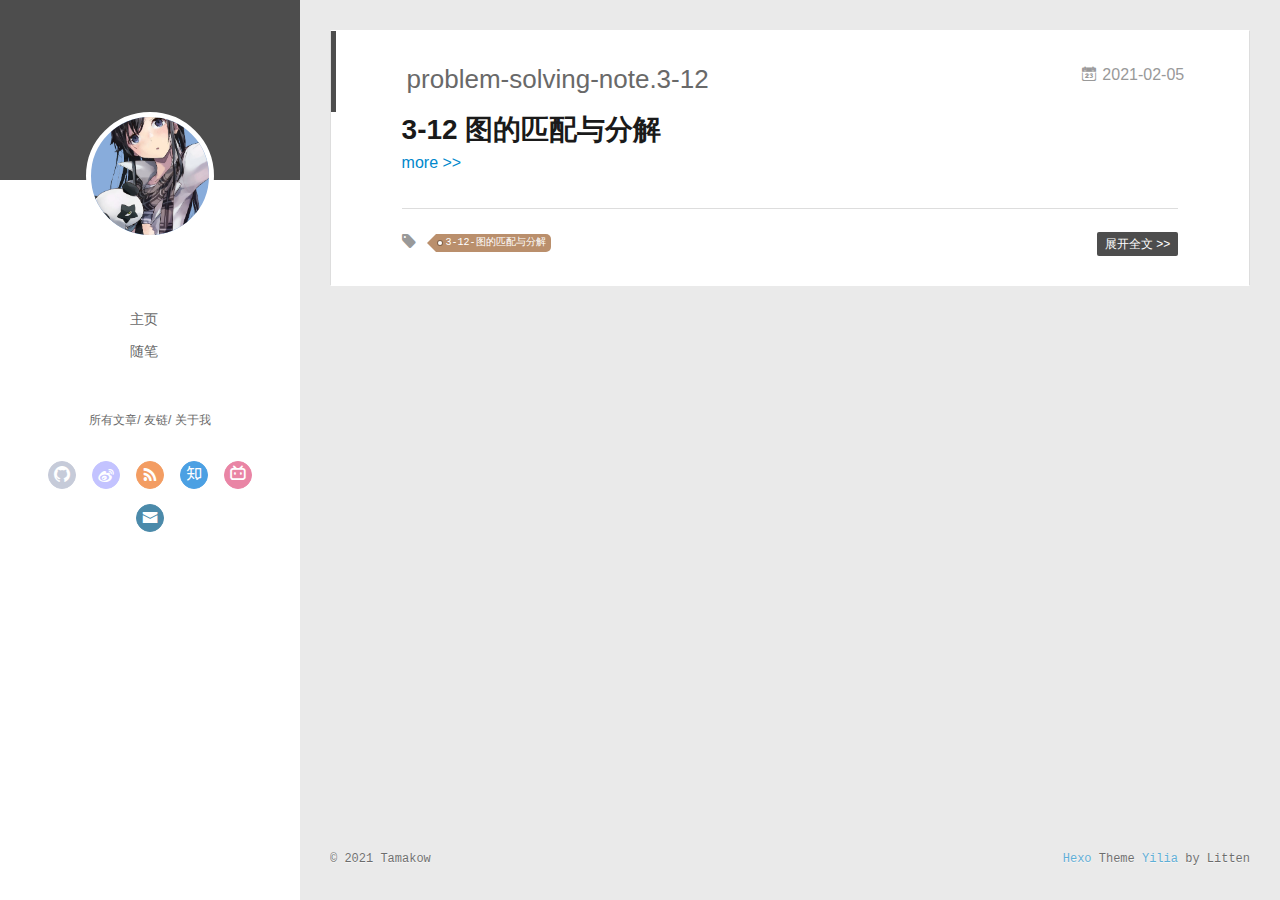
<file: index.html>
<!DOCTYPE html>
<html>
<head>
  <meta charset="utf-8">
  
  <meta name="renderer" content="webkit">
  <meta http-equiv="X-UA-Compatible" content="IE=edge" >
  <link rel="dns-prefetch" href="http://example.com">
  <title>Tamakow&#39;s Blog</title>
  <meta name="viewport" content="width=device-width, initial-scale=1, maximum-scale=1">
  <meta property="og:type" content="website">
<meta property="og:title" content="Tamakow&#39;s Blog">
<meta property="og:url" content="http://example.com/index.html">
<meta property="og:site_name" content="Tamakow&#39;s Blog">
<meta property="og:locale" content="en_US">
<meta property="article:author" content="Tamakow">
<meta name="twitter:card" content="summary">
  
    <link rel="alternative" href="/atom.xml" title="Tamakow&#39;s Blog" type="application/atom+xml">
  
  
    <link rel="icon" href="/assets/img/favicon.ico">
  
  <link rel="stylesheet" type="text/css" href="/./main.0cf68a.css">
  <style type="text/css">
  
    #container.show {
      background: linear-gradient(200deg,#a0cfe4,#e8c37e);
    }
  </style>
  

  

<meta name="generator" content="Hexo 5.3.0"></head>

<body>
  <div id="container" q-class="show:isCtnShow">
    <canvas id="anm-canvas" class="anm-canvas"></canvas>
    <div class="left-col" q-class="show:isShow">
      
<div class="overlay" style="background: #4d4d4d"></div>
<div class="intrude-less">
	<header id="header" class="inner">
		<a href="/" class="profilepic">
			<img src="/assets/img/tamakow.png" class="js-avatar">
		</a>
		<hgroup>
		  <h1 class="header-author"><a href="/"></a></h1>
		</hgroup>
		

		<nav class="header-menu">
			<ul>
			
				<li><a href="/">主页</a></li>
	        
				<li><a href="/tags/%E9%9A%8F%E7%AC%94/">随笔</a></li>
	        
			</ul>
		</nav>
		<nav class="header-smart-menu">
    		
    			
    			<a q-on="click: openSlider(e, 'innerArchive')" href="javascript:void(0)">所有文章</a>
    			
            
    			
    			<a q-on="click: openSlider(e, 'friends')" href="javascript:void(0)">友链</a>
    			
            
    			
    			<a q-on="click: openSlider(e, 'aboutme')" href="javascript:void(0)">关于我</a>
    			
            
		</nav>
		<nav class="header-nav">
			<div class="social">
				
					<a class="github" target="_blank" href="https://github.com/tamakow" title="github"><i class="icon-github"></i></a>
		        
					<a class="weibo" target="_blank" href="#" title="weibo"><i class="icon-weibo"></i></a>
		        
					<a class="rss" target="_blank" href="#" title="rss"><i class="icon-rss"></i></a>
		        
					<a class="zhihu" target="_blank" href="https://www.zhihu.com/people/he-he-99-92-10" title="zhihu"><i class="icon-zhihu"></i></a>
		        
					<a class="bilibili" target="_blank" href="https://space.bilibili.com/320014831" title="bilibili"><i class="icon-bilibili"></i></a>
		        
					<a class="mail" target="_blank" href="/191240080@smail.nju.edu.cn" title="mail"><i class="icon-mail"></i></a>
		        
			</div>
		</nav>
	</header>		
</div>

    </div>
    <div class="mid-col" q-class="show:isShow,hide:isShow|isFalse">
      
<nav id="mobile-nav">
  	<div class="overlay js-overlay" style="background: #4d4d4d"></div>
	<div class="btnctn js-mobile-btnctn">
  		<div class="slider-trigger list" q-on="click: openSlider(e)"><i class="icon icon-sort"></i></div>
	</div>
	<div class="intrude-less">
		<header id="header" class="inner">
			<div class="profilepic">
				<img src="/assets/img/tamakow.png" class="js-avatar">
			</div>
			<hgroup>
			  <h1 class="header-author js-header-author"></h1>
			</hgroup>
			
			
			
				
			
				
			
			
			
			<nav class="header-nav">
				<div class="social">
					
						<a class="github" target="_blank" href="https://github.com/tamakow" title="github"><i class="icon-github"></i></a>
			        
						<a class="weibo" target="_blank" href="#" title="weibo"><i class="icon-weibo"></i></a>
			        
						<a class="rss" target="_blank" href="#" title="rss"><i class="icon-rss"></i></a>
			        
						<a class="zhihu" target="_blank" href="https://www.zhihu.com/people/he-he-99-92-10" title="zhihu"><i class="icon-zhihu"></i></a>
			        
						<a class="bilibili" target="_blank" href="https://space.bilibili.com/320014831" title="bilibili"><i class="icon-bilibili"></i></a>
			        
						<a class="mail" target="_blank" href="/191240080@smail.nju.edu.cn" title="mail"><i class="icon-mail"></i></a>
			        
				</div>
			</nav>

			<nav class="header-menu js-header-menu">
				<ul style="width: 50%">
				
				
					<li style="width: 50%"><a href="/">主页</a></li>
		        
					<li style="width: 50%"><a href="/tags/%E9%9A%8F%E7%AC%94/">随笔</a></li>
		        
				</ul>
			</nav>
		</header>				
	</div>
	<div class="mobile-mask" style="display:none" q-show="isShow"></div>
</nav>

      <div id="wrapper" class="body-wrap">
        <div class="menu-l">
          <div class="canvas-wrap">
            <canvas data-colors="#eaeaea" data-sectionHeight="100" data-contentId="js-content" id="myCanvas1" class="anm-canvas"></canvas>
          </div>
          <div id="js-content" class="content-ll">
            
  
    <article id="post-problem-solving-note-3-12" class="article article-type-post  article-index" itemscope itemprop="blogPost">
  <div class="article-inner">
    
      <header class="article-header">
        
  
    <h1 itemprop="name">
      <a class="article-title" href="/2021/02/05/problem-solving-note-3-12/">problem-solving-note.3-12</a>
    </h1>
  

        
        <a href="/2021/02/05/problem-solving-note-3-12/" class="archive-article-date">
  	<time datetime="2021-02-05T11:34:55.000Z" itemprop="datePublished"><i class="icon-calendar icon"></i>2021-02-05</time>
</a>
        
      </header>
    
    <div class="article-entry" itemprop="articleBody">
      
        <h1 id="3-12-图的匹配与分解"><a href="#3-12-图的匹配与分解" class="headerlink" title="3-12 图的匹配与分解"></a>3-12 图的匹配与分解</h1><br>
        
          <a class="article-more-a" href="/2021/02/05/problem-solving-note-3-12/#more">more >></a>
        
      

      
    </div>
    <div class="article-info article-info-index">
      
      
	<div class="article-tag tagcloud">
		<i class="icon-price-tags icon"></i>
		<ul class="article-tag-list">
			 
        		<li class="article-tag-list-item">
        			<a href="javascript:void(0)" class="js-tag article-tag-list-link color3">3-12-图的匹配与分解</a>
        		</li>
      		
		</ul>
	</div>

      

      
        <p class="article-more-link">
          <a class="article-more-a" href="/2021/02/05/problem-solving-note-3-12/">展开全文 >></a>
        </p>
      

      
      <div class="clearfix"></div>
    </div>
  </div>
</article>

<aside class="wrap-side-operation">
    <div class="mod-side-operation">
        
        <div class="jump-container" id="js-jump-container" style="display:none;">
            <a href="javascript:void(0)" class="mod-side-operation__jump-to-top">
                <i class="icon-font icon-back"></i>
            </a>
            <div id="js-jump-plan-container" class="jump-plan-container" style="top: -11px;">
                <i class="icon-font icon-plane jump-plane"></i>
            </div>
        </div>
        
        
    </div>
</aside>




  
  


          </div>
        </div>
      </div>
      <footer id="footer">
  <div class="outer">
    <div id="footer-info">
    	<div class="footer-left">
    		&copy; 2021 Tamakow
    	</div>
      	<div class="footer-right">
      		<a href="http://hexo.io/" target="_blank">Hexo</a>  Theme <a href="https://github.com/litten/hexo-theme-yilia" target="_blank">Yilia</a> by Litten
      	</div>
    </div>
  </div>
</footer>
    </div>
    <script>
	var yiliaConfig = {
		mathjax: true,
		isHome: true,
		isPost: false,
		isArchive: false,
		isTag: false,
		isCategory: false,
		open_in_new: false,
		toc_hide_index: true,
		root: "/",
		innerArchive: true,
		showTags: false
	}
</script>

<script>!function(t){function n(e){if(r[e])return r[e].exports;var i=r[e]={exports:{},id:e,loaded:!1};return t[e].call(i.exports,i,i.exports,n),i.loaded=!0,i.exports}var r={};n.m=t,n.c=r,n.p="./",n(0)}([function(t,n,r){r(195),t.exports=r(191)},function(t,n,r){var e=r(3),i=r(52),o=r(27),u=r(28),c=r(53),f="prototype",a=function(t,n,r){var s,l,h,v,p=t&a.F,d=t&a.G,y=t&a.S,g=t&a.P,b=t&a.B,m=d?e:y?e[n]||(e[n]={}):(e[n]||{})[f],x=d?i:i[n]||(i[n]={}),w=x[f]||(x[f]={});d&&(r=n);for(s in r)l=!p&&m&&void 0!==m[s],h=(l?m:r)[s],v=b&&l?c(h,e):g&&"function"==typeof h?c(Function.call,h):h,m&&u(m,s,h,t&a.U),x[s]!=h&&o(x,s,v),g&&w[s]!=h&&(w[s]=h)};e.core=i,a.F=1,a.G=2,a.S=4,a.P=8,a.B=16,a.W=32,a.U=64,a.R=128,t.exports=a},function(t,n,r){var e=r(6);t.exports=function(t){if(!e(t))throw TypeError(t+" is not an object!");return t}},function(t,n){var r=t.exports="undefined"!=typeof window&&window.Math==Math?window:"undefined"!=typeof self&&self.Math==Math?self:Function("return this")();"number"==typeof __g&&(__g=r)},function(t,n){t.exports=function(t){try{return!!t()}catch(t){return!0}}},function(t,n){var r=t.exports="undefined"!=typeof window&&window.Math==Math?window:"undefined"!=typeof self&&self.Math==Math?self:Function("return this")();"number"==typeof __g&&(__g=r)},function(t,n){t.exports=function(t){return"object"==typeof t?null!==t:"function"==typeof t}},function(t,n,r){var e=r(126)("wks"),i=r(76),o=r(3).Symbol,u="function"==typeof o;(t.exports=function(t){return e[t]||(e[t]=u&&o[t]||(u?o:i)("Symbol."+t))}).store=e},function(t,n){var r={}.hasOwnProperty;t.exports=function(t,n){return r.call(t,n)}},function(t,n,r){var e=r(94),i=r(33);t.exports=function(t){return e(i(t))}},function(t,n,r){t.exports=!r(4)(function(){return 7!=Object.defineProperty({},"a",{get:function(){return 7}}).a})},function(t,n,r){var e=r(2),i=r(167),o=r(50),u=Object.defineProperty;n.f=r(10)?Object.defineProperty:function(t,n,r){if(e(t),n=o(n,!0),e(r),i)try{return u(t,n,r)}catch(t){}if("get"in r||"set"in r)throw TypeError("Accessors not supported!");return"value"in r&&(t[n]=r.value),t}},function(t,n,r){t.exports=!r(18)(function(){return 7!=Object.defineProperty({},"a",{get:function(){return 7}}).a})},function(t,n,r){var e=r(14),i=r(22);t.exports=r(12)?function(t,n,r){return e.f(t,n,i(1,r))}:function(t,n,r){return t[n]=r,t}},function(t,n,r){var e=r(20),i=r(58),o=r(42),u=Object.defineProperty;n.f=r(12)?Object.defineProperty:function(t,n,r){if(e(t),n=o(n,!0),e(r),i)try{return u(t,n,r)}catch(t){}if("get"in r||"set"in r)throw TypeError("Accessors not supported!");return"value"in r&&(t[n]=r.value),t}},function(t,n,r){var e=r(40)("wks"),i=r(23),o=r(5).Symbol,u="function"==typeof o;(t.exports=function(t){return e[t]||(e[t]=u&&o[t]||(u?o:i)("Symbol."+t))}).store=e},function(t,n,r){var e=r(67),i=Math.min;t.exports=function(t){return t>0?i(e(t),9007199254740991):0}},function(t,n,r){var e=r(46);t.exports=function(t){return Object(e(t))}},function(t,n){t.exports=function(t){try{return!!t()}catch(t){return!0}}},function(t,n,r){var e=r(63),i=r(34);t.exports=Object.keys||function(t){return e(t,i)}},function(t,n,r){var e=r(21);t.exports=function(t){if(!e(t))throw TypeError(t+" is not an object!");return t}},function(t,n){t.exports=function(t){return"object"==typeof t?null!==t:"function"==typeof t}},function(t,n){t.exports=function(t,n){return{enumerable:!(1&t),configurable:!(2&t),writable:!(4&t),value:n}}},function(t,n){var r=0,e=Math.random();t.exports=function(t){return"Symbol(".concat(void 0===t?"":t,")_",(++r+e).toString(36))}},function(t,n){var r={}.hasOwnProperty;t.exports=function(t,n){return r.call(t,n)}},function(t,n){var r=t.exports={version:"2.4.0"};"number"==typeof __e&&(__e=r)},function(t,n){t.exports=function(t){if("function"!=typeof t)throw TypeError(t+" is not a function!");return t}},function(t,n,r){var e=r(11),i=r(66);t.exports=r(10)?function(t,n,r){return e.f(t,n,i(1,r))}:function(t,n,r){return t[n]=r,t}},function(t,n,r){var e=r(3),i=r(27),o=r(24),u=r(76)("src"),c="toString",f=Function[c],a=(""+f).split(c);r(52).inspectSource=function(t){return f.call(t)},(t.exports=function(t,n,r,c){var f="function"==typeof r;f&&(o(r,"name")||i(r,"name",n)),t[n]!==r&&(f&&(o(r,u)||i(r,u,t[n]?""+t[n]:a.join(String(n)))),t===e?t[n]=r:c?t[n]?t[n]=r:i(t,n,r):(delete t[n],i(t,n,r)))})(Function.prototype,c,function(){return"function"==typeof this&&this[u]||f.call(this)})},function(t,n,r){var e=r(1),i=r(4),o=r(46),u=function(t,n,r,e){var i=String(o(t)),u="<"+n;return""!==r&&(u+=" "+r+'="'+String(e).replace(/"/g,"&quot;")+'"'),u+">"+i+"</"+n+">"};t.exports=function(t,n){var r={};r[t]=n(u),e(e.P+e.F*i(function(){var n=""[t]('"');return n!==n.toLowerCase()||n.split('"').length>3}),"String",r)}},function(t,n,r){var e=r(115),i=r(46);t.exports=function(t){return e(i(t))}},function(t,n,r){var e=r(116),i=r(66),o=r(30),u=r(50),c=r(24),f=r(167),a=Object.getOwnPropertyDescriptor;n.f=r(10)?a:function(t,n){if(t=o(t),n=u(n,!0),f)try{return a(t,n)}catch(t){}if(c(t,n))return i(!e.f.call(t,n),t[n])}},function(t,n,r){var e=r(24),i=r(17),o=r(145)("IE_PROTO"),u=Object.prototype;t.exports=Object.getPrototypeOf||function(t){return t=i(t),e(t,o)?t[o]:"function"==typeof t.constructor&&t instanceof t.constructor?t.constructor.prototype:t instanceof Object?u:null}},function(t,n){t.exports=function(t){if(void 0==t)throw TypeError("Can't call method on  "+t);return t}},function(t,n){t.exports="constructor,hasOwnProperty,isPrototypeOf,propertyIsEnumerable,toLocaleString,toString,valueOf".split(",")},function(t,n){t.exports={}},function(t,n){t.exports=!0},function(t,n){n.f={}.propertyIsEnumerable},function(t,n,r){var e=r(14).f,i=r(8),o=r(15)("toStringTag");t.exports=function(t,n,r){t&&!i(t=r?t:t.prototype,o)&&e(t,o,{configurable:!0,value:n})}},function(t,n,r){var e=r(40)("keys"),i=r(23);t.exports=function(t){return e[t]||(e[t]=i(t))}},function(t,n,r){var e=r(5),i="__core-js_shared__",o=e[i]||(e[i]={});t.exports=function(t){return o[t]||(o[t]={})}},function(t,n){var r=Math.ceil,e=Math.floor;t.exports=function(t){return isNaN(t=+t)?0:(t>0?e:r)(t)}},function(t,n,r){var e=r(21);t.exports=function(t,n){if(!e(t))return t;var r,i;if(n&&"function"==typeof(r=t.toString)&&!e(i=r.call(t)))return i;if("function"==typeof(r=t.valueOf)&&!e(i=r.call(t)))return i;if(!n&&"function"==typeof(r=t.toString)&&!e(i=r.call(t)))return i;throw TypeError("Can't convert object to primitive value")}},function(t,n,r){var e=r(5),i=r(25),o=r(36),u=r(44),c=r(14).f;t.exports=function(t){var n=i.Symbol||(i.Symbol=o?{}:e.Symbol||{});"_"==t.charAt(0)||t in n||c(n,t,{value:u.f(t)})}},function(t,n,r){n.f=r(15)},function(t,n){var r={}.toString;t.exports=function(t){return r.call(t).slice(8,-1)}},function(t,n){t.exports=function(t){if(void 0==t)throw TypeError("Can't call method on  "+t);return t}},function(t,n,r){var e=r(4);t.exports=function(t,n){return!!t&&e(function(){n?t.call(null,function(){},1):t.call(null)})}},function(t,n,r){var e=r(53),i=r(115),o=r(17),u=r(16),c=r(203);t.exports=function(t,n){var r=1==t,f=2==t,a=3==t,s=4==t,l=6==t,h=5==t||l,v=n||c;return function(n,c,p){for(var d,y,g=o(n),b=i(g),m=e(c,p,3),x=u(b.length),w=0,S=r?v(n,x):f?v(n,0):void 0;x>w;w++)if((h||w in b)&&(d=b[w],y=m(d,w,g),t))if(r)S[w]=y;else if(y)switch(t){case 3:return!0;case 5:return d;case 6:return w;case 2:S.push(d)}else if(s)return!1;return l?-1:a||s?s:S}}},function(t,n,r){var e=r(1),i=r(52),o=r(4);t.exports=function(t,n){var r=(i.Object||{})[t]||Object[t],u={};u[t]=n(r),e(e.S+e.F*o(function(){r(1)}),"Object",u)}},function(t,n,r){var e=r(6);t.exports=function(t,n){if(!e(t))return t;var r,i;if(n&&"function"==typeof(r=t.toString)&&!e(i=r.call(t)))return i;if("function"==typeof(r=t.valueOf)&&!e(i=r.call(t)))return i;if(!n&&"function"==typeof(r=t.toString)&&!e(i=r.call(t)))return i;throw TypeError("Can't convert object to primitive value")}},function(t,n,r){var e=r(5),i=r(25),o=r(91),u=r(13),c="prototype",f=function(t,n,r){var a,s,l,h=t&f.F,v=t&f.G,p=t&f.S,d=t&f.P,y=t&f.B,g=t&f.W,b=v?i:i[n]||(i[n]={}),m=b[c],x=v?e:p?e[n]:(e[n]||{})[c];v&&(r=n);for(a in r)(s=!h&&x&&void 0!==x[a])&&a in b||(l=s?x[a]:r[a],b[a]=v&&"function"!=typeof x[a]?r[a]:y&&s?o(l,e):g&&x[a]==l?function(t){var n=function(n,r,e){if(this instanceof t){switch(arguments.length){case 0:return new t;case 1:return new t(n);case 2:return new t(n,r)}return new t(n,r,e)}return t.apply(this,arguments)};return n[c]=t[c],n}(l):d&&"function"==typeof l?o(Function.call,l):l,d&&((b.virtual||(b.virtual={}))[a]=l,t&f.R&&m&&!m[a]&&u(m,a,l)))};f.F=1,f.G=2,f.S=4,f.P=8,f.B=16,f.W=32,f.U=64,f.R=128,t.exports=f},function(t,n){var r=t.exports={version:"2.4.0"};"number"==typeof __e&&(__e=r)},function(t,n,r){var e=r(26);t.exports=function(t,n,r){if(e(t),void 0===n)return t;switch(r){case 1:return function(r){return t.call(n,r)};case 2:return function(r,e){return t.call(n,r,e)};case 3:return function(r,e,i){return t.call(n,r,e,i)}}return function(){return t.apply(n,arguments)}}},function(t,n,r){var e=r(183),i=r(1),o=r(126)("metadata"),u=o.store||(o.store=new(r(186))),c=function(t,n,r){var i=u.get(t);if(!i){if(!r)return;u.set(t,i=new e)}var o=i.get(n);if(!o){if(!r)return;i.set(n,o=new e)}return o},f=function(t,n,r){var e=c(n,r,!1);return void 0!==e&&e.has(t)},a=function(t,n,r){var e=c(n,r,!1);return void 0===e?void 0:e.get(t)},s=function(t,n,r,e){c(r,e,!0).set(t,n)},l=function(t,n){var r=c(t,n,!1),e=[];return r&&r.forEach(function(t,n){e.push(n)}),e},h=function(t){return void 0===t||"symbol"==typeof t?t:String(t)},v=function(t){i(i.S,"Reflect",t)};t.exports={store:u,map:c,has:f,get:a,set:s,keys:l,key:h,exp:v}},function(t,n,r){"use strict";if(r(10)){var e=r(69),i=r(3),o=r(4),u=r(1),c=r(127),f=r(152),a=r(53),s=r(68),l=r(66),h=r(27),v=r(73),p=r(67),d=r(16),y=r(75),g=r(50),b=r(24),m=r(180),x=r(114),w=r(6),S=r(17),_=r(137),O=r(70),E=r(32),P=r(71).f,j=r(154),F=r(76),M=r(7),A=r(48),N=r(117),T=r(146),I=r(155),k=r(80),L=r(123),R=r(74),C=r(130),D=r(160),U=r(11),W=r(31),G=U.f,B=W.f,V=i.RangeError,z=i.TypeError,q=i.Uint8Array,K="ArrayBuffer",J="Shared"+K,Y="BYTES_PER_ELEMENT",H="prototype",$=Array[H],X=f.ArrayBuffer,Q=f.DataView,Z=A(0),tt=A(2),nt=A(3),rt=A(4),et=A(5),it=A(6),ot=N(!0),ut=N(!1),ct=I.values,ft=I.keys,at=I.entries,st=$.lastIndexOf,lt=$.reduce,ht=$.reduceRight,vt=$.join,pt=$.sort,dt=$.slice,yt=$.toString,gt=$.toLocaleString,bt=M("iterator"),mt=M("toStringTag"),xt=F("typed_constructor"),wt=F("def_constructor"),St=c.CONSTR,_t=c.TYPED,Ot=c.VIEW,Et="Wrong length!",Pt=A(1,function(t,n){return Tt(T(t,t[wt]),n)}),jt=o(function(){return 1===new q(new Uint16Array([1]).buffer)[0]}),Ft=!!q&&!!q[H].set&&o(function(){new q(1).set({})}),Mt=function(t,n){if(void 0===t)throw z(Et);var r=+t,e=d(t);if(n&&!m(r,e))throw V(Et);return e},At=function(t,n){var r=p(t);if(r<0||r%n)throw V("Wrong offset!");return r},Nt=function(t){if(w(t)&&_t in t)return t;throw z(t+" is not a typed array!")},Tt=function(t,n){if(!(w(t)&&xt in t))throw z("It is not a typed array constructor!");return new t(n)},It=function(t,n){return kt(T(t,t[wt]),n)},kt=function(t,n){for(var r=0,e=n.length,i=Tt(t,e);e>r;)i[r]=n[r++];return i},Lt=function(t,n,r){G(t,n,{get:function(){return this._d[r]}})},Rt=function(t){var n,r,e,i,o,u,c=S(t),f=arguments.length,s=f>1?arguments[1]:void 0,l=void 0!==s,h=j(c);if(void 0!=h&&!_(h)){for(u=h.call(c),e=[],n=0;!(o=u.next()).done;n++)e.push(o.value);c=e}for(l&&f>2&&(s=a(s,arguments[2],2)),n=0,r=d(c.length),i=Tt(this,r);r>n;n++)i[n]=l?s(c[n],n):c[n];return i},Ct=function(){for(var t=0,n=arguments.length,r=Tt(this,n);n>t;)r[t]=arguments[t++];return r},Dt=!!q&&o(function(){gt.call(new q(1))}),Ut=function(){return gt.apply(Dt?dt.call(Nt(this)):Nt(this),arguments)},Wt={copyWithin:function(t,n){return D.call(Nt(this),t,n,arguments.length>2?arguments[2]:void 0)},every:function(t){return rt(Nt(this),t,arguments.length>1?arguments[1]:void 0)},fill:function(t){return C.apply(Nt(this),arguments)},filter:function(t){return It(this,tt(Nt(this),t,arguments.length>1?arguments[1]:void 0))},find:function(t){return et(Nt(this),t,arguments.length>1?arguments[1]:void 0)},findIndex:function(t){return it(Nt(this),t,arguments.length>1?arguments[1]:void 0)},forEach:function(t){Z(Nt(this),t,arguments.length>1?arguments[1]:void 0)},indexOf:function(t){return ut(Nt(this),t,arguments.length>1?arguments[1]:void 0)},includes:function(t){return ot(Nt(this),t,arguments.length>1?arguments[1]:void 0)},join:function(t){return vt.apply(Nt(this),arguments)},lastIndexOf:function(t){return st.apply(Nt(this),arguments)},map:function(t){return Pt(Nt(this),t,arguments.length>1?arguments[1]:void 0)},reduce:function(t){return lt.apply(Nt(this),arguments)},reduceRight:function(t){return ht.apply(Nt(this),arguments)},reverse:function(){for(var t,n=this,r=Nt(n).length,e=Math.floor(r/2),i=0;i<e;)t=n[i],n[i++]=n[--r],n[r]=t;return n},some:function(t){return nt(Nt(this),t,arguments.length>1?arguments[1]:void 0)},sort:function(t){return pt.call(Nt(this),t)},subarray:function(t,n){var r=Nt(this),e=r.length,i=y(t,e);return new(T(r,r[wt]))(r.buffer,r.byteOffset+i*r.BYTES_PER_ELEMENT,d((void 0===n?e:y(n,e))-i))}},Gt=function(t,n){return It(this,dt.call(Nt(this),t,n))},Bt=function(t){Nt(this);var n=At(arguments[1],1),r=this.length,e=S(t),i=d(e.length),o=0;if(i+n>r)throw V(Et);for(;o<i;)this[n+o]=e[o++]},Vt={entries:function(){return at.call(Nt(this))},keys:function(){return ft.call(Nt(this))},values:function(){return ct.call(Nt(this))}},zt=function(t,n){return w(t)&&t[_t]&&"symbol"!=typeof n&&n in t&&String(+n)==String(n)},qt=function(t,n){return zt(t,n=g(n,!0))?l(2,t[n]):B(t,n)},Kt=function(t,n,r){return!(zt(t,n=g(n,!0))&&w(r)&&b(r,"value"))||b(r,"get")||b(r,"set")||r.configurable||b(r,"writable")&&!r.writable||b(r,"enumerable")&&!r.enumerable?G(t,n,r):(t[n]=r.value,t)};St||(W.f=qt,U.f=Kt),u(u.S+u.F*!St,"Object",{getOwnPropertyDescriptor:qt,defineProperty:Kt}),o(function(){yt.call({})})&&(yt=gt=function(){return vt.call(this)});var Jt=v({},Wt);v(Jt,Vt),h(Jt,bt,Vt.values),v(Jt,{slice:Gt,set:Bt,constructor:function(){},toString:yt,toLocaleString:Ut}),Lt(Jt,"buffer","b"),Lt(Jt,"byteOffset","o"),Lt(Jt,"byteLength","l"),Lt(Jt,"length","e"),G(Jt,mt,{get:function(){return this[_t]}}),t.exports=function(t,n,r,f){f=!!f;var a=t+(f?"Clamped":"")+"Array",l="Uint8Array"!=a,v="get"+t,p="set"+t,y=i[a],g=y||{},b=y&&E(y),m=!y||!c.ABV,S={},_=y&&y[H],j=function(t,r){var e=t._d;return e.v[v](r*n+e.o,jt)},F=function(t,r,e){var i=t._d;f&&(e=(e=Math.round(e))<0?0:e>255?255:255&e),i.v[p](r*n+i.o,e,jt)},M=function(t,n){G(t,n,{get:function(){return j(this,n)},set:function(t){return F(this,n,t)},enumerable:!0})};m?(y=r(function(t,r,e,i){s(t,y,a,"_d");var o,u,c,f,l=0,v=0;if(w(r)){if(!(r instanceof X||(f=x(r))==K||f==J))return _t in r?kt(y,r):Rt.call(y,r);o=r,v=At(e,n);var p=r.byteLength;if(void 0===i){if(p%n)throw V(Et);if((u=p-v)<0)throw V(Et)}else if((u=d(i)*n)+v>p)throw V(Et);c=u/n}else c=Mt(r,!0),u=c*n,o=new X(u);for(h(t,"_d",{b:o,o:v,l:u,e:c,v:new Q(o)});l<c;)M(t,l++)}),_=y[H]=O(Jt),h(_,"constructor",y)):L(function(t){new y(null),new y(t)},!0)||(y=r(function(t,r,e,i){s(t,y,a);var o;return w(r)?r instanceof X||(o=x(r))==K||o==J?void 0!==i?new g(r,At(e,n),i):void 0!==e?new g(r,At(e,n)):new g(r):_t in r?kt(y,r):Rt.call(y,r):new g(Mt(r,l))}),Z(b!==Function.prototype?P(g).concat(P(b)):P(g),function(t){t in y||h(y,t,g[t])}),y[H]=_,e||(_.constructor=y));var A=_[bt],N=!!A&&("values"==A.name||void 0==A.name),T=Vt.values;h(y,xt,!0),h(_,_t,a),h(_,Ot,!0),h(_,wt,y),(f?new y(1)[mt]==a:mt in _)||G(_,mt,{get:function(){return a}}),S[a]=y,u(u.G+u.W+u.F*(y!=g),S),u(u.S,a,{BYTES_PER_ELEMENT:n,from:Rt,of:Ct}),Y in _||h(_,Y,n),u(u.P,a,Wt),R(a),u(u.P+u.F*Ft,a,{set:Bt}),u(u.P+u.F*!N,a,Vt),u(u.P+u.F*(_.toString!=yt),a,{toString:yt}),u(u.P+u.F*o(function(){new y(1).slice()}),a,{slice:Gt}),u(u.P+u.F*(o(function(){return[1,2].toLocaleString()!=new y([1,2]).toLocaleString()})||!o(function(){_.toLocaleString.call([1,2])})),a,{toLocaleString:Ut}),k[a]=N?A:T,e||N||h(_,bt,T)}}else t.exports=function(){}},function(t,n){var r={}.toString;t.exports=function(t){return r.call(t).slice(8,-1)}},function(t,n,r){var e=r(21),i=r(5).document,o=e(i)&&e(i.createElement);t.exports=function(t){return o?i.createElement(t):{}}},function(t,n,r){t.exports=!r(12)&&!r(18)(function(){return 7!=Object.defineProperty(r(57)("div"),"a",{get:function(){return 7}}).a})},function(t,n,r){"use strict";var e=r(36),i=r(51),o=r(64),u=r(13),c=r(8),f=r(35),a=r(96),s=r(38),l=r(103),h=r(15)("iterator"),v=!([].keys&&"next"in[].keys()),p="keys",d="values",y=function(){return this};t.exports=function(t,n,r,g,b,m,x){a(r,n,g);var w,S,_,O=function(t){if(!v&&t in F)return F[t];switch(t){case p:case d:return function(){return new r(this,t)}}return function(){return new r(this,t)}},E=n+" Iterator",P=b==d,j=!1,F=t.prototype,M=F[h]||F["@@iterator"]||b&&F[b],A=M||O(b),N=b?P?O("entries"):A:void 0,T="Array"==n?F.entries||M:M;if(T&&(_=l(T.call(new t)))!==Object.prototype&&(s(_,E,!0),e||c(_,h)||u(_,h,y)),P&&M&&M.name!==d&&(j=!0,A=function(){return M.call(this)}),e&&!x||!v&&!j&&F[h]||u(F,h,A),f[n]=A,f[E]=y,b)if(w={values:P?A:O(d),keys:m?A:O(p),entries:N},x)for(S in w)S in F||o(F,S,w[S]);else i(i.P+i.F*(v||j),n,w);return w}},function(t,n,r){var e=r(20),i=r(100),o=r(34),u=r(39)("IE_PROTO"),c=function(){},f="prototype",a=function(){var t,n=r(57)("iframe"),e=o.length;for(n.style.display="none",r(93).appendChild(n),n.src="javascript:",t=n.contentWindow.document,t.open(),t.write("<script>document.F=Object<\/script>"),t.close(),a=t.F;e--;)delete a[f][o[e]];return a()};t.exports=Object.create||function(t,n){var r;return null!==t?(c[f]=e(t),r=new c,c[f]=null,r[u]=t):r=a(),void 0===n?r:i(r,n)}},function(t,n,r){var e=r(63),i=r(34).concat("length","prototype");n.f=Object.getOwnPropertyNames||function(t){return e(t,i)}},function(t,n){n.f=Object.getOwnPropertySymbols},function(t,n,r){var e=r(8),i=r(9),o=r(90)(!1),u=r(39)("IE_PROTO");t.exports=function(t,n){var r,c=i(t),f=0,a=[];for(r in c)r!=u&&e(c,r)&&a.push(r);for(;n.length>f;)e(c,r=n[f++])&&(~o(a,r)||a.push(r));return a}},function(t,n,r){t.exports=r(13)},function(t,n,r){var e=r(76)("meta"),i=r(6),o=r(24),u=r(11).f,c=0,f=Object.isExtensible||function(){return!0},a=!r(4)(function(){return f(Object.preventExtensions({}))}),s=function(t){u(t,e,{value:{i:"O"+ ++c,w:{}}})},l=function(t,n){if(!i(t))return"symbol"==typeof t?t:("string"==typeof t?"S":"P")+t;if(!o(t,e)){if(!f(t))return"F";if(!n)return"E";s(t)}return t[e].i},h=function(t,n){if(!o(t,e)){if(!f(t))return!0;if(!n)return!1;s(t)}return t[e].w},v=function(t){return a&&p.NEED&&f(t)&&!o(t,e)&&s(t),t},p=t.exports={KEY:e,NEED:!1,fastKey:l,getWeak:h,onFreeze:v}},function(t,n){t.exports=function(t,n){return{enumerable:!(1&t),configurable:!(2&t),writable:!(4&t),value:n}}},function(t,n){var r=Math.ceil,e=Math.floor;t.exports=function(t){return isNaN(t=+t)?0:(t>0?e:r)(t)}},function(t,n){t.exports=function(t,n,r,e){if(!(t instanceof n)||void 0!==e&&e in t)throw TypeError(r+": incorrect invocation!");return t}},function(t,n){t.exports=!1},function(t,n,r){var e=r(2),i=r(173),o=r(133),u=r(145)("IE_PROTO"),c=function(){},f="prototype",a=function(){var t,n=r(132)("iframe"),e=o.length;for(n.style.display="none",r(135).appendChild(n),n.src="javascript:",t=n.contentWindow.document,t.open(),t.write("<script>document.F=Object<\/script>"),t.close(),a=t.F;e--;)delete a[f][o[e]];return a()};t.exports=Object.create||function(t,n){var r;return null!==t?(c[f]=e(t),r=new c,c[f]=null,r[u]=t):r=a(),void 0===n?r:i(r,n)}},function(t,n,r){var e=r(175),i=r(133).concat("length","prototype");n.f=Object.getOwnPropertyNames||function(t){return e(t,i)}},function(t,n,r){var e=r(175),i=r(133);t.exports=Object.keys||function(t){return e(t,i)}},function(t,n,r){var e=r(28);t.exports=function(t,n,r){for(var i in n)e(t,i,n[i],r);return t}},function(t,n,r){"use strict";var e=r(3),i=r(11),o=r(10),u=r(7)("species");t.exports=function(t){var n=e[t];o&&n&&!n[u]&&i.f(n,u,{configurable:!0,get:function(){return this}})}},function(t,n,r){var e=r(67),i=Math.max,o=Math.min;t.exports=function(t,n){return t=e(t),t<0?i(t+n,0):o(t,n)}},function(t,n){var r=0,e=Math.random();t.exports=function(t){return"Symbol(".concat(void 0===t?"":t,")_",(++r+e).toString(36))}},function(t,n,r){var e=r(33);t.exports=function(t){return Object(e(t))}},function(t,n,r){var e=r(7)("unscopables"),i=Array.prototype;void 0==i[e]&&r(27)(i,e,{}),t.exports=function(t){i[e][t]=!0}},function(t,n,r){var e=r(53),i=r(169),o=r(137),u=r(2),c=r(16),f=r(154),a={},s={},n=t.exports=function(t,n,r,l,h){var v,p,d,y,g=h?function(){return t}:f(t),b=e(r,l,n?2:1),m=0;if("function"!=typeof g)throw TypeError(t+" is not iterable!");if(o(g)){for(v=c(t.length);v>m;m++)if((y=n?b(u(p=t[m])[0],p[1]):b(t[m]))===a||y===s)return y}else for(d=g.call(t);!(p=d.next()).done;)if((y=i(d,b,p.value,n))===a||y===s)return y};n.BREAK=a,n.RETURN=s},function(t,n){t.exports={}},function(t,n,r){var e=r(11).f,i=r(24),o=r(7)("toStringTag");t.exports=function(t,n,r){t&&!i(t=r?t:t.prototype,o)&&e(t,o,{configurable:!0,value:n})}},function(t,n,r){var e=r(1),i=r(46),o=r(4),u=r(150),c="["+u+"]",f="​",a=RegExp("^"+c+c+"*"),s=RegExp(c+c+"*$"),l=function(t,n,r){var i={},c=o(function(){return!!u[t]()||f[t]()!=f}),a=i[t]=c?n(h):u[t];r&&(i[r]=a),e(e.P+e.F*c,"String",i)},h=l.trim=function(t,n){return t=String(i(t)),1&n&&(t=t.replace(a,"")),2&n&&(t=t.replace(s,"")),t};t.exports=l},function(t,n,r){t.exports={default:r(86),__esModule:!0}},function(t,n,r){t.exports={default:r(87),__esModule:!0}},function(t,n,r){"use strict";function e(t){return t&&t.__esModule?t:{default:t}}n.__esModule=!0;var i=r(84),o=e(i),u=r(83),c=e(u),f="function"==typeof c.default&&"symbol"==typeof o.default?function(t){return typeof t}:function(t){return t&&"function"==typeof c.default&&t.constructor===c.default&&t!==c.default.prototype?"symbol":typeof t};n.default="function"==typeof c.default&&"symbol"===f(o.default)?function(t){return void 0===t?"undefined":f(t)}:function(t){return t&&"function"==typeof c.default&&t.constructor===c.default&&t!==c.default.prototype?"symbol":void 0===t?"undefined":f(t)}},function(t,n,r){r(110),r(108),r(111),r(112),t.exports=r(25).Symbol},function(t,n,r){r(109),r(113),t.exports=r(44).f("iterator")},function(t,n){t.exports=function(t){if("function"!=typeof t)throw TypeError(t+" is not a function!");return t}},function(t,n){t.exports=function(){}},function(t,n,r){var e=r(9),i=r(106),o=r(105);t.exports=function(t){return function(n,r,u){var c,f=e(n),a=i(f.length),s=o(u,a);if(t&&r!=r){for(;a>s;)if((c=f[s++])!=c)return!0}else for(;a>s;s++)if((t||s in f)&&f[s]===r)return t||s||0;return!t&&-1}}},function(t,n,r){var e=r(88);t.exports=function(t,n,r){if(e(t),void 0===n)return t;switch(r){case 1:return function(r){return t.call(n,r)};case 2:return function(r,e){return t.call(n,r,e)};case 3:return function(r,e,i){return t.call(n,r,e,i)}}return function(){return t.apply(n,arguments)}}},function(t,n,r){var e=r(19),i=r(62),o=r(37);t.exports=function(t){var n=e(t),r=i.f;if(r)for(var u,c=r(t),f=o.f,a=0;c.length>a;)f.call(t,u=c[a++])&&n.push(u);return n}},function(t,n,r){t.exports=r(5).document&&document.documentElement},function(t,n,r){var e=r(56);t.exports=Object("z").propertyIsEnumerable(0)?Object:function(t){return"String"==e(t)?t.split(""):Object(t)}},function(t,n,r){var e=r(56);t.exports=Array.isArray||function(t){return"Array"==e(t)}},function(t,n,r){"use strict";var e=r(60),i=r(22),o=r(38),u={};r(13)(u,r(15)("iterator"),function(){return this}),t.exports=function(t,n,r){t.prototype=e(u,{next:i(1,r)}),o(t,n+" Iterator")}},function(t,n){t.exports=function(t,n){return{value:n,done:!!t}}},function(t,n,r){var e=r(19),i=r(9);t.exports=function(t,n){for(var r,o=i(t),u=e(o),c=u.length,f=0;c>f;)if(o[r=u[f++]]===n)return r}},function(t,n,r){var e=r(23)("meta"),i=r(21),o=r(8),u=r(14).f,c=0,f=Object.isExtensible||function(){return!0},a=!r(18)(function(){return f(Object.preventExtensions({}))}),s=function(t){u(t,e,{value:{i:"O"+ ++c,w:{}}})},l=function(t,n){if(!i(t))return"symbol"==typeof t?t:("string"==typeof t?"S":"P")+t;if(!o(t,e)){if(!f(t))return"F";if(!n)return"E";s(t)}return t[e].i},h=function(t,n){if(!o(t,e)){if(!f(t))return!0;if(!n)return!1;s(t)}return t[e].w},v=function(t){return a&&p.NEED&&f(t)&&!o(t,e)&&s(t),t},p=t.exports={KEY:e,NEED:!1,fastKey:l,getWeak:h,onFreeze:v}},function(t,n,r){var e=r(14),i=r(20),o=r(19);t.exports=r(12)?Object.defineProperties:function(t,n){i(t);for(var r,u=o(n),c=u.length,f=0;c>f;)e.f(t,r=u[f++],n[r]);return t}},function(t,n,r){var e=r(37),i=r(22),o=r(9),u=r(42),c=r(8),f=r(58),a=Object.getOwnPropertyDescriptor;n.f=r(12)?a:function(t,n){if(t=o(t),n=u(n,!0),f)try{return a(t,n)}catch(t){}if(c(t,n))return i(!e.f.call(t,n),t[n])}},function(t,n,r){var e=r(9),i=r(61).f,o={}.toString,u="object"==typeof window&&window&&Object.getOwnPropertyNames?Object.getOwnPropertyNames(window):[],c=function(t){try{return i(t)}catch(t){return u.slice()}};t.exports.f=function(t){return u&&"[object Window]"==o.call(t)?c(t):i(e(t))}},function(t,n,r){var e=r(8),i=r(77),o=r(39)("IE_PROTO"),u=Object.prototype;t.exports=Object.getPrototypeOf||function(t){return t=i(t),e(t,o)?t[o]:"function"==typeof t.constructor&&t instanceof t.constructor?t.constructor.prototype:t instanceof Object?u:null}},function(t,n,r){var e=r(41),i=r(33);t.exports=function(t){return function(n,r){var o,u,c=String(i(n)),f=e(r),a=c.length;return f<0||f>=a?t?"":void 0:(o=c.charCodeAt(f),o<55296||o>56319||f+1===a||(u=c.charCodeAt(f+1))<56320||u>57343?t?c.charAt(f):o:t?c.slice(f,f+2):u-56320+(o-55296<<10)+65536)}}},function(t,n,r){var e=r(41),i=Math.max,o=Math.min;t.exports=function(t,n){return t=e(t),t<0?i(t+n,0):o(t,n)}},function(t,n,r){var e=r(41),i=Math.min;t.exports=function(t){return t>0?i(e(t),9007199254740991):0}},function(t,n,r){"use strict";var e=r(89),i=r(97),o=r(35),u=r(9);t.exports=r(59)(Array,"Array",function(t,n){this._t=u(t),this._i=0,this._k=n},function(){var t=this._t,n=this._k,r=this._i++;return!t||r>=t.length?(this._t=void 0,i(1)):"keys"==n?i(0,r):"values"==n?i(0,t[r]):i(0,[r,t[r]])},"values"),o.Arguments=o.Array,e("keys"),e("values"),e("entries")},function(t,n){},function(t,n,r){"use strict";var e=r(104)(!0);r(59)(String,"String",function(t){this._t=String(t),this._i=0},function(){var t,n=this._t,r=this._i;return r>=n.length?{value:void 0,done:!0}:(t=e(n,r),this._i+=t.length,{value:t,done:!1})})},function(t,n,r){"use strict";var e=r(5),i=r(8),o=r(12),u=r(51),c=r(64),f=r(99).KEY,a=r(18),s=r(40),l=r(38),h=r(23),v=r(15),p=r(44),d=r(43),y=r(98),g=r(92),b=r(95),m=r(20),x=r(9),w=r(42),S=r(22),_=r(60),O=r(102),E=r(101),P=r(14),j=r(19),F=E.f,M=P.f,A=O.f,N=e.Symbol,T=e.JSON,I=T&&T.stringify,k="prototype",L=v("_hidden"),R=v("toPrimitive"),C={}.propertyIsEnumerable,D=s("symbol-registry"),U=s("symbols"),W=s("op-symbols"),G=Object[k],B="function"==typeof N,V=e.QObject,z=!V||!V[k]||!V[k].findChild,q=o&&a(function(){return 7!=_(M({},"a",{get:function(){return M(this,"a",{value:7}).a}})).a})?function(t,n,r){var e=F(G,n);e&&delete G[n],M(t,n,r),e&&t!==G&&M(G,n,e)}:M,K=function(t){var n=U[t]=_(N[k]);return n._k=t,n},J=B&&"symbol"==typeof N.iterator?function(t){return"symbol"==typeof t}:function(t){return t instanceof N},Y=function(t,n,r){return t===G&&Y(W,n,r),m(t),n=w(n,!0),m(r),i(U,n)?(r.enumerable?(i(t,L)&&t[L][n]&&(t[L][n]=!1),r=_(r,{enumerable:S(0,!1)})):(i(t,L)||M(t,L,S(1,{})),t[L][n]=!0),q(t,n,r)):M(t,n,r)},H=function(t,n){m(t);for(var r,e=g(n=x(n)),i=0,o=e.length;o>i;)Y(t,r=e[i++],n[r]);return t},$=function(t,n){return void 0===n?_(t):H(_(t),n)},X=function(t){var n=C.call(this,t=w(t,!0));return!(this===G&&i(U,t)&&!i(W,t))&&(!(n||!i(this,t)||!i(U,t)||i(this,L)&&this[L][t])||n)},Q=function(t,n){if(t=x(t),n=w(n,!0),t!==G||!i(U,n)||i(W,n)){var r=F(t,n);return!r||!i(U,n)||i(t,L)&&t[L][n]||(r.enumerable=!0),r}},Z=function(t){for(var n,r=A(x(t)),e=[],o=0;r.length>o;)i(U,n=r[o++])||n==L||n==f||e.push(n);return e},tt=function(t){for(var n,r=t===G,e=A(r?W:x(t)),o=[],u=0;e.length>u;)!i(U,n=e[u++])||r&&!i(G,n)||o.push(U[n]);return o};B||(N=function(){if(this instanceof N)throw TypeError("Symbol is not a constructor!");var t=h(arguments.length>0?arguments[0]:void 0),n=function(r){this===G&&n.call(W,r),i(this,L)&&i(this[L],t)&&(this[L][t]=!1),q(this,t,S(1,r))};return o&&z&&q(G,t,{configurable:!0,set:n}),K(t)},c(N[k],"toString",function(){return this._k}),E.f=Q,P.f=Y,r(61).f=O.f=Z,r(37).f=X,r(62).f=tt,o&&!r(36)&&c(G,"propertyIsEnumerable",X,!0),p.f=function(t){return K(v(t))}),u(u.G+u.W+u.F*!B,{Symbol:N});for(var nt="hasInstance,isConcatSpreadable,iterator,match,replace,search,species,split,toPrimitive,toStringTag,unscopables".split(","),rt=0;nt.length>rt;)v(nt[rt++]);for(var nt=j(v.store),rt=0;nt.length>rt;)d(nt[rt++]);u(u.S+u.F*!B,"Symbol",{for:function(t){return i(D,t+="")?D[t]:D[t]=N(t)},keyFor:function(t){if(J(t))return y(D,t);throw TypeError(t+" is not a symbol!")},useSetter:function(){z=!0},useSimple:function(){z=!1}}),u(u.S+u.F*!B,"Object",{create:$,defineProperty:Y,defineProperties:H,getOwnPropertyDescriptor:Q,getOwnPropertyNames:Z,getOwnPropertySymbols:tt}),T&&u(u.S+u.F*(!B||a(function(){var t=N();return"[null]"!=I([t])||"{}"!=I({a:t})||"{}"!=I(Object(t))})),"JSON",{stringify:function(t){if(void 0!==t&&!J(t)){for(var n,r,e=[t],i=1;arguments.length>i;)e.push(arguments[i++]);return n=e[1],"function"==typeof n&&(r=n),!r&&b(n)||(n=function(t,n){if(r&&(n=r.call(this,t,n)),!J(n))return n}),e[1]=n,I.apply(T,e)}}}),N[k][R]||r(13)(N[k],R,N[k].valueOf),l(N,"Symbol"),l(Math,"Math",!0),l(e.JSON,"JSON",!0)},function(t,n,r){r(43)("asyncIterator")},function(t,n,r){r(43)("observable")},function(t,n,r){r(107);for(var e=r(5),i=r(13),o=r(35),u=r(15)("toStringTag"),c=["NodeList","DOMTokenList","MediaList","StyleSheetList","CSSRuleList"],f=0;f<5;f++){var a=c[f],s=e[a],l=s&&s.prototype;l&&!l[u]&&i(l,u,a),o[a]=o.Array}},function(t,n,r){var e=r(45),i=r(7)("toStringTag"),o="Arguments"==e(function(){return arguments}()),u=function(t,n){try{return t[n]}catch(t){}};t.exports=function(t){var n,r,c;return void 0===t?"Undefined":null===t?"Null":"string"==typeof(r=u(n=Object(t),i))?r:o?e(n):"Object"==(c=e(n))&&"function"==typeof n.callee?"Arguments":c}},function(t,n,r){var e=r(45);t.exports=Object("z").propertyIsEnumerable(0)?Object:function(t){return"String"==e(t)?t.split(""):Object(t)}},function(t,n){n.f={}.propertyIsEnumerable},function(t,n,r){var e=r(30),i=r(16),o=r(75);t.exports=function(t){return function(n,r,u){var c,f=e(n),a=i(f.length),s=o(u,a);if(t&&r!=r){for(;a>s;)if((c=f[s++])!=c)return!0}else for(;a>s;s++)if((t||s in f)&&f[s]===r)return t||s||0;return!t&&-1}}},function(t,n,r){"use strict";var e=r(3),i=r(1),o=r(28),u=r(73),c=r(65),f=r(79),a=r(68),s=r(6),l=r(4),h=r(123),v=r(81),p=r(136);t.exports=function(t,n,r,d,y,g){var b=e[t],m=b,x=y?"set":"add",w=m&&m.prototype,S={},_=function(t){var n=w[t];o(w,t,"delete"==t?function(t){return!(g&&!s(t))&&n.call(this,0===t?0:t)}:"has"==t?function(t){return!(g&&!s(t))&&n.call(this,0===t?0:t)}:"get"==t?function(t){return g&&!s(t)?void 0:n.call(this,0===t?0:t)}:"add"==t?function(t){return n.call(this,0===t?0:t),this}:function(t,r){return n.call(this,0===t?0:t,r),this})};if("function"==typeof m&&(g||w.forEach&&!l(function(){(new m).entries().next()}))){var O=new m,E=O[x](g?{}:-0,1)!=O,P=l(function(){O.has(1)}),j=h(function(t){new m(t)}),F=!g&&l(function(){for(var t=new m,n=5;n--;)t[x](n,n);return!t.has(-0)});j||(m=n(function(n,r){a(n,m,t);var e=p(new b,n,m);return void 0!=r&&f(r,y,e[x],e),e}),m.prototype=w,w.constructor=m),(P||F)&&(_("delete"),_("has"),y&&_("get")),(F||E)&&_(x),g&&w.clear&&delete w.clear}else m=d.getConstructor(n,t,y,x),u(m.prototype,r),c.NEED=!0;return v(m,t),S[t]=m,i(i.G+i.W+i.F*(m!=b),S),g||d.setStrong(m,t,y),m}},function(t,n,r){"use strict";var e=r(27),i=r(28),o=r(4),u=r(46),c=r(7);t.exports=function(t,n,r){var f=c(t),a=r(u,f,""[t]),s=a[0],l=a[1];o(function(){var n={};return n[f]=function(){return 7},7!=""[t](n)})&&(i(String.prototype,t,s),e(RegExp.prototype,f,2==n?function(t,n){return l.call(t,this,n)}:function(t){return l.call(t,this)}))}
},function(t,n,r){"use strict";var e=r(2);t.exports=function(){var t=e(this),n="";return t.global&&(n+="g"),t.ignoreCase&&(n+="i"),t.multiline&&(n+="m"),t.unicode&&(n+="u"),t.sticky&&(n+="y"),n}},function(t,n){t.exports=function(t,n,r){var e=void 0===r;switch(n.length){case 0:return e?t():t.call(r);case 1:return e?t(n[0]):t.call(r,n[0]);case 2:return e?t(n[0],n[1]):t.call(r,n[0],n[1]);case 3:return e?t(n[0],n[1],n[2]):t.call(r,n[0],n[1],n[2]);case 4:return e?t(n[0],n[1],n[2],n[3]):t.call(r,n[0],n[1],n[2],n[3])}return t.apply(r,n)}},function(t,n,r){var e=r(6),i=r(45),o=r(7)("match");t.exports=function(t){var n;return e(t)&&(void 0!==(n=t[o])?!!n:"RegExp"==i(t))}},function(t,n,r){var e=r(7)("iterator"),i=!1;try{var o=[7][e]();o.return=function(){i=!0},Array.from(o,function(){throw 2})}catch(t){}t.exports=function(t,n){if(!n&&!i)return!1;var r=!1;try{var o=[7],u=o[e]();u.next=function(){return{done:r=!0}},o[e]=function(){return u},t(o)}catch(t){}return r}},function(t,n,r){t.exports=r(69)||!r(4)(function(){var t=Math.random();__defineSetter__.call(null,t,function(){}),delete r(3)[t]})},function(t,n){n.f=Object.getOwnPropertySymbols},function(t,n,r){var e=r(3),i="__core-js_shared__",o=e[i]||(e[i]={});t.exports=function(t){return o[t]||(o[t]={})}},function(t,n,r){for(var e,i=r(3),o=r(27),u=r(76),c=u("typed_array"),f=u("view"),a=!(!i.ArrayBuffer||!i.DataView),s=a,l=0,h="Int8Array,Uint8Array,Uint8ClampedArray,Int16Array,Uint16Array,Int32Array,Uint32Array,Float32Array,Float64Array".split(",");l<9;)(e=i[h[l++]])?(o(e.prototype,c,!0),o(e.prototype,f,!0)):s=!1;t.exports={ABV:a,CONSTR:s,TYPED:c,VIEW:f}},function(t,n){"use strict";var r={versions:function(){var t=window.navigator.userAgent;return{trident:t.indexOf("Trident")>-1,presto:t.indexOf("Presto")>-1,webKit:t.indexOf("AppleWebKit")>-1,gecko:t.indexOf("Gecko")>-1&&-1==t.indexOf("KHTML"),mobile:!!t.match(/AppleWebKit.*Mobile.*/),ios:!!t.match(/\(i[^;]+;( U;)? CPU.+Mac OS X/),android:t.indexOf("Android")>-1||t.indexOf("Linux")>-1,iPhone:t.indexOf("iPhone")>-1||t.indexOf("Mac")>-1,iPad:t.indexOf("iPad")>-1,webApp:-1==t.indexOf("Safari"),weixin:-1==t.indexOf("MicroMessenger")}}()};t.exports=r},function(t,n,r){"use strict";var e=r(85),i=function(t){return t&&t.__esModule?t:{default:t}}(e),o=function(){function t(t,n,e){return n||e?String.fromCharCode(n||e):r[t]||t}function n(t){return e[t]}var r={"&quot;":'"',"&lt;":"<","&gt;":">","&amp;":"&","&nbsp;":" "},e={};for(var u in r)e[r[u]]=u;return r["&apos;"]="'",e["'"]="&#39;",{encode:function(t){return t?(""+t).replace(/['<> "&]/g,n).replace(/\r?\n/g,"<br/>").replace(/\s/g,"&nbsp;"):""},decode:function(n){return n?(""+n).replace(/<br\s*\/?>/gi,"\n").replace(/&quot;|&lt;|&gt;|&amp;|&nbsp;|&apos;|&#(\d+);|&#(\d+)/g,t).replace(/\u00a0/g," "):""},encodeBase16:function(t){if(!t)return t;t+="";for(var n=[],r=0,e=t.length;e>r;r++)n.push(t.charCodeAt(r).toString(16).toUpperCase());return n.join("")},encodeBase16forJSON:function(t){if(!t)return t;t=t.replace(/[\u4E00-\u9FBF]/gi,function(t){return escape(t).replace("%u","\\u")});for(var n=[],r=0,e=t.length;e>r;r++)n.push(t.charCodeAt(r).toString(16).toUpperCase());return n.join("")},decodeBase16:function(t){if(!t)return t;t+="";for(var n=[],r=0,e=t.length;e>r;r+=2)n.push(String.fromCharCode("0x"+t.slice(r,r+2)));return n.join("")},encodeObject:function(t){if(t instanceof Array)for(var n=0,r=t.length;r>n;n++)t[n]=o.encodeObject(t[n]);else if("object"==(void 0===t?"undefined":(0,i.default)(t)))for(var e in t)t[e]=o.encodeObject(t[e]);else if("string"==typeof t)return o.encode(t);return t},loadScript:function(t){var n=document.createElement("script");document.getElementsByTagName("body")[0].appendChild(n),n.setAttribute("src",t)},addLoadEvent:function(t){var n=window.onload;"function"!=typeof window.onload?window.onload=t:window.onload=function(){n(),t()}}}}();t.exports=o},function(t,n,r){"use strict";var e=r(17),i=r(75),o=r(16);t.exports=function(t){for(var n=e(this),r=o(n.length),u=arguments.length,c=i(u>1?arguments[1]:void 0,r),f=u>2?arguments[2]:void 0,a=void 0===f?r:i(f,r);a>c;)n[c++]=t;return n}},function(t,n,r){"use strict";var e=r(11),i=r(66);t.exports=function(t,n,r){n in t?e.f(t,n,i(0,r)):t[n]=r}},function(t,n,r){var e=r(6),i=r(3).document,o=e(i)&&e(i.createElement);t.exports=function(t){return o?i.createElement(t):{}}},function(t,n){t.exports="constructor,hasOwnProperty,isPrototypeOf,propertyIsEnumerable,toLocaleString,toString,valueOf".split(",")},function(t,n,r){var e=r(7)("match");t.exports=function(t){var n=/./;try{"/./"[t](n)}catch(r){try{return n[e]=!1,!"/./"[t](n)}catch(t){}}return!0}},function(t,n,r){t.exports=r(3).document&&document.documentElement},function(t,n,r){var e=r(6),i=r(144).set;t.exports=function(t,n,r){var o,u=n.constructor;return u!==r&&"function"==typeof u&&(o=u.prototype)!==r.prototype&&e(o)&&i&&i(t,o),t}},function(t,n,r){var e=r(80),i=r(7)("iterator"),o=Array.prototype;t.exports=function(t){return void 0!==t&&(e.Array===t||o[i]===t)}},function(t,n,r){var e=r(45);t.exports=Array.isArray||function(t){return"Array"==e(t)}},function(t,n,r){"use strict";var e=r(70),i=r(66),o=r(81),u={};r(27)(u,r(7)("iterator"),function(){return this}),t.exports=function(t,n,r){t.prototype=e(u,{next:i(1,r)}),o(t,n+" Iterator")}},function(t,n,r){"use strict";var e=r(69),i=r(1),o=r(28),u=r(27),c=r(24),f=r(80),a=r(139),s=r(81),l=r(32),h=r(7)("iterator"),v=!([].keys&&"next"in[].keys()),p="keys",d="values",y=function(){return this};t.exports=function(t,n,r,g,b,m,x){a(r,n,g);var w,S,_,O=function(t){if(!v&&t in F)return F[t];switch(t){case p:case d:return function(){return new r(this,t)}}return function(){return new r(this,t)}},E=n+" Iterator",P=b==d,j=!1,F=t.prototype,M=F[h]||F["@@iterator"]||b&&F[b],A=M||O(b),N=b?P?O("entries"):A:void 0,T="Array"==n?F.entries||M:M;if(T&&(_=l(T.call(new t)))!==Object.prototype&&(s(_,E,!0),e||c(_,h)||u(_,h,y)),P&&M&&M.name!==d&&(j=!0,A=function(){return M.call(this)}),e&&!x||!v&&!j&&F[h]||u(F,h,A),f[n]=A,f[E]=y,b)if(w={values:P?A:O(d),keys:m?A:O(p),entries:N},x)for(S in w)S in F||o(F,S,w[S]);else i(i.P+i.F*(v||j),n,w);return w}},function(t,n){var r=Math.expm1;t.exports=!r||r(10)>22025.465794806718||r(10)<22025.465794806718||-2e-17!=r(-2e-17)?function(t){return 0==(t=+t)?t:t>-1e-6&&t<1e-6?t+t*t/2:Math.exp(t)-1}:r},function(t,n){t.exports=Math.sign||function(t){return 0==(t=+t)||t!=t?t:t<0?-1:1}},function(t,n,r){var e=r(3),i=r(151).set,o=e.MutationObserver||e.WebKitMutationObserver,u=e.process,c=e.Promise,f="process"==r(45)(u);t.exports=function(){var t,n,r,a=function(){var e,i;for(f&&(e=u.domain)&&e.exit();t;){i=t.fn,t=t.next;try{i()}catch(e){throw t?r():n=void 0,e}}n=void 0,e&&e.enter()};if(f)r=function(){u.nextTick(a)};else if(o){var s=!0,l=document.createTextNode("");new o(a).observe(l,{characterData:!0}),r=function(){l.data=s=!s}}else if(c&&c.resolve){var h=c.resolve();r=function(){h.then(a)}}else r=function(){i.call(e,a)};return function(e){var i={fn:e,next:void 0};n&&(n.next=i),t||(t=i,r()),n=i}}},function(t,n,r){var e=r(6),i=r(2),o=function(t,n){if(i(t),!e(n)&&null!==n)throw TypeError(n+": can't set as prototype!")};t.exports={set:Object.setPrototypeOf||("__proto__"in{}?function(t,n,e){try{e=r(53)(Function.call,r(31).f(Object.prototype,"__proto__").set,2),e(t,[]),n=!(t instanceof Array)}catch(t){n=!0}return function(t,r){return o(t,r),n?t.__proto__=r:e(t,r),t}}({},!1):void 0),check:o}},function(t,n,r){var e=r(126)("keys"),i=r(76);t.exports=function(t){return e[t]||(e[t]=i(t))}},function(t,n,r){var e=r(2),i=r(26),o=r(7)("species");t.exports=function(t,n){var r,u=e(t).constructor;return void 0===u||void 0==(r=e(u)[o])?n:i(r)}},function(t,n,r){var e=r(67),i=r(46);t.exports=function(t){return function(n,r){var o,u,c=String(i(n)),f=e(r),a=c.length;return f<0||f>=a?t?"":void 0:(o=c.charCodeAt(f),o<55296||o>56319||f+1===a||(u=c.charCodeAt(f+1))<56320||u>57343?t?c.charAt(f):o:t?c.slice(f,f+2):u-56320+(o-55296<<10)+65536)}}},function(t,n,r){var e=r(122),i=r(46);t.exports=function(t,n,r){if(e(n))throw TypeError("String#"+r+" doesn't accept regex!");return String(i(t))}},function(t,n,r){"use strict";var e=r(67),i=r(46);t.exports=function(t){var n=String(i(this)),r="",o=e(t);if(o<0||o==1/0)throw RangeError("Count can't be negative");for(;o>0;(o>>>=1)&&(n+=n))1&o&&(r+=n);return r}},function(t,n){t.exports="\t\n\v\f\r   ᠎             　\u2028\u2029\ufeff"},function(t,n,r){var e,i,o,u=r(53),c=r(121),f=r(135),a=r(132),s=r(3),l=s.process,h=s.setImmediate,v=s.clearImmediate,p=s.MessageChannel,d=0,y={},g="onreadystatechange",b=function(){var t=+this;if(y.hasOwnProperty(t)){var n=y[t];delete y[t],n()}},m=function(t){b.call(t.data)};h&&v||(h=function(t){for(var n=[],r=1;arguments.length>r;)n.push(arguments[r++]);return y[++d]=function(){c("function"==typeof t?t:Function(t),n)},e(d),d},v=function(t){delete y[t]},"process"==r(45)(l)?e=function(t){l.nextTick(u(b,t,1))}:p?(i=new p,o=i.port2,i.port1.onmessage=m,e=u(o.postMessage,o,1)):s.addEventListener&&"function"==typeof postMessage&&!s.importScripts?(e=function(t){s.postMessage(t+"","*")},s.addEventListener("message",m,!1)):e=g in a("script")?function(t){f.appendChild(a("script"))[g]=function(){f.removeChild(this),b.call(t)}}:function(t){setTimeout(u(b,t,1),0)}),t.exports={set:h,clear:v}},function(t,n,r){"use strict";var e=r(3),i=r(10),o=r(69),u=r(127),c=r(27),f=r(73),a=r(4),s=r(68),l=r(67),h=r(16),v=r(71).f,p=r(11).f,d=r(130),y=r(81),g="ArrayBuffer",b="DataView",m="prototype",x="Wrong length!",w="Wrong index!",S=e[g],_=e[b],O=e.Math,E=e.RangeError,P=e.Infinity,j=S,F=O.abs,M=O.pow,A=O.floor,N=O.log,T=O.LN2,I="buffer",k="byteLength",L="byteOffset",R=i?"_b":I,C=i?"_l":k,D=i?"_o":L,U=function(t,n,r){var e,i,o,u=Array(r),c=8*r-n-1,f=(1<<c)-1,a=f>>1,s=23===n?M(2,-24)-M(2,-77):0,l=0,h=t<0||0===t&&1/t<0?1:0;for(t=F(t),t!=t||t===P?(i=t!=t?1:0,e=f):(e=A(N(t)/T),t*(o=M(2,-e))<1&&(e--,o*=2),t+=e+a>=1?s/o:s*M(2,1-a),t*o>=2&&(e++,o/=2),e+a>=f?(i=0,e=f):e+a>=1?(i=(t*o-1)*M(2,n),e+=a):(i=t*M(2,a-1)*M(2,n),e=0));n>=8;u[l++]=255&i,i/=256,n-=8);for(e=e<<n|i,c+=n;c>0;u[l++]=255&e,e/=256,c-=8);return u[--l]|=128*h,u},W=function(t,n,r){var e,i=8*r-n-1,o=(1<<i)-1,u=o>>1,c=i-7,f=r-1,a=t[f--],s=127&a;for(a>>=7;c>0;s=256*s+t[f],f--,c-=8);for(e=s&(1<<-c)-1,s>>=-c,c+=n;c>0;e=256*e+t[f],f--,c-=8);if(0===s)s=1-u;else{if(s===o)return e?NaN:a?-P:P;e+=M(2,n),s-=u}return(a?-1:1)*e*M(2,s-n)},G=function(t){return t[3]<<24|t[2]<<16|t[1]<<8|t[0]},B=function(t){return[255&t]},V=function(t){return[255&t,t>>8&255]},z=function(t){return[255&t,t>>8&255,t>>16&255,t>>24&255]},q=function(t){return U(t,52,8)},K=function(t){return U(t,23,4)},J=function(t,n,r){p(t[m],n,{get:function(){return this[r]}})},Y=function(t,n,r,e){var i=+r,o=l(i);if(i!=o||o<0||o+n>t[C])throw E(w);var u=t[R]._b,c=o+t[D],f=u.slice(c,c+n);return e?f:f.reverse()},H=function(t,n,r,e,i,o){var u=+r,c=l(u);if(u!=c||c<0||c+n>t[C])throw E(w);for(var f=t[R]._b,a=c+t[D],s=e(+i),h=0;h<n;h++)f[a+h]=s[o?h:n-h-1]},$=function(t,n){s(t,S,g);var r=+n,e=h(r);if(r!=e)throw E(x);return e};if(u.ABV){if(!a(function(){new S})||!a(function(){new S(.5)})){S=function(t){return new j($(this,t))};for(var X,Q=S[m]=j[m],Z=v(j),tt=0;Z.length>tt;)(X=Z[tt++])in S||c(S,X,j[X]);o||(Q.constructor=S)}var nt=new _(new S(2)),rt=_[m].setInt8;nt.setInt8(0,2147483648),nt.setInt8(1,2147483649),!nt.getInt8(0)&&nt.getInt8(1)||f(_[m],{setInt8:function(t,n){rt.call(this,t,n<<24>>24)},setUint8:function(t,n){rt.call(this,t,n<<24>>24)}},!0)}else S=function(t){var n=$(this,t);this._b=d.call(Array(n),0),this[C]=n},_=function(t,n,r){s(this,_,b),s(t,S,b);var e=t[C],i=l(n);if(i<0||i>e)throw E("Wrong offset!");if(r=void 0===r?e-i:h(r),i+r>e)throw E(x);this[R]=t,this[D]=i,this[C]=r},i&&(J(S,k,"_l"),J(_,I,"_b"),J(_,k,"_l"),J(_,L,"_o")),f(_[m],{getInt8:function(t){return Y(this,1,t)[0]<<24>>24},getUint8:function(t){return Y(this,1,t)[0]},getInt16:function(t){var n=Y(this,2,t,arguments[1]);return(n[1]<<8|n[0])<<16>>16},getUint16:function(t){var n=Y(this,2,t,arguments[1]);return n[1]<<8|n[0]},getInt32:function(t){return G(Y(this,4,t,arguments[1]))},getUint32:function(t){return G(Y(this,4,t,arguments[1]))>>>0},getFloat32:function(t){return W(Y(this,4,t,arguments[1]),23,4)},getFloat64:function(t){return W(Y(this,8,t,arguments[1]),52,8)},setInt8:function(t,n){H(this,1,t,B,n)},setUint8:function(t,n){H(this,1,t,B,n)},setInt16:function(t,n){H(this,2,t,V,n,arguments[2])},setUint16:function(t,n){H(this,2,t,V,n,arguments[2])},setInt32:function(t,n){H(this,4,t,z,n,arguments[2])},setUint32:function(t,n){H(this,4,t,z,n,arguments[2])},setFloat32:function(t,n){H(this,4,t,K,n,arguments[2])},setFloat64:function(t,n){H(this,8,t,q,n,arguments[2])}});y(S,g),y(_,b),c(_[m],u.VIEW,!0),n[g]=S,n[b]=_},function(t,n,r){var e=r(3),i=r(52),o=r(69),u=r(182),c=r(11).f;t.exports=function(t){var n=i.Symbol||(i.Symbol=o?{}:e.Symbol||{});"_"==t.charAt(0)||t in n||c(n,t,{value:u.f(t)})}},function(t,n,r){var e=r(114),i=r(7)("iterator"),o=r(80);t.exports=r(52).getIteratorMethod=function(t){if(void 0!=t)return t[i]||t["@@iterator"]||o[e(t)]}},function(t,n,r){"use strict";var e=r(78),i=r(170),o=r(80),u=r(30);t.exports=r(140)(Array,"Array",function(t,n){this._t=u(t),this._i=0,this._k=n},function(){var t=this._t,n=this._k,r=this._i++;return!t||r>=t.length?(this._t=void 0,i(1)):"keys"==n?i(0,r):"values"==n?i(0,t[r]):i(0,[r,t[r]])},"values"),o.Arguments=o.Array,e("keys"),e("values"),e("entries")},function(t,n){function r(t,n){t.classList?t.classList.add(n):t.className+=" "+n}t.exports=r},function(t,n){function r(t,n){if(t.classList)t.classList.remove(n);else{var r=new RegExp("(^|\\b)"+n.split(" ").join("|")+"(\\b|$)","gi");t.className=t.className.replace(r," ")}}t.exports=r},function(t,n){function r(){throw new Error("setTimeout has not been defined")}function e(){throw new Error("clearTimeout has not been defined")}function i(t){if(s===setTimeout)return setTimeout(t,0);if((s===r||!s)&&setTimeout)return s=setTimeout,setTimeout(t,0);try{return s(t,0)}catch(n){try{return s.call(null,t,0)}catch(n){return s.call(this,t,0)}}}function o(t){if(l===clearTimeout)return clearTimeout(t);if((l===e||!l)&&clearTimeout)return l=clearTimeout,clearTimeout(t);try{return l(t)}catch(n){try{return l.call(null,t)}catch(n){return l.call(this,t)}}}function u(){d&&v&&(d=!1,v.length?p=v.concat(p):y=-1,p.length&&c())}function c(){if(!d){var t=i(u);d=!0;for(var n=p.length;n;){for(v=p,p=[];++y<n;)v&&v[y].run();y=-1,n=p.length}v=null,d=!1,o(t)}}function f(t,n){this.fun=t,this.array=n}function a(){}var s,l,h=t.exports={};!function(){try{s="function"==typeof setTimeout?setTimeout:r}catch(t){s=r}try{l="function"==typeof clearTimeout?clearTimeout:e}catch(t){l=e}}();var v,p=[],d=!1,y=-1;h.nextTick=function(t){var n=new Array(arguments.length-1);if(arguments.length>1)for(var r=1;r<arguments.length;r++)n[r-1]=arguments[r];p.push(new f(t,n)),1!==p.length||d||i(c)},f.prototype.run=function(){this.fun.apply(null,this.array)},h.title="browser",h.browser=!0,h.env={},h.argv=[],h.version="",h.versions={},h.on=a,h.addListener=a,h.once=a,h.off=a,h.removeListener=a,h.removeAllListeners=a,h.emit=a,h.prependListener=a,h.prependOnceListener=a,h.listeners=function(t){return[]},h.binding=function(t){throw new Error("process.binding is not supported")},h.cwd=function(){return"/"},h.chdir=function(t){throw new Error("process.chdir is not supported")},h.umask=function(){return 0}},function(t,n,r){var e=r(45);t.exports=function(t,n){if("number"!=typeof t&&"Number"!=e(t))throw TypeError(n);return+t}},function(t,n,r){"use strict";var e=r(17),i=r(75),o=r(16);t.exports=[].copyWithin||function(t,n){var r=e(this),u=o(r.length),c=i(t,u),f=i(n,u),a=arguments.length>2?arguments[2]:void 0,s=Math.min((void 0===a?u:i(a,u))-f,u-c),l=1;for(f<c&&c<f+s&&(l=-1,f+=s-1,c+=s-1);s-- >0;)f in r?r[c]=r[f]:delete r[c],c+=l,f+=l;return r}},function(t,n,r){var e=r(79);t.exports=function(t,n){var r=[];return e(t,!1,r.push,r,n),r}},function(t,n,r){var e=r(26),i=r(17),o=r(115),u=r(16);t.exports=function(t,n,r,c,f){e(n);var a=i(t),s=o(a),l=u(a.length),h=f?l-1:0,v=f?-1:1;if(r<2)for(;;){if(h in s){c=s[h],h+=v;break}if(h+=v,f?h<0:l<=h)throw TypeError("Reduce of empty array with no initial value")}for(;f?h>=0:l>h;h+=v)h in s&&(c=n(c,s[h],h,a));return c}},function(t,n,r){"use strict";var e=r(26),i=r(6),o=r(121),u=[].slice,c={},f=function(t,n,r){if(!(n in c)){for(var e=[],i=0;i<n;i++)e[i]="a["+i+"]";c[n]=Function("F,a","return new F("+e.join(",")+")")}return c[n](t,r)};t.exports=Function.bind||function(t){var n=e(this),r=u.call(arguments,1),c=function(){var e=r.concat(u.call(arguments));return this instanceof c?f(n,e.length,e):o(n,e,t)};return i(n.prototype)&&(c.prototype=n.prototype),c}},function(t,n,r){"use strict";var e=r(11).f,i=r(70),o=r(73),u=r(53),c=r(68),f=r(46),a=r(79),s=r(140),l=r(170),h=r(74),v=r(10),p=r(65).fastKey,d=v?"_s":"size",y=function(t,n){var r,e=p(n);if("F"!==e)return t._i[e];for(r=t._f;r;r=r.n)if(r.k==n)return r};t.exports={getConstructor:function(t,n,r,s){var l=t(function(t,e){c(t,l,n,"_i"),t._i=i(null),t._f=void 0,t._l=void 0,t[d]=0,void 0!=e&&a(e,r,t[s],t)});return o(l.prototype,{clear:function(){for(var t=this,n=t._i,r=t._f;r;r=r.n)r.r=!0,r.p&&(r.p=r.p.n=void 0),delete n[r.i];t._f=t._l=void 0,t[d]=0},delete:function(t){var n=this,r=y(n,t);if(r){var e=r.n,i=r.p;delete n._i[r.i],r.r=!0,i&&(i.n=e),e&&(e.p=i),n._f==r&&(n._f=e),n._l==r&&(n._l=i),n[d]--}return!!r},forEach:function(t){c(this,l,"forEach");for(var n,r=u(t,arguments.length>1?arguments[1]:void 0,3);n=n?n.n:this._f;)for(r(n.v,n.k,this);n&&n.r;)n=n.p},has:function(t){return!!y(this,t)}}),v&&e(l.prototype,"size",{get:function(){return f(this[d])}}),l},def:function(t,n,r){var e,i,o=y(t,n);return o?o.v=r:(t._l=o={i:i=p(n,!0),k:n,v:r,p:e=t._l,n:void 0,r:!1},t._f||(t._f=o),e&&(e.n=o),t[d]++,"F"!==i&&(t._i[i]=o)),t},getEntry:y,setStrong:function(t,n,r){s(t,n,function(t,n){this._t=t,this._k=n,this._l=void 0},function(){for(var t=this,n=t._k,r=t._l;r&&r.r;)r=r.p;return t._t&&(t._l=r=r?r.n:t._t._f)?"keys"==n?l(0,r.k):"values"==n?l(0,r.v):l(0,[r.k,r.v]):(t._t=void 0,l(1))},r?"entries":"values",!r,!0),h(n)}}},function(t,n,r){var e=r(114),i=r(161);t.exports=function(t){return function(){if(e(this)!=t)throw TypeError(t+"#toJSON isn't generic");return i(this)}}},function(t,n,r){"use strict";var e=r(73),i=r(65).getWeak,o=r(2),u=r(6),c=r(68),f=r(79),a=r(48),s=r(24),l=a(5),h=a(6),v=0,p=function(t){return t._l||(t._l=new d)},d=function(){this.a=[]},y=function(t,n){return l(t.a,function(t){return t[0]===n})};d.prototype={get:function(t){var n=y(this,t);if(n)return n[1]},has:function(t){return!!y(this,t)},set:function(t,n){var r=y(this,t);r?r[1]=n:this.a.push([t,n])},delete:function(t){var n=h(this.a,function(n){return n[0]===t});return~n&&this.a.splice(n,1),!!~n}},t.exports={getConstructor:function(t,n,r,o){var a=t(function(t,e){c(t,a,n,"_i"),t._i=v++,t._l=void 0,void 0!=e&&f(e,r,t[o],t)});return e(a.prototype,{delete:function(t){if(!u(t))return!1;var n=i(t);return!0===n?p(this).delete(t):n&&s(n,this._i)&&delete n[this._i]},has:function(t){if(!u(t))return!1;var n=i(t);return!0===n?p(this).has(t):n&&s(n,this._i)}}),a},def:function(t,n,r){var e=i(o(n),!0);return!0===e?p(t).set(n,r):e[t._i]=r,t},ufstore:p}},function(t,n,r){t.exports=!r(10)&&!r(4)(function(){return 7!=Object.defineProperty(r(132)("div"),"a",{get:function(){return 7}}).a})},function(t,n,r){var e=r(6),i=Math.floor;t.exports=function(t){return!e(t)&&isFinite(t)&&i(t)===t}},function(t,n,r){var e=r(2);t.exports=function(t,n,r,i){try{return i?n(e(r)[0],r[1]):n(r)}catch(n){var o=t.return;throw void 0!==o&&e(o.call(t)),n}}},function(t,n){t.exports=function(t,n){return{value:n,done:!!t}}},function(t,n){t.exports=Math.log1p||function(t){return(t=+t)>-1e-8&&t<1e-8?t-t*t/2:Math.log(1+t)}},function(t,n,r){"use strict";var e=r(72),i=r(125),o=r(116),u=r(17),c=r(115),f=Object.assign;t.exports=!f||r(4)(function(){var t={},n={},r=Symbol(),e="abcdefghijklmnopqrst";return t[r]=7,e.split("").forEach(function(t){n[t]=t}),7!=f({},t)[r]||Object.keys(f({},n)).join("")!=e})?function(t,n){for(var r=u(t),f=arguments.length,a=1,s=i.f,l=o.f;f>a;)for(var h,v=c(arguments[a++]),p=s?e(v).concat(s(v)):e(v),d=p.length,y=0;d>y;)l.call(v,h=p[y++])&&(r[h]=v[h]);return r}:f},function(t,n,r){var e=r(11),i=r(2),o=r(72);t.exports=r(10)?Object.defineProperties:function(t,n){i(t);for(var r,u=o(n),c=u.length,f=0;c>f;)e.f(t,r=u[f++],n[r]);return t}},function(t,n,r){var e=r(30),i=r(71).f,o={}.toString,u="object"==typeof window&&window&&Object.getOwnPropertyNames?Object.getOwnPropertyNames(window):[],c=function(t){try{return i(t)}catch(t){return u.slice()}};t.exports.f=function(t){return u&&"[object Window]"==o.call(t)?c(t):i(e(t))}},function(t,n,r){var e=r(24),i=r(30),o=r(117)(!1),u=r(145)("IE_PROTO");t.exports=function(t,n){var r,c=i(t),f=0,a=[];for(r in c)r!=u&&e(c,r)&&a.push(r);for(;n.length>f;)e(c,r=n[f++])&&(~o(a,r)||a.push(r));return a}},function(t,n,r){var e=r(72),i=r(30),o=r(116).f;t.exports=function(t){return function(n){for(var r,u=i(n),c=e(u),f=c.length,a=0,s=[];f>a;)o.call(u,r=c[a++])&&s.push(t?[r,u[r]]:u[r]);return s}}},function(t,n,r){var e=r(71),i=r(125),o=r(2),u=r(3).Reflect;t.exports=u&&u.ownKeys||function(t){var n=e.f(o(t)),r=i.f;return r?n.concat(r(t)):n}},function(t,n,r){var e=r(3).parseFloat,i=r(82).trim;t.exports=1/e(r(150)+"-0")!=-1/0?function(t){var n=i(String(t),3),r=e(n);return 0===r&&"-"==n.charAt(0)?-0:r}:e},function(t,n,r){var e=r(3).parseInt,i=r(82).trim,o=r(150),u=/^[\-+]?0[xX]/;t.exports=8!==e(o+"08")||22!==e(o+"0x16")?function(t,n){var r=i(String(t),3);return e(r,n>>>0||(u.test(r)?16:10))}:e},function(t,n){t.exports=Object.is||function(t,n){return t===n?0!==t||1/t==1/n:t!=t&&n!=n}},function(t,n,r){var e=r(16),i=r(149),o=r(46);t.exports=function(t,n,r,u){var c=String(o(t)),f=c.length,a=void 0===r?" ":String(r),s=e(n);if(s<=f||""==a)return c;var l=s-f,h=i.call(a,Math.ceil(l/a.length));return h.length>l&&(h=h.slice(0,l)),u?h+c:c+h}},function(t,n,r){n.f=r(7)},function(t,n,r){"use strict";var e=r(164);t.exports=r(118)("Map",function(t){return function(){return t(this,arguments.length>0?arguments[0]:void 0)}},{get:function(t){var n=e.getEntry(this,t);return n&&n.v},set:function(t,n){return e.def(this,0===t?0:t,n)}},e,!0)},function(t,n,r){r(10)&&"g"!=/./g.flags&&r(11).f(RegExp.prototype,"flags",{configurable:!0,get:r(120)})},function(t,n,r){"use strict";var e=r(164);t.exports=r(118)("Set",function(t){return function(){return t(this,arguments.length>0?arguments[0]:void 0)}},{add:function(t){return e.def(this,t=0===t?0:t,t)}},e)},function(t,n,r){"use strict";var e,i=r(48)(0),o=r(28),u=r(65),c=r(172),f=r(166),a=r(6),s=u.getWeak,l=Object.isExtensible,h=f.ufstore,v={},p=function(t){return function(){return t(this,arguments.length>0?arguments[0]:void 0)}},d={get:function(t){if(a(t)){var n=s(t);return!0===n?h(this).get(t):n?n[this._i]:void 0}},set:function(t,n){return f.def(this,t,n)}},y=t.exports=r(118)("WeakMap",p,d,f,!0,!0);7!=(new y).set((Object.freeze||Object)(v),7).get(v)&&(e=f.getConstructor(p),c(e.prototype,d),u.NEED=!0,i(["delete","has","get","set"],function(t){var n=y.prototype,r=n[t];o(n,t,function(n,i){if(a(n)&&!l(n)){this._f||(this._f=new e);var o=this._f[t](n,i);return"set"==t?this:o}return r.call(this,n,i)})}))},,,,function(t,n){"use strict";function r(){var t=document.querySelector("#page-nav");if(t&&!document.querySelector("#page-nav .extend.prev")&&(t.innerHTML='<a class="extend prev disabled" rel="prev">&laquo; Prev</a>'+t.innerHTML),t&&!document.querySelector("#page-nav .extend.next")&&(t.innerHTML=t.innerHTML+'<a class="extend next disabled" rel="next">Next &raquo;</a>'),yiliaConfig&&yiliaConfig.open_in_new){document.querySelectorAll(".article-entry a:not(.article-more-a)").forEach(function(t){var n=t.getAttribute("target");n&&""!==n||t.setAttribute("target","_blank")})}if(yiliaConfig&&yiliaConfig.toc_hide_index){document.querySelectorAll(".toc-number").forEach(function(t){t.style.display="none"})}var n=document.querySelector("#js-aboutme");n&&0!==n.length&&(n.innerHTML=n.innerText)}t.exports={init:r}},function(t,n,r){"use strict";function e(t){return t&&t.__esModule?t:{default:t}}function i(t,n){var r=/\/|index.html/g;return t.replace(r,"")===n.replace(r,"")}function o(){for(var t=document.querySelectorAll(".js-header-menu li a"),n=window.location.pathname,r=0,e=t.length;r<e;r++){var o=t[r];i(n,o.getAttribute("href"))&&(0,h.default)(o,"active")}}function u(t){for(var n=t.offsetLeft,r=t.offsetParent;null!==r;)n+=r.offsetLeft,r=r.offsetParent;return n}function c(t){for(var n=t.offsetTop,r=t.offsetParent;null!==r;)n+=r.offsetTop,r=r.offsetParent;return n}function f(t,n,r,e,i){var o=u(t),f=c(t)-n;if(f-r<=i){var a=t.$newDom;a||(a=t.cloneNode(!0),(0,d.default)(t,a),t.$newDom=a,a.style.position="fixed",a.style.top=(r||f)+"px",a.style.left=o+"px",a.style.zIndex=e||2,a.style.width="100%",a.style.color="#fff"),a.style.visibility="visible",t.style.visibility="hidden"}else{t.style.visibility="visible";var s=t.$newDom;s&&(s.style.visibility="hidden")}}function a(){var t=document.querySelector(".js-overlay"),n=document.querySelector(".js-header-menu");f(t,document.body.scrollTop,-63,2,0),f(n,document.body.scrollTop,1,3,0)}function s(){document.querySelector("#container").addEventListener("scroll",function(t){a()}),window.addEventListener("scroll",function(t){a()}),a()}var l=r(156),h=e(l),v=r(157),p=(e(v),r(382)),d=e(p),y=r(128),g=e(y),b=r(190),m=e(b),x=r(129);(function(){g.default.versions.mobile&&window.screen.width<800&&(o(),s())})(),(0,x.addLoadEvent)(function(){m.default.init()}),t.exports={}},,,,function(t,n,r){(function(t){"use strict";function n(t,n,r){t[n]||Object[e](t,n,{writable:!0,configurable:!0,value:r})}if(r(381),r(391),r(198),t._babelPolyfill)throw new Error("only one instance of babel-polyfill is allowed");t._babelPolyfill=!0;var e="defineProperty";n(String.prototype,"padLeft","".padStart),n(String.prototype,"padRight","".padEnd),"pop,reverse,shift,keys,values,entries,indexOf,every,some,forEach,map,filter,find,findIndex,includes,join,slice,concat,push,splice,unshift,sort,lastIndexOf,reduce,reduceRight,copyWithin,fill".split(",").forEach(function(t){[][t]&&n(Array,t,Function.call.bind([][t]))})}).call(n,function(){return this}())},,,function(t,n,r){r(210),t.exports=r(52).RegExp.escape},,,,function(t,n,r){var e=r(6),i=r(138),o=r(7)("species");t.exports=function(t){var n;return i(t)&&(n=t.constructor,"function"!=typeof n||n!==Array&&!i(n.prototype)||(n=void 0),e(n)&&null===(n=n[o])&&(n=void 0)),void 0===n?Array:n}},function(t,n,r){var e=r(202);t.exports=function(t,n){return new(e(t))(n)}},function(t,n,r){"use strict";var e=r(2),i=r(50),o="number";t.exports=function(t){if("string"!==t&&t!==o&&"default"!==t)throw TypeError("Incorrect hint");return i(e(this),t!=o)}},function(t,n,r){var e=r(72),i=r(125),o=r(116);t.exports=function(t){var n=e(t),r=i.f;if(r)for(var u,c=r(t),f=o.f,a=0;c.length>a;)f.call(t,u=c[a++])&&n.push(u);return n}},function(t,n,r){var e=r(72),i=r(30);t.exports=function(t,n){for(var r,o=i(t),u=e(o),c=u.length,f=0;c>f;)if(o[r=u[f++]]===n)return r}},function(t,n,r){"use strict";var e=r(208),i=r(121),o=r(26);t.exports=function(){for(var t=o(this),n=arguments.length,r=Array(n),u=0,c=e._,f=!1;n>u;)(r[u]=arguments[u++])===c&&(f=!0);return function(){var e,o=this,u=arguments.length,a=0,s=0;if(!f&&!u)return i(t,r,o);if(e=r.slice(),f)for(;n>a;a++)e[a]===c&&(e[a]=arguments[s++]);for(;u>s;)e.push(arguments[s++]);return i(t,e,o)}}},function(t,n,r){t.exports=r(3)},function(t,n){t.exports=function(t,n){var r=n===Object(n)?function(t){return n[t]}:n;return function(n){return String(n).replace(t,r)}}},function(t,n,r){var e=r(1),i=r(209)(/[\\^$*+?.()|[\]{}]/g,"\\$&");e(e.S,"RegExp",{escape:function(t){return i(t)}})},function(t,n,r){var e=r(1);e(e.P,"Array",{copyWithin:r(160)}),r(78)("copyWithin")},function(t,n,r){"use strict";var e=r(1),i=r(48)(4);e(e.P+e.F*!r(47)([].every,!0),"Array",{every:function(t){return i(this,t,arguments[1])}})},function(t,n,r){var e=r(1);e(e.P,"Array",{fill:r(130)}),r(78)("fill")},function(t,n,r){"use strict";var e=r(1),i=r(48)(2);e(e.P+e.F*!r(47)([].filter,!0),"Array",{filter:function(t){return i(this,t,arguments[1])}})},function(t,n,r){"use strict";var e=r(1),i=r(48)(6),o="findIndex",u=!0;o in[]&&Array(1)[o](function(){u=!1}),e(e.P+e.F*u,"Array",{findIndex:function(t){return i(this,t,arguments.length>1?arguments[1]:void 0)}}),r(78)(o)},function(t,n,r){"use strict";var e=r(1),i=r(48)(5),o="find",u=!0;o in[]&&Array(1)[o](function(){u=!1}),e(e.P+e.F*u,"Array",{find:function(t){return i(this,t,arguments.length>1?arguments[1]:void 0)}}),r(78)(o)},function(t,n,r){"use strict";var e=r(1),i=r(48)(0),o=r(47)([].forEach,!0);e(e.P+e.F*!o,"Array",{forEach:function(t){return i(this,t,arguments[1])}})},function(t,n,r){"use strict";var e=r(53),i=r(1),o=r(17),u=r(169),c=r(137),f=r(16),a=r(131),s=r(154);i(i.S+i.F*!r(123)(function(t){Array.from(t)}),"Array",{from:function(t){var n,r,i,l,h=o(t),v="function"==typeof this?this:Array,p=arguments.length,d=p>1?arguments[1]:void 0,y=void 0!==d,g=0,b=s(h);if(y&&(d=e(d,p>2?arguments[2]:void 0,2)),void 0==b||v==Array&&c(b))for(n=f(h.length),r=new v(n);n>g;g++)a(r,g,y?d(h[g],g):h[g]);else for(l=b.call(h),r=new v;!(i=l.next()).done;g++)a(r,g,y?u(l,d,[i.value,g],!0):i.value);return r.length=g,r}})},function(t,n,r){"use strict";var e=r(1),i=r(117)(!1),o=[].indexOf,u=!!o&&1/[1].indexOf(1,-0)<0;e(e.P+e.F*(u||!r(47)(o)),"Array",{indexOf:function(t){return u?o.apply(this,arguments)||0:i(this,t,arguments[1])}})},function(t,n,r){var e=r(1);e(e.S,"Array",{isArray:r(138)})},function(t,n,r){"use strict";var e=r(1),i=r(30),o=[].join;e(e.P+e.F*(r(115)!=Object||!r(47)(o)),"Array",{join:function(t){return o.call(i(this),void 0===t?",":t)}})},function(t,n,r){"use strict";var e=r(1),i=r(30),o=r(67),u=r(16),c=[].lastIndexOf,f=!!c&&1/[1].lastIndexOf(1,-0)<0;e(e.P+e.F*(f||!r(47)(c)),"Array",{lastIndexOf:function(t){if(f)return c.apply(this,arguments)||0;var n=i(this),r=u(n.length),e=r-1;for(arguments.length>1&&(e=Math.min(e,o(arguments[1]))),e<0&&(e=r+e);e>=0;e--)if(e in n&&n[e]===t)return e||0;return-1}})},function(t,n,r){"use strict";var e=r(1),i=r(48)(1);e(e.P+e.F*!r(47)([].map,!0),"Array",{map:function(t){return i(this,t,arguments[1])}})},function(t,n,r){"use strict";var e=r(1),i=r(131);e(e.S+e.F*r(4)(function(){function t(){}return!(Array.of.call(t)instanceof t)}),"Array",{of:function(){for(var t=0,n=arguments.length,r=new("function"==typeof this?this:Array)(n);n>t;)i(r,t,arguments[t++]);return r.length=n,r}})},function(t,n,r){"use strict";var e=r(1),i=r(162);e(e.P+e.F*!r(47)([].reduceRight,!0),"Array",{reduceRight:function(t){return i(this,t,arguments.length,arguments[1],!0)}})},function(t,n,r){"use strict";var e=r(1),i=r(162);e(e.P+e.F*!r(47)([].reduce,!0),"Array",{reduce:function(t){return i(this,t,arguments.length,arguments[1],!1)}})},function(t,n,r){"use strict";var e=r(1),i=r(135),o=r(45),u=r(75),c=r(16),f=[].slice;e(e.P+e.F*r(4)(function(){i&&f.call(i)}),"Array",{slice:function(t,n){var r=c(this.length),e=o(this);if(n=void 0===n?r:n,"Array"==e)return f.call(this,t,n);for(var i=u(t,r),a=u(n,r),s=c(a-i),l=Array(s),h=0;h<s;h++)l[h]="String"==e?this.charAt(i+h):this[i+h];return l}})},function(t,n,r){"use strict";var e=r(1),i=r(48)(3);e(e.P+e.F*!r(47)([].some,!0),"Array",{some:function(t){return i(this,t,arguments[1])}})},function(t,n,r){"use strict";var e=r(1),i=r(26),o=r(17),u=r(4),c=[].sort,f=[1,2,3];e(e.P+e.F*(u(function(){f.sort(void 0)})||!u(function(){f.sort(null)})||!r(47)(c)),"Array",{sort:function(t){return void 0===t?c.call(o(this)):c.call(o(this),i(t))}})},function(t,n,r){r(74)("Array")},function(t,n,r){var e=r(1);e(e.S,"Date",{now:function(){return(new Date).getTime()}})},function(t,n,r){"use strict";var e=r(1),i=r(4),o=Date.prototype.getTime,u=function(t){return t>9?t:"0"+t};e(e.P+e.F*(i(function(){return"0385-07-25T07:06:39.999Z"!=new Date(-5e13-1).toISOString()})||!i(function(){new Date(NaN).toISOString()})),"Date",{toISOString:function(){
if(!isFinite(o.call(this)))throw RangeError("Invalid time value");var t=this,n=t.getUTCFullYear(),r=t.getUTCMilliseconds(),e=n<0?"-":n>9999?"+":"";return e+("00000"+Math.abs(n)).slice(e?-6:-4)+"-"+u(t.getUTCMonth()+1)+"-"+u(t.getUTCDate())+"T"+u(t.getUTCHours())+":"+u(t.getUTCMinutes())+":"+u(t.getUTCSeconds())+"."+(r>99?r:"0"+u(r))+"Z"}})},function(t,n,r){"use strict";var e=r(1),i=r(17),o=r(50);e(e.P+e.F*r(4)(function(){return null!==new Date(NaN).toJSON()||1!==Date.prototype.toJSON.call({toISOString:function(){return 1}})}),"Date",{toJSON:function(t){var n=i(this),r=o(n);return"number"!=typeof r||isFinite(r)?n.toISOString():null}})},function(t,n,r){var e=r(7)("toPrimitive"),i=Date.prototype;e in i||r(27)(i,e,r(204))},function(t,n,r){var e=Date.prototype,i="Invalid Date",o="toString",u=e[o],c=e.getTime;new Date(NaN)+""!=i&&r(28)(e,o,function(){var t=c.call(this);return t===t?u.call(this):i})},function(t,n,r){var e=r(1);e(e.P,"Function",{bind:r(163)})},function(t,n,r){"use strict";var e=r(6),i=r(32),o=r(7)("hasInstance"),u=Function.prototype;o in u||r(11).f(u,o,{value:function(t){if("function"!=typeof this||!e(t))return!1;if(!e(this.prototype))return t instanceof this;for(;t=i(t);)if(this.prototype===t)return!0;return!1}})},function(t,n,r){var e=r(11).f,i=r(66),o=r(24),u=Function.prototype,c="name",f=Object.isExtensible||function(){return!0};c in u||r(10)&&e(u,c,{configurable:!0,get:function(){try{var t=this,n=(""+t).match(/^\s*function ([^ (]*)/)[1];return o(t,c)||!f(t)||e(t,c,i(5,n)),n}catch(t){return""}}})},function(t,n,r){var e=r(1),i=r(171),o=Math.sqrt,u=Math.acosh;e(e.S+e.F*!(u&&710==Math.floor(u(Number.MAX_VALUE))&&u(1/0)==1/0),"Math",{acosh:function(t){return(t=+t)<1?NaN:t>94906265.62425156?Math.log(t)+Math.LN2:i(t-1+o(t-1)*o(t+1))}})},function(t,n,r){function e(t){return isFinite(t=+t)&&0!=t?t<0?-e(-t):Math.log(t+Math.sqrt(t*t+1)):t}var i=r(1),o=Math.asinh;i(i.S+i.F*!(o&&1/o(0)>0),"Math",{asinh:e})},function(t,n,r){var e=r(1),i=Math.atanh;e(e.S+e.F*!(i&&1/i(-0)<0),"Math",{atanh:function(t){return 0==(t=+t)?t:Math.log((1+t)/(1-t))/2}})},function(t,n,r){var e=r(1),i=r(142);e(e.S,"Math",{cbrt:function(t){return i(t=+t)*Math.pow(Math.abs(t),1/3)}})},function(t,n,r){var e=r(1);e(e.S,"Math",{clz32:function(t){return(t>>>=0)?31-Math.floor(Math.log(t+.5)*Math.LOG2E):32}})},function(t,n,r){var e=r(1),i=Math.exp;e(e.S,"Math",{cosh:function(t){return(i(t=+t)+i(-t))/2}})},function(t,n,r){var e=r(1),i=r(141);e(e.S+e.F*(i!=Math.expm1),"Math",{expm1:i})},function(t,n,r){var e=r(1),i=r(142),o=Math.pow,u=o(2,-52),c=o(2,-23),f=o(2,127)*(2-c),a=o(2,-126),s=function(t){return t+1/u-1/u};e(e.S,"Math",{fround:function(t){var n,r,e=Math.abs(t),o=i(t);return e<a?o*s(e/a/c)*a*c:(n=(1+c/u)*e,r=n-(n-e),r>f||r!=r?o*(1/0):o*r)}})},function(t,n,r){var e=r(1),i=Math.abs;e(e.S,"Math",{hypot:function(t,n){for(var r,e,o=0,u=0,c=arguments.length,f=0;u<c;)r=i(arguments[u++]),f<r?(e=f/r,o=o*e*e+1,f=r):r>0?(e=r/f,o+=e*e):o+=r;return f===1/0?1/0:f*Math.sqrt(o)}})},function(t,n,r){var e=r(1),i=Math.imul;e(e.S+e.F*r(4)(function(){return-5!=i(4294967295,5)||2!=i.length}),"Math",{imul:function(t,n){var r=65535,e=+t,i=+n,o=r&e,u=r&i;return 0|o*u+((r&e>>>16)*u+o*(r&i>>>16)<<16>>>0)}})},function(t,n,r){var e=r(1);e(e.S,"Math",{log10:function(t){return Math.log(t)/Math.LN10}})},function(t,n,r){var e=r(1);e(e.S,"Math",{log1p:r(171)})},function(t,n,r){var e=r(1);e(e.S,"Math",{log2:function(t){return Math.log(t)/Math.LN2}})},function(t,n,r){var e=r(1);e(e.S,"Math",{sign:r(142)})},function(t,n,r){var e=r(1),i=r(141),o=Math.exp;e(e.S+e.F*r(4)(function(){return-2e-17!=!Math.sinh(-2e-17)}),"Math",{sinh:function(t){return Math.abs(t=+t)<1?(i(t)-i(-t))/2:(o(t-1)-o(-t-1))*(Math.E/2)}})},function(t,n,r){var e=r(1),i=r(141),o=Math.exp;e(e.S,"Math",{tanh:function(t){var n=i(t=+t),r=i(-t);return n==1/0?1:r==1/0?-1:(n-r)/(o(t)+o(-t))}})},function(t,n,r){var e=r(1);e(e.S,"Math",{trunc:function(t){return(t>0?Math.floor:Math.ceil)(t)}})},function(t,n,r){"use strict";var e=r(3),i=r(24),o=r(45),u=r(136),c=r(50),f=r(4),a=r(71).f,s=r(31).f,l=r(11).f,h=r(82).trim,v="Number",p=e[v],d=p,y=p.prototype,g=o(r(70)(y))==v,b="trim"in String.prototype,m=function(t){var n=c(t,!1);if("string"==typeof n&&n.length>2){n=b?n.trim():h(n,3);var r,e,i,o=n.charCodeAt(0);if(43===o||45===o){if(88===(r=n.charCodeAt(2))||120===r)return NaN}else if(48===o){switch(n.charCodeAt(1)){case 66:case 98:e=2,i=49;break;case 79:case 111:e=8,i=55;break;default:return+n}for(var u,f=n.slice(2),a=0,s=f.length;a<s;a++)if((u=f.charCodeAt(a))<48||u>i)return NaN;return parseInt(f,e)}}return+n};if(!p(" 0o1")||!p("0b1")||p("+0x1")){p=function(t){var n=arguments.length<1?0:t,r=this;return r instanceof p&&(g?f(function(){y.valueOf.call(r)}):o(r)!=v)?u(new d(m(n)),r,p):m(n)};for(var x,w=r(10)?a(d):"MAX_VALUE,MIN_VALUE,NaN,NEGATIVE_INFINITY,POSITIVE_INFINITY,EPSILON,isFinite,isInteger,isNaN,isSafeInteger,MAX_SAFE_INTEGER,MIN_SAFE_INTEGER,parseFloat,parseInt,isInteger".split(","),S=0;w.length>S;S++)i(d,x=w[S])&&!i(p,x)&&l(p,x,s(d,x));p.prototype=y,y.constructor=p,r(28)(e,v,p)}},function(t,n,r){var e=r(1);e(e.S,"Number",{EPSILON:Math.pow(2,-52)})},function(t,n,r){var e=r(1),i=r(3).isFinite;e(e.S,"Number",{isFinite:function(t){return"number"==typeof t&&i(t)}})},function(t,n,r){var e=r(1);e(e.S,"Number",{isInteger:r(168)})},function(t,n,r){var e=r(1);e(e.S,"Number",{isNaN:function(t){return t!=t}})},function(t,n,r){var e=r(1),i=r(168),o=Math.abs;e(e.S,"Number",{isSafeInteger:function(t){return i(t)&&o(t)<=9007199254740991}})},function(t,n,r){var e=r(1);e(e.S,"Number",{MAX_SAFE_INTEGER:9007199254740991})},function(t,n,r){var e=r(1);e(e.S,"Number",{MIN_SAFE_INTEGER:-9007199254740991})},function(t,n,r){var e=r(1),i=r(178);e(e.S+e.F*(Number.parseFloat!=i),"Number",{parseFloat:i})},function(t,n,r){var e=r(1),i=r(179);e(e.S+e.F*(Number.parseInt!=i),"Number",{parseInt:i})},function(t,n,r){"use strict";var e=r(1),i=r(67),o=r(159),u=r(149),c=1..toFixed,f=Math.floor,a=[0,0,0,0,0,0],s="Number.toFixed: incorrect invocation!",l="0",h=function(t,n){for(var r=-1,e=n;++r<6;)e+=t*a[r],a[r]=e%1e7,e=f(e/1e7)},v=function(t){for(var n=6,r=0;--n>=0;)r+=a[n],a[n]=f(r/t),r=r%t*1e7},p=function(){for(var t=6,n="";--t>=0;)if(""!==n||0===t||0!==a[t]){var r=String(a[t]);n=""===n?r:n+u.call(l,7-r.length)+r}return n},d=function(t,n,r){return 0===n?r:n%2==1?d(t,n-1,r*t):d(t*t,n/2,r)},y=function(t){for(var n=0,r=t;r>=4096;)n+=12,r/=4096;for(;r>=2;)n+=1,r/=2;return n};e(e.P+e.F*(!!c&&("0.000"!==8e-5.toFixed(3)||"1"!==.9.toFixed(0)||"1.25"!==1.255.toFixed(2)||"1000000000000000128"!==(0xde0b6b3a7640080).toFixed(0))||!r(4)(function(){c.call({})})),"Number",{toFixed:function(t){var n,r,e,c,f=o(this,s),a=i(t),g="",b=l;if(a<0||a>20)throw RangeError(s);if(f!=f)return"NaN";if(f<=-1e21||f>=1e21)return String(f);if(f<0&&(g="-",f=-f),f>1e-21)if(n=y(f*d(2,69,1))-69,r=n<0?f*d(2,-n,1):f/d(2,n,1),r*=4503599627370496,(n=52-n)>0){for(h(0,r),e=a;e>=7;)h(1e7,0),e-=7;for(h(d(10,e,1),0),e=n-1;e>=23;)v(1<<23),e-=23;v(1<<e),h(1,1),v(2),b=p()}else h(0,r),h(1<<-n,0),b=p()+u.call(l,a);return a>0?(c=b.length,b=g+(c<=a?"0."+u.call(l,a-c)+b:b.slice(0,c-a)+"."+b.slice(c-a))):b=g+b,b}})},function(t,n,r){"use strict";var e=r(1),i=r(4),o=r(159),u=1..toPrecision;e(e.P+e.F*(i(function(){return"1"!==u.call(1,void 0)})||!i(function(){u.call({})})),"Number",{toPrecision:function(t){var n=o(this,"Number#toPrecision: incorrect invocation!");return void 0===t?u.call(n):u.call(n,t)}})},function(t,n,r){var e=r(1);e(e.S+e.F,"Object",{assign:r(172)})},function(t,n,r){var e=r(1);e(e.S,"Object",{create:r(70)})},function(t,n,r){var e=r(1);e(e.S+e.F*!r(10),"Object",{defineProperties:r(173)})},function(t,n,r){var e=r(1);e(e.S+e.F*!r(10),"Object",{defineProperty:r(11).f})},function(t,n,r){var e=r(6),i=r(65).onFreeze;r(49)("freeze",function(t){return function(n){return t&&e(n)?t(i(n)):n}})},function(t,n,r){var e=r(30),i=r(31).f;r(49)("getOwnPropertyDescriptor",function(){return function(t,n){return i(e(t),n)}})},function(t,n,r){r(49)("getOwnPropertyNames",function(){return r(174).f})},function(t,n,r){var e=r(17),i=r(32);r(49)("getPrototypeOf",function(){return function(t){return i(e(t))}})},function(t,n,r){var e=r(6);r(49)("isExtensible",function(t){return function(n){return!!e(n)&&(!t||t(n))}})},function(t,n,r){var e=r(6);r(49)("isFrozen",function(t){return function(n){return!e(n)||!!t&&t(n)}})},function(t,n,r){var e=r(6);r(49)("isSealed",function(t){return function(n){return!e(n)||!!t&&t(n)}})},function(t,n,r){var e=r(1);e(e.S,"Object",{is:r(180)})},function(t,n,r){var e=r(17),i=r(72);r(49)("keys",function(){return function(t){return i(e(t))}})},function(t,n,r){var e=r(6),i=r(65).onFreeze;r(49)("preventExtensions",function(t){return function(n){return t&&e(n)?t(i(n)):n}})},function(t,n,r){var e=r(6),i=r(65).onFreeze;r(49)("seal",function(t){return function(n){return t&&e(n)?t(i(n)):n}})},function(t,n,r){var e=r(1);e(e.S,"Object",{setPrototypeOf:r(144).set})},function(t,n,r){"use strict";var e=r(114),i={};i[r(7)("toStringTag")]="z",i+""!="[object z]"&&r(28)(Object.prototype,"toString",function(){return"[object "+e(this)+"]"},!0)},function(t,n,r){var e=r(1),i=r(178);e(e.G+e.F*(parseFloat!=i),{parseFloat:i})},function(t,n,r){var e=r(1),i=r(179);e(e.G+e.F*(parseInt!=i),{parseInt:i})},function(t,n,r){"use strict";var e,i,o,u=r(69),c=r(3),f=r(53),a=r(114),s=r(1),l=r(6),h=r(26),v=r(68),p=r(79),d=r(146),y=r(151).set,g=r(143)(),b="Promise",m=c.TypeError,x=c.process,w=c[b],x=c.process,S="process"==a(x),_=function(){},O=!!function(){try{var t=w.resolve(1),n=(t.constructor={})[r(7)("species")]=function(t){t(_,_)};return(S||"function"==typeof PromiseRejectionEvent)&&t.then(_)instanceof n}catch(t){}}(),E=function(t,n){return t===n||t===w&&n===o},P=function(t){var n;return!(!l(t)||"function"!=typeof(n=t.then))&&n},j=function(t){return E(w,t)?new F(t):new i(t)},F=i=function(t){var n,r;this.promise=new t(function(t,e){if(void 0!==n||void 0!==r)throw m("Bad Promise constructor");n=t,r=e}),this.resolve=h(n),this.reject=h(r)},M=function(t){try{t()}catch(t){return{error:t}}},A=function(t,n){if(!t._n){t._n=!0;var r=t._c;g(function(){for(var e=t._v,i=1==t._s,o=0;r.length>o;)!function(n){var r,o,u=i?n.ok:n.fail,c=n.resolve,f=n.reject,a=n.domain;try{u?(i||(2==t._h&&I(t),t._h=1),!0===u?r=e:(a&&a.enter(),r=u(e),a&&a.exit()),r===n.promise?f(m("Promise-chain cycle")):(o=P(r))?o.call(r,c,f):c(r)):f(e)}catch(t){f(t)}}(r[o++]);t._c=[],t._n=!1,n&&!t._h&&N(t)})}},N=function(t){y.call(c,function(){var n,r,e,i=t._v;if(T(t)&&(n=M(function(){S?x.emit("unhandledRejection",i,t):(r=c.onunhandledrejection)?r({promise:t,reason:i}):(e=c.console)&&e.error&&e.error("Unhandled promise rejection",i)}),t._h=S||T(t)?2:1),t._a=void 0,n)throw n.error})},T=function(t){if(1==t._h)return!1;for(var n,r=t._a||t._c,e=0;r.length>e;)if(n=r[e++],n.fail||!T(n.promise))return!1;return!0},I=function(t){y.call(c,function(){var n;S?x.emit("rejectionHandled",t):(n=c.onrejectionhandled)&&n({promise:t,reason:t._v})})},k=function(t){var n=this;n._d||(n._d=!0,n=n._w||n,n._v=t,n._s=2,n._a||(n._a=n._c.slice()),A(n,!0))},L=function(t){var n,r=this;if(!r._d){r._d=!0,r=r._w||r;try{if(r===t)throw m("Promise can't be resolved itself");(n=P(t))?g(function(){var e={_w:r,_d:!1};try{n.call(t,f(L,e,1),f(k,e,1))}catch(t){k.call(e,t)}}):(r._v=t,r._s=1,A(r,!1))}catch(t){k.call({_w:r,_d:!1},t)}}};O||(w=function(t){v(this,w,b,"_h"),h(t),e.call(this);try{t(f(L,this,1),f(k,this,1))}catch(t){k.call(this,t)}},e=function(t){this._c=[],this._a=void 0,this._s=0,this._d=!1,this._v=void 0,this._h=0,this._n=!1},e.prototype=r(73)(w.prototype,{then:function(t,n){var r=j(d(this,w));return r.ok="function"!=typeof t||t,r.fail="function"==typeof n&&n,r.domain=S?x.domain:void 0,this._c.push(r),this._a&&this._a.push(r),this._s&&A(this,!1),r.promise},catch:function(t){return this.then(void 0,t)}}),F=function(){var t=new e;this.promise=t,this.resolve=f(L,t,1),this.reject=f(k,t,1)}),s(s.G+s.W+s.F*!O,{Promise:w}),r(81)(w,b),r(74)(b),o=r(52)[b],s(s.S+s.F*!O,b,{reject:function(t){var n=j(this);return(0,n.reject)(t),n.promise}}),s(s.S+s.F*(u||!O),b,{resolve:function(t){if(t instanceof w&&E(t.constructor,this))return t;var n=j(this);return(0,n.resolve)(t),n.promise}}),s(s.S+s.F*!(O&&r(123)(function(t){w.all(t).catch(_)})),b,{all:function(t){var n=this,r=j(n),e=r.resolve,i=r.reject,o=M(function(){var r=[],o=0,u=1;p(t,!1,function(t){var c=o++,f=!1;r.push(void 0),u++,n.resolve(t).then(function(t){f||(f=!0,r[c]=t,--u||e(r))},i)}),--u||e(r)});return o&&i(o.error),r.promise},race:function(t){var n=this,r=j(n),e=r.reject,i=M(function(){p(t,!1,function(t){n.resolve(t).then(r.resolve,e)})});return i&&e(i.error),r.promise}})},function(t,n,r){var e=r(1),i=r(26),o=r(2),u=(r(3).Reflect||{}).apply,c=Function.apply;e(e.S+e.F*!r(4)(function(){u(function(){})}),"Reflect",{apply:function(t,n,r){var e=i(t),f=o(r);return u?u(e,n,f):c.call(e,n,f)}})},function(t,n,r){var e=r(1),i=r(70),o=r(26),u=r(2),c=r(6),f=r(4),a=r(163),s=(r(3).Reflect||{}).construct,l=f(function(){function t(){}return!(s(function(){},[],t)instanceof t)}),h=!f(function(){s(function(){})});e(e.S+e.F*(l||h),"Reflect",{construct:function(t,n){o(t),u(n);var r=arguments.length<3?t:o(arguments[2]);if(h&&!l)return s(t,n,r);if(t==r){switch(n.length){case 0:return new t;case 1:return new t(n[0]);case 2:return new t(n[0],n[1]);case 3:return new t(n[0],n[1],n[2]);case 4:return new t(n[0],n[1],n[2],n[3])}var e=[null];return e.push.apply(e,n),new(a.apply(t,e))}var f=r.prototype,v=i(c(f)?f:Object.prototype),p=Function.apply.call(t,v,n);return c(p)?p:v}})},function(t,n,r){var e=r(11),i=r(1),o=r(2),u=r(50);i(i.S+i.F*r(4)(function(){Reflect.defineProperty(e.f({},1,{value:1}),1,{value:2})}),"Reflect",{defineProperty:function(t,n,r){o(t),n=u(n,!0),o(r);try{return e.f(t,n,r),!0}catch(t){return!1}}})},function(t,n,r){var e=r(1),i=r(31).f,o=r(2);e(e.S,"Reflect",{deleteProperty:function(t,n){var r=i(o(t),n);return!(r&&!r.configurable)&&delete t[n]}})},function(t,n,r){"use strict";var e=r(1),i=r(2),o=function(t){this._t=i(t),this._i=0;var n,r=this._k=[];for(n in t)r.push(n)};r(139)(o,"Object",function(){var t,n=this,r=n._k;do{if(n._i>=r.length)return{value:void 0,done:!0}}while(!((t=r[n._i++])in n._t));return{value:t,done:!1}}),e(e.S,"Reflect",{enumerate:function(t){return new o(t)}})},function(t,n,r){var e=r(31),i=r(1),o=r(2);i(i.S,"Reflect",{getOwnPropertyDescriptor:function(t,n){return e.f(o(t),n)}})},function(t,n,r){var e=r(1),i=r(32),o=r(2);e(e.S,"Reflect",{getPrototypeOf:function(t){return i(o(t))}})},function(t,n,r){function e(t,n){var r,c,s=arguments.length<3?t:arguments[2];return a(t)===s?t[n]:(r=i.f(t,n))?u(r,"value")?r.value:void 0!==r.get?r.get.call(s):void 0:f(c=o(t))?e(c,n,s):void 0}var i=r(31),o=r(32),u=r(24),c=r(1),f=r(6),a=r(2);c(c.S,"Reflect",{get:e})},function(t,n,r){var e=r(1);e(e.S,"Reflect",{has:function(t,n){return n in t}})},function(t,n,r){var e=r(1),i=r(2),o=Object.isExtensible;e(e.S,"Reflect",{isExtensible:function(t){return i(t),!o||o(t)}})},function(t,n,r){var e=r(1);e(e.S,"Reflect",{ownKeys:r(177)})},function(t,n,r){var e=r(1),i=r(2),o=Object.preventExtensions;e(e.S,"Reflect",{preventExtensions:function(t){i(t);try{return o&&o(t),!0}catch(t){return!1}}})},function(t,n,r){var e=r(1),i=r(144);i&&e(e.S,"Reflect",{setPrototypeOf:function(t,n){i.check(t,n);try{return i.set(t,n),!0}catch(t){return!1}}})},function(t,n,r){function e(t,n,r){var f,h,v=arguments.length<4?t:arguments[3],p=o.f(s(t),n);if(!p){if(l(h=u(t)))return e(h,n,r,v);p=a(0)}return c(p,"value")?!(!1===p.writable||!l(v)||(f=o.f(v,n)||a(0),f.value=r,i.f(v,n,f),0)):void 0!==p.set&&(p.set.call(v,r),!0)}var i=r(11),o=r(31),u=r(32),c=r(24),f=r(1),a=r(66),s=r(2),l=r(6);f(f.S,"Reflect",{set:e})},function(t,n,r){var e=r(3),i=r(136),o=r(11).f,u=r(71).f,c=r(122),f=r(120),a=e.RegExp,s=a,l=a.prototype,h=/a/g,v=/a/g,p=new a(h)!==h;if(r(10)&&(!p||r(4)(function(){return v[r(7)("match")]=!1,a(h)!=h||a(v)==v||"/a/i"!=a(h,"i")}))){a=function(t,n){var r=this instanceof a,e=c(t),o=void 0===n;return!r&&e&&t.constructor===a&&o?t:i(p?new s(e&&!o?t.source:t,n):s((e=t instanceof a)?t.source:t,e&&o?f.call(t):n),r?this:l,a)};for(var d=u(s),y=0;d.length>y;)!function(t){t in a||o(a,t,{configurable:!0,get:function(){return s[t]},set:function(n){s[t]=n}})}(d[y++]);l.constructor=a,a.prototype=l,r(28)(e,"RegExp",a)}r(74)("RegExp")},function(t,n,r){r(119)("match",1,function(t,n,r){return[function(r){"use strict";var e=t(this),i=void 0==r?void 0:r[n];return void 0!==i?i.call(r,e):new RegExp(r)[n](String(e))},r]})},function(t,n,r){r(119)("replace",2,function(t,n,r){return[function(e,i){"use strict";var o=t(this),u=void 0==e?void 0:e[n];return void 0!==u?u.call(e,o,i):r.call(String(o),e,i)},r]})},function(t,n,r){r(119)("search",1,function(t,n,r){return[function(r){"use strict";var e=t(this),i=void 0==r?void 0:r[n];return void 0!==i?i.call(r,e):new RegExp(r)[n](String(e))},r]})},function(t,n,r){r(119)("split",2,function(t,n,e){"use strict";var i=r(122),o=e,u=[].push,c="split",f="length",a="lastIndex";if("c"=="abbc"[c](/(b)*/)[1]||4!="test"[c](/(?:)/,-1)[f]||2!="ab"[c](/(?:ab)*/)[f]||4!="."[c](/(.?)(.?)/)[f]||"."[c](/()()/)[f]>1||""[c](/.?/)[f]){var s=void 0===/()??/.exec("")[1];e=function(t,n){var r=String(this);if(void 0===t&&0===n)return[];if(!i(t))return o.call(r,t,n);var e,c,l,h,v,p=[],d=(t.ignoreCase?"i":"")+(t.multiline?"m":"")+(t.unicode?"u":"")+(t.sticky?"y":""),y=0,g=void 0===n?4294967295:n>>>0,b=new RegExp(t.source,d+"g");for(s||(e=new RegExp("^"+b.source+"$(?!\\s)",d));(c=b.exec(r))&&!((l=c.index+c[0][f])>y&&(p.push(r.slice(y,c.index)),!s&&c[f]>1&&c[0].replace(e,function(){for(v=1;v<arguments[f]-2;v++)void 0===arguments[v]&&(c[v]=void 0)}),c[f]>1&&c.index<r[f]&&u.apply(p,c.slice(1)),h=c[0][f],y=l,p[f]>=g));)b[a]===c.index&&b[a]++;return y===r[f]?!h&&b.test("")||p.push(""):p.push(r.slice(y)),p[f]>g?p.slice(0,g):p}}else"0"[c](void 0,0)[f]&&(e=function(t,n){return void 0===t&&0===n?[]:o.call(this,t,n)});return[function(r,i){var o=t(this),u=void 0==r?void 0:r[n];return void 0!==u?u.call(r,o,i):e.call(String(o),r,i)},e]})},function(t,n,r){"use strict";r(184);var e=r(2),i=r(120),o=r(10),u="toString",c=/./[u],f=function(t){r(28)(RegExp.prototype,u,t,!0)};r(4)(function(){return"/a/b"!=c.call({source:"a",flags:"b"})})?f(function(){var t=e(this);return"/".concat(t.source,"/","flags"in t?t.flags:!o&&t instanceof RegExp?i.call(t):void 0)}):c.name!=u&&f(function(){return c.call(this)})},function(t,n,r){"use strict";r(29)("anchor",function(t){return function(n){return t(this,"a","name",n)}})},function(t,n,r){"use strict";r(29)("big",function(t){return function(){return t(this,"big","","")}})},function(t,n,r){"use strict";r(29)("blink",function(t){return function(){return t(this,"blink","","")}})},function(t,n,r){"use strict";r(29)("bold",function(t){return function(){return t(this,"b","","")}})},function(t,n,r){"use strict";var e=r(1),i=r(147)(!1);e(e.P,"String",{codePointAt:function(t){return i(this,t)}})},function(t,n,r){"use strict";var e=r(1),i=r(16),o=r(148),u="endsWith",c=""[u];e(e.P+e.F*r(134)(u),"String",{endsWith:function(t){var n=o(this,t,u),r=arguments.length>1?arguments[1]:void 0,e=i(n.length),f=void 0===r?e:Math.min(i(r),e),a=String(t);return c?c.call(n,a,f):n.slice(f-a.length,f)===a}})},function(t,n,r){"use strict";r(29)("fixed",function(t){return function(){return t(this,"tt","","")}})},function(t,n,r){"use strict";r(29)("fontcolor",function(t){return function(n){return t(this,"font","color",n)}})},function(t,n,r){"use strict";r(29)("fontsize",function(t){return function(n){return t(this,"font","size",n)}})},function(t,n,r){var e=r(1),i=r(75),o=String.fromCharCode,u=String.fromCodePoint;e(e.S+e.F*(!!u&&1!=u.length),"String",{fromCodePoint:function(t){for(var n,r=[],e=arguments.length,u=0;e>u;){if(n=+arguments[u++],i(n,1114111)!==n)throw RangeError(n+" is not a valid code point");r.push(n<65536?o(n):o(55296+((n-=65536)>>10),n%1024+56320))}return r.join("")}})},function(t,n,r){"use strict";var e=r(1),i=r(148),o="includes";e(e.P+e.F*r(134)(o),"String",{includes:function(t){return!!~i(this,t,o).indexOf(t,arguments.length>1?arguments[1]:void 0)}})},function(t,n,r){"use strict";r(29)("italics",function(t){return function(){return t(this,"i","","")}})},function(t,n,r){"use strict";var e=r(147)(!0);r(140)(String,"String",function(t){this._t=String(t),this._i=0},function(){var t,n=this._t,r=this._i;return r>=n.length?{value:void 0,done:!0}:(t=e(n,r),this._i+=t.length,{value:t,done:!1})})},function(t,n,r){"use strict";r(29)("link",function(t){return function(n){return t(this,"a","href",n)}})},function(t,n,r){var e=r(1),i=r(30),o=r(16);e(e.S,"String",{raw:function(t){for(var n=i(t.raw),r=o(n.length),e=arguments.length,u=[],c=0;r>c;)u.push(String(n[c++])),c<e&&u.push(String(arguments[c]));return u.join("")}})},function(t,n,r){var e=r(1);e(e.P,"String",{repeat:r(149)})},function(t,n,r){"use strict";r(29)("small",function(t){return function(){return t(this,"small","","")}})},function(t,n,r){"use strict";var e=r(1),i=r(16),o=r(148),u="startsWith",c=""[u];e(e.P+e.F*r(134)(u),"String",{startsWith:function(t){var n=o(this,t,u),r=i(Math.min(arguments.length>1?arguments[1]:void 0,n.length)),e=String(t);return c?c.call(n,e,r):n.slice(r,r+e.length)===e}})},function(t,n,r){"use strict";r(29)("strike",function(t){return function(){return t(this,"strike","","")}})},function(t,n,r){"use strict";r(29)("sub",function(t){return function(){return t(this,"sub","","")}})},function(t,n,r){"use strict";r(29)("sup",function(t){return function(){return t(this,"sup","","")}})},function(t,n,r){"use strict";r(82)("trim",function(t){return function(){return t(this,3)}})},function(t,n,r){"use strict";var e=r(3),i=r(24),o=r(10),u=r(1),c=r(28),f=r(65).KEY,a=r(4),s=r(126),l=r(81),h=r(76),v=r(7),p=r(182),d=r(153),y=r(206),g=r(205),b=r(138),m=r(2),x=r(30),w=r(50),S=r(66),_=r(70),O=r(174),E=r(31),P=r(11),j=r(72),F=E.f,M=P.f,A=O.f,N=e.Symbol,T=e.JSON,I=T&&T.stringify,k="prototype",L=v("_hidden"),R=v("toPrimitive"),C={}.propertyIsEnumerable,D=s("symbol-registry"),U=s("symbols"),W=s("op-symbols"),G=Object[k],B="function"==typeof N,V=e.QObject,z=!V||!V[k]||!V[k].findChild,q=o&&a(function(){return 7!=_(M({},"a",{get:function(){return M(this,"a",{value:7}).a}})).a})?function(t,n,r){var e=F(G,n);e&&delete G[n],M(t,n,r),e&&t!==G&&M(G,n,e)}:M,K=function(t){var n=U[t]=_(N[k]);return n._k=t,n},J=B&&"symbol"==typeof N.iterator?function(t){return"symbol"==typeof t}:function(t){return t instanceof N},Y=function(t,n,r){return t===G&&Y(W,n,r),m(t),n=w(n,!0),m(r),i(U,n)?(r.enumerable?(i(t,L)&&t[L][n]&&(t[L][n]=!1),r=_(r,{enumerable:S(0,!1)})):(i(t,L)||M(t,L,S(1,{})),t[L][n]=!0),q(t,n,r)):M(t,n,r)},H=function(t,n){m(t);for(var r,e=g(n=x(n)),i=0,o=e.length;o>i;)Y(t,r=e[i++],n[r]);return t},$=function(t,n){return void 0===n?_(t):H(_(t),n)},X=function(t){var n=C.call(this,t=w(t,!0));return!(this===G&&i(U,t)&&!i(W,t))&&(!(n||!i(this,t)||!i(U,t)||i(this,L)&&this[L][t])||n)},Q=function(t,n){if(t=x(t),n=w(n,!0),t!==G||!i(U,n)||i(W,n)){var r=F(t,n);return!r||!i(U,n)||i(t,L)&&t[L][n]||(r.enumerable=!0),r}},Z=function(t){for(var n,r=A(x(t)),e=[],o=0;r.length>o;)i(U,n=r[o++])||n==L||n==f||e.push(n);return e},tt=function(t){for(var n,r=t===G,e=A(r?W:x(t)),o=[],u=0;e.length>u;)!i(U,n=e[u++])||r&&!i(G,n)||o.push(U[n]);return o};B||(N=function(){if(this instanceof N)throw TypeError("Symbol is not a constructor!");var t=h(arguments.length>0?arguments[0]:void 0),n=function(r){this===G&&n.call(W,r),i(this,L)&&i(this[L],t)&&(this[L][t]=!1),q(this,t,S(1,r))};return o&&z&&q(G,t,{configurable:!0,set:n}),K(t)},c(N[k],"toString",function(){return this._k}),E.f=Q,P.f=Y,r(71).f=O.f=Z,r(116).f=X,r(125).f=tt,o&&!r(69)&&c(G,"propertyIsEnumerable",X,!0),p.f=function(t){return K(v(t))}),u(u.G+u.W+u.F*!B,{Symbol:N});for(var nt="hasInstance,isConcatSpreadable,iterator,match,replace,search,species,split,toPrimitive,toStringTag,unscopables".split(","),rt=0;nt.length>rt;)v(nt[rt++]);for(var nt=j(v.store),rt=0;nt.length>rt;)d(nt[rt++]);u(u.S+u.F*!B,"Symbol",{for:function(t){return i(D,t+="")?D[t]:D[t]=N(t)},keyFor:function(t){if(J(t))return y(D,t);throw TypeError(t+" is not a symbol!")},useSetter:function(){z=!0},useSimple:function(){z=!1}}),u(u.S+u.F*!B,"Object",{create:$,defineProperty:Y,defineProperties:H,getOwnPropertyDescriptor:Q,getOwnPropertyNames:Z,getOwnPropertySymbols:tt}),T&&u(u.S+u.F*(!B||a(function(){var t=N();return"[null]"!=I([t])||"{}"!=I({a:t})||"{}"!=I(Object(t))})),"JSON",{stringify:function(t){if(void 0!==t&&!J(t)){for(var n,r,e=[t],i=1;arguments.length>i;)e.push(arguments[i++]);return n=e[1],"function"==typeof n&&(r=n),!r&&b(n)||(n=function(t,n){if(r&&(n=r.call(this,t,n)),!J(n))return n}),e[1]=n,I.apply(T,e)}}}),N[k][R]||r(27)(N[k],R,N[k].valueOf),l(N,"Symbol"),l(Math,"Math",!0),l(e.JSON,"JSON",!0)},function(t,n,r){"use strict";var e=r(1),i=r(127),o=r(152),u=r(2),c=r(75),f=r(16),a=r(6),s=r(3).ArrayBuffer,l=r(146),h=o.ArrayBuffer,v=o.DataView,p=i.ABV&&s.isView,d=h.prototype.slice,y=i.VIEW,g="ArrayBuffer";e(e.G+e.W+e.F*(s!==h),{ArrayBuffer:h}),e(e.S+e.F*!i.CONSTR,g,{isView:function(t){return p&&p(t)||a(t)&&y in t}}),e(e.P+e.U+e.F*r(4)(function(){return!new h(2).slice(1,void 0).byteLength}),g,{slice:function(t,n){if(void 0!==d&&void 0===n)return d.call(u(this),t);for(var r=u(this).byteLength,e=c(t,r),i=c(void 0===n?r:n,r),o=new(l(this,h))(f(i-e)),a=new v(this),s=new v(o),p=0;e<i;)s.setUint8(p++,a.getUint8(e++));return o}}),r(74)(g)},function(t,n,r){var e=r(1);e(e.G+e.W+e.F*!r(127).ABV,{DataView:r(152).DataView})},function(t,n,r){r(55)("Float32",4,function(t){return function(n,r,e){return t(this,n,r,e)}})},function(t,n,r){r(55)("Float64",8,function(t){return function(n,r,e){return t(this,n,r,e)}})},function(t,n,r){r(55)("Int16",2,function(t){return function(n,r,e){return t(this,n,r,e)}})},function(t,n,r){r(55)("Int32",4,function(t){return function(n,r,e){return t(this,n,r,e)}})},function(t,n,r){r(55)("Int8",1,function(t){return function(n,r,e){return t(this,n,r,e)}})},function(t,n,r){r(55)("Uint16",2,function(t){return function(n,r,e){return t(this,n,r,e)}})},function(t,n,r){r(55)("Uint32",4,function(t){return function(n,r,e){return t(this,n,r,e)}})},function(t,n,r){r(55)("Uint8",1,function(t){return function(n,r,e){return t(this,n,r,e)}})},function(t,n,r){r(55)("Uint8",1,function(t){return function(n,r,e){return t(this,n,r,e)}},!0)},function(t,n,r){"use strict";var e=r(166);r(118)("WeakSet",function(t){return function(){return t(this,arguments.length>0?arguments[0]:void 0)}},{add:function(t){return e.def(this,t,!0)}},e,!1,!0)},function(t,n,r){"use strict";var e=r(1),i=r(117)(!0);e(e.P,"Array",{includes:function(t){return i(this,t,arguments.length>1?arguments[1]:void 0)}}),r(78)("includes")},function(t,n,r){var e=r(1),i=r(143)(),o=r(3).process,u="process"==r(45)(o);e(e.G,{asap:function(t){var n=u&&o.domain;i(n?n.bind(t):t)}})},function(t,n,r){var e=r(1),i=r(45);e(e.S,"Error",{isError:function(t){return"Error"===i(t)}})},function(t,n,r){var e=r(1);e(e.P+e.R,"Map",{toJSON:r(165)("Map")})},function(t,n,r){var e=r(1);e(e.S,"Math",{iaddh:function(t,n,r,e){var i=t>>>0,o=n>>>0,u=r>>>0;return o+(e>>>0)+((i&u|(i|u)&~(i+u>>>0))>>>31)|0}})},function(t,n,r){var e=r(1);e(e.S,"Math",{imulh:function(t,n){var r=65535,e=+t,i=+n,o=e&r,u=i&r,c=e>>16,f=i>>16,a=(c*u>>>0)+(o*u>>>16);return c*f+(a>>16)+((o*f>>>0)+(a&r)>>16)}})},function(t,n,r){var e=r(1);e(e.S,"Math",{isubh:function(t,n,r,e){var i=t>>>0,o=n>>>0,u=r>>>0;return o-(e>>>0)-((~i&u|~(i^u)&i-u>>>0)>>>31)|0}})},function(t,n,r){var e=r(1);e(e.S,"Math",{umulh:function(t,n){var r=65535,e=+t,i=+n,o=e&r,u=i&r,c=e>>>16,f=i>>>16,a=(c*u>>>0)+(o*u>>>16);return c*f+(a>>>16)+((o*f>>>0)+(a&r)>>>16)}})},function(t,n,r){"use strict";var e=r(1),i=r(17),o=r(26),u=r(11);r(10)&&e(e.P+r(124),"Object",{__defineGetter__:function(t,n){u.f(i(this),t,{get:o(n),enumerable:!0,configurable:!0})}})},function(t,n,r){"use strict";var e=r(1),i=r(17),o=r(26),u=r(11);r(10)&&e(e.P+r(124),"Object",{__defineSetter__:function(t,n){u.f(i(this),t,{set:o(n),enumerable:!0,configurable:!0})}})},function(t,n,r){var e=r(1),i=r(176)(!0);e(e.S,"Object",{entries:function(t){return i(t)}})},function(t,n,r){var e=r(1),i=r(177),o=r(30),u=r(31),c=r(131);e(e.S,"Object",{getOwnPropertyDescriptors:function(t){for(var n,r=o(t),e=u.f,f=i(r),a={},s=0;f.length>s;)c(a,n=f[s++],e(r,n));return a}})},function(t,n,r){"use strict";var e=r(1),i=r(17),o=r(50),u=r(32),c=r(31).f;r(10)&&e(e.P+r(124),"Object",{__lookupGetter__:function(t){var n,r=i(this),e=o(t,!0);do{if(n=c(r,e))return n.get}while(r=u(r))}})},function(t,n,r){"use strict";var e=r(1),i=r(17),o=r(50),u=r(32),c=r(31).f;r(10)&&e(e.P+r(124),"Object",{__lookupSetter__:function(t){var n,r=i(this),e=o(t,!0);do{if(n=c(r,e))return n.set}while(r=u(r))}})},function(t,n,r){var e=r(1),i=r(176)(!1);e(e.S,"Object",{values:function(t){return i(t)}})},function(t,n,r){"use strict";var e=r(1),i=r(3),o=r(52),u=r(143)(),c=r(7)("observable"),f=r(26),a=r(2),s=r(68),l=r(73),h=r(27),v=r(79),p=v.RETURN,d=function(t){return null==t?void 0:f(t)},y=function(t){var n=t._c;n&&(t._c=void 0,n())},g=function(t){return void 0===t._o},b=function(t){g(t)||(t._o=void 0,y(t))},m=function(t,n){a(t),this._c=void 0,this._o=t,t=new x(this);try{var r=n(t),e=r;null!=r&&("function"==typeof r.unsubscribe?r=function(){e.unsubscribe()}:f(r),this._c=r)}catch(n){return void t.error(n)}g(this)&&y(this)};m.prototype=l({},{unsubscribe:function(){b(this)}});var x=function(t){this._s=t};x.prototype=l({},{next:function(t){var n=this._s;if(!g(n)){var r=n._o;try{var e=d(r.next);if(e)return e.call(r,t)}catch(t){try{b(n)}finally{throw t}}}},error:function(t){var n=this._s;if(g(n))throw t;var r=n._o;n._o=void 0;try{var e=d(r.error);if(!e)throw t;t=e.call(r,t)}catch(t){try{y(n)}finally{throw t}}return y(n),t},complete:function(t){var n=this._s;if(!g(n)){var r=n._o;n._o=void 0;try{var e=d(r.complete);t=e?e.call(r,t):void 0}catch(t){try{y(n)}finally{throw t}}return y(n),t}}});var w=function(t){s(this,w,"Observable","_f")._f=f(t)};l(w.prototype,{subscribe:function(t){return new m(t,this._f)},forEach:function(t){var n=this;return new(o.Promise||i.Promise)(function(r,e){f(t);var i=n.subscribe({next:function(n){try{return t(n)}catch(t){e(t),i.unsubscribe()}},error:e,complete:r})})}}),l(w,{from:function(t){var n="function"==typeof this?this:w,r=d(a(t)[c]);if(r){var e=a(r.call(t));return e.constructor===n?e:new n(function(t){return e.subscribe(t)})}return new n(function(n){var r=!1;return u(function(){if(!r){try{if(v(t,!1,function(t){if(n.next(t),r)return p})===p)return}catch(t){if(r)throw t;return void n.error(t)}n.complete()}}),function(){r=!0}})},of:function(){for(var t=0,n=arguments.length,r=Array(n);t<n;)r[t]=arguments[t++];return new("function"==typeof this?this:w)(function(t){var n=!1;return u(function(){if(!n){for(var e=0;e<r.length;++e)if(t.next(r[e]),n)return;t.complete()}}),function(){n=!0}})}}),h(w.prototype,c,function(){return this}),e(e.G,{Observable:w}),r(74)("Observable")},function(t,n,r){var e=r(54),i=r(2),o=e.key,u=e.set;e.exp({defineMetadata:function(t,n,r,e){u(t,n,i(r),o(e))}})},function(t,n,r){var e=r(54),i=r(2),o=e.key,u=e.map,c=e.store;e.exp({deleteMetadata:function(t,n){var r=arguments.length<3?void 0:o(arguments[2]),e=u(i(n),r,!1);if(void 0===e||!e.delete(t))return!1;if(e.size)return!0;var f=c.get(n);return f.delete(r),!!f.size||c.delete(n)}})},function(t,n,r){var e=r(185),i=r(161),o=r(54),u=r(2),c=r(32),f=o.keys,a=o.key,s=function(t,n){var r=f(t,n),o=c(t);if(null===o)return r;var u=s(o,n);return u.length?r.length?i(new e(r.concat(u))):u:r};o.exp({getMetadataKeys:function(t){return s(u(t),arguments.length<2?void 0:a(arguments[1]))}})},function(t,n,r){var e=r(54),i=r(2),o=r(32),u=e.has,c=e.get,f=e.key,a=function(t,n,r){if(u(t,n,r))return c(t,n,r);var e=o(n);return null!==e?a(t,e,r):void 0};e.exp({getMetadata:function(t,n){return a(t,i(n),arguments.length<3?void 0:f(arguments[2]))}})},function(t,n,r){var e=r(54),i=r(2),o=e.keys,u=e.key;e.exp({getOwnMetadataKeys:function(t){
return o(i(t),arguments.length<2?void 0:u(arguments[1]))}})},function(t,n,r){var e=r(54),i=r(2),o=e.get,u=e.key;e.exp({getOwnMetadata:function(t,n){return o(t,i(n),arguments.length<3?void 0:u(arguments[2]))}})},function(t,n,r){var e=r(54),i=r(2),o=r(32),u=e.has,c=e.key,f=function(t,n,r){if(u(t,n,r))return!0;var e=o(n);return null!==e&&f(t,e,r)};e.exp({hasMetadata:function(t,n){return f(t,i(n),arguments.length<3?void 0:c(arguments[2]))}})},function(t,n,r){var e=r(54),i=r(2),o=e.has,u=e.key;e.exp({hasOwnMetadata:function(t,n){return o(t,i(n),arguments.length<3?void 0:u(arguments[2]))}})},function(t,n,r){var e=r(54),i=r(2),o=r(26),u=e.key,c=e.set;e.exp({metadata:function(t,n){return function(r,e){c(t,n,(void 0!==e?i:o)(r),u(e))}}})},function(t,n,r){var e=r(1);e(e.P+e.R,"Set",{toJSON:r(165)("Set")})},function(t,n,r){"use strict";var e=r(1),i=r(147)(!0);e(e.P,"String",{at:function(t){return i(this,t)}})},function(t,n,r){"use strict";var e=r(1),i=r(46),o=r(16),u=r(122),c=r(120),f=RegExp.prototype,a=function(t,n){this._r=t,this._s=n};r(139)(a,"RegExp String",function(){var t=this._r.exec(this._s);return{value:t,done:null===t}}),e(e.P,"String",{matchAll:function(t){if(i(this),!u(t))throw TypeError(t+" is not a regexp!");var n=String(this),r="flags"in f?String(t.flags):c.call(t),e=new RegExp(t.source,~r.indexOf("g")?r:"g"+r);return e.lastIndex=o(t.lastIndex),new a(e,n)}})},function(t,n,r){"use strict";var e=r(1),i=r(181);e(e.P,"String",{padEnd:function(t){return i(this,t,arguments.length>1?arguments[1]:void 0,!1)}})},function(t,n,r){"use strict";var e=r(1),i=r(181);e(e.P,"String",{padStart:function(t){return i(this,t,arguments.length>1?arguments[1]:void 0,!0)}})},function(t,n,r){"use strict";r(82)("trimLeft",function(t){return function(){return t(this,1)}},"trimStart")},function(t,n,r){"use strict";r(82)("trimRight",function(t){return function(){return t(this,2)}},"trimEnd")},function(t,n,r){r(153)("asyncIterator")},function(t,n,r){r(153)("observable")},function(t,n,r){var e=r(1);e(e.S,"System",{global:r(3)})},function(t,n,r){for(var e=r(155),i=r(28),o=r(3),u=r(27),c=r(80),f=r(7),a=f("iterator"),s=f("toStringTag"),l=c.Array,h=["NodeList","DOMTokenList","MediaList","StyleSheetList","CSSRuleList"],v=0;v<5;v++){var p,d=h[v],y=o[d],g=y&&y.prototype;if(g){g[a]||u(g,a,l),g[s]||u(g,s,d),c[d]=l;for(p in e)g[p]||i(g,p,e[p],!0)}}},function(t,n,r){var e=r(1),i=r(151);e(e.G+e.B,{setImmediate:i.set,clearImmediate:i.clear})},function(t,n,r){var e=r(3),i=r(1),o=r(121),u=r(207),c=e.navigator,f=!!c&&/MSIE .\./.test(c.userAgent),a=function(t){return f?function(n,r){return t(o(u,[].slice.call(arguments,2),"function"==typeof n?n:Function(n)),r)}:t};i(i.G+i.B+i.F*f,{setTimeout:a(e.setTimeout),setInterval:a(e.setInterval)})},function(t,n,r){r(330),r(269),r(271),r(270),r(273),r(275),r(280),r(274),r(272),r(282),r(281),r(277),r(278),r(276),r(268),r(279),r(283),r(284),r(236),r(238),r(237),r(286),r(285),r(256),r(266),r(267),r(257),r(258),r(259),r(260),r(261),r(262),r(263),r(264),r(265),r(239),r(240),r(241),r(242),r(243),r(244),r(245),r(246),r(247),r(248),r(249),r(250),r(251),r(252),r(253),r(254),r(255),r(317),r(322),r(329),r(320),r(312),r(313),r(318),r(323),r(325),r(308),r(309),r(310),r(311),r(314),r(315),r(316),r(319),r(321),r(324),r(326),r(327),r(328),r(231),r(233),r(232),r(235),r(234),r(220),r(218),r(224),r(221),r(227),r(229),r(217),r(223),r(214),r(228),r(212),r(226),r(225),r(219),r(222),r(211),r(213),r(216),r(215),r(230),r(155),r(302),r(307),r(184),r(303),r(304),r(305),r(306),r(287),r(183),r(185),r(186),r(342),r(331),r(332),r(337),r(340),r(341),r(335),r(338),r(336),r(339),r(333),r(334),r(288),r(289),r(290),r(291),r(292),r(295),r(293),r(294),r(296),r(297),r(298),r(299),r(301),r(300),r(343),r(369),r(372),r(371),r(373),r(374),r(370),r(375),r(376),r(354),r(357),r(353),r(351),r(352),r(355),r(356),r(346),r(368),r(377),r(345),r(347),r(349),r(348),r(350),r(359),r(360),r(362),r(361),r(364),r(363),r(365),r(366),r(367),r(344),r(358),r(380),r(379),r(378),t.exports=r(52)},function(t,n){function r(t,n){if("string"==typeof n)return t.insertAdjacentHTML("afterend",n);var r=t.nextSibling;return r?t.parentNode.insertBefore(n,r):t.parentNode.appendChild(n)}t.exports=r},,,,,,,,,function(t,n,r){(function(n,r){!function(n){"use strict";function e(t,n,r,e){var i=n&&n.prototype instanceof o?n:o,u=Object.create(i.prototype),c=new p(e||[]);return u._invoke=s(t,r,c),u}function i(t,n,r){try{return{type:"normal",arg:t.call(n,r)}}catch(t){return{type:"throw",arg:t}}}function o(){}function u(){}function c(){}function f(t){["next","throw","return"].forEach(function(n){t[n]=function(t){return this._invoke(n,t)}})}function a(t){function n(r,e,o,u){var c=i(t[r],t,e);if("throw"!==c.type){var f=c.arg,a=f.value;return a&&"object"==typeof a&&m.call(a,"__await")?Promise.resolve(a.__await).then(function(t){n("next",t,o,u)},function(t){n("throw",t,o,u)}):Promise.resolve(a).then(function(t){f.value=t,o(f)},u)}u(c.arg)}function e(t,r){function e(){return new Promise(function(e,i){n(t,r,e,i)})}return o=o?o.then(e,e):e()}"object"==typeof r&&r.domain&&(n=r.domain.bind(n));var o;this._invoke=e}function s(t,n,r){var e=P;return function(o,u){if(e===F)throw new Error("Generator is already running");if(e===M){if("throw"===o)throw u;return y()}for(r.method=o,r.arg=u;;){var c=r.delegate;if(c){var f=l(c,r);if(f){if(f===A)continue;return f}}if("next"===r.method)r.sent=r._sent=r.arg;else if("throw"===r.method){if(e===P)throw e=M,r.arg;r.dispatchException(r.arg)}else"return"===r.method&&r.abrupt("return",r.arg);e=F;var a=i(t,n,r);if("normal"===a.type){if(e=r.done?M:j,a.arg===A)continue;return{value:a.arg,done:r.done}}"throw"===a.type&&(e=M,r.method="throw",r.arg=a.arg)}}}function l(t,n){var r=t.iterator[n.method];if(r===g){if(n.delegate=null,"throw"===n.method){if(t.iterator.return&&(n.method="return",n.arg=g,l(t,n),"throw"===n.method))return A;n.method="throw",n.arg=new TypeError("The iterator does not provide a 'throw' method")}return A}var e=i(r,t.iterator,n.arg);if("throw"===e.type)return n.method="throw",n.arg=e.arg,n.delegate=null,A;var o=e.arg;return o?o.done?(n[t.resultName]=o.value,n.next=t.nextLoc,"return"!==n.method&&(n.method="next",n.arg=g),n.delegate=null,A):o:(n.method="throw",n.arg=new TypeError("iterator result is not an object"),n.delegate=null,A)}function h(t){var n={tryLoc:t[0]};1 in t&&(n.catchLoc=t[1]),2 in t&&(n.finallyLoc=t[2],n.afterLoc=t[3]),this.tryEntries.push(n)}function v(t){var n=t.completion||{};n.type="normal",delete n.arg,t.completion=n}function p(t){this.tryEntries=[{tryLoc:"root"}],t.forEach(h,this),this.reset(!0)}function d(t){if(t){var n=t[w];if(n)return n.call(t);if("function"==typeof t.next)return t;if(!isNaN(t.length)){var r=-1,e=function n(){for(;++r<t.length;)if(m.call(t,r))return n.value=t[r],n.done=!1,n;return n.value=g,n.done=!0,n};return e.next=e}}return{next:y}}function y(){return{value:g,done:!0}}var g,b=Object.prototype,m=b.hasOwnProperty,x="function"==typeof Symbol?Symbol:{},w=x.iterator||"@@iterator",S=x.asyncIterator||"@@asyncIterator",_=x.toStringTag||"@@toStringTag",O="object"==typeof t,E=n.regeneratorRuntime;if(E)return void(O&&(t.exports=E));E=n.regeneratorRuntime=O?t.exports:{},E.wrap=e;var P="suspendedStart",j="suspendedYield",F="executing",M="completed",A={},N={};N[w]=function(){return this};var T=Object.getPrototypeOf,I=T&&T(T(d([])));I&&I!==b&&m.call(I,w)&&(N=I);var k=c.prototype=o.prototype=Object.create(N);u.prototype=k.constructor=c,c.constructor=u,c[_]=u.displayName="GeneratorFunction",E.isGeneratorFunction=function(t){var n="function"==typeof t&&t.constructor;return!!n&&(n===u||"GeneratorFunction"===(n.displayName||n.name))},E.mark=function(t){return Object.setPrototypeOf?Object.setPrototypeOf(t,c):(t.__proto__=c,_ in t||(t[_]="GeneratorFunction")),t.prototype=Object.create(k),t},E.awrap=function(t){return{__await:t}},f(a.prototype),a.prototype[S]=function(){return this},E.AsyncIterator=a,E.async=function(t,n,r,i){var o=new a(e(t,n,r,i));return E.isGeneratorFunction(n)?o:o.next().then(function(t){return t.done?t.value:o.next()})},f(k),k[_]="Generator",k.toString=function(){return"[object Generator]"},E.keys=function(t){var n=[];for(var r in t)n.push(r);return n.reverse(),function r(){for(;n.length;){var e=n.pop();if(e in t)return r.value=e,r.done=!1,r}return r.done=!0,r}},E.values=d,p.prototype={constructor:p,reset:function(t){if(this.prev=0,this.next=0,this.sent=this._sent=g,this.done=!1,this.delegate=null,this.method="next",this.arg=g,this.tryEntries.forEach(v),!t)for(var n in this)"t"===n.charAt(0)&&m.call(this,n)&&!isNaN(+n.slice(1))&&(this[n]=g)},stop:function(){this.done=!0;var t=this.tryEntries[0],n=t.completion;if("throw"===n.type)throw n.arg;return this.rval},dispatchException:function(t){function n(n,e){return o.type="throw",o.arg=t,r.next=n,e&&(r.method="next",r.arg=g),!!e}if(this.done)throw t;for(var r=this,e=this.tryEntries.length-1;e>=0;--e){var i=this.tryEntries[e],o=i.completion;if("root"===i.tryLoc)return n("end");if(i.tryLoc<=this.prev){var u=m.call(i,"catchLoc"),c=m.call(i,"finallyLoc");if(u&&c){if(this.prev<i.catchLoc)return n(i.catchLoc,!0);if(this.prev<i.finallyLoc)return n(i.finallyLoc)}else if(u){if(this.prev<i.catchLoc)return n(i.catchLoc,!0)}else{if(!c)throw new Error("try statement without catch or finally");if(this.prev<i.finallyLoc)return n(i.finallyLoc)}}}},abrupt:function(t,n){for(var r=this.tryEntries.length-1;r>=0;--r){var e=this.tryEntries[r];if(e.tryLoc<=this.prev&&m.call(e,"finallyLoc")&&this.prev<e.finallyLoc){var i=e;break}}i&&("break"===t||"continue"===t)&&i.tryLoc<=n&&n<=i.finallyLoc&&(i=null);var o=i?i.completion:{};return o.type=t,o.arg=n,i?(this.method="next",this.next=i.finallyLoc,A):this.complete(o)},complete:function(t,n){if("throw"===t.type)throw t.arg;return"break"===t.type||"continue"===t.type?this.next=t.arg:"return"===t.type?(this.rval=this.arg=t.arg,this.method="return",this.next="end"):"normal"===t.type&&n&&(this.next=n),A},finish:function(t){for(var n=this.tryEntries.length-1;n>=0;--n){var r=this.tryEntries[n];if(r.finallyLoc===t)return this.complete(r.completion,r.afterLoc),v(r),A}},catch:function(t){for(var n=this.tryEntries.length-1;n>=0;--n){var r=this.tryEntries[n];if(r.tryLoc===t){var e=r.completion;if("throw"===e.type){var i=e.arg;v(r)}return i}}throw new Error("illegal catch attempt")},delegateYield:function(t,n,r){return this.delegate={iterator:d(t),resultName:n,nextLoc:r},"next"===this.method&&(this.arg=g),A}}}("object"==typeof n?n:"object"==typeof window?window:"object"==typeof self?self:this)}).call(n,function(){return this}(),r(158))}])</script><script src="/./main.0cf68a.js"></script><script>!function(){!function(e){var t=document.createElement("script");document.getElementsByTagName("body")[0].appendChild(t),t.setAttribute("src",e)}("/slider.e37972.js")}()</script>


<script type="text/x-mathjax-config">
MathJax.Hub.Config({
    tex2jax: {
        inlineMath: [ ['$','$'], ["\\(","\\)"]  ],
        processEscapes: true,
        skipTags: ['script', 'noscript', 'style', 'textarea', 'pre', 'code']
    }
});

MathJax.Hub.Queue(function() {
    var all = MathJax.Hub.getAllJax(), i;
    for(i=0; i < all.length; i += 1) {
        all[i].SourceElement().parentNode.className += ' has-jax';                 
    }       
});
</script>

<script src="//cdn.mathjax.org/mathjax/latest/MathJax.js?config=TeX-AMS-MML_HTMLorMML">
</script>


    
<div class="tools-col" q-class="show:isShow,hide:isShow|isFalse" q-on="click:stop(e)">
  <div class="tools-nav header-menu">
    
    
      
      
      
    
      
      
      
    
      
      
      
    
    

    <ul style="width: 70%">
    
    
      
      <li style="width: 33.333333333333336%" q-on="click: openSlider(e, 'innerArchive')"><a href="javascript:void(0)" q-class="active:innerArchive">所有文章</a></li>
      
        
      
      <li style="width: 33.333333333333336%" q-on="click: openSlider(e, 'friends')"><a href="javascript:void(0)" q-class="active:friends">友链</a></li>
      
        
      
      <li style="width: 33.333333333333336%" q-on="click: openSlider(e, 'aboutme')"><a href="javascript:void(0)" q-class="active:aboutme">关于我</a></li>
      
        
    </ul>
  </div>
  <div class="tools-wrap">
    
    	<section class="tools-section tools-section-all" q-show="innerArchive">
        <div class="search-wrap">
          <input class="search-ipt" q-model="search" type="text" placeholder="find something…">
          <i class="icon-search icon" q-show="search|isEmptyStr"></i>
          <i class="icon-close icon" q-show="search|isNotEmptyStr" q-on="click:clearChose(e)"></i>
        </div>
        <div class="widget tagcloud search-tag">
          <p class="search-tag-wording">tag:</p>
          <label class="search-switch">
            <input type="checkbox" q-on="click:toggleTag(e)" q-attr="checked:showTags">
          </label>
          <ul class="article-tag-list" q-show="showTags">
             
              <li class="article-tag-list-item">
                <a href="javascript:void(0)" class="js-tag color3">3-12-图的匹配与分解</a>
              </li>
            
            <div class="clearfix"></div>
          </ul>
        </div>
        <ul class="search-ul">
          <p q-show="jsonFail" style="padding: 20px; font-size: 12px;">
            缺失模块。<br/>1、请确保node版本大于6.2<br/>2、在博客根目录（注意不是yilia根目录）执行以下命令：<br/> npm i hexo-generator-json-content --save<br/><br/>
            3、在根目录_config.yml里添加配置：
<pre style="font-size: 12px;" q-show="jsonFail">
  jsonContent:
    meta: false
    pages: false
    posts:
      title: true
      date: true
      path: true
      text: false
      raw: false
      content: false
      slug: false
      updated: false
      comments: false
      link: false
      permalink: false
      excerpt: false
      categories: false
      tags: true
</pre>
          </p>
          <li class="search-li" q-repeat="items" q-show="isShow">
            <a q-attr="href:path|urlformat" class="search-title"><i class="icon-quo-left icon"></i><span q-text="title"></span></a>
            <p class="search-time">
              <i class="icon-calendar icon"></i>
              <span q-text="date|dateformat"></span>
            </p>
            <p class="search-tag">
              <i class="icon-price-tags icon"></i>
              <span q-repeat="tags" q-on="click:choseTag(e, name)" q-text="name|tagformat"></span>
            </p>
          </li>
        </ul>
    	</section>
    

    
    	<section class="tools-section tools-section-friends" q-show="friends">
  		
        <ul class="search-ul">
          
            <li class="search-li">
              <a href="http://localhost:4000/" target="_blank" class="search-title"><i class="icon-quo-left icon"></i>友情链接1</a>
            </li>
          
            <li class="search-li">
              <a href="http://localhost:4000/" target="_blank" class="search-title"><i class="icon-quo-left icon"></i>友情链接2</a>
            </li>
          
            <li class="search-li">
              <a href="http://localhost:4000/" target="_blank" class="search-title"><i class="icon-quo-left icon"></i>友情链接3</a>
            </li>
          
            <li class="search-li">
              <a href="http://localhost:4000/" target="_blank" class="search-title"><i class="icon-quo-left icon"></i>友情链接4</a>
            </li>
          
            <li class="search-li">
              <a href="http://localhost:4000/" target="_blank" class="search-title"><i class="icon-quo-left icon"></i>友情链接5</a>
            </li>
          
            <li class="search-li">
              <a href="http://localhost:4000/" target="_blank" class="search-title"><i class="icon-quo-left icon"></i>友情链接6</a>
            </li>
          
        </ul>
  		
    	</section>
    

    
    	<section class="tools-section tools-section-me" q-show="aboutme">
  	  	
  	  		<div class="aboutme-wrap" id="js-aboutme">nju大二学生一枚&lt;br&gt;&lt;br&gt;一个菜鸡的blog&lt;br&gt;</div>
  	  	
    	</section>
    
  </div>
  
</div>
    <!-- Root element of PhotoSwipe. Must have class pswp. -->
<div class="pswp" tabindex="-1" role="dialog" aria-hidden="true">

    <!-- Background of PhotoSwipe. 
         It's a separate element as animating opacity is faster than rgba(). -->
    <div class="pswp__bg"></div>

    <!-- Slides wrapper with overflow:hidden. -->
    <div class="pswp__scroll-wrap">

        <!-- Container that holds slides. 
            PhotoSwipe keeps only 3 of them in the DOM to save memory.
            Don't modify these 3 pswp__item elements, data is added later on. -->
        <div class="pswp__container">
            <div class="pswp__item"></div>
            <div class="pswp__item"></div>
            <div class="pswp__item"></div>
        </div>

        <!-- Default (PhotoSwipeUI_Default) interface on top of sliding area. Can be changed. -->
        <div class="pswp__ui pswp__ui--hidden">

            <div class="pswp__top-bar">

                <!--  Controls are self-explanatory. Order can be changed. -->

                <div class="pswp__counter"></div>

                <button class="pswp__button pswp__button--close" title="Close (Esc)"></button>

                <button class="pswp__button pswp__button--share" style="display:none" title="Share"></button>

                <button class="pswp__button pswp__button--fs" title="Toggle fullscreen"></button>

                <button class="pswp__button pswp__button--zoom" title="Zoom in/out"></button>

                <!-- Preloader demo http://codepen.io/dimsemenov/pen/yyBWoR -->
                <!-- element will get class pswp__preloader--active when preloader is running -->
                <div class="pswp__preloader">
                    <div class="pswp__preloader__icn">
                      <div class="pswp__preloader__cut">
                        <div class="pswp__preloader__donut"></div>
                      </div>
                    </div>
                </div>
            </div>

            <div class="pswp__share-modal pswp__share-modal--hidden pswp__single-tap">
                <div class="pswp__share-tooltip"></div> 
            </div>

            <button class="pswp__button pswp__button--arrow--left" title="Previous (arrow left)">
            </button>

            <button class="pswp__button pswp__button--arrow--right" title="Next (arrow right)">
            </button>

            <div class="pswp__caption">
                <div class="pswp__caption__center"></div>
            </div>

        </div>

    </div>

</div>
  </div>
</body>
</html>
</file>
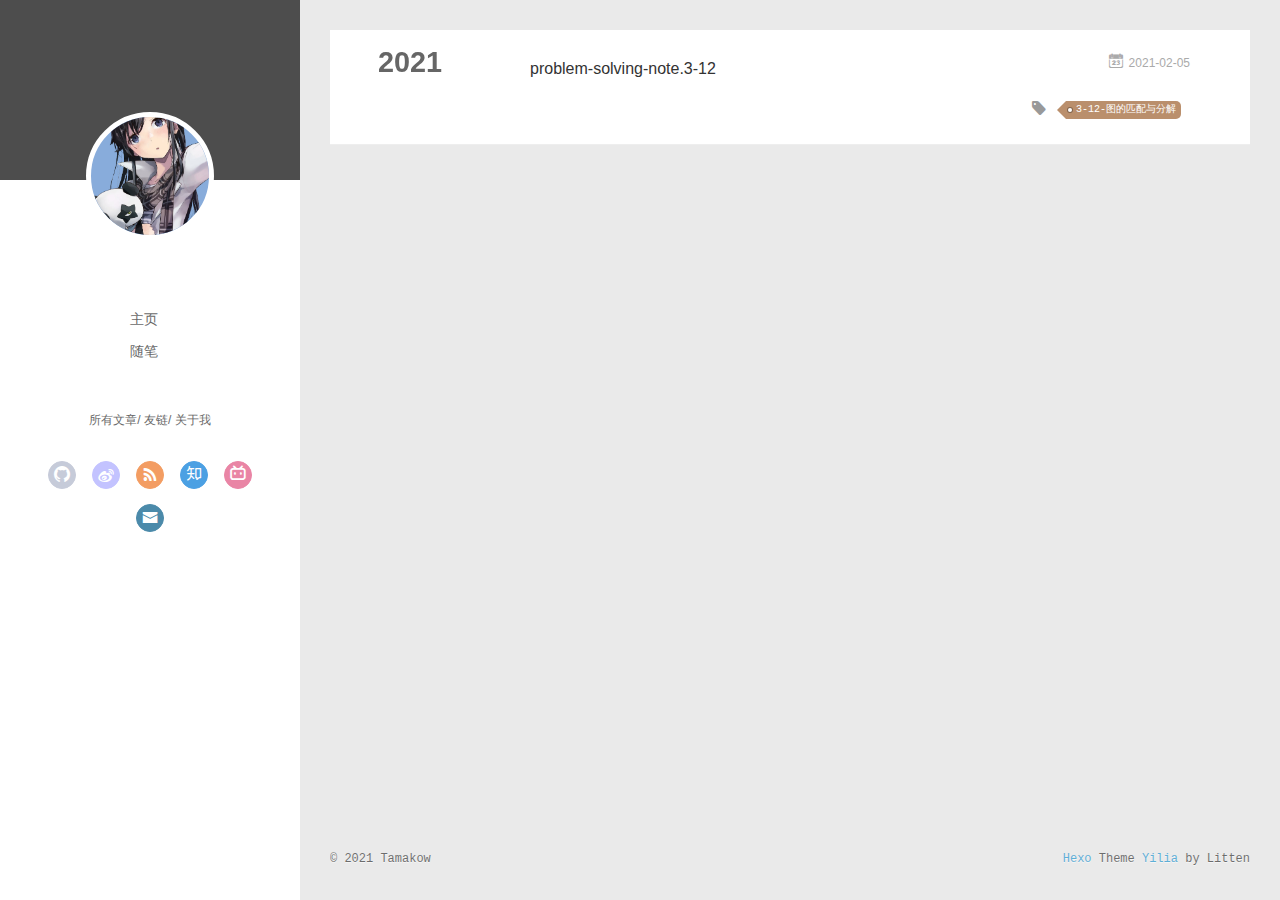
<file: archives/index.html>
<!DOCTYPE html>
<html>
<head>
  <meta charset="utf-8">
  
  <meta name="renderer" content="webkit">
  <meta http-equiv="X-UA-Compatible" content="IE=edge" >
  <link rel="dns-prefetch" href="http://example.com">
  <title>Archives | Tamakow&#39;s Blog</title>
  <meta name="viewport" content="width=device-width, initial-scale=1, maximum-scale=1">
  <meta property="og:type" content="website">
<meta property="og:title" content="Tamakow&#39;s Blog">
<meta property="og:url" content="http://example.com/archives/index.html">
<meta property="og:site_name" content="Tamakow&#39;s Blog">
<meta property="og:locale" content="en_US">
<meta property="article:author" content="Tamakow">
<meta name="twitter:card" content="summary">
  
    <link rel="alternative" href="/atom.xml" title="Tamakow&#39;s Blog" type="application/atom+xml">
  
  
    <link rel="icon" href="/assets/img/favicon.ico">
  
  <link rel="stylesheet" type="text/css" href="/./main.0cf68a.css">
  <style type="text/css">
  
    #container.show {
      background: linear-gradient(200deg,#a0cfe4,#e8c37e);
    }
  </style>
  

  

<meta name="generator" content="Hexo 5.3.0"></head>

<body>
  <div id="container" q-class="show:isCtnShow">
    <canvas id="anm-canvas" class="anm-canvas"></canvas>
    <div class="left-col" q-class="show:isShow">
      
<div class="overlay" style="background: #4d4d4d"></div>
<div class="intrude-less">
	<header id="header" class="inner">
		<a href="/" class="profilepic">
			<img src="/assets/img/tamakow.png" class="js-avatar">
		</a>
		<hgroup>
		  <h1 class="header-author"><a href="/"></a></h1>
		</hgroup>
		

		<nav class="header-menu">
			<ul>
			
				<li><a href="/">主页</a></li>
	        
				<li><a href="/tags/%E9%9A%8F%E7%AC%94/">随笔</a></li>
	        
			</ul>
		</nav>
		<nav class="header-smart-menu">
    		
    			
    			<a q-on="click: openSlider(e, 'innerArchive')" href="javascript:void(0)">所有文章</a>
    			
            
    			
    			<a q-on="click: openSlider(e, 'friends')" href="javascript:void(0)">友链</a>
    			
            
    			
    			<a q-on="click: openSlider(e, 'aboutme')" href="javascript:void(0)">关于我</a>
    			
            
		</nav>
		<nav class="header-nav">
			<div class="social">
				
					<a class="github" target="_blank" href="https://github.com/tamakow" title="github"><i class="icon-github"></i></a>
		        
					<a class="weibo" target="_blank" href="#" title="weibo"><i class="icon-weibo"></i></a>
		        
					<a class="rss" target="_blank" href="#" title="rss"><i class="icon-rss"></i></a>
		        
					<a class="zhihu" target="_blank" href="https://www.zhihu.com/people/he-he-99-92-10" title="zhihu"><i class="icon-zhihu"></i></a>
		        
					<a class="bilibili" target="_blank" href="https://space.bilibili.com/320014831" title="bilibili"><i class="icon-bilibili"></i></a>
		        
					<a class="mail" target="_blank" href="/191240080@smail.nju.edu.cn" title="mail"><i class="icon-mail"></i></a>
		        
			</div>
		</nav>
	</header>		
</div>

    </div>
    <div class="mid-col" q-class="show:isShow,hide:isShow|isFalse">
      
<nav id="mobile-nav">
  	<div class="overlay js-overlay" style="background: #4d4d4d"></div>
	<div class="btnctn js-mobile-btnctn">
  		<div class="slider-trigger list" q-on="click: openSlider(e)"><i class="icon icon-sort"></i></div>
	</div>
	<div class="intrude-less">
		<header id="header" class="inner">
			<div class="profilepic">
				<img src="/assets/img/tamakow.png" class="js-avatar">
			</div>
			<hgroup>
			  <h1 class="header-author js-header-author"></h1>
			</hgroup>
			
			
			
				
			
				
			
			
			
			<nav class="header-nav">
				<div class="social">
					
						<a class="github" target="_blank" href="https://github.com/tamakow" title="github"><i class="icon-github"></i></a>
			        
						<a class="weibo" target="_blank" href="#" title="weibo"><i class="icon-weibo"></i></a>
			        
						<a class="rss" target="_blank" href="#" title="rss"><i class="icon-rss"></i></a>
			        
						<a class="zhihu" target="_blank" href="https://www.zhihu.com/people/he-he-99-92-10" title="zhihu"><i class="icon-zhihu"></i></a>
			        
						<a class="bilibili" target="_blank" href="https://space.bilibili.com/320014831" title="bilibili"><i class="icon-bilibili"></i></a>
			        
						<a class="mail" target="_blank" href="/191240080@smail.nju.edu.cn" title="mail"><i class="icon-mail"></i></a>
			        
				</div>
			</nav>

			<nav class="header-menu js-header-menu">
				<ul style="width: 50%">
				
				
					<li style="width: 50%"><a href="/">主页</a></li>
		        
					<li style="width: 50%"><a href="/tags/%E9%9A%8F%E7%AC%94/">随笔</a></li>
		        
				</ul>
			</nav>
		</header>				
	</div>
	<div class="mobile-mask" style="display:none" q-show="isShow"></div>
</nav>

      <div id="wrapper" class="body-wrap">
        <div class="menu-l">
          <div class="canvas-wrap">
            <canvas data-colors="#eaeaea" data-sectionHeight="100" data-contentId="js-content" id="myCanvas1" class="anm-canvas"></canvas>
          </div>
          <div id="js-content" class="content-ll">
            
  
  
    
    
      
      
      <section class="archives-wrap">
        <div class="archive-year-wrap">
          <a href="/archives/2021" class="archive-year">2021</a>
        </div>
        <div class="archives">
    
    <article class="archive-article archive-type-post">
  <div class="archive-article-inner">
    <header class="archive-article-header">
      	<div class="article-meta">
	      	<a href="/2021/02/05/problem-solving-note-3-12/" class="archive-article-date">
  	<time datetime="2021-02-05T11:34:55.000Z" itemprop="datePublished"><i class="icon-calendar icon"></i>2021-02-05</time>
</a>
        </div>
    	 
  
    <h1 itemprop="name">
      <a class="archive-article-title" href="/2021/02/05/problem-solving-note-3-12/">problem-solving-note.3-12</a>
    </h1>
  

        <div class="article-info info-on-right">
          
	<div class="article-tag tagcloud">
		<i class="icon-price-tags icon"></i>
		<ul class="article-tag-list">
			 
        		<li class="article-tag-list-item">
        			<a href="javascript:void(0)" class="js-tag article-tag-list-link color3">3-12-图的匹配与分解</a>
        		</li>
      		
		</ul>
	</div>

          

        </div>
        <div class="clearfix"></div>
    </header>
  </div>
</article>
  
  
    </div></section>
  

    


          </div>
        </div>
      </div>
      <footer id="footer">
  <div class="outer">
    <div id="footer-info">
    	<div class="footer-left">
    		&copy; 2021 Tamakow
    	</div>
      	<div class="footer-right">
      		<a href="http://hexo.io/" target="_blank">Hexo</a>  Theme <a href="https://github.com/litten/hexo-theme-yilia" target="_blank">Yilia</a> by Litten
      	</div>
    </div>
  </div>
</footer>
    </div>
    <script>
	var yiliaConfig = {
		mathjax: true,
		isHome: false,
		isPost: false,
		isArchive: true,
		isTag: false,
		isCategory: false,
		open_in_new: false,
		toc_hide_index: true,
		root: "/",
		innerArchive: true,
		showTags: false
	}
</script>

<script>!function(t){function n(e){if(r[e])return r[e].exports;var i=r[e]={exports:{},id:e,loaded:!1};return t[e].call(i.exports,i,i.exports,n),i.loaded=!0,i.exports}var r={};n.m=t,n.c=r,n.p="./",n(0)}([function(t,n,r){r(195),t.exports=r(191)},function(t,n,r){var e=r(3),i=r(52),o=r(27),u=r(28),c=r(53),f="prototype",a=function(t,n,r){var s,l,h,v,p=t&a.F,d=t&a.G,y=t&a.S,g=t&a.P,b=t&a.B,m=d?e:y?e[n]||(e[n]={}):(e[n]||{})[f],x=d?i:i[n]||(i[n]={}),w=x[f]||(x[f]={});d&&(r=n);for(s in r)l=!p&&m&&void 0!==m[s],h=(l?m:r)[s],v=b&&l?c(h,e):g&&"function"==typeof h?c(Function.call,h):h,m&&u(m,s,h,t&a.U),x[s]!=h&&o(x,s,v),g&&w[s]!=h&&(w[s]=h)};e.core=i,a.F=1,a.G=2,a.S=4,a.P=8,a.B=16,a.W=32,a.U=64,a.R=128,t.exports=a},function(t,n,r){var e=r(6);t.exports=function(t){if(!e(t))throw TypeError(t+" is not an object!");return t}},function(t,n){var r=t.exports="undefined"!=typeof window&&window.Math==Math?window:"undefined"!=typeof self&&self.Math==Math?self:Function("return this")();"number"==typeof __g&&(__g=r)},function(t,n){t.exports=function(t){try{return!!t()}catch(t){return!0}}},function(t,n){var r=t.exports="undefined"!=typeof window&&window.Math==Math?window:"undefined"!=typeof self&&self.Math==Math?self:Function("return this")();"number"==typeof __g&&(__g=r)},function(t,n){t.exports=function(t){return"object"==typeof t?null!==t:"function"==typeof t}},function(t,n,r){var e=r(126)("wks"),i=r(76),o=r(3).Symbol,u="function"==typeof o;(t.exports=function(t){return e[t]||(e[t]=u&&o[t]||(u?o:i)("Symbol."+t))}).store=e},function(t,n){var r={}.hasOwnProperty;t.exports=function(t,n){return r.call(t,n)}},function(t,n,r){var e=r(94),i=r(33);t.exports=function(t){return e(i(t))}},function(t,n,r){t.exports=!r(4)(function(){return 7!=Object.defineProperty({},"a",{get:function(){return 7}}).a})},function(t,n,r){var e=r(2),i=r(167),o=r(50),u=Object.defineProperty;n.f=r(10)?Object.defineProperty:function(t,n,r){if(e(t),n=o(n,!0),e(r),i)try{return u(t,n,r)}catch(t){}if("get"in r||"set"in r)throw TypeError("Accessors not supported!");return"value"in r&&(t[n]=r.value),t}},function(t,n,r){t.exports=!r(18)(function(){return 7!=Object.defineProperty({},"a",{get:function(){return 7}}).a})},function(t,n,r){var e=r(14),i=r(22);t.exports=r(12)?function(t,n,r){return e.f(t,n,i(1,r))}:function(t,n,r){return t[n]=r,t}},function(t,n,r){var e=r(20),i=r(58),o=r(42),u=Object.defineProperty;n.f=r(12)?Object.defineProperty:function(t,n,r){if(e(t),n=o(n,!0),e(r),i)try{return u(t,n,r)}catch(t){}if("get"in r||"set"in r)throw TypeError("Accessors not supported!");return"value"in r&&(t[n]=r.value),t}},function(t,n,r){var e=r(40)("wks"),i=r(23),o=r(5).Symbol,u="function"==typeof o;(t.exports=function(t){return e[t]||(e[t]=u&&o[t]||(u?o:i)("Symbol."+t))}).store=e},function(t,n,r){var e=r(67),i=Math.min;t.exports=function(t){return t>0?i(e(t),9007199254740991):0}},function(t,n,r){var e=r(46);t.exports=function(t){return Object(e(t))}},function(t,n){t.exports=function(t){try{return!!t()}catch(t){return!0}}},function(t,n,r){var e=r(63),i=r(34);t.exports=Object.keys||function(t){return e(t,i)}},function(t,n,r){var e=r(21);t.exports=function(t){if(!e(t))throw TypeError(t+" is not an object!");return t}},function(t,n){t.exports=function(t){return"object"==typeof t?null!==t:"function"==typeof t}},function(t,n){t.exports=function(t,n){return{enumerable:!(1&t),configurable:!(2&t),writable:!(4&t),value:n}}},function(t,n){var r=0,e=Math.random();t.exports=function(t){return"Symbol(".concat(void 0===t?"":t,")_",(++r+e).toString(36))}},function(t,n){var r={}.hasOwnProperty;t.exports=function(t,n){return r.call(t,n)}},function(t,n){var r=t.exports={version:"2.4.0"};"number"==typeof __e&&(__e=r)},function(t,n){t.exports=function(t){if("function"!=typeof t)throw TypeError(t+" is not a function!");return t}},function(t,n,r){var e=r(11),i=r(66);t.exports=r(10)?function(t,n,r){return e.f(t,n,i(1,r))}:function(t,n,r){return t[n]=r,t}},function(t,n,r){var e=r(3),i=r(27),o=r(24),u=r(76)("src"),c="toString",f=Function[c],a=(""+f).split(c);r(52).inspectSource=function(t){return f.call(t)},(t.exports=function(t,n,r,c){var f="function"==typeof r;f&&(o(r,"name")||i(r,"name",n)),t[n]!==r&&(f&&(o(r,u)||i(r,u,t[n]?""+t[n]:a.join(String(n)))),t===e?t[n]=r:c?t[n]?t[n]=r:i(t,n,r):(delete t[n],i(t,n,r)))})(Function.prototype,c,function(){return"function"==typeof this&&this[u]||f.call(this)})},function(t,n,r){var e=r(1),i=r(4),o=r(46),u=function(t,n,r,e){var i=String(o(t)),u="<"+n;return""!==r&&(u+=" "+r+'="'+String(e).replace(/"/g,"&quot;")+'"'),u+">"+i+"</"+n+">"};t.exports=function(t,n){var r={};r[t]=n(u),e(e.P+e.F*i(function(){var n=""[t]('"');return n!==n.toLowerCase()||n.split('"').length>3}),"String",r)}},function(t,n,r){var e=r(115),i=r(46);t.exports=function(t){return e(i(t))}},function(t,n,r){var e=r(116),i=r(66),o=r(30),u=r(50),c=r(24),f=r(167),a=Object.getOwnPropertyDescriptor;n.f=r(10)?a:function(t,n){if(t=o(t),n=u(n,!0),f)try{return a(t,n)}catch(t){}if(c(t,n))return i(!e.f.call(t,n),t[n])}},function(t,n,r){var e=r(24),i=r(17),o=r(145)("IE_PROTO"),u=Object.prototype;t.exports=Object.getPrototypeOf||function(t){return t=i(t),e(t,o)?t[o]:"function"==typeof t.constructor&&t instanceof t.constructor?t.constructor.prototype:t instanceof Object?u:null}},function(t,n){t.exports=function(t){if(void 0==t)throw TypeError("Can't call method on  "+t);return t}},function(t,n){t.exports="constructor,hasOwnProperty,isPrototypeOf,propertyIsEnumerable,toLocaleString,toString,valueOf".split(",")},function(t,n){t.exports={}},function(t,n){t.exports=!0},function(t,n){n.f={}.propertyIsEnumerable},function(t,n,r){var e=r(14).f,i=r(8),o=r(15)("toStringTag");t.exports=function(t,n,r){t&&!i(t=r?t:t.prototype,o)&&e(t,o,{configurable:!0,value:n})}},function(t,n,r){var e=r(40)("keys"),i=r(23);t.exports=function(t){return e[t]||(e[t]=i(t))}},function(t,n,r){var e=r(5),i="__core-js_shared__",o=e[i]||(e[i]={});t.exports=function(t){return o[t]||(o[t]={})}},function(t,n){var r=Math.ceil,e=Math.floor;t.exports=function(t){return isNaN(t=+t)?0:(t>0?e:r)(t)}},function(t,n,r){var e=r(21);t.exports=function(t,n){if(!e(t))return t;var r,i;if(n&&"function"==typeof(r=t.toString)&&!e(i=r.call(t)))return i;if("function"==typeof(r=t.valueOf)&&!e(i=r.call(t)))return i;if(!n&&"function"==typeof(r=t.toString)&&!e(i=r.call(t)))return i;throw TypeError("Can't convert object to primitive value")}},function(t,n,r){var e=r(5),i=r(25),o=r(36),u=r(44),c=r(14).f;t.exports=function(t){var n=i.Symbol||(i.Symbol=o?{}:e.Symbol||{});"_"==t.charAt(0)||t in n||c(n,t,{value:u.f(t)})}},function(t,n,r){n.f=r(15)},function(t,n){var r={}.toString;t.exports=function(t){return r.call(t).slice(8,-1)}},function(t,n){t.exports=function(t){if(void 0==t)throw TypeError("Can't call method on  "+t);return t}},function(t,n,r){var e=r(4);t.exports=function(t,n){return!!t&&e(function(){n?t.call(null,function(){},1):t.call(null)})}},function(t,n,r){var e=r(53),i=r(115),o=r(17),u=r(16),c=r(203);t.exports=function(t,n){var r=1==t,f=2==t,a=3==t,s=4==t,l=6==t,h=5==t||l,v=n||c;return function(n,c,p){for(var d,y,g=o(n),b=i(g),m=e(c,p,3),x=u(b.length),w=0,S=r?v(n,x):f?v(n,0):void 0;x>w;w++)if((h||w in b)&&(d=b[w],y=m(d,w,g),t))if(r)S[w]=y;else if(y)switch(t){case 3:return!0;case 5:return d;case 6:return w;case 2:S.push(d)}else if(s)return!1;return l?-1:a||s?s:S}}},function(t,n,r){var e=r(1),i=r(52),o=r(4);t.exports=function(t,n){var r=(i.Object||{})[t]||Object[t],u={};u[t]=n(r),e(e.S+e.F*o(function(){r(1)}),"Object",u)}},function(t,n,r){var e=r(6);t.exports=function(t,n){if(!e(t))return t;var r,i;if(n&&"function"==typeof(r=t.toString)&&!e(i=r.call(t)))return i;if("function"==typeof(r=t.valueOf)&&!e(i=r.call(t)))return i;if(!n&&"function"==typeof(r=t.toString)&&!e(i=r.call(t)))return i;throw TypeError("Can't convert object to primitive value")}},function(t,n,r){var e=r(5),i=r(25),o=r(91),u=r(13),c="prototype",f=function(t,n,r){var a,s,l,h=t&f.F,v=t&f.G,p=t&f.S,d=t&f.P,y=t&f.B,g=t&f.W,b=v?i:i[n]||(i[n]={}),m=b[c],x=v?e:p?e[n]:(e[n]||{})[c];v&&(r=n);for(a in r)(s=!h&&x&&void 0!==x[a])&&a in b||(l=s?x[a]:r[a],b[a]=v&&"function"!=typeof x[a]?r[a]:y&&s?o(l,e):g&&x[a]==l?function(t){var n=function(n,r,e){if(this instanceof t){switch(arguments.length){case 0:return new t;case 1:return new t(n);case 2:return new t(n,r)}return new t(n,r,e)}return t.apply(this,arguments)};return n[c]=t[c],n}(l):d&&"function"==typeof l?o(Function.call,l):l,d&&((b.virtual||(b.virtual={}))[a]=l,t&f.R&&m&&!m[a]&&u(m,a,l)))};f.F=1,f.G=2,f.S=4,f.P=8,f.B=16,f.W=32,f.U=64,f.R=128,t.exports=f},function(t,n){var r=t.exports={version:"2.4.0"};"number"==typeof __e&&(__e=r)},function(t,n,r){var e=r(26);t.exports=function(t,n,r){if(e(t),void 0===n)return t;switch(r){case 1:return function(r){return t.call(n,r)};case 2:return function(r,e){return t.call(n,r,e)};case 3:return function(r,e,i){return t.call(n,r,e,i)}}return function(){return t.apply(n,arguments)}}},function(t,n,r){var e=r(183),i=r(1),o=r(126)("metadata"),u=o.store||(o.store=new(r(186))),c=function(t,n,r){var i=u.get(t);if(!i){if(!r)return;u.set(t,i=new e)}var o=i.get(n);if(!o){if(!r)return;i.set(n,o=new e)}return o},f=function(t,n,r){var e=c(n,r,!1);return void 0!==e&&e.has(t)},a=function(t,n,r){var e=c(n,r,!1);return void 0===e?void 0:e.get(t)},s=function(t,n,r,e){c(r,e,!0).set(t,n)},l=function(t,n){var r=c(t,n,!1),e=[];return r&&r.forEach(function(t,n){e.push(n)}),e},h=function(t){return void 0===t||"symbol"==typeof t?t:String(t)},v=function(t){i(i.S,"Reflect",t)};t.exports={store:u,map:c,has:f,get:a,set:s,keys:l,key:h,exp:v}},function(t,n,r){"use strict";if(r(10)){var e=r(69),i=r(3),o=r(4),u=r(1),c=r(127),f=r(152),a=r(53),s=r(68),l=r(66),h=r(27),v=r(73),p=r(67),d=r(16),y=r(75),g=r(50),b=r(24),m=r(180),x=r(114),w=r(6),S=r(17),_=r(137),O=r(70),E=r(32),P=r(71).f,j=r(154),F=r(76),M=r(7),A=r(48),N=r(117),T=r(146),I=r(155),k=r(80),L=r(123),R=r(74),C=r(130),D=r(160),U=r(11),W=r(31),G=U.f,B=W.f,V=i.RangeError,z=i.TypeError,q=i.Uint8Array,K="ArrayBuffer",J="Shared"+K,Y="BYTES_PER_ELEMENT",H="prototype",$=Array[H],X=f.ArrayBuffer,Q=f.DataView,Z=A(0),tt=A(2),nt=A(3),rt=A(4),et=A(5),it=A(6),ot=N(!0),ut=N(!1),ct=I.values,ft=I.keys,at=I.entries,st=$.lastIndexOf,lt=$.reduce,ht=$.reduceRight,vt=$.join,pt=$.sort,dt=$.slice,yt=$.toString,gt=$.toLocaleString,bt=M("iterator"),mt=M("toStringTag"),xt=F("typed_constructor"),wt=F("def_constructor"),St=c.CONSTR,_t=c.TYPED,Ot=c.VIEW,Et="Wrong length!",Pt=A(1,function(t,n){return Tt(T(t,t[wt]),n)}),jt=o(function(){return 1===new q(new Uint16Array([1]).buffer)[0]}),Ft=!!q&&!!q[H].set&&o(function(){new q(1).set({})}),Mt=function(t,n){if(void 0===t)throw z(Et);var r=+t,e=d(t);if(n&&!m(r,e))throw V(Et);return e},At=function(t,n){var r=p(t);if(r<0||r%n)throw V("Wrong offset!");return r},Nt=function(t){if(w(t)&&_t in t)return t;throw z(t+" is not a typed array!")},Tt=function(t,n){if(!(w(t)&&xt in t))throw z("It is not a typed array constructor!");return new t(n)},It=function(t,n){return kt(T(t,t[wt]),n)},kt=function(t,n){for(var r=0,e=n.length,i=Tt(t,e);e>r;)i[r]=n[r++];return i},Lt=function(t,n,r){G(t,n,{get:function(){return this._d[r]}})},Rt=function(t){var n,r,e,i,o,u,c=S(t),f=arguments.length,s=f>1?arguments[1]:void 0,l=void 0!==s,h=j(c);if(void 0!=h&&!_(h)){for(u=h.call(c),e=[],n=0;!(o=u.next()).done;n++)e.push(o.value);c=e}for(l&&f>2&&(s=a(s,arguments[2],2)),n=0,r=d(c.length),i=Tt(this,r);r>n;n++)i[n]=l?s(c[n],n):c[n];return i},Ct=function(){for(var t=0,n=arguments.length,r=Tt(this,n);n>t;)r[t]=arguments[t++];return r},Dt=!!q&&o(function(){gt.call(new q(1))}),Ut=function(){return gt.apply(Dt?dt.call(Nt(this)):Nt(this),arguments)},Wt={copyWithin:function(t,n){return D.call(Nt(this),t,n,arguments.length>2?arguments[2]:void 0)},every:function(t){return rt(Nt(this),t,arguments.length>1?arguments[1]:void 0)},fill:function(t){return C.apply(Nt(this),arguments)},filter:function(t){return It(this,tt(Nt(this),t,arguments.length>1?arguments[1]:void 0))},find:function(t){return et(Nt(this),t,arguments.length>1?arguments[1]:void 0)},findIndex:function(t){return it(Nt(this),t,arguments.length>1?arguments[1]:void 0)},forEach:function(t){Z(Nt(this),t,arguments.length>1?arguments[1]:void 0)},indexOf:function(t){return ut(Nt(this),t,arguments.length>1?arguments[1]:void 0)},includes:function(t){return ot(Nt(this),t,arguments.length>1?arguments[1]:void 0)},join:function(t){return vt.apply(Nt(this),arguments)},lastIndexOf:function(t){return st.apply(Nt(this),arguments)},map:function(t){return Pt(Nt(this),t,arguments.length>1?arguments[1]:void 0)},reduce:function(t){return lt.apply(Nt(this),arguments)},reduceRight:function(t){return ht.apply(Nt(this),arguments)},reverse:function(){for(var t,n=this,r=Nt(n).length,e=Math.floor(r/2),i=0;i<e;)t=n[i],n[i++]=n[--r],n[r]=t;return n},some:function(t){return nt(Nt(this),t,arguments.length>1?arguments[1]:void 0)},sort:function(t){return pt.call(Nt(this),t)},subarray:function(t,n){var r=Nt(this),e=r.length,i=y(t,e);return new(T(r,r[wt]))(r.buffer,r.byteOffset+i*r.BYTES_PER_ELEMENT,d((void 0===n?e:y(n,e))-i))}},Gt=function(t,n){return It(this,dt.call(Nt(this),t,n))},Bt=function(t){Nt(this);var n=At(arguments[1],1),r=this.length,e=S(t),i=d(e.length),o=0;if(i+n>r)throw V(Et);for(;o<i;)this[n+o]=e[o++]},Vt={entries:function(){return at.call(Nt(this))},keys:function(){return ft.call(Nt(this))},values:function(){return ct.call(Nt(this))}},zt=function(t,n){return w(t)&&t[_t]&&"symbol"!=typeof n&&n in t&&String(+n)==String(n)},qt=function(t,n){return zt(t,n=g(n,!0))?l(2,t[n]):B(t,n)},Kt=function(t,n,r){return!(zt(t,n=g(n,!0))&&w(r)&&b(r,"value"))||b(r,"get")||b(r,"set")||r.configurable||b(r,"writable")&&!r.writable||b(r,"enumerable")&&!r.enumerable?G(t,n,r):(t[n]=r.value,t)};St||(W.f=qt,U.f=Kt),u(u.S+u.F*!St,"Object",{getOwnPropertyDescriptor:qt,defineProperty:Kt}),o(function(){yt.call({})})&&(yt=gt=function(){return vt.call(this)});var Jt=v({},Wt);v(Jt,Vt),h(Jt,bt,Vt.values),v(Jt,{slice:Gt,set:Bt,constructor:function(){},toString:yt,toLocaleString:Ut}),Lt(Jt,"buffer","b"),Lt(Jt,"byteOffset","o"),Lt(Jt,"byteLength","l"),Lt(Jt,"length","e"),G(Jt,mt,{get:function(){return this[_t]}}),t.exports=function(t,n,r,f){f=!!f;var a=t+(f?"Clamped":"")+"Array",l="Uint8Array"!=a,v="get"+t,p="set"+t,y=i[a],g=y||{},b=y&&E(y),m=!y||!c.ABV,S={},_=y&&y[H],j=function(t,r){var e=t._d;return e.v[v](r*n+e.o,jt)},F=function(t,r,e){var i=t._d;f&&(e=(e=Math.round(e))<0?0:e>255?255:255&e),i.v[p](r*n+i.o,e,jt)},M=function(t,n){G(t,n,{get:function(){return j(this,n)},set:function(t){return F(this,n,t)},enumerable:!0})};m?(y=r(function(t,r,e,i){s(t,y,a,"_d");var o,u,c,f,l=0,v=0;if(w(r)){if(!(r instanceof X||(f=x(r))==K||f==J))return _t in r?kt(y,r):Rt.call(y,r);o=r,v=At(e,n);var p=r.byteLength;if(void 0===i){if(p%n)throw V(Et);if((u=p-v)<0)throw V(Et)}else if((u=d(i)*n)+v>p)throw V(Et);c=u/n}else c=Mt(r,!0),u=c*n,o=new X(u);for(h(t,"_d",{b:o,o:v,l:u,e:c,v:new Q(o)});l<c;)M(t,l++)}),_=y[H]=O(Jt),h(_,"constructor",y)):L(function(t){new y(null),new y(t)},!0)||(y=r(function(t,r,e,i){s(t,y,a);var o;return w(r)?r instanceof X||(o=x(r))==K||o==J?void 0!==i?new g(r,At(e,n),i):void 0!==e?new g(r,At(e,n)):new g(r):_t in r?kt(y,r):Rt.call(y,r):new g(Mt(r,l))}),Z(b!==Function.prototype?P(g).concat(P(b)):P(g),function(t){t in y||h(y,t,g[t])}),y[H]=_,e||(_.constructor=y));var A=_[bt],N=!!A&&("values"==A.name||void 0==A.name),T=Vt.values;h(y,xt,!0),h(_,_t,a),h(_,Ot,!0),h(_,wt,y),(f?new y(1)[mt]==a:mt in _)||G(_,mt,{get:function(){return a}}),S[a]=y,u(u.G+u.W+u.F*(y!=g),S),u(u.S,a,{BYTES_PER_ELEMENT:n,from:Rt,of:Ct}),Y in _||h(_,Y,n),u(u.P,a,Wt),R(a),u(u.P+u.F*Ft,a,{set:Bt}),u(u.P+u.F*!N,a,Vt),u(u.P+u.F*(_.toString!=yt),a,{toString:yt}),u(u.P+u.F*o(function(){new y(1).slice()}),a,{slice:Gt}),u(u.P+u.F*(o(function(){return[1,2].toLocaleString()!=new y([1,2]).toLocaleString()})||!o(function(){_.toLocaleString.call([1,2])})),a,{toLocaleString:Ut}),k[a]=N?A:T,e||N||h(_,bt,T)}}else t.exports=function(){}},function(t,n){var r={}.toString;t.exports=function(t){return r.call(t).slice(8,-1)}},function(t,n,r){var e=r(21),i=r(5).document,o=e(i)&&e(i.createElement);t.exports=function(t){return o?i.createElement(t):{}}},function(t,n,r){t.exports=!r(12)&&!r(18)(function(){return 7!=Object.defineProperty(r(57)("div"),"a",{get:function(){return 7}}).a})},function(t,n,r){"use strict";var e=r(36),i=r(51),o=r(64),u=r(13),c=r(8),f=r(35),a=r(96),s=r(38),l=r(103),h=r(15)("iterator"),v=!([].keys&&"next"in[].keys()),p="keys",d="values",y=function(){return this};t.exports=function(t,n,r,g,b,m,x){a(r,n,g);var w,S,_,O=function(t){if(!v&&t in F)return F[t];switch(t){case p:case d:return function(){return new r(this,t)}}return function(){return new r(this,t)}},E=n+" Iterator",P=b==d,j=!1,F=t.prototype,M=F[h]||F["@@iterator"]||b&&F[b],A=M||O(b),N=b?P?O("entries"):A:void 0,T="Array"==n?F.entries||M:M;if(T&&(_=l(T.call(new t)))!==Object.prototype&&(s(_,E,!0),e||c(_,h)||u(_,h,y)),P&&M&&M.name!==d&&(j=!0,A=function(){return M.call(this)}),e&&!x||!v&&!j&&F[h]||u(F,h,A),f[n]=A,f[E]=y,b)if(w={values:P?A:O(d),keys:m?A:O(p),entries:N},x)for(S in w)S in F||o(F,S,w[S]);else i(i.P+i.F*(v||j),n,w);return w}},function(t,n,r){var e=r(20),i=r(100),o=r(34),u=r(39)("IE_PROTO"),c=function(){},f="prototype",a=function(){var t,n=r(57)("iframe"),e=o.length;for(n.style.display="none",r(93).appendChild(n),n.src="javascript:",t=n.contentWindow.document,t.open(),t.write("<script>document.F=Object<\/script>"),t.close(),a=t.F;e--;)delete a[f][o[e]];return a()};t.exports=Object.create||function(t,n){var r;return null!==t?(c[f]=e(t),r=new c,c[f]=null,r[u]=t):r=a(),void 0===n?r:i(r,n)}},function(t,n,r){var e=r(63),i=r(34).concat("length","prototype");n.f=Object.getOwnPropertyNames||function(t){return e(t,i)}},function(t,n){n.f=Object.getOwnPropertySymbols},function(t,n,r){var e=r(8),i=r(9),o=r(90)(!1),u=r(39)("IE_PROTO");t.exports=function(t,n){var r,c=i(t),f=0,a=[];for(r in c)r!=u&&e(c,r)&&a.push(r);for(;n.length>f;)e(c,r=n[f++])&&(~o(a,r)||a.push(r));return a}},function(t,n,r){t.exports=r(13)},function(t,n,r){var e=r(76)("meta"),i=r(6),o=r(24),u=r(11).f,c=0,f=Object.isExtensible||function(){return!0},a=!r(4)(function(){return f(Object.preventExtensions({}))}),s=function(t){u(t,e,{value:{i:"O"+ ++c,w:{}}})},l=function(t,n){if(!i(t))return"symbol"==typeof t?t:("string"==typeof t?"S":"P")+t;if(!o(t,e)){if(!f(t))return"F";if(!n)return"E";s(t)}return t[e].i},h=function(t,n){if(!o(t,e)){if(!f(t))return!0;if(!n)return!1;s(t)}return t[e].w},v=function(t){return a&&p.NEED&&f(t)&&!o(t,e)&&s(t),t},p=t.exports={KEY:e,NEED:!1,fastKey:l,getWeak:h,onFreeze:v}},function(t,n){t.exports=function(t,n){return{enumerable:!(1&t),configurable:!(2&t),writable:!(4&t),value:n}}},function(t,n){var r=Math.ceil,e=Math.floor;t.exports=function(t){return isNaN(t=+t)?0:(t>0?e:r)(t)}},function(t,n){t.exports=function(t,n,r,e){if(!(t instanceof n)||void 0!==e&&e in t)throw TypeError(r+": incorrect invocation!");return t}},function(t,n){t.exports=!1},function(t,n,r){var e=r(2),i=r(173),o=r(133),u=r(145)("IE_PROTO"),c=function(){},f="prototype",a=function(){var t,n=r(132)("iframe"),e=o.length;for(n.style.display="none",r(135).appendChild(n),n.src="javascript:",t=n.contentWindow.document,t.open(),t.write("<script>document.F=Object<\/script>"),t.close(),a=t.F;e--;)delete a[f][o[e]];return a()};t.exports=Object.create||function(t,n){var r;return null!==t?(c[f]=e(t),r=new c,c[f]=null,r[u]=t):r=a(),void 0===n?r:i(r,n)}},function(t,n,r){var e=r(175),i=r(133).concat("length","prototype");n.f=Object.getOwnPropertyNames||function(t){return e(t,i)}},function(t,n,r){var e=r(175),i=r(133);t.exports=Object.keys||function(t){return e(t,i)}},function(t,n,r){var e=r(28);t.exports=function(t,n,r){for(var i in n)e(t,i,n[i],r);return t}},function(t,n,r){"use strict";var e=r(3),i=r(11),o=r(10),u=r(7)("species");t.exports=function(t){var n=e[t];o&&n&&!n[u]&&i.f(n,u,{configurable:!0,get:function(){return this}})}},function(t,n,r){var e=r(67),i=Math.max,o=Math.min;t.exports=function(t,n){return t=e(t),t<0?i(t+n,0):o(t,n)}},function(t,n){var r=0,e=Math.random();t.exports=function(t){return"Symbol(".concat(void 0===t?"":t,")_",(++r+e).toString(36))}},function(t,n,r){var e=r(33);t.exports=function(t){return Object(e(t))}},function(t,n,r){var e=r(7)("unscopables"),i=Array.prototype;void 0==i[e]&&r(27)(i,e,{}),t.exports=function(t){i[e][t]=!0}},function(t,n,r){var e=r(53),i=r(169),o=r(137),u=r(2),c=r(16),f=r(154),a={},s={},n=t.exports=function(t,n,r,l,h){var v,p,d,y,g=h?function(){return t}:f(t),b=e(r,l,n?2:1),m=0;if("function"!=typeof g)throw TypeError(t+" is not iterable!");if(o(g)){for(v=c(t.length);v>m;m++)if((y=n?b(u(p=t[m])[0],p[1]):b(t[m]))===a||y===s)return y}else for(d=g.call(t);!(p=d.next()).done;)if((y=i(d,b,p.value,n))===a||y===s)return y};n.BREAK=a,n.RETURN=s},function(t,n){t.exports={}},function(t,n,r){var e=r(11).f,i=r(24),o=r(7)("toStringTag");t.exports=function(t,n,r){t&&!i(t=r?t:t.prototype,o)&&e(t,o,{configurable:!0,value:n})}},function(t,n,r){var e=r(1),i=r(46),o=r(4),u=r(150),c="["+u+"]",f="​",a=RegExp("^"+c+c+"*"),s=RegExp(c+c+"*$"),l=function(t,n,r){var i={},c=o(function(){return!!u[t]()||f[t]()!=f}),a=i[t]=c?n(h):u[t];r&&(i[r]=a),e(e.P+e.F*c,"String",i)},h=l.trim=function(t,n){return t=String(i(t)),1&n&&(t=t.replace(a,"")),2&n&&(t=t.replace(s,"")),t};t.exports=l},function(t,n,r){t.exports={default:r(86),__esModule:!0}},function(t,n,r){t.exports={default:r(87),__esModule:!0}},function(t,n,r){"use strict";function e(t){return t&&t.__esModule?t:{default:t}}n.__esModule=!0;var i=r(84),o=e(i),u=r(83),c=e(u),f="function"==typeof c.default&&"symbol"==typeof o.default?function(t){return typeof t}:function(t){return t&&"function"==typeof c.default&&t.constructor===c.default&&t!==c.default.prototype?"symbol":typeof t};n.default="function"==typeof c.default&&"symbol"===f(o.default)?function(t){return void 0===t?"undefined":f(t)}:function(t){return t&&"function"==typeof c.default&&t.constructor===c.default&&t!==c.default.prototype?"symbol":void 0===t?"undefined":f(t)}},function(t,n,r){r(110),r(108),r(111),r(112),t.exports=r(25).Symbol},function(t,n,r){r(109),r(113),t.exports=r(44).f("iterator")},function(t,n){t.exports=function(t){if("function"!=typeof t)throw TypeError(t+" is not a function!");return t}},function(t,n){t.exports=function(){}},function(t,n,r){var e=r(9),i=r(106),o=r(105);t.exports=function(t){return function(n,r,u){var c,f=e(n),a=i(f.length),s=o(u,a);if(t&&r!=r){for(;a>s;)if((c=f[s++])!=c)return!0}else for(;a>s;s++)if((t||s in f)&&f[s]===r)return t||s||0;return!t&&-1}}},function(t,n,r){var e=r(88);t.exports=function(t,n,r){if(e(t),void 0===n)return t;switch(r){case 1:return function(r){return t.call(n,r)};case 2:return function(r,e){return t.call(n,r,e)};case 3:return function(r,e,i){return t.call(n,r,e,i)}}return function(){return t.apply(n,arguments)}}},function(t,n,r){var e=r(19),i=r(62),o=r(37);t.exports=function(t){var n=e(t),r=i.f;if(r)for(var u,c=r(t),f=o.f,a=0;c.length>a;)f.call(t,u=c[a++])&&n.push(u);return n}},function(t,n,r){t.exports=r(5).document&&document.documentElement},function(t,n,r){var e=r(56);t.exports=Object("z").propertyIsEnumerable(0)?Object:function(t){return"String"==e(t)?t.split(""):Object(t)}},function(t,n,r){var e=r(56);t.exports=Array.isArray||function(t){return"Array"==e(t)}},function(t,n,r){"use strict";var e=r(60),i=r(22),o=r(38),u={};r(13)(u,r(15)("iterator"),function(){return this}),t.exports=function(t,n,r){t.prototype=e(u,{next:i(1,r)}),o(t,n+" Iterator")}},function(t,n){t.exports=function(t,n){return{value:n,done:!!t}}},function(t,n,r){var e=r(19),i=r(9);t.exports=function(t,n){for(var r,o=i(t),u=e(o),c=u.length,f=0;c>f;)if(o[r=u[f++]]===n)return r}},function(t,n,r){var e=r(23)("meta"),i=r(21),o=r(8),u=r(14).f,c=0,f=Object.isExtensible||function(){return!0},a=!r(18)(function(){return f(Object.preventExtensions({}))}),s=function(t){u(t,e,{value:{i:"O"+ ++c,w:{}}})},l=function(t,n){if(!i(t))return"symbol"==typeof t?t:("string"==typeof t?"S":"P")+t;if(!o(t,e)){if(!f(t))return"F";if(!n)return"E";s(t)}return t[e].i},h=function(t,n){if(!o(t,e)){if(!f(t))return!0;if(!n)return!1;s(t)}return t[e].w},v=function(t){return a&&p.NEED&&f(t)&&!o(t,e)&&s(t),t},p=t.exports={KEY:e,NEED:!1,fastKey:l,getWeak:h,onFreeze:v}},function(t,n,r){var e=r(14),i=r(20),o=r(19);t.exports=r(12)?Object.defineProperties:function(t,n){i(t);for(var r,u=o(n),c=u.length,f=0;c>f;)e.f(t,r=u[f++],n[r]);return t}},function(t,n,r){var e=r(37),i=r(22),o=r(9),u=r(42),c=r(8),f=r(58),a=Object.getOwnPropertyDescriptor;n.f=r(12)?a:function(t,n){if(t=o(t),n=u(n,!0),f)try{return a(t,n)}catch(t){}if(c(t,n))return i(!e.f.call(t,n),t[n])}},function(t,n,r){var e=r(9),i=r(61).f,o={}.toString,u="object"==typeof window&&window&&Object.getOwnPropertyNames?Object.getOwnPropertyNames(window):[],c=function(t){try{return i(t)}catch(t){return u.slice()}};t.exports.f=function(t){return u&&"[object Window]"==o.call(t)?c(t):i(e(t))}},function(t,n,r){var e=r(8),i=r(77),o=r(39)("IE_PROTO"),u=Object.prototype;t.exports=Object.getPrototypeOf||function(t){return t=i(t),e(t,o)?t[o]:"function"==typeof t.constructor&&t instanceof t.constructor?t.constructor.prototype:t instanceof Object?u:null}},function(t,n,r){var e=r(41),i=r(33);t.exports=function(t){return function(n,r){var o,u,c=String(i(n)),f=e(r),a=c.length;return f<0||f>=a?t?"":void 0:(o=c.charCodeAt(f),o<55296||o>56319||f+1===a||(u=c.charCodeAt(f+1))<56320||u>57343?t?c.charAt(f):o:t?c.slice(f,f+2):u-56320+(o-55296<<10)+65536)}}},function(t,n,r){var e=r(41),i=Math.max,o=Math.min;t.exports=function(t,n){return t=e(t),t<0?i(t+n,0):o(t,n)}},function(t,n,r){var e=r(41),i=Math.min;t.exports=function(t){return t>0?i(e(t),9007199254740991):0}},function(t,n,r){"use strict";var e=r(89),i=r(97),o=r(35),u=r(9);t.exports=r(59)(Array,"Array",function(t,n){this._t=u(t),this._i=0,this._k=n},function(){var t=this._t,n=this._k,r=this._i++;return!t||r>=t.length?(this._t=void 0,i(1)):"keys"==n?i(0,r):"values"==n?i(0,t[r]):i(0,[r,t[r]])},"values"),o.Arguments=o.Array,e("keys"),e("values"),e("entries")},function(t,n){},function(t,n,r){"use strict";var e=r(104)(!0);r(59)(String,"String",function(t){this._t=String(t),this._i=0},function(){var t,n=this._t,r=this._i;return r>=n.length?{value:void 0,done:!0}:(t=e(n,r),this._i+=t.length,{value:t,done:!1})})},function(t,n,r){"use strict";var e=r(5),i=r(8),o=r(12),u=r(51),c=r(64),f=r(99).KEY,a=r(18),s=r(40),l=r(38),h=r(23),v=r(15),p=r(44),d=r(43),y=r(98),g=r(92),b=r(95),m=r(20),x=r(9),w=r(42),S=r(22),_=r(60),O=r(102),E=r(101),P=r(14),j=r(19),F=E.f,M=P.f,A=O.f,N=e.Symbol,T=e.JSON,I=T&&T.stringify,k="prototype",L=v("_hidden"),R=v("toPrimitive"),C={}.propertyIsEnumerable,D=s("symbol-registry"),U=s("symbols"),W=s("op-symbols"),G=Object[k],B="function"==typeof N,V=e.QObject,z=!V||!V[k]||!V[k].findChild,q=o&&a(function(){return 7!=_(M({},"a",{get:function(){return M(this,"a",{value:7}).a}})).a})?function(t,n,r){var e=F(G,n);e&&delete G[n],M(t,n,r),e&&t!==G&&M(G,n,e)}:M,K=function(t){var n=U[t]=_(N[k]);return n._k=t,n},J=B&&"symbol"==typeof N.iterator?function(t){return"symbol"==typeof t}:function(t){return t instanceof N},Y=function(t,n,r){return t===G&&Y(W,n,r),m(t),n=w(n,!0),m(r),i(U,n)?(r.enumerable?(i(t,L)&&t[L][n]&&(t[L][n]=!1),r=_(r,{enumerable:S(0,!1)})):(i(t,L)||M(t,L,S(1,{})),t[L][n]=!0),q(t,n,r)):M(t,n,r)},H=function(t,n){m(t);for(var r,e=g(n=x(n)),i=0,o=e.length;o>i;)Y(t,r=e[i++],n[r]);return t},$=function(t,n){return void 0===n?_(t):H(_(t),n)},X=function(t){var n=C.call(this,t=w(t,!0));return!(this===G&&i(U,t)&&!i(W,t))&&(!(n||!i(this,t)||!i(U,t)||i(this,L)&&this[L][t])||n)},Q=function(t,n){if(t=x(t),n=w(n,!0),t!==G||!i(U,n)||i(W,n)){var r=F(t,n);return!r||!i(U,n)||i(t,L)&&t[L][n]||(r.enumerable=!0),r}},Z=function(t){for(var n,r=A(x(t)),e=[],o=0;r.length>o;)i(U,n=r[o++])||n==L||n==f||e.push(n);return e},tt=function(t){for(var n,r=t===G,e=A(r?W:x(t)),o=[],u=0;e.length>u;)!i(U,n=e[u++])||r&&!i(G,n)||o.push(U[n]);return o};B||(N=function(){if(this instanceof N)throw TypeError("Symbol is not a constructor!");var t=h(arguments.length>0?arguments[0]:void 0),n=function(r){this===G&&n.call(W,r),i(this,L)&&i(this[L],t)&&(this[L][t]=!1),q(this,t,S(1,r))};return o&&z&&q(G,t,{configurable:!0,set:n}),K(t)},c(N[k],"toString",function(){return this._k}),E.f=Q,P.f=Y,r(61).f=O.f=Z,r(37).f=X,r(62).f=tt,o&&!r(36)&&c(G,"propertyIsEnumerable",X,!0),p.f=function(t){return K(v(t))}),u(u.G+u.W+u.F*!B,{Symbol:N});for(var nt="hasInstance,isConcatSpreadable,iterator,match,replace,search,species,split,toPrimitive,toStringTag,unscopables".split(","),rt=0;nt.length>rt;)v(nt[rt++]);for(var nt=j(v.store),rt=0;nt.length>rt;)d(nt[rt++]);u(u.S+u.F*!B,"Symbol",{for:function(t){return i(D,t+="")?D[t]:D[t]=N(t)},keyFor:function(t){if(J(t))return y(D,t);throw TypeError(t+" is not a symbol!")},useSetter:function(){z=!0},useSimple:function(){z=!1}}),u(u.S+u.F*!B,"Object",{create:$,defineProperty:Y,defineProperties:H,getOwnPropertyDescriptor:Q,getOwnPropertyNames:Z,getOwnPropertySymbols:tt}),T&&u(u.S+u.F*(!B||a(function(){var t=N();return"[null]"!=I([t])||"{}"!=I({a:t})||"{}"!=I(Object(t))})),"JSON",{stringify:function(t){if(void 0!==t&&!J(t)){for(var n,r,e=[t],i=1;arguments.length>i;)e.push(arguments[i++]);return n=e[1],"function"==typeof n&&(r=n),!r&&b(n)||(n=function(t,n){if(r&&(n=r.call(this,t,n)),!J(n))return n}),e[1]=n,I.apply(T,e)}}}),N[k][R]||r(13)(N[k],R,N[k].valueOf),l(N,"Symbol"),l(Math,"Math",!0),l(e.JSON,"JSON",!0)},function(t,n,r){r(43)("asyncIterator")},function(t,n,r){r(43)("observable")},function(t,n,r){r(107);for(var e=r(5),i=r(13),o=r(35),u=r(15)("toStringTag"),c=["NodeList","DOMTokenList","MediaList","StyleSheetList","CSSRuleList"],f=0;f<5;f++){var a=c[f],s=e[a],l=s&&s.prototype;l&&!l[u]&&i(l,u,a),o[a]=o.Array}},function(t,n,r){var e=r(45),i=r(7)("toStringTag"),o="Arguments"==e(function(){return arguments}()),u=function(t,n){try{return t[n]}catch(t){}};t.exports=function(t){var n,r,c;return void 0===t?"Undefined":null===t?"Null":"string"==typeof(r=u(n=Object(t),i))?r:o?e(n):"Object"==(c=e(n))&&"function"==typeof n.callee?"Arguments":c}},function(t,n,r){var e=r(45);t.exports=Object("z").propertyIsEnumerable(0)?Object:function(t){return"String"==e(t)?t.split(""):Object(t)}},function(t,n){n.f={}.propertyIsEnumerable},function(t,n,r){var e=r(30),i=r(16),o=r(75);t.exports=function(t){return function(n,r,u){var c,f=e(n),a=i(f.length),s=o(u,a);if(t&&r!=r){for(;a>s;)if((c=f[s++])!=c)return!0}else for(;a>s;s++)if((t||s in f)&&f[s]===r)return t||s||0;return!t&&-1}}},function(t,n,r){"use strict";var e=r(3),i=r(1),o=r(28),u=r(73),c=r(65),f=r(79),a=r(68),s=r(6),l=r(4),h=r(123),v=r(81),p=r(136);t.exports=function(t,n,r,d,y,g){var b=e[t],m=b,x=y?"set":"add",w=m&&m.prototype,S={},_=function(t){var n=w[t];o(w,t,"delete"==t?function(t){return!(g&&!s(t))&&n.call(this,0===t?0:t)}:"has"==t?function(t){return!(g&&!s(t))&&n.call(this,0===t?0:t)}:"get"==t?function(t){return g&&!s(t)?void 0:n.call(this,0===t?0:t)}:"add"==t?function(t){return n.call(this,0===t?0:t),this}:function(t,r){return n.call(this,0===t?0:t,r),this})};if("function"==typeof m&&(g||w.forEach&&!l(function(){(new m).entries().next()}))){var O=new m,E=O[x](g?{}:-0,1)!=O,P=l(function(){O.has(1)}),j=h(function(t){new m(t)}),F=!g&&l(function(){for(var t=new m,n=5;n--;)t[x](n,n);return!t.has(-0)});j||(m=n(function(n,r){a(n,m,t);var e=p(new b,n,m);return void 0!=r&&f(r,y,e[x],e),e}),m.prototype=w,w.constructor=m),(P||F)&&(_("delete"),_("has"),y&&_("get")),(F||E)&&_(x),g&&w.clear&&delete w.clear}else m=d.getConstructor(n,t,y,x),u(m.prototype,r),c.NEED=!0;return v(m,t),S[t]=m,i(i.G+i.W+i.F*(m!=b),S),g||d.setStrong(m,t,y),m}},function(t,n,r){"use strict";var e=r(27),i=r(28),o=r(4),u=r(46),c=r(7);t.exports=function(t,n,r){var f=c(t),a=r(u,f,""[t]),s=a[0],l=a[1];o(function(){var n={};return n[f]=function(){return 7},7!=""[t](n)})&&(i(String.prototype,t,s),e(RegExp.prototype,f,2==n?function(t,n){return l.call(t,this,n)}:function(t){return l.call(t,this)}))}
},function(t,n,r){"use strict";var e=r(2);t.exports=function(){var t=e(this),n="";return t.global&&(n+="g"),t.ignoreCase&&(n+="i"),t.multiline&&(n+="m"),t.unicode&&(n+="u"),t.sticky&&(n+="y"),n}},function(t,n){t.exports=function(t,n,r){var e=void 0===r;switch(n.length){case 0:return e?t():t.call(r);case 1:return e?t(n[0]):t.call(r,n[0]);case 2:return e?t(n[0],n[1]):t.call(r,n[0],n[1]);case 3:return e?t(n[0],n[1],n[2]):t.call(r,n[0],n[1],n[2]);case 4:return e?t(n[0],n[1],n[2],n[3]):t.call(r,n[0],n[1],n[2],n[3])}return t.apply(r,n)}},function(t,n,r){var e=r(6),i=r(45),o=r(7)("match");t.exports=function(t){var n;return e(t)&&(void 0!==(n=t[o])?!!n:"RegExp"==i(t))}},function(t,n,r){var e=r(7)("iterator"),i=!1;try{var o=[7][e]();o.return=function(){i=!0},Array.from(o,function(){throw 2})}catch(t){}t.exports=function(t,n){if(!n&&!i)return!1;var r=!1;try{var o=[7],u=o[e]();u.next=function(){return{done:r=!0}},o[e]=function(){return u},t(o)}catch(t){}return r}},function(t,n,r){t.exports=r(69)||!r(4)(function(){var t=Math.random();__defineSetter__.call(null,t,function(){}),delete r(3)[t]})},function(t,n){n.f=Object.getOwnPropertySymbols},function(t,n,r){var e=r(3),i="__core-js_shared__",o=e[i]||(e[i]={});t.exports=function(t){return o[t]||(o[t]={})}},function(t,n,r){for(var e,i=r(3),o=r(27),u=r(76),c=u("typed_array"),f=u("view"),a=!(!i.ArrayBuffer||!i.DataView),s=a,l=0,h="Int8Array,Uint8Array,Uint8ClampedArray,Int16Array,Uint16Array,Int32Array,Uint32Array,Float32Array,Float64Array".split(",");l<9;)(e=i[h[l++]])?(o(e.prototype,c,!0),o(e.prototype,f,!0)):s=!1;t.exports={ABV:a,CONSTR:s,TYPED:c,VIEW:f}},function(t,n){"use strict";var r={versions:function(){var t=window.navigator.userAgent;return{trident:t.indexOf("Trident")>-1,presto:t.indexOf("Presto")>-1,webKit:t.indexOf("AppleWebKit")>-1,gecko:t.indexOf("Gecko")>-1&&-1==t.indexOf("KHTML"),mobile:!!t.match(/AppleWebKit.*Mobile.*/),ios:!!t.match(/\(i[^;]+;( U;)? CPU.+Mac OS X/),android:t.indexOf("Android")>-1||t.indexOf("Linux")>-1,iPhone:t.indexOf("iPhone")>-1||t.indexOf("Mac")>-1,iPad:t.indexOf("iPad")>-1,webApp:-1==t.indexOf("Safari"),weixin:-1==t.indexOf("MicroMessenger")}}()};t.exports=r},function(t,n,r){"use strict";var e=r(85),i=function(t){return t&&t.__esModule?t:{default:t}}(e),o=function(){function t(t,n,e){return n||e?String.fromCharCode(n||e):r[t]||t}function n(t){return e[t]}var r={"&quot;":'"',"&lt;":"<","&gt;":">","&amp;":"&","&nbsp;":" "},e={};for(var u in r)e[r[u]]=u;return r["&apos;"]="'",e["'"]="&#39;",{encode:function(t){return t?(""+t).replace(/['<> "&]/g,n).replace(/\r?\n/g,"<br/>").replace(/\s/g,"&nbsp;"):""},decode:function(n){return n?(""+n).replace(/<br\s*\/?>/gi,"\n").replace(/&quot;|&lt;|&gt;|&amp;|&nbsp;|&apos;|&#(\d+);|&#(\d+)/g,t).replace(/\u00a0/g," "):""},encodeBase16:function(t){if(!t)return t;t+="";for(var n=[],r=0,e=t.length;e>r;r++)n.push(t.charCodeAt(r).toString(16).toUpperCase());return n.join("")},encodeBase16forJSON:function(t){if(!t)return t;t=t.replace(/[\u4E00-\u9FBF]/gi,function(t){return escape(t).replace("%u","\\u")});for(var n=[],r=0,e=t.length;e>r;r++)n.push(t.charCodeAt(r).toString(16).toUpperCase());return n.join("")},decodeBase16:function(t){if(!t)return t;t+="";for(var n=[],r=0,e=t.length;e>r;r+=2)n.push(String.fromCharCode("0x"+t.slice(r,r+2)));return n.join("")},encodeObject:function(t){if(t instanceof Array)for(var n=0,r=t.length;r>n;n++)t[n]=o.encodeObject(t[n]);else if("object"==(void 0===t?"undefined":(0,i.default)(t)))for(var e in t)t[e]=o.encodeObject(t[e]);else if("string"==typeof t)return o.encode(t);return t},loadScript:function(t){var n=document.createElement("script");document.getElementsByTagName("body")[0].appendChild(n),n.setAttribute("src",t)},addLoadEvent:function(t){var n=window.onload;"function"!=typeof window.onload?window.onload=t:window.onload=function(){n(),t()}}}}();t.exports=o},function(t,n,r){"use strict";var e=r(17),i=r(75),o=r(16);t.exports=function(t){for(var n=e(this),r=o(n.length),u=arguments.length,c=i(u>1?arguments[1]:void 0,r),f=u>2?arguments[2]:void 0,a=void 0===f?r:i(f,r);a>c;)n[c++]=t;return n}},function(t,n,r){"use strict";var e=r(11),i=r(66);t.exports=function(t,n,r){n in t?e.f(t,n,i(0,r)):t[n]=r}},function(t,n,r){var e=r(6),i=r(3).document,o=e(i)&&e(i.createElement);t.exports=function(t){return o?i.createElement(t):{}}},function(t,n){t.exports="constructor,hasOwnProperty,isPrototypeOf,propertyIsEnumerable,toLocaleString,toString,valueOf".split(",")},function(t,n,r){var e=r(7)("match");t.exports=function(t){var n=/./;try{"/./"[t](n)}catch(r){try{return n[e]=!1,!"/./"[t](n)}catch(t){}}return!0}},function(t,n,r){t.exports=r(3).document&&document.documentElement},function(t,n,r){var e=r(6),i=r(144).set;t.exports=function(t,n,r){var o,u=n.constructor;return u!==r&&"function"==typeof u&&(o=u.prototype)!==r.prototype&&e(o)&&i&&i(t,o),t}},function(t,n,r){var e=r(80),i=r(7)("iterator"),o=Array.prototype;t.exports=function(t){return void 0!==t&&(e.Array===t||o[i]===t)}},function(t,n,r){var e=r(45);t.exports=Array.isArray||function(t){return"Array"==e(t)}},function(t,n,r){"use strict";var e=r(70),i=r(66),o=r(81),u={};r(27)(u,r(7)("iterator"),function(){return this}),t.exports=function(t,n,r){t.prototype=e(u,{next:i(1,r)}),o(t,n+" Iterator")}},function(t,n,r){"use strict";var e=r(69),i=r(1),o=r(28),u=r(27),c=r(24),f=r(80),a=r(139),s=r(81),l=r(32),h=r(7)("iterator"),v=!([].keys&&"next"in[].keys()),p="keys",d="values",y=function(){return this};t.exports=function(t,n,r,g,b,m,x){a(r,n,g);var w,S,_,O=function(t){if(!v&&t in F)return F[t];switch(t){case p:case d:return function(){return new r(this,t)}}return function(){return new r(this,t)}},E=n+" Iterator",P=b==d,j=!1,F=t.prototype,M=F[h]||F["@@iterator"]||b&&F[b],A=M||O(b),N=b?P?O("entries"):A:void 0,T="Array"==n?F.entries||M:M;if(T&&(_=l(T.call(new t)))!==Object.prototype&&(s(_,E,!0),e||c(_,h)||u(_,h,y)),P&&M&&M.name!==d&&(j=!0,A=function(){return M.call(this)}),e&&!x||!v&&!j&&F[h]||u(F,h,A),f[n]=A,f[E]=y,b)if(w={values:P?A:O(d),keys:m?A:O(p),entries:N},x)for(S in w)S in F||o(F,S,w[S]);else i(i.P+i.F*(v||j),n,w);return w}},function(t,n){var r=Math.expm1;t.exports=!r||r(10)>22025.465794806718||r(10)<22025.465794806718||-2e-17!=r(-2e-17)?function(t){return 0==(t=+t)?t:t>-1e-6&&t<1e-6?t+t*t/2:Math.exp(t)-1}:r},function(t,n){t.exports=Math.sign||function(t){return 0==(t=+t)||t!=t?t:t<0?-1:1}},function(t,n,r){var e=r(3),i=r(151).set,o=e.MutationObserver||e.WebKitMutationObserver,u=e.process,c=e.Promise,f="process"==r(45)(u);t.exports=function(){var t,n,r,a=function(){var e,i;for(f&&(e=u.domain)&&e.exit();t;){i=t.fn,t=t.next;try{i()}catch(e){throw t?r():n=void 0,e}}n=void 0,e&&e.enter()};if(f)r=function(){u.nextTick(a)};else if(o){var s=!0,l=document.createTextNode("");new o(a).observe(l,{characterData:!0}),r=function(){l.data=s=!s}}else if(c&&c.resolve){var h=c.resolve();r=function(){h.then(a)}}else r=function(){i.call(e,a)};return function(e){var i={fn:e,next:void 0};n&&(n.next=i),t||(t=i,r()),n=i}}},function(t,n,r){var e=r(6),i=r(2),o=function(t,n){if(i(t),!e(n)&&null!==n)throw TypeError(n+": can't set as prototype!")};t.exports={set:Object.setPrototypeOf||("__proto__"in{}?function(t,n,e){try{e=r(53)(Function.call,r(31).f(Object.prototype,"__proto__").set,2),e(t,[]),n=!(t instanceof Array)}catch(t){n=!0}return function(t,r){return o(t,r),n?t.__proto__=r:e(t,r),t}}({},!1):void 0),check:o}},function(t,n,r){var e=r(126)("keys"),i=r(76);t.exports=function(t){return e[t]||(e[t]=i(t))}},function(t,n,r){var e=r(2),i=r(26),o=r(7)("species");t.exports=function(t,n){var r,u=e(t).constructor;return void 0===u||void 0==(r=e(u)[o])?n:i(r)}},function(t,n,r){var e=r(67),i=r(46);t.exports=function(t){return function(n,r){var o,u,c=String(i(n)),f=e(r),a=c.length;return f<0||f>=a?t?"":void 0:(o=c.charCodeAt(f),o<55296||o>56319||f+1===a||(u=c.charCodeAt(f+1))<56320||u>57343?t?c.charAt(f):o:t?c.slice(f,f+2):u-56320+(o-55296<<10)+65536)}}},function(t,n,r){var e=r(122),i=r(46);t.exports=function(t,n,r){if(e(n))throw TypeError("String#"+r+" doesn't accept regex!");return String(i(t))}},function(t,n,r){"use strict";var e=r(67),i=r(46);t.exports=function(t){var n=String(i(this)),r="",o=e(t);if(o<0||o==1/0)throw RangeError("Count can't be negative");for(;o>0;(o>>>=1)&&(n+=n))1&o&&(r+=n);return r}},function(t,n){t.exports="\t\n\v\f\r   ᠎             　\u2028\u2029\ufeff"},function(t,n,r){var e,i,o,u=r(53),c=r(121),f=r(135),a=r(132),s=r(3),l=s.process,h=s.setImmediate,v=s.clearImmediate,p=s.MessageChannel,d=0,y={},g="onreadystatechange",b=function(){var t=+this;if(y.hasOwnProperty(t)){var n=y[t];delete y[t],n()}},m=function(t){b.call(t.data)};h&&v||(h=function(t){for(var n=[],r=1;arguments.length>r;)n.push(arguments[r++]);return y[++d]=function(){c("function"==typeof t?t:Function(t),n)},e(d),d},v=function(t){delete y[t]},"process"==r(45)(l)?e=function(t){l.nextTick(u(b,t,1))}:p?(i=new p,o=i.port2,i.port1.onmessage=m,e=u(o.postMessage,o,1)):s.addEventListener&&"function"==typeof postMessage&&!s.importScripts?(e=function(t){s.postMessage(t+"","*")},s.addEventListener("message",m,!1)):e=g in a("script")?function(t){f.appendChild(a("script"))[g]=function(){f.removeChild(this),b.call(t)}}:function(t){setTimeout(u(b,t,1),0)}),t.exports={set:h,clear:v}},function(t,n,r){"use strict";var e=r(3),i=r(10),o=r(69),u=r(127),c=r(27),f=r(73),a=r(4),s=r(68),l=r(67),h=r(16),v=r(71).f,p=r(11).f,d=r(130),y=r(81),g="ArrayBuffer",b="DataView",m="prototype",x="Wrong length!",w="Wrong index!",S=e[g],_=e[b],O=e.Math,E=e.RangeError,P=e.Infinity,j=S,F=O.abs,M=O.pow,A=O.floor,N=O.log,T=O.LN2,I="buffer",k="byteLength",L="byteOffset",R=i?"_b":I,C=i?"_l":k,D=i?"_o":L,U=function(t,n,r){var e,i,o,u=Array(r),c=8*r-n-1,f=(1<<c)-1,a=f>>1,s=23===n?M(2,-24)-M(2,-77):0,l=0,h=t<0||0===t&&1/t<0?1:0;for(t=F(t),t!=t||t===P?(i=t!=t?1:0,e=f):(e=A(N(t)/T),t*(o=M(2,-e))<1&&(e--,o*=2),t+=e+a>=1?s/o:s*M(2,1-a),t*o>=2&&(e++,o/=2),e+a>=f?(i=0,e=f):e+a>=1?(i=(t*o-1)*M(2,n),e+=a):(i=t*M(2,a-1)*M(2,n),e=0));n>=8;u[l++]=255&i,i/=256,n-=8);for(e=e<<n|i,c+=n;c>0;u[l++]=255&e,e/=256,c-=8);return u[--l]|=128*h,u},W=function(t,n,r){var e,i=8*r-n-1,o=(1<<i)-1,u=o>>1,c=i-7,f=r-1,a=t[f--],s=127&a;for(a>>=7;c>0;s=256*s+t[f],f--,c-=8);for(e=s&(1<<-c)-1,s>>=-c,c+=n;c>0;e=256*e+t[f],f--,c-=8);if(0===s)s=1-u;else{if(s===o)return e?NaN:a?-P:P;e+=M(2,n),s-=u}return(a?-1:1)*e*M(2,s-n)},G=function(t){return t[3]<<24|t[2]<<16|t[1]<<8|t[0]},B=function(t){return[255&t]},V=function(t){return[255&t,t>>8&255]},z=function(t){return[255&t,t>>8&255,t>>16&255,t>>24&255]},q=function(t){return U(t,52,8)},K=function(t){return U(t,23,4)},J=function(t,n,r){p(t[m],n,{get:function(){return this[r]}})},Y=function(t,n,r,e){var i=+r,o=l(i);if(i!=o||o<0||o+n>t[C])throw E(w);var u=t[R]._b,c=o+t[D],f=u.slice(c,c+n);return e?f:f.reverse()},H=function(t,n,r,e,i,o){var u=+r,c=l(u);if(u!=c||c<0||c+n>t[C])throw E(w);for(var f=t[R]._b,a=c+t[D],s=e(+i),h=0;h<n;h++)f[a+h]=s[o?h:n-h-1]},$=function(t,n){s(t,S,g);var r=+n,e=h(r);if(r!=e)throw E(x);return e};if(u.ABV){if(!a(function(){new S})||!a(function(){new S(.5)})){S=function(t){return new j($(this,t))};for(var X,Q=S[m]=j[m],Z=v(j),tt=0;Z.length>tt;)(X=Z[tt++])in S||c(S,X,j[X]);o||(Q.constructor=S)}var nt=new _(new S(2)),rt=_[m].setInt8;nt.setInt8(0,2147483648),nt.setInt8(1,2147483649),!nt.getInt8(0)&&nt.getInt8(1)||f(_[m],{setInt8:function(t,n){rt.call(this,t,n<<24>>24)},setUint8:function(t,n){rt.call(this,t,n<<24>>24)}},!0)}else S=function(t){var n=$(this,t);this._b=d.call(Array(n),0),this[C]=n},_=function(t,n,r){s(this,_,b),s(t,S,b);var e=t[C],i=l(n);if(i<0||i>e)throw E("Wrong offset!");if(r=void 0===r?e-i:h(r),i+r>e)throw E(x);this[R]=t,this[D]=i,this[C]=r},i&&(J(S,k,"_l"),J(_,I,"_b"),J(_,k,"_l"),J(_,L,"_o")),f(_[m],{getInt8:function(t){return Y(this,1,t)[0]<<24>>24},getUint8:function(t){return Y(this,1,t)[0]},getInt16:function(t){var n=Y(this,2,t,arguments[1]);return(n[1]<<8|n[0])<<16>>16},getUint16:function(t){var n=Y(this,2,t,arguments[1]);return n[1]<<8|n[0]},getInt32:function(t){return G(Y(this,4,t,arguments[1]))},getUint32:function(t){return G(Y(this,4,t,arguments[1]))>>>0},getFloat32:function(t){return W(Y(this,4,t,arguments[1]),23,4)},getFloat64:function(t){return W(Y(this,8,t,arguments[1]),52,8)},setInt8:function(t,n){H(this,1,t,B,n)},setUint8:function(t,n){H(this,1,t,B,n)},setInt16:function(t,n){H(this,2,t,V,n,arguments[2])},setUint16:function(t,n){H(this,2,t,V,n,arguments[2])},setInt32:function(t,n){H(this,4,t,z,n,arguments[2])},setUint32:function(t,n){H(this,4,t,z,n,arguments[2])},setFloat32:function(t,n){H(this,4,t,K,n,arguments[2])},setFloat64:function(t,n){H(this,8,t,q,n,arguments[2])}});y(S,g),y(_,b),c(_[m],u.VIEW,!0),n[g]=S,n[b]=_},function(t,n,r){var e=r(3),i=r(52),o=r(69),u=r(182),c=r(11).f;t.exports=function(t){var n=i.Symbol||(i.Symbol=o?{}:e.Symbol||{});"_"==t.charAt(0)||t in n||c(n,t,{value:u.f(t)})}},function(t,n,r){var e=r(114),i=r(7)("iterator"),o=r(80);t.exports=r(52).getIteratorMethod=function(t){if(void 0!=t)return t[i]||t["@@iterator"]||o[e(t)]}},function(t,n,r){"use strict";var e=r(78),i=r(170),o=r(80),u=r(30);t.exports=r(140)(Array,"Array",function(t,n){this._t=u(t),this._i=0,this._k=n},function(){var t=this._t,n=this._k,r=this._i++;return!t||r>=t.length?(this._t=void 0,i(1)):"keys"==n?i(0,r):"values"==n?i(0,t[r]):i(0,[r,t[r]])},"values"),o.Arguments=o.Array,e("keys"),e("values"),e("entries")},function(t,n){function r(t,n){t.classList?t.classList.add(n):t.className+=" "+n}t.exports=r},function(t,n){function r(t,n){if(t.classList)t.classList.remove(n);else{var r=new RegExp("(^|\\b)"+n.split(" ").join("|")+"(\\b|$)","gi");t.className=t.className.replace(r," ")}}t.exports=r},function(t,n){function r(){throw new Error("setTimeout has not been defined")}function e(){throw new Error("clearTimeout has not been defined")}function i(t){if(s===setTimeout)return setTimeout(t,0);if((s===r||!s)&&setTimeout)return s=setTimeout,setTimeout(t,0);try{return s(t,0)}catch(n){try{return s.call(null,t,0)}catch(n){return s.call(this,t,0)}}}function o(t){if(l===clearTimeout)return clearTimeout(t);if((l===e||!l)&&clearTimeout)return l=clearTimeout,clearTimeout(t);try{return l(t)}catch(n){try{return l.call(null,t)}catch(n){return l.call(this,t)}}}function u(){d&&v&&(d=!1,v.length?p=v.concat(p):y=-1,p.length&&c())}function c(){if(!d){var t=i(u);d=!0;for(var n=p.length;n;){for(v=p,p=[];++y<n;)v&&v[y].run();y=-1,n=p.length}v=null,d=!1,o(t)}}function f(t,n){this.fun=t,this.array=n}function a(){}var s,l,h=t.exports={};!function(){try{s="function"==typeof setTimeout?setTimeout:r}catch(t){s=r}try{l="function"==typeof clearTimeout?clearTimeout:e}catch(t){l=e}}();var v,p=[],d=!1,y=-1;h.nextTick=function(t){var n=new Array(arguments.length-1);if(arguments.length>1)for(var r=1;r<arguments.length;r++)n[r-1]=arguments[r];p.push(new f(t,n)),1!==p.length||d||i(c)},f.prototype.run=function(){this.fun.apply(null,this.array)},h.title="browser",h.browser=!0,h.env={},h.argv=[],h.version="",h.versions={},h.on=a,h.addListener=a,h.once=a,h.off=a,h.removeListener=a,h.removeAllListeners=a,h.emit=a,h.prependListener=a,h.prependOnceListener=a,h.listeners=function(t){return[]},h.binding=function(t){throw new Error("process.binding is not supported")},h.cwd=function(){return"/"},h.chdir=function(t){throw new Error("process.chdir is not supported")},h.umask=function(){return 0}},function(t,n,r){var e=r(45);t.exports=function(t,n){if("number"!=typeof t&&"Number"!=e(t))throw TypeError(n);return+t}},function(t,n,r){"use strict";var e=r(17),i=r(75),o=r(16);t.exports=[].copyWithin||function(t,n){var r=e(this),u=o(r.length),c=i(t,u),f=i(n,u),a=arguments.length>2?arguments[2]:void 0,s=Math.min((void 0===a?u:i(a,u))-f,u-c),l=1;for(f<c&&c<f+s&&(l=-1,f+=s-1,c+=s-1);s-- >0;)f in r?r[c]=r[f]:delete r[c],c+=l,f+=l;return r}},function(t,n,r){var e=r(79);t.exports=function(t,n){var r=[];return e(t,!1,r.push,r,n),r}},function(t,n,r){var e=r(26),i=r(17),o=r(115),u=r(16);t.exports=function(t,n,r,c,f){e(n);var a=i(t),s=o(a),l=u(a.length),h=f?l-1:0,v=f?-1:1;if(r<2)for(;;){if(h in s){c=s[h],h+=v;break}if(h+=v,f?h<0:l<=h)throw TypeError("Reduce of empty array with no initial value")}for(;f?h>=0:l>h;h+=v)h in s&&(c=n(c,s[h],h,a));return c}},function(t,n,r){"use strict";var e=r(26),i=r(6),o=r(121),u=[].slice,c={},f=function(t,n,r){if(!(n in c)){for(var e=[],i=0;i<n;i++)e[i]="a["+i+"]";c[n]=Function("F,a","return new F("+e.join(",")+")")}return c[n](t,r)};t.exports=Function.bind||function(t){var n=e(this),r=u.call(arguments,1),c=function(){var e=r.concat(u.call(arguments));return this instanceof c?f(n,e.length,e):o(n,e,t)};return i(n.prototype)&&(c.prototype=n.prototype),c}},function(t,n,r){"use strict";var e=r(11).f,i=r(70),o=r(73),u=r(53),c=r(68),f=r(46),a=r(79),s=r(140),l=r(170),h=r(74),v=r(10),p=r(65).fastKey,d=v?"_s":"size",y=function(t,n){var r,e=p(n);if("F"!==e)return t._i[e];for(r=t._f;r;r=r.n)if(r.k==n)return r};t.exports={getConstructor:function(t,n,r,s){var l=t(function(t,e){c(t,l,n,"_i"),t._i=i(null),t._f=void 0,t._l=void 0,t[d]=0,void 0!=e&&a(e,r,t[s],t)});return o(l.prototype,{clear:function(){for(var t=this,n=t._i,r=t._f;r;r=r.n)r.r=!0,r.p&&(r.p=r.p.n=void 0),delete n[r.i];t._f=t._l=void 0,t[d]=0},delete:function(t){var n=this,r=y(n,t);if(r){var e=r.n,i=r.p;delete n._i[r.i],r.r=!0,i&&(i.n=e),e&&(e.p=i),n._f==r&&(n._f=e),n._l==r&&(n._l=i),n[d]--}return!!r},forEach:function(t){c(this,l,"forEach");for(var n,r=u(t,arguments.length>1?arguments[1]:void 0,3);n=n?n.n:this._f;)for(r(n.v,n.k,this);n&&n.r;)n=n.p},has:function(t){return!!y(this,t)}}),v&&e(l.prototype,"size",{get:function(){return f(this[d])}}),l},def:function(t,n,r){var e,i,o=y(t,n);return o?o.v=r:(t._l=o={i:i=p(n,!0),k:n,v:r,p:e=t._l,n:void 0,r:!1},t._f||(t._f=o),e&&(e.n=o),t[d]++,"F"!==i&&(t._i[i]=o)),t},getEntry:y,setStrong:function(t,n,r){s(t,n,function(t,n){this._t=t,this._k=n,this._l=void 0},function(){for(var t=this,n=t._k,r=t._l;r&&r.r;)r=r.p;return t._t&&(t._l=r=r?r.n:t._t._f)?"keys"==n?l(0,r.k):"values"==n?l(0,r.v):l(0,[r.k,r.v]):(t._t=void 0,l(1))},r?"entries":"values",!r,!0),h(n)}}},function(t,n,r){var e=r(114),i=r(161);t.exports=function(t){return function(){if(e(this)!=t)throw TypeError(t+"#toJSON isn't generic");return i(this)}}},function(t,n,r){"use strict";var e=r(73),i=r(65).getWeak,o=r(2),u=r(6),c=r(68),f=r(79),a=r(48),s=r(24),l=a(5),h=a(6),v=0,p=function(t){return t._l||(t._l=new d)},d=function(){this.a=[]},y=function(t,n){return l(t.a,function(t){return t[0]===n})};d.prototype={get:function(t){var n=y(this,t);if(n)return n[1]},has:function(t){return!!y(this,t)},set:function(t,n){var r=y(this,t);r?r[1]=n:this.a.push([t,n])},delete:function(t){var n=h(this.a,function(n){return n[0]===t});return~n&&this.a.splice(n,1),!!~n}},t.exports={getConstructor:function(t,n,r,o){var a=t(function(t,e){c(t,a,n,"_i"),t._i=v++,t._l=void 0,void 0!=e&&f(e,r,t[o],t)});return e(a.prototype,{delete:function(t){if(!u(t))return!1;var n=i(t);return!0===n?p(this).delete(t):n&&s(n,this._i)&&delete n[this._i]},has:function(t){if(!u(t))return!1;var n=i(t);return!0===n?p(this).has(t):n&&s(n,this._i)}}),a},def:function(t,n,r){var e=i(o(n),!0);return!0===e?p(t).set(n,r):e[t._i]=r,t},ufstore:p}},function(t,n,r){t.exports=!r(10)&&!r(4)(function(){return 7!=Object.defineProperty(r(132)("div"),"a",{get:function(){return 7}}).a})},function(t,n,r){var e=r(6),i=Math.floor;t.exports=function(t){return!e(t)&&isFinite(t)&&i(t)===t}},function(t,n,r){var e=r(2);t.exports=function(t,n,r,i){try{return i?n(e(r)[0],r[1]):n(r)}catch(n){var o=t.return;throw void 0!==o&&e(o.call(t)),n}}},function(t,n){t.exports=function(t,n){return{value:n,done:!!t}}},function(t,n){t.exports=Math.log1p||function(t){return(t=+t)>-1e-8&&t<1e-8?t-t*t/2:Math.log(1+t)}},function(t,n,r){"use strict";var e=r(72),i=r(125),o=r(116),u=r(17),c=r(115),f=Object.assign;t.exports=!f||r(4)(function(){var t={},n={},r=Symbol(),e="abcdefghijklmnopqrst";return t[r]=7,e.split("").forEach(function(t){n[t]=t}),7!=f({},t)[r]||Object.keys(f({},n)).join("")!=e})?function(t,n){for(var r=u(t),f=arguments.length,a=1,s=i.f,l=o.f;f>a;)for(var h,v=c(arguments[a++]),p=s?e(v).concat(s(v)):e(v),d=p.length,y=0;d>y;)l.call(v,h=p[y++])&&(r[h]=v[h]);return r}:f},function(t,n,r){var e=r(11),i=r(2),o=r(72);t.exports=r(10)?Object.defineProperties:function(t,n){i(t);for(var r,u=o(n),c=u.length,f=0;c>f;)e.f(t,r=u[f++],n[r]);return t}},function(t,n,r){var e=r(30),i=r(71).f,o={}.toString,u="object"==typeof window&&window&&Object.getOwnPropertyNames?Object.getOwnPropertyNames(window):[],c=function(t){try{return i(t)}catch(t){return u.slice()}};t.exports.f=function(t){return u&&"[object Window]"==o.call(t)?c(t):i(e(t))}},function(t,n,r){var e=r(24),i=r(30),o=r(117)(!1),u=r(145)("IE_PROTO");t.exports=function(t,n){var r,c=i(t),f=0,a=[];for(r in c)r!=u&&e(c,r)&&a.push(r);for(;n.length>f;)e(c,r=n[f++])&&(~o(a,r)||a.push(r));return a}},function(t,n,r){var e=r(72),i=r(30),o=r(116).f;t.exports=function(t){return function(n){for(var r,u=i(n),c=e(u),f=c.length,a=0,s=[];f>a;)o.call(u,r=c[a++])&&s.push(t?[r,u[r]]:u[r]);return s}}},function(t,n,r){var e=r(71),i=r(125),o=r(2),u=r(3).Reflect;t.exports=u&&u.ownKeys||function(t){var n=e.f(o(t)),r=i.f;return r?n.concat(r(t)):n}},function(t,n,r){var e=r(3).parseFloat,i=r(82).trim;t.exports=1/e(r(150)+"-0")!=-1/0?function(t){var n=i(String(t),3),r=e(n);return 0===r&&"-"==n.charAt(0)?-0:r}:e},function(t,n,r){var e=r(3).parseInt,i=r(82).trim,o=r(150),u=/^[\-+]?0[xX]/;t.exports=8!==e(o+"08")||22!==e(o+"0x16")?function(t,n){var r=i(String(t),3);return e(r,n>>>0||(u.test(r)?16:10))}:e},function(t,n){t.exports=Object.is||function(t,n){return t===n?0!==t||1/t==1/n:t!=t&&n!=n}},function(t,n,r){var e=r(16),i=r(149),o=r(46);t.exports=function(t,n,r,u){var c=String(o(t)),f=c.length,a=void 0===r?" ":String(r),s=e(n);if(s<=f||""==a)return c;var l=s-f,h=i.call(a,Math.ceil(l/a.length));return h.length>l&&(h=h.slice(0,l)),u?h+c:c+h}},function(t,n,r){n.f=r(7)},function(t,n,r){"use strict";var e=r(164);t.exports=r(118)("Map",function(t){return function(){return t(this,arguments.length>0?arguments[0]:void 0)}},{get:function(t){var n=e.getEntry(this,t);return n&&n.v},set:function(t,n){return e.def(this,0===t?0:t,n)}},e,!0)},function(t,n,r){r(10)&&"g"!=/./g.flags&&r(11).f(RegExp.prototype,"flags",{configurable:!0,get:r(120)})},function(t,n,r){"use strict";var e=r(164);t.exports=r(118)("Set",function(t){return function(){return t(this,arguments.length>0?arguments[0]:void 0)}},{add:function(t){return e.def(this,t=0===t?0:t,t)}},e)},function(t,n,r){"use strict";var e,i=r(48)(0),o=r(28),u=r(65),c=r(172),f=r(166),a=r(6),s=u.getWeak,l=Object.isExtensible,h=f.ufstore,v={},p=function(t){return function(){return t(this,arguments.length>0?arguments[0]:void 0)}},d={get:function(t){if(a(t)){var n=s(t);return!0===n?h(this).get(t):n?n[this._i]:void 0}},set:function(t,n){return f.def(this,t,n)}},y=t.exports=r(118)("WeakMap",p,d,f,!0,!0);7!=(new y).set((Object.freeze||Object)(v),7).get(v)&&(e=f.getConstructor(p),c(e.prototype,d),u.NEED=!0,i(["delete","has","get","set"],function(t){var n=y.prototype,r=n[t];o(n,t,function(n,i){if(a(n)&&!l(n)){this._f||(this._f=new e);var o=this._f[t](n,i);return"set"==t?this:o}return r.call(this,n,i)})}))},,,,function(t,n){"use strict";function r(){var t=document.querySelector("#page-nav");if(t&&!document.querySelector("#page-nav .extend.prev")&&(t.innerHTML='<a class="extend prev disabled" rel="prev">&laquo; Prev</a>'+t.innerHTML),t&&!document.querySelector("#page-nav .extend.next")&&(t.innerHTML=t.innerHTML+'<a class="extend next disabled" rel="next">Next &raquo;</a>'),yiliaConfig&&yiliaConfig.open_in_new){document.querySelectorAll(".article-entry a:not(.article-more-a)").forEach(function(t){var n=t.getAttribute("target");n&&""!==n||t.setAttribute("target","_blank")})}if(yiliaConfig&&yiliaConfig.toc_hide_index){document.querySelectorAll(".toc-number").forEach(function(t){t.style.display="none"})}var n=document.querySelector("#js-aboutme");n&&0!==n.length&&(n.innerHTML=n.innerText)}t.exports={init:r}},function(t,n,r){"use strict";function e(t){return t&&t.__esModule?t:{default:t}}function i(t,n){var r=/\/|index.html/g;return t.replace(r,"")===n.replace(r,"")}function o(){for(var t=document.querySelectorAll(".js-header-menu li a"),n=window.location.pathname,r=0,e=t.length;r<e;r++){var o=t[r];i(n,o.getAttribute("href"))&&(0,h.default)(o,"active")}}function u(t){for(var n=t.offsetLeft,r=t.offsetParent;null!==r;)n+=r.offsetLeft,r=r.offsetParent;return n}function c(t){for(var n=t.offsetTop,r=t.offsetParent;null!==r;)n+=r.offsetTop,r=r.offsetParent;return n}function f(t,n,r,e,i){var o=u(t),f=c(t)-n;if(f-r<=i){var a=t.$newDom;a||(a=t.cloneNode(!0),(0,d.default)(t,a),t.$newDom=a,a.style.position="fixed",a.style.top=(r||f)+"px",a.style.left=o+"px",a.style.zIndex=e||2,a.style.width="100%",a.style.color="#fff"),a.style.visibility="visible",t.style.visibility="hidden"}else{t.style.visibility="visible";var s=t.$newDom;s&&(s.style.visibility="hidden")}}function a(){var t=document.querySelector(".js-overlay"),n=document.querySelector(".js-header-menu");f(t,document.body.scrollTop,-63,2,0),f(n,document.body.scrollTop,1,3,0)}function s(){document.querySelector("#container").addEventListener("scroll",function(t){a()}),window.addEventListener("scroll",function(t){a()}),a()}var l=r(156),h=e(l),v=r(157),p=(e(v),r(382)),d=e(p),y=r(128),g=e(y),b=r(190),m=e(b),x=r(129);(function(){g.default.versions.mobile&&window.screen.width<800&&(o(),s())})(),(0,x.addLoadEvent)(function(){m.default.init()}),t.exports={}},,,,function(t,n,r){(function(t){"use strict";function n(t,n,r){t[n]||Object[e](t,n,{writable:!0,configurable:!0,value:r})}if(r(381),r(391),r(198),t._babelPolyfill)throw new Error("only one instance of babel-polyfill is allowed");t._babelPolyfill=!0;var e="defineProperty";n(String.prototype,"padLeft","".padStart),n(String.prototype,"padRight","".padEnd),"pop,reverse,shift,keys,values,entries,indexOf,every,some,forEach,map,filter,find,findIndex,includes,join,slice,concat,push,splice,unshift,sort,lastIndexOf,reduce,reduceRight,copyWithin,fill".split(",").forEach(function(t){[][t]&&n(Array,t,Function.call.bind([][t]))})}).call(n,function(){return this}())},,,function(t,n,r){r(210),t.exports=r(52).RegExp.escape},,,,function(t,n,r){var e=r(6),i=r(138),o=r(7)("species");t.exports=function(t){var n;return i(t)&&(n=t.constructor,"function"!=typeof n||n!==Array&&!i(n.prototype)||(n=void 0),e(n)&&null===(n=n[o])&&(n=void 0)),void 0===n?Array:n}},function(t,n,r){var e=r(202);t.exports=function(t,n){return new(e(t))(n)}},function(t,n,r){"use strict";var e=r(2),i=r(50),o="number";t.exports=function(t){if("string"!==t&&t!==o&&"default"!==t)throw TypeError("Incorrect hint");return i(e(this),t!=o)}},function(t,n,r){var e=r(72),i=r(125),o=r(116);t.exports=function(t){var n=e(t),r=i.f;if(r)for(var u,c=r(t),f=o.f,a=0;c.length>a;)f.call(t,u=c[a++])&&n.push(u);return n}},function(t,n,r){var e=r(72),i=r(30);t.exports=function(t,n){for(var r,o=i(t),u=e(o),c=u.length,f=0;c>f;)if(o[r=u[f++]]===n)return r}},function(t,n,r){"use strict";var e=r(208),i=r(121),o=r(26);t.exports=function(){for(var t=o(this),n=arguments.length,r=Array(n),u=0,c=e._,f=!1;n>u;)(r[u]=arguments[u++])===c&&(f=!0);return function(){var e,o=this,u=arguments.length,a=0,s=0;if(!f&&!u)return i(t,r,o);if(e=r.slice(),f)for(;n>a;a++)e[a]===c&&(e[a]=arguments[s++]);for(;u>s;)e.push(arguments[s++]);return i(t,e,o)}}},function(t,n,r){t.exports=r(3)},function(t,n){t.exports=function(t,n){var r=n===Object(n)?function(t){return n[t]}:n;return function(n){return String(n).replace(t,r)}}},function(t,n,r){var e=r(1),i=r(209)(/[\\^$*+?.()|[\]{}]/g,"\\$&");e(e.S,"RegExp",{escape:function(t){return i(t)}})},function(t,n,r){var e=r(1);e(e.P,"Array",{copyWithin:r(160)}),r(78)("copyWithin")},function(t,n,r){"use strict";var e=r(1),i=r(48)(4);e(e.P+e.F*!r(47)([].every,!0),"Array",{every:function(t){return i(this,t,arguments[1])}})},function(t,n,r){var e=r(1);e(e.P,"Array",{fill:r(130)}),r(78)("fill")},function(t,n,r){"use strict";var e=r(1),i=r(48)(2);e(e.P+e.F*!r(47)([].filter,!0),"Array",{filter:function(t){return i(this,t,arguments[1])}})},function(t,n,r){"use strict";var e=r(1),i=r(48)(6),o="findIndex",u=!0;o in[]&&Array(1)[o](function(){u=!1}),e(e.P+e.F*u,"Array",{findIndex:function(t){return i(this,t,arguments.length>1?arguments[1]:void 0)}}),r(78)(o)},function(t,n,r){"use strict";var e=r(1),i=r(48)(5),o="find",u=!0;o in[]&&Array(1)[o](function(){u=!1}),e(e.P+e.F*u,"Array",{find:function(t){return i(this,t,arguments.length>1?arguments[1]:void 0)}}),r(78)(o)},function(t,n,r){"use strict";var e=r(1),i=r(48)(0),o=r(47)([].forEach,!0);e(e.P+e.F*!o,"Array",{forEach:function(t){return i(this,t,arguments[1])}})},function(t,n,r){"use strict";var e=r(53),i=r(1),o=r(17),u=r(169),c=r(137),f=r(16),a=r(131),s=r(154);i(i.S+i.F*!r(123)(function(t){Array.from(t)}),"Array",{from:function(t){var n,r,i,l,h=o(t),v="function"==typeof this?this:Array,p=arguments.length,d=p>1?arguments[1]:void 0,y=void 0!==d,g=0,b=s(h);if(y&&(d=e(d,p>2?arguments[2]:void 0,2)),void 0==b||v==Array&&c(b))for(n=f(h.length),r=new v(n);n>g;g++)a(r,g,y?d(h[g],g):h[g]);else for(l=b.call(h),r=new v;!(i=l.next()).done;g++)a(r,g,y?u(l,d,[i.value,g],!0):i.value);return r.length=g,r}})},function(t,n,r){"use strict";var e=r(1),i=r(117)(!1),o=[].indexOf,u=!!o&&1/[1].indexOf(1,-0)<0;e(e.P+e.F*(u||!r(47)(o)),"Array",{indexOf:function(t){return u?o.apply(this,arguments)||0:i(this,t,arguments[1])}})},function(t,n,r){var e=r(1);e(e.S,"Array",{isArray:r(138)})},function(t,n,r){"use strict";var e=r(1),i=r(30),o=[].join;e(e.P+e.F*(r(115)!=Object||!r(47)(o)),"Array",{join:function(t){return o.call(i(this),void 0===t?",":t)}})},function(t,n,r){"use strict";var e=r(1),i=r(30),o=r(67),u=r(16),c=[].lastIndexOf,f=!!c&&1/[1].lastIndexOf(1,-0)<0;e(e.P+e.F*(f||!r(47)(c)),"Array",{lastIndexOf:function(t){if(f)return c.apply(this,arguments)||0;var n=i(this),r=u(n.length),e=r-1;for(arguments.length>1&&(e=Math.min(e,o(arguments[1]))),e<0&&(e=r+e);e>=0;e--)if(e in n&&n[e]===t)return e||0;return-1}})},function(t,n,r){"use strict";var e=r(1),i=r(48)(1);e(e.P+e.F*!r(47)([].map,!0),"Array",{map:function(t){return i(this,t,arguments[1])}})},function(t,n,r){"use strict";var e=r(1),i=r(131);e(e.S+e.F*r(4)(function(){function t(){}return!(Array.of.call(t)instanceof t)}),"Array",{of:function(){for(var t=0,n=arguments.length,r=new("function"==typeof this?this:Array)(n);n>t;)i(r,t,arguments[t++]);return r.length=n,r}})},function(t,n,r){"use strict";var e=r(1),i=r(162);e(e.P+e.F*!r(47)([].reduceRight,!0),"Array",{reduceRight:function(t){return i(this,t,arguments.length,arguments[1],!0)}})},function(t,n,r){"use strict";var e=r(1),i=r(162);e(e.P+e.F*!r(47)([].reduce,!0),"Array",{reduce:function(t){return i(this,t,arguments.length,arguments[1],!1)}})},function(t,n,r){"use strict";var e=r(1),i=r(135),o=r(45),u=r(75),c=r(16),f=[].slice;e(e.P+e.F*r(4)(function(){i&&f.call(i)}),"Array",{slice:function(t,n){var r=c(this.length),e=o(this);if(n=void 0===n?r:n,"Array"==e)return f.call(this,t,n);for(var i=u(t,r),a=u(n,r),s=c(a-i),l=Array(s),h=0;h<s;h++)l[h]="String"==e?this.charAt(i+h):this[i+h];return l}})},function(t,n,r){"use strict";var e=r(1),i=r(48)(3);e(e.P+e.F*!r(47)([].some,!0),"Array",{some:function(t){return i(this,t,arguments[1])}})},function(t,n,r){"use strict";var e=r(1),i=r(26),o=r(17),u=r(4),c=[].sort,f=[1,2,3];e(e.P+e.F*(u(function(){f.sort(void 0)})||!u(function(){f.sort(null)})||!r(47)(c)),"Array",{sort:function(t){return void 0===t?c.call(o(this)):c.call(o(this),i(t))}})},function(t,n,r){r(74)("Array")},function(t,n,r){var e=r(1);e(e.S,"Date",{now:function(){return(new Date).getTime()}})},function(t,n,r){"use strict";var e=r(1),i=r(4),o=Date.prototype.getTime,u=function(t){return t>9?t:"0"+t};e(e.P+e.F*(i(function(){return"0385-07-25T07:06:39.999Z"!=new Date(-5e13-1).toISOString()})||!i(function(){new Date(NaN).toISOString()})),"Date",{toISOString:function(){
if(!isFinite(o.call(this)))throw RangeError("Invalid time value");var t=this,n=t.getUTCFullYear(),r=t.getUTCMilliseconds(),e=n<0?"-":n>9999?"+":"";return e+("00000"+Math.abs(n)).slice(e?-6:-4)+"-"+u(t.getUTCMonth()+1)+"-"+u(t.getUTCDate())+"T"+u(t.getUTCHours())+":"+u(t.getUTCMinutes())+":"+u(t.getUTCSeconds())+"."+(r>99?r:"0"+u(r))+"Z"}})},function(t,n,r){"use strict";var e=r(1),i=r(17),o=r(50);e(e.P+e.F*r(4)(function(){return null!==new Date(NaN).toJSON()||1!==Date.prototype.toJSON.call({toISOString:function(){return 1}})}),"Date",{toJSON:function(t){var n=i(this),r=o(n);return"number"!=typeof r||isFinite(r)?n.toISOString():null}})},function(t,n,r){var e=r(7)("toPrimitive"),i=Date.prototype;e in i||r(27)(i,e,r(204))},function(t,n,r){var e=Date.prototype,i="Invalid Date",o="toString",u=e[o],c=e.getTime;new Date(NaN)+""!=i&&r(28)(e,o,function(){var t=c.call(this);return t===t?u.call(this):i})},function(t,n,r){var e=r(1);e(e.P,"Function",{bind:r(163)})},function(t,n,r){"use strict";var e=r(6),i=r(32),o=r(7)("hasInstance"),u=Function.prototype;o in u||r(11).f(u,o,{value:function(t){if("function"!=typeof this||!e(t))return!1;if(!e(this.prototype))return t instanceof this;for(;t=i(t);)if(this.prototype===t)return!0;return!1}})},function(t,n,r){var e=r(11).f,i=r(66),o=r(24),u=Function.prototype,c="name",f=Object.isExtensible||function(){return!0};c in u||r(10)&&e(u,c,{configurable:!0,get:function(){try{var t=this,n=(""+t).match(/^\s*function ([^ (]*)/)[1];return o(t,c)||!f(t)||e(t,c,i(5,n)),n}catch(t){return""}}})},function(t,n,r){var e=r(1),i=r(171),o=Math.sqrt,u=Math.acosh;e(e.S+e.F*!(u&&710==Math.floor(u(Number.MAX_VALUE))&&u(1/0)==1/0),"Math",{acosh:function(t){return(t=+t)<1?NaN:t>94906265.62425156?Math.log(t)+Math.LN2:i(t-1+o(t-1)*o(t+1))}})},function(t,n,r){function e(t){return isFinite(t=+t)&&0!=t?t<0?-e(-t):Math.log(t+Math.sqrt(t*t+1)):t}var i=r(1),o=Math.asinh;i(i.S+i.F*!(o&&1/o(0)>0),"Math",{asinh:e})},function(t,n,r){var e=r(1),i=Math.atanh;e(e.S+e.F*!(i&&1/i(-0)<0),"Math",{atanh:function(t){return 0==(t=+t)?t:Math.log((1+t)/(1-t))/2}})},function(t,n,r){var e=r(1),i=r(142);e(e.S,"Math",{cbrt:function(t){return i(t=+t)*Math.pow(Math.abs(t),1/3)}})},function(t,n,r){var e=r(1);e(e.S,"Math",{clz32:function(t){return(t>>>=0)?31-Math.floor(Math.log(t+.5)*Math.LOG2E):32}})},function(t,n,r){var e=r(1),i=Math.exp;e(e.S,"Math",{cosh:function(t){return(i(t=+t)+i(-t))/2}})},function(t,n,r){var e=r(1),i=r(141);e(e.S+e.F*(i!=Math.expm1),"Math",{expm1:i})},function(t,n,r){var e=r(1),i=r(142),o=Math.pow,u=o(2,-52),c=o(2,-23),f=o(2,127)*(2-c),a=o(2,-126),s=function(t){return t+1/u-1/u};e(e.S,"Math",{fround:function(t){var n,r,e=Math.abs(t),o=i(t);return e<a?o*s(e/a/c)*a*c:(n=(1+c/u)*e,r=n-(n-e),r>f||r!=r?o*(1/0):o*r)}})},function(t,n,r){var e=r(1),i=Math.abs;e(e.S,"Math",{hypot:function(t,n){for(var r,e,o=0,u=0,c=arguments.length,f=0;u<c;)r=i(arguments[u++]),f<r?(e=f/r,o=o*e*e+1,f=r):r>0?(e=r/f,o+=e*e):o+=r;return f===1/0?1/0:f*Math.sqrt(o)}})},function(t,n,r){var e=r(1),i=Math.imul;e(e.S+e.F*r(4)(function(){return-5!=i(4294967295,5)||2!=i.length}),"Math",{imul:function(t,n){var r=65535,e=+t,i=+n,o=r&e,u=r&i;return 0|o*u+((r&e>>>16)*u+o*(r&i>>>16)<<16>>>0)}})},function(t,n,r){var e=r(1);e(e.S,"Math",{log10:function(t){return Math.log(t)/Math.LN10}})},function(t,n,r){var e=r(1);e(e.S,"Math",{log1p:r(171)})},function(t,n,r){var e=r(1);e(e.S,"Math",{log2:function(t){return Math.log(t)/Math.LN2}})},function(t,n,r){var e=r(1);e(e.S,"Math",{sign:r(142)})},function(t,n,r){var e=r(1),i=r(141),o=Math.exp;e(e.S+e.F*r(4)(function(){return-2e-17!=!Math.sinh(-2e-17)}),"Math",{sinh:function(t){return Math.abs(t=+t)<1?(i(t)-i(-t))/2:(o(t-1)-o(-t-1))*(Math.E/2)}})},function(t,n,r){var e=r(1),i=r(141),o=Math.exp;e(e.S,"Math",{tanh:function(t){var n=i(t=+t),r=i(-t);return n==1/0?1:r==1/0?-1:(n-r)/(o(t)+o(-t))}})},function(t,n,r){var e=r(1);e(e.S,"Math",{trunc:function(t){return(t>0?Math.floor:Math.ceil)(t)}})},function(t,n,r){"use strict";var e=r(3),i=r(24),o=r(45),u=r(136),c=r(50),f=r(4),a=r(71).f,s=r(31).f,l=r(11).f,h=r(82).trim,v="Number",p=e[v],d=p,y=p.prototype,g=o(r(70)(y))==v,b="trim"in String.prototype,m=function(t){var n=c(t,!1);if("string"==typeof n&&n.length>2){n=b?n.trim():h(n,3);var r,e,i,o=n.charCodeAt(0);if(43===o||45===o){if(88===(r=n.charCodeAt(2))||120===r)return NaN}else if(48===o){switch(n.charCodeAt(1)){case 66:case 98:e=2,i=49;break;case 79:case 111:e=8,i=55;break;default:return+n}for(var u,f=n.slice(2),a=0,s=f.length;a<s;a++)if((u=f.charCodeAt(a))<48||u>i)return NaN;return parseInt(f,e)}}return+n};if(!p(" 0o1")||!p("0b1")||p("+0x1")){p=function(t){var n=arguments.length<1?0:t,r=this;return r instanceof p&&(g?f(function(){y.valueOf.call(r)}):o(r)!=v)?u(new d(m(n)),r,p):m(n)};for(var x,w=r(10)?a(d):"MAX_VALUE,MIN_VALUE,NaN,NEGATIVE_INFINITY,POSITIVE_INFINITY,EPSILON,isFinite,isInteger,isNaN,isSafeInteger,MAX_SAFE_INTEGER,MIN_SAFE_INTEGER,parseFloat,parseInt,isInteger".split(","),S=0;w.length>S;S++)i(d,x=w[S])&&!i(p,x)&&l(p,x,s(d,x));p.prototype=y,y.constructor=p,r(28)(e,v,p)}},function(t,n,r){var e=r(1);e(e.S,"Number",{EPSILON:Math.pow(2,-52)})},function(t,n,r){var e=r(1),i=r(3).isFinite;e(e.S,"Number",{isFinite:function(t){return"number"==typeof t&&i(t)}})},function(t,n,r){var e=r(1);e(e.S,"Number",{isInteger:r(168)})},function(t,n,r){var e=r(1);e(e.S,"Number",{isNaN:function(t){return t!=t}})},function(t,n,r){var e=r(1),i=r(168),o=Math.abs;e(e.S,"Number",{isSafeInteger:function(t){return i(t)&&o(t)<=9007199254740991}})},function(t,n,r){var e=r(1);e(e.S,"Number",{MAX_SAFE_INTEGER:9007199254740991})},function(t,n,r){var e=r(1);e(e.S,"Number",{MIN_SAFE_INTEGER:-9007199254740991})},function(t,n,r){var e=r(1),i=r(178);e(e.S+e.F*(Number.parseFloat!=i),"Number",{parseFloat:i})},function(t,n,r){var e=r(1),i=r(179);e(e.S+e.F*(Number.parseInt!=i),"Number",{parseInt:i})},function(t,n,r){"use strict";var e=r(1),i=r(67),o=r(159),u=r(149),c=1..toFixed,f=Math.floor,a=[0,0,0,0,0,0],s="Number.toFixed: incorrect invocation!",l="0",h=function(t,n){for(var r=-1,e=n;++r<6;)e+=t*a[r],a[r]=e%1e7,e=f(e/1e7)},v=function(t){for(var n=6,r=0;--n>=0;)r+=a[n],a[n]=f(r/t),r=r%t*1e7},p=function(){for(var t=6,n="";--t>=0;)if(""!==n||0===t||0!==a[t]){var r=String(a[t]);n=""===n?r:n+u.call(l,7-r.length)+r}return n},d=function(t,n,r){return 0===n?r:n%2==1?d(t,n-1,r*t):d(t*t,n/2,r)},y=function(t){for(var n=0,r=t;r>=4096;)n+=12,r/=4096;for(;r>=2;)n+=1,r/=2;return n};e(e.P+e.F*(!!c&&("0.000"!==8e-5.toFixed(3)||"1"!==.9.toFixed(0)||"1.25"!==1.255.toFixed(2)||"1000000000000000128"!==(0xde0b6b3a7640080).toFixed(0))||!r(4)(function(){c.call({})})),"Number",{toFixed:function(t){var n,r,e,c,f=o(this,s),a=i(t),g="",b=l;if(a<0||a>20)throw RangeError(s);if(f!=f)return"NaN";if(f<=-1e21||f>=1e21)return String(f);if(f<0&&(g="-",f=-f),f>1e-21)if(n=y(f*d(2,69,1))-69,r=n<0?f*d(2,-n,1):f/d(2,n,1),r*=4503599627370496,(n=52-n)>0){for(h(0,r),e=a;e>=7;)h(1e7,0),e-=7;for(h(d(10,e,1),0),e=n-1;e>=23;)v(1<<23),e-=23;v(1<<e),h(1,1),v(2),b=p()}else h(0,r),h(1<<-n,0),b=p()+u.call(l,a);return a>0?(c=b.length,b=g+(c<=a?"0."+u.call(l,a-c)+b:b.slice(0,c-a)+"."+b.slice(c-a))):b=g+b,b}})},function(t,n,r){"use strict";var e=r(1),i=r(4),o=r(159),u=1..toPrecision;e(e.P+e.F*(i(function(){return"1"!==u.call(1,void 0)})||!i(function(){u.call({})})),"Number",{toPrecision:function(t){var n=o(this,"Number#toPrecision: incorrect invocation!");return void 0===t?u.call(n):u.call(n,t)}})},function(t,n,r){var e=r(1);e(e.S+e.F,"Object",{assign:r(172)})},function(t,n,r){var e=r(1);e(e.S,"Object",{create:r(70)})},function(t,n,r){var e=r(1);e(e.S+e.F*!r(10),"Object",{defineProperties:r(173)})},function(t,n,r){var e=r(1);e(e.S+e.F*!r(10),"Object",{defineProperty:r(11).f})},function(t,n,r){var e=r(6),i=r(65).onFreeze;r(49)("freeze",function(t){return function(n){return t&&e(n)?t(i(n)):n}})},function(t,n,r){var e=r(30),i=r(31).f;r(49)("getOwnPropertyDescriptor",function(){return function(t,n){return i(e(t),n)}})},function(t,n,r){r(49)("getOwnPropertyNames",function(){return r(174).f})},function(t,n,r){var e=r(17),i=r(32);r(49)("getPrototypeOf",function(){return function(t){return i(e(t))}})},function(t,n,r){var e=r(6);r(49)("isExtensible",function(t){return function(n){return!!e(n)&&(!t||t(n))}})},function(t,n,r){var e=r(6);r(49)("isFrozen",function(t){return function(n){return!e(n)||!!t&&t(n)}})},function(t,n,r){var e=r(6);r(49)("isSealed",function(t){return function(n){return!e(n)||!!t&&t(n)}})},function(t,n,r){var e=r(1);e(e.S,"Object",{is:r(180)})},function(t,n,r){var e=r(17),i=r(72);r(49)("keys",function(){return function(t){return i(e(t))}})},function(t,n,r){var e=r(6),i=r(65).onFreeze;r(49)("preventExtensions",function(t){return function(n){return t&&e(n)?t(i(n)):n}})},function(t,n,r){var e=r(6),i=r(65).onFreeze;r(49)("seal",function(t){return function(n){return t&&e(n)?t(i(n)):n}})},function(t,n,r){var e=r(1);e(e.S,"Object",{setPrototypeOf:r(144).set})},function(t,n,r){"use strict";var e=r(114),i={};i[r(7)("toStringTag")]="z",i+""!="[object z]"&&r(28)(Object.prototype,"toString",function(){return"[object "+e(this)+"]"},!0)},function(t,n,r){var e=r(1),i=r(178);e(e.G+e.F*(parseFloat!=i),{parseFloat:i})},function(t,n,r){var e=r(1),i=r(179);e(e.G+e.F*(parseInt!=i),{parseInt:i})},function(t,n,r){"use strict";var e,i,o,u=r(69),c=r(3),f=r(53),a=r(114),s=r(1),l=r(6),h=r(26),v=r(68),p=r(79),d=r(146),y=r(151).set,g=r(143)(),b="Promise",m=c.TypeError,x=c.process,w=c[b],x=c.process,S="process"==a(x),_=function(){},O=!!function(){try{var t=w.resolve(1),n=(t.constructor={})[r(7)("species")]=function(t){t(_,_)};return(S||"function"==typeof PromiseRejectionEvent)&&t.then(_)instanceof n}catch(t){}}(),E=function(t,n){return t===n||t===w&&n===o},P=function(t){var n;return!(!l(t)||"function"!=typeof(n=t.then))&&n},j=function(t){return E(w,t)?new F(t):new i(t)},F=i=function(t){var n,r;this.promise=new t(function(t,e){if(void 0!==n||void 0!==r)throw m("Bad Promise constructor");n=t,r=e}),this.resolve=h(n),this.reject=h(r)},M=function(t){try{t()}catch(t){return{error:t}}},A=function(t,n){if(!t._n){t._n=!0;var r=t._c;g(function(){for(var e=t._v,i=1==t._s,o=0;r.length>o;)!function(n){var r,o,u=i?n.ok:n.fail,c=n.resolve,f=n.reject,a=n.domain;try{u?(i||(2==t._h&&I(t),t._h=1),!0===u?r=e:(a&&a.enter(),r=u(e),a&&a.exit()),r===n.promise?f(m("Promise-chain cycle")):(o=P(r))?o.call(r,c,f):c(r)):f(e)}catch(t){f(t)}}(r[o++]);t._c=[],t._n=!1,n&&!t._h&&N(t)})}},N=function(t){y.call(c,function(){var n,r,e,i=t._v;if(T(t)&&(n=M(function(){S?x.emit("unhandledRejection",i,t):(r=c.onunhandledrejection)?r({promise:t,reason:i}):(e=c.console)&&e.error&&e.error("Unhandled promise rejection",i)}),t._h=S||T(t)?2:1),t._a=void 0,n)throw n.error})},T=function(t){if(1==t._h)return!1;for(var n,r=t._a||t._c,e=0;r.length>e;)if(n=r[e++],n.fail||!T(n.promise))return!1;return!0},I=function(t){y.call(c,function(){var n;S?x.emit("rejectionHandled",t):(n=c.onrejectionhandled)&&n({promise:t,reason:t._v})})},k=function(t){var n=this;n._d||(n._d=!0,n=n._w||n,n._v=t,n._s=2,n._a||(n._a=n._c.slice()),A(n,!0))},L=function(t){var n,r=this;if(!r._d){r._d=!0,r=r._w||r;try{if(r===t)throw m("Promise can't be resolved itself");(n=P(t))?g(function(){var e={_w:r,_d:!1};try{n.call(t,f(L,e,1),f(k,e,1))}catch(t){k.call(e,t)}}):(r._v=t,r._s=1,A(r,!1))}catch(t){k.call({_w:r,_d:!1},t)}}};O||(w=function(t){v(this,w,b,"_h"),h(t),e.call(this);try{t(f(L,this,1),f(k,this,1))}catch(t){k.call(this,t)}},e=function(t){this._c=[],this._a=void 0,this._s=0,this._d=!1,this._v=void 0,this._h=0,this._n=!1},e.prototype=r(73)(w.prototype,{then:function(t,n){var r=j(d(this,w));return r.ok="function"!=typeof t||t,r.fail="function"==typeof n&&n,r.domain=S?x.domain:void 0,this._c.push(r),this._a&&this._a.push(r),this._s&&A(this,!1),r.promise},catch:function(t){return this.then(void 0,t)}}),F=function(){var t=new e;this.promise=t,this.resolve=f(L,t,1),this.reject=f(k,t,1)}),s(s.G+s.W+s.F*!O,{Promise:w}),r(81)(w,b),r(74)(b),o=r(52)[b],s(s.S+s.F*!O,b,{reject:function(t){var n=j(this);return(0,n.reject)(t),n.promise}}),s(s.S+s.F*(u||!O),b,{resolve:function(t){if(t instanceof w&&E(t.constructor,this))return t;var n=j(this);return(0,n.resolve)(t),n.promise}}),s(s.S+s.F*!(O&&r(123)(function(t){w.all(t).catch(_)})),b,{all:function(t){var n=this,r=j(n),e=r.resolve,i=r.reject,o=M(function(){var r=[],o=0,u=1;p(t,!1,function(t){var c=o++,f=!1;r.push(void 0),u++,n.resolve(t).then(function(t){f||(f=!0,r[c]=t,--u||e(r))},i)}),--u||e(r)});return o&&i(o.error),r.promise},race:function(t){var n=this,r=j(n),e=r.reject,i=M(function(){p(t,!1,function(t){n.resolve(t).then(r.resolve,e)})});return i&&e(i.error),r.promise}})},function(t,n,r){var e=r(1),i=r(26),o=r(2),u=(r(3).Reflect||{}).apply,c=Function.apply;e(e.S+e.F*!r(4)(function(){u(function(){})}),"Reflect",{apply:function(t,n,r){var e=i(t),f=o(r);return u?u(e,n,f):c.call(e,n,f)}})},function(t,n,r){var e=r(1),i=r(70),o=r(26),u=r(2),c=r(6),f=r(4),a=r(163),s=(r(3).Reflect||{}).construct,l=f(function(){function t(){}return!(s(function(){},[],t)instanceof t)}),h=!f(function(){s(function(){})});e(e.S+e.F*(l||h),"Reflect",{construct:function(t,n){o(t),u(n);var r=arguments.length<3?t:o(arguments[2]);if(h&&!l)return s(t,n,r);if(t==r){switch(n.length){case 0:return new t;case 1:return new t(n[0]);case 2:return new t(n[0],n[1]);case 3:return new t(n[0],n[1],n[2]);case 4:return new t(n[0],n[1],n[2],n[3])}var e=[null];return e.push.apply(e,n),new(a.apply(t,e))}var f=r.prototype,v=i(c(f)?f:Object.prototype),p=Function.apply.call(t,v,n);return c(p)?p:v}})},function(t,n,r){var e=r(11),i=r(1),o=r(2),u=r(50);i(i.S+i.F*r(4)(function(){Reflect.defineProperty(e.f({},1,{value:1}),1,{value:2})}),"Reflect",{defineProperty:function(t,n,r){o(t),n=u(n,!0),o(r);try{return e.f(t,n,r),!0}catch(t){return!1}}})},function(t,n,r){var e=r(1),i=r(31).f,o=r(2);e(e.S,"Reflect",{deleteProperty:function(t,n){var r=i(o(t),n);return!(r&&!r.configurable)&&delete t[n]}})},function(t,n,r){"use strict";var e=r(1),i=r(2),o=function(t){this._t=i(t),this._i=0;var n,r=this._k=[];for(n in t)r.push(n)};r(139)(o,"Object",function(){var t,n=this,r=n._k;do{if(n._i>=r.length)return{value:void 0,done:!0}}while(!((t=r[n._i++])in n._t));return{value:t,done:!1}}),e(e.S,"Reflect",{enumerate:function(t){return new o(t)}})},function(t,n,r){var e=r(31),i=r(1),o=r(2);i(i.S,"Reflect",{getOwnPropertyDescriptor:function(t,n){return e.f(o(t),n)}})},function(t,n,r){var e=r(1),i=r(32),o=r(2);e(e.S,"Reflect",{getPrototypeOf:function(t){return i(o(t))}})},function(t,n,r){function e(t,n){var r,c,s=arguments.length<3?t:arguments[2];return a(t)===s?t[n]:(r=i.f(t,n))?u(r,"value")?r.value:void 0!==r.get?r.get.call(s):void 0:f(c=o(t))?e(c,n,s):void 0}var i=r(31),o=r(32),u=r(24),c=r(1),f=r(6),a=r(2);c(c.S,"Reflect",{get:e})},function(t,n,r){var e=r(1);e(e.S,"Reflect",{has:function(t,n){return n in t}})},function(t,n,r){var e=r(1),i=r(2),o=Object.isExtensible;e(e.S,"Reflect",{isExtensible:function(t){return i(t),!o||o(t)}})},function(t,n,r){var e=r(1);e(e.S,"Reflect",{ownKeys:r(177)})},function(t,n,r){var e=r(1),i=r(2),o=Object.preventExtensions;e(e.S,"Reflect",{preventExtensions:function(t){i(t);try{return o&&o(t),!0}catch(t){return!1}}})},function(t,n,r){var e=r(1),i=r(144);i&&e(e.S,"Reflect",{setPrototypeOf:function(t,n){i.check(t,n);try{return i.set(t,n),!0}catch(t){return!1}}})},function(t,n,r){function e(t,n,r){var f,h,v=arguments.length<4?t:arguments[3],p=o.f(s(t),n);if(!p){if(l(h=u(t)))return e(h,n,r,v);p=a(0)}return c(p,"value")?!(!1===p.writable||!l(v)||(f=o.f(v,n)||a(0),f.value=r,i.f(v,n,f),0)):void 0!==p.set&&(p.set.call(v,r),!0)}var i=r(11),o=r(31),u=r(32),c=r(24),f=r(1),a=r(66),s=r(2),l=r(6);f(f.S,"Reflect",{set:e})},function(t,n,r){var e=r(3),i=r(136),o=r(11).f,u=r(71).f,c=r(122),f=r(120),a=e.RegExp,s=a,l=a.prototype,h=/a/g,v=/a/g,p=new a(h)!==h;if(r(10)&&(!p||r(4)(function(){return v[r(7)("match")]=!1,a(h)!=h||a(v)==v||"/a/i"!=a(h,"i")}))){a=function(t,n){var r=this instanceof a,e=c(t),o=void 0===n;return!r&&e&&t.constructor===a&&o?t:i(p?new s(e&&!o?t.source:t,n):s((e=t instanceof a)?t.source:t,e&&o?f.call(t):n),r?this:l,a)};for(var d=u(s),y=0;d.length>y;)!function(t){t in a||o(a,t,{configurable:!0,get:function(){return s[t]},set:function(n){s[t]=n}})}(d[y++]);l.constructor=a,a.prototype=l,r(28)(e,"RegExp",a)}r(74)("RegExp")},function(t,n,r){r(119)("match",1,function(t,n,r){return[function(r){"use strict";var e=t(this),i=void 0==r?void 0:r[n];return void 0!==i?i.call(r,e):new RegExp(r)[n](String(e))},r]})},function(t,n,r){r(119)("replace",2,function(t,n,r){return[function(e,i){"use strict";var o=t(this),u=void 0==e?void 0:e[n];return void 0!==u?u.call(e,o,i):r.call(String(o),e,i)},r]})},function(t,n,r){r(119)("search",1,function(t,n,r){return[function(r){"use strict";var e=t(this),i=void 0==r?void 0:r[n];return void 0!==i?i.call(r,e):new RegExp(r)[n](String(e))},r]})},function(t,n,r){r(119)("split",2,function(t,n,e){"use strict";var i=r(122),o=e,u=[].push,c="split",f="length",a="lastIndex";if("c"=="abbc"[c](/(b)*/)[1]||4!="test"[c](/(?:)/,-1)[f]||2!="ab"[c](/(?:ab)*/)[f]||4!="."[c](/(.?)(.?)/)[f]||"."[c](/()()/)[f]>1||""[c](/.?/)[f]){var s=void 0===/()??/.exec("")[1];e=function(t,n){var r=String(this);if(void 0===t&&0===n)return[];if(!i(t))return o.call(r,t,n);var e,c,l,h,v,p=[],d=(t.ignoreCase?"i":"")+(t.multiline?"m":"")+(t.unicode?"u":"")+(t.sticky?"y":""),y=0,g=void 0===n?4294967295:n>>>0,b=new RegExp(t.source,d+"g");for(s||(e=new RegExp("^"+b.source+"$(?!\\s)",d));(c=b.exec(r))&&!((l=c.index+c[0][f])>y&&(p.push(r.slice(y,c.index)),!s&&c[f]>1&&c[0].replace(e,function(){for(v=1;v<arguments[f]-2;v++)void 0===arguments[v]&&(c[v]=void 0)}),c[f]>1&&c.index<r[f]&&u.apply(p,c.slice(1)),h=c[0][f],y=l,p[f]>=g));)b[a]===c.index&&b[a]++;return y===r[f]?!h&&b.test("")||p.push(""):p.push(r.slice(y)),p[f]>g?p.slice(0,g):p}}else"0"[c](void 0,0)[f]&&(e=function(t,n){return void 0===t&&0===n?[]:o.call(this,t,n)});return[function(r,i){var o=t(this),u=void 0==r?void 0:r[n];return void 0!==u?u.call(r,o,i):e.call(String(o),r,i)},e]})},function(t,n,r){"use strict";r(184);var e=r(2),i=r(120),o=r(10),u="toString",c=/./[u],f=function(t){r(28)(RegExp.prototype,u,t,!0)};r(4)(function(){return"/a/b"!=c.call({source:"a",flags:"b"})})?f(function(){var t=e(this);return"/".concat(t.source,"/","flags"in t?t.flags:!o&&t instanceof RegExp?i.call(t):void 0)}):c.name!=u&&f(function(){return c.call(this)})},function(t,n,r){"use strict";r(29)("anchor",function(t){return function(n){return t(this,"a","name",n)}})},function(t,n,r){"use strict";r(29)("big",function(t){return function(){return t(this,"big","","")}})},function(t,n,r){"use strict";r(29)("blink",function(t){return function(){return t(this,"blink","","")}})},function(t,n,r){"use strict";r(29)("bold",function(t){return function(){return t(this,"b","","")}})},function(t,n,r){"use strict";var e=r(1),i=r(147)(!1);e(e.P,"String",{codePointAt:function(t){return i(this,t)}})},function(t,n,r){"use strict";var e=r(1),i=r(16),o=r(148),u="endsWith",c=""[u];e(e.P+e.F*r(134)(u),"String",{endsWith:function(t){var n=o(this,t,u),r=arguments.length>1?arguments[1]:void 0,e=i(n.length),f=void 0===r?e:Math.min(i(r),e),a=String(t);return c?c.call(n,a,f):n.slice(f-a.length,f)===a}})},function(t,n,r){"use strict";r(29)("fixed",function(t){return function(){return t(this,"tt","","")}})},function(t,n,r){"use strict";r(29)("fontcolor",function(t){return function(n){return t(this,"font","color",n)}})},function(t,n,r){"use strict";r(29)("fontsize",function(t){return function(n){return t(this,"font","size",n)}})},function(t,n,r){var e=r(1),i=r(75),o=String.fromCharCode,u=String.fromCodePoint;e(e.S+e.F*(!!u&&1!=u.length),"String",{fromCodePoint:function(t){for(var n,r=[],e=arguments.length,u=0;e>u;){if(n=+arguments[u++],i(n,1114111)!==n)throw RangeError(n+" is not a valid code point");r.push(n<65536?o(n):o(55296+((n-=65536)>>10),n%1024+56320))}return r.join("")}})},function(t,n,r){"use strict";var e=r(1),i=r(148),o="includes";e(e.P+e.F*r(134)(o),"String",{includes:function(t){return!!~i(this,t,o).indexOf(t,arguments.length>1?arguments[1]:void 0)}})},function(t,n,r){"use strict";r(29)("italics",function(t){return function(){return t(this,"i","","")}})},function(t,n,r){"use strict";var e=r(147)(!0);r(140)(String,"String",function(t){this._t=String(t),this._i=0},function(){var t,n=this._t,r=this._i;return r>=n.length?{value:void 0,done:!0}:(t=e(n,r),this._i+=t.length,{value:t,done:!1})})},function(t,n,r){"use strict";r(29)("link",function(t){return function(n){return t(this,"a","href",n)}})},function(t,n,r){var e=r(1),i=r(30),o=r(16);e(e.S,"String",{raw:function(t){for(var n=i(t.raw),r=o(n.length),e=arguments.length,u=[],c=0;r>c;)u.push(String(n[c++])),c<e&&u.push(String(arguments[c]));return u.join("")}})},function(t,n,r){var e=r(1);e(e.P,"String",{repeat:r(149)})},function(t,n,r){"use strict";r(29)("small",function(t){return function(){return t(this,"small","","")}})},function(t,n,r){"use strict";var e=r(1),i=r(16),o=r(148),u="startsWith",c=""[u];e(e.P+e.F*r(134)(u),"String",{startsWith:function(t){var n=o(this,t,u),r=i(Math.min(arguments.length>1?arguments[1]:void 0,n.length)),e=String(t);return c?c.call(n,e,r):n.slice(r,r+e.length)===e}})},function(t,n,r){"use strict";r(29)("strike",function(t){return function(){return t(this,"strike","","")}})},function(t,n,r){"use strict";r(29)("sub",function(t){return function(){return t(this,"sub","","")}})},function(t,n,r){"use strict";r(29)("sup",function(t){return function(){return t(this,"sup","","")}})},function(t,n,r){"use strict";r(82)("trim",function(t){return function(){return t(this,3)}})},function(t,n,r){"use strict";var e=r(3),i=r(24),o=r(10),u=r(1),c=r(28),f=r(65).KEY,a=r(4),s=r(126),l=r(81),h=r(76),v=r(7),p=r(182),d=r(153),y=r(206),g=r(205),b=r(138),m=r(2),x=r(30),w=r(50),S=r(66),_=r(70),O=r(174),E=r(31),P=r(11),j=r(72),F=E.f,M=P.f,A=O.f,N=e.Symbol,T=e.JSON,I=T&&T.stringify,k="prototype",L=v("_hidden"),R=v("toPrimitive"),C={}.propertyIsEnumerable,D=s("symbol-registry"),U=s("symbols"),W=s("op-symbols"),G=Object[k],B="function"==typeof N,V=e.QObject,z=!V||!V[k]||!V[k].findChild,q=o&&a(function(){return 7!=_(M({},"a",{get:function(){return M(this,"a",{value:7}).a}})).a})?function(t,n,r){var e=F(G,n);e&&delete G[n],M(t,n,r),e&&t!==G&&M(G,n,e)}:M,K=function(t){var n=U[t]=_(N[k]);return n._k=t,n},J=B&&"symbol"==typeof N.iterator?function(t){return"symbol"==typeof t}:function(t){return t instanceof N},Y=function(t,n,r){return t===G&&Y(W,n,r),m(t),n=w(n,!0),m(r),i(U,n)?(r.enumerable?(i(t,L)&&t[L][n]&&(t[L][n]=!1),r=_(r,{enumerable:S(0,!1)})):(i(t,L)||M(t,L,S(1,{})),t[L][n]=!0),q(t,n,r)):M(t,n,r)},H=function(t,n){m(t);for(var r,e=g(n=x(n)),i=0,o=e.length;o>i;)Y(t,r=e[i++],n[r]);return t},$=function(t,n){return void 0===n?_(t):H(_(t),n)},X=function(t){var n=C.call(this,t=w(t,!0));return!(this===G&&i(U,t)&&!i(W,t))&&(!(n||!i(this,t)||!i(U,t)||i(this,L)&&this[L][t])||n)},Q=function(t,n){if(t=x(t),n=w(n,!0),t!==G||!i(U,n)||i(W,n)){var r=F(t,n);return!r||!i(U,n)||i(t,L)&&t[L][n]||(r.enumerable=!0),r}},Z=function(t){for(var n,r=A(x(t)),e=[],o=0;r.length>o;)i(U,n=r[o++])||n==L||n==f||e.push(n);return e},tt=function(t){for(var n,r=t===G,e=A(r?W:x(t)),o=[],u=0;e.length>u;)!i(U,n=e[u++])||r&&!i(G,n)||o.push(U[n]);return o};B||(N=function(){if(this instanceof N)throw TypeError("Symbol is not a constructor!");var t=h(arguments.length>0?arguments[0]:void 0),n=function(r){this===G&&n.call(W,r),i(this,L)&&i(this[L],t)&&(this[L][t]=!1),q(this,t,S(1,r))};return o&&z&&q(G,t,{configurable:!0,set:n}),K(t)},c(N[k],"toString",function(){return this._k}),E.f=Q,P.f=Y,r(71).f=O.f=Z,r(116).f=X,r(125).f=tt,o&&!r(69)&&c(G,"propertyIsEnumerable",X,!0),p.f=function(t){return K(v(t))}),u(u.G+u.W+u.F*!B,{Symbol:N});for(var nt="hasInstance,isConcatSpreadable,iterator,match,replace,search,species,split,toPrimitive,toStringTag,unscopables".split(","),rt=0;nt.length>rt;)v(nt[rt++]);for(var nt=j(v.store),rt=0;nt.length>rt;)d(nt[rt++]);u(u.S+u.F*!B,"Symbol",{for:function(t){return i(D,t+="")?D[t]:D[t]=N(t)},keyFor:function(t){if(J(t))return y(D,t);throw TypeError(t+" is not a symbol!")},useSetter:function(){z=!0},useSimple:function(){z=!1}}),u(u.S+u.F*!B,"Object",{create:$,defineProperty:Y,defineProperties:H,getOwnPropertyDescriptor:Q,getOwnPropertyNames:Z,getOwnPropertySymbols:tt}),T&&u(u.S+u.F*(!B||a(function(){var t=N();return"[null]"!=I([t])||"{}"!=I({a:t})||"{}"!=I(Object(t))})),"JSON",{stringify:function(t){if(void 0!==t&&!J(t)){for(var n,r,e=[t],i=1;arguments.length>i;)e.push(arguments[i++]);return n=e[1],"function"==typeof n&&(r=n),!r&&b(n)||(n=function(t,n){if(r&&(n=r.call(this,t,n)),!J(n))return n}),e[1]=n,I.apply(T,e)}}}),N[k][R]||r(27)(N[k],R,N[k].valueOf),l(N,"Symbol"),l(Math,"Math",!0),l(e.JSON,"JSON",!0)},function(t,n,r){"use strict";var e=r(1),i=r(127),o=r(152),u=r(2),c=r(75),f=r(16),a=r(6),s=r(3).ArrayBuffer,l=r(146),h=o.ArrayBuffer,v=o.DataView,p=i.ABV&&s.isView,d=h.prototype.slice,y=i.VIEW,g="ArrayBuffer";e(e.G+e.W+e.F*(s!==h),{ArrayBuffer:h}),e(e.S+e.F*!i.CONSTR,g,{isView:function(t){return p&&p(t)||a(t)&&y in t}}),e(e.P+e.U+e.F*r(4)(function(){return!new h(2).slice(1,void 0).byteLength}),g,{slice:function(t,n){if(void 0!==d&&void 0===n)return d.call(u(this),t);for(var r=u(this).byteLength,e=c(t,r),i=c(void 0===n?r:n,r),o=new(l(this,h))(f(i-e)),a=new v(this),s=new v(o),p=0;e<i;)s.setUint8(p++,a.getUint8(e++));return o}}),r(74)(g)},function(t,n,r){var e=r(1);e(e.G+e.W+e.F*!r(127).ABV,{DataView:r(152).DataView})},function(t,n,r){r(55)("Float32",4,function(t){return function(n,r,e){return t(this,n,r,e)}})},function(t,n,r){r(55)("Float64",8,function(t){return function(n,r,e){return t(this,n,r,e)}})},function(t,n,r){r(55)("Int16",2,function(t){return function(n,r,e){return t(this,n,r,e)}})},function(t,n,r){r(55)("Int32",4,function(t){return function(n,r,e){return t(this,n,r,e)}})},function(t,n,r){r(55)("Int8",1,function(t){return function(n,r,e){return t(this,n,r,e)}})},function(t,n,r){r(55)("Uint16",2,function(t){return function(n,r,e){return t(this,n,r,e)}})},function(t,n,r){r(55)("Uint32",4,function(t){return function(n,r,e){return t(this,n,r,e)}})},function(t,n,r){r(55)("Uint8",1,function(t){return function(n,r,e){return t(this,n,r,e)}})},function(t,n,r){r(55)("Uint8",1,function(t){return function(n,r,e){return t(this,n,r,e)}},!0)},function(t,n,r){"use strict";var e=r(166);r(118)("WeakSet",function(t){return function(){return t(this,arguments.length>0?arguments[0]:void 0)}},{add:function(t){return e.def(this,t,!0)}},e,!1,!0)},function(t,n,r){"use strict";var e=r(1),i=r(117)(!0);e(e.P,"Array",{includes:function(t){return i(this,t,arguments.length>1?arguments[1]:void 0)}}),r(78)("includes")},function(t,n,r){var e=r(1),i=r(143)(),o=r(3).process,u="process"==r(45)(o);e(e.G,{asap:function(t){var n=u&&o.domain;i(n?n.bind(t):t)}})},function(t,n,r){var e=r(1),i=r(45);e(e.S,"Error",{isError:function(t){return"Error"===i(t)}})},function(t,n,r){var e=r(1);e(e.P+e.R,"Map",{toJSON:r(165)("Map")})},function(t,n,r){var e=r(1);e(e.S,"Math",{iaddh:function(t,n,r,e){var i=t>>>0,o=n>>>0,u=r>>>0;return o+(e>>>0)+((i&u|(i|u)&~(i+u>>>0))>>>31)|0}})},function(t,n,r){var e=r(1);e(e.S,"Math",{imulh:function(t,n){var r=65535,e=+t,i=+n,o=e&r,u=i&r,c=e>>16,f=i>>16,a=(c*u>>>0)+(o*u>>>16);return c*f+(a>>16)+((o*f>>>0)+(a&r)>>16)}})},function(t,n,r){var e=r(1);e(e.S,"Math",{isubh:function(t,n,r,e){var i=t>>>0,o=n>>>0,u=r>>>0;return o-(e>>>0)-((~i&u|~(i^u)&i-u>>>0)>>>31)|0}})},function(t,n,r){var e=r(1);e(e.S,"Math",{umulh:function(t,n){var r=65535,e=+t,i=+n,o=e&r,u=i&r,c=e>>>16,f=i>>>16,a=(c*u>>>0)+(o*u>>>16);return c*f+(a>>>16)+((o*f>>>0)+(a&r)>>>16)}})},function(t,n,r){"use strict";var e=r(1),i=r(17),o=r(26),u=r(11);r(10)&&e(e.P+r(124),"Object",{__defineGetter__:function(t,n){u.f(i(this),t,{get:o(n),enumerable:!0,configurable:!0})}})},function(t,n,r){"use strict";var e=r(1),i=r(17),o=r(26),u=r(11);r(10)&&e(e.P+r(124),"Object",{__defineSetter__:function(t,n){u.f(i(this),t,{set:o(n),enumerable:!0,configurable:!0})}})},function(t,n,r){var e=r(1),i=r(176)(!0);e(e.S,"Object",{entries:function(t){return i(t)}})},function(t,n,r){var e=r(1),i=r(177),o=r(30),u=r(31),c=r(131);e(e.S,"Object",{getOwnPropertyDescriptors:function(t){for(var n,r=o(t),e=u.f,f=i(r),a={},s=0;f.length>s;)c(a,n=f[s++],e(r,n));return a}})},function(t,n,r){"use strict";var e=r(1),i=r(17),o=r(50),u=r(32),c=r(31).f;r(10)&&e(e.P+r(124),"Object",{__lookupGetter__:function(t){var n,r=i(this),e=o(t,!0);do{if(n=c(r,e))return n.get}while(r=u(r))}})},function(t,n,r){"use strict";var e=r(1),i=r(17),o=r(50),u=r(32),c=r(31).f;r(10)&&e(e.P+r(124),"Object",{__lookupSetter__:function(t){var n,r=i(this),e=o(t,!0);do{if(n=c(r,e))return n.set}while(r=u(r))}})},function(t,n,r){var e=r(1),i=r(176)(!1);e(e.S,"Object",{values:function(t){return i(t)}})},function(t,n,r){"use strict";var e=r(1),i=r(3),o=r(52),u=r(143)(),c=r(7)("observable"),f=r(26),a=r(2),s=r(68),l=r(73),h=r(27),v=r(79),p=v.RETURN,d=function(t){return null==t?void 0:f(t)},y=function(t){var n=t._c;n&&(t._c=void 0,n())},g=function(t){return void 0===t._o},b=function(t){g(t)||(t._o=void 0,y(t))},m=function(t,n){a(t),this._c=void 0,this._o=t,t=new x(this);try{var r=n(t),e=r;null!=r&&("function"==typeof r.unsubscribe?r=function(){e.unsubscribe()}:f(r),this._c=r)}catch(n){return void t.error(n)}g(this)&&y(this)};m.prototype=l({},{unsubscribe:function(){b(this)}});var x=function(t){this._s=t};x.prototype=l({},{next:function(t){var n=this._s;if(!g(n)){var r=n._o;try{var e=d(r.next);if(e)return e.call(r,t)}catch(t){try{b(n)}finally{throw t}}}},error:function(t){var n=this._s;if(g(n))throw t;var r=n._o;n._o=void 0;try{var e=d(r.error);if(!e)throw t;t=e.call(r,t)}catch(t){try{y(n)}finally{throw t}}return y(n),t},complete:function(t){var n=this._s;if(!g(n)){var r=n._o;n._o=void 0;try{var e=d(r.complete);t=e?e.call(r,t):void 0}catch(t){try{y(n)}finally{throw t}}return y(n),t}}});var w=function(t){s(this,w,"Observable","_f")._f=f(t)};l(w.prototype,{subscribe:function(t){return new m(t,this._f)},forEach:function(t){var n=this;return new(o.Promise||i.Promise)(function(r,e){f(t);var i=n.subscribe({next:function(n){try{return t(n)}catch(t){e(t),i.unsubscribe()}},error:e,complete:r})})}}),l(w,{from:function(t){var n="function"==typeof this?this:w,r=d(a(t)[c]);if(r){var e=a(r.call(t));return e.constructor===n?e:new n(function(t){return e.subscribe(t)})}return new n(function(n){var r=!1;return u(function(){if(!r){try{if(v(t,!1,function(t){if(n.next(t),r)return p})===p)return}catch(t){if(r)throw t;return void n.error(t)}n.complete()}}),function(){r=!0}})},of:function(){for(var t=0,n=arguments.length,r=Array(n);t<n;)r[t]=arguments[t++];return new("function"==typeof this?this:w)(function(t){var n=!1;return u(function(){if(!n){for(var e=0;e<r.length;++e)if(t.next(r[e]),n)return;t.complete()}}),function(){n=!0}})}}),h(w.prototype,c,function(){return this}),e(e.G,{Observable:w}),r(74)("Observable")},function(t,n,r){var e=r(54),i=r(2),o=e.key,u=e.set;e.exp({defineMetadata:function(t,n,r,e){u(t,n,i(r),o(e))}})},function(t,n,r){var e=r(54),i=r(2),o=e.key,u=e.map,c=e.store;e.exp({deleteMetadata:function(t,n){var r=arguments.length<3?void 0:o(arguments[2]),e=u(i(n),r,!1);if(void 0===e||!e.delete(t))return!1;if(e.size)return!0;var f=c.get(n);return f.delete(r),!!f.size||c.delete(n)}})},function(t,n,r){var e=r(185),i=r(161),o=r(54),u=r(2),c=r(32),f=o.keys,a=o.key,s=function(t,n){var r=f(t,n),o=c(t);if(null===o)return r;var u=s(o,n);return u.length?r.length?i(new e(r.concat(u))):u:r};o.exp({getMetadataKeys:function(t){return s(u(t),arguments.length<2?void 0:a(arguments[1]))}})},function(t,n,r){var e=r(54),i=r(2),o=r(32),u=e.has,c=e.get,f=e.key,a=function(t,n,r){if(u(t,n,r))return c(t,n,r);var e=o(n);return null!==e?a(t,e,r):void 0};e.exp({getMetadata:function(t,n){return a(t,i(n),arguments.length<3?void 0:f(arguments[2]))}})},function(t,n,r){var e=r(54),i=r(2),o=e.keys,u=e.key;e.exp({getOwnMetadataKeys:function(t){
return o(i(t),arguments.length<2?void 0:u(arguments[1]))}})},function(t,n,r){var e=r(54),i=r(2),o=e.get,u=e.key;e.exp({getOwnMetadata:function(t,n){return o(t,i(n),arguments.length<3?void 0:u(arguments[2]))}})},function(t,n,r){var e=r(54),i=r(2),o=r(32),u=e.has,c=e.key,f=function(t,n,r){if(u(t,n,r))return!0;var e=o(n);return null!==e&&f(t,e,r)};e.exp({hasMetadata:function(t,n){return f(t,i(n),arguments.length<3?void 0:c(arguments[2]))}})},function(t,n,r){var e=r(54),i=r(2),o=e.has,u=e.key;e.exp({hasOwnMetadata:function(t,n){return o(t,i(n),arguments.length<3?void 0:u(arguments[2]))}})},function(t,n,r){var e=r(54),i=r(2),o=r(26),u=e.key,c=e.set;e.exp({metadata:function(t,n){return function(r,e){c(t,n,(void 0!==e?i:o)(r),u(e))}}})},function(t,n,r){var e=r(1);e(e.P+e.R,"Set",{toJSON:r(165)("Set")})},function(t,n,r){"use strict";var e=r(1),i=r(147)(!0);e(e.P,"String",{at:function(t){return i(this,t)}})},function(t,n,r){"use strict";var e=r(1),i=r(46),o=r(16),u=r(122),c=r(120),f=RegExp.prototype,a=function(t,n){this._r=t,this._s=n};r(139)(a,"RegExp String",function(){var t=this._r.exec(this._s);return{value:t,done:null===t}}),e(e.P,"String",{matchAll:function(t){if(i(this),!u(t))throw TypeError(t+" is not a regexp!");var n=String(this),r="flags"in f?String(t.flags):c.call(t),e=new RegExp(t.source,~r.indexOf("g")?r:"g"+r);return e.lastIndex=o(t.lastIndex),new a(e,n)}})},function(t,n,r){"use strict";var e=r(1),i=r(181);e(e.P,"String",{padEnd:function(t){return i(this,t,arguments.length>1?arguments[1]:void 0,!1)}})},function(t,n,r){"use strict";var e=r(1),i=r(181);e(e.P,"String",{padStart:function(t){return i(this,t,arguments.length>1?arguments[1]:void 0,!0)}})},function(t,n,r){"use strict";r(82)("trimLeft",function(t){return function(){return t(this,1)}},"trimStart")},function(t,n,r){"use strict";r(82)("trimRight",function(t){return function(){return t(this,2)}},"trimEnd")},function(t,n,r){r(153)("asyncIterator")},function(t,n,r){r(153)("observable")},function(t,n,r){var e=r(1);e(e.S,"System",{global:r(3)})},function(t,n,r){for(var e=r(155),i=r(28),o=r(3),u=r(27),c=r(80),f=r(7),a=f("iterator"),s=f("toStringTag"),l=c.Array,h=["NodeList","DOMTokenList","MediaList","StyleSheetList","CSSRuleList"],v=0;v<5;v++){var p,d=h[v],y=o[d],g=y&&y.prototype;if(g){g[a]||u(g,a,l),g[s]||u(g,s,d),c[d]=l;for(p in e)g[p]||i(g,p,e[p],!0)}}},function(t,n,r){var e=r(1),i=r(151);e(e.G+e.B,{setImmediate:i.set,clearImmediate:i.clear})},function(t,n,r){var e=r(3),i=r(1),o=r(121),u=r(207),c=e.navigator,f=!!c&&/MSIE .\./.test(c.userAgent),a=function(t){return f?function(n,r){return t(o(u,[].slice.call(arguments,2),"function"==typeof n?n:Function(n)),r)}:t};i(i.G+i.B+i.F*f,{setTimeout:a(e.setTimeout),setInterval:a(e.setInterval)})},function(t,n,r){r(330),r(269),r(271),r(270),r(273),r(275),r(280),r(274),r(272),r(282),r(281),r(277),r(278),r(276),r(268),r(279),r(283),r(284),r(236),r(238),r(237),r(286),r(285),r(256),r(266),r(267),r(257),r(258),r(259),r(260),r(261),r(262),r(263),r(264),r(265),r(239),r(240),r(241),r(242),r(243),r(244),r(245),r(246),r(247),r(248),r(249),r(250),r(251),r(252),r(253),r(254),r(255),r(317),r(322),r(329),r(320),r(312),r(313),r(318),r(323),r(325),r(308),r(309),r(310),r(311),r(314),r(315),r(316),r(319),r(321),r(324),r(326),r(327),r(328),r(231),r(233),r(232),r(235),r(234),r(220),r(218),r(224),r(221),r(227),r(229),r(217),r(223),r(214),r(228),r(212),r(226),r(225),r(219),r(222),r(211),r(213),r(216),r(215),r(230),r(155),r(302),r(307),r(184),r(303),r(304),r(305),r(306),r(287),r(183),r(185),r(186),r(342),r(331),r(332),r(337),r(340),r(341),r(335),r(338),r(336),r(339),r(333),r(334),r(288),r(289),r(290),r(291),r(292),r(295),r(293),r(294),r(296),r(297),r(298),r(299),r(301),r(300),r(343),r(369),r(372),r(371),r(373),r(374),r(370),r(375),r(376),r(354),r(357),r(353),r(351),r(352),r(355),r(356),r(346),r(368),r(377),r(345),r(347),r(349),r(348),r(350),r(359),r(360),r(362),r(361),r(364),r(363),r(365),r(366),r(367),r(344),r(358),r(380),r(379),r(378),t.exports=r(52)},function(t,n){function r(t,n){if("string"==typeof n)return t.insertAdjacentHTML("afterend",n);var r=t.nextSibling;return r?t.parentNode.insertBefore(n,r):t.parentNode.appendChild(n)}t.exports=r},,,,,,,,,function(t,n,r){(function(n,r){!function(n){"use strict";function e(t,n,r,e){var i=n&&n.prototype instanceof o?n:o,u=Object.create(i.prototype),c=new p(e||[]);return u._invoke=s(t,r,c),u}function i(t,n,r){try{return{type:"normal",arg:t.call(n,r)}}catch(t){return{type:"throw",arg:t}}}function o(){}function u(){}function c(){}function f(t){["next","throw","return"].forEach(function(n){t[n]=function(t){return this._invoke(n,t)}})}function a(t){function n(r,e,o,u){var c=i(t[r],t,e);if("throw"!==c.type){var f=c.arg,a=f.value;return a&&"object"==typeof a&&m.call(a,"__await")?Promise.resolve(a.__await).then(function(t){n("next",t,o,u)},function(t){n("throw",t,o,u)}):Promise.resolve(a).then(function(t){f.value=t,o(f)},u)}u(c.arg)}function e(t,r){function e(){return new Promise(function(e,i){n(t,r,e,i)})}return o=o?o.then(e,e):e()}"object"==typeof r&&r.domain&&(n=r.domain.bind(n));var o;this._invoke=e}function s(t,n,r){var e=P;return function(o,u){if(e===F)throw new Error("Generator is already running");if(e===M){if("throw"===o)throw u;return y()}for(r.method=o,r.arg=u;;){var c=r.delegate;if(c){var f=l(c,r);if(f){if(f===A)continue;return f}}if("next"===r.method)r.sent=r._sent=r.arg;else if("throw"===r.method){if(e===P)throw e=M,r.arg;r.dispatchException(r.arg)}else"return"===r.method&&r.abrupt("return",r.arg);e=F;var a=i(t,n,r);if("normal"===a.type){if(e=r.done?M:j,a.arg===A)continue;return{value:a.arg,done:r.done}}"throw"===a.type&&(e=M,r.method="throw",r.arg=a.arg)}}}function l(t,n){var r=t.iterator[n.method];if(r===g){if(n.delegate=null,"throw"===n.method){if(t.iterator.return&&(n.method="return",n.arg=g,l(t,n),"throw"===n.method))return A;n.method="throw",n.arg=new TypeError("The iterator does not provide a 'throw' method")}return A}var e=i(r,t.iterator,n.arg);if("throw"===e.type)return n.method="throw",n.arg=e.arg,n.delegate=null,A;var o=e.arg;return o?o.done?(n[t.resultName]=o.value,n.next=t.nextLoc,"return"!==n.method&&(n.method="next",n.arg=g),n.delegate=null,A):o:(n.method="throw",n.arg=new TypeError("iterator result is not an object"),n.delegate=null,A)}function h(t){var n={tryLoc:t[0]};1 in t&&(n.catchLoc=t[1]),2 in t&&(n.finallyLoc=t[2],n.afterLoc=t[3]),this.tryEntries.push(n)}function v(t){var n=t.completion||{};n.type="normal",delete n.arg,t.completion=n}function p(t){this.tryEntries=[{tryLoc:"root"}],t.forEach(h,this),this.reset(!0)}function d(t){if(t){var n=t[w];if(n)return n.call(t);if("function"==typeof t.next)return t;if(!isNaN(t.length)){var r=-1,e=function n(){for(;++r<t.length;)if(m.call(t,r))return n.value=t[r],n.done=!1,n;return n.value=g,n.done=!0,n};return e.next=e}}return{next:y}}function y(){return{value:g,done:!0}}var g,b=Object.prototype,m=b.hasOwnProperty,x="function"==typeof Symbol?Symbol:{},w=x.iterator||"@@iterator",S=x.asyncIterator||"@@asyncIterator",_=x.toStringTag||"@@toStringTag",O="object"==typeof t,E=n.regeneratorRuntime;if(E)return void(O&&(t.exports=E));E=n.regeneratorRuntime=O?t.exports:{},E.wrap=e;var P="suspendedStart",j="suspendedYield",F="executing",M="completed",A={},N={};N[w]=function(){return this};var T=Object.getPrototypeOf,I=T&&T(T(d([])));I&&I!==b&&m.call(I,w)&&(N=I);var k=c.prototype=o.prototype=Object.create(N);u.prototype=k.constructor=c,c.constructor=u,c[_]=u.displayName="GeneratorFunction",E.isGeneratorFunction=function(t){var n="function"==typeof t&&t.constructor;return!!n&&(n===u||"GeneratorFunction"===(n.displayName||n.name))},E.mark=function(t){return Object.setPrototypeOf?Object.setPrototypeOf(t,c):(t.__proto__=c,_ in t||(t[_]="GeneratorFunction")),t.prototype=Object.create(k),t},E.awrap=function(t){return{__await:t}},f(a.prototype),a.prototype[S]=function(){return this},E.AsyncIterator=a,E.async=function(t,n,r,i){var o=new a(e(t,n,r,i));return E.isGeneratorFunction(n)?o:o.next().then(function(t){return t.done?t.value:o.next()})},f(k),k[_]="Generator",k.toString=function(){return"[object Generator]"},E.keys=function(t){var n=[];for(var r in t)n.push(r);return n.reverse(),function r(){for(;n.length;){var e=n.pop();if(e in t)return r.value=e,r.done=!1,r}return r.done=!0,r}},E.values=d,p.prototype={constructor:p,reset:function(t){if(this.prev=0,this.next=0,this.sent=this._sent=g,this.done=!1,this.delegate=null,this.method="next",this.arg=g,this.tryEntries.forEach(v),!t)for(var n in this)"t"===n.charAt(0)&&m.call(this,n)&&!isNaN(+n.slice(1))&&(this[n]=g)},stop:function(){this.done=!0;var t=this.tryEntries[0],n=t.completion;if("throw"===n.type)throw n.arg;return this.rval},dispatchException:function(t){function n(n,e){return o.type="throw",o.arg=t,r.next=n,e&&(r.method="next",r.arg=g),!!e}if(this.done)throw t;for(var r=this,e=this.tryEntries.length-1;e>=0;--e){var i=this.tryEntries[e],o=i.completion;if("root"===i.tryLoc)return n("end");if(i.tryLoc<=this.prev){var u=m.call(i,"catchLoc"),c=m.call(i,"finallyLoc");if(u&&c){if(this.prev<i.catchLoc)return n(i.catchLoc,!0);if(this.prev<i.finallyLoc)return n(i.finallyLoc)}else if(u){if(this.prev<i.catchLoc)return n(i.catchLoc,!0)}else{if(!c)throw new Error("try statement without catch or finally");if(this.prev<i.finallyLoc)return n(i.finallyLoc)}}}},abrupt:function(t,n){for(var r=this.tryEntries.length-1;r>=0;--r){var e=this.tryEntries[r];if(e.tryLoc<=this.prev&&m.call(e,"finallyLoc")&&this.prev<e.finallyLoc){var i=e;break}}i&&("break"===t||"continue"===t)&&i.tryLoc<=n&&n<=i.finallyLoc&&(i=null);var o=i?i.completion:{};return o.type=t,o.arg=n,i?(this.method="next",this.next=i.finallyLoc,A):this.complete(o)},complete:function(t,n){if("throw"===t.type)throw t.arg;return"break"===t.type||"continue"===t.type?this.next=t.arg:"return"===t.type?(this.rval=this.arg=t.arg,this.method="return",this.next="end"):"normal"===t.type&&n&&(this.next=n),A},finish:function(t){for(var n=this.tryEntries.length-1;n>=0;--n){var r=this.tryEntries[n];if(r.finallyLoc===t)return this.complete(r.completion,r.afterLoc),v(r),A}},catch:function(t){for(var n=this.tryEntries.length-1;n>=0;--n){var r=this.tryEntries[n];if(r.tryLoc===t){var e=r.completion;if("throw"===e.type){var i=e.arg;v(r)}return i}}throw new Error("illegal catch attempt")},delegateYield:function(t,n,r){return this.delegate={iterator:d(t),resultName:n,nextLoc:r},"next"===this.method&&(this.arg=g),A}}}("object"==typeof n?n:"object"==typeof window?window:"object"==typeof self?self:this)}).call(n,function(){return this}(),r(158))}])</script><script src="/./main.0cf68a.js"></script><script>!function(){!function(e){var t=document.createElement("script");document.getElementsByTagName("body")[0].appendChild(t),t.setAttribute("src",e)}("/slider.e37972.js")}()</script>


<script type="text/x-mathjax-config">
MathJax.Hub.Config({
    tex2jax: {
        inlineMath: [ ['$','$'], ["\\(","\\)"]  ],
        processEscapes: true,
        skipTags: ['script', 'noscript', 'style', 'textarea', 'pre', 'code']
    }
});

MathJax.Hub.Queue(function() {
    var all = MathJax.Hub.getAllJax(), i;
    for(i=0; i < all.length; i += 1) {
        all[i].SourceElement().parentNode.className += ' has-jax';                 
    }       
});
</script>

<script src="//cdn.mathjax.org/mathjax/latest/MathJax.js?config=TeX-AMS-MML_HTMLorMML">
</script>


    
<div class="tools-col" q-class="show:isShow,hide:isShow|isFalse" q-on="click:stop(e)">
  <div class="tools-nav header-menu">
    
    
      
      
      
    
      
      
      
    
      
      
      
    
    

    <ul style="width: 70%">
    
    
      
      <li style="width: 33.333333333333336%" q-on="click: openSlider(e, 'innerArchive')"><a href="javascript:void(0)" q-class="active:innerArchive">所有文章</a></li>
      
        
      
      <li style="width: 33.333333333333336%" q-on="click: openSlider(e, 'friends')"><a href="javascript:void(0)" q-class="active:friends">友链</a></li>
      
        
      
      <li style="width: 33.333333333333336%" q-on="click: openSlider(e, 'aboutme')"><a href="javascript:void(0)" q-class="active:aboutme">关于我</a></li>
      
        
    </ul>
  </div>
  <div class="tools-wrap">
    
    	<section class="tools-section tools-section-all" q-show="innerArchive">
        <div class="search-wrap">
          <input class="search-ipt" q-model="search" type="text" placeholder="find something…">
          <i class="icon-search icon" q-show="search|isEmptyStr"></i>
          <i class="icon-close icon" q-show="search|isNotEmptyStr" q-on="click:clearChose(e)"></i>
        </div>
        <div class="widget tagcloud search-tag">
          <p class="search-tag-wording">tag:</p>
          <label class="search-switch">
            <input type="checkbox" q-on="click:toggleTag(e)" q-attr="checked:showTags">
          </label>
          <ul class="article-tag-list" q-show="showTags">
             
              <li class="article-tag-list-item">
                <a href="javascript:void(0)" class="js-tag color3">3-12-图的匹配与分解</a>
              </li>
            
            <div class="clearfix"></div>
          </ul>
        </div>
        <ul class="search-ul">
          <p q-show="jsonFail" style="padding: 20px; font-size: 12px;">
            缺失模块。<br/>1、请确保node版本大于6.2<br/>2、在博客根目录（注意不是yilia根目录）执行以下命令：<br/> npm i hexo-generator-json-content --save<br/><br/>
            3、在根目录_config.yml里添加配置：
<pre style="font-size: 12px;" q-show="jsonFail">
  jsonContent:
    meta: false
    pages: false
    posts:
      title: true
      date: true
      path: true
      text: false
      raw: false
      content: false
      slug: false
      updated: false
      comments: false
      link: false
      permalink: false
      excerpt: false
      categories: false
      tags: true
</pre>
          </p>
          <li class="search-li" q-repeat="items" q-show="isShow">
            <a q-attr="href:path|urlformat" class="search-title"><i class="icon-quo-left icon"></i><span q-text="title"></span></a>
            <p class="search-time">
              <i class="icon-calendar icon"></i>
              <span q-text="date|dateformat"></span>
            </p>
            <p class="search-tag">
              <i class="icon-price-tags icon"></i>
              <span q-repeat="tags" q-on="click:choseTag(e, name)" q-text="name|tagformat"></span>
            </p>
          </li>
        </ul>
    	</section>
    

    
    	<section class="tools-section tools-section-friends" q-show="friends">
  		
        <ul class="search-ul">
          
            <li class="search-li">
              <a href="http://localhost:4000/" target="_blank" class="search-title"><i class="icon-quo-left icon"></i>友情链接1</a>
            </li>
          
            <li class="search-li">
              <a href="http://localhost:4000/" target="_blank" class="search-title"><i class="icon-quo-left icon"></i>友情链接2</a>
            </li>
          
            <li class="search-li">
              <a href="http://localhost:4000/" target="_blank" class="search-title"><i class="icon-quo-left icon"></i>友情链接3</a>
            </li>
          
            <li class="search-li">
              <a href="http://localhost:4000/" target="_blank" class="search-title"><i class="icon-quo-left icon"></i>友情链接4</a>
            </li>
          
            <li class="search-li">
              <a href="http://localhost:4000/" target="_blank" class="search-title"><i class="icon-quo-left icon"></i>友情链接5</a>
            </li>
          
            <li class="search-li">
              <a href="http://localhost:4000/" target="_blank" class="search-title"><i class="icon-quo-left icon"></i>友情链接6</a>
            </li>
          
        </ul>
  		
    	</section>
    

    
    	<section class="tools-section tools-section-me" q-show="aboutme">
  	  	
  	  		<div class="aboutme-wrap" id="js-aboutme">nju大二学生一枚&lt;br&gt;&lt;br&gt;一个菜鸡的blog&lt;br&gt;</div>
  	  	
    	</section>
    
  </div>
  
</div>
    <!-- Root element of PhotoSwipe. Must have class pswp. -->
<div class="pswp" tabindex="-1" role="dialog" aria-hidden="true">

    <!-- Background of PhotoSwipe. 
         It's a separate element as animating opacity is faster than rgba(). -->
    <div class="pswp__bg"></div>

    <!-- Slides wrapper with overflow:hidden. -->
    <div class="pswp__scroll-wrap">

        <!-- Container that holds slides. 
            PhotoSwipe keeps only 3 of them in the DOM to save memory.
            Don't modify these 3 pswp__item elements, data is added later on. -->
        <div class="pswp__container">
            <div class="pswp__item"></div>
            <div class="pswp__item"></div>
            <div class="pswp__item"></div>
        </div>

        <!-- Default (PhotoSwipeUI_Default) interface on top of sliding area. Can be changed. -->
        <div class="pswp__ui pswp__ui--hidden">

            <div class="pswp__top-bar">

                <!--  Controls are self-explanatory. Order can be changed. -->

                <div class="pswp__counter"></div>

                <button class="pswp__button pswp__button--close" title="Close (Esc)"></button>

                <button class="pswp__button pswp__button--share" style="display:none" title="Share"></button>

                <button class="pswp__button pswp__button--fs" title="Toggle fullscreen"></button>

                <button class="pswp__button pswp__button--zoom" title="Zoom in/out"></button>

                <!-- Preloader demo http://codepen.io/dimsemenov/pen/yyBWoR -->
                <!-- element will get class pswp__preloader--active when preloader is running -->
                <div class="pswp__preloader">
                    <div class="pswp__preloader__icn">
                      <div class="pswp__preloader__cut">
                        <div class="pswp__preloader__donut"></div>
                      </div>
                    </div>
                </div>
            </div>

            <div class="pswp__share-modal pswp__share-modal--hidden pswp__single-tap">
                <div class="pswp__share-tooltip"></div> 
            </div>

            <button class="pswp__button pswp__button--arrow--left" title="Previous (arrow left)">
            </button>

            <button class="pswp__button pswp__button--arrow--right" title="Next (arrow right)">
            </button>

            <div class="pswp__caption">
                <div class="pswp__caption__center"></div>
            </div>

        </div>

    </div>

</div>
  </div>
</body>
</html>
</file>
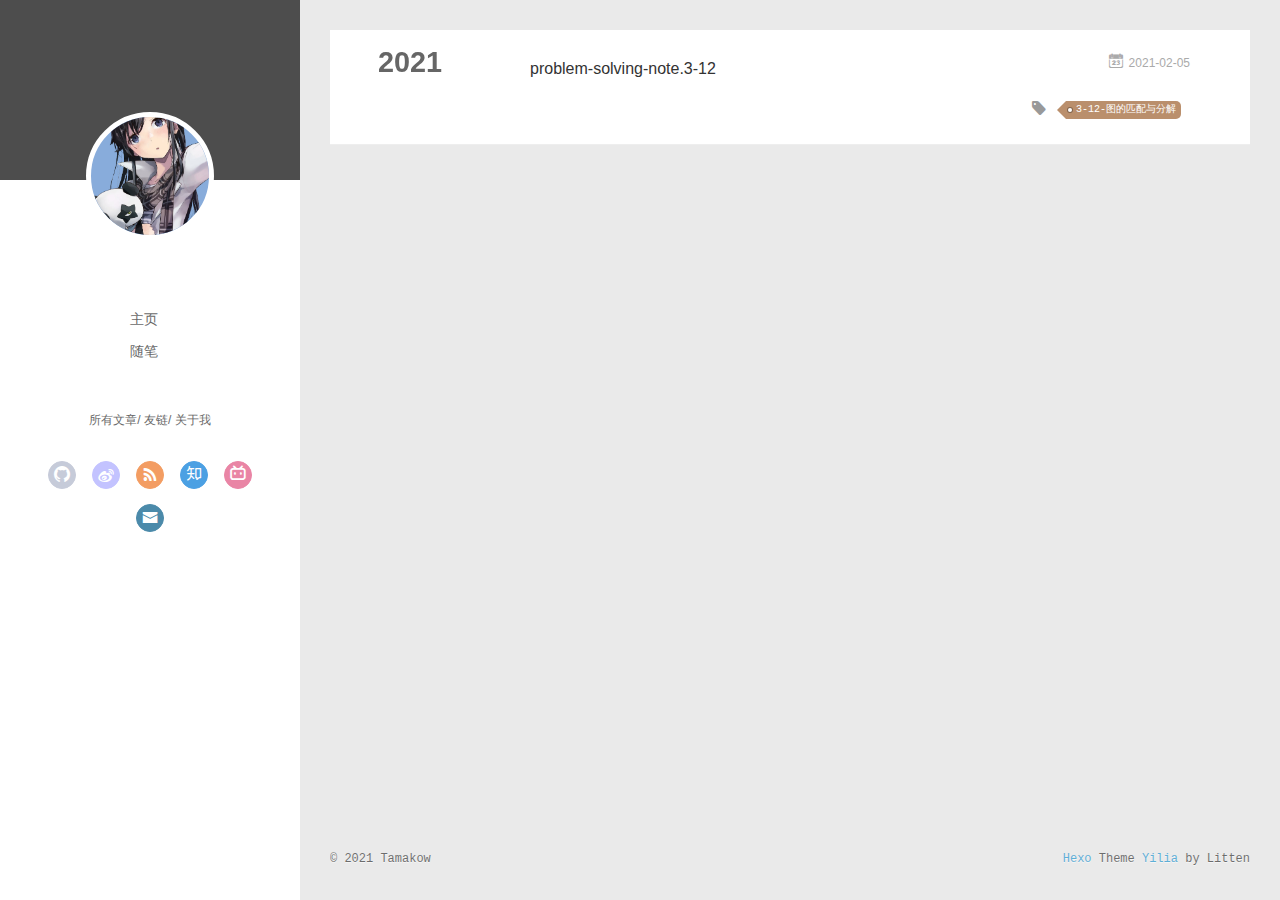
<file: archives/2021/index.html>
<!DOCTYPE html>
<html>
<head>
  <meta charset="utf-8">
  
  <meta name="renderer" content="webkit">
  <meta http-equiv="X-UA-Compatible" content="IE=edge" >
  <link rel="dns-prefetch" href="http://example.com">
  <title>Archives: 2021 | Tamakow&#39;s Blog</title>
  <meta name="viewport" content="width=device-width, initial-scale=1, maximum-scale=1">
  <meta property="og:type" content="website">
<meta property="og:title" content="Tamakow&#39;s Blog">
<meta property="og:url" content="http://example.com/archives/2021/index.html">
<meta property="og:site_name" content="Tamakow&#39;s Blog">
<meta property="og:locale" content="en_US">
<meta property="article:author" content="Tamakow">
<meta name="twitter:card" content="summary">
  
    <link rel="alternative" href="/atom.xml" title="Tamakow&#39;s Blog" type="application/atom+xml">
  
  
    <link rel="icon" href="/assets/img/favicon.ico">
  
  <link rel="stylesheet" type="text/css" href="/./main.0cf68a.css">
  <style type="text/css">
  
    #container.show {
      background: linear-gradient(200deg,#a0cfe4,#e8c37e);
    }
  </style>
  

  

<meta name="generator" content="Hexo 5.3.0"></head>

<body>
  <div id="container" q-class="show:isCtnShow">
    <canvas id="anm-canvas" class="anm-canvas"></canvas>
    <div class="left-col" q-class="show:isShow">
      
<div class="overlay" style="background: #4d4d4d"></div>
<div class="intrude-less">
	<header id="header" class="inner">
		<a href="/" class="profilepic">
			<img src="/assets/img/tamakow.png" class="js-avatar">
		</a>
		<hgroup>
		  <h1 class="header-author"><a href="/"></a></h1>
		</hgroup>
		

		<nav class="header-menu">
			<ul>
			
				<li><a href="/">主页</a></li>
	        
				<li><a href="/tags/%E9%9A%8F%E7%AC%94/">随笔</a></li>
	        
			</ul>
		</nav>
		<nav class="header-smart-menu">
    		
    			
    			<a q-on="click: openSlider(e, 'innerArchive')" href="javascript:void(0)">所有文章</a>
    			
            
    			
    			<a q-on="click: openSlider(e, 'friends')" href="javascript:void(0)">友链</a>
    			
            
    			
    			<a q-on="click: openSlider(e, 'aboutme')" href="javascript:void(0)">关于我</a>
    			
            
		</nav>
		<nav class="header-nav">
			<div class="social">
				
					<a class="github" target="_blank" href="https://github.com/tamakow" title="github"><i class="icon-github"></i></a>
		        
					<a class="weibo" target="_blank" href="#" title="weibo"><i class="icon-weibo"></i></a>
		        
					<a class="rss" target="_blank" href="#" title="rss"><i class="icon-rss"></i></a>
		        
					<a class="zhihu" target="_blank" href="https://www.zhihu.com/people/he-he-99-92-10" title="zhihu"><i class="icon-zhihu"></i></a>
		        
					<a class="bilibili" target="_blank" href="https://space.bilibili.com/320014831" title="bilibili"><i class="icon-bilibili"></i></a>
		        
					<a class="mail" target="_blank" href="/191240080@smail.nju.edu.cn" title="mail"><i class="icon-mail"></i></a>
		        
			</div>
		</nav>
	</header>		
</div>

    </div>
    <div class="mid-col" q-class="show:isShow,hide:isShow|isFalse">
      
<nav id="mobile-nav">
  	<div class="overlay js-overlay" style="background: #4d4d4d"></div>
	<div class="btnctn js-mobile-btnctn">
  		<div class="slider-trigger list" q-on="click: openSlider(e)"><i class="icon icon-sort"></i></div>
	</div>
	<div class="intrude-less">
		<header id="header" class="inner">
			<div class="profilepic">
				<img src="/assets/img/tamakow.png" class="js-avatar">
			</div>
			<hgroup>
			  <h1 class="header-author js-header-author"></h1>
			</hgroup>
			
			
			
				
			
				
			
			
			
			<nav class="header-nav">
				<div class="social">
					
						<a class="github" target="_blank" href="https://github.com/tamakow" title="github"><i class="icon-github"></i></a>
			        
						<a class="weibo" target="_blank" href="#" title="weibo"><i class="icon-weibo"></i></a>
			        
						<a class="rss" target="_blank" href="#" title="rss"><i class="icon-rss"></i></a>
			        
						<a class="zhihu" target="_blank" href="https://www.zhihu.com/people/he-he-99-92-10" title="zhihu"><i class="icon-zhihu"></i></a>
			        
						<a class="bilibili" target="_blank" href="https://space.bilibili.com/320014831" title="bilibili"><i class="icon-bilibili"></i></a>
			        
						<a class="mail" target="_blank" href="/191240080@smail.nju.edu.cn" title="mail"><i class="icon-mail"></i></a>
			        
				</div>
			</nav>

			<nav class="header-menu js-header-menu">
				<ul style="width: 50%">
				
				
					<li style="width: 50%"><a href="/">主页</a></li>
		        
					<li style="width: 50%"><a href="/tags/%E9%9A%8F%E7%AC%94/">随笔</a></li>
		        
				</ul>
			</nav>
		</header>				
	</div>
	<div class="mobile-mask" style="display:none" q-show="isShow"></div>
</nav>

      <div id="wrapper" class="body-wrap">
        <div class="menu-l">
          <div class="canvas-wrap">
            <canvas data-colors="#eaeaea" data-sectionHeight="100" data-contentId="js-content" id="myCanvas1" class="anm-canvas"></canvas>
          </div>
          <div id="js-content" class="content-ll">
            
  
  
    
    
      
      
      <section class="archives-wrap">
        <div class="archive-year-wrap">
          <a href="/archives/2021" class="archive-year">2021</a>
        </div>
        <div class="archives">
    
    <article class="archive-article archive-type-post">
  <div class="archive-article-inner">
    <header class="archive-article-header">
      	<div class="article-meta">
	      	<a href="/2021/02/05/problem-solving-note-3-12/" class="archive-article-date">
  	<time datetime="2021-02-05T11:34:55.000Z" itemprop="datePublished"><i class="icon-calendar icon"></i>2021-02-05</time>
</a>
        </div>
    	 
  
    <h1 itemprop="name">
      <a class="archive-article-title" href="/2021/02/05/problem-solving-note-3-12/">problem-solving-note.3-12</a>
    </h1>
  

        <div class="article-info info-on-right">
          
	<div class="article-tag tagcloud">
		<i class="icon-price-tags icon"></i>
		<ul class="article-tag-list">
			 
        		<li class="article-tag-list-item">
        			<a href="javascript:void(0)" class="js-tag article-tag-list-link color3">3-12-图的匹配与分解</a>
        		</li>
      		
		</ul>
	</div>

          

        </div>
        <div class="clearfix"></div>
    </header>
  </div>
</article>
  
  
    </div></section>
  

    


          </div>
        </div>
      </div>
      <footer id="footer">
  <div class="outer">
    <div id="footer-info">
    	<div class="footer-left">
    		&copy; 2021 Tamakow
    	</div>
      	<div class="footer-right">
      		<a href="http://hexo.io/" target="_blank">Hexo</a>  Theme <a href="https://github.com/litten/hexo-theme-yilia" target="_blank">Yilia</a> by Litten
      	</div>
    </div>
  </div>
</footer>
    </div>
    <script>
	var yiliaConfig = {
		mathjax: true,
		isHome: false,
		isPost: false,
		isArchive: true,
		isTag: false,
		isCategory: false,
		open_in_new: false,
		toc_hide_index: true,
		root: "/",
		innerArchive: true,
		showTags: false
	}
</script>

<script>!function(t){function n(e){if(r[e])return r[e].exports;var i=r[e]={exports:{},id:e,loaded:!1};return t[e].call(i.exports,i,i.exports,n),i.loaded=!0,i.exports}var r={};n.m=t,n.c=r,n.p="./",n(0)}([function(t,n,r){r(195),t.exports=r(191)},function(t,n,r){var e=r(3),i=r(52),o=r(27),u=r(28),c=r(53),f="prototype",a=function(t,n,r){var s,l,h,v,p=t&a.F,d=t&a.G,y=t&a.S,g=t&a.P,b=t&a.B,m=d?e:y?e[n]||(e[n]={}):(e[n]||{})[f],x=d?i:i[n]||(i[n]={}),w=x[f]||(x[f]={});d&&(r=n);for(s in r)l=!p&&m&&void 0!==m[s],h=(l?m:r)[s],v=b&&l?c(h,e):g&&"function"==typeof h?c(Function.call,h):h,m&&u(m,s,h,t&a.U),x[s]!=h&&o(x,s,v),g&&w[s]!=h&&(w[s]=h)};e.core=i,a.F=1,a.G=2,a.S=4,a.P=8,a.B=16,a.W=32,a.U=64,a.R=128,t.exports=a},function(t,n,r){var e=r(6);t.exports=function(t){if(!e(t))throw TypeError(t+" is not an object!");return t}},function(t,n){var r=t.exports="undefined"!=typeof window&&window.Math==Math?window:"undefined"!=typeof self&&self.Math==Math?self:Function("return this")();"number"==typeof __g&&(__g=r)},function(t,n){t.exports=function(t){try{return!!t()}catch(t){return!0}}},function(t,n){var r=t.exports="undefined"!=typeof window&&window.Math==Math?window:"undefined"!=typeof self&&self.Math==Math?self:Function("return this")();"number"==typeof __g&&(__g=r)},function(t,n){t.exports=function(t){return"object"==typeof t?null!==t:"function"==typeof t}},function(t,n,r){var e=r(126)("wks"),i=r(76),o=r(3).Symbol,u="function"==typeof o;(t.exports=function(t){return e[t]||(e[t]=u&&o[t]||(u?o:i)("Symbol."+t))}).store=e},function(t,n){var r={}.hasOwnProperty;t.exports=function(t,n){return r.call(t,n)}},function(t,n,r){var e=r(94),i=r(33);t.exports=function(t){return e(i(t))}},function(t,n,r){t.exports=!r(4)(function(){return 7!=Object.defineProperty({},"a",{get:function(){return 7}}).a})},function(t,n,r){var e=r(2),i=r(167),o=r(50),u=Object.defineProperty;n.f=r(10)?Object.defineProperty:function(t,n,r){if(e(t),n=o(n,!0),e(r),i)try{return u(t,n,r)}catch(t){}if("get"in r||"set"in r)throw TypeError("Accessors not supported!");return"value"in r&&(t[n]=r.value),t}},function(t,n,r){t.exports=!r(18)(function(){return 7!=Object.defineProperty({},"a",{get:function(){return 7}}).a})},function(t,n,r){var e=r(14),i=r(22);t.exports=r(12)?function(t,n,r){return e.f(t,n,i(1,r))}:function(t,n,r){return t[n]=r,t}},function(t,n,r){var e=r(20),i=r(58),o=r(42),u=Object.defineProperty;n.f=r(12)?Object.defineProperty:function(t,n,r){if(e(t),n=o(n,!0),e(r),i)try{return u(t,n,r)}catch(t){}if("get"in r||"set"in r)throw TypeError("Accessors not supported!");return"value"in r&&(t[n]=r.value),t}},function(t,n,r){var e=r(40)("wks"),i=r(23),o=r(5).Symbol,u="function"==typeof o;(t.exports=function(t){return e[t]||(e[t]=u&&o[t]||(u?o:i)("Symbol."+t))}).store=e},function(t,n,r){var e=r(67),i=Math.min;t.exports=function(t){return t>0?i(e(t),9007199254740991):0}},function(t,n,r){var e=r(46);t.exports=function(t){return Object(e(t))}},function(t,n){t.exports=function(t){try{return!!t()}catch(t){return!0}}},function(t,n,r){var e=r(63),i=r(34);t.exports=Object.keys||function(t){return e(t,i)}},function(t,n,r){var e=r(21);t.exports=function(t){if(!e(t))throw TypeError(t+" is not an object!");return t}},function(t,n){t.exports=function(t){return"object"==typeof t?null!==t:"function"==typeof t}},function(t,n){t.exports=function(t,n){return{enumerable:!(1&t),configurable:!(2&t),writable:!(4&t),value:n}}},function(t,n){var r=0,e=Math.random();t.exports=function(t){return"Symbol(".concat(void 0===t?"":t,")_",(++r+e).toString(36))}},function(t,n){var r={}.hasOwnProperty;t.exports=function(t,n){return r.call(t,n)}},function(t,n){var r=t.exports={version:"2.4.0"};"number"==typeof __e&&(__e=r)},function(t,n){t.exports=function(t){if("function"!=typeof t)throw TypeError(t+" is not a function!");return t}},function(t,n,r){var e=r(11),i=r(66);t.exports=r(10)?function(t,n,r){return e.f(t,n,i(1,r))}:function(t,n,r){return t[n]=r,t}},function(t,n,r){var e=r(3),i=r(27),o=r(24),u=r(76)("src"),c="toString",f=Function[c],a=(""+f).split(c);r(52).inspectSource=function(t){return f.call(t)},(t.exports=function(t,n,r,c){var f="function"==typeof r;f&&(o(r,"name")||i(r,"name",n)),t[n]!==r&&(f&&(o(r,u)||i(r,u,t[n]?""+t[n]:a.join(String(n)))),t===e?t[n]=r:c?t[n]?t[n]=r:i(t,n,r):(delete t[n],i(t,n,r)))})(Function.prototype,c,function(){return"function"==typeof this&&this[u]||f.call(this)})},function(t,n,r){var e=r(1),i=r(4),o=r(46),u=function(t,n,r,e){var i=String(o(t)),u="<"+n;return""!==r&&(u+=" "+r+'="'+String(e).replace(/"/g,"&quot;")+'"'),u+">"+i+"</"+n+">"};t.exports=function(t,n){var r={};r[t]=n(u),e(e.P+e.F*i(function(){var n=""[t]('"');return n!==n.toLowerCase()||n.split('"').length>3}),"String",r)}},function(t,n,r){var e=r(115),i=r(46);t.exports=function(t){return e(i(t))}},function(t,n,r){var e=r(116),i=r(66),o=r(30),u=r(50),c=r(24),f=r(167),a=Object.getOwnPropertyDescriptor;n.f=r(10)?a:function(t,n){if(t=o(t),n=u(n,!0),f)try{return a(t,n)}catch(t){}if(c(t,n))return i(!e.f.call(t,n),t[n])}},function(t,n,r){var e=r(24),i=r(17),o=r(145)("IE_PROTO"),u=Object.prototype;t.exports=Object.getPrototypeOf||function(t){return t=i(t),e(t,o)?t[o]:"function"==typeof t.constructor&&t instanceof t.constructor?t.constructor.prototype:t instanceof Object?u:null}},function(t,n){t.exports=function(t){if(void 0==t)throw TypeError("Can't call method on  "+t);return t}},function(t,n){t.exports="constructor,hasOwnProperty,isPrototypeOf,propertyIsEnumerable,toLocaleString,toString,valueOf".split(",")},function(t,n){t.exports={}},function(t,n){t.exports=!0},function(t,n){n.f={}.propertyIsEnumerable},function(t,n,r){var e=r(14).f,i=r(8),o=r(15)("toStringTag");t.exports=function(t,n,r){t&&!i(t=r?t:t.prototype,o)&&e(t,o,{configurable:!0,value:n})}},function(t,n,r){var e=r(40)("keys"),i=r(23);t.exports=function(t){return e[t]||(e[t]=i(t))}},function(t,n,r){var e=r(5),i="__core-js_shared__",o=e[i]||(e[i]={});t.exports=function(t){return o[t]||(o[t]={})}},function(t,n){var r=Math.ceil,e=Math.floor;t.exports=function(t){return isNaN(t=+t)?0:(t>0?e:r)(t)}},function(t,n,r){var e=r(21);t.exports=function(t,n){if(!e(t))return t;var r,i;if(n&&"function"==typeof(r=t.toString)&&!e(i=r.call(t)))return i;if("function"==typeof(r=t.valueOf)&&!e(i=r.call(t)))return i;if(!n&&"function"==typeof(r=t.toString)&&!e(i=r.call(t)))return i;throw TypeError("Can't convert object to primitive value")}},function(t,n,r){var e=r(5),i=r(25),o=r(36),u=r(44),c=r(14).f;t.exports=function(t){var n=i.Symbol||(i.Symbol=o?{}:e.Symbol||{});"_"==t.charAt(0)||t in n||c(n,t,{value:u.f(t)})}},function(t,n,r){n.f=r(15)},function(t,n){var r={}.toString;t.exports=function(t){return r.call(t).slice(8,-1)}},function(t,n){t.exports=function(t){if(void 0==t)throw TypeError("Can't call method on  "+t);return t}},function(t,n,r){var e=r(4);t.exports=function(t,n){return!!t&&e(function(){n?t.call(null,function(){},1):t.call(null)})}},function(t,n,r){var e=r(53),i=r(115),o=r(17),u=r(16),c=r(203);t.exports=function(t,n){var r=1==t,f=2==t,a=3==t,s=4==t,l=6==t,h=5==t||l,v=n||c;return function(n,c,p){for(var d,y,g=o(n),b=i(g),m=e(c,p,3),x=u(b.length),w=0,S=r?v(n,x):f?v(n,0):void 0;x>w;w++)if((h||w in b)&&(d=b[w],y=m(d,w,g),t))if(r)S[w]=y;else if(y)switch(t){case 3:return!0;case 5:return d;case 6:return w;case 2:S.push(d)}else if(s)return!1;return l?-1:a||s?s:S}}},function(t,n,r){var e=r(1),i=r(52),o=r(4);t.exports=function(t,n){var r=(i.Object||{})[t]||Object[t],u={};u[t]=n(r),e(e.S+e.F*o(function(){r(1)}),"Object",u)}},function(t,n,r){var e=r(6);t.exports=function(t,n){if(!e(t))return t;var r,i;if(n&&"function"==typeof(r=t.toString)&&!e(i=r.call(t)))return i;if("function"==typeof(r=t.valueOf)&&!e(i=r.call(t)))return i;if(!n&&"function"==typeof(r=t.toString)&&!e(i=r.call(t)))return i;throw TypeError("Can't convert object to primitive value")}},function(t,n,r){var e=r(5),i=r(25),o=r(91),u=r(13),c="prototype",f=function(t,n,r){var a,s,l,h=t&f.F,v=t&f.G,p=t&f.S,d=t&f.P,y=t&f.B,g=t&f.W,b=v?i:i[n]||(i[n]={}),m=b[c],x=v?e:p?e[n]:(e[n]||{})[c];v&&(r=n);for(a in r)(s=!h&&x&&void 0!==x[a])&&a in b||(l=s?x[a]:r[a],b[a]=v&&"function"!=typeof x[a]?r[a]:y&&s?o(l,e):g&&x[a]==l?function(t){var n=function(n,r,e){if(this instanceof t){switch(arguments.length){case 0:return new t;case 1:return new t(n);case 2:return new t(n,r)}return new t(n,r,e)}return t.apply(this,arguments)};return n[c]=t[c],n}(l):d&&"function"==typeof l?o(Function.call,l):l,d&&((b.virtual||(b.virtual={}))[a]=l,t&f.R&&m&&!m[a]&&u(m,a,l)))};f.F=1,f.G=2,f.S=4,f.P=8,f.B=16,f.W=32,f.U=64,f.R=128,t.exports=f},function(t,n){var r=t.exports={version:"2.4.0"};"number"==typeof __e&&(__e=r)},function(t,n,r){var e=r(26);t.exports=function(t,n,r){if(e(t),void 0===n)return t;switch(r){case 1:return function(r){return t.call(n,r)};case 2:return function(r,e){return t.call(n,r,e)};case 3:return function(r,e,i){return t.call(n,r,e,i)}}return function(){return t.apply(n,arguments)}}},function(t,n,r){var e=r(183),i=r(1),o=r(126)("metadata"),u=o.store||(o.store=new(r(186))),c=function(t,n,r){var i=u.get(t);if(!i){if(!r)return;u.set(t,i=new e)}var o=i.get(n);if(!o){if(!r)return;i.set(n,o=new e)}return o},f=function(t,n,r){var e=c(n,r,!1);return void 0!==e&&e.has(t)},a=function(t,n,r){var e=c(n,r,!1);return void 0===e?void 0:e.get(t)},s=function(t,n,r,e){c(r,e,!0).set(t,n)},l=function(t,n){var r=c(t,n,!1),e=[];return r&&r.forEach(function(t,n){e.push(n)}),e},h=function(t){return void 0===t||"symbol"==typeof t?t:String(t)},v=function(t){i(i.S,"Reflect",t)};t.exports={store:u,map:c,has:f,get:a,set:s,keys:l,key:h,exp:v}},function(t,n,r){"use strict";if(r(10)){var e=r(69),i=r(3),o=r(4),u=r(1),c=r(127),f=r(152),a=r(53),s=r(68),l=r(66),h=r(27),v=r(73),p=r(67),d=r(16),y=r(75),g=r(50),b=r(24),m=r(180),x=r(114),w=r(6),S=r(17),_=r(137),O=r(70),E=r(32),P=r(71).f,j=r(154),F=r(76),M=r(7),A=r(48),N=r(117),T=r(146),I=r(155),k=r(80),L=r(123),R=r(74),C=r(130),D=r(160),U=r(11),W=r(31),G=U.f,B=W.f,V=i.RangeError,z=i.TypeError,q=i.Uint8Array,K="ArrayBuffer",J="Shared"+K,Y="BYTES_PER_ELEMENT",H="prototype",$=Array[H],X=f.ArrayBuffer,Q=f.DataView,Z=A(0),tt=A(2),nt=A(3),rt=A(4),et=A(5),it=A(6),ot=N(!0),ut=N(!1),ct=I.values,ft=I.keys,at=I.entries,st=$.lastIndexOf,lt=$.reduce,ht=$.reduceRight,vt=$.join,pt=$.sort,dt=$.slice,yt=$.toString,gt=$.toLocaleString,bt=M("iterator"),mt=M("toStringTag"),xt=F("typed_constructor"),wt=F("def_constructor"),St=c.CONSTR,_t=c.TYPED,Ot=c.VIEW,Et="Wrong length!",Pt=A(1,function(t,n){return Tt(T(t,t[wt]),n)}),jt=o(function(){return 1===new q(new Uint16Array([1]).buffer)[0]}),Ft=!!q&&!!q[H].set&&o(function(){new q(1).set({})}),Mt=function(t,n){if(void 0===t)throw z(Et);var r=+t,e=d(t);if(n&&!m(r,e))throw V(Et);return e},At=function(t,n){var r=p(t);if(r<0||r%n)throw V("Wrong offset!");return r},Nt=function(t){if(w(t)&&_t in t)return t;throw z(t+" is not a typed array!")},Tt=function(t,n){if(!(w(t)&&xt in t))throw z("It is not a typed array constructor!");return new t(n)},It=function(t,n){return kt(T(t,t[wt]),n)},kt=function(t,n){for(var r=0,e=n.length,i=Tt(t,e);e>r;)i[r]=n[r++];return i},Lt=function(t,n,r){G(t,n,{get:function(){return this._d[r]}})},Rt=function(t){var n,r,e,i,o,u,c=S(t),f=arguments.length,s=f>1?arguments[1]:void 0,l=void 0!==s,h=j(c);if(void 0!=h&&!_(h)){for(u=h.call(c),e=[],n=0;!(o=u.next()).done;n++)e.push(o.value);c=e}for(l&&f>2&&(s=a(s,arguments[2],2)),n=0,r=d(c.length),i=Tt(this,r);r>n;n++)i[n]=l?s(c[n],n):c[n];return i},Ct=function(){for(var t=0,n=arguments.length,r=Tt(this,n);n>t;)r[t]=arguments[t++];return r},Dt=!!q&&o(function(){gt.call(new q(1))}),Ut=function(){return gt.apply(Dt?dt.call(Nt(this)):Nt(this),arguments)},Wt={copyWithin:function(t,n){return D.call(Nt(this),t,n,arguments.length>2?arguments[2]:void 0)},every:function(t){return rt(Nt(this),t,arguments.length>1?arguments[1]:void 0)},fill:function(t){return C.apply(Nt(this),arguments)},filter:function(t){return It(this,tt(Nt(this),t,arguments.length>1?arguments[1]:void 0))},find:function(t){return et(Nt(this),t,arguments.length>1?arguments[1]:void 0)},findIndex:function(t){return it(Nt(this),t,arguments.length>1?arguments[1]:void 0)},forEach:function(t){Z(Nt(this),t,arguments.length>1?arguments[1]:void 0)},indexOf:function(t){return ut(Nt(this),t,arguments.length>1?arguments[1]:void 0)},includes:function(t){return ot(Nt(this),t,arguments.length>1?arguments[1]:void 0)},join:function(t){return vt.apply(Nt(this),arguments)},lastIndexOf:function(t){return st.apply(Nt(this),arguments)},map:function(t){return Pt(Nt(this),t,arguments.length>1?arguments[1]:void 0)},reduce:function(t){return lt.apply(Nt(this),arguments)},reduceRight:function(t){return ht.apply(Nt(this),arguments)},reverse:function(){for(var t,n=this,r=Nt(n).length,e=Math.floor(r/2),i=0;i<e;)t=n[i],n[i++]=n[--r],n[r]=t;return n},some:function(t){return nt(Nt(this),t,arguments.length>1?arguments[1]:void 0)},sort:function(t){return pt.call(Nt(this),t)},subarray:function(t,n){var r=Nt(this),e=r.length,i=y(t,e);return new(T(r,r[wt]))(r.buffer,r.byteOffset+i*r.BYTES_PER_ELEMENT,d((void 0===n?e:y(n,e))-i))}},Gt=function(t,n){return It(this,dt.call(Nt(this),t,n))},Bt=function(t){Nt(this);var n=At(arguments[1],1),r=this.length,e=S(t),i=d(e.length),o=0;if(i+n>r)throw V(Et);for(;o<i;)this[n+o]=e[o++]},Vt={entries:function(){return at.call(Nt(this))},keys:function(){return ft.call(Nt(this))},values:function(){return ct.call(Nt(this))}},zt=function(t,n){return w(t)&&t[_t]&&"symbol"!=typeof n&&n in t&&String(+n)==String(n)},qt=function(t,n){return zt(t,n=g(n,!0))?l(2,t[n]):B(t,n)},Kt=function(t,n,r){return!(zt(t,n=g(n,!0))&&w(r)&&b(r,"value"))||b(r,"get")||b(r,"set")||r.configurable||b(r,"writable")&&!r.writable||b(r,"enumerable")&&!r.enumerable?G(t,n,r):(t[n]=r.value,t)};St||(W.f=qt,U.f=Kt),u(u.S+u.F*!St,"Object",{getOwnPropertyDescriptor:qt,defineProperty:Kt}),o(function(){yt.call({})})&&(yt=gt=function(){return vt.call(this)});var Jt=v({},Wt);v(Jt,Vt),h(Jt,bt,Vt.values),v(Jt,{slice:Gt,set:Bt,constructor:function(){},toString:yt,toLocaleString:Ut}),Lt(Jt,"buffer","b"),Lt(Jt,"byteOffset","o"),Lt(Jt,"byteLength","l"),Lt(Jt,"length","e"),G(Jt,mt,{get:function(){return this[_t]}}),t.exports=function(t,n,r,f){f=!!f;var a=t+(f?"Clamped":"")+"Array",l="Uint8Array"!=a,v="get"+t,p="set"+t,y=i[a],g=y||{},b=y&&E(y),m=!y||!c.ABV,S={},_=y&&y[H],j=function(t,r){var e=t._d;return e.v[v](r*n+e.o,jt)},F=function(t,r,e){var i=t._d;f&&(e=(e=Math.round(e))<0?0:e>255?255:255&e),i.v[p](r*n+i.o,e,jt)},M=function(t,n){G(t,n,{get:function(){return j(this,n)},set:function(t){return F(this,n,t)},enumerable:!0})};m?(y=r(function(t,r,e,i){s(t,y,a,"_d");var o,u,c,f,l=0,v=0;if(w(r)){if(!(r instanceof X||(f=x(r))==K||f==J))return _t in r?kt(y,r):Rt.call(y,r);o=r,v=At(e,n);var p=r.byteLength;if(void 0===i){if(p%n)throw V(Et);if((u=p-v)<0)throw V(Et)}else if((u=d(i)*n)+v>p)throw V(Et);c=u/n}else c=Mt(r,!0),u=c*n,o=new X(u);for(h(t,"_d",{b:o,o:v,l:u,e:c,v:new Q(o)});l<c;)M(t,l++)}),_=y[H]=O(Jt),h(_,"constructor",y)):L(function(t){new y(null),new y(t)},!0)||(y=r(function(t,r,e,i){s(t,y,a);var o;return w(r)?r instanceof X||(o=x(r))==K||o==J?void 0!==i?new g(r,At(e,n),i):void 0!==e?new g(r,At(e,n)):new g(r):_t in r?kt(y,r):Rt.call(y,r):new g(Mt(r,l))}),Z(b!==Function.prototype?P(g).concat(P(b)):P(g),function(t){t in y||h(y,t,g[t])}),y[H]=_,e||(_.constructor=y));var A=_[bt],N=!!A&&("values"==A.name||void 0==A.name),T=Vt.values;h(y,xt,!0),h(_,_t,a),h(_,Ot,!0),h(_,wt,y),(f?new y(1)[mt]==a:mt in _)||G(_,mt,{get:function(){return a}}),S[a]=y,u(u.G+u.W+u.F*(y!=g),S),u(u.S,a,{BYTES_PER_ELEMENT:n,from:Rt,of:Ct}),Y in _||h(_,Y,n),u(u.P,a,Wt),R(a),u(u.P+u.F*Ft,a,{set:Bt}),u(u.P+u.F*!N,a,Vt),u(u.P+u.F*(_.toString!=yt),a,{toString:yt}),u(u.P+u.F*o(function(){new y(1).slice()}),a,{slice:Gt}),u(u.P+u.F*(o(function(){return[1,2].toLocaleString()!=new y([1,2]).toLocaleString()})||!o(function(){_.toLocaleString.call([1,2])})),a,{toLocaleString:Ut}),k[a]=N?A:T,e||N||h(_,bt,T)}}else t.exports=function(){}},function(t,n){var r={}.toString;t.exports=function(t){return r.call(t).slice(8,-1)}},function(t,n,r){var e=r(21),i=r(5).document,o=e(i)&&e(i.createElement);t.exports=function(t){return o?i.createElement(t):{}}},function(t,n,r){t.exports=!r(12)&&!r(18)(function(){return 7!=Object.defineProperty(r(57)("div"),"a",{get:function(){return 7}}).a})},function(t,n,r){"use strict";var e=r(36),i=r(51),o=r(64),u=r(13),c=r(8),f=r(35),a=r(96),s=r(38),l=r(103),h=r(15)("iterator"),v=!([].keys&&"next"in[].keys()),p="keys",d="values",y=function(){return this};t.exports=function(t,n,r,g,b,m,x){a(r,n,g);var w,S,_,O=function(t){if(!v&&t in F)return F[t];switch(t){case p:case d:return function(){return new r(this,t)}}return function(){return new r(this,t)}},E=n+" Iterator",P=b==d,j=!1,F=t.prototype,M=F[h]||F["@@iterator"]||b&&F[b],A=M||O(b),N=b?P?O("entries"):A:void 0,T="Array"==n?F.entries||M:M;if(T&&(_=l(T.call(new t)))!==Object.prototype&&(s(_,E,!0),e||c(_,h)||u(_,h,y)),P&&M&&M.name!==d&&(j=!0,A=function(){return M.call(this)}),e&&!x||!v&&!j&&F[h]||u(F,h,A),f[n]=A,f[E]=y,b)if(w={values:P?A:O(d),keys:m?A:O(p),entries:N},x)for(S in w)S in F||o(F,S,w[S]);else i(i.P+i.F*(v||j),n,w);return w}},function(t,n,r){var e=r(20),i=r(100),o=r(34),u=r(39)("IE_PROTO"),c=function(){},f="prototype",a=function(){var t,n=r(57)("iframe"),e=o.length;for(n.style.display="none",r(93).appendChild(n),n.src="javascript:",t=n.contentWindow.document,t.open(),t.write("<script>document.F=Object<\/script>"),t.close(),a=t.F;e--;)delete a[f][o[e]];return a()};t.exports=Object.create||function(t,n){var r;return null!==t?(c[f]=e(t),r=new c,c[f]=null,r[u]=t):r=a(),void 0===n?r:i(r,n)}},function(t,n,r){var e=r(63),i=r(34).concat("length","prototype");n.f=Object.getOwnPropertyNames||function(t){return e(t,i)}},function(t,n){n.f=Object.getOwnPropertySymbols},function(t,n,r){var e=r(8),i=r(9),o=r(90)(!1),u=r(39)("IE_PROTO");t.exports=function(t,n){var r,c=i(t),f=0,a=[];for(r in c)r!=u&&e(c,r)&&a.push(r);for(;n.length>f;)e(c,r=n[f++])&&(~o(a,r)||a.push(r));return a}},function(t,n,r){t.exports=r(13)},function(t,n,r){var e=r(76)("meta"),i=r(6),o=r(24),u=r(11).f,c=0,f=Object.isExtensible||function(){return!0},a=!r(4)(function(){return f(Object.preventExtensions({}))}),s=function(t){u(t,e,{value:{i:"O"+ ++c,w:{}}})},l=function(t,n){if(!i(t))return"symbol"==typeof t?t:("string"==typeof t?"S":"P")+t;if(!o(t,e)){if(!f(t))return"F";if(!n)return"E";s(t)}return t[e].i},h=function(t,n){if(!o(t,e)){if(!f(t))return!0;if(!n)return!1;s(t)}return t[e].w},v=function(t){return a&&p.NEED&&f(t)&&!o(t,e)&&s(t),t},p=t.exports={KEY:e,NEED:!1,fastKey:l,getWeak:h,onFreeze:v}},function(t,n){t.exports=function(t,n){return{enumerable:!(1&t),configurable:!(2&t),writable:!(4&t),value:n}}},function(t,n){var r=Math.ceil,e=Math.floor;t.exports=function(t){return isNaN(t=+t)?0:(t>0?e:r)(t)}},function(t,n){t.exports=function(t,n,r,e){if(!(t instanceof n)||void 0!==e&&e in t)throw TypeError(r+": incorrect invocation!");return t}},function(t,n){t.exports=!1},function(t,n,r){var e=r(2),i=r(173),o=r(133),u=r(145)("IE_PROTO"),c=function(){},f="prototype",a=function(){var t,n=r(132)("iframe"),e=o.length;for(n.style.display="none",r(135).appendChild(n),n.src="javascript:",t=n.contentWindow.document,t.open(),t.write("<script>document.F=Object<\/script>"),t.close(),a=t.F;e--;)delete a[f][o[e]];return a()};t.exports=Object.create||function(t,n){var r;return null!==t?(c[f]=e(t),r=new c,c[f]=null,r[u]=t):r=a(),void 0===n?r:i(r,n)}},function(t,n,r){var e=r(175),i=r(133).concat("length","prototype");n.f=Object.getOwnPropertyNames||function(t){return e(t,i)}},function(t,n,r){var e=r(175),i=r(133);t.exports=Object.keys||function(t){return e(t,i)}},function(t,n,r){var e=r(28);t.exports=function(t,n,r){for(var i in n)e(t,i,n[i],r);return t}},function(t,n,r){"use strict";var e=r(3),i=r(11),o=r(10),u=r(7)("species");t.exports=function(t){var n=e[t];o&&n&&!n[u]&&i.f(n,u,{configurable:!0,get:function(){return this}})}},function(t,n,r){var e=r(67),i=Math.max,o=Math.min;t.exports=function(t,n){return t=e(t),t<0?i(t+n,0):o(t,n)}},function(t,n){var r=0,e=Math.random();t.exports=function(t){return"Symbol(".concat(void 0===t?"":t,")_",(++r+e).toString(36))}},function(t,n,r){var e=r(33);t.exports=function(t){return Object(e(t))}},function(t,n,r){var e=r(7)("unscopables"),i=Array.prototype;void 0==i[e]&&r(27)(i,e,{}),t.exports=function(t){i[e][t]=!0}},function(t,n,r){var e=r(53),i=r(169),o=r(137),u=r(2),c=r(16),f=r(154),a={},s={},n=t.exports=function(t,n,r,l,h){var v,p,d,y,g=h?function(){return t}:f(t),b=e(r,l,n?2:1),m=0;if("function"!=typeof g)throw TypeError(t+" is not iterable!");if(o(g)){for(v=c(t.length);v>m;m++)if((y=n?b(u(p=t[m])[0],p[1]):b(t[m]))===a||y===s)return y}else for(d=g.call(t);!(p=d.next()).done;)if((y=i(d,b,p.value,n))===a||y===s)return y};n.BREAK=a,n.RETURN=s},function(t,n){t.exports={}},function(t,n,r){var e=r(11).f,i=r(24),o=r(7)("toStringTag");t.exports=function(t,n,r){t&&!i(t=r?t:t.prototype,o)&&e(t,o,{configurable:!0,value:n})}},function(t,n,r){var e=r(1),i=r(46),o=r(4),u=r(150),c="["+u+"]",f="​",a=RegExp("^"+c+c+"*"),s=RegExp(c+c+"*$"),l=function(t,n,r){var i={},c=o(function(){return!!u[t]()||f[t]()!=f}),a=i[t]=c?n(h):u[t];r&&(i[r]=a),e(e.P+e.F*c,"String",i)},h=l.trim=function(t,n){return t=String(i(t)),1&n&&(t=t.replace(a,"")),2&n&&(t=t.replace(s,"")),t};t.exports=l},function(t,n,r){t.exports={default:r(86),__esModule:!0}},function(t,n,r){t.exports={default:r(87),__esModule:!0}},function(t,n,r){"use strict";function e(t){return t&&t.__esModule?t:{default:t}}n.__esModule=!0;var i=r(84),o=e(i),u=r(83),c=e(u),f="function"==typeof c.default&&"symbol"==typeof o.default?function(t){return typeof t}:function(t){return t&&"function"==typeof c.default&&t.constructor===c.default&&t!==c.default.prototype?"symbol":typeof t};n.default="function"==typeof c.default&&"symbol"===f(o.default)?function(t){return void 0===t?"undefined":f(t)}:function(t){return t&&"function"==typeof c.default&&t.constructor===c.default&&t!==c.default.prototype?"symbol":void 0===t?"undefined":f(t)}},function(t,n,r){r(110),r(108),r(111),r(112),t.exports=r(25).Symbol},function(t,n,r){r(109),r(113),t.exports=r(44).f("iterator")},function(t,n){t.exports=function(t){if("function"!=typeof t)throw TypeError(t+" is not a function!");return t}},function(t,n){t.exports=function(){}},function(t,n,r){var e=r(9),i=r(106),o=r(105);t.exports=function(t){return function(n,r,u){var c,f=e(n),a=i(f.length),s=o(u,a);if(t&&r!=r){for(;a>s;)if((c=f[s++])!=c)return!0}else for(;a>s;s++)if((t||s in f)&&f[s]===r)return t||s||0;return!t&&-1}}},function(t,n,r){var e=r(88);t.exports=function(t,n,r){if(e(t),void 0===n)return t;switch(r){case 1:return function(r){return t.call(n,r)};case 2:return function(r,e){return t.call(n,r,e)};case 3:return function(r,e,i){return t.call(n,r,e,i)}}return function(){return t.apply(n,arguments)}}},function(t,n,r){var e=r(19),i=r(62),o=r(37);t.exports=function(t){var n=e(t),r=i.f;if(r)for(var u,c=r(t),f=o.f,a=0;c.length>a;)f.call(t,u=c[a++])&&n.push(u);return n}},function(t,n,r){t.exports=r(5).document&&document.documentElement},function(t,n,r){var e=r(56);t.exports=Object("z").propertyIsEnumerable(0)?Object:function(t){return"String"==e(t)?t.split(""):Object(t)}},function(t,n,r){var e=r(56);t.exports=Array.isArray||function(t){return"Array"==e(t)}},function(t,n,r){"use strict";var e=r(60),i=r(22),o=r(38),u={};r(13)(u,r(15)("iterator"),function(){return this}),t.exports=function(t,n,r){t.prototype=e(u,{next:i(1,r)}),o(t,n+" Iterator")}},function(t,n){t.exports=function(t,n){return{value:n,done:!!t}}},function(t,n,r){var e=r(19),i=r(9);t.exports=function(t,n){for(var r,o=i(t),u=e(o),c=u.length,f=0;c>f;)if(o[r=u[f++]]===n)return r}},function(t,n,r){var e=r(23)("meta"),i=r(21),o=r(8),u=r(14).f,c=0,f=Object.isExtensible||function(){return!0},a=!r(18)(function(){return f(Object.preventExtensions({}))}),s=function(t){u(t,e,{value:{i:"O"+ ++c,w:{}}})},l=function(t,n){if(!i(t))return"symbol"==typeof t?t:("string"==typeof t?"S":"P")+t;if(!o(t,e)){if(!f(t))return"F";if(!n)return"E";s(t)}return t[e].i},h=function(t,n){if(!o(t,e)){if(!f(t))return!0;if(!n)return!1;s(t)}return t[e].w},v=function(t){return a&&p.NEED&&f(t)&&!o(t,e)&&s(t),t},p=t.exports={KEY:e,NEED:!1,fastKey:l,getWeak:h,onFreeze:v}},function(t,n,r){var e=r(14),i=r(20),o=r(19);t.exports=r(12)?Object.defineProperties:function(t,n){i(t);for(var r,u=o(n),c=u.length,f=0;c>f;)e.f(t,r=u[f++],n[r]);return t}},function(t,n,r){var e=r(37),i=r(22),o=r(9),u=r(42),c=r(8),f=r(58),a=Object.getOwnPropertyDescriptor;n.f=r(12)?a:function(t,n){if(t=o(t),n=u(n,!0),f)try{return a(t,n)}catch(t){}if(c(t,n))return i(!e.f.call(t,n),t[n])}},function(t,n,r){var e=r(9),i=r(61).f,o={}.toString,u="object"==typeof window&&window&&Object.getOwnPropertyNames?Object.getOwnPropertyNames(window):[],c=function(t){try{return i(t)}catch(t){return u.slice()}};t.exports.f=function(t){return u&&"[object Window]"==o.call(t)?c(t):i(e(t))}},function(t,n,r){var e=r(8),i=r(77),o=r(39)("IE_PROTO"),u=Object.prototype;t.exports=Object.getPrototypeOf||function(t){return t=i(t),e(t,o)?t[o]:"function"==typeof t.constructor&&t instanceof t.constructor?t.constructor.prototype:t instanceof Object?u:null}},function(t,n,r){var e=r(41),i=r(33);t.exports=function(t){return function(n,r){var o,u,c=String(i(n)),f=e(r),a=c.length;return f<0||f>=a?t?"":void 0:(o=c.charCodeAt(f),o<55296||o>56319||f+1===a||(u=c.charCodeAt(f+1))<56320||u>57343?t?c.charAt(f):o:t?c.slice(f,f+2):u-56320+(o-55296<<10)+65536)}}},function(t,n,r){var e=r(41),i=Math.max,o=Math.min;t.exports=function(t,n){return t=e(t),t<0?i(t+n,0):o(t,n)}},function(t,n,r){var e=r(41),i=Math.min;t.exports=function(t){return t>0?i(e(t),9007199254740991):0}},function(t,n,r){"use strict";var e=r(89),i=r(97),o=r(35),u=r(9);t.exports=r(59)(Array,"Array",function(t,n){this._t=u(t),this._i=0,this._k=n},function(){var t=this._t,n=this._k,r=this._i++;return!t||r>=t.length?(this._t=void 0,i(1)):"keys"==n?i(0,r):"values"==n?i(0,t[r]):i(0,[r,t[r]])},"values"),o.Arguments=o.Array,e("keys"),e("values"),e("entries")},function(t,n){},function(t,n,r){"use strict";var e=r(104)(!0);r(59)(String,"String",function(t){this._t=String(t),this._i=0},function(){var t,n=this._t,r=this._i;return r>=n.length?{value:void 0,done:!0}:(t=e(n,r),this._i+=t.length,{value:t,done:!1})})},function(t,n,r){"use strict";var e=r(5),i=r(8),o=r(12),u=r(51),c=r(64),f=r(99).KEY,a=r(18),s=r(40),l=r(38),h=r(23),v=r(15),p=r(44),d=r(43),y=r(98),g=r(92),b=r(95),m=r(20),x=r(9),w=r(42),S=r(22),_=r(60),O=r(102),E=r(101),P=r(14),j=r(19),F=E.f,M=P.f,A=O.f,N=e.Symbol,T=e.JSON,I=T&&T.stringify,k="prototype",L=v("_hidden"),R=v("toPrimitive"),C={}.propertyIsEnumerable,D=s("symbol-registry"),U=s("symbols"),W=s("op-symbols"),G=Object[k],B="function"==typeof N,V=e.QObject,z=!V||!V[k]||!V[k].findChild,q=o&&a(function(){return 7!=_(M({},"a",{get:function(){return M(this,"a",{value:7}).a}})).a})?function(t,n,r){var e=F(G,n);e&&delete G[n],M(t,n,r),e&&t!==G&&M(G,n,e)}:M,K=function(t){var n=U[t]=_(N[k]);return n._k=t,n},J=B&&"symbol"==typeof N.iterator?function(t){return"symbol"==typeof t}:function(t){return t instanceof N},Y=function(t,n,r){return t===G&&Y(W,n,r),m(t),n=w(n,!0),m(r),i(U,n)?(r.enumerable?(i(t,L)&&t[L][n]&&(t[L][n]=!1),r=_(r,{enumerable:S(0,!1)})):(i(t,L)||M(t,L,S(1,{})),t[L][n]=!0),q(t,n,r)):M(t,n,r)},H=function(t,n){m(t);for(var r,e=g(n=x(n)),i=0,o=e.length;o>i;)Y(t,r=e[i++],n[r]);return t},$=function(t,n){return void 0===n?_(t):H(_(t),n)},X=function(t){var n=C.call(this,t=w(t,!0));return!(this===G&&i(U,t)&&!i(W,t))&&(!(n||!i(this,t)||!i(U,t)||i(this,L)&&this[L][t])||n)},Q=function(t,n){if(t=x(t),n=w(n,!0),t!==G||!i(U,n)||i(W,n)){var r=F(t,n);return!r||!i(U,n)||i(t,L)&&t[L][n]||(r.enumerable=!0),r}},Z=function(t){for(var n,r=A(x(t)),e=[],o=0;r.length>o;)i(U,n=r[o++])||n==L||n==f||e.push(n);return e},tt=function(t){for(var n,r=t===G,e=A(r?W:x(t)),o=[],u=0;e.length>u;)!i(U,n=e[u++])||r&&!i(G,n)||o.push(U[n]);return o};B||(N=function(){if(this instanceof N)throw TypeError("Symbol is not a constructor!");var t=h(arguments.length>0?arguments[0]:void 0),n=function(r){this===G&&n.call(W,r),i(this,L)&&i(this[L],t)&&(this[L][t]=!1),q(this,t,S(1,r))};return o&&z&&q(G,t,{configurable:!0,set:n}),K(t)},c(N[k],"toString",function(){return this._k}),E.f=Q,P.f=Y,r(61).f=O.f=Z,r(37).f=X,r(62).f=tt,o&&!r(36)&&c(G,"propertyIsEnumerable",X,!0),p.f=function(t){return K(v(t))}),u(u.G+u.W+u.F*!B,{Symbol:N});for(var nt="hasInstance,isConcatSpreadable,iterator,match,replace,search,species,split,toPrimitive,toStringTag,unscopables".split(","),rt=0;nt.length>rt;)v(nt[rt++]);for(var nt=j(v.store),rt=0;nt.length>rt;)d(nt[rt++]);u(u.S+u.F*!B,"Symbol",{for:function(t){return i(D,t+="")?D[t]:D[t]=N(t)},keyFor:function(t){if(J(t))return y(D,t);throw TypeError(t+" is not a symbol!")},useSetter:function(){z=!0},useSimple:function(){z=!1}}),u(u.S+u.F*!B,"Object",{create:$,defineProperty:Y,defineProperties:H,getOwnPropertyDescriptor:Q,getOwnPropertyNames:Z,getOwnPropertySymbols:tt}),T&&u(u.S+u.F*(!B||a(function(){var t=N();return"[null]"!=I([t])||"{}"!=I({a:t})||"{}"!=I(Object(t))})),"JSON",{stringify:function(t){if(void 0!==t&&!J(t)){for(var n,r,e=[t],i=1;arguments.length>i;)e.push(arguments[i++]);return n=e[1],"function"==typeof n&&(r=n),!r&&b(n)||(n=function(t,n){if(r&&(n=r.call(this,t,n)),!J(n))return n}),e[1]=n,I.apply(T,e)}}}),N[k][R]||r(13)(N[k],R,N[k].valueOf),l(N,"Symbol"),l(Math,"Math",!0),l(e.JSON,"JSON",!0)},function(t,n,r){r(43)("asyncIterator")},function(t,n,r){r(43)("observable")},function(t,n,r){r(107);for(var e=r(5),i=r(13),o=r(35),u=r(15)("toStringTag"),c=["NodeList","DOMTokenList","MediaList","StyleSheetList","CSSRuleList"],f=0;f<5;f++){var a=c[f],s=e[a],l=s&&s.prototype;l&&!l[u]&&i(l,u,a),o[a]=o.Array}},function(t,n,r){var e=r(45),i=r(7)("toStringTag"),o="Arguments"==e(function(){return arguments}()),u=function(t,n){try{return t[n]}catch(t){}};t.exports=function(t){var n,r,c;return void 0===t?"Undefined":null===t?"Null":"string"==typeof(r=u(n=Object(t),i))?r:o?e(n):"Object"==(c=e(n))&&"function"==typeof n.callee?"Arguments":c}},function(t,n,r){var e=r(45);t.exports=Object("z").propertyIsEnumerable(0)?Object:function(t){return"String"==e(t)?t.split(""):Object(t)}},function(t,n){n.f={}.propertyIsEnumerable},function(t,n,r){var e=r(30),i=r(16),o=r(75);t.exports=function(t){return function(n,r,u){var c,f=e(n),a=i(f.length),s=o(u,a);if(t&&r!=r){for(;a>s;)if((c=f[s++])!=c)return!0}else for(;a>s;s++)if((t||s in f)&&f[s]===r)return t||s||0;return!t&&-1}}},function(t,n,r){"use strict";var e=r(3),i=r(1),o=r(28),u=r(73),c=r(65),f=r(79),a=r(68),s=r(6),l=r(4),h=r(123),v=r(81),p=r(136);t.exports=function(t,n,r,d,y,g){var b=e[t],m=b,x=y?"set":"add",w=m&&m.prototype,S={},_=function(t){var n=w[t];o(w,t,"delete"==t?function(t){return!(g&&!s(t))&&n.call(this,0===t?0:t)}:"has"==t?function(t){return!(g&&!s(t))&&n.call(this,0===t?0:t)}:"get"==t?function(t){return g&&!s(t)?void 0:n.call(this,0===t?0:t)}:"add"==t?function(t){return n.call(this,0===t?0:t),this}:function(t,r){return n.call(this,0===t?0:t,r),this})};if("function"==typeof m&&(g||w.forEach&&!l(function(){(new m).entries().next()}))){var O=new m,E=O[x](g?{}:-0,1)!=O,P=l(function(){O.has(1)}),j=h(function(t){new m(t)}),F=!g&&l(function(){for(var t=new m,n=5;n--;)t[x](n,n);return!t.has(-0)});j||(m=n(function(n,r){a(n,m,t);var e=p(new b,n,m);return void 0!=r&&f(r,y,e[x],e),e}),m.prototype=w,w.constructor=m),(P||F)&&(_("delete"),_("has"),y&&_("get")),(F||E)&&_(x),g&&w.clear&&delete w.clear}else m=d.getConstructor(n,t,y,x),u(m.prototype,r),c.NEED=!0;return v(m,t),S[t]=m,i(i.G+i.W+i.F*(m!=b),S),g||d.setStrong(m,t,y),m}},function(t,n,r){"use strict";var e=r(27),i=r(28),o=r(4),u=r(46),c=r(7);t.exports=function(t,n,r){var f=c(t),a=r(u,f,""[t]),s=a[0],l=a[1];o(function(){var n={};return n[f]=function(){return 7},7!=""[t](n)})&&(i(String.prototype,t,s),e(RegExp.prototype,f,2==n?function(t,n){return l.call(t,this,n)}:function(t){return l.call(t,this)}))}
},function(t,n,r){"use strict";var e=r(2);t.exports=function(){var t=e(this),n="";return t.global&&(n+="g"),t.ignoreCase&&(n+="i"),t.multiline&&(n+="m"),t.unicode&&(n+="u"),t.sticky&&(n+="y"),n}},function(t,n){t.exports=function(t,n,r){var e=void 0===r;switch(n.length){case 0:return e?t():t.call(r);case 1:return e?t(n[0]):t.call(r,n[0]);case 2:return e?t(n[0],n[1]):t.call(r,n[0],n[1]);case 3:return e?t(n[0],n[1],n[2]):t.call(r,n[0],n[1],n[2]);case 4:return e?t(n[0],n[1],n[2],n[3]):t.call(r,n[0],n[1],n[2],n[3])}return t.apply(r,n)}},function(t,n,r){var e=r(6),i=r(45),o=r(7)("match");t.exports=function(t){var n;return e(t)&&(void 0!==(n=t[o])?!!n:"RegExp"==i(t))}},function(t,n,r){var e=r(7)("iterator"),i=!1;try{var o=[7][e]();o.return=function(){i=!0},Array.from(o,function(){throw 2})}catch(t){}t.exports=function(t,n){if(!n&&!i)return!1;var r=!1;try{var o=[7],u=o[e]();u.next=function(){return{done:r=!0}},o[e]=function(){return u},t(o)}catch(t){}return r}},function(t,n,r){t.exports=r(69)||!r(4)(function(){var t=Math.random();__defineSetter__.call(null,t,function(){}),delete r(3)[t]})},function(t,n){n.f=Object.getOwnPropertySymbols},function(t,n,r){var e=r(3),i="__core-js_shared__",o=e[i]||(e[i]={});t.exports=function(t){return o[t]||(o[t]={})}},function(t,n,r){for(var e,i=r(3),o=r(27),u=r(76),c=u("typed_array"),f=u("view"),a=!(!i.ArrayBuffer||!i.DataView),s=a,l=0,h="Int8Array,Uint8Array,Uint8ClampedArray,Int16Array,Uint16Array,Int32Array,Uint32Array,Float32Array,Float64Array".split(",");l<9;)(e=i[h[l++]])?(o(e.prototype,c,!0),o(e.prototype,f,!0)):s=!1;t.exports={ABV:a,CONSTR:s,TYPED:c,VIEW:f}},function(t,n){"use strict";var r={versions:function(){var t=window.navigator.userAgent;return{trident:t.indexOf("Trident")>-1,presto:t.indexOf("Presto")>-1,webKit:t.indexOf("AppleWebKit")>-1,gecko:t.indexOf("Gecko")>-1&&-1==t.indexOf("KHTML"),mobile:!!t.match(/AppleWebKit.*Mobile.*/),ios:!!t.match(/\(i[^;]+;( U;)? CPU.+Mac OS X/),android:t.indexOf("Android")>-1||t.indexOf("Linux")>-1,iPhone:t.indexOf("iPhone")>-1||t.indexOf("Mac")>-1,iPad:t.indexOf("iPad")>-1,webApp:-1==t.indexOf("Safari"),weixin:-1==t.indexOf("MicroMessenger")}}()};t.exports=r},function(t,n,r){"use strict";var e=r(85),i=function(t){return t&&t.__esModule?t:{default:t}}(e),o=function(){function t(t,n,e){return n||e?String.fromCharCode(n||e):r[t]||t}function n(t){return e[t]}var r={"&quot;":'"',"&lt;":"<","&gt;":">","&amp;":"&","&nbsp;":" "},e={};for(var u in r)e[r[u]]=u;return r["&apos;"]="'",e["'"]="&#39;",{encode:function(t){return t?(""+t).replace(/['<> "&]/g,n).replace(/\r?\n/g,"<br/>").replace(/\s/g,"&nbsp;"):""},decode:function(n){return n?(""+n).replace(/<br\s*\/?>/gi,"\n").replace(/&quot;|&lt;|&gt;|&amp;|&nbsp;|&apos;|&#(\d+);|&#(\d+)/g,t).replace(/\u00a0/g," "):""},encodeBase16:function(t){if(!t)return t;t+="";for(var n=[],r=0,e=t.length;e>r;r++)n.push(t.charCodeAt(r).toString(16).toUpperCase());return n.join("")},encodeBase16forJSON:function(t){if(!t)return t;t=t.replace(/[\u4E00-\u9FBF]/gi,function(t){return escape(t).replace("%u","\\u")});for(var n=[],r=0,e=t.length;e>r;r++)n.push(t.charCodeAt(r).toString(16).toUpperCase());return n.join("")},decodeBase16:function(t){if(!t)return t;t+="";for(var n=[],r=0,e=t.length;e>r;r+=2)n.push(String.fromCharCode("0x"+t.slice(r,r+2)));return n.join("")},encodeObject:function(t){if(t instanceof Array)for(var n=0,r=t.length;r>n;n++)t[n]=o.encodeObject(t[n]);else if("object"==(void 0===t?"undefined":(0,i.default)(t)))for(var e in t)t[e]=o.encodeObject(t[e]);else if("string"==typeof t)return o.encode(t);return t},loadScript:function(t){var n=document.createElement("script");document.getElementsByTagName("body")[0].appendChild(n),n.setAttribute("src",t)},addLoadEvent:function(t){var n=window.onload;"function"!=typeof window.onload?window.onload=t:window.onload=function(){n(),t()}}}}();t.exports=o},function(t,n,r){"use strict";var e=r(17),i=r(75),o=r(16);t.exports=function(t){for(var n=e(this),r=o(n.length),u=arguments.length,c=i(u>1?arguments[1]:void 0,r),f=u>2?arguments[2]:void 0,a=void 0===f?r:i(f,r);a>c;)n[c++]=t;return n}},function(t,n,r){"use strict";var e=r(11),i=r(66);t.exports=function(t,n,r){n in t?e.f(t,n,i(0,r)):t[n]=r}},function(t,n,r){var e=r(6),i=r(3).document,o=e(i)&&e(i.createElement);t.exports=function(t){return o?i.createElement(t):{}}},function(t,n){t.exports="constructor,hasOwnProperty,isPrototypeOf,propertyIsEnumerable,toLocaleString,toString,valueOf".split(",")},function(t,n,r){var e=r(7)("match");t.exports=function(t){var n=/./;try{"/./"[t](n)}catch(r){try{return n[e]=!1,!"/./"[t](n)}catch(t){}}return!0}},function(t,n,r){t.exports=r(3).document&&document.documentElement},function(t,n,r){var e=r(6),i=r(144).set;t.exports=function(t,n,r){var o,u=n.constructor;return u!==r&&"function"==typeof u&&(o=u.prototype)!==r.prototype&&e(o)&&i&&i(t,o),t}},function(t,n,r){var e=r(80),i=r(7)("iterator"),o=Array.prototype;t.exports=function(t){return void 0!==t&&(e.Array===t||o[i]===t)}},function(t,n,r){var e=r(45);t.exports=Array.isArray||function(t){return"Array"==e(t)}},function(t,n,r){"use strict";var e=r(70),i=r(66),o=r(81),u={};r(27)(u,r(7)("iterator"),function(){return this}),t.exports=function(t,n,r){t.prototype=e(u,{next:i(1,r)}),o(t,n+" Iterator")}},function(t,n,r){"use strict";var e=r(69),i=r(1),o=r(28),u=r(27),c=r(24),f=r(80),a=r(139),s=r(81),l=r(32),h=r(7)("iterator"),v=!([].keys&&"next"in[].keys()),p="keys",d="values",y=function(){return this};t.exports=function(t,n,r,g,b,m,x){a(r,n,g);var w,S,_,O=function(t){if(!v&&t in F)return F[t];switch(t){case p:case d:return function(){return new r(this,t)}}return function(){return new r(this,t)}},E=n+" Iterator",P=b==d,j=!1,F=t.prototype,M=F[h]||F["@@iterator"]||b&&F[b],A=M||O(b),N=b?P?O("entries"):A:void 0,T="Array"==n?F.entries||M:M;if(T&&(_=l(T.call(new t)))!==Object.prototype&&(s(_,E,!0),e||c(_,h)||u(_,h,y)),P&&M&&M.name!==d&&(j=!0,A=function(){return M.call(this)}),e&&!x||!v&&!j&&F[h]||u(F,h,A),f[n]=A,f[E]=y,b)if(w={values:P?A:O(d),keys:m?A:O(p),entries:N},x)for(S in w)S in F||o(F,S,w[S]);else i(i.P+i.F*(v||j),n,w);return w}},function(t,n){var r=Math.expm1;t.exports=!r||r(10)>22025.465794806718||r(10)<22025.465794806718||-2e-17!=r(-2e-17)?function(t){return 0==(t=+t)?t:t>-1e-6&&t<1e-6?t+t*t/2:Math.exp(t)-1}:r},function(t,n){t.exports=Math.sign||function(t){return 0==(t=+t)||t!=t?t:t<0?-1:1}},function(t,n,r){var e=r(3),i=r(151).set,o=e.MutationObserver||e.WebKitMutationObserver,u=e.process,c=e.Promise,f="process"==r(45)(u);t.exports=function(){var t,n,r,a=function(){var e,i;for(f&&(e=u.domain)&&e.exit();t;){i=t.fn,t=t.next;try{i()}catch(e){throw t?r():n=void 0,e}}n=void 0,e&&e.enter()};if(f)r=function(){u.nextTick(a)};else if(o){var s=!0,l=document.createTextNode("");new o(a).observe(l,{characterData:!0}),r=function(){l.data=s=!s}}else if(c&&c.resolve){var h=c.resolve();r=function(){h.then(a)}}else r=function(){i.call(e,a)};return function(e){var i={fn:e,next:void 0};n&&(n.next=i),t||(t=i,r()),n=i}}},function(t,n,r){var e=r(6),i=r(2),o=function(t,n){if(i(t),!e(n)&&null!==n)throw TypeError(n+": can't set as prototype!")};t.exports={set:Object.setPrototypeOf||("__proto__"in{}?function(t,n,e){try{e=r(53)(Function.call,r(31).f(Object.prototype,"__proto__").set,2),e(t,[]),n=!(t instanceof Array)}catch(t){n=!0}return function(t,r){return o(t,r),n?t.__proto__=r:e(t,r),t}}({},!1):void 0),check:o}},function(t,n,r){var e=r(126)("keys"),i=r(76);t.exports=function(t){return e[t]||(e[t]=i(t))}},function(t,n,r){var e=r(2),i=r(26),o=r(7)("species");t.exports=function(t,n){var r,u=e(t).constructor;return void 0===u||void 0==(r=e(u)[o])?n:i(r)}},function(t,n,r){var e=r(67),i=r(46);t.exports=function(t){return function(n,r){var o,u,c=String(i(n)),f=e(r),a=c.length;return f<0||f>=a?t?"":void 0:(o=c.charCodeAt(f),o<55296||o>56319||f+1===a||(u=c.charCodeAt(f+1))<56320||u>57343?t?c.charAt(f):o:t?c.slice(f,f+2):u-56320+(o-55296<<10)+65536)}}},function(t,n,r){var e=r(122),i=r(46);t.exports=function(t,n,r){if(e(n))throw TypeError("String#"+r+" doesn't accept regex!");return String(i(t))}},function(t,n,r){"use strict";var e=r(67),i=r(46);t.exports=function(t){var n=String(i(this)),r="",o=e(t);if(o<0||o==1/0)throw RangeError("Count can't be negative");for(;o>0;(o>>>=1)&&(n+=n))1&o&&(r+=n);return r}},function(t,n){t.exports="\t\n\v\f\r   ᠎             　\u2028\u2029\ufeff"},function(t,n,r){var e,i,o,u=r(53),c=r(121),f=r(135),a=r(132),s=r(3),l=s.process,h=s.setImmediate,v=s.clearImmediate,p=s.MessageChannel,d=0,y={},g="onreadystatechange",b=function(){var t=+this;if(y.hasOwnProperty(t)){var n=y[t];delete y[t],n()}},m=function(t){b.call(t.data)};h&&v||(h=function(t){for(var n=[],r=1;arguments.length>r;)n.push(arguments[r++]);return y[++d]=function(){c("function"==typeof t?t:Function(t),n)},e(d),d},v=function(t){delete y[t]},"process"==r(45)(l)?e=function(t){l.nextTick(u(b,t,1))}:p?(i=new p,o=i.port2,i.port1.onmessage=m,e=u(o.postMessage,o,1)):s.addEventListener&&"function"==typeof postMessage&&!s.importScripts?(e=function(t){s.postMessage(t+"","*")},s.addEventListener("message",m,!1)):e=g in a("script")?function(t){f.appendChild(a("script"))[g]=function(){f.removeChild(this),b.call(t)}}:function(t){setTimeout(u(b,t,1),0)}),t.exports={set:h,clear:v}},function(t,n,r){"use strict";var e=r(3),i=r(10),o=r(69),u=r(127),c=r(27),f=r(73),a=r(4),s=r(68),l=r(67),h=r(16),v=r(71).f,p=r(11).f,d=r(130),y=r(81),g="ArrayBuffer",b="DataView",m="prototype",x="Wrong length!",w="Wrong index!",S=e[g],_=e[b],O=e.Math,E=e.RangeError,P=e.Infinity,j=S,F=O.abs,M=O.pow,A=O.floor,N=O.log,T=O.LN2,I="buffer",k="byteLength",L="byteOffset",R=i?"_b":I,C=i?"_l":k,D=i?"_o":L,U=function(t,n,r){var e,i,o,u=Array(r),c=8*r-n-1,f=(1<<c)-1,a=f>>1,s=23===n?M(2,-24)-M(2,-77):0,l=0,h=t<0||0===t&&1/t<0?1:0;for(t=F(t),t!=t||t===P?(i=t!=t?1:0,e=f):(e=A(N(t)/T),t*(o=M(2,-e))<1&&(e--,o*=2),t+=e+a>=1?s/o:s*M(2,1-a),t*o>=2&&(e++,o/=2),e+a>=f?(i=0,e=f):e+a>=1?(i=(t*o-1)*M(2,n),e+=a):(i=t*M(2,a-1)*M(2,n),e=0));n>=8;u[l++]=255&i,i/=256,n-=8);for(e=e<<n|i,c+=n;c>0;u[l++]=255&e,e/=256,c-=8);return u[--l]|=128*h,u},W=function(t,n,r){var e,i=8*r-n-1,o=(1<<i)-1,u=o>>1,c=i-7,f=r-1,a=t[f--],s=127&a;for(a>>=7;c>0;s=256*s+t[f],f--,c-=8);for(e=s&(1<<-c)-1,s>>=-c,c+=n;c>0;e=256*e+t[f],f--,c-=8);if(0===s)s=1-u;else{if(s===o)return e?NaN:a?-P:P;e+=M(2,n),s-=u}return(a?-1:1)*e*M(2,s-n)},G=function(t){return t[3]<<24|t[2]<<16|t[1]<<8|t[0]},B=function(t){return[255&t]},V=function(t){return[255&t,t>>8&255]},z=function(t){return[255&t,t>>8&255,t>>16&255,t>>24&255]},q=function(t){return U(t,52,8)},K=function(t){return U(t,23,4)},J=function(t,n,r){p(t[m],n,{get:function(){return this[r]}})},Y=function(t,n,r,e){var i=+r,o=l(i);if(i!=o||o<0||o+n>t[C])throw E(w);var u=t[R]._b,c=o+t[D],f=u.slice(c,c+n);return e?f:f.reverse()},H=function(t,n,r,e,i,o){var u=+r,c=l(u);if(u!=c||c<0||c+n>t[C])throw E(w);for(var f=t[R]._b,a=c+t[D],s=e(+i),h=0;h<n;h++)f[a+h]=s[o?h:n-h-1]},$=function(t,n){s(t,S,g);var r=+n,e=h(r);if(r!=e)throw E(x);return e};if(u.ABV){if(!a(function(){new S})||!a(function(){new S(.5)})){S=function(t){return new j($(this,t))};for(var X,Q=S[m]=j[m],Z=v(j),tt=0;Z.length>tt;)(X=Z[tt++])in S||c(S,X,j[X]);o||(Q.constructor=S)}var nt=new _(new S(2)),rt=_[m].setInt8;nt.setInt8(0,2147483648),nt.setInt8(1,2147483649),!nt.getInt8(0)&&nt.getInt8(1)||f(_[m],{setInt8:function(t,n){rt.call(this,t,n<<24>>24)},setUint8:function(t,n){rt.call(this,t,n<<24>>24)}},!0)}else S=function(t){var n=$(this,t);this._b=d.call(Array(n),0),this[C]=n},_=function(t,n,r){s(this,_,b),s(t,S,b);var e=t[C],i=l(n);if(i<0||i>e)throw E("Wrong offset!");if(r=void 0===r?e-i:h(r),i+r>e)throw E(x);this[R]=t,this[D]=i,this[C]=r},i&&(J(S,k,"_l"),J(_,I,"_b"),J(_,k,"_l"),J(_,L,"_o")),f(_[m],{getInt8:function(t){return Y(this,1,t)[0]<<24>>24},getUint8:function(t){return Y(this,1,t)[0]},getInt16:function(t){var n=Y(this,2,t,arguments[1]);return(n[1]<<8|n[0])<<16>>16},getUint16:function(t){var n=Y(this,2,t,arguments[1]);return n[1]<<8|n[0]},getInt32:function(t){return G(Y(this,4,t,arguments[1]))},getUint32:function(t){return G(Y(this,4,t,arguments[1]))>>>0},getFloat32:function(t){return W(Y(this,4,t,arguments[1]),23,4)},getFloat64:function(t){return W(Y(this,8,t,arguments[1]),52,8)},setInt8:function(t,n){H(this,1,t,B,n)},setUint8:function(t,n){H(this,1,t,B,n)},setInt16:function(t,n){H(this,2,t,V,n,arguments[2])},setUint16:function(t,n){H(this,2,t,V,n,arguments[2])},setInt32:function(t,n){H(this,4,t,z,n,arguments[2])},setUint32:function(t,n){H(this,4,t,z,n,arguments[2])},setFloat32:function(t,n){H(this,4,t,K,n,arguments[2])},setFloat64:function(t,n){H(this,8,t,q,n,arguments[2])}});y(S,g),y(_,b),c(_[m],u.VIEW,!0),n[g]=S,n[b]=_},function(t,n,r){var e=r(3),i=r(52),o=r(69),u=r(182),c=r(11).f;t.exports=function(t){var n=i.Symbol||(i.Symbol=o?{}:e.Symbol||{});"_"==t.charAt(0)||t in n||c(n,t,{value:u.f(t)})}},function(t,n,r){var e=r(114),i=r(7)("iterator"),o=r(80);t.exports=r(52).getIteratorMethod=function(t){if(void 0!=t)return t[i]||t["@@iterator"]||o[e(t)]}},function(t,n,r){"use strict";var e=r(78),i=r(170),o=r(80),u=r(30);t.exports=r(140)(Array,"Array",function(t,n){this._t=u(t),this._i=0,this._k=n},function(){var t=this._t,n=this._k,r=this._i++;return!t||r>=t.length?(this._t=void 0,i(1)):"keys"==n?i(0,r):"values"==n?i(0,t[r]):i(0,[r,t[r]])},"values"),o.Arguments=o.Array,e("keys"),e("values"),e("entries")},function(t,n){function r(t,n){t.classList?t.classList.add(n):t.className+=" "+n}t.exports=r},function(t,n){function r(t,n){if(t.classList)t.classList.remove(n);else{var r=new RegExp("(^|\\b)"+n.split(" ").join("|")+"(\\b|$)","gi");t.className=t.className.replace(r," ")}}t.exports=r},function(t,n){function r(){throw new Error("setTimeout has not been defined")}function e(){throw new Error("clearTimeout has not been defined")}function i(t){if(s===setTimeout)return setTimeout(t,0);if((s===r||!s)&&setTimeout)return s=setTimeout,setTimeout(t,0);try{return s(t,0)}catch(n){try{return s.call(null,t,0)}catch(n){return s.call(this,t,0)}}}function o(t){if(l===clearTimeout)return clearTimeout(t);if((l===e||!l)&&clearTimeout)return l=clearTimeout,clearTimeout(t);try{return l(t)}catch(n){try{return l.call(null,t)}catch(n){return l.call(this,t)}}}function u(){d&&v&&(d=!1,v.length?p=v.concat(p):y=-1,p.length&&c())}function c(){if(!d){var t=i(u);d=!0;for(var n=p.length;n;){for(v=p,p=[];++y<n;)v&&v[y].run();y=-1,n=p.length}v=null,d=!1,o(t)}}function f(t,n){this.fun=t,this.array=n}function a(){}var s,l,h=t.exports={};!function(){try{s="function"==typeof setTimeout?setTimeout:r}catch(t){s=r}try{l="function"==typeof clearTimeout?clearTimeout:e}catch(t){l=e}}();var v,p=[],d=!1,y=-1;h.nextTick=function(t){var n=new Array(arguments.length-1);if(arguments.length>1)for(var r=1;r<arguments.length;r++)n[r-1]=arguments[r];p.push(new f(t,n)),1!==p.length||d||i(c)},f.prototype.run=function(){this.fun.apply(null,this.array)},h.title="browser",h.browser=!0,h.env={},h.argv=[],h.version="",h.versions={},h.on=a,h.addListener=a,h.once=a,h.off=a,h.removeListener=a,h.removeAllListeners=a,h.emit=a,h.prependListener=a,h.prependOnceListener=a,h.listeners=function(t){return[]},h.binding=function(t){throw new Error("process.binding is not supported")},h.cwd=function(){return"/"},h.chdir=function(t){throw new Error("process.chdir is not supported")},h.umask=function(){return 0}},function(t,n,r){var e=r(45);t.exports=function(t,n){if("number"!=typeof t&&"Number"!=e(t))throw TypeError(n);return+t}},function(t,n,r){"use strict";var e=r(17),i=r(75),o=r(16);t.exports=[].copyWithin||function(t,n){var r=e(this),u=o(r.length),c=i(t,u),f=i(n,u),a=arguments.length>2?arguments[2]:void 0,s=Math.min((void 0===a?u:i(a,u))-f,u-c),l=1;for(f<c&&c<f+s&&(l=-1,f+=s-1,c+=s-1);s-- >0;)f in r?r[c]=r[f]:delete r[c],c+=l,f+=l;return r}},function(t,n,r){var e=r(79);t.exports=function(t,n){var r=[];return e(t,!1,r.push,r,n),r}},function(t,n,r){var e=r(26),i=r(17),o=r(115),u=r(16);t.exports=function(t,n,r,c,f){e(n);var a=i(t),s=o(a),l=u(a.length),h=f?l-1:0,v=f?-1:1;if(r<2)for(;;){if(h in s){c=s[h],h+=v;break}if(h+=v,f?h<0:l<=h)throw TypeError("Reduce of empty array with no initial value")}for(;f?h>=0:l>h;h+=v)h in s&&(c=n(c,s[h],h,a));return c}},function(t,n,r){"use strict";var e=r(26),i=r(6),o=r(121),u=[].slice,c={},f=function(t,n,r){if(!(n in c)){for(var e=[],i=0;i<n;i++)e[i]="a["+i+"]";c[n]=Function("F,a","return new F("+e.join(",")+")")}return c[n](t,r)};t.exports=Function.bind||function(t){var n=e(this),r=u.call(arguments,1),c=function(){var e=r.concat(u.call(arguments));return this instanceof c?f(n,e.length,e):o(n,e,t)};return i(n.prototype)&&(c.prototype=n.prototype),c}},function(t,n,r){"use strict";var e=r(11).f,i=r(70),o=r(73),u=r(53),c=r(68),f=r(46),a=r(79),s=r(140),l=r(170),h=r(74),v=r(10),p=r(65).fastKey,d=v?"_s":"size",y=function(t,n){var r,e=p(n);if("F"!==e)return t._i[e];for(r=t._f;r;r=r.n)if(r.k==n)return r};t.exports={getConstructor:function(t,n,r,s){var l=t(function(t,e){c(t,l,n,"_i"),t._i=i(null),t._f=void 0,t._l=void 0,t[d]=0,void 0!=e&&a(e,r,t[s],t)});return o(l.prototype,{clear:function(){for(var t=this,n=t._i,r=t._f;r;r=r.n)r.r=!0,r.p&&(r.p=r.p.n=void 0),delete n[r.i];t._f=t._l=void 0,t[d]=0},delete:function(t){var n=this,r=y(n,t);if(r){var e=r.n,i=r.p;delete n._i[r.i],r.r=!0,i&&(i.n=e),e&&(e.p=i),n._f==r&&(n._f=e),n._l==r&&(n._l=i),n[d]--}return!!r},forEach:function(t){c(this,l,"forEach");for(var n,r=u(t,arguments.length>1?arguments[1]:void 0,3);n=n?n.n:this._f;)for(r(n.v,n.k,this);n&&n.r;)n=n.p},has:function(t){return!!y(this,t)}}),v&&e(l.prototype,"size",{get:function(){return f(this[d])}}),l},def:function(t,n,r){var e,i,o=y(t,n);return o?o.v=r:(t._l=o={i:i=p(n,!0),k:n,v:r,p:e=t._l,n:void 0,r:!1},t._f||(t._f=o),e&&(e.n=o),t[d]++,"F"!==i&&(t._i[i]=o)),t},getEntry:y,setStrong:function(t,n,r){s(t,n,function(t,n){this._t=t,this._k=n,this._l=void 0},function(){for(var t=this,n=t._k,r=t._l;r&&r.r;)r=r.p;return t._t&&(t._l=r=r?r.n:t._t._f)?"keys"==n?l(0,r.k):"values"==n?l(0,r.v):l(0,[r.k,r.v]):(t._t=void 0,l(1))},r?"entries":"values",!r,!0),h(n)}}},function(t,n,r){var e=r(114),i=r(161);t.exports=function(t){return function(){if(e(this)!=t)throw TypeError(t+"#toJSON isn't generic");return i(this)}}},function(t,n,r){"use strict";var e=r(73),i=r(65).getWeak,o=r(2),u=r(6),c=r(68),f=r(79),a=r(48),s=r(24),l=a(5),h=a(6),v=0,p=function(t){return t._l||(t._l=new d)},d=function(){this.a=[]},y=function(t,n){return l(t.a,function(t){return t[0]===n})};d.prototype={get:function(t){var n=y(this,t);if(n)return n[1]},has:function(t){return!!y(this,t)},set:function(t,n){var r=y(this,t);r?r[1]=n:this.a.push([t,n])},delete:function(t){var n=h(this.a,function(n){return n[0]===t});return~n&&this.a.splice(n,1),!!~n}},t.exports={getConstructor:function(t,n,r,o){var a=t(function(t,e){c(t,a,n,"_i"),t._i=v++,t._l=void 0,void 0!=e&&f(e,r,t[o],t)});return e(a.prototype,{delete:function(t){if(!u(t))return!1;var n=i(t);return!0===n?p(this).delete(t):n&&s(n,this._i)&&delete n[this._i]},has:function(t){if(!u(t))return!1;var n=i(t);return!0===n?p(this).has(t):n&&s(n,this._i)}}),a},def:function(t,n,r){var e=i(o(n),!0);return!0===e?p(t).set(n,r):e[t._i]=r,t},ufstore:p}},function(t,n,r){t.exports=!r(10)&&!r(4)(function(){return 7!=Object.defineProperty(r(132)("div"),"a",{get:function(){return 7}}).a})},function(t,n,r){var e=r(6),i=Math.floor;t.exports=function(t){return!e(t)&&isFinite(t)&&i(t)===t}},function(t,n,r){var e=r(2);t.exports=function(t,n,r,i){try{return i?n(e(r)[0],r[1]):n(r)}catch(n){var o=t.return;throw void 0!==o&&e(o.call(t)),n}}},function(t,n){t.exports=function(t,n){return{value:n,done:!!t}}},function(t,n){t.exports=Math.log1p||function(t){return(t=+t)>-1e-8&&t<1e-8?t-t*t/2:Math.log(1+t)}},function(t,n,r){"use strict";var e=r(72),i=r(125),o=r(116),u=r(17),c=r(115),f=Object.assign;t.exports=!f||r(4)(function(){var t={},n={},r=Symbol(),e="abcdefghijklmnopqrst";return t[r]=7,e.split("").forEach(function(t){n[t]=t}),7!=f({},t)[r]||Object.keys(f({},n)).join("")!=e})?function(t,n){for(var r=u(t),f=arguments.length,a=1,s=i.f,l=o.f;f>a;)for(var h,v=c(arguments[a++]),p=s?e(v).concat(s(v)):e(v),d=p.length,y=0;d>y;)l.call(v,h=p[y++])&&(r[h]=v[h]);return r}:f},function(t,n,r){var e=r(11),i=r(2),o=r(72);t.exports=r(10)?Object.defineProperties:function(t,n){i(t);for(var r,u=o(n),c=u.length,f=0;c>f;)e.f(t,r=u[f++],n[r]);return t}},function(t,n,r){var e=r(30),i=r(71).f,o={}.toString,u="object"==typeof window&&window&&Object.getOwnPropertyNames?Object.getOwnPropertyNames(window):[],c=function(t){try{return i(t)}catch(t){return u.slice()}};t.exports.f=function(t){return u&&"[object Window]"==o.call(t)?c(t):i(e(t))}},function(t,n,r){var e=r(24),i=r(30),o=r(117)(!1),u=r(145)("IE_PROTO");t.exports=function(t,n){var r,c=i(t),f=0,a=[];for(r in c)r!=u&&e(c,r)&&a.push(r);for(;n.length>f;)e(c,r=n[f++])&&(~o(a,r)||a.push(r));return a}},function(t,n,r){var e=r(72),i=r(30),o=r(116).f;t.exports=function(t){return function(n){for(var r,u=i(n),c=e(u),f=c.length,a=0,s=[];f>a;)o.call(u,r=c[a++])&&s.push(t?[r,u[r]]:u[r]);return s}}},function(t,n,r){var e=r(71),i=r(125),o=r(2),u=r(3).Reflect;t.exports=u&&u.ownKeys||function(t){var n=e.f(o(t)),r=i.f;return r?n.concat(r(t)):n}},function(t,n,r){var e=r(3).parseFloat,i=r(82).trim;t.exports=1/e(r(150)+"-0")!=-1/0?function(t){var n=i(String(t),3),r=e(n);return 0===r&&"-"==n.charAt(0)?-0:r}:e},function(t,n,r){var e=r(3).parseInt,i=r(82).trim,o=r(150),u=/^[\-+]?0[xX]/;t.exports=8!==e(o+"08")||22!==e(o+"0x16")?function(t,n){var r=i(String(t),3);return e(r,n>>>0||(u.test(r)?16:10))}:e},function(t,n){t.exports=Object.is||function(t,n){return t===n?0!==t||1/t==1/n:t!=t&&n!=n}},function(t,n,r){var e=r(16),i=r(149),o=r(46);t.exports=function(t,n,r,u){var c=String(o(t)),f=c.length,a=void 0===r?" ":String(r),s=e(n);if(s<=f||""==a)return c;var l=s-f,h=i.call(a,Math.ceil(l/a.length));return h.length>l&&(h=h.slice(0,l)),u?h+c:c+h}},function(t,n,r){n.f=r(7)},function(t,n,r){"use strict";var e=r(164);t.exports=r(118)("Map",function(t){return function(){return t(this,arguments.length>0?arguments[0]:void 0)}},{get:function(t){var n=e.getEntry(this,t);return n&&n.v},set:function(t,n){return e.def(this,0===t?0:t,n)}},e,!0)},function(t,n,r){r(10)&&"g"!=/./g.flags&&r(11).f(RegExp.prototype,"flags",{configurable:!0,get:r(120)})},function(t,n,r){"use strict";var e=r(164);t.exports=r(118)("Set",function(t){return function(){return t(this,arguments.length>0?arguments[0]:void 0)}},{add:function(t){return e.def(this,t=0===t?0:t,t)}},e)},function(t,n,r){"use strict";var e,i=r(48)(0),o=r(28),u=r(65),c=r(172),f=r(166),a=r(6),s=u.getWeak,l=Object.isExtensible,h=f.ufstore,v={},p=function(t){return function(){return t(this,arguments.length>0?arguments[0]:void 0)}},d={get:function(t){if(a(t)){var n=s(t);return!0===n?h(this).get(t):n?n[this._i]:void 0}},set:function(t,n){return f.def(this,t,n)}},y=t.exports=r(118)("WeakMap",p,d,f,!0,!0);7!=(new y).set((Object.freeze||Object)(v),7).get(v)&&(e=f.getConstructor(p),c(e.prototype,d),u.NEED=!0,i(["delete","has","get","set"],function(t){var n=y.prototype,r=n[t];o(n,t,function(n,i){if(a(n)&&!l(n)){this._f||(this._f=new e);var o=this._f[t](n,i);return"set"==t?this:o}return r.call(this,n,i)})}))},,,,function(t,n){"use strict";function r(){var t=document.querySelector("#page-nav");if(t&&!document.querySelector("#page-nav .extend.prev")&&(t.innerHTML='<a class="extend prev disabled" rel="prev">&laquo; Prev</a>'+t.innerHTML),t&&!document.querySelector("#page-nav .extend.next")&&(t.innerHTML=t.innerHTML+'<a class="extend next disabled" rel="next">Next &raquo;</a>'),yiliaConfig&&yiliaConfig.open_in_new){document.querySelectorAll(".article-entry a:not(.article-more-a)").forEach(function(t){var n=t.getAttribute("target");n&&""!==n||t.setAttribute("target","_blank")})}if(yiliaConfig&&yiliaConfig.toc_hide_index){document.querySelectorAll(".toc-number").forEach(function(t){t.style.display="none"})}var n=document.querySelector("#js-aboutme");n&&0!==n.length&&(n.innerHTML=n.innerText)}t.exports={init:r}},function(t,n,r){"use strict";function e(t){return t&&t.__esModule?t:{default:t}}function i(t,n){var r=/\/|index.html/g;return t.replace(r,"")===n.replace(r,"")}function o(){for(var t=document.querySelectorAll(".js-header-menu li a"),n=window.location.pathname,r=0,e=t.length;r<e;r++){var o=t[r];i(n,o.getAttribute("href"))&&(0,h.default)(o,"active")}}function u(t){for(var n=t.offsetLeft,r=t.offsetParent;null!==r;)n+=r.offsetLeft,r=r.offsetParent;return n}function c(t){for(var n=t.offsetTop,r=t.offsetParent;null!==r;)n+=r.offsetTop,r=r.offsetParent;return n}function f(t,n,r,e,i){var o=u(t),f=c(t)-n;if(f-r<=i){var a=t.$newDom;a||(a=t.cloneNode(!0),(0,d.default)(t,a),t.$newDom=a,a.style.position="fixed",a.style.top=(r||f)+"px",a.style.left=o+"px",a.style.zIndex=e||2,a.style.width="100%",a.style.color="#fff"),a.style.visibility="visible",t.style.visibility="hidden"}else{t.style.visibility="visible";var s=t.$newDom;s&&(s.style.visibility="hidden")}}function a(){var t=document.querySelector(".js-overlay"),n=document.querySelector(".js-header-menu");f(t,document.body.scrollTop,-63,2,0),f(n,document.body.scrollTop,1,3,0)}function s(){document.querySelector("#container").addEventListener("scroll",function(t){a()}),window.addEventListener("scroll",function(t){a()}),a()}var l=r(156),h=e(l),v=r(157),p=(e(v),r(382)),d=e(p),y=r(128),g=e(y),b=r(190),m=e(b),x=r(129);(function(){g.default.versions.mobile&&window.screen.width<800&&(o(),s())})(),(0,x.addLoadEvent)(function(){m.default.init()}),t.exports={}},,,,function(t,n,r){(function(t){"use strict";function n(t,n,r){t[n]||Object[e](t,n,{writable:!0,configurable:!0,value:r})}if(r(381),r(391),r(198),t._babelPolyfill)throw new Error("only one instance of babel-polyfill is allowed");t._babelPolyfill=!0;var e="defineProperty";n(String.prototype,"padLeft","".padStart),n(String.prototype,"padRight","".padEnd),"pop,reverse,shift,keys,values,entries,indexOf,every,some,forEach,map,filter,find,findIndex,includes,join,slice,concat,push,splice,unshift,sort,lastIndexOf,reduce,reduceRight,copyWithin,fill".split(",").forEach(function(t){[][t]&&n(Array,t,Function.call.bind([][t]))})}).call(n,function(){return this}())},,,function(t,n,r){r(210),t.exports=r(52).RegExp.escape},,,,function(t,n,r){var e=r(6),i=r(138),o=r(7)("species");t.exports=function(t){var n;return i(t)&&(n=t.constructor,"function"!=typeof n||n!==Array&&!i(n.prototype)||(n=void 0),e(n)&&null===(n=n[o])&&(n=void 0)),void 0===n?Array:n}},function(t,n,r){var e=r(202);t.exports=function(t,n){return new(e(t))(n)}},function(t,n,r){"use strict";var e=r(2),i=r(50),o="number";t.exports=function(t){if("string"!==t&&t!==o&&"default"!==t)throw TypeError("Incorrect hint");return i(e(this),t!=o)}},function(t,n,r){var e=r(72),i=r(125),o=r(116);t.exports=function(t){var n=e(t),r=i.f;if(r)for(var u,c=r(t),f=o.f,a=0;c.length>a;)f.call(t,u=c[a++])&&n.push(u);return n}},function(t,n,r){var e=r(72),i=r(30);t.exports=function(t,n){for(var r,o=i(t),u=e(o),c=u.length,f=0;c>f;)if(o[r=u[f++]]===n)return r}},function(t,n,r){"use strict";var e=r(208),i=r(121),o=r(26);t.exports=function(){for(var t=o(this),n=arguments.length,r=Array(n),u=0,c=e._,f=!1;n>u;)(r[u]=arguments[u++])===c&&(f=!0);return function(){var e,o=this,u=arguments.length,a=0,s=0;if(!f&&!u)return i(t,r,o);if(e=r.slice(),f)for(;n>a;a++)e[a]===c&&(e[a]=arguments[s++]);for(;u>s;)e.push(arguments[s++]);return i(t,e,o)}}},function(t,n,r){t.exports=r(3)},function(t,n){t.exports=function(t,n){var r=n===Object(n)?function(t){return n[t]}:n;return function(n){return String(n).replace(t,r)}}},function(t,n,r){var e=r(1),i=r(209)(/[\\^$*+?.()|[\]{}]/g,"\\$&");e(e.S,"RegExp",{escape:function(t){return i(t)}})},function(t,n,r){var e=r(1);e(e.P,"Array",{copyWithin:r(160)}),r(78)("copyWithin")},function(t,n,r){"use strict";var e=r(1),i=r(48)(4);e(e.P+e.F*!r(47)([].every,!0),"Array",{every:function(t){return i(this,t,arguments[1])}})},function(t,n,r){var e=r(1);e(e.P,"Array",{fill:r(130)}),r(78)("fill")},function(t,n,r){"use strict";var e=r(1),i=r(48)(2);e(e.P+e.F*!r(47)([].filter,!0),"Array",{filter:function(t){return i(this,t,arguments[1])}})},function(t,n,r){"use strict";var e=r(1),i=r(48)(6),o="findIndex",u=!0;o in[]&&Array(1)[o](function(){u=!1}),e(e.P+e.F*u,"Array",{findIndex:function(t){return i(this,t,arguments.length>1?arguments[1]:void 0)}}),r(78)(o)},function(t,n,r){"use strict";var e=r(1),i=r(48)(5),o="find",u=!0;o in[]&&Array(1)[o](function(){u=!1}),e(e.P+e.F*u,"Array",{find:function(t){return i(this,t,arguments.length>1?arguments[1]:void 0)}}),r(78)(o)},function(t,n,r){"use strict";var e=r(1),i=r(48)(0),o=r(47)([].forEach,!0);e(e.P+e.F*!o,"Array",{forEach:function(t){return i(this,t,arguments[1])}})},function(t,n,r){"use strict";var e=r(53),i=r(1),o=r(17),u=r(169),c=r(137),f=r(16),a=r(131),s=r(154);i(i.S+i.F*!r(123)(function(t){Array.from(t)}),"Array",{from:function(t){var n,r,i,l,h=o(t),v="function"==typeof this?this:Array,p=arguments.length,d=p>1?arguments[1]:void 0,y=void 0!==d,g=0,b=s(h);if(y&&(d=e(d,p>2?arguments[2]:void 0,2)),void 0==b||v==Array&&c(b))for(n=f(h.length),r=new v(n);n>g;g++)a(r,g,y?d(h[g],g):h[g]);else for(l=b.call(h),r=new v;!(i=l.next()).done;g++)a(r,g,y?u(l,d,[i.value,g],!0):i.value);return r.length=g,r}})},function(t,n,r){"use strict";var e=r(1),i=r(117)(!1),o=[].indexOf,u=!!o&&1/[1].indexOf(1,-0)<0;e(e.P+e.F*(u||!r(47)(o)),"Array",{indexOf:function(t){return u?o.apply(this,arguments)||0:i(this,t,arguments[1])}})},function(t,n,r){var e=r(1);e(e.S,"Array",{isArray:r(138)})},function(t,n,r){"use strict";var e=r(1),i=r(30),o=[].join;e(e.P+e.F*(r(115)!=Object||!r(47)(o)),"Array",{join:function(t){return o.call(i(this),void 0===t?",":t)}})},function(t,n,r){"use strict";var e=r(1),i=r(30),o=r(67),u=r(16),c=[].lastIndexOf,f=!!c&&1/[1].lastIndexOf(1,-0)<0;e(e.P+e.F*(f||!r(47)(c)),"Array",{lastIndexOf:function(t){if(f)return c.apply(this,arguments)||0;var n=i(this),r=u(n.length),e=r-1;for(arguments.length>1&&(e=Math.min(e,o(arguments[1]))),e<0&&(e=r+e);e>=0;e--)if(e in n&&n[e]===t)return e||0;return-1}})},function(t,n,r){"use strict";var e=r(1),i=r(48)(1);e(e.P+e.F*!r(47)([].map,!0),"Array",{map:function(t){return i(this,t,arguments[1])}})},function(t,n,r){"use strict";var e=r(1),i=r(131);e(e.S+e.F*r(4)(function(){function t(){}return!(Array.of.call(t)instanceof t)}),"Array",{of:function(){for(var t=0,n=arguments.length,r=new("function"==typeof this?this:Array)(n);n>t;)i(r,t,arguments[t++]);return r.length=n,r}})},function(t,n,r){"use strict";var e=r(1),i=r(162);e(e.P+e.F*!r(47)([].reduceRight,!0),"Array",{reduceRight:function(t){return i(this,t,arguments.length,arguments[1],!0)}})},function(t,n,r){"use strict";var e=r(1),i=r(162);e(e.P+e.F*!r(47)([].reduce,!0),"Array",{reduce:function(t){return i(this,t,arguments.length,arguments[1],!1)}})},function(t,n,r){"use strict";var e=r(1),i=r(135),o=r(45),u=r(75),c=r(16),f=[].slice;e(e.P+e.F*r(4)(function(){i&&f.call(i)}),"Array",{slice:function(t,n){var r=c(this.length),e=o(this);if(n=void 0===n?r:n,"Array"==e)return f.call(this,t,n);for(var i=u(t,r),a=u(n,r),s=c(a-i),l=Array(s),h=0;h<s;h++)l[h]="String"==e?this.charAt(i+h):this[i+h];return l}})},function(t,n,r){"use strict";var e=r(1),i=r(48)(3);e(e.P+e.F*!r(47)([].some,!0),"Array",{some:function(t){return i(this,t,arguments[1])}})},function(t,n,r){"use strict";var e=r(1),i=r(26),o=r(17),u=r(4),c=[].sort,f=[1,2,3];e(e.P+e.F*(u(function(){f.sort(void 0)})||!u(function(){f.sort(null)})||!r(47)(c)),"Array",{sort:function(t){return void 0===t?c.call(o(this)):c.call(o(this),i(t))}})},function(t,n,r){r(74)("Array")},function(t,n,r){var e=r(1);e(e.S,"Date",{now:function(){return(new Date).getTime()}})},function(t,n,r){"use strict";var e=r(1),i=r(4),o=Date.prototype.getTime,u=function(t){return t>9?t:"0"+t};e(e.P+e.F*(i(function(){return"0385-07-25T07:06:39.999Z"!=new Date(-5e13-1).toISOString()})||!i(function(){new Date(NaN).toISOString()})),"Date",{toISOString:function(){
if(!isFinite(o.call(this)))throw RangeError("Invalid time value");var t=this,n=t.getUTCFullYear(),r=t.getUTCMilliseconds(),e=n<0?"-":n>9999?"+":"";return e+("00000"+Math.abs(n)).slice(e?-6:-4)+"-"+u(t.getUTCMonth()+1)+"-"+u(t.getUTCDate())+"T"+u(t.getUTCHours())+":"+u(t.getUTCMinutes())+":"+u(t.getUTCSeconds())+"."+(r>99?r:"0"+u(r))+"Z"}})},function(t,n,r){"use strict";var e=r(1),i=r(17),o=r(50);e(e.P+e.F*r(4)(function(){return null!==new Date(NaN).toJSON()||1!==Date.prototype.toJSON.call({toISOString:function(){return 1}})}),"Date",{toJSON:function(t){var n=i(this),r=o(n);return"number"!=typeof r||isFinite(r)?n.toISOString():null}})},function(t,n,r){var e=r(7)("toPrimitive"),i=Date.prototype;e in i||r(27)(i,e,r(204))},function(t,n,r){var e=Date.prototype,i="Invalid Date",o="toString",u=e[o],c=e.getTime;new Date(NaN)+""!=i&&r(28)(e,o,function(){var t=c.call(this);return t===t?u.call(this):i})},function(t,n,r){var e=r(1);e(e.P,"Function",{bind:r(163)})},function(t,n,r){"use strict";var e=r(6),i=r(32),o=r(7)("hasInstance"),u=Function.prototype;o in u||r(11).f(u,o,{value:function(t){if("function"!=typeof this||!e(t))return!1;if(!e(this.prototype))return t instanceof this;for(;t=i(t);)if(this.prototype===t)return!0;return!1}})},function(t,n,r){var e=r(11).f,i=r(66),o=r(24),u=Function.prototype,c="name",f=Object.isExtensible||function(){return!0};c in u||r(10)&&e(u,c,{configurable:!0,get:function(){try{var t=this,n=(""+t).match(/^\s*function ([^ (]*)/)[1];return o(t,c)||!f(t)||e(t,c,i(5,n)),n}catch(t){return""}}})},function(t,n,r){var e=r(1),i=r(171),o=Math.sqrt,u=Math.acosh;e(e.S+e.F*!(u&&710==Math.floor(u(Number.MAX_VALUE))&&u(1/0)==1/0),"Math",{acosh:function(t){return(t=+t)<1?NaN:t>94906265.62425156?Math.log(t)+Math.LN2:i(t-1+o(t-1)*o(t+1))}})},function(t,n,r){function e(t){return isFinite(t=+t)&&0!=t?t<0?-e(-t):Math.log(t+Math.sqrt(t*t+1)):t}var i=r(1),o=Math.asinh;i(i.S+i.F*!(o&&1/o(0)>0),"Math",{asinh:e})},function(t,n,r){var e=r(1),i=Math.atanh;e(e.S+e.F*!(i&&1/i(-0)<0),"Math",{atanh:function(t){return 0==(t=+t)?t:Math.log((1+t)/(1-t))/2}})},function(t,n,r){var e=r(1),i=r(142);e(e.S,"Math",{cbrt:function(t){return i(t=+t)*Math.pow(Math.abs(t),1/3)}})},function(t,n,r){var e=r(1);e(e.S,"Math",{clz32:function(t){return(t>>>=0)?31-Math.floor(Math.log(t+.5)*Math.LOG2E):32}})},function(t,n,r){var e=r(1),i=Math.exp;e(e.S,"Math",{cosh:function(t){return(i(t=+t)+i(-t))/2}})},function(t,n,r){var e=r(1),i=r(141);e(e.S+e.F*(i!=Math.expm1),"Math",{expm1:i})},function(t,n,r){var e=r(1),i=r(142),o=Math.pow,u=o(2,-52),c=o(2,-23),f=o(2,127)*(2-c),a=o(2,-126),s=function(t){return t+1/u-1/u};e(e.S,"Math",{fround:function(t){var n,r,e=Math.abs(t),o=i(t);return e<a?o*s(e/a/c)*a*c:(n=(1+c/u)*e,r=n-(n-e),r>f||r!=r?o*(1/0):o*r)}})},function(t,n,r){var e=r(1),i=Math.abs;e(e.S,"Math",{hypot:function(t,n){for(var r,e,o=0,u=0,c=arguments.length,f=0;u<c;)r=i(arguments[u++]),f<r?(e=f/r,o=o*e*e+1,f=r):r>0?(e=r/f,o+=e*e):o+=r;return f===1/0?1/0:f*Math.sqrt(o)}})},function(t,n,r){var e=r(1),i=Math.imul;e(e.S+e.F*r(4)(function(){return-5!=i(4294967295,5)||2!=i.length}),"Math",{imul:function(t,n){var r=65535,e=+t,i=+n,o=r&e,u=r&i;return 0|o*u+((r&e>>>16)*u+o*(r&i>>>16)<<16>>>0)}})},function(t,n,r){var e=r(1);e(e.S,"Math",{log10:function(t){return Math.log(t)/Math.LN10}})},function(t,n,r){var e=r(1);e(e.S,"Math",{log1p:r(171)})},function(t,n,r){var e=r(1);e(e.S,"Math",{log2:function(t){return Math.log(t)/Math.LN2}})},function(t,n,r){var e=r(1);e(e.S,"Math",{sign:r(142)})},function(t,n,r){var e=r(1),i=r(141),o=Math.exp;e(e.S+e.F*r(4)(function(){return-2e-17!=!Math.sinh(-2e-17)}),"Math",{sinh:function(t){return Math.abs(t=+t)<1?(i(t)-i(-t))/2:(o(t-1)-o(-t-1))*(Math.E/2)}})},function(t,n,r){var e=r(1),i=r(141),o=Math.exp;e(e.S,"Math",{tanh:function(t){var n=i(t=+t),r=i(-t);return n==1/0?1:r==1/0?-1:(n-r)/(o(t)+o(-t))}})},function(t,n,r){var e=r(1);e(e.S,"Math",{trunc:function(t){return(t>0?Math.floor:Math.ceil)(t)}})},function(t,n,r){"use strict";var e=r(3),i=r(24),o=r(45),u=r(136),c=r(50),f=r(4),a=r(71).f,s=r(31).f,l=r(11).f,h=r(82).trim,v="Number",p=e[v],d=p,y=p.prototype,g=o(r(70)(y))==v,b="trim"in String.prototype,m=function(t){var n=c(t,!1);if("string"==typeof n&&n.length>2){n=b?n.trim():h(n,3);var r,e,i,o=n.charCodeAt(0);if(43===o||45===o){if(88===(r=n.charCodeAt(2))||120===r)return NaN}else if(48===o){switch(n.charCodeAt(1)){case 66:case 98:e=2,i=49;break;case 79:case 111:e=8,i=55;break;default:return+n}for(var u,f=n.slice(2),a=0,s=f.length;a<s;a++)if((u=f.charCodeAt(a))<48||u>i)return NaN;return parseInt(f,e)}}return+n};if(!p(" 0o1")||!p("0b1")||p("+0x1")){p=function(t){var n=arguments.length<1?0:t,r=this;return r instanceof p&&(g?f(function(){y.valueOf.call(r)}):o(r)!=v)?u(new d(m(n)),r,p):m(n)};for(var x,w=r(10)?a(d):"MAX_VALUE,MIN_VALUE,NaN,NEGATIVE_INFINITY,POSITIVE_INFINITY,EPSILON,isFinite,isInteger,isNaN,isSafeInteger,MAX_SAFE_INTEGER,MIN_SAFE_INTEGER,parseFloat,parseInt,isInteger".split(","),S=0;w.length>S;S++)i(d,x=w[S])&&!i(p,x)&&l(p,x,s(d,x));p.prototype=y,y.constructor=p,r(28)(e,v,p)}},function(t,n,r){var e=r(1);e(e.S,"Number",{EPSILON:Math.pow(2,-52)})},function(t,n,r){var e=r(1),i=r(3).isFinite;e(e.S,"Number",{isFinite:function(t){return"number"==typeof t&&i(t)}})},function(t,n,r){var e=r(1);e(e.S,"Number",{isInteger:r(168)})},function(t,n,r){var e=r(1);e(e.S,"Number",{isNaN:function(t){return t!=t}})},function(t,n,r){var e=r(1),i=r(168),o=Math.abs;e(e.S,"Number",{isSafeInteger:function(t){return i(t)&&o(t)<=9007199254740991}})},function(t,n,r){var e=r(1);e(e.S,"Number",{MAX_SAFE_INTEGER:9007199254740991})},function(t,n,r){var e=r(1);e(e.S,"Number",{MIN_SAFE_INTEGER:-9007199254740991})},function(t,n,r){var e=r(1),i=r(178);e(e.S+e.F*(Number.parseFloat!=i),"Number",{parseFloat:i})},function(t,n,r){var e=r(1),i=r(179);e(e.S+e.F*(Number.parseInt!=i),"Number",{parseInt:i})},function(t,n,r){"use strict";var e=r(1),i=r(67),o=r(159),u=r(149),c=1..toFixed,f=Math.floor,a=[0,0,0,0,0,0],s="Number.toFixed: incorrect invocation!",l="0",h=function(t,n){for(var r=-1,e=n;++r<6;)e+=t*a[r],a[r]=e%1e7,e=f(e/1e7)},v=function(t){for(var n=6,r=0;--n>=0;)r+=a[n],a[n]=f(r/t),r=r%t*1e7},p=function(){for(var t=6,n="";--t>=0;)if(""!==n||0===t||0!==a[t]){var r=String(a[t]);n=""===n?r:n+u.call(l,7-r.length)+r}return n},d=function(t,n,r){return 0===n?r:n%2==1?d(t,n-1,r*t):d(t*t,n/2,r)},y=function(t){for(var n=0,r=t;r>=4096;)n+=12,r/=4096;for(;r>=2;)n+=1,r/=2;return n};e(e.P+e.F*(!!c&&("0.000"!==8e-5.toFixed(3)||"1"!==.9.toFixed(0)||"1.25"!==1.255.toFixed(2)||"1000000000000000128"!==(0xde0b6b3a7640080).toFixed(0))||!r(4)(function(){c.call({})})),"Number",{toFixed:function(t){var n,r,e,c,f=o(this,s),a=i(t),g="",b=l;if(a<0||a>20)throw RangeError(s);if(f!=f)return"NaN";if(f<=-1e21||f>=1e21)return String(f);if(f<0&&(g="-",f=-f),f>1e-21)if(n=y(f*d(2,69,1))-69,r=n<0?f*d(2,-n,1):f/d(2,n,1),r*=4503599627370496,(n=52-n)>0){for(h(0,r),e=a;e>=7;)h(1e7,0),e-=7;for(h(d(10,e,1),0),e=n-1;e>=23;)v(1<<23),e-=23;v(1<<e),h(1,1),v(2),b=p()}else h(0,r),h(1<<-n,0),b=p()+u.call(l,a);return a>0?(c=b.length,b=g+(c<=a?"0."+u.call(l,a-c)+b:b.slice(0,c-a)+"."+b.slice(c-a))):b=g+b,b}})},function(t,n,r){"use strict";var e=r(1),i=r(4),o=r(159),u=1..toPrecision;e(e.P+e.F*(i(function(){return"1"!==u.call(1,void 0)})||!i(function(){u.call({})})),"Number",{toPrecision:function(t){var n=o(this,"Number#toPrecision: incorrect invocation!");return void 0===t?u.call(n):u.call(n,t)}})},function(t,n,r){var e=r(1);e(e.S+e.F,"Object",{assign:r(172)})},function(t,n,r){var e=r(1);e(e.S,"Object",{create:r(70)})},function(t,n,r){var e=r(1);e(e.S+e.F*!r(10),"Object",{defineProperties:r(173)})},function(t,n,r){var e=r(1);e(e.S+e.F*!r(10),"Object",{defineProperty:r(11).f})},function(t,n,r){var e=r(6),i=r(65).onFreeze;r(49)("freeze",function(t){return function(n){return t&&e(n)?t(i(n)):n}})},function(t,n,r){var e=r(30),i=r(31).f;r(49)("getOwnPropertyDescriptor",function(){return function(t,n){return i(e(t),n)}})},function(t,n,r){r(49)("getOwnPropertyNames",function(){return r(174).f})},function(t,n,r){var e=r(17),i=r(32);r(49)("getPrototypeOf",function(){return function(t){return i(e(t))}})},function(t,n,r){var e=r(6);r(49)("isExtensible",function(t){return function(n){return!!e(n)&&(!t||t(n))}})},function(t,n,r){var e=r(6);r(49)("isFrozen",function(t){return function(n){return!e(n)||!!t&&t(n)}})},function(t,n,r){var e=r(6);r(49)("isSealed",function(t){return function(n){return!e(n)||!!t&&t(n)}})},function(t,n,r){var e=r(1);e(e.S,"Object",{is:r(180)})},function(t,n,r){var e=r(17),i=r(72);r(49)("keys",function(){return function(t){return i(e(t))}})},function(t,n,r){var e=r(6),i=r(65).onFreeze;r(49)("preventExtensions",function(t){return function(n){return t&&e(n)?t(i(n)):n}})},function(t,n,r){var e=r(6),i=r(65).onFreeze;r(49)("seal",function(t){return function(n){return t&&e(n)?t(i(n)):n}})},function(t,n,r){var e=r(1);e(e.S,"Object",{setPrototypeOf:r(144).set})},function(t,n,r){"use strict";var e=r(114),i={};i[r(7)("toStringTag")]="z",i+""!="[object z]"&&r(28)(Object.prototype,"toString",function(){return"[object "+e(this)+"]"},!0)},function(t,n,r){var e=r(1),i=r(178);e(e.G+e.F*(parseFloat!=i),{parseFloat:i})},function(t,n,r){var e=r(1),i=r(179);e(e.G+e.F*(parseInt!=i),{parseInt:i})},function(t,n,r){"use strict";var e,i,o,u=r(69),c=r(3),f=r(53),a=r(114),s=r(1),l=r(6),h=r(26),v=r(68),p=r(79),d=r(146),y=r(151).set,g=r(143)(),b="Promise",m=c.TypeError,x=c.process,w=c[b],x=c.process,S="process"==a(x),_=function(){},O=!!function(){try{var t=w.resolve(1),n=(t.constructor={})[r(7)("species")]=function(t){t(_,_)};return(S||"function"==typeof PromiseRejectionEvent)&&t.then(_)instanceof n}catch(t){}}(),E=function(t,n){return t===n||t===w&&n===o},P=function(t){var n;return!(!l(t)||"function"!=typeof(n=t.then))&&n},j=function(t){return E(w,t)?new F(t):new i(t)},F=i=function(t){var n,r;this.promise=new t(function(t,e){if(void 0!==n||void 0!==r)throw m("Bad Promise constructor");n=t,r=e}),this.resolve=h(n),this.reject=h(r)},M=function(t){try{t()}catch(t){return{error:t}}},A=function(t,n){if(!t._n){t._n=!0;var r=t._c;g(function(){for(var e=t._v,i=1==t._s,o=0;r.length>o;)!function(n){var r,o,u=i?n.ok:n.fail,c=n.resolve,f=n.reject,a=n.domain;try{u?(i||(2==t._h&&I(t),t._h=1),!0===u?r=e:(a&&a.enter(),r=u(e),a&&a.exit()),r===n.promise?f(m("Promise-chain cycle")):(o=P(r))?o.call(r,c,f):c(r)):f(e)}catch(t){f(t)}}(r[o++]);t._c=[],t._n=!1,n&&!t._h&&N(t)})}},N=function(t){y.call(c,function(){var n,r,e,i=t._v;if(T(t)&&(n=M(function(){S?x.emit("unhandledRejection",i,t):(r=c.onunhandledrejection)?r({promise:t,reason:i}):(e=c.console)&&e.error&&e.error("Unhandled promise rejection",i)}),t._h=S||T(t)?2:1),t._a=void 0,n)throw n.error})},T=function(t){if(1==t._h)return!1;for(var n,r=t._a||t._c,e=0;r.length>e;)if(n=r[e++],n.fail||!T(n.promise))return!1;return!0},I=function(t){y.call(c,function(){var n;S?x.emit("rejectionHandled",t):(n=c.onrejectionhandled)&&n({promise:t,reason:t._v})})},k=function(t){var n=this;n._d||(n._d=!0,n=n._w||n,n._v=t,n._s=2,n._a||(n._a=n._c.slice()),A(n,!0))},L=function(t){var n,r=this;if(!r._d){r._d=!0,r=r._w||r;try{if(r===t)throw m("Promise can't be resolved itself");(n=P(t))?g(function(){var e={_w:r,_d:!1};try{n.call(t,f(L,e,1),f(k,e,1))}catch(t){k.call(e,t)}}):(r._v=t,r._s=1,A(r,!1))}catch(t){k.call({_w:r,_d:!1},t)}}};O||(w=function(t){v(this,w,b,"_h"),h(t),e.call(this);try{t(f(L,this,1),f(k,this,1))}catch(t){k.call(this,t)}},e=function(t){this._c=[],this._a=void 0,this._s=0,this._d=!1,this._v=void 0,this._h=0,this._n=!1},e.prototype=r(73)(w.prototype,{then:function(t,n){var r=j(d(this,w));return r.ok="function"!=typeof t||t,r.fail="function"==typeof n&&n,r.domain=S?x.domain:void 0,this._c.push(r),this._a&&this._a.push(r),this._s&&A(this,!1),r.promise},catch:function(t){return this.then(void 0,t)}}),F=function(){var t=new e;this.promise=t,this.resolve=f(L,t,1),this.reject=f(k,t,1)}),s(s.G+s.W+s.F*!O,{Promise:w}),r(81)(w,b),r(74)(b),o=r(52)[b],s(s.S+s.F*!O,b,{reject:function(t){var n=j(this);return(0,n.reject)(t),n.promise}}),s(s.S+s.F*(u||!O),b,{resolve:function(t){if(t instanceof w&&E(t.constructor,this))return t;var n=j(this);return(0,n.resolve)(t),n.promise}}),s(s.S+s.F*!(O&&r(123)(function(t){w.all(t).catch(_)})),b,{all:function(t){var n=this,r=j(n),e=r.resolve,i=r.reject,o=M(function(){var r=[],o=0,u=1;p(t,!1,function(t){var c=o++,f=!1;r.push(void 0),u++,n.resolve(t).then(function(t){f||(f=!0,r[c]=t,--u||e(r))},i)}),--u||e(r)});return o&&i(o.error),r.promise},race:function(t){var n=this,r=j(n),e=r.reject,i=M(function(){p(t,!1,function(t){n.resolve(t).then(r.resolve,e)})});return i&&e(i.error),r.promise}})},function(t,n,r){var e=r(1),i=r(26),o=r(2),u=(r(3).Reflect||{}).apply,c=Function.apply;e(e.S+e.F*!r(4)(function(){u(function(){})}),"Reflect",{apply:function(t,n,r){var e=i(t),f=o(r);return u?u(e,n,f):c.call(e,n,f)}})},function(t,n,r){var e=r(1),i=r(70),o=r(26),u=r(2),c=r(6),f=r(4),a=r(163),s=(r(3).Reflect||{}).construct,l=f(function(){function t(){}return!(s(function(){},[],t)instanceof t)}),h=!f(function(){s(function(){})});e(e.S+e.F*(l||h),"Reflect",{construct:function(t,n){o(t),u(n);var r=arguments.length<3?t:o(arguments[2]);if(h&&!l)return s(t,n,r);if(t==r){switch(n.length){case 0:return new t;case 1:return new t(n[0]);case 2:return new t(n[0],n[1]);case 3:return new t(n[0],n[1],n[2]);case 4:return new t(n[0],n[1],n[2],n[3])}var e=[null];return e.push.apply(e,n),new(a.apply(t,e))}var f=r.prototype,v=i(c(f)?f:Object.prototype),p=Function.apply.call(t,v,n);return c(p)?p:v}})},function(t,n,r){var e=r(11),i=r(1),o=r(2),u=r(50);i(i.S+i.F*r(4)(function(){Reflect.defineProperty(e.f({},1,{value:1}),1,{value:2})}),"Reflect",{defineProperty:function(t,n,r){o(t),n=u(n,!0),o(r);try{return e.f(t,n,r),!0}catch(t){return!1}}})},function(t,n,r){var e=r(1),i=r(31).f,o=r(2);e(e.S,"Reflect",{deleteProperty:function(t,n){var r=i(o(t),n);return!(r&&!r.configurable)&&delete t[n]}})},function(t,n,r){"use strict";var e=r(1),i=r(2),o=function(t){this._t=i(t),this._i=0;var n,r=this._k=[];for(n in t)r.push(n)};r(139)(o,"Object",function(){var t,n=this,r=n._k;do{if(n._i>=r.length)return{value:void 0,done:!0}}while(!((t=r[n._i++])in n._t));return{value:t,done:!1}}),e(e.S,"Reflect",{enumerate:function(t){return new o(t)}})},function(t,n,r){var e=r(31),i=r(1),o=r(2);i(i.S,"Reflect",{getOwnPropertyDescriptor:function(t,n){return e.f(o(t),n)}})},function(t,n,r){var e=r(1),i=r(32),o=r(2);e(e.S,"Reflect",{getPrototypeOf:function(t){return i(o(t))}})},function(t,n,r){function e(t,n){var r,c,s=arguments.length<3?t:arguments[2];return a(t)===s?t[n]:(r=i.f(t,n))?u(r,"value")?r.value:void 0!==r.get?r.get.call(s):void 0:f(c=o(t))?e(c,n,s):void 0}var i=r(31),o=r(32),u=r(24),c=r(1),f=r(6),a=r(2);c(c.S,"Reflect",{get:e})},function(t,n,r){var e=r(1);e(e.S,"Reflect",{has:function(t,n){return n in t}})},function(t,n,r){var e=r(1),i=r(2),o=Object.isExtensible;e(e.S,"Reflect",{isExtensible:function(t){return i(t),!o||o(t)}})},function(t,n,r){var e=r(1);e(e.S,"Reflect",{ownKeys:r(177)})},function(t,n,r){var e=r(1),i=r(2),o=Object.preventExtensions;e(e.S,"Reflect",{preventExtensions:function(t){i(t);try{return o&&o(t),!0}catch(t){return!1}}})},function(t,n,r){var e=r(1),i=r(144);i&&e(e.S,"Reflect",{setPrototypeOf:function(t,n){i.check(t,n);try{return i.set(t,n),!0}catch(t){return!1}}})},function(t,n,r){function e(t,n,r){var f,h,v=arguments.length<4?t:arguments[3],p=o.f(s(t),n);if(!p){if(l(h=u(t)))return e(h,n,r,v);p=a(0)}return c(p,"value")?!(!1===p.writable||!l(v)||(f=o.f(v,n)||a(0),f.value=r,i.f(v,n,f),0)):void 0!==p.set&&(p.set.call(v,r),!0)}var i=r(11),o=r(31),u=r(32),c=r(24),f=r(1),a=r(66),s=r(2),l=r(6);f(f.S,"Reflect",{set:e})},function(t,n,r){var e=r(3),i=r(136),o=r(11).f,u=r(71).f,c=r(122),f=r(120),a=e.RegExp,s=a,l=a.prototype,h=/a/g,v=/a/g,p=new a(h)!==h;if(r(10)&&(!p||r(4)(function(){return v[r(7)("match")]=!1,a(h)!=h||a(v)==v||"/a/i"!=a(h,"i")}))){a=function(t,n){var r=this instanceof a,e=c(t),o=void 0===n;return!r&&e&&t.constructor===a&&o?t:i(p?new s(e&&!o?t.source:t,n):s((e=t instanceof a)?t.source:t,e&&o?f.call(t):n),r?this:l,a)};for(var d=u(s),y=0;d.length>y;)!function(t){t in a||o(a,t,{configurable:!0,get:function(){return s[t]},set:function(n){s[t]=n}})}(d[y++]);l.constructor=a,a.prototype=l,r(28)(e,"RegExp",a)}r(74)("RegExp")},function(t,n,r){r(119)("match",1,function(t,n,r){return[function(r){"use strict";var e=t(this),i=void 0==r?void 0:r[n];return void 0!==i?i.call(r,e):new RegExp(r)[n](String(e))},r]})},function(t,n,r){r(119)("replace",2,function(t,n,r){return[function(e,i){"use strict";var o=t(this),u=void 0==e?void 0:e[n];return void 0!==u?u.call(e,o,i):r.call(String(o),e,i)},r]})},function(t,n,r){r(119)("search",1,function(t,n,r){return[function(r){"use strict";var e=t(this),i=void 0==r?void 0:r[n];return void 0!==i?i.call(r,e):new RegExp(r)[n](String(e))},r]})},function(t,n,r){r(119)("split",2,function(t,n,e){"use strict";var i=r(122),o=e,u=[].push,c="split",f="length",a="lastIndex";if("c"=="abbc"[c](/(b)*/)[1]||4!="test"[c](/(?:)/,-1)[f]||2!="ab"[c](/(?:ab)*/)[f]||4!="."[c](/(.?)(.?)/)[f]||"."[c](/()()/)[f]>1||""[c](/.?/)[f]){var s=void 0===/()??/.exec("")[1];e=function(t,n){var r=String(this);if(void 0===t&&0===n)return[];if(!i(t))return o.call(r,t,n);var e,c,l,h,v,p=[],d=(t.ignoreCase?"i":"")+(t.multiline?"m":"")+(t.unicode?"u":"")+(t.sticky?"y":""),y=0,g=void 0===n?4294967295:n>>>0,b=new RegExp(t.source,d+"g");for(s||(e=new RegExp("^"+b.source+"$(?!\\s)",d));(c=b.exec(r))&&!((l=c.index+c[0][f])>y&&(p.push(r.slice(y,c.index)),!s&&c[f]>1&&c[0].replace(e,function(){for(v=1;v<arguments[f]-2;v++)void 0===arguments[v]&&(c[v]=void 0)}),c[f]>1&&c.index<r[f]&&u.apply(p,c.slice(1)),h=c[0][f],y=l,p[f]>=g));)b[a]===c.index&&b[a]++;return y===r[f]?!h&&b.test("")||p.push(""):p.push(r.slice(y)),p[f]>g?p.slice(0,g):p}}else"0"[c](void 0,0)[f]&&(e=function(t,n){return void 0===t&&0===n?[]:o.call(this,t,n)});return[function(r,i){var o=t(this),u=void 0==r?void 0:r[n];return void 0!==u?u.call(r,o,i):e.call(String(o),r,i)},e]})},function(t,n,r){"use strict";r(184);var e=r(2),i=r(120),o=r(10),u="toString",c=/./[u],f=function(t){r(28)(RegExp.prototype,u,t,!0)};r(4)(function(){return"/a/b"!=c.call({source:"a",flags:"b"})})?f(function(){var t=e(this);return"/".concat(t.source,"/","flags"in t?t.flags:!o&&t instanceof RegExp?i.call(t):void 0)}):c.name!=u&&f(function(){return c.call(this)})},function(t,n,r){"use strict";r(29)("anchor",function(t){return function(n){return t(this,"a","name",n)}})},function(t,n,r){"use strict";r(29)("big",function(t){return function(){return t(this,"big","","")}})},function(t,n,r){"use strict";r(29)("blink",function(t){return function(){return t(this,"blink","","")}})},function(t,n,r){"use strict";r(29)("bold",function(t){return function(){return t(this,"b","","")}})},function(t,n,r){"use strict";var e=r(1),i=r(147)(!1);e(e.P,"String",{codePointAt:function(t){return i(this,t)}})},function(t,n,r){"use strict";var e=r(1),i=r(16),o=r(148),u="endsWith",c=""[u];e(e.P+e.F*r(134)(u),"String",{endsWith:function(t){var n=o(this,t,u),r=arguments.length>1?arguments[1]:void 0,e=i(n.length),f=void 0===r?e:Math.min(i(r),e),a=String(t);return c?c.call(n,a,f):n.slice(f-a.length,f)===a}})},function(t,n,r){"use strict";r(29)("fixed",function(t){return function(){return t(this,"tt","","")}})},function(t,n,r){"use strict";r(29)("fontcolor",function(t){return function(n){return t(this,"font","color",n)}})},function(t,n,r){"use strict";r(29)("fontsize",function(t){return function(n){return t(this,"font","size",n)}})},function(t,n,r){var e=r(1),i=r(75),o=String.fromCharCode,u=String.fromCodePoint;e(e.S+e.F*(!!u&&1!=u.length),"String",{fromCodePoint:function(t){for(var n,r=[],e=arguments.length,u=0;e>u;){if(n=+arguments[u++],i(n,1114111)!==n)throw RangeError(n+" is not a valid code point");r.push(n<65536?o(n):o(55296+((n-=65536)>>10),n%1024+56320))}return r.join("")}})},function(t,n,r){"use strict";var e=r(1),i=r(148),o="includes";e(e.P+e.F*r(134)(o),"String",{includes:function(t){return!!~i(this,t,o).indexOf(t,arguments.length>1?arguments[1]:void 0)}})},function(t,n,r){"use strict";r(29)("italics",function(t){return function(){return t(this,"i","","")}})},function(t,n,r){"use strict";var e=r(147)(!0);r(140)(String,"String",function(t){this._t=String(t),this._i=0},function(){var t,n=this._t,r=this._i;return r>=n.length?{value:void 0,done:!0}:(t=e(n,r),this._i+=t.length,{value:t,done:!1})})},function(t,n,r){"use strict";r(29)("link",function(t){return function(n){return t(this,"a","href",n)}})},function(t,n,r){var e=r(1),i=r(30),o=r(16);e(e.S,"String",{raw:function(t){for(var n=i(t.raw),r=o(n.length),e=arguments.length,u=[],c=0;r>c;)u.push(String(n[c++])),c<e&&u.push(String(arguments[c]));return u.join("")}})},function(t,n,r){var e=r(1);e(e.P,"String",{repeat:r(149)})},function(t,n,r){"use strict";r(29)("small",function(t){return function(){return t(this,"small","","")}})},function(t,n,r){"use strict";var e=r(1),i=r(16),o=r(148),u="startsWith",c=""[u];e(e.P+e.F*r(134)(u),"String",{startsWith:function(t){var n=o(this,t,u),r=i(Math.min(arguments.length>1?arguments[1]:void 0,n.length)),e=String(t);return c?c.call(n,e,r):n.slice(r,r+e.length)===e}})},function(t,n,r){"use strict";r(29)("strike",function(t){return function(){return t(this,"strike","","")}})},function(t,n,r){"use strict";r(29)("sub",function(t){return function(){return t(this,"sub","","")}})},function(t,n,r){"use strict";r(29)("sup",function(t){return function(){return t(this,"sup","","")}})},function(t,n,r){"use strict";r(82)("trim",function(t){return function(){return t(this,3)}})},function(t,n,r){"use strict";var e=r(3),i=r(24),o=r(10),u=r(1),c=r(28),f=r(65).KEY,a=r(4),s=r(126),l=r(81),h=r(76),v=r(7),p=r(182),d=r(153),y=r(206),g=r(205),b=r(138),m=r(2),x=r(30),w=r(50),S=r(66),_=r(70),O=r(174),E=r(31),P=r(11),j=r(72),F=E.f,M=P.f,A=O.f,N=e.Symbol,T=e.JSON,I=T&&T.stringify,k="prototype",L=v("_hidden"),R=v("toPrimitive"),C={}.propertyIsEnumerable,D=s("symbol-registry"),U=s("symbols"),W=s("op-symbols"),G=Object[k],B="function"==typeof N,V=e.QObject,z=!V||!V[k]||!V[k].findChild,q=o&&a(function(){return 7!=_(M({},"a",{get:function(){return M(this,"a",{value:7}).a}})).a})?function(t,n,r){var e=F(G,n);e&&delete G[n],M(t,n,r),e&&t!==G&&M(G,n,e)}:M,K=function(t){var n=U[t]=_(N[k]);return n._k=t,n},J=B&&"symbol"==typeof N.iterator?function(t){return"symbol"==typeof t}:function(t){return t instanceof N},Y=function(t,n,r){return t===G&&Y(W,n,r),m(t),n=w(n,!0),m(r),i(U,n)?(r.enumerable?(i(t,L)&&t[L][n]&&(t[L][n]=!1),r=_(r,{enumerable:S(0,!1)})):(i(t,L)||M(t,L,S(1,{})),t[L][n]=!0),q(t,n,r)):M(t,n,r)},H=function(t,n){m(t);for(var r,e=g(n=x(n)),i=0,o=e.length;o>i;)Y(t,r=e[i++],n[r]);return t},$=function(t,n){return void 0===n?_(t):H(_(t),n)},X=function(t){var n=C.call(this,t=w(t,!0));return!(this===G&&i(U,t)&&!i(W,t))&&(!(n||!i(this,t)||!i(U,t)||i(this,L)&&this[L][t])||n)},Q=function(t,n){if(t=x(t),n=w(n,!0),t!==G||!i(U,n)||i(W,n)){var r=F(t,n);return!r||!i(U,n)||i(t,L)&&t[L][n]||(r.enumerable=!0),r}},Z=function(t){for(var n,r=A(x(t)),e=[],o=0;r.length>o;)i(U,n=r[o++])||n==L||n==f||e.push(n);return e},tt=function(t){for(var n,r=t===G,e=A(r?W:x(t)),o=[],u=0;e.length>u;)!i(U,n=e[u++])||r&&!i(G,n)||o.push(U[n]);return o};B||(N=function(){if(this instanceof N)throw TypeError("Symbol is not a constructor!");var t=h(arguments.length>0?arguments[0]:void 0),n=function(r){this===G&&n.call(W,r),i(this,L)&&i(this[L],t)&&(this[L][t]=!1),q(this,t,S(1,r))};return o&&z&&q(G,t,{configurable:!0,set:n}),K(t)},c(N[k],"toString",function(){return this._k}),E.f=Q,P.f=Y,r(71).f=O.f=Z,r(116).f=X,r(125).f=tt,o&&!r(69)&&c(G,"propertyIsEnumerable",X,!0),p.f=function(t){return K(v(t))}),u(u.G+u.W+u.F*!B,{Symbol:N});for(var nt="hasInstance,isConcatSpreadable,iterator,match,replace,search,species,split,toPrimitive,toStringTag,unscopables".split(","),rt=0;nt.length>rt;)v(nt[rt++]);for(var nt=j(v.store),rt=0;nt.length>rt;)d(nt[rt++]);u(u.S+u.F*!B,"Symbol",{for:function(t){return i(D,t+="")?D[t]:D[t]=N(t)},keyFor:function(t){if(J(t))return y(D,t);throw TypeError(t+" is not a symbol!")},useSetter:function(){z=!0},useSimple:function(){z=!1}}),u(u.S+u.F*!B,"Object",{create:$,defineProperty:Y,defineProperties:H,getOwnPropertyDescriptor:Q,getOwnPropertyNames:Z,getOwnPropertySymbols:tt}),T&&u(u.S+u.F*(!B||a(function(){var t=N();return"[null]"!=I([t])||"{}"!=I({a:t})||"{}"!=I(Object(t))})),"JSON",{stringify:function(t){if(void 0!==t&&!J(t)){for(var n,r,e=[t],i=1;arguments.length>i;)e.push(arguments[i++]);return n=e[1],"function"==typeof n&&(r=n),!r&&b(n)||(n=function(t,n){if(r&&(n=r.call(this,t,n)),!J(n))return n}),e[1]=n,I.apply(T,e)}}}),N[k][R]||r(27)(N[k],R,N[k].valueOf),l(N,"Symbol"),l(Math,"Math",!0),l(e.JSON,"JSON",!0)},function(t,n,r){"use strict";var e=r(1),i=r(127),o=r(152),u=r(2),c=r(75),f=r(16),a=r(6),s=r(3).ArrayBuffer,l=r(146),h=o.ArrayBuffer,v=o.DataView,p=i.ABV&&s.isView,d=h.prototype.slice,y=i.VIEW,g="ArrayBuffer";e(e.G+e.W+e.F*(s!==h),{ArrayBuffer:h}),e(e.S+e.F*!i.CONSTR,g,{isView:function(t){return p&&p(t)||a(t)&&y in t}}),e(e.P+e.U+e.F*r(4)(function(){return!new h(2).slice(1,void 0).byteLength}),g,{slice:function(t,n){if(void 0!==d&&void 0===n)return d.call(u(this),t);for(var r=u(this).byteLength,e=c(t,r),i=c(void 0===n?r:n,r),o=new(l(this,h))(f(i-e)),a=new v(this),s=new v(o),p=0;e<i;)s.setUint8(p++,a.getUint8(e++));return o}}),r(74)(g)},function(t,n,r){var e=r(1);e(e.G+e.W+e.F*!r(127).ABV,{DataView:r(152).DataView})},function(t,n,r){r(55)("Float32",4,function(t){return function(n,r,e){return t(this,n,r,e)}})},function(t,n,r){r(55)("Float64",8,function(t){return function(n,r,e){return t(this,n,r,e)}})},function(t,n,r){r(55)("Int16",2,function(t){return function(n,r,e){return t(this,n,r,e)}})},function(t,n,r){r(55)("Int32",4,function(t){return function(n,r,e){return t(this,n,r,e)}})},function(t,n,r){r(55)("Int8",1,function(t){return function(n,r,e){return t(this,n,r,e)}})},function(t,n,r){r(55)("Uint16",2,function(t){return function(n,r,e){return t(this,n,r,e)}})},function(t,n,r){r(55)("Uint32",4,function(t){return function(n,r,e){return t(this,n,r,e)}})},function(t,n,r){r(55)("Uint8",1,function(t){return function(n,r,e){return t(this,n,r,e)}})},function(t,n,r){r(55)("Uint8",1,function(t){return function(n,r,e){return t(this,n,r,e)}},!0)},function(t,n,r){"use strict";var e=r(166);r(118)("WeakSet",function(t){return function(){return t(this,arguments.length>0?arguments[0]:void 0)}},{add:function(t){return e.def(this,t,!0)}},e,!1,!0)},function(t,n,r){"use strict";var e=r(1),i=r(117)(!0);e(e.P,"Array",{includes:function(t){return i(this,t,arguments.length>1?arguments[1]:void 0)}}),r(78)("includes")},function(t,n,r){var e=r(1),i=r(143)(),o=r(3).process,u="process"==r(45)(o);e(e.G,{asap:function(t){var n=u&&o.domain;i(n?n.bind(t):t)}})},function(t,n,r){var e=r(1),i=r(45);e(e.S,"Error",{isError:function(t){return"Error"===i(t)}})},function(t,n,r){var e=r(1);e(e.P+e.R,"Map",{toJSON:r(165)("Map")})},function(t,n,r){var e=r(1);e(e.S,"Math",{iaddh:function(t,n,r,e){var i=t>>>0,o=n>>>0,u=r>>>0;return o+(e>>>0)+((i&u|(i|u)&~(i+u>>>0))>>>31)|0}})},function(t,n,r){var e=r(1);e(e.S,"Math",{imulh:function(t,n){var r=65535,e=+t,i=+n,o=e&r,u=i&r,c=e>>16,f=i>>16,a=(c*u>>>0)+(o*u>>>16);return c*f+(a>>16)+((o*f>>>0)+(a&r)>>16)}})},function(t,n,r){var e=r(1);e(e.S,"Math",{isubh:function(t,n,r,e){var i=t>>>0,o=n>>>0,u=r>>>0;return o-(e>>>0)-((~i&u|~(i^u)&i-u>>>0)>>>31)|0}})},function(t,n,r){var e=r(1);e(e.S,"Math",{umulh:function(t,n){var r=65535,e=+t,i=+n,o=e&r,u=i&r,c=e>>>16,f=i>>>16,a=(c*u>>>0)+(o*u>>>16);return c*f+(a>>>16)+((o*f>>>0)+(a&r)>>>16)}})},function(t,n,r){"use strict";var e=r(1),i=r(17),o=r(26),u=r(11);r(10)&&e(e.P+r(124),"Object",{__defineGetter__:function(t,n){u.f(i(this),t,{get:o(n),enumerable:!0,configurable:!0})}})},function(t,n,r){"use strict";var e=r(1),i=r(17),o=r(26),u=r(11);r(10)&&e(e.P+r(124),"Object",{__defineSetter__:function(t,n){u.f(i(this),t,{set:o(n),enumerable:!0,configurable:!0})}})},function(t,n,r){var e=r(1),i=r(176)(!0);e(e.S,"Object",{entries:function(t){return i(t)}})},function(t,n,r){var e=r(1),i=r(177),o=r(30),u=r(31),c=r(131);e(e.S,"Object",{getOwnPropertyDescriptors:function(t){for(var n,r=o(t),e=u.f,f=i(r),a={},s=0;f.length>s;)c(a,n=f[s++],e(r,n));return a}})},function(t,n,r){"use strict";var e=r(1),i=r(17),o=r(50),u=r(32),c=r(31).f;r(10)&&e(e.P+r(124),"Object",{__lookupGetter__:function(t){var n,r=i(this),e=o(t,!0);do{if(n=c(r,e))return n.get}while(r=u(r))}})},function(t,n,r){"use strict";var e=r(1),i=r(17),o=r(50),u=r(32),c=r(31).f;r(10)&&e(e.P+r(124),"Object",{__lookupSetter__:function(t){var n,r=i(this),e=o(t,!0);do{if(n=c(r,e))return n.set}while(r=u(r))}})},function(t,n,r){var e=r(1),i=r(176)(!1);e(e.S,"Object",{values:function(t){return i(t)}})},function(t,n,r){"use strict";var e=r(1),i=r(3),o=r(52),u=r(143)(),c=r(7)("observable"),f=r(26),a=r(2),s=r(68),l=r(73),h=r(27),v=r(79),p=v.RETURN,d=function(t){return null==t?void 0:f(t)},y=function(t){var n=t._c;n&&(t._c=void 0,n())},g=function(t){return void 0===t._o},b=function(t){g(t)||(t._o=void 0,y(t))},m=function(t,n){a(t),this._c=void 0,this._o=t,t=new x(this);try{var r=n(t),e=r;null!=r&&("function"==typeof r.unsubscribe?r=function(){e.unsubscribe()}:f(r),this._c=r)}catch(n){return void t.error(n)}g(this)&&y(this)};m.prototype=l({},{unsubscribe:function(){b(this)}});var x=function(t){this._s=t};x.prototype=l({},{next:function(t){var n=this._s;if(!g(n)){var r=n._o;try{var e=d(r.next);if(e)return e.call(r,t)}catch(t){try{b(n)}finally{throw t}}}},error:function(t){var n=this._s;if(g(n))throw t;var r=n._o;n._o=void 0;try{var e=d(r.error);if(!e)throw t;t=e.call(r,t)}catch(t){try{y(n)}finally{throw t}}return y(n),t},complete:function(t){var n=this._s;if(!g(n)){var r=n._o;n._o=void 0;try{var e=d(r.complete);t=e?e.call(r,t):void 0}catch(t){try{y(n)}finally{throw t}}return y(n),t}}});var w=function(t){s(this,w,"Observable","_f")._f=f(t)};l(w.prototype,{subscribe:function(t){return new m(t,this._f)},forEach:function(t){var n=this;return new(o.Promise||i.Promise)(function(r,e){f(t);var i=n.subscribe({next:function(n){try{return t(n)}catch(t){e(t),i.unsubscribe()}},error:e,complete:r})})}}),l(w,{from:function(t){var n="function"==typeof this?this:w,r=d(a(t)[c]);if(r){var e=a(r.call(t));return e.constructor===n?e:new n(function(t){return e.subscribe(t)})}return new n(function(n){var r=!1;return u(function(){if(!r){try{if(v(t,!1,function(t){if(n.next(t),r)return p})===p)return}catch(t){if(r)throw t;return void n.error(t)}n.complete()}}),function(){r=!0}})},of:function(){for(var t=0,n=arguments.length,r=Array(n);t<n;)r[t]=arguments[t++];return new("function"==typeof this?this:w)(function(t){var n=!1;return u(function(){if(!n){for(var e=0;e<r.length;++e)if(t.next(r[e]),n)return;t.complete()}}),function(){n=!0}})}}),h(w.prototype,c,function(){return this}),e(e.G,{Observable:w}),r(74)("Observable")},function(t,n,r){var e=r(54),i=r(2),o=e.key,u=e.set;e.exp({defineMetadata:function(t,n,r,e){u(t,n,i(r),o(e))}})},function(t,n,r){var e=r(54),i=r(2),o=e.key,u=e.map,c=e.store;e.exp({deleteMetadata:function(t,n){var r=arguments.length<3?void 0:o(arguments[2]),e=u(i(n),r,!1);if(void 0===e||!e.delete(t))return!1;if(e.size)return!0;var f=c.get(n);return f.delete(r),!!f.size||c.delete(n)}})},function(t,n,r){var e=r(185),i=r(161),o=r(54),u=r(2),c=r(32),f=o.keys,a=o.key,s=function(t,n){var r=f(t,n),o=c(t);if(null===o)return r;var u=s(o,n);return u.length?r.length?i(new e(r.concat(u))):u:r};o.exp({getMetadataKeys:function(t){return s(u(t),arguments.length<2?void 0:a(arguments[1]))}})},function(t,n,r){var e=r(54),i=r(2),o=r(32),u=e.has,c=e.get,f=e.key,a=function(t,n,r){if(u(t,n,r))return c(t,n,r);var e=o(n);return null!==e?a(t,e,r):void 0};e.exp({getMetadata:function(t,n){return a(t,i(n),arguments.length<3?void 0:f(arguments[2]))}})},function(t,n,r){var e=r(54),i=r(2),o=e.keys,u=e.key;e.exp({getOwnMetadataKeys:function(t){
return o(i(t),arguments.length<2?void 0:u(arguments[1]))}})},function(t,n,r){var e=r(54),i=r(2),o=e.get,u=e.key;e.exp({getOwnMetadata:function(t,n){return o(t,i(n),arguments.length<3?void 0:u(arguments[2]))}})},function(t,n,r){var e=r(54),i=r(2),o=r(32),u=e.has,c=e.key,f=function(t,n,r){if(u(t,n,r))return!0;var e=o(n);return null!==e&&f(t,e,r)};e.exp({hasMetadata:function(t,n){return f(t,i(n),arguments.length<3?void 0:c(arguments[2]))}})},function(t,n,r){var e=r(54),i=r(2),o=e.has,u=e.key;e.exp({hasOwnMetadata:function(t,n){return o(t,i(n),arguments.length<3?void 0:u(arguments[2]))}})},function(t,n,r){var e=r(54),i=r(2),o=r(26),u=e.key,c=e.set;e.exp({metadata:function(t,n){return function(r,e){c(t,n,(void 0!==e?i:o)(r),u(e))}}})},function(t,n,r){var e=r(1);e(e.P+e.R,"Set",{toJSON:r(165)("Set")})},function(t,n,r){"use strict";var e=r(1),i=r(147)(!0);e(e.P,"String",{at:function(t){return i(this,t)}})},function(t,n,r){"use strict";var e=r(1),i=r(46),o=r(16),u=r(122),c=r(120),f=RegExp.prototype,a=function(t,n){this._r=t,this._s=n};r(139)(a,"RegExp String",function(){var t=this._r.exec(this._s);return{value:t,done:null===t}}),e(e.P,"String",{matchAll:function(t){if(i(this),!u(t))throw TypeError(t+" is not a regexp!");var n=String(this),r="flags"in f?String(t.flags):c.call(t),e=new RegExp(t.source,~r.indexOf("g")?r:"g"+r);return e.lastIndex=o(t.lastIndex),new a(e,n)}})},function(t,n,r){"use strict";var e=r(1),i=r(181);e(e.P,"String",{padEnd:function(t){return i(this,t,arguments.length>1?arguments[1]:void 0,!1)}})},function(t,n,r){"use strict";var e=r(1),i=r(181);e(e.P,"String",{padStart:function(t){return i(this,t,arguments.length>1?arguments[1]:void 0,!0)}})},function(t,n,r){"use strict";r(82)("trimLeft",function(t){return function(){return t(this,1)}},"trimStart")},function(t,n,r){"use strict";r(82)("trimRight",function(t){return function(){return t(this,2)}},"trimEnd")},function(t,n,r){r(153)("asyncIterator")},function(t,n,r){r(153)("observable")},function(t,n,r){var e=r(1);e(e.S,"System",{global:r(3)})},function(t,n,r){for(var e=r(155),i=r(28),o=r(3),u=r(27),c=r(80),f=r(7),a=f("iterator"),s=f("toStringTag"),l=c.Array,h=["NodeList","DOMTokenList","MediaList","StyleSheetList","CSSRuleList"],v=0;v<5;v++){var p,d=h[v],y=o[d],g=y&&y.prototype;if(g){g[a]||u(g,a,l),g[s]||u(g,s,d),c[d]=l;for(p in e)g[p]||i(g,p,e[p],!0)}}},function(t,n,r){var e=r(1),i=r(151);e(e.G+e.B,{setImmediate:i.set,clearImmediate:i.clear})},function(t,n,r){var e=r(3),i=r(1),o=r(121),u=r(207),c=e.navigator,f=!!c&&/MSIE .\./.test(c.userAgent),a=function(t){return f?function(n,r){return t(o(u,[].slice.call(arguments,2),"function"==typeof n?n:Function(n)),r)}:t};i(i.G+i.B+i.F*f,{setTimeout:a(e.setTimeout),setInterval:a(e.setInterval)})},function(t,n,r){r(330),r(269),r(271),r(270),r(273),r(275),r(280),r(274),r(272),r(282),r(281),r(277),r(278),r(276),r(268),r(279),r(283),r(284),r(236),r(238),r(237),r(286),r(285),r(256),r(266),r(267),r(257),r(258),r(259),r(260),r(261),r(262),r(263),r(264),r(265),r(239),r(240),r(241),r(242),r(243),r(244),r(245),r(246),r(247),r(248),r(249),r(250),r(251),r(252),r(253),r(254),r(255),r(317),r(322),r(329),r(320),r(312),r(313),r(318),r(323),r(325),r(308),r(309),r(310),r(311),r(314),r(315),r(316),r(319),r(321),r(324),r(326),r(327),r(328),r(231),r(233),r(232),r(235),r(234),r(220),r(218),r(224),r(221),r(227),r(229),r(217),r(223),r(214),r(228),r(212),r(226),r(225),r(219),r(222),r(211),r(213),r(216),r(215),r(230),r(155),r(302),r(307),r(184),r(303),r(304),r(305),r(306),r(287),r(183),r(185),r(186),r(342),r(331),r(332),r(337),r(340),r(341),r(335),r(338),r(336),r(339),r(333),r(334),r(288),r(289),r(290),r(291),r(292),r(295),r(293),r(294),r(296),r(297),r(298),r(299),r(301),r(300),r(343),r(369),r(372),r(371),r(373),r(374),r(370),r(375),r(376),r(354),r(357),r(353),r(351),r(352),r(355),r(356),r(346),r(368),r(377),r(345),r(347),r(349),r(348),r(350),r(359),r(360),r(362),r(361),r(364),r(363),r(365),r(366),r(367),r(344),r(358),r(380),r(379),r(378),t.exports=r(52)},function(t,n){function r(t,n){if("string"==typeof n)return t.insertAdjacentHTML("afterend",n);var r=t.nextSibling;return r?t.parentNode.insertBefore(n,r):t.parentNode.appendChild(n)}t.exports=r},,,,,,,,,function(t,n,r){(function(n,r){!function(n){"use strict";function e(t,n,r,e){var i=n&&n.prototype instanceof o?n:o,u=Object.create(i.prototype),c=new p(e||[]);return u._invoke=s(t,r,c),u}function i(t,n,r){try{return{type:"normal",arg:t.call(n,r)}}catch(t){return{type:"throw",arg:t}}}function o(){}function u(){}function c(){}function f(t){["next","throw","return"].forEach(function(n){t[n]=function(t){return this._invoke(n,t)}})}function a(t){function n(r,e,o,u){var c=i(t[r],t,e);if("throw"!==c.type){var f=c.arg,a=f.value;return a&&"object"==typeof a&&m.call(a,"__await")?Promise.resolve(a.__await).then(function(t){n("next",t,o,u)},function(t){n("throw",t,o,u)}):Promise.resolve(a).then(function(t){f.value=t,o(f)},u)}u(c.arg)}function e(t,r){function e(){return new Promise(function(e,i){n(t,r,e,i)})}return o=o?o.then(e,e):e()}"object"==typeof r&&r.domain&&(n=r.domain.bind(n));var o;this._invoke=e}function s(t,n,r){var e=P;return function(o,u){if(e===F)throw new Error("Generator is already running");if(e===M){if("throw"===o)throw u;return y()}for(r.method=o,r.arg=u;;){var c=r.delegate;if(c){var f=l(c,r);if(f){if(f===A)continue;return f}}if("next"===r.method)r.sent=r._sent=r.arg;else if("throw"===r.method){if(e===P)throw e=M,r.arg;r.dispatchException(r.arg)}else"return"===r.method&&r.abrupt("return",r.arg);e=F;var a=i(t,n,r);if("normal"===a.type){if(e=r.done?M:j,a.arg===A)continue;return{value:a.arg,done:r.done}}"throw"===a.type&&(e=M,r.method="throw",r.arg=a.arg)}}}function l(t,n){var r=t.iterator[n.method];if(r===g){if(n.delegate=null,"throw"===n.method){if(t.iterator.return&&(n.method="return",n.arg=g,l(t,n),"throw"===n.method))return A;n.method="throw",n.arg=new TypeError("The iterator does not provide a 'throw' method")}return A}var e=i(r,t.iterator,n.arg);if("throw"===e.type)return n.method="throw",n.arg=e.arg,n.delegate=null,A;var o=e.arg;return o?o.done?(n[t.resultName]=o.value,n.next=t.nextLoc,"return"!==n.method&&(n.method="next",n.arg=g),n.delegate=null,A):o:(n.method="throw",n.arg=new TypeError("iterator result is not an object"),n.delegate=null,A)}function h(t){var n={tryLoc:t[0]};1 in t&&(n.catchLoc=t[1]),2 in t&&(n.finallyLoc=t[2],n.afterLoc=t[3]),this.tryEntries.push(n)}function v(t){var n=t.completion||{};n.type="normal",delete n.arg,t.completion=n}function p(t){this.tryEntries=[{tryLoc:"root"}],t.forEach(h,this),this.reset(!0)}function d(t){if(t){var n=t[w];if(n)return n.call(t);if("function"==typeof t.next)return t;if(!isNaN(t.length)){var r=-1,e=function n(){for(;++r<t.length;)if(m.call(t,r))return n.value=t[r],n.done=!1,n;return n.value=g,n.done=!0,n};return e.next=e}}return{next:y}}function y(){return{value:g,done:!0}}var g,b=Object.prototype,m=b.hasOwnProperty,x="function"==typeof Symbol?Symbol:{},w=x.iterator||"@@iterator",S=x.asyncIterator||"@@asyncIterator",_=x.toStringTag||"@@toStringTag",O="object"==typeof t,E=n.regeneratorRuntime;if(E)return void(O&&(t.exports=E));E=n.regeneratorRuntime=O?t.exports:{},E.wrap=e;var P="suspendedStart",j="suspendedYield",F="executing",M="completed",A={},N={};N[w]=function(){return this};var T=Object.getPrototypeOf,I=T&&T(T(d([])));I&&I!==b&&m.call(I,w)&&(N=I);var k=c.prototype=o.prototype=Object.create(N);u.prototype=k.constructor=c,c.constructor=u,c[_]=u.displayName="GeneratorFunction",E.isGeneratorFunction=function(t){var n="function"==typeof t&&t.constructor;return!!n&&(n===u||"GeneratorFunction"===(n.displayName||n.name))},E.mark=function(t){return Object.setPrototypeOf?Object.setPrototypeOf(t,c):(t.__proto__=c,_ in t||(t[_]="GeneratorFunction")),t.prototype=Object.create(k),t},E.awrap=function(t){return{__await:t}},f(a.prototype),a.prototype[S]=function(){return this},E.AsyncIterator=a,E.async=function(t,n,r,i){var o=new a(e(t,n,r,i));return E.isGeneratorFunction(n)?o:o.next().then(function(t){return t.done?t.value:o.next()})},f(k),k[_]="Generator",k.toString=function(){return"[object Generator]"},E.keys=function(t){var n=[];for(var r in t)n.push(r);return n.reverse(),function r(){for(;n.length;){var e=n.pop();if(e in t)return r.value=e,r.done=!1,r}return r.done=!0,r}},E.values=d,p.prototype={constructor:p,reset:function(t){if(this.prev=0,this.next=0,this.sent=this._sent=g,this.done=!1,this.delegate=null,this.method="next",this.arg=g,this.tryEntries.forEach(v),!t)for(var n in this)"t"===n.charAt(0)&&m.call(this,n)&&!isNaN(+n.slice(1))&&(this[n]=g)},stop:function(){this.done=!0;var t=this.tryEntries[0],n=t.completion;if("throw"===n.type)throw n.arg;return this.rval},dispatchException:function(t){function n(n,e){return o.type="throw",o.arg=t,r.next=n,e&&(r.method="next",r.arg=g),!!e}if(this.done)throw t;for(var r=this,e=this.tryEntries.length-1;e>=0;--e){var i=this.tryEntries[e],o=i.completion;if("root"===i.tryLoc)return n("end");if(i.tryLoc<=this.prev){var u=m.call(i,"catchLoc"),c=m.call(i,"finallyLoc");if(u&&c){if(this.prev<i.catchLoc)return n(i.catchLoc,!0);if(this.prev<i.finallyLoc)return n(i.finallyLoc)}else if(u){if(this.prev<i.catchLoc)return n(i.catchLoc,!0)}else{if(!c)throw new Error("try statement without catch or finally");if(this.prev<i.finallyLoc)return n(i.finallyLoc)}}}},abrupt:function(t,n){for(var r=this.tryEntries.length-1;r>=0;--r){var e=this.tryEntries[r];if(e.tryLoc<=this.prev&&m.call(e,"finallyLoc")&&this.prev<e.finallyLoc){var i=e;break}}i&&("break"===t||"continue"===t)&&i.tryLoc<=n&&n<=i.finallyLoc&&(i=null);var o=i?i.completion:{};return o.type=t,o.arg=n,i?(this.method="next",this.next=i.finallyLoc,A):this.complete(o)},complete:function(t,n){if("throw"===t.type)throw t.arg;return"break"===t.type||"continue"===t.type?this.next=t.arg:"return"===t.type?(this.rval=this.arg=t.arg,this.method="return",this.next="end"):"normal"===t.type&&n&&(this.next=n),A},finish:function(t){for(var n=this.tryEntries.length-1;n>=0;--n){var r=this.tryEntries[n];if(r.finallyLoc===t)return this.complete(r.completion,r.afterLoc),v(r),A}},catch:function(t){for(var n=this.tryEntries.length-1;n>=0;--n){var r=this.tryEntries[n];if(r.tryLoc===t){var e=r.completion;if("throw"===e.type){var i=e.arg;v(r)}return i}}throw new Error("illegal catch attempt")},delegateYield:function(t,n,r){return this.delegate={iterator:d(t),resultName:n,nextLoc:r},"next"===this.method&&(this.arg=g),A}}}("object"==typeof n?n:"object"==typeof window?window:"object"==typeof self?self:this)}).call(n,function(){return this}(),r(158))}])</script><script src="/./main.0cf68a.js"></script><script>!function(){!function(e){var t=document.createElement("script");document.getElementsByTagName("body")[0].appendChild(t),t.setAttribute("src",e)}("/slider.e37972.js")}()</script>


<script type="text/x-mathjax-config">
MathJax.Hub.Config({
    tex2jax: {
        inlineMath: [ ['$','$'], ["\\(","\\)"]  ],
        processEscapes: true,
        skipTags: ['script', 'noscript', 'style', 'textarea', 'pre', 'code']
    }
});

MathJax.Hub.Queue(function() {
    var all = MathJax.Hub.getAllJax(), i;
    for(i=0; i < all.length; i += 1) {
        all[i].SourceElement().parentNode.className += ' has-jax';                 
    }       
});
</script>

<script src="//cdn.mathjax.org/mathjax/latest/MathJax.js?config=TeX-AMS-MML_HTMLorMML">
</script>


    
<div class="tools-col" q-class="show:isShow,hide:isShow|isFalse" q-on="click:stop(e)">
  <div class="tools-nav header-menu">
    
    
      
      
      
    
      
      
      
    
      
      
      
    
    

    <ul style="width: 70%">
    
    
      
      <li style="width: 33.333333333333336%" q-on="click: openSlider(e, 'innerArchive')"><a href="javascript:void(0)" q-class="active:innerArchive">所有文章</a></li>
      
        
      
      <li style="width: 33.333333333333336%" q-on="click: openSlider(e, 'friends')"><a href="javascript:void(0)" q-class="active:friends">友链</a></li>
      
        
      
      <li style="width: 33.333333333333336%" q-on="click: openSlider(e, 'aboutme')"><a href="javascript:void(0)" q-class="active:aboutme">关于我</a></li>
      
        
    </ul>
  </div>
  <div class="tools-wrap">
    
    	<section class="tools-section tools-section-all" q-show="innerArchive">
        <div class="search-wrap">
          <input class="search-ipt" q-model="search" type="text" placeholder="find something…">
          <i class="icon-search icon" q-show="search|isEmptyStr"></i>
          <i class="icon-close icon" q-show="search|isNotEmptyStr" q-on="click:clearChose(e)"></i>
        </div>
        <div class="widget tagcloud search-tag">
          <p class="search-tag-wording">tag:</p>
          <label class="search-switch">
            <input type="checkbox" q-on="click:toggleTag(e)" q-attr="checked:showTags">
          </label>
          <ul class="article-tag-list" q-show="showTags">
             
              <li class="article-tag-list-item">
                <a href="javascript:void(0)" class="js-tag color3">3-12-图的匹配与分解</a>
              </li>
            
            <div class="clearfix"></div>
          </ul>
        </div>
        <ul class="search-ul">
          <p q-show="jsonFail" style="padding: 20px; font-size: 12px;">
            缺失模块。<br/>1、请确保node版本大于6.2<br/>2、在博客根目录（注意不是yilia根目录）执行以下命令：<br/> npm i hexo-generator-json-content --save<br/><br/>
            3、在根目录_config.yml里添加配置：
<pre style="font-size: 12px;" q-show="jsonFail">
  jsonContent:
    meta: false
    pages: false
    posts:
      title: true
      date: true
      path: true
      text: false
      raw: false
      content: false
      slug: false
      updated: false
      comments: false
      link: false
      permalink: false
      excerpt: false
      categories: false
      tags: true
</pre>
          </p>
          <li class="search-li" q-repeat="items" q-show="isShow">
            <a q-attr="href:path|urlformat" class="search-title"><i class="icon-quo-left icon"></i><span q-text="title"></span></a>
            <p class="search-time">
              <i class="icon-calendar icon"></i>
              <span q-text="date|dateformat"></span>
            </p>
            <p class="search-tag">
              <i class="icon-price-tags icon"></i>
              <span q-repeat="tags" q-on="click:choseTag(e, name)" q-text="name|tagformat"></span>
            </p>
          </li>
        </ul>
    	</section>
    

    
    	<section class="tools-section tools-section-friends" q-show="friends">
  		
        <ul class="search-ul">
          
            <li class="search-li">
              <a href="http://localhost:4000/" target="_blank" class="search-title"><i class="icon-quo-left icon"></i>友情链接1</a>
            </li>
          
            <li class="search-li">
              <a href="http://localhost:4000/" target="_blank" class="search-title"><i class="icon-quo-left icon"></i>友情链接2</a>
            </li>
          
            <li class="search-li">
              <a href="http://localhost:4000/" target="_blank" class="search-title"><i class="icon-quo-left icon"></i>友情链接3</a>
            </li>
          
            <li class="search-li">
              <a href="http://localhost:4000/" target="_blank" class="search-title"><i class="icon-quo-left icon"></i>友情链接4</a>
            </li>
          
            <li class="search-li">
              <a href="http://localhost:4000/" target="_blank" class="search-title"><i class="icon-quo-left icon"></i>友情链接5</a>
            </li>
          
            <li class="search-li">
              <a href="http://localhost:4000/" target="_blank" class="search-title"><i class="icon-quo-left icon"></i>友情链接6</a>
            </li>
          
        </ul>
  		
    	</section>
    

    
    	<section class="tools-section tools-section-me" q-show="aboutme">
  	  	
  	  		<div class="aboutme-wrap" id="js-aboutme">nju大二学生一枚&lt;br&gt;&lt;br&gt;一个菜鸡的blog&lt;br&gt;</div>
  	  	
    	</section>
    
  </div>
  
</div>
    <!-- Root element of PhotoSwipe. Must have class pswp. -->
<div class="pswp" tabindex="-1" role="dialog" aria-hidden="true">

    <!-- Background of PhotoSwipe. 
         It's a separate element as animating opacity is faster than rgba(). -->
    <div class="pswp__bg"></div>

    <!-- Slides wrapper with overflow:hidden. -->
    <div class="pswp__scroll-wrap">

        <!-- Container that holds slides. 
            PhotoSwipe keeps only 3 of them in the DOM to save memory.
            Don't modify these 3 pswp__item elements, data is added later on. -->
        <div class="pswp__container">
            <div class="pswp__item"></div>
            <div class="pswp__item"></div>
            <div class="pswp__item"></div>
        </div>

        <!-- Default (PhotoSwipeUI_Default) interface on top of sliding area. Can be changed. -->
        <div class="pswp__ui pswp__ui--hidden">

            <div class="pswp__top-bar">

                <!--  Controls are self-explanatory. Order can be changed. -->

                <div class="pswp__counter"></div>

                <button class="pswp__button pswp__button--close" title="Close (Esc)"></button>

                <button class="pswp__button pswp__button--share" style="display:none" title="Share"></button>

                <button class="pswp__button pswp__button--fs" title="Toggle fullscreen"></button>

                <button class="pswp__button pswp__button--zoom" title="Zoom in/out"></button>

                <!-- Preloader demo http://codepen.io/dimsemenov/pen/yyBWoR -->
                <!-- element will get class pswp__preloader--active when preloader is running -->
                <div class="pswp__preloader">
                    <div class="pswp__preloader__icn">
                      <div class="pswp__preloader__cut">
                        <div class="pswp__preloader__donut"></div>
                      </div>
                    </div>
                </div>
            </div>

            <div class="pswp__share-modal pswp__share-modal--hidden pswp__single-tap">
                <div class="pswp__share-tooltip"></div> 
            </div>

            <button class="pswp__button pswp__button--arrow--left" title="Previous (arrow left)">
            </button>

            <button class="pswp__button pswp__button--arrow--right" title="Next (arrow right)">
            </button>

            <div class="pswp__caption">
                <div class="pswp__caption__center"></div>
            </div>

        </div>

    </div>

</div>
  </div>
</body>
</html>
</file>
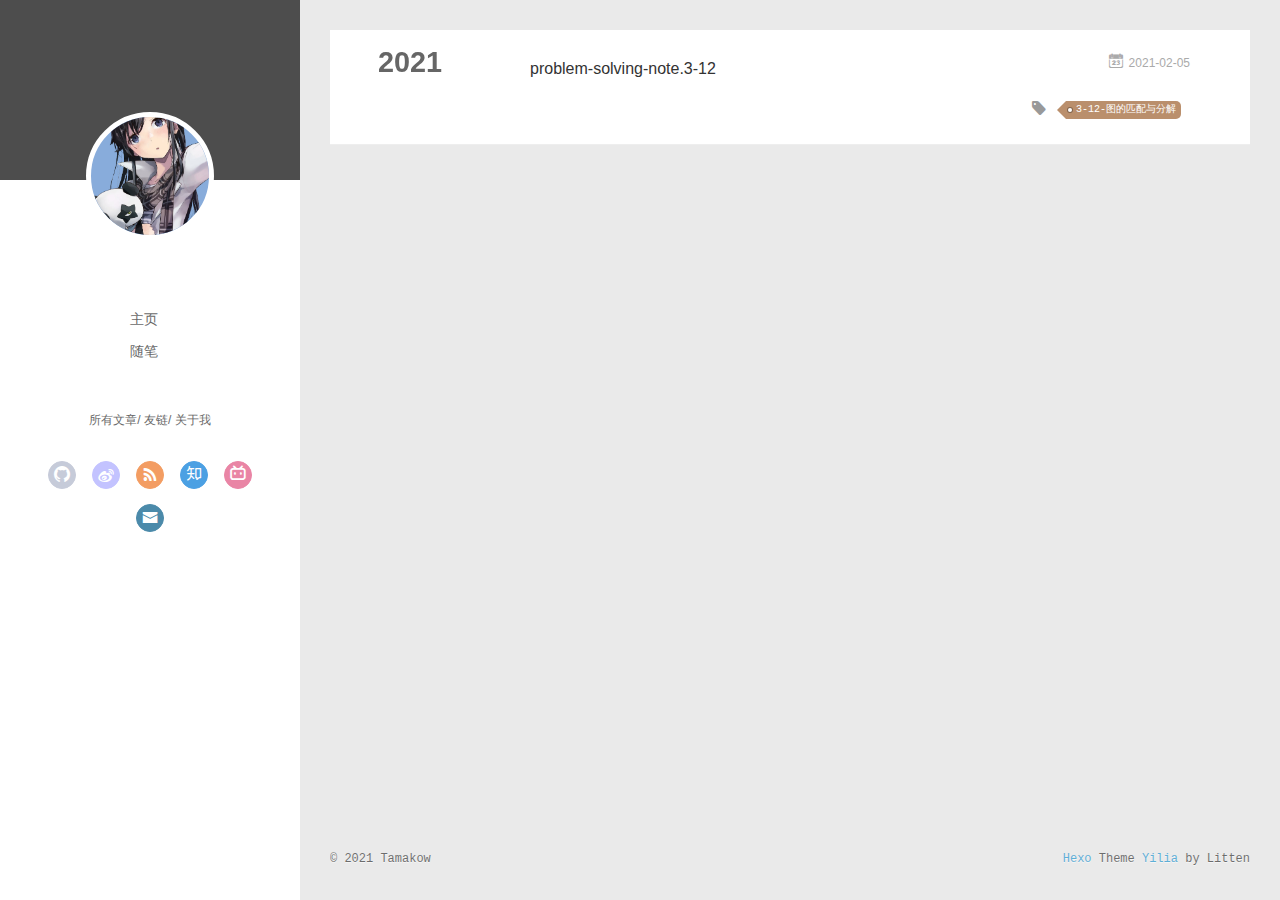
<file: tags/3-12-图的匹配与分解/index.html>
<!DOCTYPE html>
<html>
<head>
  <meta charset="utf-8">
  
  <meta name="renderer" content="webkit">
  <meta http-equiv="X-UA-Compatible" content="IE=edge" >
  <link rel="dns-prefetch" href="http://example.com">
  <title>Tag: 3-12-图的匹配与分解 | Tamakow&#39;s Blog</title>
  <meta name="viewport" content="width=device-width, initial-scale=1, maximum-scale=1">
  <meta property="og:type" content="website">
<meta property="og:title" content="Tamakow&#39;s Blog">
<meta property="og:url" content="http://example.com/tags/3-12-%E5%9B%BE%E7%9A%84%E5%8C%B9%E9%85%8D%E4%B8%8E%E5%88%86%E8%A7%A3/index.html">
<meta property="og:site_name" content="Tamakow&#39;s Blog">
<meta property="og:locale" content="en_US">
<meta property="article:author" content="Tamakow">
<meta name="twitter:card" content="summary">
  
    <link rel="alternative" href="/atom.xml" title="Tamakow&#39;s Blog" type="application/atom+xml">
  
  
    <link rel="icon" href="/assets/img/favicon.ico">
  
  <link rel="stylesheet" type="text/css" href="/./main.0cf68a.css">
  <style type="text/css">
  
    #container.show {
      background: linear-gradient(200deg,#a0cfe4,#e8c37e);
    }
  </style>
  

  

<meta name="generator" content="Hexo 5.3.0"></head>

<body>
  <div id="container" q-class="show:isCtnShow">
    <canvas id="anm-canvas" class="anm-canvas"></canvas>
    <div class="left-col" q-class="show:isShow">
      
<div class="overlay" style="background: #4d4d4d"></div>
<div class="intrude-less">
	<header id="header" class="inner">
		<a href="/" class="profilepic">
			<img src="/assets/img/tamakow.png" class="js-avatar">
		</a>
		<hgroup>
		  <h1 class="header-author"><a href="/"></a></h1>
		</hgroup>
		

		<nav class="header-menu">
			<ul>
			
				<li><a href="/">主页</a></li>
	        
				<li><a href="/tags/%E9%9A%8F%E7%AC%94/">随笔</a></li>
	        
			</ul>
		</nav>
		<nav class="header-smart-menu">
    		
    			
    			<a q-on="click: openSlider(e, 'innerArchive')" href="javascript:void(0)">所有文章</a>
    			
            
    			
    			<a q-on="click: openSlider(e, 'friends')" href="javascript:void(0)">友链</a>
    			
            
    			
    			<a q-on="click: openSlider(e, 'aboutme')" href="javascript:void(0)">关于我</a>
    			
            
		</nav>
		<nav class="header-nav">
			<div class="social">
				
					<a class="github" target="_blank" href="https://github.com/tamakow" title="github"><i class="icon-github"></i></a>
		        
					<a class="weibo" target="_blank" href="#" title="weibo"><i class="icon-weibo"></i></a>
		        
					<a class="rss" target="_blank" href="#" title="rss"><i class="icon-rss"></i></a>
		        
					<a class="zhihu" target="_blank" href="https://www.zhihu.com/people/he-he-99-92-10" title="zhihu"><i class="icon-zhihu"></i></a>
		        
					<a class="bilibili" target="_blank" href="https://space.bilibili.com/320014831" title="bilibili"><i class="icon-bilibili"></i></a>
		        
					<a class="mail" target="_blank" href="/191240080@smail.nju.edu.cn" title="mail"><i class="icon-mail"></i></a>
		        
			</div>
		</nav>
	</header>		
</div>

    </div>
    <div class="mid-col" q-class="show:isShow,hide:isShow|isFalse">
      
<nav id="mobile-nav">
  	<div class="overlay js-overlay" style="background: #4d4d4d"></div>
	<div class="btnctn js-mobile-btnctn">
  		<div class="slider-trigger list" q-on="click: openSlider(e)"><i class="icon icon-sort"></i></div>
	</div>
	<div class="intrude-less">
		<header id="header" class="inner">
			<div class="profilepic">
				<img src="/assets/img/tamakow.png" class="js-avatar">
			</div>
			<hgroup>
			  <h1 class="header-author js-header-author"></h1>
			</hgroup>
			
			
			
				
			
				
			
			
			
			<nav class="header-nav">
				<div class="social">
					
						<a class="github" target="_blank" href="https://github.com/tamakow" title="github"><i class="icon-github"></i></a>
			        
						<a class="weibo" target="_blank" href="#" title="weibo"><i class="icon-weibo"></i></a>
			        
						<a class="rss" target="_blank" href="#" title="rss"><i class="icon-rss"></i></a>
			        
						<a class="zhihu" target="_blank" href="https://www.zhihu.com/people/he-he-99-92-10" title="zhihu"><i class="icon-zhihu"></i></a>
			        
						<a class="bilibili" target="_blank" href="https://space.bilibili.com/320014831" title="bilibili"><i class="icon-bilibili"></i></a>
			        
						<a class="mail" target="_blank" href="/191240080@smail.nju.edu.cn" title="mail"><i class="icon-mail"></i></a>
			        
				</div>
			</nav>

			<nav class="header-menu js-header-menu">
				<ul style="width: 50%">
				
				
					<li style="width: 50%"><a href="/">主页</a></li>
		        
					<li style="width: 50%"><a href="/tags/%E9%9A%8F%E7%AC%94/">随笔</a></li>
		        
				</ul>
			</nav>
		</header>				
	</div>
	<div class="mobile-mask" style="display:none" q-show="isShow"></div>
</nav>

      <div id="wrapper" class="body-wrap">
        <div class="menu-l">
          <div class="canvas-wrap">
            <canvas data-colors="#eaeaea" data-sectionHeight="100" data-contentId="js-content" id="myCanvas1" class="anm-canvas"></canvas>
          </div>
          <div id="js-content" class="content-ll">
            
  
  
    
    
      
      
      <section class="archives-wrap">
        <div class="archive-year-wrap">
          <a href="/archives/2021" class="archive-year">2021</a>
        </div>
        <div class="archives">
    
    <article class="archive-article archive-type-post">
  <div class="archive-article-inner">
    <header class="archive-article-header">
      	<div class="article-meta">
	      	<a href="/2021/02/05/problem-solving-note-3-12/" class="archive-article-date">
  	<time datetime="2021-02-05T11:34:55.000Z" itemprop="datePublished"><i class="icon-calendar icon"></i>2021-02-05</time>
</a>
        </div>
    	 
  
    <h1 itemprop="name">
      <a class="archive-article-title" href="/2021/02/05/problem-solving-note-3-12/">problem-solving-note.3-12</a>
    </h1>
  

        <div class="article-info info-on-right">
          
	<div class="article-tag tagcloud">
		<i class="icon-price-tags icon"></i>
		<ul class="article-tag-list">
			 
        		<li class="article-tag-list-item">
        			<a href="javascript:void(0)" class="js-tag article-tag-list-link color3">3-12-图的匹配与分解</a>
        		</li>
      		
		</ul>
	</div>

          

        </div>
        <div class="clearfix"></div>
    </header>
  </div>
</article>
  
  
    </div></section>
  

    


          </div>
        </div>
      </div>
      <footer id="footer">
  <div class="outer">
    <div id="footer-info">
    	<div class="footer-left">
    		&copy; 2021 Tamakow
    	</div>
      	<div class="footer-right">
      		<a href="http://hexo.io/" target="_blank">Hexo</a>  Theme <a href="https://github.com/litten/hexo-theme-yilia" target="_blank">Yilia</a> by Litten
      	</div>
    </div>
  </div>
</footer>
    </div>
    <script>
	var yiliaConfig = {
		mathjax: true,
		isHome: false,
		isPost: false,
		isArchive: false,
		isTag: true,
		isCategory: false,
		open_in_new: false,
		toc_hide_index: true,
		root: "/",
		innerArchive: true,
		showTags: false
	}
</script>

<script>!function(t){function n(e){if(r[e])return r[e].exports;var i=r[e]={exports:{},id:e,loaded:!1};return t[e].call(i.exports,i,i.exports,n),i.loaded=!0,i.exports}var r={};n.m=t,n.c=r,n.p="./",n(0)}([function(t,n,r){r(195),t.exports=r(191)},function(t,n,r){var e=r(3),i=r(52),o=r(27),u=r(28),c=r(53),f="prototype",a=function(t,n,r){var s,l,h,v,p=t&a.F,d=t&a.G,y=t&a.S,g=t&a.P,b=t&a.B,m=d?e:y?e[n]||(e[n]={}):(e[n]||{})[f],x=d?i:i[n]||(i[n]={}),w=x[f]||(x[f]={});d&&(r=n);for(s in r)l=!p&&m&&void 0!==m[s],h=(l?m:r)[s],v=b&&l?c(h,e):g&&"function"==typeof h?c(Function.call,h):h,m&&u(m,s,h,t&a.U),x[s]!=h&&o(x,s,v),g&&w[s]!=h&&(w[s]=h)};e.core=i,a.F=1,a.G=2,a.S=4,a.P=8,a.B=16,a.W=32,a.U=64,a.R=128,t.exports=a},function(t,n,r){var e=r(6);t.exports=function(t){if(!e(t))throw TypeError(t+" is not an object!");return t}},function(t,n){var r=t.exports="undefined"!=typeof window&&window.Math==Math?window:"undefined"!=typeof self&&self.Math==Math?self:Function("return this")();"number"==typeof __g&&(__g=r)},function(t,n){t.exports=function(t){try{return!!t()}catch(t){return!0}}},function(t,n){var r=t.exports="undefined"!=typeof window&&window.Math==Math?window:"undefined"!=typeof self&&self.Math==Math?self:Function("return this")();"number"==typeof __g&&(__g=r)},function(t,n){t.exports=function(t){return"object"==typeof t?null!==t:"function"==typeof t}},function(t,n,r){var e=r(126)("wks"),i=r(76),o=r(3).Symbol,u="function"==typeof o;(t.exports=function(t){return e[t]||(e[t]=u&&o[t]||(u?o:i)("Symbol."+t))}).store=e},function(t,n){var r={}.hasOwnProperty;t.exports=function(t,n){return r.call(t,n)}},function(t,n,r){var e=r(94),i=r(33);t.exports=function(t){return e(i(t))}},function(t,n,r){t.exports=!r(4)(function(){return 7!=Object.defineProperty({},"a",{get:function(){return 7}}).a})},function(t,n,r){var e=r(2),i=r(167),o=r(50),u=Object.defineProperty;n.f=r(10)?Object.defineProperty:function(t,n,r){if(e(t),n=o(n,!0),e(r),i)try{return u(t,n,r)}catch(t){}if("get"in r||"set"in r)throw TypeError("Accessors not supported!");return"value"in r&&(t[n]=r.value),t}},function(t,n,r){t.exports=!r(18)(function(){return 7!=Object.defineProperty({},"a",{get:function(){return 7}}).a})},function(t,n,r){var e=r(14),i=r(22);t.exports=r(12)?function(t,n,r){return e.f(t,n,i(1,r))}:function(t,n,r){return t[n]=r,t}},function(t,n,r){var e=r(20),i=r(58),o=r(42),u=Object.defineProperty;n.f=r(12)?Object.defineProperty:function(t,n,r){if(e(t),n=o(n,!0),e(r),i)try{return u(t,n,r)}catch(t){}if("get"in r||"set"in r)throw TypeError("Accessors not supported!");return"value"in r&&(t[n]=r.value),t}},function(t,n,r){var e=r(40)("wks"),i=r(23),o=r(5).Symbol,u="function"==typeof o;(t.exports=function(t){return e[t]||(e[t]=u&&o[t]||(u?o:i)("Symbol."+t))}).store=e},function(t,n,r){var e=r(67),i=Math.min;t.exports=function(t){return t>0?i(e(t),9007199254740991):0}},function(t,n,r){var e=r(46);t.exports=function(t){return Object(e(t))}},function(t,n){t.exports=function(t){try{return!!t()}catch(t){return!0}}},function(t,n,r){var e=r(63),i=r(34);t.exports=Object.keys||function(t){return e(t,i)}},function(t,n,r){var e=r(21);t.exports=function(t){if(!e(t))throw TypeError(t+" is not an object!");return t}},function(t,n){t.exports=function(t){return"object"==typeof t?null!==t:"function"==typeof t}},function(t,n){t.exports=function(t,n){return{enumerable:!(1&t),configurable:!(2&t),writable:!(4&t),value:n}}},function(t,n){var r=0,e=Math.random();t.exports=function(t){return"Symbol(".concat(void 0===t?"":t,")_",(++r+e).toString(36))}},function(t,n){var r={}.hasOwnProperty;t.exports=function(t,n){return r.call(t,n)}},function(t,n){var r=t.exports={version:"2.4.0"};"number"==typeof __e&&(__e=r)},function(t,n){t.exports=function(t){if("function"!=typeof t)throw TypeError(t+" is not a function!");return t}},function(t,n,r){var e=r(11),i=r(66);t.exports=r(10)?function(t,n,r){return e.f(t,n,i(1,r))}:function(t,n,r){return t[n]=r,t}},function(t,n,r){var e=r(3),i=r(27),o=r(24),u=r(76)("src"),c="toString",f=Function[c],a=(""+f).split(c);r(52).inspectSource=function(t){return f.call(t)},(t.exports=function(t,n,r,c){var f="function"==typeof r;f&&(o(r,"name")||i(r,"name",n)),t[n]!==r&&(f&&(o(r,u)||i(r,u,t[n]?""+t[n]:a.join(String(n)))),t===e?t[n]=r:c?t[n]?t[n]=r:i(t,n,r):(delete t[n],i(t,n,r)))})(Function.prototype,c,function(){return"function"==typeof this&&this[u]||f.call(this)})},function(t,n,r){var e=r(1),i=r(4),o=r(46),u=function(t,n,r,e){var i=String(o(t)),u="<"+n;return""!==r&&(u+=" "+r+'="'+String(e).replace(/"/g,"&quot;")+'"'),u+">"+i+"</"+n+">"};t.exports=function(t,n){var r={};r[t]=n(u),e(e.P+e.F*i(function(){var n=""[t]('"');return n!==n.toLowerCase()||n.split('"').length>3}),"String",r)}},function(t,n,r){var e=r(115),i=r(46);t.exports=function(t){return e(i(t))}},function(t,n,r){var e=r(116),i=r(66),o=r(30),u=r(50),c=r(24),f=r(167),a=Object.getOwnPropertyDescriptor;n.f=r(10)?a:function(t,n){if(t=o(t),n=u(n,!0),f)try{return a(t,n)}catch(t){}if(c(t,n))return i(!e.f.call(t,n),t[n])}},function(t,n,r){var e=r(24),i=r(17),o=r(145)("IE_PROTO"),u=Object.prototype;t.exports=Object.getPrototypeOf||function(t){return t=i(t),e(t,o)?t[o]:"function"==typeof t.constructor&&t instanceof t.constructor?t.constructor.prototype:t instanceof Object?u:null}},function(t,n){t.exports=function(t){if(void 0==t)throw TypeError("Can't call method on  "+t);return t}},function(t,n){t.exports="constructor,hasOwnProperty,isPrototypeOf,propertyIsEnumerable,toLocaleString,toString,valueOf".split(",")},function(t,n){t.exports={}},function(t,n){t.exports=!0},function(t,n){n.f={}.propertyIsEnumerable},function(t,n,r){var e=r(14).f,i=r(8),o=r(15)("toStringTag");t.exports=function(t,n,r){t&&!i(t=r?t:t.prototype,o)&&e(t,o,{configurable:!0,value:n})}},function(t,n,r){var e=r(40)("keys"),i=r(23);t.exports=function(t){return e[t]||(e[t]=i(t))}},function(t,n,r){var e=r(5),i="__core-js_shared__",o=e[i]||(e[i]={});t.exports=function(t){return o[t]||(o[t]={})}},function(t,n){var r=Math.ceil,e=Math.floor;t.exports=function(t){return isNaN(t=+t)?0:(t>0?e:r)(t)}},function(t,n,r){var e=r(21);t.exports=function(t,n){if(!e(t))return t;var r,i;if(n&&"function"==typeof(r=t.toString)&&!e(i=r.call(t)))return i;if("function"==typeof(r=t.valueOf)&&!e(i=r.call(t)))return i;if(!n&&"function"==typeof(r=t.toString)&&!e(i=r.call(t)))return i;throw TypeError("Can't convert object to primitive value")}},function(t,n,r){var e=r(5),i=r(25),o=r(36),u=r(44),c=r(14).f;t.exports=function(t){var n=i.Symbol||(i.Symbol=o?{}:e.Symbol||{});"_"==t.charAt(0)||t in n||c(n,t,{value:u.f(t)})}},function(t,n,r){n.f=r(15)},function(t,n){var r={}.toString;t.exports=function(t){return r.call(t).slice(8,-1)}},function(t,n){t.exports=function(t){if(void 0==t)throw TypeError("Can't call method on  "+t);return t}},function(t,n,r){var e=r(4);t.exports=function(t,n){return!!t&&e(function(){n?t.call(null,function(){},1):t.call(null)})}},function(t,n,r){var e=r(53),i=r(115),o=r(17),u=r(16),c=r(203);t.exports=function(t,n){var r=1==t,f=2==t,a=3==t,s=4==t,l=6==t,h=5==t||l,v=n||c;return function(n,c,p){for(var d,y,g=o(n),b=i(g),m=e(c,p,3),x=u(b.length),w=0,S=r?v(n,x):f?v(n,0):void 0;x>w;w++)if((h||w in b)&&(d=b[w],y=m(d,w,g),t))if(r)S[w]=y;else if(y)switch(t){case 3:return!0;case 5:return d;case 6:return w;case 2:S.push(d)}else if(s)return!1;return l?-1:a||s?s:S}}},function(t,n,r){var e=r(1),i=r(52),o=r(4);t.exports=function(t,n){var r=(i.Object||{})[t]||Object[t],u={};u[t]=n(r),e(e.S+e.F*o(function(){r(1)}),"Object",u)}},function(t,n,r){var e=r(6);t.exports=function(t,n){if(!e(t))return t;var r,i;if(n&&"function"==typeof(r=t.toString)&&!e(i=r.call(t)))return i;if("function"==typeof(r=t.valueOf)&&!e(i=r.call(t)))return i;if(!n&&"function"==typeof(r=t.toString)&&!e(i=r.call(t)))return i;throw TypeError("Can't convert object to primitive value")}},function(t,n,r){var e=r(5),i=r(25),o=r(91),u=r(13),c="prototype",f=function(t,n,r){var a,s,l,h=t&f.F,v=t&f.G,p=t&f.S,d=t&f.P,y=t&f.B,g=t&f.W,b=v?i:i[n]||(i[n]={}),m=b[c],x=v?e:p?e[n]:(e[n]||{})[c];v&&(r=n);for(a in r)(s=!h&&x&&void 0!==x[a])&&a in b||(l=s?x[a]:r[a],b[a]=v&&"function"!=typeof x[a]?r[a]:y&&s?o(l,e):g&&x[a]==l?function(t){var n=function(n,r,e){if(this instanceof t){switch(arguments.length){case 0:return new t;case 1:return new t(n);case 2:return new t(n,r)}return new t(n,r,e)}return t.apply(this,arguments)};return n[c]=t[c],n}(l):d&&"function"==typeof l?o(Function.call,l):l,d&&((b.virtual||(b.virtual={}))[a]=l,t&f.R&&m&&!m[a]&&u(m,a,l)))};f.F=1,f.G=2,f.S=4,f.P=8,f.B=16,f.W=32,f.U=64,f.R=128,t.exports=f},function(t,n){var r=t.exports={version:"2.4.0"};"number"==typeof __e&&(__e=r)},function(t,n,r){var e=r(26);t.exports=function(t,n,r){if(e(t),void 0===n)return t;switch(r){case 1:return function(r){return t.call(n,r)};case 2:return function(r,e){return t.call(n,r,e)};case 3:return function(r,e,i){return t.call(n,r,e,i)}}return function(){return t.apply(n,arguments)}}},function(t,n,r){var e=r(183),i=r(1),o=r(126)("metadata"),u=o.store||(o.store=new(r(186))),c=function(t,n,r){var i=u.get(t);if(!i){if(!r)return;u.set(t,i=new e)}var o=i.get(n);if(!o){if(!r)return;i.set(n,o=new e)}return o},f=function(t,n,r){var e=c(n,r,!1);return void 0!==e&&e.has(t)},a=function(t,n,r){var e=c(n,r,!1);return void 0===e?void 0:e.get(t)},s=function(t,n,r,e){c(r,e,!0).set(t,n)},l=function(t,n){var r=c(t,n,!1),e=[];return r&&r.forEach(function(t,n){e.push(n)}),e},h=function(t){return void 0===t||"symbol"==typeof t?t:String(t)},v=function(t){i(i.S,"Reflect",t)};t.exports={store:u,map:c,has:f,get:a,set:s,keys:l,key:h,exp:v}},function(t,n,r){"use strict";if(r(10)){var e=r(69),i=r(3),o=r(4),u=r(1),c=r(127),f=r(152),a=r(53),s=r(68),l=r(66),h=r(27),v=r(73),p=r(67),d=r(16),y=r(75),g=r(50),b=r(24),m=r(180),x=r(114),w=r(6),S=r(17),_=r(137),O=r(70),E=r(32),P=r(71).f,j=r(154),F=r(76),M=r(7),A=r(48),N=r(117),T=r(146),I=r(155),k=r(80),L=r(123),R=r(74),C=r(130),D=r(160),U=r(11),W=r(31),G=U.f,B=W.f,V=i.RangeError,z=i.TypeError,q=i.Uint8Array,K="ArrayBuffer",J="Shared"+K,Y="BYTES_PER_ELEMENT",H="prototype",$=Array[H],X=f.ArrayBuffer,Q=f.DataView,Z=A(0),tt=A(2),nt=A(3),rt=A(4),et=A(5),it=A(6),ot=N(!0),ut=N(!1),ct=I.values,ft=I.keys,at=I.entries,st=$.lastIndexOf,lt=$.reduce,ht=$.reduceRight,vt=$.join,pt=$.sort,dt=$.slice,yt=$.toString,gt=$.toLocaleString,bt=M("iterator"),mt=M("toStringTag"),xt=F("typed_constructor"),wt=F("def_constructor"),St=c.CONSTR,_t=c.TYPED,Ot=c.VIEW,Et="Wrong length!",Pt=A(1,function(t,n){return Tt(T(t,t[wt]),n)}),jt=o(function(){return 1===new q(new Uint16Array([1]).buffer)[0]}),Ft=!!q&&!!q[H].set&&o(function(){new q(1).set({})}),Mt=function(t,n){if(void 0===t)throw z(Et);var r=+t,e=d(t);if(n&&!m(r,e))throw V(Et);return e},At=function(t,n){var r=p(t);if(r<0||r%n)throw V("Wrong offset!");return r},Nt=function(t){if(w(t)&&_t in t)return t;throw z(t+" is not a typed array!")},Tt=function(t,n){if(!(w(t)&&xt in t))throw z("It is not a typed array constructor!");return new t(n)},It=function(t,n){return kt(T(t,t[wt]),n)},kt=function(t,n){for(var r=0,e=n.length,i=Tt(t,e);e>r;)i[r]=n[r++];return i},Lt=function(t,n,r){G(t,n,{get:function(){return this._d[r]}})},Rt=function(t){var n,r,e,i,o,u,c=S(t),f=arguments.length,s=f>1?arguments[1]:void 0,l=void 0!==s,h=j(c);if(void 0!=h&&!_(h)){for(u=h.call(c),e=[],n=0;!(o=u.next()).done;n++)e.push(o.value);c=e}for(l&&f>2&&(s=a(s,arguments[2],2)),n=0,r=d(c.length),i=Tt(this,r);r>n;n++)i[n]=l?s(c[n],n):c[n];return i},Ct=function(){for(var t=0,n=arguments.length,r=Tt(this,n);n>t;)r[t]=arguments[t++];return r},Dt=!!q&&o(function(){gt.call(new q(1))}),Ut=function(){return gt.apply(Dt?dt.call(Nt(this)):Nt(this),arguments)},Wt={copyWithin:function(t,n){return D.call(Nt(this),t,n,arguments.length>2?arguments[2]:void 0)},every:function(t){return rt(Nt(this),t,arguments.length>1?arguments[1]:void 0)},fill:function(t){return C.apply(Nt(this),arguments)},filter:function(t){return It(this,tt(Nt(this),t,arguments.length>1?arguments[1]:void 0))},find:function(t){return et(Nt(this),t,arguments.length>1?arguments[1]:void 0)},findIndex:function(t){return it(Nt(this),t,arguments.length>1?arguments[1]:void 0)},forEach:function(t){Z(Nt(this),t,arguments.length>1?arguments[1]:void 0)},indexOf:function(t){return ut(Nt(this),t,arguments.length>1?arguments[1]:void 0)},includes:function(t){return ot(Nt(this),t,arguments.length>1?arguments[1]:void 0)},join:function(t){return vt.apply(Nt(this),arguments)},lastIndexOf:function(t){return st.apply(Nt(this),arguments)},map:function(t){return Pt(Nt(this),t,arguments.length>1?arguments[1]:void 0)},reduce:function(t){return lt.apply(Nt(this),arguments)},reduceRight:function(t){return ht.apply(Nt(this),arguments)},reverse:function(){for(var t,n=this,r=Nt(n).length,e=Math.floor(r/2),i=0;i<e;)t=n[i],n[i++]=n[--r],n[r]=t;return n},some:function(t){return nt(Nt(this),t,arguments.length>1?arguments[1]:void 0)},sort:function(t){return pt.call(Nt(this),t)},subarray:function(t,n){var r=Nt(this),e=r.length,i=y(t,e);return new(T(r,r[wt]))(r.buffer,r.byteOffset+i*r.BYTES_PER_ELEMENT,d((void 0===n?e:y(n,e))-i))}},Gt=function(t,n){return It(this,dt.call(Nt(this),t,n))},Bt=function(t){Nt(this);var n=At(arguments[1],1),r=this.length,e=S(t),i=d(e.length),o=0;if(i+n>r)throw V(Et);for(;o<i;)this[n+o]=e[o++]},Vt={entries:function(){return at.call(Nt(this))},keys:function(){return ft.call(Nt(this))},values:function(){return ct.call(Nt(this))}},zt=function(t,n){return w(t)&&t[_t]&&"symbol"!=typeof n&&n in t&&String(+n)==String(n)},qt=function(t,n){return zt(t,n=g(n,!0))?l(2,t[n]):B(t,n)},Kt=function(t,n,r){return!(zt(t,n=g(n,!0))&&w(r)&&b(r,"value"))||b(r,"get")||b(r,"set")||r.configurable||b(r,"writable")&&!r.writable||b(r,"enumerable")&&!r.enumerable?G(t,n,r):(t[n]=r.value,t)};St||(W.f=qt,U.f=Kt),u(u.S+u.F*!St,"Object",{getOwnPropertyDescriptor:qt,defineProperty:Kt}),o(function(){yt.call({})})&&(yt=gt=function(){return vt.call(this)});var Jt=v({},Wt);v(Jt,Vt),h(Jt,bt,Vt.values),v(Jt,{slice:Gt,set:Bt,constructor:function(){},toString:yt,toLocaleString:Ut}),Lt(Jt,"buffer","b"),Lt(Jt,"byteOffset","o"),Lt(Jt,"byteLength","l"),Lt(Jt,"length","e"),G(Jt,mt,{get:function(){return this[_t]}}),t.exports=function(t,n,r,f){f=!!f;var a=t+(f?"Clamped":"")+"Array",l="Uint8Array"!=a,v="get"+t,p="set"+t,y=i[a],g=y||{},b=y&&E(y),m=!y||!c.ABV,S={},_=y&&y[H],j=function(t,r){var e=t._d;return e.v[v](r*n+e.o,jt)},F=function(t,r,e){var i=t._d;f&&(e=(e=Math.round(e))<0?0:e>255?255:255&e),i.v[p](r*n+i.o,e,jt)},M=function(t,n){G(t,n,{get:function(){return j(this,n)},set:function(t){return F(this,n,t)},enumerable:!0})};m?(y=r(function(t,r,e,i){s(t,y,a,"_d");var o,u,c,f,l=0,v=0;if(w(r)){if(!(r instanceof X||(f=x(r))==K||f==J))return _t in r?kt(y,r):Rt.call(y,r);o=r,v=At(e,n);var p=r.byteLength;if(void 0===i){if(p%n)throw V(Et);if((u=p-v)<0)throw V(Et)}else if((u=d(i)*n)+v>p)throw V(Et);c=u/n}else c=Mt(r,!0),u=c*n,o=new X(u);for(h(t,"_d",{b:o,o:v,l:u,e:c,v:new Q(o)});l<c;)M(t,l++)}),_=y[H]=O(Jt),h(_,"constructor",y)):L(function(t){new y(null),new y(t)},!0)||(y=r(function(t,r,e,i){s(t,y,a);var o;return w(r)?r instanceof X||(o=x(r))==K||o==J?void 0!==i?new g(r,At(e,n),i):void 0!==e?new g(r,At(e,n)):new g(r):_t in r?kt(y,r):Rt.call(y,r):new g(Mt(r,l))}),Z(b!==Function.prototype?P(g).concat(P(b)):P(g),function(t){t in y||h(y,t,g[t])}),y[H]=_,e||(_.constructor=y));var A=_[bt],N=!!A&&("values"==A.name||void 0==A.name),T=Vt.values;h(y,xt,!0),h(_,_t,a),h(_,Ot,!0),h(_,wt,y),(f?new y(1)[mt]==a:mt in _)||G(_,mt,{get:function(){return a}}),S[a]=y,u(u.G+u.W+u.F*(y!=g),S),u(u.S,a,{BYTES_PER_ELEMENT:n,from:Rt,of:Ct}),Y in _||h(_,Y,n),u(u.P,a,Wt),R(a),u(u.P+u.F*Ft,a,{set:Bt}),u(u.P+u.F*!N,a,Vt),u(u.P+u.F*(_.toString!=yt),a,{toString:yt}),u(u.P+u.F*o(function(){new y(1).slice()}),a,{slice:Gt}),u(u.P+u.F*(o(function(){return[1,2].toLocaleString()!=new y([1,2]).toLocaleString()})||!o(function(){_.toLocaleString.call([1,2])})),a,{toLocaleString:Ut}),k[a]=N?A:T,e||N||h(_,bt,T)}}else t.exports=function(){}},function(t,n){var r={}.toString;t.exports=function(t){return r.call(t).slice(8,-1)}},function(t,n,r){var e=r(21),i=r(5).document,o=e(i)&&e(i.createElement);t.exports=function(t){return o?i.createElement(t):{}}},function(t,n,r){t.exports=!r(12)&&!r(18)(function(){return 7!=Object.defineProperty(r(57)("div"),"a",{get:function(){return 7}}).a})},function(t,n,r){"use strict";var e=r(36),i=r(51),o=r(64),u=r(13),c=r(8),f=r(35),a=r(96),s=r(38),l=r(103),h=r(15)("iterator"),v=!([].keys&&"next"in[].keys()),p="keys",d="values",y=function(){return this};t.exports=function(t,n,r,g,b,m,x){a(r,n,g);var w,S,_,O=function(t){if(!v&&t in F)return F[t];switch(t){case p:case d:return function(){return new r(this,t)}}return function(){return new r(this,t)}},E=n+" Iterator",P=b==d,j=!1,F=t.prototype,M=F[h]||F["@@iterator"]||b&&F[b],A=M||O(b),N=b?P?O("entries"):A:void 0,T="Array"==n?F.entries||M:M;if(T&&(_=l(T.call(new t)))!==Object.prototype&&(s(_,E,!0),e||c(_,h)||u(_,h,y)),P&&M&&M.name!==d&&(j=!0,A=function(){return M.call(this)}),e&&!x||!v&&!j&&F[h]||u(F,h,A),f[n]=A,f[E]=y,b)if(w={values:P?A:O(d),keys:m?A:O(p),entries:N},x)for(S in w)S in F||o(F,S,w[S]);else i(i.P+i.F*(v||j),n,w);return w}},function(t,n,r){var e=r(20),i=r(100),o=r(34),u=r(39)("IE_PROTO"),c=function(){},f="prototype",a=function(){var t,n=r(57)("iframe"),e=o.length;for(n.style.display="none",r(93).appendChild(n),n.src="javascript:",t=n.contentWindow.document,t.open(),t.write("<script>document.F=Object<\/script>"),t.close(),a=t.F;e--;)delete a[f][o[e]];return a()};t.exports=Object.create||function(t,n){var r;return null!==t?(c[f]=e(t),r=new c,c[f]=null,r[u]=t):r=a(),void 0===n?r:i(r,n)}},function(t,n,r){var e=r(63),i=r(34).concat("length","prototype");n.f=Object.getOwnPropertyNames||function(t){return e(t,i)}},function(t,n){n.f=Object.getOwnPropertySymbols},function(t,n,r){var e=r(8),i=r(9),o=r(90)(!1),u=r(39)("IE_PROTO");t.exports=function(t,n){var r,c=i(t),f=0,a=[];for(r in c)r!=u&&e(c,r)&&a.push(r);for(;n.length>f;)e(c,r=n[f++])&&(~o(a,r)||a.push(r));return a}},function(t,n,r){t.exports=r(13)},function(t,n,r){var e=r(76)("meta"),i=r(6),o=r(24),u=r(11).f,c=0,f=Object.isExtensible||function(){return!0},a=!r(4)(function(){return f(Object.preventExtensions({}))}),s=function(t){u(t,e,{value:{i:"O"+ ++c,w:{}}})},l=function(t,n){if(!i(t))return"symbol"==typeof t?t:("string"==typeof t?"S":"P")+t;if(!o(t,e)){if(!f(t))return"F";if(!n)return"E";s(t)}return t[e].i},h=function(t,n){if(!o(t,e)){if(!f(t))return!0;if(!n)return!1;s(t)}return t[e].w},v=function(t){return a&&p.NEED&&f(t)&&!o(t,e)&&s(t),t},p=t.exports={KEY:e,NEED:!1,fastKey:l,getWeak:h,onFreeze:v}},function(t,n){t.exports=function(t,n){return{enumerable:!(1&t),configurable:!(2&t),writable:!(4&t),value:n}}},function(t,n){var r=Math.ceil,e=Math.floor;t.exports=function(t){return isNaN(t=+t)?0:(t>0?e:r)(t)}},function(t,n){t.exports=function(t,n,r,e){if(!(t instanceof n)||void 0!==e&&e in t)throw TypeError(r+": incorrect invocation!");return t}},function(t,n){t.exports=!1},function(t,n,r){var e=r(2),i=r(173),o=r(133),u=r(145)("IE_PROTO"),c=function(){},f="prototype",a=function(){var t,n=r(132)("iframe"),e=o.length;for(n.style.display="none",r(135).appendChild(n),n.src="javascript:",t=n.contentWindow.document,t.open(),t.write("<script>document.F=Object<\/script>"),t.close(),a=t.F;e--;)delete a[f][o[e]];return a()};t.exports=Object.create||function(t,n){var r;return null!==t?(c[f]=e(t),r=new c,c[f]=null,r[u]=t):r=a(),void 0===n?r:i(r,n)}},function(t,n,r){var e=r(175),i=r(133).concat("length","prototype");n.f=Object.getOwnPropertyNames||function(t){return e(t,i)}},function(t,n,r){var e=r(175),i=r(133);t.exports=Object.keys||function(t){return e(t,i)}},function(t,n,r){var e=r(28);t.exports=function(t,n,r){for(var i in n)e(t,i,n[i],r);return t}},function(t,n,r){"use strict";var e=r(3),i=r(11),o=r(10),u=r(7)("species");t.exports=function(t){var n=e[t];o&&n&&!n[u]&&i.f(n,u,{configurable:!0,get:function(){return this}})}},function(t,n,r){var e=r(67),i=Math.max,o=Math.min;t.exports=function(t,n){return t=e(t),t<0?i(t+n,0):o(t,n)}},function(t,n){var r=0,e=Math.random();t.exports=function(t){return"Symbol(".concat(void 0===t?"":t,")_",(++r+e).toString(36))}},function(t,n,r){var e=r(33);t.exports=function(t){return Object(e(t))}},function(t,n,r){var e=r(7)("unscopables"),i=Array.prototype;void 0==i[e]&&r(27)(i,e,{}),t.exports=function(t){i[e][t]=!0}},function(t,n,r){var e=r(53),i=r(169),o=r(137),u=r(2),c=r(16),f=r(154),a={},s={},n=t.exports=function(t,n,r,l,h){var v,p,d,y,g=h?function(){return t}:f(t),b=e(r,l,n?2:1),m=0;if("function"!=typeof g)throw TypeError(t+" is not iterable!");if(o(g)){for(v=c(t.length);v>m;m++)if((y=n?b(u(p=t[m])[0],p[1]):b(t[m]))===a||y===s)return y}else for(d=g.call(t);!(p=d.next()).done;)if((y=i(d,b,p.value,n))===a||y===s)return y};n.BREAK=a,n.RETURN=s},function(t,n){t.exports={}},function(t,n,r){var e=r(11).f,i=r(24),o=r(7)("toStringTag");t.exports=function(t,n,r){t&&!i(t=r?t:t.prototype,o)&&e(t,o,{configurable:!0,value:n})}},function(t,n,r){var e=r(1),i=r(46),o=r(4),u=r(150),c="["+u+"]",f="​",a=RegExp("^"+c+c+"*"),s=RegExp(c+c+"*$"),l=function(t,n,r){var i={},c=o(function(){return!!u[t]()||f[t]()!=f}),a=i[t]=c?n(h):u[t];r&&(i[r]=a),e(e.P+e.F*c,"String",i)},h=l.trim=function(t,n){return t=String(i(t)),1&n&&(t=t.replace(a,"")),2&n&&(t=t.replace(s,"")),t};t.exports=l},function(t,n,r){t.exports={default:r(86),__esModule:!0}},function(t,n,r){t.exports={default:r(87),__esModule:!0}},function(t,n,r){"use strict";function e(t){return t&&t.__esModule?t:{default:t}}n.__esModule=!0;var i=r(84),o=e(i),u=r(83),c=e(u),f="function"==typeof c.default&&"symbol"==typeof o.default?function(t){return typeof t}:function(t){return t&&"function"==typeof c.default&&t.constructor===c.default&&t!==c.default.prototype?"symbol":typeof t};n.default="function"==typeof c.default&&"symbol"===f(o.default)?function(t){return void 0===t?"undefined":f(t)}:function(t){return t&&"function"==typeof c.default&&t.constructor===c.default&&t!==c.default.prototype?"symbol":void 0===t?"undefined":f(t)}},function(t,n,r){r(110),r(108),r(111),r(112),t.exports=r(25).Symbol},function(t,n,r){r(109),r(113),t.exports=r(44).f("iterator")},function(t,n){t.exports=function(t){if("function"!=typeof t)throw TypeError(t+" is not a function!");return t}},function(t,n){t.exports=function(){}},function(t,n,r){var e=r(9),i=r(106),o=r(105);t.exports=function(t){return function(n,r,u){var c,f=e(n),a=i(f.length),s=o(u,a);if(t&&r!=r){for(;a>s;)if((c=f[s++])!=c)return!0}else for(;a>s;s++)if((t||s in f)&&f[s]===r)return t||s||0;return!t&&-1}}},function(t,n,r){var e=r(88);t.exports=function(t,n,r){if(e(t),void 0===n)return t;switch(r){case 1:return function(r){return t.call(n,r)};case 2:return function(r,e){return t.call(n,r,e)};case 3:return function(r,e,i){return t.call(n,r,e,i)}}return function(){return t.apply(n,arguments)}}},function(t,n,r){var e=r(19),i=r(62),o=r(37);t.exports=function(t){var n=e(t),r=i.f;if(r)for(var u,c=r(t),f=o.f,a=0;c.length>a;)f.call(t,u=c[a++])&&n.push(u);return n}},function(t,n,r){t.exports=r(5).document&&document.documentElement},function(t,n,r){var e=r(56);t.exports=Object("z").propertyIsEnumerable(0)?Object:function(t){return"String"==e(t)?t.split(""):Object(t)}},function(t,n,r){var e=r(56);t.exports=Array.isArray||function(t){return"Array"==e(t)}},function(t,n,r){"use strict";var e=r(60),i=r(22),o=r(38),u={};r(13)(u,r(15)("iterator"),function(){return this}),t.exports=function(t,n,r){t.prototype=e(u,{next:i(1,r)}),o(t,n+" Iterator")}},function(t,n){t.exports=function(t,n){return{value:n,done:!!t}}},function(t,n,r){var e=r(19),i=r(9);t.exports=function(t,n){for(var r,o=i(t),u=e(o),c=u.length,f=0;c>f;)if(o[r=u[f++]]===n)return r}},function(t,n,r){var e=r(23)("meta"),i=r(21),o=r(8),u=r(14).f,c=0,f=Object.isExtensible||function(){return!0},a=!r(18)(function(){return f(Object.preventExtensions({}))}),s=function(t){u(t,e,{value:{i:"O"+ ++c,w:{}}})},l=function(t,n){if(!i(t))return"symbol"==typeof t?t:("string"==typeof t?"S":"P")+t;if(!o(t,e)){if(!f(t))return"F";if(!n)return"E";s(t)}return t[e].i},h=function(t,n){if(!o(t,e)){if(!f(t))return!0;if(!n)return!1;s(t)}return t[e].w},v=function(t){return a&&p.NEED&&f(t)&&!o(t,e)&&s(t),t},p=t.exports={KEY:e,NEED:!1,fastKey:l,getWeak:h,onFreeze:v}},function(t,n,r){var e=r(14),i=r(20),o=r(19);t.exports=r(12)?Object.defineProperties:function(t,n){i(t);for(var r,u=o(n),c=u.length,f=0;c>f;)e.f(t,r=u[f++],n[r]);return t}},function(t,n,r){var e=r(37),i=r(22),o=r(9),u=r(42),c=r(8),f=r(58),a=Object.getOwnPropertyDescriptor;n.f=r(12)?a:function(t,n){if(t=o(t),n=u(n,!0),f)try{return a(t,n)}catch(t){}if(c(t,n))return i(!e.f.call(t,n),t[n])}},function(t,n,r){var e=r(9),i=r(61).f,o={}.toString,u="object"==typeof window&&window&&Object.getOwnPropertyNames?Object.getOwnPropertyNames(window):[],c=function(t){try{return i(t)}catch(t){return u.slice()}};t.exports.f=function(t){return u&&"[object Window]"==o.call(t)?c(t):i(e(t))}},function(t,n,r){var e=r(8),i=r(77),o=r(39)("IE_PROTO"),u=Object.prototype;t.exports=Object.getPrototypeOf||function(t){return t=i(t),e(t,o)?t[o]:"function"==typeof t.constructor&&t instanceof t.constructor?t.constructor.prototype:t instanceof Object?u:null}},function(t,n,r){var e=r(41),i=r(33);t.exports=function(t){return function(n,r){var o,u,c=String(i(n)),f=e(r),a=c.length;return f<0||f>=a?t?"":void 0:(o=c.charCodeAt(f),o<55296||o>56319||f+1===a||(u=c.charCodeAt(f+1))<56320||u>57343?t?c.charAt(f):o:t?c.slice(f,f+2):u-56320+(o-55296<<10)+65536)}}},function(t,n,r){var e=r(41),i=Math.max,o=Math.min;t.exports=function(t,n){return t=e(t),t<0?i(t+n,0):o(t,n)}},function(t,n,r){var e=r(41),i=Math.min;t.exports=function(t){return t>0?i(e(t),9007199254740991):0}},function(t,n,r){"use strict";var e=r(89),i=r(97),o=r(35),u=r(9);t.exports=r(59)(Array,"Array",function(t,n){this._t=u(t),this._i=0,this._k=n},function(){var t=this._t,n=this._k,r=this._i++;return!t||r>=t.length?(this._t=void 0,i(1)):"keys"==n?i(0,r):"values"==n?i(0,t[r]):i(0,[r,t[r]])},"values"),o.Arguments=o.Array,e("keys"),e("values"),e("entries")},function(t,n){},function(t,n,r){"use strict";var e=r(104)(!0);r(59)(String,"String",function(t){this._t=String(t),this._i=0},function(){var t,n=this._t,r=this._i;return r>=n.length?{value:void 0,done:!0}:(t=e(n,r),this._i+=t.length,{value:t,done:!1})})},function(t,n,r){"use strict";var e=r(5),i=r(8),o=r(12),u=r(51),c=r(64),f=r(99).KEY,a=r(18),s=r(40),l=r(38),h=r(23),v=r(15),p=r(44),d=r(43),y=r(98),g=r(92),b=r(95),m=r(20),x=r(9),w=r(42),S=r(22),_=r(60),O=r(102),E=r(101),P=r(14),j=r(19),F=E.f,M=P.f,A=O.f,N=e.Symbol,T=e.JSON,I=T&&T.stringify,k="prototype",L=v("_hidden"),R=v("toPrimitive"),C={}.propertyIsEnumerable,D=s("symbol-registry"),U=s("symbols"),W=s("op-symbols"),G=Object[k],B="function"==typeof N,V=e.QObject,z=!V||!V[k]||!V[k].findChild,q=o&&a(function(){return 7!=_(M({},"a",{get:function(){return M(this,"a",{value:7}).a}})).a})?function(t,n,r){var e=F(G,n);e&&delete G[n],M(t,n,r),e&&t!==G&&M(G,n,e)}:M,K=function(t){var n=U[t]=_(N[k]);return n._k=t,n},J=B&&"symbol"==typeof N.iterator?function(t){return"symbol"==typeof t}:function(t){return t instanceof N},Y=function(t,n,r){return t===G&&Y(W,n,r),m(t),n=w(n,!0),m(r),i(U,n)?(r.enumerable?(i(t,L)&&t[L][n]&&(t[L][n]=!1),r=_(r,{enumerable:S(0,!1)})):(i(t,L)||M(t,L,S(1,{})),t[L][n]=!0),q(t,n,r)):M(t,n,r)},H=function(t,n){m(t);for(var r,e=g(n=x(n)),i=0,o=e.length;o>i;)Y(t,r=e[i++],n[r]);return t},$=function(t,n){return void 0===n?_(t):H(_(t),n)},X=function(t){var n=C.call(this,t=w(t,!0));return!(this===G&&i(U,t)&&!i(W,t))&&(!(n||!i(this,t)||!i(U,t)||i(this,L)&&this[L][t])||n)},Q=function(t,n){if(t=x(t),n=w(n,!0),t!==G||!i(U,n)||i(W,n)){var r=F(t,n);return!r||!i(U,n)||i(t,L)&&t[L][n]||(r.enumerable=!0),r}},Z=function(t){for(var n,r=A(x(t)),e=[],o=0;r.length>o;)i(U,n=r[o++])||n==L||n==f||e.push(n);return e},tt=function(t){for(var n,r=t===G,e=A(r?W:x(t)),o=[],u=0;e.length>u;)!i(U,n=e[u++])||r&&!i(G,n)||o.push(U[n]);return o};B||(N=function(){if(this instanceof N)throw TypeError("Symbol is not a constructor!");var t=h(arguments.length>0?arguments[0]:void 0),n=function(r){this===G&&n.call(W,r),i(this,L)&&i(this[L],t)&&(this[L][t]=!1),q(this,t,S(1,r))};return o&&z&&q(G,t,{configurable:!0,set:n}),K(t)},c(N[k],"toString",function(){return this._k}),E.f=Q,P.f=Y,r(61).f=O.f=Z,r(37).f=X,r(62).f=tt,o&&!r(36)&&c(G,"propertyIsEnumerable",X,!0),p.f=function(t){return K(v(t))}),u(u.G+u.W+u.F*!B,{Symbol:N});for(var nt="hasInstance,isConcatSpreadable,iterator,match,replace,search,species,split,toPrimitive,toStringTag,unscopables".split(","),rt=0;nt.length>rt;)v(nt[rt++]);for(var nt=j(v.store),rt=0;nt.length>rt;)d(nt[rt++]);u(u.S+u.F*!B,"Symbol",{for:function(t){return i(D,t+="")?D[t]:D[t]=N(t)},keyFor:function(t){if(J(t))return y(D,t);throw TypeError(t+" is not a symbol!")},useSetter:function(){z=!0},useSimple:function(){z=!1}}),u(u.S+u.F*!B,"Object",{create:$,defineProperty:Y,defineProperties:H,getOwnPropertyDescriptor:Q,getOwnPropertyNames:Z,getOwnPropertySymbols:tt}),T&&u(u.S+u.F*(!B||a(function(){var t=N();return"[null]"!=I([t])||"{}"!=I({a:t})||"{}"!=I(Object(t))})),"JSON",{stringify:function(t){if(void 0!==t&&!J(t)){for(var n,r,e=[t],i=1;arguments.length>i;)e.push(arguments[i++]);return n=e[1],"function"==typeof n&&(r=n),!r&&b(n)||(n=function(t,n){if(r&&(n=r.call(this,t,n)),!J(n))return n}),e[1]=n,I.apply(T,e)}}}),N[k][R]||r(13)(N[k],R,N[k].valueOf),l(N,"Symbol"),l(Math,"Math",!0),l(e.JSON,"JSON",!0)},function(t,n,r){r(43)("asyncIterator")},function(t,n,r){r(43)("observable")},function(t,n,r){r(107);for(var e=r(5),i=r(13),o=r(35),u=r(15)("toStringTag"),c=["NodeList","DOMTokenList","MediaList","StyleSheetList","CSSRuleList"],f=0;f<5;f++){var a=c[f],s=e[a],l=s&&s.prototype;l&&!l[u]&&i(l,u,a),o[a]=o.Array}},function(t,n,r){var e=r(45),i=r(7)("toStringTag"),o="Arguments"==e(function(){return arguments}()),u=function(t,n){try{return t[n]}catch(t){}};t.exports=function(t){var n,r,c;return void 0===t?"Undefined":null===t?"Null":"string"==typeof(r=u(n=Object(t),i))?r:o?e(n):"Object"==(c=e(n))&&"function"==typeof n.callee?"Arguments":c}},function(t,n,r){var e=r(45);t.exports=Object("z").propertyIsEnumerable(0)?Object:function(t){return"String"==e(t)?t.split(""):Object(t)}},function(t,n){n.f={}.propertyIsEnumerable},function(t,n,r){var e=r(30),i=r(16),o=r(75);t.exports=function(t){return function(n,r,u){var c,f=e(n),a=i(f.length),s=o(u,a);if(t&&r!=r){for(;a>s;)if((c=f[s++])!=c)return!0}else for(;a>s;s++)if((t||s in f)&&f[s]===r)return t||s||0;return!t&&-1}}},function(t,n,r){"use strict";var e=r(3),i=r(1),o=r(28),u=r(73),c=r(65),f=r(79),a=r(68),s=r(6),l=r(4),h=r(123),v=r(81),p=r(136);t.exports=function(t,n,r,d,y,g){var b=e[t],m=b,x=y?"set":"add",w=m&&m.prototype,S={},_=function(t){var n=w[t];o(w,t,"delete"==t?function(t){return!(g&&!s(t))&&n.call(this,0===t?0:t)}:"has"==t?function(t){return!(g&&!s(t))&&n.call(this,0===t?0:t)}:"get"==t?function(t){return g&&!s(t)?void 0:n.call(this,0===t?0:t)}:"add"==t?function(t){return n.call(this,0===t?0:t),this}:function(t,r){return n.call(this,0===t?0:t,r),this})};if("function"==typeof m&&(g||w.forEach&&!l(function(){(new m).entries().next()}))){var O=new m,E=O[x](g?{}:-0,1)!=O,P=l(function(){O.has(1)}),j=h(function(t){new m(t)}),F=!g&&l(function(){for(var t=new m,n=5;n--;)t[x](n,n);return!t.has(-0)});j||(m=n(function(n,r){a(n,m,t);var e=p(new b,n,m);return void 0!=r&&f(r,y,e[x],e),e}),m.prototype=w,w.constructor=m),(P||F)&&(_("delete"),_("has"),y&&_("get")),(F||E)&&_(x),g&&w.clear&&delete w.clear}else m=d.getConstructor(n,t,y,x),u(m.prototype,r),c.NEED=!0;return v(m,t),S[t]=m,i(i.G+i.W+i.F*(m!=b),S),g||d.setStrong(m,t,y),m}},function(t,n,r){"use strict";var e=r(27),i=r(28),o=r(4),u=r(46),c=r(7);t.exports=function(t,n,r){var f=c(t),a=r(u,f,""[t]),s=a[0],l=a[1];o(function(){var n={};return n[f]=function(){return 7},7!=""[t](n)})&&(i(String.prototype,t,s),e(RegExp.prototype,f,2==n?function(t,n){return l.call(t,this,n)}:function(t){return l.call(t,this)}))}
},function(t,n,r){"use strict";var e=r(2);t.exports=function(){var t=e(this),n="";return t.global&&(n+="g"),t.ignoreCase&&(n+="i"),t.multiline&&(n+="m"),t.unicode&&(n+="u"),t.sticky&&(n+="y"),n}},function(t,n){t.exports=function(t,n,r){var e=void 0===r;switch(n.length){case 0:return e?t():t.call(r);case 1:return e?t(n[0]):t.call(r,n[0]);case 2:return e?t(n[0],n[1]):t.call(r,n[0],n[1]);case 3:return e?t(n[0],n[1],n[2]):t.call(r,n[0],n[1],n[2]);case 4:return e?t(n[0],n[1],n[2],n[3]):t.call(r,n[0],n[1],n[2],n[3])}return t.apply(r,n)}},function(t,n,r){var e=r(6),i=r(45),o=r(7)("match");t.exports=function(t){var n;return e(t)&&(void 0!==(n=t[o])?!!n:"RegExp"==i(t))}},function(t,n,r){var e=r(7)("iterator"),i=!1;try{var o=[7][e]();o.return=function(){i=!0},Array.from(o,function(){throw 2})}catch(t){}t.exports=function(t,n){if(!n&&!i)return!1;var r=!1;try{var o=[7],u=o[e]();u.next=function(){return{done:r=!0}},o[e]=function(){return u},t(o)}catch(t){}return r}},function(t,n,r){t.exports=r(69)||!r(4)(function(){var t=Math.random();__defineSetter__.call(null,t,function(){}),delete r(3)[t]})},function(t,n){n.f=Object.getOwnPropertySymbols},function(t,n,r){var e=r(3),i="__core-js_shared__",o=e[i]||(e[i]={});t.exports=function(t){return o[t]||(o[t]={})}},function(t,n,r){for(var e,i=r(3),o=r(27),u=r(76),c=u("typed_array"),f=u("view"),a=!(!i.ArrayBuffer||!i.DataView),s=a,l=0,h="Int8Array,Uint8Array,Uint8ClampedArray,Int16Array,Uint16Array,Int32Array,Uint32Array,Float32Array,Float64Array".split(",");l<9;)(e=i[h[l++]])?(o(e.prototype,c,!0),o(e.prototype,f,!0)):s=!1;t.exports={ABV:a,CONSTR:s,TYPED:c,VIEW:f}},function(t,n){"use strict";var r={versions:function(){var t=window.navigator.userAgent;return{trident:t.indexOf("Trident")>-1,presto:t.indexOf("Presto")>-1,webKit:t.indexOf("AppleWebKit")>-1,gecko:t.indexOf("Gecko")>-1&&-1==t.indexOf("KHTML"),mobile:!!t.match(/AppleWebKit.*Mobile.*/),ios:!!t.match(/\(i[^;]+;( U;)? CPU.+Mac OS X/),android:t.indexOf("Android")>-1||t.indexOf("Linux")>-1,iPhone:t.indexOf("iPhone")>-1||t.indexOf("Mac")>-1,iPad:t.indexOf("iPad")>-1,webApp:-1==t.indexOf("Safari"),weixin:-1==t.indexOf("MicroMessenger")}}()};t.exports=r},function(t,n,r){"use strict";var e=r(85),i=function(t){return t&&t.__esModule?t:{default:t}}(e),o=function(){function t(t,n,e){return n||e?String.fromCharCode(n||e):r[t]||t}function n(t){return e[t]}var r={"&quot;":'"',"&lt;":"<","&gt;":">","&amp;":"&","&nbsp;":" "},e={};for(var u in r)e[r[u]]=u;return r["&apos;"]="'",e["'"]="&#39;",{encode:function(t){return t?(""+t).replace(/['<> "&]/g,n).replace(/\r?\n/g,"<br/>").replace(/\s/g,"&nbsp;"):""},decode:function(n){return n?(""+n).replace(/<br\s*\/?>/gi,"\n").replace(/&quot;|&lt;|&gt;|&amp;|&nbsp;|&apos;|&#(\d+);|&#(\d+)/g,t).replace(/\u00a0/g," "):""},encodeBase16:function(t){if(!t)return t;t+="";for(var n=[],r=0,e=t.length;e>r;r++)n.push(t.charCodeAt(r).toString(16).toUpperCase());return n.join("")},encodeBase16forJSON:function(t){if(!t)return t;t=t.replace(/[\u4E00-\u9FBF]/gi,function(t){return escape(t).replace("%u","\\u")});for(var n=[],r=0,e=t.length;e>r;r++)n.push(t.charCodeAt(r).toString(16).toUpperCase());return n.join("")},decodeBase16:function(t){if(!t)return t;t+="";for(var n=[],r=0,e=t.length;e>r;r+=2)n.push(String.fromCharCode("0x"+t.slice(r,r+2)));return n.join("")},encodeObject:function(t){if(t instanceof Array)for(var n=0,r=t.length;r>n;n++)t[n]=o.encodeObject(t[n]);else if("object"==(void 0===t?"undefined":(0,i.default)(t)))for(var e in t)t[e]=o.encodeObject(t[e]);else if("string"==typeof t)return o.encode(t);return t},loadScript:function(t){var n=document.createElement("script");document.getElementsByTagName("body")[0].appendChild(n),n.setAttribute("src",t)},addLoadEvent:function(t){var n=window.onload;"function"!=typeof window.onload?window.onload=t:window.onload=function(){n(),t()}}}}();t.exports=o},function(t,n,r){"use strict";var e=r(17),i=r(75),o=r(16);t.exports=function(t){for(var n=e(this),r=o(n.length),u=arguments.length,c=i(u>1?arguments[1]:void 0,r),f=u>2?arguments[2]:void 0,a=void 0===f?r:i(f,r);a>c;)n[c++]=t;return n}},function(t,n,r){"use strict";var e=r(11),i=r(66);t.exports=function(t,n,r){n in t?e.f(t,n,i(0,r)):t[n]=r}},function(t,n,r){var e=r(6),i=r(3).document,o=e(i)&&e(i.createElement);t.exports=function(t){return o?i.createElement(t):{}}},function(t,n){t.exports="constructor,hasOwnProperty,isPrototypeOf,propertyIsEnumerable,toLocaleString,toString,valueOf".split(",")},function(t,n,r){var e=r(7)("match");t.exports=function(t){var n=/./;try{"/./"[t](n)}catch(r){try{return n[e]=!1,!"/./"[t](n)}catch(t){}}return!0}},function(t,n,r){t.exports=r(3).document&&document.documentElement},function(t,n,r){var e=r(6),i=r(144).set;t.exports=function(t,n,r){var o,u=n.constructor;return u!==r&&"function"==typeof u&&(o=u.prototype)!==r.prototype&&e(o)&&i&&i(t,o),t}},function(t,n,r){var e=r(80),i=r(7)("iterator"),o=Array.prototype;t.exports=function(t){return void 0!==t&&(e.Array===t||o[i]===t)}},function(t,n,r){var e=r(45);t.exports=Array.isArray||function(t){return"Array"==e(t)}},function(t,n,r){"use strict";var e=r(70),i=r(66),o=r(81),u={};r(27)(u,r(7)("iterator"),function(){return this}),t.exports=function(t,n,r){t.prototype=e(u,{next:i(1,r)}),o(t,n+" Iterator")}},function(t,n,r){"use strict";var e=r(69),i=r(1),o=r(28),u=r(27),c=r(24),f=r(80),a=r(139),s=r(81),l=r(32),h=r(7)("iterator"),v=!([].keys&&"next"in[].keys()),p="keys",d="values",y=function(){return this};t.exports=function(t,n,r,g,b,m,x){a(r,n,g);var w,S,_,O=function(t){if(!v&&t in F)return F[t];switch(t){case p:case d:return function(){return new r(this,t)}}return function(){return new r(this,t)}},E=n+" Iterator",P=b==d,j=!1,F=t.prototype,M=F[h]||F["@@iterator"]||b&&F[b],A=M||O(b),N=b?P?O("entries"):A:void 0,T="Array"==n?F.entries||M:M;if(T&&(_=l(T.call(new t)))!==Object.prototype&&(s(_,E,!0),e||c(_,h)||u(_,h,y)),P&&M&&M.name!==d&&(j=!0,A=function(){return M.call(this)}),e&&!x||!v&&!j&&F[h]||u(F,h,A),f[n]=A,f[E]=y,b)if(w={values:P?A:O(d),keys:m?A:O(p),entries:N},x)for(S in w)S in F||o(F,S,w[S]);else i(i.P+i.F*(v||j),n,w);return w}},function(t,n){var r=Math.expm1;t.exports=!r||r(10)>22025.465794806718||r(10)<22025.465794806718||-2e-17!=r(-2e-17)?function(t){return 0==(t=+t)?t:t>-1e-6&&t<1e-6?t+t*t/2:Math.exp(t)-1}:r},function(t,n){t.exports=Math.sign||function(t){return 0==(t=+t)||t!=t?t:t<0?-1:1}},function(t,n,r){var e=r(3),i=r(151).set,o=e.MutationObserver||e.WebKitMutationObserver,u=e.process,c=e.Promise,f="process"==r(45)(u);t.exports=function(){var t,n,r,a=function(){var e,i;for(f&&(e=u.domain)&&e.exit();t;){i=t.fn,t=t.next;try{i()}catch(e){throw t?r():n=void 0,e}}n=void 0,e&&e.enter()};if(f)r=function(){u.nextTick(a)};else if(o){var s=!0,l=document.createTextNode("");new o(a).observe(l,{characterData:!0}),r=function(){l.data=s=!s}}else if(c&&c.resolve){var h=c.resolve();r=function(){h.then(a)}}else r=function(){i.call(e,a)};return function(e){var i={fn:e,next:void 0};n&&(n.next=i),t||(t=i,r()),n=i}}},function(t,n,r){var e=r(6),i=r(2),o=function(t,n){if(i(t),!e(n)&&null!==n)throw TypeError(n+": can't set as prototype!")};t.exports={set:Object.setPrototypeOf||("__proto__"in{}?function(t,n,e){try{e=r(53)(Function.call,r(31).f(Object.prototype,"__proto__").set,2),e(t,[]),n=!(t instanceof Array)}catch(t){n=!0}return function(t,r){return o(t,r),n?t.__proto__=r:e(t,r),t}}({},!1):void 0),check:o}},function(t,n,r){var e=r(126)("keys"),i=r(76);t.exports=function(t){return e[t]||(e[t]=i(t))}},function(t,n,r){var e=r(2),i=r(26),o=r(7)("species");t.exports=function(t,n){var r,u=e(t).constructor;return void 0===u||void 0==(r=e(u)[o])?n:i(r)}},function(t,n,r){var e=r(67),i=r(46);t.exports=function(t){return function(n,r){var o,u,c=String(i(n)),f=e(r),a=c.length;return f<0||f>=a?t?"":void 0:(o=c.charCodeAt(f),o<55296||o>56319||f+1===a||(u=c.charCodeAt(f+1))<56320||u>57343?t?c.charAt(f):o:t?c.slice(f,f+2):u-56320+(o-55296<<10)+65536)}}},function(t,n,r){var e=r(122),i=r(46);t.exports=function(t,n,r){if(e(n))throw TypeError("String#"+r+" doesn't accept regex!");return String(i(t))}},function(t,n,r){"use strict";var e=r(67),i=r(46);t.exports=function(t){var n=String(i(this)),r="",o=e(t);if(o<0||o==1/0)throw RangeError("Count can't be negative");for(;o>0;(o>>>=1)&&(n+=n))1&o&&(r+=n);return r}},function(t,n){t.exports="\t\n\v\f\r   ᠎             　\u2028\u2029\ufeff"},function(t,n,r){var e,i,o,u=r(53),c=r(121),f=r(135),a=r(132),s=r(3),l=s.process,h=s.setImmediate,v=s.clearImmediate,p=s.MessageChannel,d=0,y={},g="onreadystatechange",b=function(){var t=+this;if(y.hasOwnProperty(t)){var n=y[t];delete y[t],n()}},m=function(t){b.call(t.data)};h&&v||(h=function(t){for(var n=[],r=1;arguments.length>r;)n.push(arguments[r++]);return y[++d]=function(){c("function"==typeof t?t:Function(t),n)},e(d),d},v=function(t){delete y[t]},"process"==r(45)(l)?e=function(t){l.nextTick(u(b,t,1))}:p?(i=new p,o=i.port2,i.port1.onmessage=m,e=u(o.postMessage,o,1)):s.addEventListener&&"function"==typeof postMessage&&!s.importScripts?(e=function(t){s.postMessage(t+"","*")},s.addEventListener("message",m,!1)):e=g in a("script")?function(t){f.appendChild(a("script"))[g]=function(){f.removeChild(this),b.call(t)}}:function(t){setTimeout(u(b,t,1),0)}),t.exports={set:h,clear:v}},function(t,n,r){"use strict";var e=r(3),i=r(10),o=r(69),u=r(127),c=r(27),f=r(73),a=r(4),s=r(68),l=r(67),h=r(16),v=r(71).f,p=r(11).f,d=r(130),y=r(81),g="ArrayBuffer",b="DataView",m="prototype",x="Wrong length!",w="Wrong index!",S=e[g],_=e[b],O=e.Math,E=e.RangeError,P=e.Infinity,j=S,F=O.abs,M=O.pow,A=O.floor,N=O.log,T=O.LN2,I="buffer",k="byteLength",L="byteOffset",R=i?"_b":I,C=i?"_l":k,D=i?"_o":L,U=function(t,n,r){var e,i,o,u=Array(r),c=8*r-n-1,f=(1<<c)-1,a=f>>1,s=23===n?M(2,-24)-M(2,-77):0,l=0,h=t<0||0===t&&1/t<0?1:0;for(t=F(t),t!=t||t===P?(i=t!=t?1:0,e=f):(e=A(N(t)/T),t*(o=M(2,-e))<1&&(e--,o*=2),t+=e+a>=1?s/o:s*M(2,1-a),t*o>=2&&(e++,o/=2),e+a>=f?(i=0,e=f):e+a>=1?(i=(t*o-1)*M(2,n),e+=a):(i=t*M(2,a-1)*M(2,n),e=0));n>=8;u[l++]=255&i,i/=256,n-=8);for(e=e<<n|i,c+=n;c>0;u[l++]=255&e,e/=256,c-=8);return u[--l]|=128*h,u},W=function(t,n,r){var e,i=8*r-n-1,o=(1<<i)-1,u=o>>1,c=i-7,f=r-1,a=t[f--],s=127&a;for(a>>=7;c>0;s=256*s+t[f],f--,c-=8);for(e=s&(1<<-c)-1,s>>=-c,c+=n;c>0;e=256*e+t[f],f--,c-=8);if(0===s)s=1-u;else{if(s===o)return e?NaN:a?-P:P;e+=M(2,n),s-=u}return(a?-1:1)*e*M(2,s-n)},G=function(t){return t[3]<<24|t[2]<<16|t[1]<<8|t[0]},B=function(t){return[255&t]},V=function(t){return[255&t,t>>8&255]},z=function(t){return[255&t,t>>8&255,t>>16&255,t>>24&255]},q=function(t){return U(t,52,8)},K=function(t){return U(t,23,4)},J=function(t,n,r){p(t[m],n,{get:function(){return this[r]}})},Y=function(t,n,r,e){var i=+r,o=l(i);if(i!=o||o<0||o+n>t[C])throw E(w);var u=t[R]._b,c=o+t[D],f=u.slice(c,c+n);return e?f:f.reverse()},H=function(t,n,r,e,i,o){var u=+r,c=l(u);if(u!=c||c<0||c+n>t[C])throw E(w);for(var f=t[R]._b,a=c+t[D],s=e(+i),h=0;h<n;h++)f[a+h]=s[o?h:n-h-1]},$=function(t,n){s(t,S,g);var r=+n,e=h(r);if(r!=e)throw E(x);return e};if(u.ABV){if(!a(function(){new S})||!a(function(){new S(.5)})){S=function(t){return new j($(this,t))};for(var X,Q=S[m]=j[m],Z=v(j),tt=0;Z.length>tt;)(X=Z[tt++])in S||c(S,X,j[X]);o||(Q.constructor=S)}var nt=new _(new S(2)),rt=_[m].setInt8;nt.setInt8(0,2147483648),nt.setInt8(1,2147483649),!nt.getInt8(0)&&nt.getInt8(1)||f(_[m],{setInt8:function(t,n){rt.call(this,t,n<<24>>24)},setUint8:function(t,n){rt.call(this,t,n<<24>>24)}},!0)}else S=function(t){var n=$(this,t);this._b=d.call(Array(n),0),this[C]=n},_=function(t,n,r){s(this,_,b),s(t,S,b);var e=t[C],i=l(n);if(i<0||i>e)throw E("Wrong offset!");if(r=void 0===r?e-i:h(r),i+r>e)throw E(x);this[R]=t,this[D]=i,this[C]=r},i&&(J(S,k,"_l"),J(_,I,"_b"),J(_,k,"_l"),J(_,L,"_o")),f(_[m],{getInt8:function(t){return Y(this,1,t)[0]<<24>>24},getUint8:function(t){return Y(this,1,t)[0]},getInt16:function(t){var n=Y(this,2,t,arguments[1]);return(n[1]<<8|n[0])<<16>>16},getUint16:function(t){var n=Y(this,2,t,arguments[1]);return n[1]<<8|n[0]},getInt32:function(t){return G(Y(this,4,t,arguments[1]))},getUint32:function(t){return G(Y(this,4,t,arguments[1]))>>>0},getFloat32:function(t){return W(Y(this,4,t,arguments[1]),23,4)},getFloat64:function(t){return W(Y(this,8,t,arguments[1]),52,8)},setInt8:function(t,n){H(this,1,t,B,n)},setUint8:function(t,n){H(this,1,t,B,n)},setInt16:function(t,n){H(this,2,t,V,n,arguments[2])},setUint16:function(t,n){H(this,2,t,V,n,arguments[2])},setInt32:function(t,n){H(this,4,t,z,n,arguments[2])},setUint32:function(t,n){H(this,4,t,z,n,arguments[2])},setFloat32:function(t,n){H(this,4,t,K,n,arguments[2])},setFloat64:function(t,n){H(this,8,t,q,n,arguments[2])}});y(S,g),y(_,b),c(_[m],u.VIEW,!0),n[g]=S,n[b]=_},function(t,n,r){var e=r(3),i=r(52),o=r(69),u=r(182),c=r(11).f;t.exports=function(t){var n=i.Symbol||(i.Symbol=o?{}:e.Symbol||{});"_"==t.charAt(0)||t in n||c(n,t,{value:u.f(t)})}},function(t,n,r){var e=r(114),i=r(7)("iterator"),o=r(80);t.exports=r(52).getIteratorMethod=function(t){if(void 0!=t)return t[i]||t["@@iterator"]||o[e(t)]}},function(t,n,r){"use strict";var e=r(78),i=r(170),o=r(80),u=r(30);t.exports=r(140)(Array,"Array",function(t,n){this._t=u(t),this._i=0,this._k=n},function(){var t=this._t,n=this._k,r=this._i++;return!t||r>=t.length?(this._t=void 0,i(1)):"keys"==n?i(0,r):"values"==n?i(0,t[r]):i(0,[r,t[r]])},"values"),o.Arguments=o.Array,e("keys"),e("values"),e("entries")},function(t,n){function r(t,n){t.classList?t.classList.add(n):t.className+=" "+n}t.exports=r},function(t,n){function r(t,n){if(t.classList)t.classList.remove(n);else{var r=new RegExp("(^|\\b)"+n.split(" ").join("|")+"(\\b|$)","gi");t.className=t.className.replace(r," ")}}t.exports=r},function(t,n){function r(){throw new Error("setTimeout has not been defined")}function e(){throw new Error("clearTimeout has not been defined")}function i(t){if(s===setTimeout)return setTimeout(t,0);if((s===r||!s)&&setTimeout)return s=setTimeout,setTimeout(t,0);try{return s(t,0)}catch(n){try{return s.call(null,t,0)}catch(n){return s.call(this,t,0)}}}function o(t){if(l===clearTimeout)return clearTimeout(t);if((l===e||!l)&&clearTimeout)return l=clearTimeout,clearTimeout(t);try{return l(t)}catch(n){try{return l.call(null,t)}catch(n){return l.call(this,t)}}}function u(){d&&v&&(d=!1,v.length?p=v.concat(p):y=-1,p.length&&c())}function c(){if(!d){var t=i(u);d=!0;for(var n=p.length;n;){for(v=p,p=[];++y<n;)v&&v[y].run();y=-1,n=p.length}v=null,d=!1,o(t)}}function f(t,n){this.fun=t,this.array=n}function a(){}var s,l,h=t.exports={};!function(){try{s="function"==typeof setTimeout?setTimeout:r}catch(t){s=r}try{l="function"==typeof clearTimeout?clearTimeout:e}catch(t){l=e}}();var v,p=[],d=!1,y=-1;h.nextTick=function(t){var n=new Array(arguments.length-1);if(arguments.length>1)for(var r=1;r<arguments.length;r++)n[r-1]=arguments[r];p.push(new f(t,n)),1!==p.length||d||i(c)},f.prototype.run=function(){this.fun.apply(null,this.array)},h.title="browser",h.browser=!0,h.env={},h.argv=[],h.version="",h.versions={},h.on=a,h.addListener=a,h.once=a,h.off=a,h.removeListener=a,h.removeAllListeners=a,h.emit=a,h.prependListener=a,h.prependOnceListener=a,h.listeners=function(t){return[]},h.binding=function(t){throw new Error("process.binding is not supported")},h.cwd=function(){return"/"},h.chdir=function(t){throw new Error("process.chdir is not supported")},h.umask=function(){return 0}},function(t,n,r){var e=r(45);t.exports=function(t,n){if("number"!=typeof t&&"Number"!=e(t))throw TypeError(n);return+t}},function(t,n,r){"use strict";var e=r(17),i=r(75),o=r(16);t.exports=[].copyWithin||function(t,n){var r=e(this),u=o(r.length),c=i(t,u),f=i(n,u),a=arguments.length>2?arguments[2]:void 0,s=Math.min((void 0===a?u:i(a,u))-f,u-c),l=1;for(f<c&&c<f+s&&(l=-1,f+=s-1,c+=s-1);s-- >0;)f in r?r[c]=r[f]:delete r[c],c+=l,f+=l;return r}},function(t,n,r){var e=r(79);t.exports=function(t,n){var r=[];return e(t,!1,r.push,r,n),r}},function(t,n,r){var e=r(26),i=r(17),o=r(115),u=r(16);t.exports=function(t,n,r,c,f){e(n);var a=i(t),s=o(a),l=u(a.length),h=f?l-1:0,v=f?-1:1;if(r<2)for(;;){if(h in s){c=s[h],h+=v;break}if(h+=v,f?h<0:l<=h)throw TypeError("Reduce of empty array with no initial value")}for(;f?h>=0:l>h;h+=v)h in s&&(c=n(c,s[h],h,a));return c}},function(t,n,r){"use strict";var e=r(26),i=r(6),o=r(121),u=[].slice,c={},f=function(t,n,r){if(!(n in c)){for(var e=[],i=0;i<n;i++)e[i]="a["+i+"]";c[n]=Function("F,a","return new F("+e.join(",")+")")}return c[n](t,r)};t.exports=Function.bind||function(t){var n=e(this),r=u.call(arguments,1),c=function(){var e=r.concat(u.call(arguments));return this instanceof c?f(n,e.length,e):o(n,e,t)};return i(n.prototype)&&(c.prototype=n.prototype),c}},function(t,n,r){"use strict";var e=r(11).f,i=r(70),o=r(73),u=r(53),c=r(68),f=r(46),a=r(79),s=r(140),l=r(170),h=r(74),v=r(10),p=r(65).fastKey,d=v?"_s":"size",y=function(t,n){var r,e=p(n);if("F"!==e)return t._i[e];for(r=t._f;r;r=r.n)if(r.k==n)return r};t.exports={getConstructor:function(t,n,r,s){var l=t(function(t,e){c(t,l,n,"_i"),t._i=i(null),t._f=void 0,t._l=void 0,t[d]=0,void 0!=e&&a(e,r,t[s],t)});return o(l.prototype,{clear:function(){for(var t=this,n=t._i,r=t._f;r;r=r.n)r.r=!0,r.p&&(r.p=r.p.n=void 0),delete n[r.i];t._f=t._l=void 0,t[d]=0},delete:function(t){var n=this,r=y(n,t);if(r){var e=r.n,i=r.p;delete n._i[r.i],r.r=!0,i&&(i.n=e),e&&(e.p=i),n._f==r&&(n._f=e),n._l==r&&(n._l=i),n[d]--}return!!r},forEach:function(t){c(this,l,"forEach");for(var n,r=u(t,arguments.length>1?arguments[1]:void 0,3);n=n?n.n:this._f;)for(r(n.v,n.k,this);n&&n.r;)n=n.p},has:function(t){return!!y(this,t)}}),v&&e(l.prototype,"size",{get:function(){return f(this[d])}}),l},def:function(t,n,r){var e,i,o=y(t,n);return o?o.v=r:(t._l=o={i:i=p(n,!0),k:n,v:r,p:e=t._l,n:void 0,r:!1},t._f||(t._f=o),e&&(e.n=o),t[d]++,"F"!==i&&(t._i[i]=o)),t},getEntry:y,setStrong:function(t,n,r){s(t,n,function(t,n){this._t=t,this._k=n,this._l=void 0},function(){for(var t=this,n=t._k,r=t._l;r&&r.r;)r=r.p;return t._t&&(t._l=r=r?r.n:t._t._f)?"keys"==n?l(0,r.k):"values"==n?l(0,r.v):l(0,[r.k,r.v]):(t._t=void 0,l(1))},r?"entries":"values",!r,!0),h(n)}}},function(t,n,r){var e=r(114),i=r(161);t.exports=function(t){return function(){if(e(this)!=t)throw TypeError(t+"#toJSON isn't generic");return i(this)}}},function(t,n,r){"use strict";var e=r(73),i=r(65).getWeak,o=r(2),u=r(6),c=r(68),f=r(79),a=r(48),s=r(24),l=a(5),h=a(6),v=0,p=function(t){return t._l||(t._l=new d)},d=function(){this.a=[]},y=function(t,n){return l(t.a,function(t){return t[0]===n})};d.prototype={get:function(t){var n=y(this,t);if(n)return n[1]},has:function(t){return!!y(this,t)},set:function(t,n){var r=y(this,t);r?r[1]=n:this.a.push([t,n])},delete:function(t){var n=h(this.a,function(n){return n[0]===t});return~n&&this.a.splice(n,1),!!~n}},t.exports={getConstructor:function(t,n,r,o){var a=t(function(t,e){c(t,a,n,"_i"),t._i=v++,t._l=void 0,void 0!=e&&f(e,r,t[o],t)});return e(a.prototype,{delete:function(t){if(!u(t))return!1;var n=i(t);return!0===n?p(this).delete(t):n&&s(n,this._i)&&delete n[this._i]},has:function(t){if(!u(t))return!1;var n=i(t);return!0===n?p(this).has(t):n&&s(n,this._i)}}),a},def:function(t,n,r){var e=i(o(n),!0);return!0===e?p(t).set(n,r):e[t._i]=r,t},ufstore:p}},function(t,n,r){t.exports=!r(10)&&!r(4)(function(){return 7!=Object.defineProperty(r(132)("div"),"a",{get:function(){return 7}}).a})},function(t,n,r){var e=r(6),i=Math.floor;t.exports=function(t){return!e(t)&&isFinite(t)&&i(t)===t}},function(t,n,r){var e=r(2);t.exports=function(t,n,r,i){try{return i?n(e(r)[0],r[1]):n(r)}catch(n){var o=t.return;throw void 0!==o&&e(o.call(t)),n}}},function(t,n){t.exports=function(t,n){return{value:n,done:!!t}}},function(t,n){t.exports=Math.log1p||function(t){return(t=+t)>-1e-8&&t<1e-8?t-t*t/2:Math.log(1+t)}},function(t,n,r){"use strict";var e=r(72),i=r(125),o=r(116),u=r(17),c=r(115),f=Object.assign;t.exports=!f||r(4)(function(){var t={},n={},r=Symbol(),e="abcdefghijklmnopqrst";return t[r]=7,e.split("").forEach(function(t){n[t]=t}),7!=f({},t)[r]||Object.keys(f({},n)).join("")!=e})?function(t,n){for(var r=u(t),f=arguments.length,a=1,s=i.f,l=o.f;f>a;)for(var h,v=c(arguments[a++]),p=s?e(v).concat(s(v)):e(v),d=p.length,y=0;d>y;)l.call(v,h=p[y++])&&(r[h]=v[h]);return r}:f},function(t,n,r){var e=r(11),i=r(2),o=r(72);t.exports=r(10)?Object.defineProperties:function(t,n){i(t);for(var r,u=o(n),c=u.length,f=0;c>f;)e.f(t,r=u[f++],n[r]);return t}},function(t,n,r){var e=r(30),i=r(71).f,o={}.toString,u="object"==typeof window&&window&&Object.getOwnPropertyNames?Object.getOwnPropertyNames(window):[],c=function(t){try{return i(t)}catch(t){return u.slice()}};t.exports.f=function(t){return u&&"[object Window]"==o.call(t)?c(t):i(e(t))}},function(t,n,r){var e=r(24),i=r(30),o=r(117)(!1),u=r(145)("IE_PROTO");t.exports=function(t,n){var r,c=i(t),f=0,a=[];for(r in c)r!=u&&e(c,r)&&a.push(r);for(;n.length>f;)e(c,r=n[f++])&&(~o(a,r)||a.push(r));return a}},function(t,n,r){var e=r(72),i=r(30),o=r(116).f;t.exports=function(t){return function(n){for(var r,u=i(n),c=e(u),f=c.length,a=0,s=[];f>a;)o.call(u,r=c[a++])&&s.push(t?[r,u[r]]:u[r]);return s}}},function(t,n,r){var e=r(71),i=r(125),o=r(2),u=r(3).Reflect;t.exports=u&&u.ownKeys||function(t){var n=e.f(o(t)),r=i.f;return r?n.concat(r(t)):n}},function(t,n,r){var e=r(3).parseFloat,i=r(82).trim;t.exports=1/e(r(150)+"-0")!=-1/0?function(t){var n=i(String(t),3),r=e(n);return 0===r&&"-"==n.charAt(0)?-0:r}:e},function(t,n,r){var e=r(3).parseInt,i=r(82).trim,o=r(150),u=/^[\-+]?0[xX]/;t.exports=8!==e(o+"08")||22!==e(o+"0x16")?function(t,n){var r=i(String(t),3);return e(r,n>>>0||(u.test(r)?16:10))}:e},function(t,n){t.exports=Object.is||function(t,n){return t===n?0!==t||1/t==1/n:t!=t&&n!=n}},function(t,n,r){var e=r(16),i=r(149),o=r(46);t.exports=function(t,n,r,u){var c=String(o(t)),f=c.length,a=void 0===r?" ":String(r),s=e(n);if(s<=f||""==a)return c;var l=s-f,h=i.call(a,Math.ceil(l/a.length));return h.length>l&&(h=h.slice(0,l)),u?h+c:c+h}},function(t,n,r){n.f=r(7)},function(t,n,r){"use strict";var e=r(164);t.exports=r(118)("Map",function(t){return function(){return t(this,arguments.length>0?arguments[0]:void 0)}},{get:function(t){var n=e.getEntry(this,t);return n&&n.v},set:function(t,n){return e.def(this,0===t?0:t,n)}},e,!0)},function(t,n,r){r(10)&&"g"!=/./g.flags&&r(11).f(RegExp.prototype,"flags",{configurable:!0,get:r(120)})},function(t,n,r){"use strict";var e=r(164);t.exports=r(118)("Set",function(t){return function(){return t(this,arguments.length>0?arguments[0]:void 0)}},{add:function(t){return e.def(this,t=0===t?0:t,t)}},e)},function(t,n,r){"use strict";var e,i=r(48)(0),o=r(28),u=r(65),c=r(172),f=r(166),a=r(6),s=u.getWeak,l=Object.isExtensible,h=f.ufstore,v={},p=function(t){return function(){return t(this,arguments.length>0?arguments[0]:void 0)}},d={get:function(t){if(a(t)){var n=s(t);return!0===n?h(this).get(t):n?n[this._i]:void 0}},set:function(t,n){return f.def(this,t,n)}},y=t.exports=r(118)("WeakMap",p,d,f,!0,!0);7!=(new y).set((Object.freeze||Object)(v),7).get(v)&&(e=f.getConstructor(p),c(e.prototype,d),u.NEED=!0,i(["delete","has","get","set"],function(t){var n=y.prototype,r=n[t];o(n,t,function(n,i){if(a(n)&&!l(n)){this._f||(this._f=new e);var o=this._f[t](n,i);return"set"==t?this:o}return r.call(this,n,i)})}))},,,,function(t,n){"use strict";function r(){var t=document.querySelector("#page-nav");if(t&&!document.querySelector("#page-nav .extend.prev")&&(t.innerHTML='<a class="extend prev disabled" rel="prev">&laquo; Prev</a>'+t.innerHTML),t&&!document.querySelector("#page-nav .extend.next")&&(t.innerHTML=t.innerHTML+'<a class="extend next disabled" rel="next">Next &raquo;</a>'),yiliaConfig&&yiliaConfig.open_in_new){document.querySelectorAll(".article-entry a:not(.article-more-a)").forEach(function(t){var n=t.getAttribute("target");n&&""!==n||t.setAttribute("target","_blank")})}if(yiliaConfig&&yiliaConfig.toc_hide_index){document.querySelectorAll(".toc-number").forEach(function(t){t.style.display="none"})}var n=document.querySelector("#js-aboutme");n&&0!==n.length&&(n.innerHTML=n.innerText)}t.exports={init:r}},function(t,n,r){"use strict";function e(t){return t&&t.__esModule?t:{default:t}}function i(t,n){var r=/\/|index.html/g;return t.replace(r,"")===n.replace(r,"")}function o(){for(var t=document.querySelectorAll(".js-header-menu li a"),n=window.location.pathname,r=0,e=t.length;r<e;r++){var o=t[r];i(n,o.getAttribute("href"))&&(0,h.default)(o,"active")}}function u(t){for(var n=t.offsetLeft,r=t.offsetParent;null!==r;)n+=r.offsetLeft,r=r.offsetParent;return n}function c(t){for(var n=t.offsetTop,r=t.offsetParent;null!==r;)n+=r.offsetTop,r=r.offsetParent;return n}function f(t,n,r,e,i){var o=u(t),f=c(t)-n;if(f-r<=i){var a=t.$newDom;a||(a=t.cloneNode(!0),(0,d.default)(t,a),t.$newDom=a,a.style.position="fixed",a.style.top=(r||f)+"px",a.style.left=o+"px",a.style.zIndex=e||2,a.style.width="100%",a.style.color="#fff"),a.style.visibility="visible",t.style.visibility="hidden"}else{t.style.visibility="visible";var s=t.$newDom;s&&(s.style.visibility="hidden")}}function a(){var t=document.querySelector(".js-overlay"),n=document.querySelector(".js-header-menu");f(t,document.body.scrollTop,-63,2,0),f(n,document.body.scrollTop,1,3,0)}function s(){document.querySelector("#container").addEventListener("scroll",function(t){a()}),window.addEventListener("scroll",function(t){a()}),a()}var l=r(156),h=e(l),v=r(157),p=(e(v),r(382)),d=e(p),y=r(128),g=e(y),b=r(190),m=e(b),x=r(129);(function(){g.default.versions.mobile&&window.screen.width<800&&(o(),s())})(),(0,x.addLoadEvent)(function(){m.default.init()}),t.exports={}},,,,function(t,n,r){(function(t){"use strict";function n(t,n,r){t[n]||Object[e](t,n,{writable:!0,configurable:!0,value:r})}if(r(381),r(391),r(198),t._babelPolyfill)throw new Error("only one instance of babel-polyfill is allowed");t._babelPolyfill=!0;var e="defineProperty";n(String.prototype,"padLeft","".padStart),n(String.prototype,"padRight","".padEnd),"pop,reverse,shift,keys,values,entries,indexOf,every,some,forEach,map,filter,find,findIndex,includes,join,slice,concat,push,splice,unshift,sort,lastIndexOf,reduce,reduceRight,copyWithin,fill".split(",").forEach(function(t){[][t]&&n(Array,t,Function.call.bind([][t]))})}).call(n,function(){return this}())},,,function(t,n,r){r(210),t.exports=r(52).RegExp.escape},,,,function(t,n,r){var e=r(6),i=r(138),o=r(7)("species");t.exports=function(t){var n;return i(t)&&(n=t.constructor,"function"!=typeof n||n!==Array&&!i(n.prototype)||(n=void 0),e(n)&&null===(n=n[o])&&(n=void 0)),void 0===n?Array:n}},function(t,n,r){var e=r(202);t.exports=function(t,n){return new(e(t))(n)}},function(t,n,r){"use strict";var e=r(2),i=r(50),o="number";t.exports=function(t){if("string"!==t&&t!==o&&"default"!==t)throw TypeError("Incorrect hint");return i(e(this),t!=o)}},function(t,n,r){var e=r(72),i=r(125),o=r(116);t.exports=function(t){var n=e(t),r=i.f;if(r)for(var u,c=r(t),f=o.f,a=0;c.length>a;)f.call(t,u=c[a++])&&n.push(u);return n}},function(t,n,r){var e=r(72),i=r(30);t.exports=function(t,n){for(var r,o=i(t),u=e(o),c=u.length,f=0;c>f;)if(o[r=u[f++]]===n)return r}},function(t,n,r){"use strict";var e=r(208),i=r(121),o=r(26);t.exports=function(){for(var t=o(this),n=arguments.length,r=Array(n),u=0,c=e._,f=!1;n>u;)(r[u]=arguments[u++])===c&&(f=!0);return function(){var e,o=this,u=arguments.length,a=0,s=0;if(!f&&!u)return i(t,r,o);if(e=r.slice(),f)for(;n>a;a++)e[a]===c&&(e[a]=arguments[s++]);for(;u>s;)e.push(arguments[s++]);return i(t,e,o)}}},function(t,n,r){t.exports=r(3)},function(t,n){t.exports=function(t,n){var r=n===Object(n)?function(t){return n[t]}:n;return function(n){return String(n).replace(t,r)}}},function(t,n,r){var e=r(1),i=r(209)(/[\\^$*+?.()|[\]{}]/g,"\\$&");e(e.S,"RegExp",{escape:function(t){return i(t)}})},function(t,n,r){var e=r(1);e(e.P,"Array",{copyWithin:r(160)}),r(78)("copyWithin")},function(t,n,r){"use strict";var e=r(1),i=r(48)(4);e(e.P+e.F*!r(47)([].every,!0),"Array",{every:function(t){return i(this,t,arguments[1])}})},function(t,n,r){var e=r(1);e(e.P,"Array",{fill:r(130)}),r(78)("fill")},function(t,n,r){"use strict";var e=r(1),i=r(48)(2);e(e.P+e.F*!r(47)([].filter,!0),"Array",{filter:function(t){return i(this,t,arguments[1])}})},function(t,n,r){"use strict";var e=r(1),i=r(48)(6),o="findIndex",u=!0;o in[]&&Array(1)[o](function(){u=!1}),e(e.P+e.F*u,"Array",{findIndex:function(t){return i(this,t,arguments.length>1?arguments[1]:void 0)}}),r(78)(o)},function(t,n,r){"use strict";var e=r(1),i=r(48)(5),o="find",u=!0;o in[]&&Array(1)[o](function(){u=!1}),e(e.P+e.F*u,"Array",{find:function(t){return i(this,t,arguments.length>1?arguments[1]:void 0)}}),r(78)(o)},function(t,n,r){"use strict";var e=r(1),i=r(48)(0),o=r(47)([].forEach,!0);e(e.P+e.F*!o,"Array",{forEach:function(t){return i(this,t,arguments[1])}})},function(t,n,r){"use strict";var e=r(53),i=r(1),o=r(17),u=r(169),c=r(137),f=r(16),a=r(131),s=r(154);i(i.S+i.F*!r(123)(function(t){Array.from(t)}),"Array",{from:function(t){var n,r,i,l,h=o(t),v="function"==typeof this?this:Array,p=arguments.length,d=p>1?arguments[1]:void 0,y=void 0!==d,g=0,b=s(h);if(y&&(d=e(d,p>2?arguments[2]:void 0,2)),void 0==b||v==Array&&c(b))for(n=f(h.length),r=new v(n);n>g;g++)a(r,g,y?d(h[g],g):h[g]);else for(l=b.call(h),r=new v;!(i=l.next()).done;g++)a(r,g,y?u(l,d,[i.value,g],!0):i.value);return r.length=g,r}})},function(t,n,r){"use strict";var e=r(1),i=r(117)(!1),o=[].indexOf,u=!!o&&1/[1].indexOf(1,-0)<0;e(e.P+e.F*(u||!r(47)(o)),"Array",{indexOf:function(t){return u?o.apply(this,arguments)||0:i(this,t,arguments[1])}})},function(t,n,r){var e=r(1);e(e.S,"Array",{isArray:r(138)})},function(t,n,r){"use strict";var e=r(1),i=r(30),o=[].join;e(e.P+e.F*(r(115)!=Object||!r(47)(o)),"Array",{join:function(t){return o.call(i(this),void 0===t?",":t)}})},function(t,n,r){"use strict";var e=r(1),i=r(30),o=r(67),u=r(16),c=[].lastIndexOf,f=!!c&&1/[1].lastIndexOf(1,-0)<0;e(e.P+e.F*(f||!r(47)(c)),"Array",{lastIndexOf:function(t){if(f)return c.apply(this,arguments)||0;var n=i(this),r=u(n.length),e=r-1;for(arguments.length>1&&(e=Math.min(e,o(arguments[1]))),e<0&&(e=r+e);e>=0;e--)if(e in n&&n[e]===t)return e||0;return-1}})},function(t,n,r){"use strict";var e=r(1),i=r(48)(1);e(e.P+e.F*!r(47)([].map,!0),"Array",{map:function(t){return i(this,t,arguments[1])}})},function(t,n,r){"use strict";var e=r(1),i=r(131);e(e.S+e.F*r(4)(function(){function t(){}return!(Array.of.call(t)instanceof t)}),"Array",{of:function(){for(var t=0,n=arguments.length,r=new("function"==typeof this?this:Array)(n);n>t;)i(r,t,arguments[t++]);return r.length=n,r}})},function(t,n,r){"use strict";var e=r(1),i=r(162);e(e.P+e.F*!r(47)([].reduceRight,!0),"Array",{reduceRight:function(t){return i(this,t,arguments.length,arguments[1],!0)}})},function(t,n,r){"use strict";var e=r(1),i=r(162);e(e.P+e.F*!r(47)([].reduce,!0),"Array",{reduce:function(t){return i(this,t,arguments.length,arguments[1],!1)}})},function(t,n,r){"use strict";var e=r(1),i=r(135),o=r(45),u=r(75),c=r(16),f=[].slice;e(e.P+e.F*r(4)(function(){i&&f.call(i)}),"Array",{slice:function(t,n){var r=c(this.length),e=o(this);if(n=void 0===n?r:n,"Array"==e)return f.call(this,t,n);for(var i=u(t,r),a=u(n,r),s=c(a-i),l=Array(s),h=0;h<s;h++)l[h]="String"==e?this.charAt(i+h):this[i+h];return l}})},function(t,n,r){"use strict";var e=r(1),i=r(48)(3);e(e.P+e.F*!r(47)([].some,!0),"Array",{some:function(t){return i(this,t,arguments[1])}})},function(t,n,r){"use strict";var e=r(1),i=r(26),o=r(17),u=r(4),c=[].sort,f=[1,2,3];e(e.P+e.F*(u(function(){f.sort(void 0)})||!u(function(){f.sort(null)})||!r(47)(c)),"Array",{sort:function(t){return void 0===t?c.call(o(this)):c.call(o(this),i(t))}})},function(t,n,r){r(74)("Array")},function(t,n,r){var e=r(1);e(e.S,"Date",{now:function(){return(new Date).getTime()}})},function(t,n,r){"use strict";var e=r(1),i=r(4),o=Date.prototype.getTime,u=function(t){return t>9?t:"0"+t};e(e.P+e.F*(i(function(){return"0385-07-25T07:06:39.999Z"!=new Date(-5e13-1).toISOString()})||!i(function(){new Date(NaN).toISOString()})),"Date",{toISOString:function(){
if(!isFinite(o.call(this)))throw RangeError("Invalid time value");var t=this,n=t.getUTCFullYear(),r=t.getUTCMilliseconds(),e=n<0?"-":n>9999?"+":"";return e+("00000"+Math.abs(n)).slice(e?-6:-4)+"-"+u(t.getUTCMonth()+1)+"-"+u(t.getUTCDate())+"T"+u(t.getUTCHours())+":"+u(t.getUTCMinutes())+":"+u(t.getUTCSeconds())+"."+(r>99?r:"0"+u(r))+"Z"}})},function(t,n,r){"use strict";var e=r(1),i=r(17),o=r(50);e(e.P+e.F*r(4)(function(){return null!==new Date(NaN).toJSON()||1!==Date.prototype.toJSON.call({toISOString:function(){return 1}})}),"Date",{toJSON:function(t){var n=i(this),r=o(n);return"number"!=typeof r||isFinite(r)?n.toISOString():null}})},function(t,n,r){var e=r(7)("toPrimitive"),i=Date.prototype;e in i||r(27)(i,e,r(204))},function(t,n,r){var e=Date.prototype,i="Invalid Date",o="toString",u=e[o],c=e.getTime;new Date(NaN)+""!=i&&r(28)(e,o,function(){var t=c.call(this);return t===t?u.call(this):i})},function(t,n,r){var e=r(1);e(e.P,"Function",{bind:r(163)})},function(t,n,r){"use strict";var e=r(6),i=r(32),o=r(7)("hasInstance"),u=Function.prototype;o in u||r(11).f(u,o,{value:function(t){if("function"!=typeof this||!e(t))return!1;if(!e(this.prototype))return t instanceof this;for(;t=i(t);)if(this.prototype===t)return!0;return!1}})},function(t,n,r){var e=r(11).f,i=r(66),o=r(24),u=Function.prototype,c="name",f=Object.isExtensible||function(){return!0};c in u||r(10)&&e(u,c,{configurable:!0,get:function(){try{var t=this,n=(""+t).match(/^\s*function ([^ (]*)/)[1];return o(t,c)||!f(t)||e(t,c,i(5,n)),n}catch(t){return""}}})},function(t,n,r){var e=r(1),i=r(171),o=Math.sqrt,u=Math.acosh;e(e.S+e.F*!(u&&710==Math.floor(u(Number.MAX_VALUE))&&u(1/0)==1/0),"Math",{acosh:function(t){return(t=+t)<1?NaN:t>94906265.62425156?Math.log(t)+Math.LN2:i(t-1+o(t-1)*o(t+1))}})},function(t,n,r){function e(t){return isFinite(t=+t)&&0!=t?t<0?-e(-t):Math.log(t+Math.sqrt(t*t+1)):t}var i=r(1),o=Math.asinh;i(i.S+i.F*!(o&&1/o(0)>0),"Math",{asinh:e})},function(t,n,r){var e=r(1),i=Math.atanh;e(e.S+e.F*!(i&&1/i(-0)<0),"Math",{atanh:function(t){return 0==(t=+t)?t:Math.log((1+t)/(1-t))/2}})},function(t,n,r){var e=r(1),i=r(142);e(e.S,"Math",{cbrt:function(t){return i(t=+t)*Math.pow(Math.abs(t),1/3)}})},function(t,n,r){var e=r(1);e(e.S,"Math",{clz32:function(t){return(t>>>=0)?31-Math.floor(Math.log(t+.5)*Math.LOG2E):32}})},function(t,n,r){var e=r(1),i=Math.exp;e(e.S,"Math",{cosh:function(t){return(i(t=+t)+i(-t))/2}})},function(t,n,r){var e=r(1),i=r(141);e(e.S+e.F*(i!=Math.expm1),"Math",{expm1:i})},function(t,n,r){var e=r(1),i=r(142),o=Math.pow,u=o(2,-52),c=o(2,-23),f=o(2,127)*(2-c),a=o(2,-126),s=function(t){return t+1/u-1/u};e(e.S,"Math",{fround:function(t){var n,r,e=Math.abs(t),o=i(t);return e<a?o*s(e/a/c)*a*c:(n=(1+c/u)*e,r=n-(n-e),r>f||r!=r?o*(1/0):o*r)}})},function(t,n,r){var e=r(1),i=Math.abs;e(e.S,"Math",{hypot:function(t,n){for(var r,e,o=0,u=0,c=arguments.length,f=0;u<c;)r=i(arguments[u++]),f<r?(e=f/r,o=o*e*e+1,f=r):r>0?(e=r/f,o+=e*e):o+=r;return f===1/0?1/0:f*Math.sqrt(o)}})},function(t,n,r){var e=r(1),i=Math.imul;e(e.S+e.F*r(4)(function(){return-5!=i(4294967295,5)||2!=i.length}),"Math",{imul:function(t,n){var r=65535,e=+t,i=+n,o=r&e,u=r&i;return 0|o*u+((r&e>>>16)*u+o*(r&i>>>16)<<16>>>0)}})},function(t,n,r){var e=r(1);e(e.S,"Math",{log10:function(t){return Math.log(t)/Math.LN10}})},function(t,n,r){var e=r(1);e(e.S,"Math",{log1p:r(171)})},function(t,n,r){var e=r(1);e(e.S,"Math",{log2:function(t){return Math.log(t)/Math.LN2}})},function(t,n,r){var e=r(1);e(e.S,"Math",{sign:r(142)})},function(t,n,r){var e=r(1),i=r(141),o=Math.exp;e(e.S+e.F*r(4)(function(){return-2e-17!=!Math.sinh(-2e-17)}),"Math",{sinh:function(t){return Math.abs(t=+t)<1?(i(t)-i(-t))/2:(o(t-1)-o(-t-1))*(Math.E/2)}})},function(t,n,r){var e=r(1),i=r(141),o=Math.exp;e(e.S,"Math",{tanh:function(t){var n=i(t=+t),r=i(-t);return n==1/0?1:r==1/0?-1:(n-r)/(o(t)+o(-t))}})},function(t,n,r){var e=r(1);e(e.S,"Math",{trunc:function(t){return(t>0?Math.floor:Math.ceil)(t)}})},function(t,n,r){"use strict";var e=r(3),i=r(24),o=r(45),u=r(136),c=r(50),f=r(4),a=r(71).f,s=r(31).f,l=r(11).f,h=r(82).trim,v="Number",p=e[v],d=p,y=p.prototype,g=o(r(70)(y))==v,b="trim"in String.prototype,m=function(t){var n=c(t,!1);if("string"==typeof n&&n.length>2){n=b?n.trim():h(n,3);var r,e,i,o=n.charCodeAt(0);if(43===o||45===o){if(88===(r=n.charCodeAt(2))||120===r)return NaN}else if(48===o){switch(n.charCodeAt(1)){case 66:case 98:e=2,i=49;break;case 79:case 111:e=8,i=55;break;default:return+n}for(var u,f=n.slice(2),a=0,s=f.length;a<s;a++)if((u=f.charCodeAt(a))<48||u>i)return NaN;return parseInt(f,e)}}return+n};if(!p(" 0o1")||!p("0b1")||p("+0x1")){p=function(t){var n=arguments.length<1?0:t,r=this;return r instanceof p&&(g?f(function(){y.valueOf.call(r)}):o(r)!=v)?u(new d(m(n)),r,p):m(n)};for(var x,w=r(10)?a(d):"MAX_VALUE,MIN_VALUE,NaN,NEGATIVE_INFINITY,POSITIVE_INFINITY,EPSILON,isFinite,isInteger,isNaN,isSafeInteger,MAX_SAFE_INTEGER,MIN_SAFE_INTEGER,parseFloat,parseInt,isInteger".split(","),S=0;w.length>S;S++)i(d,x=w[S])&&!i(p,x)&&l(p,x,s(d,x));p.prototype=y,y.constructor=p,r(28)(e,v,p)}},function(t,n,r){var e=r(1);e(e.S,"Number",{EPSILON:Math.pow(2,-52)})},function(t,n,r){var e=r(1),i=r(3).isFinite;e(e.S,"Number",{isFinite:function(t){return"number"==typeof t&&i(t)}})},function(t,n,r){var e=r(1);e(e.S,"Number",{isInteger:r(168)})},function(t,n,r){var e=r(1);e(e.S,"Number",{isNaN:function(t){return t!=t}})},function(t,n,r){var e=r(1),i=r(168),o=Math.abs;e(e.S,"Number",{isSafeInteger:function(t){return i(t)&&o(t)<=9007199254740991}})},function(t,n,r){var e=r(1);e(e.S,"Number",{MAX_SAFE_INTEGER:9007199254740991})},function(t,n,r){var e=r(1);e(e.S,"Number",{MIN_SAFE_INTEGER:-9007199254740991})},function(t,n,r){var e=r(1),i=r(178);e(e.S+e.F*(Number.parseFloat!=i),"Number",{parseFloat:i})},function(t,n,r){var e=r(1),i=r(179);e(e.S+e.F*(Number.parseInt!=i),"Number",{parseInt:i})},function(t,n,r){"use strict";var e=r(1),i=r(67),o=r(159),u=r(149),c=1..toFixed,f=Math.floor,a=[0,0,0,0,0,0],s="Number.toFixed: incorrect invocation!",l="0",h=function(t,n){for(var r=-1,e=n;++r<6;)e+=t*a[r],a[r]=e%1e7,e=f(e/1e7)},v=function(t){for(var n=6,r=0;--n>=0;)r+=a[n],a[n]=f(r/t),r=r%t*1e7},p=function(){for(var t=6,n="";--t>=0;)if(""!==n||0===t||0!==a[t]){var r=String(a[t]);n=""===n?r:n+u.call(l,7-r.length)+r}return n},d=function(t,n,r){return 0===n?r:n%2==1?d(t,n-1,r*t):d(t*t,n/2,r)},y=function(t){for(var n=0,r=t;r>=4096;)n+=12,r/=4096;for(;r>=2;)n+=1,r/=2;return n};e(e.P+e.F*(!!c&&("0.000"!==8e-5.toFixed(3)||"1"!==.9.toFixed(0)||"1.25"!==1.255.toFixed(2)||"1000000000000000128"!==(0xde0b6b3a7640080).toFixed(0))||!r(4)(function(){c.call({})})),"Number",{toFixed:function(t){var n,r,e,c,f=o(this,s),a=i(t),g="",b=l;if(a<0||a>20)throw RangeError(s);if(f!=f)return"NaN";if(f<=-1e21||f>=1e21)return String(f);if(f<0&&(g="-",f=-f),f>1e-21)if(n=y(f*d(2,69,1))-69,r=n<0?f*d(2,-n,1):f/d(2,n,1),r*=4503599627370496,(n=52-n)>0){for(h(0,r),e=a;e>=7;)h(1e7,0),e-=7;for(h(d(10,e,1),0),e=n-1;e>=23;)v(1<<23),e-=23;v(1<<e),h(1,1),v(2),b=p()}else h(0,r),h(1<<-n,0),b=p()+u.call(l,a);return a>0?(c=b.length,b=g+(c<=a?"0."+u.call(l,a-c)+b:b.slice(0,c-a)+"."+b.slice(c-a))):b=g+b,b}})},function(t,n,r){"use strict";var e=r(1),i=r(4),o=r(159),u=1..toPrecision;e(e.P+e.F*(i(function(){return"1"!==u.call(1,void 0)})||!i(function(){u.call({})})),"Number",{toPrecision:function(t){var n=o(this,"Number#toPrecision: incorrect invocation!");return void 0===t?u.call(n):u.call(n,t)}})},function(t,n,r){var e=r(1);e(e.S+e.F,"Object",{assign:r(172)})},function(t,n,r){var e=r(1);e(e.S,"Object",{create:r(70)})},function(t,n,r){var e=r(1);e(e.S+e.F*!r(10),"Object",{defineProperties:r(173)})},function(t,n,r){var e=r(1);e(e.S+e.F*!r(10),"Object",{defineProperty:r(11).f})},function(t,n,r){var e=r(6),i=r(65).onFreeze;r(49)("freeze",function(t){return function(n){return t&&e(n)?t(i(n)):n}})},function(t,n,r){var e=r(30),i=r(31).f;r(49)("getOwnPropertyDescriptor",function(){return function(t,n){return i(e(t),n)}})},function(t,n,r){r(49)("getOwnPropertyNames",function(){return r(174).f})},function(t,n,r){var e=r(17),i=r(32);r(49)("getPrototypeOf",function(){return function(t){return i(e(t))}})},function(t,n,r){var e=r(6);r(49)("isExtensible",function(t){return function(n){return!!e(n)&&(!t||t(n))}})},function(t,n,r){var e=r(6);r(49)("isFrozen",function(t){return function(n){return!e(n)||!!t&&t(n)}})},function(t,n,r){var e=r(6);r(49)("isSealed",function(t){return function(n){return!e(n)||!!t&&t(n)}})},function(t,n,r){var e=r(1);e(e.S,"Object",{is:r(180)})},function(t,n,r){var e=r(17),i=r(72);r(49)("keys",function(){return function(t){return i(e(t))}})},function(t,n,r){var e=r(6),i=r(65).onFreeze;r(49)("preventExtensions",function(t){return function(n){return t&&e(n)?t(i(n)):n}})},function(t,n,r){var e=r(6),i=r(65).onFreeze;r(49)("seal",function(t){return function(n){return t&&e(n)?t(i(n)):n}})},function(t,n,r){var e=r(1);e(e.S,"Object",{setPrototypeOf:r(144).set})},function(t,n,r){"use strict";var e=r(114),i={};i[r(7)("toStringTag")]="z",i+""!="[object z]"&&r(28)(Object.prototype,"toString",function(){return"[object "+e(this)+"]"},!0)},function(t,n,r){var e=r(1),i=r(178);e(e.G+e.F*(parseFloat!=i),{parseFloat:i})},function(t,n,r){var e=r(1),i=r(179);e(e.G+e.F*(parseInt!=i),{parseInt:i})},function(t,n,r){"use strict";var e,i,o,u=r(69),c=r(3),f=r(53),a=r(114),s=r(1),l=r(6),h=r(26),v=r(68),p=r(79),d=r(146),y=r(151).set,g=r(143)(),b="Promise",m=c.TypeError,x=c.process,w=c[b],x=c.process,S="process"==a(x),_=function(){},O=!!function(){try{var t=w.resolve(1),n=(t.constructor={})[r(7)("species")]=function(t){t(_,_)};return(S||"function"==typeof PromiseRejectionEvent)&&t.then(_)instanceof n}catch(t){}}(),E=function(t,n){return t===n||t===w&&n===o},P=function(t){var n;return!(!l(t)||"function"!=typeof(n=t.then))&&n},j=function(t){return E(w,t)?new F(t):new i(t)},F=i=function(t){var n,r;this.promise=new t(function(t,e){if(void 0!==n||void 0!==r)throw m("Bad Promise constructor");n=t,r=e}),this.resolve=h(n),this.reject=h(r)},M=function(t){try{t()}catch(t){return{error:t}}},A=function(t,n){if(!t._n){t._n=!0;var r=t._c;g(function(){for(var e=t._v,i=1==t._s,o=0;r.length>o;)!function(n){var r,o,u=i?n.ok:n.fail,c=n.resolve,f=n.reject,a=n.domain;try{u?(i||(2==t._h&&I(t),t._h=1),!0===u?r=e:(a&&a.enter(),r=u(e),a&&a.exit()),r===n.promise?f(m("Promise-chain cycle")):(o=P(r))?o.call(r,c,f):c(r)):f(e)}catch(t){f(t)}}(r[o++]);t._c=[],t._n=!1,n&&!t._h&&N(t)})}},N=function(t){y.call(c,function(){var n,r,e,i=t._v;if(T(t)&&(n=M(function(){S?x.emit("unhandledRejection",i,t):(r=c.onunhandledrejection)?r({promise:t,reason:i}):(e=c.console)&&e.error&&e.error("Unhandled promise rejection",i)}),t._h=S||T(t)?2:1),t._a=void 0,n)throw n.error})},T=function(t){if(1==t._h)return!1;for(var n,r=t._a||t._c,e=0;r.length>e;)if(n=r[e++],n.fail||!T(n.promise))return!1;return!0},I=function(t){y.call(c,function(){var n;S?x.emit("rejectionHandled",t):(n=c.onrejectionhandled)&&n({promise:t,reason:t._v})})},k=function(t){var n=this;n._d||(n._d=!0,n=n._w||n,n._v=t,n._s=2,n._a||(n._a=n._c.slice()),A(n,!0))},L=function(t){var n,r=this;if(!r._d){r._d=!0,r=r._w||r;try{if(r===t)throw m("Promise can't be resolved itself");(n=P(t))?g(function(){var e={_w:r,_d:!1};try{n.call(t,f(L,e,1),f(k,e,1))}catch(t){k.call(e,t)}}):(r._v=t,r._s=1,A(r,!1))}catch(t){k.call({_w:r,_d:!1},t)}}};O||(w=function(t){v(this,w,b,"_h"),h(t),e.call(this);try{t(f(L,this,1),f(k,this,1))}catch(t){k.call(this,t)}},e=function(t){this._c=[],this._a=void 0,this._s=0,this._d=!1,this._v=void 0,this._h=0,this._n=!1},e.prototype=r(73)(w.prototype,{then:function(t,n){var r=j(d(this,w));return r.ok="function"!=typeof t||t,r.fail="function"==typeof n&&n,r.domain=S?x.domain:void 0,this._c.push(r),this._a&&this._a.push(r),this._s&&A(this,!1),r.promise},catch:function(t){return this.then(void 0,t)}}),F=function(){var t=new e;this.promise=t,this.resolve=f(L,t,1),this.reject=f(k,t,1)}),s(s.G+s.W+s.F*!O,{Promise:w}),r(81)(w,b),r(74)(b),o=r(52)[b],s(s.S+s.F*!O,b,{reject:function(t){var n=j(this);return(0,n.reject)(t),n.promise}}),s(s.S+s.F*(u||!O),b,{resolve:function(t){if(t instanceof w&&E(t.constructor,this))return t;var n=j(this);return(0,n.resolve)(t),n.promise}}),s(s.S+s.F*!(O&&r(123)(function(t){w.all(t).catch(_)})),b,{all:function(t){var n=this,r=j(n),e=r.resolve,i=r.reject,o=M(function(){var r=[],o=0,u=1;p(t,!1,function(t){var c=o++,f=!1;r.push(void 0),u++,n.resolve(t).then(function(t){f||(f=!0,r[c]=t,--u||e(r))},i)}),--u||e(r)});return o&&i(o.error),r.promise},race:function(t){var n=this,r=j(n),e=r.reject,i=M(function(){p(t,!1,function(t){n.resolve(t).then(r.resolve,e)})});return i&&e(i.error),r.promise}})},function(t,n,r){var e=r(1),i=r(26),o=r(2),u=(r(3).Reflect||{}).apply,c=Function.apply;e(e.S+e.F*!r(4)(function(){u(function(){})}),"Reflect",{apply:function(t,n,r){var e=i(t),f=o(r);return u?u(e,n,f):c.call(e,n,f)}})},function(t,n,r){var e=r(1),i=r(70),o=r(26),u=r(2),c=r(6),f=r(4),a=r(163),s=(r(3).Reflect||{}).construct,l=f(function(){function t(){}return!(s(function(){},[],t)instanceof t)}),h=!f(function(){s(function(){})});e(e.S+e.F*(l||h),"Reflect",{construct:function(t,n){o(t),u(n);var r=arguments.length<3?t:o(arguments[2]);if(h&&!l)return s(t,n,r);if(t==r){switch(n.length){case 0:return new t;case 1:return new t(n[0]);case 2:return new t(n[0],n[1]);case 3:return new t(n[0],n[1],n[2]);case 4:return new t(n[0],n[1],n[2],n[3])}var e=[null];return e.push.apply(e,n),new(a.apply(t,e))}var f=r.prototype,v=i(c(f)?f:Object.prototype),p=Function.apply.call(t,v,n);return c(p)?p:v}})},function(t,n,r){var e=r(11),i=r(1),o=r(2),u=r(50);i(i.S+i.F*r(4)(function(){Reflect.defineProperty(e.f({},1,{value:1}),1,{value:2})}),"Reflect",{defineProperty:function(t,n,r){o(t),n=u(n,!0),o(r);try{return e.f(t,n,r),!0}catch(t){return!1}}})},function(t,n,r){var e=r(1),i=r(31).f,o=r(2);e(e.S,"Reflect",{deleteProperty:function(t,n){var r=i(o(t),n);return!(r&&!r.configurable)&&delete t[n]}})},function(t,n,r){"use strict";var e=r(1),i=r(2),o=function(t){this._t=i(t),this._i=0;var n,r=this._k=[];for(n in t)r.push(n)};r(139)(o,"Object",function(){var t,n=this,r=n._k;do{if(n._i>=r.length)return{value:void 0,done:!0}}while(!((t=r[n._i++])in n._t));return{value:t,done:!1}}),e(e.S,"Reflect",{enumerate:function(t){return new o(t)}})},function(t,n,r){var e=r(31),i=r(1),o=r(2);i(i.S,"Reflect",{getOwnPropertyDescriptor:function(t,n){return e.f(o(t),n)}})},function(t,n,r){var e=r(1),i=r(32),o=r(2);e(e.S,"Reflect",{getPrototypeOf:function(t){return i(o(t))}})},function(t,n,r){function e(t,n){var r,c,s=arguments.length<3?t:arguments[2];return a(t)===s?t[n]:(r=i.f(t,n))?u(r,"value")?r.value:void 0!==r.get?r.get.call(s):void 0:f(c=o(t))?e(c,n,s):void 0}var i=r(31),o=r(32),u=r(24),c=r(1),f=r(6),a=r(2);c(c.S,"Reflect",{get:e})},function(t,n,r){var e=r(1);e(e.S,"Reflect",{has:function(t,n){return n in t}})},function(t,n,r){var e=r(1),i=r(2),o=Object.isExtensible;e(e.S,"Reflect",{isExtensible:function(t){return i(t),!o||o(t)}})},function(t,n,r){var e=r(1);e(e.S,"Reflect",{ownKeys:r(177)})},function(t,n,r){var e=r(1),i=r(2),o=Object.preventExtensions;e(e.S,"Reflect",{preventExtensions:function(t){i(t);try{return o&&o(t),!0}catch(t){return!1}}})},function(t,n,r){var e=r(1),i=r(144);i&&e(e.S,"Reflect",{setPrototypeOf:function(t,n){i.check(t,n);try{return i.set(t,n),!0}catch(t){return!1}}})},function(t,n,r){function e(t,n,r){var f,h,v=arguments.length<4?t:arguments[3],p=o.f(s(t),n);if(!p){if(l(h=u(t)))return e(h,n,r,v);p=a(0)}return c(p,"value")?!(!1===p.writable||!l(v)||(f=o.f(v,n)||a(0),f.value=r,i.f(v,n,f),0)):void 0!==p.set&&(p.set.call(v,r),!0)}var i=r(11),o=r(31),u=r(32),c=r(24),f=r(1),a=r(66),s=r(2),l=r(6);f(f.S,"Reflect",{set:e})},function(t,n,r){var e=r(3),i=r(136),o=r(11).f,u=r(71).f,c=r(122),f=r(120),a=e.RegExp,s=a,l=a.prototype,h=/a/g,v=/a/g,p=new a(h)!==h;if(r(10)&&(!p||r(4)(function(){return v[r(7)("match")]=!1,a(h)!=h||a(v)==v||"/a/i"!=a(h,"i")}))){a=function(t,n){var r=this instanceof a,e=c(t),o=void 0===n;return!r&&e&&t.constructor===a&&o?t:i(p?new s(e&&!o?t.source:t,n):s((e=t instanceof a)?t.source:t,e&&o?f.call(t):n),r?this:l,a)};for(var d=u(s),y=0;d.length>y;)!function(t){t in a||o(a,t,{configurable:!0,get:function(){return s[t]},set:function(n){s[t]=n}})}(d[y++]);l.constructor=a,a.prototype=l,r(28)(e,"RegExp",a)}r(74)("RegExp")},function(t,n,r){r(119)("match",1,function(t,n,r){return[function(r){"use strict";var e=t(this),i=void 0==r?void 0:r[n];return void 0!==i?i.call(r,e):new RegExp(r)[n](String(e))},r]})},function(t,n,r){r(119)("replace",2,function(t,n,r){return[function(e,i){"use strict";var o=t(this),u=void 0==e?void 0:e[n];return void 0!==u?u.call(e,o,i):r.call(String(o),e,i)},r]})},function(t,n,r){r(119)("search",1,function(t,n,r){return[function(r){"use strict";var e=t(this),i=void 0==r?void 0:r[n];return void 0!==i?i.call(r,e):new RegExp(r)[n](String(e))},r]})},function(t,n,r){r(119)("split",2,function(t,n,e){"use strict";var i=r(122),o=e,u=[].push,c="split",f="length",a="lastIndex";if("c"=="abbc"[c](/(b)*/)[1]||4!="test"[c](/(?:)/,-1)[f]||2!="ab"[c](/(?:ab)*/)[f]||4!="."[c](/(.?)(.?)/)[f]||"."[c](/()()/)[f]>1||""[c](/.?/)[f]){var s=void 0===/()??/.exec("")[1];e=function(t,n){var r=String(this);if(void 0===t&&0===n)return[];if(!i(t))return o.call(r,t,n);var e,c,l,h,v,p=[],d=(t.ignoreCase?"i":"")+(t.multiline?"m":"")+(t.unicode?"u":"")+(t.sticky?"y":""),y=0,g=void 0===n?4294967295:n>>>0,b=new RegExp(t.source,d+"g");for(s||(e=new RegExp("^"+b.source+"$(?!\\s)",d));(c=b.exec(r))&&!((l=c.index+c[0][f])>y&&(p.push(r.slice(y,c.index)),!s&&c[f]>1&&c[0].replace(e,function(){for(v=1;v<arguments[f]-2;v++)void 0===arguments[v]&&(c[v]=void 0)}),c[f]>1&&c.index<r[f]&&u.apply(p,c.slice(1)),h=c[0][f],y=l,p[f]>=g));)b[a]===c.index&&b[a]++;return y===r[f]?!h&&b.test("")||p.push(""):p.push(r.slice(y)),p[f]>g?p.slice(0,g):p}}else"0"[c](void 0,0)[f]&&(e=function(t,n){return void 0===t&&0===n?[]:o.call(this,t,n)});return[function(r,i){var o=t(this),u=void 0==r?void 0:r[n];return void 0!==u?u.call(r,o,i):e.call(String(o),r,i)},e]})},function(t,n,r){"use strict";r(184);var e=r(2),i=r(120),o=r(10),u="toString",c=/./[u],f=function(t){r(28)(RegExp.prototype,u,t,!0)};r(4)(function(){return"/a/b"!=c.call({source:"a",flags:"b"})})?f(function(){var t=e(this);return"/".concat(t.source,"/","flags"in t?t.flags:!o&&t instanceof RegExp?i.call(t):void 0)}):c.name!=u&&f(function(){return c.call(this)})},function(t,n,r){"use strict";r(29)("anchor",function(t){return function(n){return t(this,"a","name",n)}})},function(t,n,r){"use strict";r(29)("big",function(t){return function(){return t(this,"big","","")}})},function(t,n,r){"use strict";r(29)("blink",function(t){return function(){return t(this,"blink","","")}})},function(t,n,r){"use strict";r(29)("bold",function(t){return function(){return t(this,"b","","")}})},function(t,n,r){"use strict";var e=r(1),i=r(147)(!1);e(e.P,"String",{codePointAt:function(t){return i(this,t)}})},function(t,n,r){"use strict";var e=r(1),i=r(16),o=r(148),u="endsWith",c=""[u];e(e.P+e.F*r(134)(u),"String",{endsWith:function(t){var n=o(this,t,u),r=arguments.length>1?arguments[1]:void 0,e=i(n.length),f=void 0===r?e:Math.min(i(r),e),a=String(t);return c?c.call(n,a,f):n.slice(f-a.length,f)===a}})},function(t,n,r){"use strict";r(29)("fixed",function(t){return function(){return t(this,"tt","","")}})},function(t,n,r){"use strict";r(29)("fontcolor",function(t){return function(n){return t(this,"font","color",n)}})},function(t,n,r){"use strict";r(29)("fontsize",function(t){return function(n){return t(this,"font","size",n)}})},function(t,n,r){var e=r(1),i=r(75),o=String.fromCharCode,u=String.fromCodePoint;e(e.S+e.F*(!!u&&1!=u.length),"String",{fromCodePoint:function(t){for(var n,r=[],e=arguments.length,u=0;e>u;){if(n=+arguments[u++],i(n,1114111)!==n)throw RangeError(n+" is not a valid code point");r.push(n<65536?o(n):o(55296+((n-=65536)>>10),n%1024+56320))}return r.join("")}})},function(t,n,r){"use strict";var e=r(1),i=r(148),o="includes";e(e.P+e.F*r(134)(o),"String",{includes:function(t){return!!~i(this,t,o).indexOf(t,arguments.length>1?arguments[1]:void 0)}})},function(t,n,r){"use strict";r(29)("italics",function(t){return function(){return t(this,"i","","")}})},function(t,n,r){"use strict";var e=r(147)(!0);r(140)(String,"String",function(t){this._t=String(t),this._i=0},function(){var t,n=this._t,r=this._i;return r>=n.length?{value:void 0,done:!0}:(t=e(n,r),this._i+=t.length,{value:t,done:!1})})},function(t,n,r){"use strict";r(29)("link",function(t){return function(n){return t(this,"a","href",n)}})},function(t,n,r){var e=r(1),i=r(30),o=r(16);e(e.S,"String",{raw:function(t){for(var n=i(t.raw),r=o(n.length),e=arguments.length,u=[],c=0;r>c;)u.push(String(n[c++])),c<e&&u.push(String(arguments[c]));return u.join("")}})},function(t,n,r){var e=r(1);e(e.P,"String",{repeat:r(149)})},function(t,n,r){"use strict";r(29)("small",function(t){return function(){return t(this,"small","","")}})},function(t,n,r){"use strict";var e=r(1),i=r(16),o=r(148),u="startsWith",c=""[u];e(e.P+e.F*r(134)(u),"String",{startsWith:function(t){var n=o(this,t,u),r=i(Math.min(arguments.length>1?arguments[1]:void 0,n.length)),e=String(t);return c?c.call(n,e,r):n.slice(r,r+e.length)===e}})},function(t,n,r){"use strict";r(29)("strike",function(t){return function(){return t(this,"strike","","")}})},function(t,n,r){"use strict";r(29)("sub",function(t){return function(){return t(this,"sub","","")}})},function(t,n,r){"use strict";r(29)("sup",function(t){return function(){return t(this,"sup","","")}})},function(t,n,r){"use strict";r(82)("trim",function(t){return function(){return t(this,3)}})},function(t,n,r){"use strict";var e=r(3),i=r(24),o=r(10),u=r(1),c=r(28),f=r(65).KEY,a=r(4),s=r(126),l=r(81),h=r(76),v=r(7),p=r(182),d=r(153),y=r(206),g=r(205),b=r(138),m=r(2),x=r(30),w=r(50),S=r(66),_=r(70),O=r(174),E=r(31),P=r(11),j=r(72),F=E.f,M=P.f,A=O.f,N=e.Symbol,T=e.JSON,I=T&&T.stringify,k="prototype",L=v("_hidden"),R=v("toPrimitive"),C={}.propertyIsEnumerable,D=s("symbol-registry"),U=s("symbols"),W=s("op-symbols"),G=Object[k],B="function"==typeof N,V=e.QObject,z=!V||!V[k]||!V[k].findChild,q=o&&a(function(){return 7!=_(M({},"a",{get:function(){return M(this,"a",{value:7}).a}})).a})?function(t,n,r){var e=F(G,n);e&&delete G[n],M(t,n,r),e&&t!==G&&M(G,n,e)}:M,K=function(t){var n=U[t]=_(N[k]);return n._k=t,n},J=B&&"symbol"==typeof N.iterator?function(t){return"symbol"==typeof t}:function(t){return t instanceof N},Y=function(t,n,r){return t===G&&Y(W,n,r),m(t),n=w(n,!0),m(r),i(U,n)?(r.enumerable?(i(t,L)&&t[L][n]&&(t[L][n]=!1),r=_(r,{enumerable:S(0,!1)})):(i(t,L)||M(t,L,S(1,{})),t[L][n]=!0),q(t,n,r)):M(t,n,r)},H=function(t,n){m(t);for(var r,e=g(n=x(n)),i=0,o=e.length;o>i;)Y(t,r=e[i++],n[r]);return t},$=function(t,n){return void 0===n?_(t):H(_(t),n)},X=function(t){var n=C.call(this,t=w(t,!0));return!(this===G&&i(U,t)&&!i(W,t))&&(!(n||!i(this,t)||!i(U,t)||i(this,L)&&this[L][t])||n)},Q=function(t,n){if(t=x(t),n=w(n,!0),t!==G||!i(U,n)||i(W,n)){var r=F(t,n);return!r||!i(U,n)||i(t,L)&&t[L][n]||(r.enumerable=!0),r}},Z=function(t){for(var n,r=A(x(t)),e=[],o=0;r.length>o;)i(U,n=r[o++])||n==L||n==f||e.push(n);return e},tt=function(t){for(var n,r=t===G,e=A(r?W:x(t)),o=[],u=0;e.length>u;)!i(U,n=e[u++])||r&&!i(G,n)||o.push(U[n]);return o};B||(N=function(){if(this instanceof N)throw TypeError("Symbol is not a constructor!");var t=h(arguments.length>0?arguments[0]:void 0),n=function(r){this===G&&n.call(W,r),i(this,L)&&i(this[L],t)&&(this[L][t]=!1),q(this,t,S(1,r))};return o&&z&&q(G,t,{configurable:!0,set:n}),K(t)},c(N[k],"toString",function(){return this._k}),E.f=Q,P.f=Y,r(71).f=O.f=Z,r(116).f=X,r(125).f=tt,o&&!r(69)&&c(G,"propertyIsEnumerable",X,!0),p.f=function(t){return K(v(t))}),u(u.G+u.W+u.F*!B,{Symbol:N});for(var nt="hasInstance,isConcatSpreadable,iterator,match,replace,search,species,split,toPrimitive,toStringTag,unscopables".split(","),rt=0;nt.length>rt;)v(nt[rt++]);for(var nt=j(v.store),rt=0;nt.length>rt;)d(nt[rt++]);u(u.S+u.F*!B,"Symbol",{for:function(t){return i(D,t+="")?D[t]:D[t]=N(t)},keyFor:function(t){if(J(t))return y(D,t);throw TypeError(t+" is not a symbol!")},useSetter:function(){z=!0},useSimple:function(){z=!1}}),u(u.S+u.F*!B,"Object",{create:$,defineProperty:Y,defineProperties:H,getOwnPropertyDescriptor:Q,getOwnPropertyNames:Z,getOwnPropertySymbols:tt}),T&&u(u.S+u.F*(!B||a(function(){var t=N();return"[null]"!=I([t])||"{}"!=I({a:t})||"{}"!=I(Object(t))})),"JSON",{stringify:function(t){if(void 0!==t&&!J(t)){for(var n,r,e=[t],i=1;arguments.length>i;)e.push(arguments[i++]);return n=e[1],"function"==typeof n&&(r=n),!r&&b(n)||(n=function(t,n){if(r&&(n=r.call(this,t,n)),!J(n))return n}),e[1]=n,I.apply(T,e)}}}),N[k][R]||r(27)(N[k],R,N[k].valueOf),l(N,"Symbol"),l(Math,"Math",!0),l(e.JSON,"JSON",!0)},function(t,n,r){"use strict";var e=r(1),i=r(127),o=r(152),u=r(2),c=r(75),f=r(16),a=r(6),s=r(3).ArrayBuffer,l=r(146),h=o.ArrayBuffer,v=o.DataView,p=i.ABV&&s.isView,d=h.prototype.slice,y=i.VIEW,g="ArrayBuffer";e(e.G+e.W+e.F*(s!==h),{ArrayBuffer:h}),e(e.S+e.F*!i.CONSTR,g,{isView:function(t){return p&&p(t)||a(t)&&y in t}}),e(e.P+e.U+e.F*r(4)(function(){return!new h(2).slice(1,void 0).byteLength}),g,{slice:function(t,n){if(void 0!==d&&void 0===n)return d.call(u(this),t);for(var r=u(this).byteLength,e=c(t,r),i=c(void 0===n?r:n,r),o=new(l(this,h))(f(i-e)),a=new v(this),s=new v(o),p=0;e<i;)s.setUint8(p++,a.getUint8(e++));return o}}),r(74)(g)},function(t,n,r){var e=r(1);e(e.G+e.W+e.F*!r(127).ABV,{DataView:r(152).DataView})},function(t,n,r){r(55)("Float32",4,function(t){return function(n,r,e){return t(this,n,r,e)}})},function(t,n,r){r(55)("Float64",8,function(t){return function(n,r,e){return t(this,n,r,e)}})},function(t,n,r){r(55)("Int16",2,function(t){return function(n,r,e){return t(this,n,r,e)}})},function(t,n,r){r(55)("Int32",4,function(t){return function(n,r,e){return t(this,n,r,e)}})},function(t,n,r){r(55)("Int8",1,function(t){return function(n,r,e){return t(this,n,r,e)}})},function(t,n,r){r(55)("Uint16",2,function(t){return function(n,r,e){return t(this,n,r,e)}})},function(t,n,r){r(55)("Uint32",4,function(t){return function(n,r,e){return t(this,n,r,e)}})},function(t,n,r){r(55)("Uint8",1,function(t){return function(n,r,e){return t(this,n,r,e)}})},function(t,n,r){r(55)("Uint8",1,function(t){return function(n,r,e){return t(this,n,r,e)}},!0)},function(t,n,r){"use strict";var e=r(166);r(118)("WeakSet",function(t){return function(){return t(this,arguments.length>0?arguments[0]:void 0)}},{add:function(t){return e.def(this,t,!0)}},e,!1,!0)},function(t,n,r){"use strict";var e=r(1),i=r(117)(!0);e(e.P,"Array",{includes:function(t){return i(this,t,arguments.length>1?arguments[1]:void 0)}}),r(78)("includes")},function(t,n,r){var e=r(1),i=r(143)(),o=r(3).process,u="process"==r(45)(o);e(e.G,{asap:function(t){var n=u&&o.domain;i(n?n.bind(t):t)}})},function(t,n,r){var e=r(1),i=r(45);e(e.S,"Error",{isError:function(t){return"Error"===i(t)}})},function(t,n,r){var e=r(1);e(e.P+e.R,"Map",{toJSON:r(165)("Map")})},function(t,n,r){var e=r(1);e(e.S,"Math",{iaddh:function(t,n,r,e){var i=t>>>0,o=n>>>0,u=r>>>0;return o+(e>>>0)+((i&u|(i|u)&~(i+u>>>0))>>>31)|0}})},function(t,n,r){var e=r(1);e(e.S,"Math",{imulh:function(t,n){var r=65535,e=+t,i=+n,o=e&r,u=i&r,c=e>>16,f=i>>16,a=(c*u>>>0)+(o*u>>>16);return c*f+(a>>16)+((o*f>>>0)+(a&r)>>16)}})},function(t,n,r){var e=r(1);e(e.S,"Math",{isubh:function(t,n,r,e){var i=t>>>0,o=n>>>0,u=r>>>0;return o-(e>>>0)-((~i&u|~(i^u)&i-u>>>0)>>>31)|0}})},function(t,n,r){var e=r(1);e(e.S,"Math",{umulh:function(t,n){var r=65535,e=+t,i=+n,o=e&r,u=i&r,c=e>>>16,f=i>>>16,a=(c*u>>>0)+(o*u>>>16);return c*f+(a>>>16)+((o*f>>>0)+(a&r)>>>16)}})},function(t,n,r){"use strict";var e=r(1),i=r(17),o=r(26),u=r(11);r(10)&&e(e.P+r(124),"Object",{__defineGetter__:function(t,n){u.f(i(this),t,{get:o(n),enumerable:!0,configurable:!0})}})},function(t,n,r){"use strict";var e=r(1),i=r(17),o=r(26),u=r(11);r(10)&&e(e.P+r(124),"Object",{__defineSetter__:function(t,n){u.f(i(this),t,{set:o(n),enumerable:!0,configurable:!0})}})},function(t,n,r){var e=r(1),i=r(176)(!0);e(e.S,"Object",{entries:function(t){return i(t)}})},function(t,n,r){var e=r(1),i=r(177),o=r(30),u=r(31),c=r(131);e(e.S,"Object",{getOwnPropertyDescriptors:function(t){for(var n,r=o(t),e=u.f,f=i(r),a={},s=0;f.length>s;)c(a,n=f[s++],e(r,n));return a}})},function(t,n,r){"use strict";var e=r(1),i=r(17),o=r(50),u=r(32),c=r(31).f;r(10)&&e(e.P+r(124),"Object",{__lookupGetter__:function(t){var n,r=i(this),e=o(t,!0);do{if(n=c(r,e))return n.get}while(r=u(r))}})},function(t,n,r){"use strict";var e=r(1),i=r(17),o=r(50),u=r(32),c=r(31).f;r(10)&&e(e.P+r(124),"Object",{__lookupSetter__:function(t){var n,r=i(this),e=o(t,!0);do{if(n=c(r,e))return n.set}while(r=u(r))}})},function(t,n,r){var e=r(1),i=r(176)(!1);e(e.S,"Object",{values:function(t){return i(t)}})},function(t,n,r){"use strict";var e=r(1),i=r(3),o=r(52),u=r(143)(),c=r(7)("observable"),f=r(26),a=r(2),s=r(68),l=r(73),h=r(27),v=r(79),p=v.RETURN,d=function(t){return null==t?void 0:f(t)},y=function(t){var n=t._c;n&&(t._c=void 0,n())},g=function(t){return void 0===t._o},b=function(t){g(t)||(t._o=void 0,y(t))},m=function(t,n){a(t),this._c=void 0,this._o=t,t=new x(this);try{var r=n(t),e=r;null!=r&&("function"==typeof r.unsubscribe?r=function(){e.unsubscribe()}:f(r),this._c=r)}catch(n){return void t.error(n)}g(this)&&y(this)};m.prototype=l({},{unsubscribe:function(){b(this)}});var x=function(t){this._s=t};x.prototype=l({},{next:function(t){var n=this._s;if(!g(n)){var r=n._o;try{var e=d(r.next);if(e)return e.call(r,t)}catch(t){try{b(n)}finally{throw t}}}},error:function(t){var n=this._s;if(g(n))throw t;var r=n._o;n._o=void 0;try{var e=d(r.error);if(!e)throw t;t=e.call(r,t)}catch(t){try{y(n)}finally{throw t}}return y(n),t},complete:function(t){var n=this._s;if(!g(n)){var r=n._o;n._o=void 0;try{var e=d(r.complete);t=e?e.call(r,t):void 0}catch(t){try{y(n)}finally{throw t}}return y(n),t}}});var w=function(t){s(this,w,"Observable","_f")._f=f(t)};l(w.prototype,{subscribe:function(t){return new m(t,this._f)},forEach:function(t){var n=this;return new(o.Promise||i.Promise)(function(r,e){f(t);var i=n.subscribe({next:function(n){try{return t(n)}catch(t){e(t),i.unsubscribe()}},error:e,complete:r})})}}),l(w,{from:function(t){var n="function"==typeof this?this:w,r=d(a(t)[c]);if(r){var e=a(r.call(t));return e.constructor===n?e:new n(function(t){return e.subscribe(t)})}return new n(function(n){var r=!1;return u(function(){if(!r){try{if(v(t,!1,function(t){if(n.next(t),r)return p})===p)return}catch(t){if(r)throw t;return void n.error(t)}n.complete()}}),function(){r=!0}})},of:function(){for(var t=0,n=arguments.length,r=Array(n);t<n;)r[t]=arguments[t++];return new("function"==typeof this?this:w)(function(t){var n=!1;return u(function(){if(!n){for(var e=0;e<r.length;++e)if(t.next(r[e]),n)return;t.complete()}}),function(){n=!0}})}}),h(w.prototype,c,function(){return this}),e(e.G,{Observable:w}),r(74)("Observable")},function(t,n,r){var e=r(54),i=r(2),o=e.key,u=e.set;e.exp({defineMetadata:function(t,n,r,e){u(t,n,i(r),o(e))}})},function(t,n,r){var e=r(54),i=r(2),o=e.key,u=e.map,c=e.store;e.exp({deleteMetadata:function(t,n){var r=arguments.length<3?void 0:o(arguments[2]),e=u(i(n),r,!1);if(void 0===e||!e.delete(t))return!1;if(e.size)return!0;var f=c.get(n);return f.delete(r),!!f.size||c.delete(n)}})},function(t,n,r){var e=r(185),i=r(161),o=r(54),u=r(2),c=r(32),f=o.keys,a=o.key,s=function(t,n){var r=f(t,n),o=c(t);if(null===o)return r;var u=s(o,n);return u.length?r.length?i(new e(r.concat(u))):u:r};o.exp({getMetadataKeys:function(t){return s(u(t),arguments.length<2?void 0:a(arguments[1]))}})},function(t,n,r){var e=r(54),i=r(2),o=r(32),u=e.has,c=e.get,f=e.key,a=function(t,n,r){if(u(t,n,r))return c(t,n,r);var e=o(n);return null!==e?a(t,e,r):void 0};e.exp({getMetadata:function(t,n){return a(t,i(n),arguments.length<3?void 0:f(arguments[2]))}})},function(t,n,r){var e=r(54),i=r(2),o=e.keys,u=e.key;e.exp({getOwnMetadataKeys:function(t){
return o(i(t),arguments.length<2?void 0:u(arguments[1]))}})},function(t,n,r){var e=r(54),i=r(2),o=e.get,u=e.key;e.exp({getOwnMetadata:function(t,n){return o(t,i(n),arguments.length<3?void 0:u(arguments[2]))}})},function(t,n,r){var e=r(54),i=r(2),o=r(32),u=e.has,c=e.key,f=function(t,n,r){if(u(t,n,r))return!0;var e=o(n);return null!==e&&f(t,e,r)};e.exp({hasMetadata:function(t,n){return f(t,i(n),arguments.length<3?void 0:c(arguments[2]))}})},function(t,n,r){var e=r(54),i=r(2),o=e.has,u=e.key;e.exp({hasOwnMetadata:function(t,n){return o(t,i(n),arguments.length<3?void 0:u(arguments[2]))}})},function(t,n,r){var e=r(54),i=r(2),o=r(26),u=e.key,c=e.set;e.exp({metadata:function(t,n){return function(r,e){c(t,n,(void 0!==e?i:o)(r),u(e))}}})},function(t,n,r){var e=r(1);e(e.P+e.R,"Set",{toJSON:r(165)("Set")})},function(t,n,r){"use strict";var e=r(1),i=r(147)(!0);e(e.P,"String",{at:function(t){return i(this,t)}})},function(t,n,r){"use strict";var e=r(1),i=r(46),o=r(16),u=r(122),c=r(120),f=RegExp.prototype,a=function(t,n){this._r=t,this._s=n};r(139)(a,"RegExp String",function(){var t=this._r.exec(this._s);return{value:t,done:null===t}}),e(e.P,"String",{matchAll:function(t){if(i(this),!u(t))throw TypeError(t+" is not a regexp!");var n=String(this),r="flags"in f?String(t.flags):c.call(t),e=new RegExp(t.source,~r.indexOf("g")?r:"g"+r);return e.lastIndex=o(t.lastIndex),new a(e,n)}})},function(t,n,r){"use strict";var e=r(1),i=r(181);e(e.P,"String",{padEnd:function(t){return i(this,t,arguments.length>1?arguments[1]:void 0,!1)}})},function(t,n,r){"use strict";var e=r(1),i=r(181);e(e.P,"String",{padStart:function(t){return i(this,t,arguments.length>1?arguments[1]:void 0,!0)}})},function(t,n,r){"use strict";r(82)("trimLeft",function(t){return function(){return t(this,1)}},"trimStart")},function(t,n,r){"use strict";r(82)("trimRight",function(t){return function(){return t(this,2)}},"trimEnd")},function(t,n,r){r(153)("asyncIterator")},function(t,n,r){r(153)("observable")},function(t,n,r){var e=r(1);e(e.S,"System",{global:r(3)})},function(t,n,r){for(var e=r(155),i=r(28),o=r(3),u=r(27),c=r(80),f=r(7),a=f("iterator"),s=f("toStringTag"),l=c.Array,h=["NodeList","DOMTokenList","MediaList","StyleSheetList","CSSRuleList"],v=0;v<5;v++){var p,d=h[v],y=o[d],g=y&&y.prototype;if(g){g[a]||u(g,a,l),g[s]||u(g,s,d),c[d]=l;for(p in e)g[p]||i(g,p,e[p],!0)}}},function(t,n,r){var e=r(1),i=r(151);e(e.G+e.B,{setImmediate:i.set,clearImmediate:i.clear})},function(t,n,r){var e=r(3),i=r(1),o=r(121),u=r(207),c=e.navigator,f=!!c&&/MSIE .\./.test(c.userAgent),a=function(t){return f?function(n,r){return t(o(u,[].slice.call(arguments,2),"function"==typeof n?n:Function(n)),r)}:t};i(i.G+i.B+i.F*f,{setTimeout:a(e.setTimeout),setInterval:a(e.setInterval)})},function(t,n,r){r(330),r(269),r(271),r(270),r(273),r(275),r(280),r(274),r(272),r(282),r(281),r(277),r(278),r(276),r(268),r(279),r(283),r(284),r(236),r(238),r(237),r(286),r(285),r(256),r(266),r(267),r(257),r(258),r(259),r(260),r(261),r(262),r(263),r(264),r(265),r(239),r(240),r(241),r(242),r(243),r(244),r(245),r(246),r(247),r(248),r(249),r(250),r(251),r(252),r(253),r(254),r(255),r(317),r(322),r(329),r(320),r(312),r(313),r(318),r(323),r(325),r(308),r(309),r(310),r(311),r(314),r(315),r(316),r(319),r(321),r(324),r(326),r(327),r(328),r(231),r(233),r(232),r(235),r(234),r(220),r(218),r(224),r(221),r(227),r(229),r(217),r(223),r(214),r(228),r(212),r(226),r(225),r(219),r(222),r(211),r(213),r(216),r(215),r(230),r(155),r(302),r(307),r(184),r(303),r(304),r(305),r(306),r(287),r(183),r(185),r(186),r(342),r(331),r(332),r(337),r(340),r(341),r(335),r(338),r(336),r(339),r(333),r(334),r(288),r(289),r(290),r(291),r(292),r(295),r(293),r(294),r(296),r(297),r(298),r(299),r(301),r(300),r(343),r(369),r(372),r(371),r(373),r(374),r(370),r(375),r(376),r(354),r(357),r(353),r(351),r(352),r(355),r(356),r(346),r(368),r(377),r(345),r(347),r(349),r(348),r(350),r(359),r(360),r(362),r(361),r(364),r(363),r(365),r(366),r(367),r(344),r(358),r(380),r(379),r(378),t.exports=r(52)},function(t,n){function r(t,n){if("string"==typeof n)return t.insertAdjacentHTML("afterend",n);var r=t.nextSibling;return r?t.parentNode.insertBefore(n,r):t.parentNode.appendChild(n)}t.exports=r},,,,,,,,,function(t,n,r){(function(n,r){!function(n){"use strict";function e(t,n,r,e){var i=n&&n.prototype instanceof o?n:o,u=Object.create(i.prototype),c=new p(e||[]);return u._invoke=s(t,r,c),u}function i(t,n,r){try{return{type:"normal",arg:t.call(n,r)}}catch(t){return{type:"throw",arg:t}}}function o(){}function u(){}function c(){}function f(t){["next","throw","return"].forEach(function(n){t[n]=function(t){return this._invoke(n,t)}})}function a(t){function n(r,e,o,u){var c=i(t[r],t,e);if("throw"!==c.type){var f=c.arg,a=f.value;return a&&"object"==typeof a&&m.call(a,"__await")?Promise.resolve(a.__await).then(function(t){n("next",t,o,u)},function(t){n("throw",t,o,u)}):Promise.resolve(a).then(function(t){f.value=t,o(f)},u)}u(c.arg)}function e(t,r){function e(){return new Promise(function(e,i){n(t,r,e,i)})}return o=o?o.then(e,e):e()}"object"==typeof r&&r.domain&&(n=r.domain.bind(n));var o;this._invoke=e}function s(t,n,r){var e=P;return function(o,u){if(e===F)throw new Error("Generator is already running");if(e===M){if("throw"===o)throw u;return y()}for(r.method=o,r.arg=u;;){var c=r.delegate;if(c){var f=l(c,r);if(f){if(f===A)continue;return f}}if("next"===r.method)r.sent=r._sent=r.arg;else if("throw"===r.method){if(e===P)throw e=M,r.arg;r.dispatchException(r.arg)}else"return"===r.method&&r.abrupt("return",r.arg);e=F;var a=i(t,n,r);if("normal"===a.type){if(e=r.done?M:j,a.arg===A)continue;return{value:a.arg,done:r.done}}"throw"===a.type&&(e=M,r.method="throw",r.arg=a.arg)}}}function l(t,n){var r=t.iterator[n.method];if(r===g){if(n.delegate=null,"throw"===n.method){if(t.iterator.return&&(n.method="return",n.arg=g,l(t,n),"throw"===n.method))return A;n.method="throw",n.arg=new TypeError("The iterator does not provide a 'throw' method")}return A}var e=i(r,t.iterator,n.arg);if("throw"===e.type)return n.method="throw",n.arg=e.arg,n.delegate=null,A;var o=e.arg;return o?o.done?(n[t.resultName]=o.value,n.next=t.nextLoc,"return"!==n.method&&(n.method="next",n.arg=g),n.delegate=null,A):o:(n.method="throw",n.arg=new TypeError("iterator result is not an object"),n.delegate=null,A)}function h(t){var n={tryLoc:t[0]};1 in t&&(n.catchLoc=t[1]),2 in t&&(n.finallyLoc=t[2],n.afterLoc=t[3]),this.tryEntries.push(n)}function v(t){var n=t.completion||{};n.type="normal",delete n.arg,t.completion=n}function p(t){this.tryEntries=[{tryLoc:"root"}],t.forEach(h,this),this.reset(!0)}function d(t){if(t){var n=t[w];if(n)return n.call(t);if("function"==typeof t.next)return t;if(!isNaN(t.length)){var r=-1,e=function n(){for(;++r<t.length;)if(m.call(t,r))return n.value=t[r],n.done=!1,n;return n.value=g,n.done=!0,n};return e.next=e}}return{next:y}}function y(){return{value:g,done:!0}}var g,b=Object.prototype,m=b.hasOwnProperty,x="function"==typeof Symbol?Symbol:{},w=x.iterator||"@@iterator",S=x.asyncIterator||"@@asyncIterator",_=x.toStringTag||"@@toStringTag",O="object"==typeof t,E=n.regeneratorRuntime;if(E)return void(O&&(t.exports=E));E=n.regeneratorRuntime=O?t.exports:{},E.wrap=e;var P="suspendedStart",j="suspendedYield",F="executing",M="completed",A={},N={};N[w]=function(){return this};var T=Object.getPrototypeOf,I=T&&T(T(d([])));I&&I!==b&&m.call(I,w)&&(N=I);var k=c.prototype=o.prototype=Object.create(N);u.prototype=k.constructor=c,c.constructor=u,c[_]=u.displayName="GeneratorFunction",E.isGeneratorFunction=function(t){var n="function"==typeof t&&t.constructor;return!!n&&(n===u||"GeneratorFunction"===(n.displayName||n.name))},E.mark=function(t){return Object.setPrototypeOf?Object.setPrototypeOf(t,c):(t.__proto__=c,_ in t||(t[_]="GeneratorFunction")),t.prototype=Object.create(k),t},E.awrap=function(t){return{__await:t}},f(a.prototype),a.prototype[S]=function(){return this},E.AsyncIterator=a,E.async=function(t,n,r,i){var o=new a(e(t,n,r,i));return E.isGeneratorFunction(n)?o:o.next().then(function(t){return t.done?t.value:o.next()})},f(k),k[_]="Generator",k.toString=function(){return"[object Generator]"},E.keys=function(t){var n=[];for(var r in t)n.push(r);return n.reverse(),function r(){for(;n.length;){var e=n.pop();if(e in t)return r.value=e,r.done=!1,r}return r.done=!0,r}},E.values=d,p.prototype={constructor:p,reset:function(t){if(this.prev=0,this.next=0,this.sent=this._sent=g,this.done=!1,this.delegate=null,this.method="next",this.arg=g,this.tryEntries.forEach(v),!t)for(var n in this)"t"===n.charAt(0)&&m.call(this,n)&&!isNaN(+n.slice(1))&&(this[n]=g)},stop:function(){this.done=!0;var t=this.tryEntries[0],n=t.completion;if("throw"===n.type)throw n.arg;return this.rval},dispatchException:function(t){function n(n,e){return o.type="throw",o.arg=t,r.next=n,e&&(r.method="next",r.arg=g),!!e}if(this.done)throw t;for(var r=this,e=this.tryEntries.length-1;e>=0;--e){var i=this.tryEntries[e],o=i.completion;if("root"===i.tryLoc)return n("end");if(i.tryLoc<=this.prev){var u=m.call(i,"catchLoc"),c=m.call(i,"finallyLoc");if(u&&c){if(this.prev<i.catchLoc)return n(i.catchLoc,!0);if(this.prev<i.finallyLoc)return n(i.finallyLoc)}else if(u){if(this.prev<i.catchLoc)return n(i.catchLoc,!0)}else{if(!c)throw new Error("try statement without catch or finally");if(this.prev<i.finallyLoc)return n(i.finallyLoc)}}}},abrupt:function(t,n){for(var r=this.tryEntries.length-1;r>=0;--r){var e=this.tryEntries[r];if(e.tryLoc<=this.prev&&m.call(e,"finallyLoc")&&this.prev<e.finallyLoc){var i=e;break}}i&&("break"===t||"continue"===t)&&i.tryLoc<=n&&n<=i.finallyLoc&&(i=null);var o=i?i.completion:{};return o.type=t,o.arg=n,i?(this.method="next",this.next=i.finallyLoc,A):this.complete(o)},complete:function(t,n){if("throw"===t.type)throw t.arg;return"break"===t.type||"continue"===t.type?this.next=t.arg:"return"===t.type?(this.rval=this.arg=t.arg,this.method="return",this.next="end"):"normal"===t.type&&n&&(this.next=n),A},finish:function(t){for(var n=this.tryEntries.length-1;n>=0;--n){var r=this.tryEntries[n];if(r.finallyLoc===t)return this.complete(r.completion,r.afterLoc),v(r),A}},catch:function(t){for(var n=this.tryEntries.length-1;n>=0;--n){var r=this.tryEntries[n];if(r.tryLoc===t){var e=r.completion;if("throw"===e.type){var i=e.arg;v(r)}return i}}throw new Error("illegal catch attempt")},delegateYield:function(t,n,r){return this.delegate={iterator:d(t),resultName:n,nextLoc:r},"next"===this.method&&(this.arg=g),A}}}("object"==typeof n?n:"object"==typeof window?window:"object"==typeof self?self:this)}).call(n,function(){return this}(),r(158))}])</script><script src="/./main.0cf68a.js"></script><script>!function(){!function(e){var t=document.createElement("script");document.getElementsByTagName("body")[0].appendChild(t),t.setAttribute("src",e)}("/slider.e37972.js")}()</script>


<script type="text/x-mathjax-config">
MathJax.Hub.Config({
    tex2jax: {
        inlineMath: [ ['$','$'], ["\\(","\\)"]  ],
        processEscapes: true,
        skipTags: ['script', 'noscript', 'style', 'textarea', 'pre', 'code']
    }
});

MathJax.Hub.Queue(function() {
    var all = MathJax.Hub.getAllJax(), i;
    for(i=0; i < all.length; i += 1) {
        all[i].SourceElement().parentNode.className += ' has-jax';                 
    }       
});
</script>

<script src="//cdn.mathjax.org/mathjax/latest/MathJax.js?config=TeX-AMS-MML_HTMLorMML">
</script>


    
<div class="tools-col" q-class="show:isShow,hide:isShow|isFalse" q-on="click:stop(e)">
  <div class="tools-nav header-menu">
    
    
      
      
      
    
      
      
      
    
      
      
      
    
    

    <ul style="width: 70%">
    
    
      
      <li style="width: 33.333333333333336%" q-on="click: openSlider(e, 'innerArchive')"><a href="javascript:void(0)" q-class="active:innerArchive">所有文章</a></li>
      
        
      
      <li style="width: 33.333333333333336%" q-on="click: openSlider(e, 'friends')"><a href="javascript:void(0)" q-class="active:friends">友链</a></li>
      
        
      
      <li style="width: 33.333333333333336%" q-on="click: openSlider(e, 'aboutme')"><a href="javascript:void(0)" q-class="active:aboutme">关于我</a></li>
      
        
    </ul>
  </div>
  <div class="tools-wrap">
    
    	<section class="tools-section tools-section-all" q-show="innerArchive">
        <div class="search-wrap">
          <input class="search-ipt" q-model="search" type="text" placeholder="find something…">
          <i class="icon-search icon" q-show="search|isEmptyStr"></i>
          <i class="icon-close icon" q-show="search|isNotEmptyStr" q-on="click:clearChose(e)"></i>
        </div>
        <div class="widget tagcloud search-tag">
          <p class="search-tag-wording">tag:</p>
          <label class="search-switch">
            <input type="checkbox" q-on="click:toggleTag(e)" q-attr="checked:showTags">
          </label>
          <ul class="article-tag-list" q-show="showTags">
             
              <li class="article-tag-list-item">
                <a href="javascript:void(0)" class="js-tag color3">3-12-图的匹配与分解</a>
              </li>
            
            <div class="clearfix"></div>
          </ul>
        </div>
        <ul class="search-ul">
          <p q-show="jsonFail" style="padding: 20px; font-size: 12px;">
            缺失模块。<br/>1、请确保node版本大于6.2<br/>2、在博客根目录（注意不是yilia根目录）执行以下命令：<br/> npm i hexo-generator-json-content --save<br/><br/>
            3、在根目录_config.yml里添加配置：
<pre style="font-size: 12px;" q-show="jsonFail">
  jsonContent:
    meta: false
    pages: false
    posts:
      title: true
      date: true
      path: true
      text: false
      raw: false
      content: false
      slug: false
      updated: false
      comments: false
      link: false
      permalink: false
      excerpt: false
      categories: false
      tags: true
</pre>
          </p>
          <li class="search-li" q-repeat="items" q-show="isShow">
            <a q-attr="href:path|urlformat" class="search-title"><i class="icon-quo-left icon"></i><span q-text="title"></span></a>
            <p class="search-time">
              <i class="icon-calendar icon"></i>
              <span q-text="date|dateformat"></span>
            </p>
            <p class="search-tag">
              <i class="icon-price-tags icon"></i>
              <span q-repeat="tags" q-on="click:choseTag(e, name)" q-text="name|tagformat"></span>
            </p>
          </li>
        </ul>
    	</section>
    

    
    	<section class="tools-section tools-section-friends" q-show="friends">
  		
        <ul class="search-ul">
          
            <li class="search-li">
              <a href="http://localhost:4000/" target="_blank" class="search-title"><i class="icon-quo-left icon"></i>友情链接1</a>
            </li>
          
            <li class="search-li">
              <a href="http://localhost:4000/" target="_blank" class="search-title"><i class="icon-quo-left icon"></i>友情链接2</a>
            </li>
          
            <li class="search-li">
              <a href="http://localhost:4000/" target="_blank" class="search-title"><i class="icon-quo-left icon"></i>友情链接3</a>
            </li>
          
            <li class="search-li">
              <a href="http://localhost:4000/" target="_blank" class="search-title"><i class="icon-quo-left icon"></i>友情链接4</a>
            </li>
          
            <li class="search-li">
              <a href="http://localhost:4000/" target="_blank" class="search-title"><i class="icon-quo-left icon"></i>友情链接5</a>
            </li>
          
            <li class="search-li">
              <a href="http://localhost:4000/" target="_blank" class="search-title"><i class="icon-quo-left icon"></i>友情链接6</a>
            </li>
          
        </ul>
  		
    	</section>
    

    
    	<section class="tools-section tools-section-me" q-show="aboutme">
  	  	
  	  		<div class="aboutme-wrap" id="js-aboutme">nju大二学生一枚&lt;br&gt;&lt;br&gt;一个菜鸡的blog&lt;br&gt;</div>
  	  	
    	</section>
    
  </div>
  
</div>
    <!-- Root element of PhotoSwipe. Must have class pswp. -->
<div class="pswp" tabindex="-1" role="dialog" aria-hidden="true">

    <!-- Background of PhotoSwipe. 
         It's a separate element as animating opacity is faster than rgba(). -->
    <div class="pswp__bg"></div>

    <!-- Slides wrapper with overflow:hidden. -->
    <div class="pswp__scroll-wrap">

        <!-- Container that holds slides. 
            PhotoSwipe keeps only 3 of them in the DOM to save memory.
            Don't modify these 3 pswp__item elements, data is added later on. -->
        <div class="pswp__container">
            <div class="pswp__item"></div>
            <div class="pswp__item"></div>
            <div class="pswp__item"></div>
        </div>

        <!-- Default (PhotoSwipeUI_Default) interface on top of sliding area. Can be changed. -->
        <div class="pswp__ui pswp__ui--hidden">

            <div class="pswp__top-bar">

                <!--  Controls are self-explanatory. Order can be changed. -->

                <div class="pswp__counter"></div>

                <button class="pswp__button pswp__button--close" title="Close (Esc)"></button>

                <button class="pswp__button pswp__button--share" style="display:none" title="Share"></button>

                <button class="pswp__button pswp__button--fs" title="Toggle fullscreen"></button>

                <button class="pswp__button pswp__button--zoom" title="Zoom in/out"></button>

                <!-- Preloader demo http://codepen.io/dimsemenov/pen/yyBWoR -->
                <!-- element will get class pswp__preloader--active when preloader is running -->
                <div class="pswp__preloader">
                    <div class="pswp__preloader__icn">
                      <div class="pswp__preloader__cut">
                        <div class="pswp__preloader__donut"></div>
                      </div>
                    </div>
                </div>
            </div>

            <div class="pswp__share-modal pswp__share-modal--hidden pswp__single-tap">
                <div class="pswp__share-tooltip"></div> 
            </div>

            <button class="pswp__button pswp__button--arrow--left" title="Previous (arrow left)">
            </button>

            <button class="pswp__button pswp__button--arrow--right" title="Next (arrow right)">
            </button>

            <div class="pswp__caption">
                <div class="pswp__caption__center"></div>
            </div>

        </div>

    </div>

</div>
  </div>
</body>
</html>
</file>
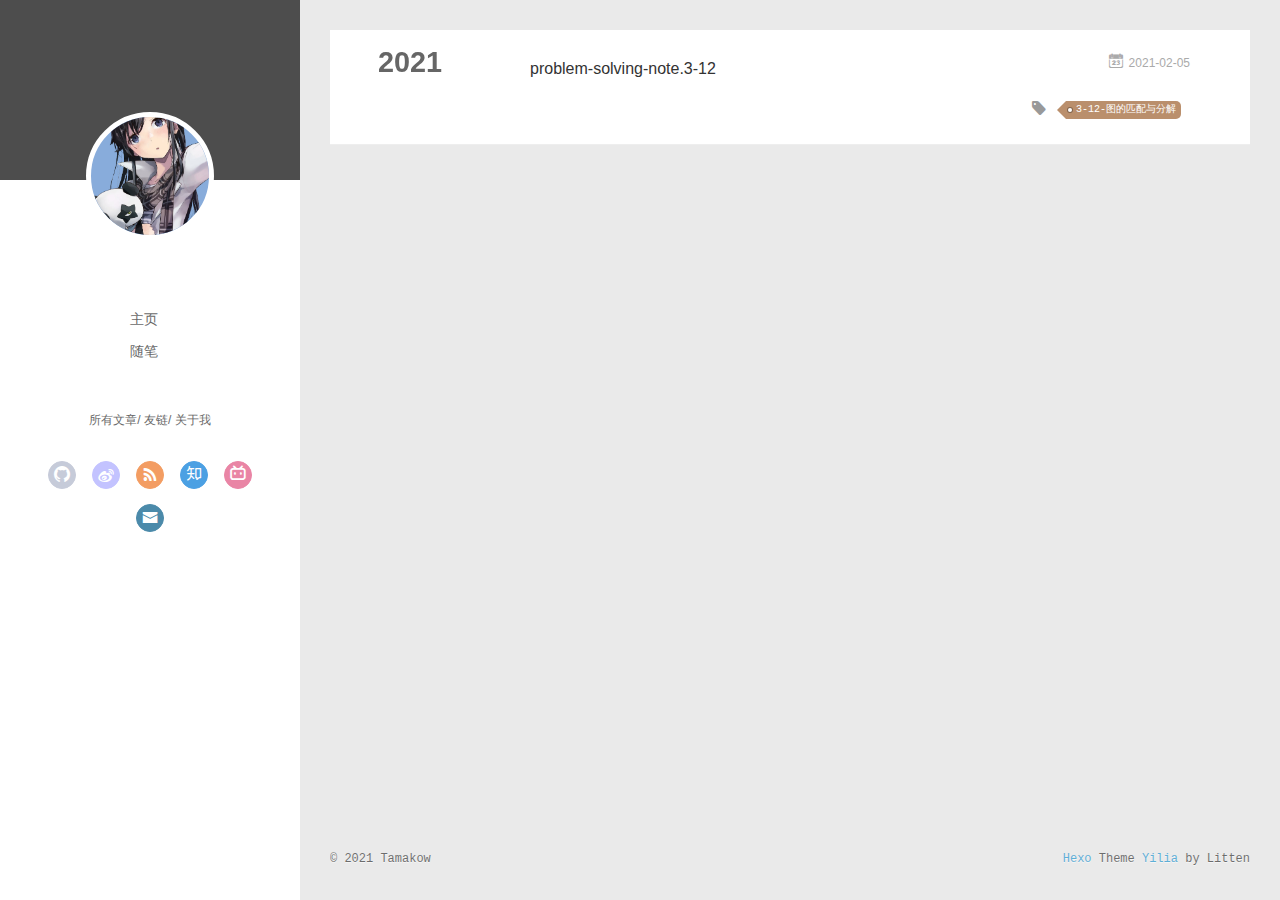
<file: archives/2021/02/index.html>
<!DOCTYPE html>
<html>
<head>
  <meta charset="utf-8">
  
  <meta name="renderer" content="webkit">
  <meta http-equiv="X-UA-Compatible" content="IE=edge" >
  <link rel="dns-prefetch" href="http://example.com">
  <title>Archives: 2021/2 | Tamakow&#39;s Blog</title>
  <meta name="viewport" content="width=device-width, initial-scale=1, maximum-scale=1">
  <meta property="og:type" content="website">
<meta property="og:title" content="Tamakow&#39;s Blog">
<meta property="og:url" content="http://example.com/archives/2021/02/index.html">
<meta property="og:site_name" content="Tamakow&#39;s Blog">
<meta property="og:locale" content="en_US">
<meta property="article:author" content="Tamakow">
<meta name="twitter:card" content="summary">
  
    <link rel="alternative" href="/atom.xml" title="Tamakow&#39;s Blog" type="application/atom+xml">
  
  
    <link rel="icon" href="/assets/img/favicon.ico">
  
  <link rel="stylesheet" type="text/css" href="/./main.0cf68a.css">
  <style type="text/css">
  
    #container.show {
      background: linear-gradient(200deg,#a0cfe4,#e8c37e);
    }
  </style>
  

  

<meta name="generator" content="Hexo 5.3.0"></head>

<body>
  <div id="container" q-class="show:isCtnShow">
    <canvas id="anm-canvas" class="anm-canvas"></canvas>
    <div class="left-col" q-class="show:isShow">
      
<div class="overlay" style="background: #4d4d4d"></div>
<div class="intrude-less">
	<header id="header" class="inner">
		<a href="/" class="profilepic">
			<img src="/assets/img/tamakow.png" class="js-avatar">
		</a>
		<hgroup>
		  <h1 class="header-author"><a href="/"></a></h1>
		</hgroup>
		

		<nav class="header-menu">
			<ul>
			
				<li><a href="/">主页</a></li>
	        
				<li><a href="/tags/%E9%9A%8F%E7%AC%94/">随笔</a></li>
	        
			</ul>
		</nav>
		<nav class="header-smart-menu">
    		
    			
    			<a q-on="click: openSlider(e, 'innerArchive')" href="javascript:void(0)">所有文章</a>
    			
            
    			
    			<a q-on="click: openSlider(e, 'friends')" href="javascript:void(0)">友链</a>
    			
            
    			
    			<a q-on="click: openSlider(e, 'aboutme')" href="javascript:void(0)">关于我</a>
    			
            
		</nav>
		<nav class="header-nav">
			<div class="social">
				
					<a class="github" target="_blank" href="https://github.com/tamakow" title="github"><i class="icon-github"></i></a>
		        
					<a class="weibo" target="_blank" href="#" title="weibo"><i class="icon-weibo"></i></a>
		        
					<a class="rss" target="_blank" href="#" title="rss"><i class="icon-rss"></i></a>
		        
					<a class="zhihu" target="_blank" href="https://www.zhihu.com/people/he-he-99-92-10" title="zhihu"><i class="icon-zhihu"></i></a>
		        
					<a class="bilibili" target="_blank" href="https://space.bilibili.com/320014831" title="bilibili"><i class="icon-bilibili"></i></a>
		        
					<a class="mail" target="_blank" href="/191240080@smail.nju.edu.cn" title="mail"><i class="icon-mail"></i></a>
		        
			</div>
		</nav>
	</header>		
</div>

    </div>
    <div class="mid-col" q-class="show:isShow,hide:isShow|isFalse">
      
<nav id="mobile-nav">
  	<div class="overlay js-overlay" style="background: #4d4d4d"></div>
	<div class="btnctn js-mobile-btnctn">
  		<div class="slider-trigger list" q-on="click: openSlider(e)"><i class="icon icon-sort"></i></div>
	</div>
	<div class="intrude-less">
		<header id="header" class="inner">
			<div class="profilepic">
				<img src="/assets/img/tamakow.png" class="js-avatar">
			</div>
			<hgroup>
			  <h1 class="header-author js-header-author"></h1>
			</hgroup>
			
			
			
				
			
				
			
			
			
			<nav class="header-nav">
				<div class="social">
					
						<a class="github" target="_blank" href="https://github.com/tamakow" title="github"><i class="icon-github"></i></a>
			        
						<a class="weibo" target="_blank" href="#" title="weibo"><i class="icon-weibo"></i></a>
			        
						<a class="rss" target="_blank" href="#" title="rss"><i class="icon-rss"></i></a>
			        
						<a class="zhihu" target="_blank" href="https://www.zhihu.com/people/he-he-99-92-10" title="zhihu"><i class="icon-zhihu"></i></a>
			        
						<a class="bilibili" target="_blank" href="https://space.bilibili.com/320014831" title="bilibili"><i class="icon-bilibili"></i></a>
			        
						<a class="mail" target="_blank" href="/191240080@smail.nju.edu.cn" title="mail"><i class="icon-mail"></i></a>
			        
				</div>
			</nav>

			<nav class="header-menu js-header-menu">
				<ul style="width: 50%">
				
				
					<li style="width: 50%"><a href="/">主页</a></li>
		        
					<li style="width: 50%"><a href="/tags/%E9%9A%8F%E7%AC%94/">随笔</a></li>
		        
				</ul>
			</nav>
		</header>				
	</div>
	<div class="mobile-mask" style="display:none" q-show="isShow"></div>
</nav>

      <div id="wrapper" class="body-wrap">
        <div class="menu-l">
          <div class="canvas-wrap">
            <canvas data-colors="#eaeaea" data-sectionHeight="100" data-contentId="js-content" id="myCanvas1" class="anm-canvas"></canvas>
          </div>
          <div id="js-content" class="content-ll">
            
  
  
    
    
      
      
      <section class="archives-wrap">
        <div class="archive-year-wrap">
          <a href="/archives/2021" class="archive-year">2021</a>
        </div>
        <div class="archives">
    
    <article class="archive-article archive-type-post">
  <div class="archive-article-inner">
    <header class="archive-article-header">
      	<div class="article-meta">
	      	<a href="/2021/02/05/problem-solving-note-3-12/" class="archive-article-date">
  	<time datetime="2021-02-05T11:34:55.000Z" itemprop="datePublished"><i class="icon-calendar icon"></i>2021-02-05</time>
</a>
        </div>
    	 
  
    <h1 itemprop="name">
      <a class="archive-article-title" href="/2021/02/05/problem-solving-note-3-12/">problem-solving-note.3-12</a>
    </h1>
  

        <div class="article-info info-on-right">
          
	<div class="article-tag tagcloud">
		<i class="icon-price-tags icon"></i>
		<ul class="article-tag-list">
			 
        		<li class="article-tag-list-item">
        			<a href="javascript:void(0)" class="js-tag article-tag-list-link color3">3-12-图的匹配与分解</a>
        		</li>
      		
		</ul>
	</div>

          

        </div>
        <div class="clearfix"></div>
    </header>
  </div>
</article>
  
  
    </div></section>
  

    


          </div>
        </div>
      </div>
      <footer id="footer">
  <div class="outer">
    <div id="footer-info">
    	<div class="footer-left">
    		&copy; 2021 Tamakow
    	</div>
      	<div class="footer-right">
      		<a href="http://hexo.io/" target="_blank">Hexo</a>  Theme <a href="https://github.com/litten/hexo-theme-yilia" target="_blank">Yilia</a> by Litten
      	</div>
    </div>
  </div>
</footer>
    </div>
    <script>
	var yiliaConfig = {
		mathjax: true,
		isHome: false,
		isPost: false,
		isArchive: true,
		isTag: false,
		isCategory: false,
		open_in_new: false,
		toc_hide_index: true,
		root: "/",
		innerArchive: true,
		showTags: false
	}
</script>

<script>!function(t){function n(e){if(r[e])return r[e].exports;var i=r[e]={exports:{},id:e,loaded:!1};return t[e].call(i.exports,i,i.exports,n),i.loaded=!0,i.exports}var r={};n.m=t,n.c=r,n.p="./",n(0)}([function(t,n,r){r(195),t.exports=r(191)},function(t,n,r){var e=r(3),i=r(52),o=r(27),u=r(28),c=r(53),f="prototype",a=function(t,n,r){var s,l,h,v,p=t&a.F,d=t&a.G,y=t&a.S,g=t&a.P,b=t&a.B,m=d?e:y?e[n]||(e[n]={}):(e[n]||{})[f],x=d?i:i[n]||(i[n]={}),w=x[f]||(x[f]={});d&&(r=n);for(s in r)l=!p&&m&&void 0!==m[s],h=(l?m:r)[s],v=b&&l?c(h,e):g&&"function"==typeof h?c(Function.call,h):h,m&&u(m,s,h,t&a.U),x[s]!=h&&o(x,s,v),g&&w[s]!=h&&(w[s]=h)};e.core=i,a.F=1,a.G=2,a.S=4,a.P=8,a.B=16,a.W=32,a.U=64,a.R=128,t.exports=a},function(t,n,r){var e=r(6);t.exports=function(t){if(!e(t))throw TypeError(t+" is not an object!");return t}},function(t,n){var r=t.exports="undefined"!=typeof window&&window.Math==Math?window:"undefined"!=typeof self&&self.Math==Math?self:Function("return this")();"number"==typeof __g&&(__g=r)},function(t,n){t.exports=function(t){try{return!!t()}catch(t){return!0}}},function(t,n){var r=t.exports="undefined"!=typeof window&&window.Math==Math?window:"undefined"!=typeof self&&self.Math==Math?self:Function("return this")();"number"==typeof __g&&(__g=r)},function(t,n){t.exports=function(t){return"object"==typeof t?null!==t:"function"==typeof t}},function(t,n,r){var e=r(126)("wks"),i=r(76),o=r(3).Symbol,u="function"==typeof o;(t.exports=function(t){return e[t]||(e[t]=u&&o[t]||(u?o:i)("Symbol."+t))}).store=e},function(t,n){var r={}.hasOwnProperty;t.exports=function(t,n){return r.call(t,n)}},function(t,n,r){var e=r(94),i=r(33);t.exports=function(t){return e(i(t))}},function(t,n,r){t.exports=!r(4)(function(){return 7!=Object.defineProperty({},"a",{get:function(){return 7}}).a})},function(t,n,r){var e=r(2),i=r(167),o=r(50),u=Object.defineProperty;n.f=r(10)?Object.defineProperty:function(t,n,r){if(e(t),n=o(n,!0),e(r),i)try{return u(t,n,r)}catch(t){}if("get"in r||"set"in r)throw TypeError("Accessors not supported!");return"value"in r&&(t[n]=r.value),t}},function(t,n,r){t.exports=!r(18)(function(){return 7!=Object.defineProperty({},"a",{get:function(){return 7}}).a})},function(t,n,r){var e=r(14),i=r(22);t.exports=r(12)?function(t,n,r){return e.f(t,n,i(1,r))}:function(t,n,r){return t[n]=r,t}},function(t,n,r){var e=r(20),i=r(58),o=r(42),u=Object.defineProperty;n.f=r(12)?Object.defineProperty:function(t,n,r){if(e(t),n=o(n,!0),e(r),i)try{return u(t,n,r)}catch(t){}if("get"in r||"set"in r)throw TypeError("Accessors not supported!");return"value"in r&&(t[n]=r.value),t}},function(t,n,r){var e=r(40)("wks"),i=r(23),o=r(5).Symbol,u="function"==typeof o;(t.exports=function(t){return e[t]||(e[t]=u&&o[t]||(u?o:i)("Symbol."+t))}).store=e},function(t,n,r){var e=r(67),i=Math.min;t.exports=function(t){return t>0?i(e(t),9007199254740991):0}},function(t,n,r){var e=r(46);t.exports=function(t){return Object(e(t))}},function(t,n){t.exports=function(t){try{return!!t()}catch(t){return!0}}},function(t,n,r){var e=r(63),i=r(34);t.exports=Object.keys||function(t){return e(t,i)}},function(t,n,r){var e=r(21);t.exports=function(t){if(!e(t))throw TypeError(t+" is not an object!");return t}},function(t,n){t.exports=function(t){return"object"==typeof t?null!==t:"function"==typeof t}},function(t,n){t.exports=function(t,n){return{enumerable:!(1&t),configurable:!(2&t),writable:!(4&t),value:n}}},function(t,n){var r=0,e=Math.random();t.exports=function(t){return"Symbol(".concat(void 0===t?"":t,")_",(++r+e).toString(36))}},function(t,n){var r={}.hasOwnProperty;t.exports=function(t,n){return r.call(t,n)}},function(t,n){var r=t.exports={version:"2.4.0"};"number"==typeof __e&&(__e=r)},function(t,n){t.exports=function(t){if("function"!=typeof t)throw TypeError(t+" is not a function!");return t}},function(t,n,r){var e=r(11),i=r(66);t.exports=r(10)?function(t,n,r){return e.f(t,n,i(1,r))}:function(t,n,r){return t[n]=r,t}},function(t,n,r){var e=r(3),i=r(27),o=r(24),u=r(76)("src"),c="toString",f=Function[c],a=(""+f).split(c);r(52).inspectSource=function(t){return f.call(t)},(t.exports=function(t,n,r,c){var f="function"==typeof r;f&&(o(r,"name")||i(r,"name",n)),t[n]!==r&&(f&&(o(r,u)||i(r,u,t[n]?""+t[n]:a.join(String(n)))),t===e?t[n]=r:c?t[n]?t[n]=r:i(t,n,r):(delete t[n],i(t,n,r)))})(Function.prototype,c,function(){return"function"==typeof this&&this[u]||f.call(this)})},function(t,n,r){var e=r(1),i=r(4),o=r(46),u=function(t,n,r,e){var i=String(o(t)),u="<"+n;return""!==r&&(u+=" "+r+'="'+String(e).replace(/"/g,"&quot;")+'"'),u+">"+i+"</"+n+">"};t.exports=function(t,n){var r={};r[t]=n(u),e(e.P+e.F*i(function(){var n=""[t]('"');return n!==n.toLowerCase()||n.split('"').length>3}),"String",r)}},function(t,n,r){var e=r(115),i=r(46);t.exports=function(t){return e(i(t))}},function(t,n,r){var e=r(116),i=r(66),o=r(30),u=r(50),c=r(24),f=r(167),a=Object.getOwnPropertyDescriptor;n.f=r(10)?a:function(t,n){if(t=o(t),n=u(n,!0),f)try{return a(t,n)}catch(t){}if(c(t,n))return i(!e.f.call(t,n),t[n])}},function(t,n,r){var e=r(24),i=r(17),o=r(145)("IE_PROTO"),u=Object.prototype;t.exports=Object.getPrototypeOf||function(t){return t=i(t),e(t,o)?t[o]:"function"==typeof t.constructor&&t instanceof t.constructor?t.constructor.prototype:t instanceof Object?u:null}},function(t,n){t.exports=function(t){if(void 0==t)throw TypeError("Can't call method on  "+t);return t}},function(t,n){t.exports="constructor,hasOwnProperty,isPrototypeOf,propertyIsEnumerable,toLocaleString,toString,valueOf".split(",")},function(t,n){t.exports={}},function(t,n){t.exports=!0},function(t,n){n.f={}.propertyIsEnumerable},function(t,n,r){var e=r(14).f,i=r(8),o=r(15)("toStringTag");t.exports=function(t,n,r){t&&!i(t=r?t:t.prototype,o)&&e(t,o,{configurable:!0,value:n})}},function(t,n,r){var e=r(40)("keys"),i=r(23);t.exports=function(t){return e[t]||(e[t]=i(t))}},function(t,n,r){var e=r(5),i="__core-js_shared__",o=e[i]||(e[i]={});t.exports=function(t){return o[t]||(o[t]={})}},function(t,n){var r=Math.ceil,e=Math.floor;t.exports=function(t){return isNaN(t=+t)?0:(t>0?e:r)(t)}},function(t,n,r){var e=r(21);t.exports=function(t,n){if(!e(t))return t;var r,i;if(n&&"function"==typeof(r=t.toString)&&!e(i=r.call(t)))return i;if("function"==typeof(r=t.valueOf)&&!e(i=r.call(t)))return i;if(!n&&"function"==typeof(r=t.toString)&&!e(i=r.call(t)))return i;throw TypeError("Can't convert object to primitive value")}},function(t,n,r){var e=r(5),i=r(25),o=r(36),u=r(44),c=r(14).f;t.exports=function(t){var n=i.Symbol||(i.Symbol=o?{}:e.Symbol||{});"_"==t.charAt(0)||t in n||c(n,t,{value:u.f(t)})}},function(t,n,r){n.f=r(15)},function(t,n){var r={}.toString;t.exports=function(t){return r.call(t).slice(8,-1)}},function(t,n){t.exports=function(t){if(void 0==t)throw TypeError("Can't call method on  "+t);return t}},function(t,n,r){var e=r(4);t.exports=function(t,n){return!!t&&e(function(){n?t.call(null,function(){},1):t.call(null)})}},function(t,n,r){var e=r(53),i=r(115),o=r(17),u=r(16),c=r(203);t.exports=function(t,n){var r=1==t,f=2==t,a=3==t,s=4==t,l=6==t,h=5==t||l,v=n||c;return function(n,c,p){for(var d,y,g=o(n),b=i(g),m=e(c,p,3),x=u(b.length),w=0,S=r?v(n,x):f?v(n,0):void 0;x>w;w++)if((h||w in b)&&(d=b[w],y=m(d,w,g),t))if(r)S[w]=y;else if(y)switch(t){case 3:return!0;case 5:return d;case 6:return w;case 2:S.push(d)}else if(s)return!1;return l?-1:a||s?s:S}}},function(t,n,r){var e=r(1),i=r(52),o=r(4);t.exports=function(t,n){var r=(i.Object||{})[t]||Object[t],u={};u[t]=n(r),e(e.S+e.F*o(function(){r(1)}),"Object",u)}},function(t,n,r){var e=r(6);t.exports=function(t,n){if(!e(t))return t;var r,i;if(n&&"function"==typeof(r=t.toString)&&!e(i=r.call(t)))return i;if("function"==typeof(r=t.valueOf)&&!e(i=r.call(t)))return i;if(!n&&"function"==typeof(r=t.toString)&&!e(i=r.call(t)))return i;throw TypeError("Can't convert object to primitive value")}},function(t,n,r){var e=r(5),i=r(25),o=r(91),u=r(13),c="prototype",f=function(t,n,r){var a,s,l,h=t&f.F,v=t&f.G,p=t&f.S,d=t&f.P,y=t&f.B,g=t&f.W,b=v?i:i[n]||(i[n]={}),m=b[c],x=v?e:p?e[n]:(e[n]||{})[c];v&&(r=n);for(a in r)(s=!h&&x&&void 0!==x[a])&&a in b||(l=s?x[a]:r[a],b[a]=v&&"function"!=typeof x[a]?r[a]:y&&s?o(l,e):g&&x[a]==l?function(t){var n=function(n,r,e){if(this instanceof t){switch(arguments.length){case 0:return new t;case 1:return new t(n);case 2:return new t(n,r)}return new t(n,r,e)}return t.apply(this,arguments)};return n[c]=t[c],n}(l):d&&"function"==typeof l?o(Function.call,l):l,d&&((b.virtual||(b.virtual={}))[a]=l,t&f.R&&m&&!m[a]&&u(m,a,l)))};f.F=1,f.G=2,f.S=4,f.P=8,f.B=16,f.W=32,f.U=64,f.R=128,t.exports=f},function(t,n){var r=t.exports={version:"2.4.0"};"number"==typeof __e&&(__e=r)},function(t,n,r){var e=r(26);t.exports=function(t,n,r){if(e(t),void 0===n)return t;switch(r){case 1:return function(r){return t.call(n,r)};case 2:return function(r,e){return t.call(n,r,e)};case 3:return function(r,e,i){return t.call(n,r,e,i)}}return function(){return t.apply(n,arguments)}}},function(t,n,r){var e=r(183),i=r(1),o=r(126)("metadata"),u=o.store||(o.store=new(r(186))),c=function(t,n,r){var i=u.get(t);if(!i){if(!r)return;u.set(t,i=new e)}var o=i.get(n);if(!o){if(!r)return;i.set(n,o=new e)}return o},f=function(t,n,r){var e=c(n,r,!1);return void 0!==e&&e.has(t)},a=function(t,n,r){var e=c(n,r,!1);return void 0===e?void 0:e.get(t)},s=function(t,n,r,e){c(r,e,!0).set(t,n)},l=function(t,n){var r=c(t,n,!1),e=[];return r&&r.forEach(function(t,n){e.push(n)}),e},h=function(t){return void 0===t||"symbol"==typeof t?t:String(t)},v=function(t){i(i.S,"Reflect",t)};t.exports={store:u,map:c,has:f,get:a,set:s,keys:l,key:h,exp:v}},function(t,n,r){"use strict";if(r(10)){var e=r(69),i=r(3),o=r(4),u=r(1),c=r(127),f=r(152),a=r(53),s=r(68),l=r(66),h=r(27),v=r(73),p=r(67),d=r(16),y=r(75),g=r(50),b=r(24),m=r(180),x=r(114),w=r(6),S=r(17),_=r(137),O=r(70),E=r(32),P=r(71).f,j=r(154),F=r(76),M=r(7),A=r(48),N=r(117),T=r(146),I=r(155),k=r(80),L=r(123),R=r(74),C=r(130),D=r(160),U=r(11),W=r(31),G=U.f,B=W.f,V=i.RangeError,z=i.TypeError,q=i.Uint8Array,K="ArrayBuffer",J="Shared"+K,Y="BYTES_PER_ELEMENT",H="prototype",$=Array[H],X=f.ArrayBuffer,Q=f.DataView,Z=A(0),tt=A(2),nt=A(3),rt=A(4),et=A(5),it=A(6),ot=N(!0),ut=N(!1),ct=I.values,ft=I.keys,at=I.entries,st=$.lastIndexOf,lt=$.reduce,ht=$.reduceRight,vt=$.join,pt=$.sort,dt=$.slice,yt=$.toString,gt=$.toLocaleString,bt=M("iterator"),mt=M("toStringTag"),xt=F("typed_constructor"),wt=F("def_constructor"),St=c.CONSTR,_t=c.TYPED,Ot=c.VIEW,Et="Wrong length!",Pt=A(1,function(t,n){return Tt(T(t,t[wt]),n)}),jt=o(function(){return 1===new q(new Uint16Array([1]).buffer)[0]}),Ft=!!q&&!!q[H].set&&o(function(){new q(1).set({})}),Mt=function(t,n){if(void 0===t)throw z(Et);var r=+t,e=d(t);if(n&&!m(r,e))throw V(Et);return e},At=function(t,n){var r=p(t);if(r<0||r%n)throw V("Wrong offset!");return r},Nt=function(t){if(w(t)&&_t in t)return t;throw z(t+" is not a typed array!")},Tt=function(t,n){if(!(w(t)&&xt in t))throw z("It is not a typed array constructor!");return new t(n)},It=function(t,n){return kt(T(t,t[wt]),n)},kt=function(t,n){for(var r=0,e=n.length,i=Tt(t,e);e>r;)i[r]=n[r++];return i},Lt=function(t,n,r){G(t,n,{get:function(){return this._d[r]}})},Rt=function(t){var n,r,e,i,o,u,c=S(t),f=arguments.length,s=f>1?arguments[1]:void 0,l=void 0!==s,h=j(c);if(void 0!=h&&!_(h)){for(u=h.call(c),e=[],n=0;!(o=u.next()).done;n++)e.push(o.value);c=e}for(l&&f>2&&(s=a(s,arguments[2],2)),n=0,r=d(c.length),i=Tt(this,r);r>n;n++)i[n]=l?s(c[n],n):c[n];return i},Ct=function(){for(var t=0,n=arguments.length,r=Tt(this,n);n>t;)r[t]=arguments[t++];return r},Dt=!!q&&o(function(){gt.call(new q(1))}),Ut=function(){return gt.apply(Dt?dt.call(Nt(this)):Nt(this),arguments)},Wt={copyWithin:function(t,n){return D.call(Nt(this),t,n,arguments.length>2?arguments[2]:void 0)},every:function(t){return rt(Nt(this),t,arguments.length>1?arguments[1]:void 0)},fill:function(t){return C.apply(Nt(this),arguments)},filter:function(t){return It(this,tt(Nt(this),t,arguments.length>1?arguments[1]:void 0))},find:function(t){return et(Nt(this),t,arguments.length>1?arguments[1]:void 0)},findIndex:function(t){return it(Nt(this),t,arguments.length>1?arguments[1]:void 0)},forEach:function(t){Z(Nt(this),t,arguments.length>1?arguments[1]:void 0)},indexOf:function(t){return ut(Nt(this),t,arguments.length>1?arguments[1]:void 0)},includes:function(t){return ot(Nt(this),t,arguments.length>1?arguments[1]:void 0)},join:function(t){return vt.apply(Nt(this),arguments)},lastIndexOf:function(t){return st.apply(Nt(this),arguments)},map:function(t){return Pt(Nt(this),t,arguments.length>1?arguments[1]:void 0)},reduce:function(t){return lt.apply(Nt(this),arguments)},reduceRight:function(t){return ht.apply(Nt(this),arguments)},reverse:function(){for(var t,n=this,r=Nt(n).length,e=Math.floor(r/2),i=0;i<e;)t=n[i],n[i++]=n[--r],n[r]=t;return n},some:function(t){return nt(Nt(this),t,arguments.length>1?arguments[1]:void 0)},sort:function(t){return pt.call(Nt(this),t)},subarray:function(t,n){var r=Nt(this),e=r.length,i=y(t,e);return new(T(r,r[wt]))(r.buffer,r.byteOffset+i*r.BYTES_PER_ELEMENT,d((void 0===n?e:y(n,e))-i))}},Gt=function(t,n){return It(this,dt.call(Nt(this),t,n))},Bt=function(t){Nt(this);var n=At(arguments[1],1),r=this.length,e=S(t),i=d(e.length),o=0;if(i+n>r)throw V(Et);for(;o<i;)this[n+o]=e[o++]},Vt={entries:function(){return at.call(Nt(this))},keys:function(){return ft.call(Nt(this))},values:function(){return ct.call(Nt(this))}},zt=function(t,n){return w(t)&&t[_t]&&"symbol"!=typeof n&&n in t&&String(+n)==String(n)},qt=function(t,n){return zt(t,n=g(n,!0))?l(2,t[n]):B(t,n)},Kt=function(t,n,r){return!(zt(t,n=g(n,!0))&&w(r)&&b(r,"value"))||b(r,"get")||b(r,"set")||r.configurable||b(r,"writable")&&!r.writable||b(r,"enumerable")&&!r.enumerable?G(t,n,r):(t[n]=r.value,t)};St||(W.f=qt,U.f=Kt),u(u.S+u.F*!St,"Object",{getOwnPropertyDescriptor:qt,defineProperty:Kt}),o(function(){yt.call({})})&&(yt=gt=function(){return vt.call(this)});var Jt=v({},Wt);v(Jt,Vt),h(Jt,bt,Vt.values),v(Jt,{slice:Gt,set:Bt,constructor:function(){},toString:yt,toLocaleString:Ut}),Lt(Jt,"buffer","b"),Lt(Jt,"byteOffset","o"),Lt(Jt,"byteLength","l"),Lt(Jt,"length","e"),G(Jt,mt,{get:function(){return this[_t]}}),t.exports=function(t,n,r,f){f=!!f;var a=t+(f?"Clamped":"")+"Array",l="Uint8Array"!=a,v="get"+t,p="set"+t,y=i[a],g=y||{},b=y&&E(y),m=!y||!c.ABV,S={},_=y&&y[H],j=function(t,r){var e=t._d;return e.v[v](r*n+e.o,jt)},F=function(t,r,e){var i=t._d;f&&(e=(e=Math.round(e))<0?0:e>255?255:255&e),i.v[p](r*n+i.o,e,jt)},M=function(t,n){G(t,n,{get:function(){return j(this,n)},set:function(t){return F(this,n,t)},enumerable:!0})};m?(y=r(function(t,r,e,i){s(t,y,a,"_d");var o,u,c,f,l=0,v=0;if(w(r)){if(!(r instanceof X||(f=x(r))==K||f==J))return _t in r?kt(y,r):Rt.call(y,r);o=r,v=At(e,n);var p=r.byteLength;if(void 0===i){if(p%n)throw V(Et);if((u=p-v)<0)throw V(Et)}else if((u=d(i)*n)+v>p)throw V(Et);c=u/n}else c=Mt(r,!0),u=c*n,o=new X(u);for(h(t,"_d",{b:o,o:v,l:u,e:c,v:new Q(o)});l<c;)M(t,l++)}),_=y[H]=O(Jt),h(_,"constructor",y)):L(function(t){new y(null),new y(t)},!0)||(y=r(function(t,r,e,i){s(t,y,a);var o;return w(r)?r instanceof X||(o=x(r))==K||o==J?void 0!==i?new g(r,At(e,n),i):void 0!==e?new g(r,At(e,n)):new g(r):_t in r?kt(y,r):Rt.call(y,r):new g(Mt(r,l))}),Z(b!==Function.prototype?P(g).concat(P(b)):P(g),function(t){t in y||h(y,t,g[t])}),y[H]=_,e||(_.constructor=y));var A=_[bt],N=!!A&&("values"==A.name||void 0==A.name),T=Vt.values;h(y,xt,!0),h(_,_t,a),h(_,Ot,!0),h(_,wt,y),(f?new y(1)[mt]==a:mt in _)||G(_,mt,{get:function(){return a}}),S[a]=y,u(u.G+u.W+u.F*(y!=g),S),u(u.S,a,{BYTES_PER_ELEMENT:n,from:Rt,of:Ct}),Y in _||h(_,Y,n),u(u.P,a,Wt),R(a),u(u.P+u.F*Ft,a,{set:Bt}),u(u.P+u.F*!N,a,Vt),u(u.P+u.F*(_.toString!=yt),a,{toString:yt}),u(u.P+u.F*o(function(){new y(1).slice()}),a,{slice:Gt}),u(u.P+u.F*(o(function(){return[1,2].toLocaleString()!=new y([1,2]).toLocaleString()})||!o(function(){_.toLocaleString.call([1,2])})),a,{toLocaleString:Ut}),k[a]=N?A:T,e||N||h(_,bt,T)}}else t.exports=function(){}},function(t,n){var r={}.toString;t.exports=function(t){return r.call(t).slice(8,-1)}},function(t,n,r){var e=r(21),i=r(5).document,o=e(i)&&e(i.createElement);t.exports=function(t){return o?i.createElement(t):{}}},function(t,n,r){t.exports=!r(12)&&!r(18)(function(){return 7!=Object.defineProperty(r(57)("div"),"a",{get:function(){return 7}}).a})},function(t,n,r){"use strict";var e=r(36),i=r(51),o=r(64),u=r(13),c=r(8),f=r(35),a=r(96),s=r(38),l=r(103),h=r(15)("iterator"),v=!([].keys&&"next"in[].keys()),p="keys",d="values",y=function(){return this};t.exports=function(t,n,r,g,b,m,x){a(r,n,g);var w,S,_,O=function(t){if(!v&&t in F)return F[t];switch(t){case p:case d:return function(){return new r(this,t)}}return function(){return new r(this,t)}},E=n+" Iterator",P=b==d,j=!1,F=t.prototype,M=F[h]||F["@@iterator"]||b&&F[b],A=M||O(b),N=b?P?O("entries"):A:void 0,T="Array"==n?F.entries||M:M;if(T&&(_=l(T.call(new t)))!==Object.prototype&&(s(_,E,!0),e||c(_,h)||u(_,h,y)),P&&M&&M.name!==d&&(j=!0,A=function(){return M.call(this)}),e&&!x||!v&&!j&&F[h]||u(F,h,A),f[n]=A,f[E]=y,b)if(w={values:P?A:O(d),keys:m?A:O(p),entries:N},x)for(S in w)S in F||o(F,S,w[S]);else i(i.P+i.F*(v||j),n,w);return w}},function(t,n,r){var e=r(20),i=r(100),o=r(34),u=r(39)("IE_PROTO"),c=function(){},f="prototype",a=function(){var t,n=r(57)("iframe"),e=o.length;for(n.style.display="none",r(93).appendChild(n),n.src="javascript:",t=n.contentWindow.document,t.open(),t.write("<script>document.F=Object<\/script>"),t.close(),a=t.F;e--;)delete a[f][o[e]];return a()};t.exports=Object.create||function(t,n){var r;return null!==t?(c[f]=e(t),r=new c,c[f]=null,r[u]=t):r=a(),void 0===n?r:i(r,n)}},function(t,n,r){var e=r(63),i=r(34).concat("length","prototype");n.f=Object.getOwnPropertyNames||function(t){return e(t,i)}},function(t,n){n.f=Object.getOwnPropertySymbols},function(t,n,r){var e=r(8),i=r(9),o=r(90)(!1),u=r(39)("IE_PROTO");t.exports=function(t,n){var r,c=i(t),f=0,a=[];for(r in c)r!=u&&e(c,r)&&a.push(r);for(;n.length>f;)e(c,r=n[f++])&&(~o(a,r)||a.push(r));return a}},function(t,n,r){t.exports=r(13)},function(t,n,r){var e=r(76)("meta"),i=r(6),o=r(24),u=r(11).f,c=0,f=Object.isExtensible||function(){return!0},a=!r(4)(function(){return f(Object.preventExtensions({}))}),s=function(t){u(t,e,{value:{i:"O"+ ++c,w:{}}})},l=function(t,n){if(!i(t))return"symbol"==typeof t?t:("string"==typeof t?"S":"P")+t;if(!o(t,e)){if(!f(t))return"F";if(!n)return"E";s(t)}return t[e].i},h=function(t,n){if(!o(t,e)){if(!f(t))return!0;if(!n)return!1;s(t)}return t[e].w},v=function(t){return a&&p.NEED&&f(t)&&!o(t,e)&&s(t),t},p=t.exports={KEY:e,NEED:!1,fastKey:l,getWeak:h,onFreeze:v}},function(t,n){t.exports=function(t,n){return{enumerable:!(1&t),configurable:!(2&t),writable:!(4&t),value:n}}},function(t,n){var r=Math.ceil,e=Math.floor;t.exports=function(t){return isNaN(t=+t)?0:(t>0?e:r)(t)}},function(t,n){t.exports=function(t,n,r,e){if(!(t instanceof n)||void 0!==e&&e in t)throw TypeError(r+": incorrect invocation!");return t}},function(t,n){t.exports=!1},function(t,n,r){var e=r(2),i=r(173),o=r(133),u=r(145)("IE_PROTO"),c=function(){},f="prototype",a=function(){var t,n=r(132)("iframe"),e=o.length;for(n.style.display="none",r(135).appendChild(n),n.src="javascript:",t=n.contentWindow.document,t.open(),t.write("<script>document.F=Object<\/script>"),t.close(),a=t.F;e--;)delete a[f][o[e]];return a()};t.exports=Object.create||function(t,n){var r;return null!==t?(c[f]=e(t),r=new c,c[f]=null,r[u]=t):r=a(),void 0===n?r:i(r,n)}},function(t,n,r){var e=r(175),i=r(133).concat("length","prototype");n.f=Object.getOwnPropertyNames||function(t){return e(t,i)}},function(t,n,r){var e=r(175),i=r(133);t.exports=Object.keys||function(t){return e(t,i)}},function(t,n,r){var e=r(28);t.exports=function(t,n,r){for(var i in n)e(t,i,n[i],r);return t}},function(t,n,r){"use strict";var e=r(3),i=r(11),o=r(10),u=r(7)("species");t.exports=function(t){var n=e[t];o&&n&&!n[u]&&i.f(n,u,{configurable:!0,get:function(){return this}})}},function(t,n,r){var e=r(67),i=Math.max,o=Math.min;t.exports=function(t,n){return t=e(t),t<0?i(t+n,0):o(t,n)}},function(t,n){var r=0,e=Math.random();t.exports=function(t){return"Symbol(".concat(void 0===t?"":t,")_",(++r+e).toString(36))}},function(t,n,r){var e=r(33);t.exports=function(t){return Object(e(t))}},function(t,n,r){var e=r(7)("unscopables"),i=Array.prototype;void 0==i[e]&&r(27)(i,e,{}),t.exports=function(t){i[e][t]=!0}},function(t,n,r){var e=r(53),i=r(169),o=r(137),u=r(2),c=r(16),f=r(154),a={},s={},n=t.exports=function(t,n,r,l,h){var v,p,d,y,g=h?function(){return t}:f(t),b=e(r,l,n?2:1),m=0;if("function"!=typeof g)throw TypeError(t+" is not iterable!");if(o(g)){for(v=c(t.length);v>m;m++)if((y=n?b(u(p=t[m])[0],p[1]):b(t[m]))===a||y===s)return y}else for(d=g.call(t);!(p=d.next()).done;)if((y=i(d,b,p.value,n))===a||y===s)return y};n.BREAK=a,n.RETURN=s},function(t,n){t.exports={}},function(t,n,r){var e=r(11).f,i=r(24),o=r(7)("toStringTag");t.exports=function(t,n,r){t&&!i(t=r?t:t.prototype,o)&&e(t,o,{configurable:!0,value:n})}},function(t,n,r){var e=r(1),i=r(46),o=r(4),u=r(150),c="["+u+"]",f="​",a=RegExp("^"+c+c+"*"),s=RegExp(c+c+"*$"),l=function(t,n,r){var i={},c=o(function(){return!!u[t]()||f[t]()!=f}),a=i[t]=c?n(h):u[t];r&&(i[r]=a),e(e.P+e.F*c,"String",i)},h=l.trim=function(t,n){return t=String(i(t)),1&n&&(t=t.replace(a,"")),2&n&&(t=t.replace(s,"")),t};t.exports=l},function(t,n,r){t.exports={default:r(86),__esModule:!0}},function(t,n,r){t.exports={default:r(87),__esModule:!0}},function(t,n,r){"use strict";function e(t){return t&&t.__esModule?t:{default:t}}n.__esModule=!0;var i=r(84),o=e(i),u=r(83),c=e(u),f="function"==typeof c.default&&"symbol"==typeof o.default?function(t){return typeof t}:function(t){return t&&"function"==typeof c.default&&t.constructor===c.default&&t!==c.default.prototype?"symbol":typeof t};n.default="function"==typeof c.default&&"symbol"===f(o.default)?function(t){return void 0===t?"undefined":f(t)}:function(t){return t&&"function"==typeof c.default&&t.constructor===c.default&&t!==c.default.prototype?"symbol":void 0===t?"undefined":f(t)}},function(t,n,r){r(110),r(108),r(111),r(112),t.exports=r(25).Symbol},function(t,n,r){r(109),r(113),t.exports=r(44).f("iterator")},function(t,n){t.exports=function(t){if("function"!=typeof t)throw TypeError(t+" is not a function!");return t}},function(t,n){t.exports=function(){}},function(t,n,r){var e=r(9),i=r(106),o=r(105);t.exports=function(t){return function(n,r,u){var c,f=e(n),a=i(f.length),s=o(u,a);if(t&&r!=r){for(;a>s;)if((c=f[s++])!=c)return!0}else for(;a>s;s++)if((t||s in f)&&f[s]===r)return t||s||0;return!t&&-1}}},function(t,n,r){var e=r(88);t.exports=function(t,n,r){if(e(t),void 0===n)return t;switch(r){case 1:return function(r){return t.call(n,r)};case 2:return function(r,e){return t.call(n,r,e)};case 3:return function(r,e,i){return t.call(n,r,e,i)}}return function(){return t.apply(n,arguments)}}},function(t,n,r){var e=r(19),i=r(62),o=r(37);t.exports=function(t){var n=e(t),r=i.f;if(r)for(var u,c=r(t),f=o.f,a=0;c.length>a;)f.call(t,u=c[a++])&&n.push(u);return n}},function(t,n,r){t.exports=r(5).document&&document.documentElement},function(t,n,r){var e=r(56);t.exports=Object("z").propertyIsEnumerable(0)?Object:function(t){return"String"==e(t)?t.split(""):Object(t)}},function(t,n,r){var e=r(56);t.exports=Array.isArray||function(t){return"Array"==e(t)}},function(t,n,r){"use strict";var e=r(60),i=r(22),o=r(38),u={};r(13)(u,r(15)("iterator"),function(){return this}),t.exports=function(t,n,r){t.prototype=e(u,{next:i(1,r)}),o(t,n+" Iterator")}},function(t,n){t.exports=function(t,n){return{value:n,done:!!t}}},function(t,n,r){var e=r(19),i=r(9);t.exports=function(t,n){for(var r,o=i(t),u=e(o),c=u.length,f=0;c>f;)if(o[r=u[f++]]===n)return r}},function(t,n,r){var e=r(23)("meta"),i=r(21),o=r(8),u=r(14).f,c=0,f=Object.isExtensible||function(){return!0},a=!r(18)(function(){return f(Object.preventExtensions({}))}),s=function(t){u(t,e,{value:{i:"O"+ ++c,w:{}}})},l=function(t,n){if(!i(t))return"symbol"==typeof t?t:("string"==typeof t?"S":"P")+t;if(!o(t,e)){if(!f(t))return"F";if(!n)return"E";s(t)}return t[e].i},h=function(t,n){if(!o(t,e)){if(!f(t))return!0;if(!n)return!1;s(t)}return t[e].w},v=function(t){return a&&p.NEED&&f(t)&&!o(t,e)&&s(t),t},p=t.exports={KEY:e,NEED:!1,fastKey:l,getWeak:h,onFreeze:v}},function(t,n,r){var e=r(14),i=r(20),o=r(19);t.exports=r(12)?Object.defineProperties:function(t,n){i(t);for(var r,u=o(n),c=u.length,f=0;c>f;)e.f(t,r=u[f++],n[r]);return t}},function(t,n,r){var e=r(37),i=r(22),o=r(9),u=r(42),c=r(8),f=r(58),a=Object.getOwnPropertyDescriptor;n.f=r(12)?a:function(t,n){if(t=o(t),n=u(n,!0),f)try{return a(t,n)}catch(t){}if(c(t,n))return i(!e.f.call(t,n),t[n])}},function(t,n,r){var e=r(9),i=r(61).f,o={}.toString,u="object"==typeof window&&window&&Object.getOwnPropertyNames?Object.getOwnPropertyNames(window):[],c=function(t){try{return i(t)}catch(t){return u.slice()}};t.exports.f=function(t){return u&&"[object Window]"==o.call(t)?c(t):i(e(t))}},function(t,n,r){var e=r(8),i=r(77),o=r(39)("IE_PROTO"),u=Object.prototype;t.exports=Object.getPrototypeOf||function(t){return t=i(t),e(t,o)?t[o]:"function"==typeof t.constructor&&t instanceof t.constructor?t.constructor.prototype:t instanceof Object?u:null}},function(t,n,r){var e=r(41),i=r(33);t.exports=function(t){return function(n,r){var o,u,c=String(i(n)),f=e(r),a=c.length;return f<0||f>=a?t?"":void 0:(o=c.charCodeAt(f),o<55296||o>56319||f+1===a||(u=c.charCodeAt(f+1))<56320||u>57343?t?c.charAt(f):o:t?c.slice(f,f+2):u-56320+(o-55296<<10)+65536)}}},function(t,n,r){var e=r(41),i=Math.max,o=Math.min;t.exports=function(t,n){return t=e(t),t<0?i(t+n,0):o(t,n)}},function(t,n,r){var e=r(41),i=Math.min;t.exports=function(t){return t>0?i(e(t),9007199254740991):0}},function(t,n,r){"use strict";var e=r(89),i=r(97),o=r(35),u=r(9);t.exports=r(59)(Array,"Array",function(t,n){this._t=u(t),this._i=0,this._k=n},function(){var t=this._t,n=this._k,r=this._i++;return!t||r>=t.length?(this._t=void 0,i(1)):"keys"==n?i(0,r):"values"==n?i(0,t[r]):i(0,[r,t[r]])},"values"),o.Arguments=o.Array,e("keys"),e("values"),e("entries")},function(t,n){},function(t,n,r){"use strict";var e=r(104)(!0);r(59)(String,"String",function(t){this._t=String(t),this._i=0},function(){var t,n=this._t,r=this._i;return r>=n.length?{value:void 0,done:!0}:(t=e(n,r),this._i+=t.length,{value:t,done:!1})})},function(t,n,r){"use strict";var e=r(5),i=r(8),o=r(12),u=r(51),c=r(64),f=r(99).KEY,a=r(18),s=r(40),l=r(38),h=r(23),v=r(15),p=r(44),d=r(43),y=r(98),g=r(92),b=r(95),m=r(20),x=r(9),w=r(42),S=r(22),_=r(60),O=r(102),E=r(101),P=r(14),j=r(19),F=E.f,M=P.f,A=O.f,N=e.Symbol,T=e.JSON,I=T&&T.stringify,k="prototype",L=v("_hidden"),R=v("toPrimitive"),C={}.propertyIsEnumerable,D=s("symbol-registry"),U=s("symbols"),W=s("op-symbols"),G=Object[k],B="function"==typeof N,V=e.QObject,z=!V||!V[k]||!V[k].findChild,q=o&&a(function(){return 7!=_(M({},"a",{get:function(){return M(this,"a",{value:7}).a}})).a})?function(t,n,r){var e=F(G,n);e&&delete G[n],M(t,n,r),e&&t!==G&&M(G,n,e)}:M,K=function(t){var n=U[t]=_(N[k]);return n._k=t,n},J=B&&"symbol"==typeof N.iterator?function(t){return"symbol"==typeof t}:function(t){return t instanceof N},Y=function(t,n,r){return t===G&&Y(W,n,r),m(t),n=w(n,!0),m(r),i(U,n)?(r.enumerable?(i(t,L)&&t[L][n]&&(t[L][n]=!1),r=_(r,{enumerable:S(0,!1)})):(i(t,L)||M(t,L,S(1,{})),t[L][n]=!0),q(t,n,r)):M(t,n,r)},H=function(t,n){m(t);for(var r,e=g(n=x(n)),i=0,o=e.length;o>i;)Y(t,r=e[i++],n[r]);return t},$=function(t,n){return void 0===n?_(t):H(_(t),n)},X=function(t){var n=C.call(this,t=w(t,!0));return!(this===G&&i(U,t)&&!i(W,t))&&(!(n||!i(this,t)||!i(U,t)||i(this,L)&&this[L][t])||n)},Q=function(t,n){if(t=x(t),n=w(n,!0),t!==G||!i(U,n)||i(W,n)){var r=F(t,n);return!r||!i(U,n)||i(t,L)&&t[L][n]||(r.enumerable=!0),r}},Z=function(t){for(var n,r=A(x(t)),e=[],o=0;r.length>o;)i(U,n=r[o++])||n==L||n==f||e.push(n);return e},tt=function(t){for(var n,r=t===G,e=A(r?W:x(t)),o=[],u=0;e.length>u;)!i(U,n=e[u++])||r&&!i(G,n)||o.push(U[n]);return o};B||(N=function(){if(this instanceof N)throw TypeError("Symbol is not a constructor!");var t=h(arguments.length>0?arguments[0]:void 0),n=function(r){this===G&&n.call(W,r),i(this,L)&&i(this[L],t)&&(this[L][t]=!1),q(this,t,S(1,r))};return o&&z&&q(G,t,{configurable:!0,set:n}),K(t)},c(N[k],"toString",function(){return this._k}),E.f=Q,P.f=Y,r(61).f=O.f=Z,r(37).f=X,r(62).f=tt,o&&!r(36)&&c(G,"propertyIsEnumerable",X,!0),p.f=function(t){return K(v(t))}),u(u.G+u.W+u.F*!B,{Symbol:N});for(var nt="hasInstance,isConcatSpreadable,iterator,match,replace,search,species,split,toPrimitive,toStringTag,unscopables".split(","),rt=0;nt.length>rt;)v(nt[rt++]);for(var nt=j(v.store),rt=0;nt.length>rt;)d(nt[rt++]);u(u.S+u.F*!B,"Symbol",{for:function(t){return i(D,t+="")?D[t]:D[t]=N(t)},keyFor:function(t){if(J(t))return y(D,t);throw TypeError(t+" is not a symbol!")},useSetter:function(){z=!0},useSimple:function(){z=!1}}),u(u.S+u.F*!B,"Object",{create:$,defineProperty:Y,defineProperties:H,getOwnPropertyDescriptor:Q,getOwnPropertyNames:Z,getOwnPropertySymbols:tt}),T&&u(u.S+u.F*(!B||a(function(){var t=N();return"[null]"!=I([t])||"{}"!=I({a:t})||"{}"!=I(Object(t))})),"JSON",{stringify:function(t){if(void 0!==t&&!J(t)){for(var n,r,e=[t],i=1;arguments.length>i;)e.push(arguments[i++]);return n=e[1],"function"==typeof n&&(r=n),!r&&b(n)||(n=function(t,n){if(r&&(n=r.call(this,t,n)),!J(n))return n}),e[1]=n,I.apply(T,e)}}}),N[k][R]||r(13)(N[k],R,N[k].valueOf),l(N,"Symbol"),l(Math,"Math",!0),l(e.JSON,"JSON",!0)},function(t,n,r){r(43)("asyncIterator")},function(t,n,r){r(43)("observable")},function(t,n,r){r(107);for(var e=r(5),i=r(13),o=r(35),u=r(15)("toStringTag"),c=["NodeList","DOMTokenList","MediaList","StyleSheetList","CSSRuleList"],f=0;f<5;f++){var a=c[f],s=e[a],l=s&&s.prototype;l&&!l[u]&&i(l,u,a),o[a]=o.Array}},function(t,n,r){var e=r(45),i=r(7)("toStringTag"),o="Arguments"==e(function(){return arguments}()),u=function(t,n){try{return t[n]}catch(t){}};t.exports=function(t){var n,r,c;return void 0===t?"Undefined":null===t?"Null":"string"==typeof(r=u(n=Object(t),i))?r:o?e(n):"Object"==(c=e(n))&&"function"==typeof n.callee?"Arguments":c}},function(t,n,r){var e=r(45);t.exports=Object("z").propertyIsEnumerable(0)?Object:function(t){return"String"==e(t)?t.split(""):Object(t)}},function(t,n){n.f={}.propertyIsEnumerable},function(t,n,r){var e=r(30),i=r(16),o=r(75);t.exports=function(t){return function(n,r,u){var c,f=e(n),a=i(f.length),s=o(u,a);if(t&&r!=r){for(;a>s;)if((c=f[s++])!=c)return!0}else for(;a>s;s++)if((t||s in f)&&f[s]===r)return t||s||0;return!t&&-1}}},function(t,n,r){"use strict";var e=r(3),i=r(1),o=r(28),u=r(73),c=r(65),f=r(79),a=r(68),s=r(6),l=r(4),h=r(123),v=r(81),p=r(136);t.exports=function(t,n,r,d,y,g){var b=e[t],m=b,x=y?"set":"add",w=m&&m.prototype,S={},_=function(t){var n=w[t];o(w,t,"delete"==t?function(t){return!(g&&!s(t))&&n.call(this,0===t?0:t)}:"has"==t?function(t){return!(g&&!s(t))&&n.call(this,0===t?0:t)}:"get"==t?function(t){return g&&!s(t)?void 0:n.call(this,0===t?0:t)}:"add"==t?function(t){return n.call(this,0===t?0:t),this}:function(t,r){return n.call(this,0===t?0:t,r),this})};if("function"==typeof m&&(g||w.forEach&&!l(function(){(new m).entries().next()}))){var O=new m,E=O[x](g?{}:-0,1)!=O,P=l(function(){O.has(1)}),j=h(function(t){new m(t)}),F=!g&&l(function(){for(var t=new m,n=5;n--;)t[x](n,n);return!t.has(-0)});j||(m=n(function(n,r){a(n,m,t);var e=p(new b,n,m);return void 0!=r&&f(r,y,e[x],e),e}),m.prototype=w,w.constructor=m),(P||F)&&(_("delete"),_("has"),y&&_("get")),(F||E)&&_(x),g&&w.clear&&delete w.clear}else m=d.getConstructor(n,t,y,x),u(m.prototype,r),c.NEED=!0;return v(m,t),S[t]=m,i(i.G+i.W+i.F*(m!=b),S),g||d.setStrong(m,t,y),m}},function(t,n,r){"use strict";var e=r(27),i=r(28),o=r(4),u=r(46),c=r(7);t.exports=function(t,n,r){var f=c(t),a=r(u,f,""[t]),s=a[0],l=a[1];o(function(){var n={};return n[f]=function(){return 7},7!=""[t](n)})&&(i(String.prototype,t,s),e(RegExp.prototype,f,2==n?function(t,n){return l.call(t,this,n)}:function(t){return l.call(t,this)}))}
},function(t,n,r){"use strict";var e=r(2);t.exports=function(){var t=e(this),n="";return t.global&&(n+="g"),t.ignoreCase&&(n+="i"),t.multiline&&(n+="m"),t.unicode&&(n+="u"),t.sticky&&(n+="y"),n}},function(t,n){t.exports=function(t,n,r){var e=void 0===r;switch(n.length){case 0:return e?t():t.call(r);case 1:return e?t(n[0]):t.call(r,n[0]);case 2:return e?t(n[0],n[1]):t.call(r,n[0],n[1]);case 3:return e?t(n[0],n[1],n[2]):t.call(r,n[0],n[1],n[2]);case 4:return e?t(n[0],n[1],n[2],n[3]):t.call(r,n[0],n[1],n[2],n[3])}return t.apply(r,n)}},function(t,n,r){var e=r(6),i=r(45),o=r(7)("match");t.exports=function(t){var n;return e(t)&&(void 0!==(n=t[o])?!!n:"RegExp"==i(t))}},function(t,n,r){var e=r(7)("iterator"),i=!1;try{var o=[7][e]();o.return=function(){i=!0},Array.from(o,function(){throw 2})}catch(t){}t.exports=function(t,n){if(!n&&!i)return!1;var r=!1;try{var o=[7],u=o[e]();u.next=function(){return{done:r=!0}},o[e]=function(){return u},t(o)}catch(t){}return r}},function(t,n,r){t.exports=r(69)||!r(4)(function(){var t=Math.random();__defineSetter__.call(null,t,function(){}),delete r(3)[t]})},function(t,n){n.f=Object.getOwnPropertySymbols},function(t,n,r){var e=r(3),i="__core-js_shared__",o=e[i]||(e[i]={});t.exports=function(t){return o[t]||(o[t]={})}},function(t,n,r){for(var e,i=r(3),o=r(27),u=r(76),c=u("typed_array"),f=u("view"),a=!(!i.ArrayBuffer||!i.DataView),s=a,l=0,h="Int8Array,Uint8Array,Uint8ClampedArray,Int16Array,Uint16Array,Int32Array,Uint32Array,Float32Array,Float64Array".split(",");l<9;)(e=i[h[l++]])?(o(e.prototype,c,!0),o(e.prototype,f,!0)):s=!1;t.exports={ABV:a,CONSTR:s,TYPED:c,VIEW:f}},function(t,n){"use strict";var r={versions:function(){var t=window.navigator.userAgent;return{trident:t.indexOf("Trident")>-1,presto:t.indexOf("Presto")>-1,webKit:t.indexOf("AppleWebKit")>-1,gecko:t.indexOf("Gecko")>-1&&-1==t.indexOf("KHTML"),mobile:!!t.match(/AppleWebKit.*Mobile.*/),ios:!!t.match(/\(i[^;]+;( U;)? CPU.+Mac OS X/),android:t.indexOf("Android")>-1||t.indexOf("Linux")>-1,iPhone:t.indexOf("iPhone")>-1||t.indexOf("Mac")>-1,iPad:t.indexOf("iPad")>-1,webApp:-1==t.indexOf("Safari"),weixin:-1==t.indexOf("MicroMessenger")}}()};t.exports=r},function(t,n,r){"use strict";var e=r(85),i=function(t){return t&&t.__esModule?t:{default:t}}(e),o=function(){function t(t,n,e){return n||e?String.fromCharCode(n||e):r[t]||t}function n(t){return e[t]}var r={"&quot;":'"',"&lt;":"<","&gt;":">","&amp;":"&","&nbsp;":" "},e={};for(var u in r)e[r[u]]=u;return r["&apos;"]="'",e["'"]="&#39;",{encode:function(t){return t?(""+t).replace(/['<> "&]/g,n).replace(/\r?\n/g,"<br/>").replace(/\s/g,"&nbsp;"):""},decode:function(n){return n?(""+n).replace(/<br\s*\/?>/gi,"\n").replace(/&quot;|&lt;|&gt;|&amp;|&nbsp;|&apos;|&#(\d+);|&#(\d+)/g,t).replace(/\u00a0/g," "):""},encodeBase16:function(t){if(!t)return t;t+="";for(var n=[],r=0,e=t.length;e>r;r++)n.push(t.charCodeAt(r).toString(16).toUpperCase());return n.join("")},encodeBase16forJSON:function(t){if(!t)return t;t=t.replace(/[\u4E00-\u9FBF]/gi,function(t){return escape(t).replace("%u","\\u")});for(var n=[],r=0,e=t.length;e>r;r++)n.push(t.charCodeAt(r).toString(16).toUpperCase());return n.join("")},decodeBase16:function(t){if(!t)return t;t+="";for(var n=[],r=0,e=t.length;e>r;r+=2)n.push(String.fromCharCode("0x"+t.slice(r,r+2)));return n.join("")},encodeObject:function(t){if(t instanceof Array)for(var n=0,r=t.length;r>n;n++)t[n]=o.encodeObject(t[n]);else if("object"==(void 0===t?"undefined":(0,i.default)(t)))for(var e in t)t[e]=o.encodeObject(t[e]);else if("string"==typeof t)return o.encode(t);return t},loadScript:function(t){var n=document.createElement("script");document.getElementsByTagName("body")[0].appendChild(n),n.setAttribute("src",t)},addLoadEvent:function(t){var n=window.onload;"function"!=typeof window.onload?window.onload=t:window.onload=function(){n(),t()}}}}();t.exports=o},function(t,n,r){"use strict";var e=r(17),i=r(75),o=r(16);t.exports=function(t){for(var n=e(this),r=o(n.length),u=arguments.length,c=i(u>1?arguments[1]:void 0,r),f=u>2?arguments[2]:void 0,a=void 0===f?r:i(f,r);a>c;)n[c++]=t;return n}},function(t,n,r){"use strict";var e=r(11),i=r(66);t.exports=function(t,n,r){n in t?e.f(t,n,i(0,r)):t[n]=r}},function(t,n,r){var e=r(6),i=r(3).document,o=e(i)&&e(i.createElement);t.exports=function(t){return o?i.createElement(t):{}}},function(t,n){t.exports="constructor,hasOwnProperty,isPrototypeOf,propertyIsEnumerable,toLocaleString,toString,valueOf".split(",")},function(t,n,r){var e=r(7)("match");t.exports=function(t){var n=/./;try{"/./"[t](n)}catch(r){try{return n[e]=!1,!"/./"[t](n)}catch(t){}}return!0}},function(t,n,r){t.exports=r(3).document&&document.documentElement},function(t,n,r){var e=r(6),i=r(144).set;t.exports=function(t,n,r){var o,u=n.constructor;return u!==r&&"function"==typeof u&&(o=u.prototype)!==r.prototype&&e(o)&&i&&i(t,o),t}},function(t,n,r){var e=r(80),i=r(7)("iterator"),o=Array.prototype;t.exports=function(t){return void 0!==t&&(e.Array===t||o[i]===t)}},function(t,n,r){var e=r(45);t.exports=Array.isArray||function(t){return"Array"==e(t)}},function(t,n,r){"use strict";var e=r(70),i=r(66),o=r(81),u={};r(27)(u,r(7)("iterator"),function(){return this}),t.exports=function(t,n,r){t.prototype=e(u,{next:i(1,r)}),o(t,n+" Iterator")}},function(t,n,r){"use strict";var e=r(69),i=r(1),o=r(28),u=r(27),c=r(24),f=r(80),a=r(139),s=r(81),l=r(32),h=r(7)("iterator"),v=!([].keys&&"next"in[].keys()),p="keys",d="values",y=function(){return this};t.exports=function(t,n,r,g,b,m,x){a(r,n,g);var w,S,_,O=function(t){if(!v&&t in F)return F[t];switch(t){case p:case d:return function(){return new r(this,t)}}return function(){return new r(this,t)}},E=n+" Iterator",P=b==d,j=!1,F=t.prototype,M=F[h]||F["@@iterator"]||b&&F[b],A=M||O(b),N=b?P?O("entries"):A:void 0,T="Array"==n?F.entries||M:M;if(T&&(_=l(T.call(new t)))!==Object.prototype&&(s(_,E,!0),e||c(_,h)||u(_,h,y)),P&&M&&M.name!==d&&(j=!0,A=function(){return M.call(this)}),e&&!x||!v&&!j&&F[h]||u(F,h,A),f[n]=A,f[E]=y,b)if(w={values:P?A:O(d),keys:m?A:O(p),entries:N},x)for(S in w)S in F||o(F,S,w[S]);else i(i.P+i.F*(v||j),n,w);return w}},function(t,n){var r=Math.expm1;t.exports=!r||r(10)>22025.465794806718||r(10)<22025.465794806718||-2e-17!=r(-2e-17)?function(t){return 0==(t=+t)?t:t>-1e-6&&t<1e-6?t+t*t/2:Math.exp(t)-1}:r},function(t,n){t.exports=Math.sign||function(t){return 0==(t=+t)||t!=t?t:t<0?-1:1}},function(t,n,r){var e=r(3),i=r(151).set,o=e.MutationObserver||e.WebKitMutationObserver,u=e.process,c=e.Promise,f="process"==r(45)(u);t.exports=function(){var t,n,r,a=function(){var e,i;for(f&&(e=u.domain)&&e.exit();t;){i=t.fn,t=t.next;try{i()}catch(e){throw t?r():n=void 0,e}}n=void 0,e&&e.enter()};if(f)r=function(){u.nextTick(a)};else if(o){var s=!0,l=document.createTextNode("");new o(a).observe(l,{characterData:!0}),r=function(){l.data=s=!s}}else if(c&&c.resolve){var h=c.resolve();r=function(){h.then(a)}}else r=function(){i.call(e,a)};return function(e){var i={fn:e,next:void 0};n&&(n.next=i),t||(t=i,r()),n=i}}},function(t,n,r){var e=r(6),i=r(2),o=function(t,n){if(i(t),!e(n)&&null!==n)throw TypeError(n+": can't set as prototype!")};t.exports={set:Object.setPrototypeOf||("__proto__"in{}?function(t,n,e){try{e=r(53)(Function.call,r(31).f(Object.prototype,"__proto__").set,2),e(t,[]),n=!(t instanceof Array)}catch(t){n=!0}return function(t,r){return o(t,r),n?t.__proto__=r:e(t,r),t}}({},!1):void 0),check:o}},function(t,n,r){var e=r(126)("keys"),i=r(76);t.exports=function(t){return e[t]||(e[t]=i(t))}},function(t,n,r){var e=r(2),i=r(26),o=r(7)("species");t.exports=function(t,n){var r,u=e(t).constructor;return void 0===u||void 0==(r=e(u)[o])?n:i(r)}},function(t,n,r){var e=r(67),i=r(46);t.exports=function(t){return function(n,r){var o,u,c=String(i(n)),f=e(r),a=c.length;return f<0||f>=a?t?"":void 0:(o=c.charCodeAt(f),o<55296||o>56319||f+1===a||(u=c.charCodeAt(f+1))<56320||u>57343?t?c.charAt(f):o:t?c.slice(f,f+2):u-56320+(o-55296<<10)+65536)}}},function(t,n,r){var e=r(122),i=r(46);t.exports=function(t,n,r){if(e(n))throw TypeError("String#"+r+" doesn't accept regex!");return String(i(t))}},function(t,n,r){"use strict";var e=r(67),i=r(46);t.exports=function(t){var n=String(i(this)),r="",o=e(t);if(o<0||o==1/0)throw RangeError("Count can't be negative");for(;o>0;(o>>>=1)&&(n+=n))1&o&&(r+=n);return r}},function(t,n){t.exports="\t\n\v\f\r   ᠎             　\u2028\u2029\ufeff"},function(t,n,r){var e,i,o,u=r(53),c=r(121),f=r(135),a=r(132),s=r(3),l=s.process,h=s.setImmediate,v=s.clearImmediate,p=s.MessageChannel,d=0,y={},g="onreadystatechange",b=function(){var t=+this;if(y.hasOwnProperty(t)){var n=y[t];delete y[t],n()}},m=function(t){b.call(t.data)};h&&v||(h=function(t){for(var n=[],r=1;arguments.length>r;)n.push(arguments[r++]);return y[++d]=function(){c("function"==typeof t?t:Function(t),n)},e(d),d},v=function(t){delete y[t]},"process"==r(45)(l)?e=function(t){l.nextTick(u(b,t,1))}:p?(i=new p,o=i.port2,i.port1.onmessage=m,e=u(o.postMessage,o,1)):s.addEventListener&&"function"==typeof postMessage&&!s.importScripts?(e=function(t){s.postMessage(t+"","*")},s.addEventListener("message",m,!1)):e=g in a("script")?function(t){f.appendChild(a("script"))[g]=function(){f.removeChild(this),b.call(t)}}:function(t){setTimeout(u(b,t,1),0)}),t.exports={set:h,clear:v}},function(t,n,r){"use strict";var e=r(3),i=r(10),o=r(69),u=r(127),c=r(27),f=r(73),a=r(4),s=r(68),l=r(67),h=r(16),v=r(71).f,p=r(11).f,d=r(130),y=r(81),g="ArrayBuffer",b="DataView",m="prototype",x="Wrong length!",w="Wrong index!",S=e[g],_=e[b],O=e.Math,E=e.RangeError,P=e.Infinity,j=S,F=O.abs,M=O.pow,A=O.floor,N=O.log,T=O.LN2,I="buffer",k="byteLength",L="byteOffset",R=i?"_b":I,C=i?"_l":k,D=i?"_o":L,U=function(t,n,r){var e,i,o,u=Array(r),c=8*r-n-1,f=(1<<c)-1,a=f>>1,s=23===n?M(2,-24)-M(2,-77):0,l=0,h=t<0||0===t&&1/t<0?1:0;for(t=F(t),t!=t||t===P?(i=t!=t?1:0,e=f):(e=A(N(t)/T),t*(o=M(2,-e))<1&&(e--,o*=2),t+=e+a>=1?s/o:s*M(2,1-a),t*o>=2&&(e++,o/=2),e+a>=f?(i=0,e=f):e+a>=1?(i=(t*o-1)*M(2,n),e+=a):(i=t*M(2,a-1)*M(2,n),e=0));n>=8;u[l++]=255&i,i/=256,n-=8);for(e=e<<n|i,c+=n;c>0;u[l++]=255&e,e/=256,c-=8);return u[--l]|=128*h,u},W=function(t,n,r){var e,i=8*r-n-1,o=(1<<i)-1,u=o>>1,c=i-7,f=r-1,a=t[f--],s=127&a;for(a>>=7;c>0;s=256*s+t[f],f--,c-=8);for(e=s&(1<<-c)-1,s>>=-c,c+=n;c>0;e=256*e+t[f],f--,c-=8);if(0===s)s=1-u;else{if(s===o)return e?NaN:a?-P:P;e+=M(2,n),s-=u}return(a?-1:1)*e*M(2,s-n)},G=function(t){return t[3]<<24|t[2]<<16|t[1]<<8|t[0]},B=function(t){return[255&t]},V=function(t){return[255&t,t>>8&255]},z=function(t){return[255&t,t>>8&255,t>>16&255,t>>24&255]},q=function(t){return U(t,52,8)},K=function(t){return U(t,23,4)},J=function(t,n,r){p(t[m],n,{get:function(){return this[r]}})},Y=function(t,n,r,e){var i=+r,o=l(i);if(i!=o||o<0||o+n>t[C])throw E(w);var u=t[R]._b,c=o+t[D],f=u.slice(c,c+n);return e?f:f.reverse()},H=function(t,n,r,e,i,o){var u=+r,c=l(u);if(u!=c||c<0||c+n>t[C])throw E(w);for(var f=t[R]._b,a=c+t[D],s=e(+i),h=0;h<n;h++)f[a+h]=s[o?h:n-h-1]},$=function(t,n){s(t,S,g);var r=+n,e=h(r);if(r!=e)throw E(x);return e};if(u.ABV){if(!a(function(){new S})||!a(function(){new S(.5)})){S=function(t){return new j($(this,t))};for(var X,Q=S[m]=j[m],Z=v(j),tt=0;Z.length>tt;)(X=Z[tt++])in S||c(S,X,j[X]);o||(Q.constructor=S)}var nt=new _(new S(2)),rt=_[m].setInt8;nt.setInt8(0,2147483648),nt.setInt8(1,2147483649),!nt.getInt8(0)&&nt.getInt8(1)||f(_[m],{setInt8:function(t,n){rt.call(this,t,n<<24>>24)},setUint8:function(t,n){rt.call(this,t,n<<24>>24)}},!0)}else S=function(t){var n=$(this,t);this._b=d.call(Array(n),0),this[C]=n},_=function(t,n,r){s(this,_,b),s(t,S,b);var e=t[C],i=l(n);if(i<0||i>e)throw E("Wrong offset!");if(r=void 0===r?e-i:h(r),i+r>e)throw E(x);this[R]=t,this[D]=i,this[C]=r},i&&(J(S,k,"_l"),J(_,I,"_b"),J(_,k,"_l"),J(_,L,"_o")),f(_[m],{getInt8:function(t){return Y(this,1,t)[0]<<24>>24},getUint8:function(t){return Y(this,1,t)[0]},getInt16:function(t){var n=Y(this,2,t,arguments[1]);return(n[1]<<8|n[0])<<16>>16},getUint16:function(t){var n=Y(this,2,t,arguments[1]);return n[1]<<8|n[0]},getInt32:function(t){return G(Y(this,4,t,arguments[1]))},getUint32:function(t){return G(Y(this,4,t,arguments[1]))>>>0},getFloat32:function(t){return W(Y(this,4,t,arguments[1]),23,4)},getFloat64:function(t){return W(Y(this,8,t,arguments[1]),52,8)},setInt8:function(t,n){H(this,1,t,B,n)},setUint8:function(t,n){H(this,1,t,B,n)},setInt16:function(t,n){H(this,2,t,V,n,arguments[2])},setUint16:function(t,n){H(this,2,t,V,n,arguments[2])},setInt32:function(t,n){H(this,4,t,z,n,arguments[2])},setUint32:function(t,n){H(this,4,t,z,n,arguments[2])},setFloat32:function(t,n){H(this,4,t,K,n,arguments[2])},setFloat64:function(t,n){H(this,8,t,q,n,arguments[2])}});y(S,g),y(_,b),c(_[m],u.VIEW,!0),n[g]=S,n[b]=_},function(t,n,r){var e=r(3),i=r(52),o=r(69),u=r(182),c=r(11).f;t.exports=function(t){var n=i.Symbol||(i.Symbol=o?{}:e.Symbol||{});"_"==t.charAt(0)||t in n||c(n,t,{value:u.f(t)})}},function(t,n,r){var e=r(114),i=r(7)("iterator"),o=r(80);t.exports=r(52).getIteratorMethod=function(t){if(void 0!=t)return t[i]||t["@@iterator"]||o[e(t)]}},function(t,n,r){"use strict";var e=r(78),i=r(170),o=r(80),u=r(30);t.exports=r(140)(Array,"Array",function(t,n){this._t=u(t),this._i=0,this._k=n},function(){var t=this._t,n=this._k,r=this._i++;return!t||r>=t.length?(this._t=void 0,i(1)):"keys"==n?i(0,r):"values"==n?i(0,t[r]):i(0,[r,t[r]])},"values"),o.Arguments=o.Array,e("keys"),e("values"),e("entries")},function(t,n){function r(t,n){t.classList?t.classList.add(n):t.className+=" "+n}t.exports=r},function(t,n){function r(t,n){if(t.classList)t.classList.remove(n);else{var r=new RegExp("(^|\\b)"+n.split(" ").join("|")+"(\\b|$)","gi");t.className=t.className.replace(r," ")}}t.exports=r},function(t,n){function r(){throw new Error("setTimeout has not been defined")}function e(){throw new Error("clearTimeout has not been defined")}function i(t){if(s===setTimeout)return setTimeout(t,0);if((s===r||!s)&&setTimeout)return s=setTimeout,setTimeout(t,0);try{return s(t,0)}catch(n){try{return s.call(null,t,0)}catch(n){return s.call(this,t,0)}}}function o(t){if(l===clearTimeout)return clearTimeout(t);if((l===e||!l)&&clearTimeout)return l=clearTimeout,clearTimeout(t);try{return l(t)}catch(n){try{return l.call(null,t)}catch(n){return l.call(this,t)}}}function u(){d&&v&&(d=!1,v.length?p=v.concat(p):y=-1,p.length&&c())}function c(){if(!d){var t=i(u);d=!0;for(var n=p.length;n;){for(v=p,p=[];++y<n;)v&&v[y].run();y=-1,n=p.length}v=null,d=!1,o(t)}}function f(t,n){this.fun=t,this.array=n}function a(){}var s,l,h=t.exports={};!function(){try{s="function"==typeof setTimeout?setTimeout:r}catch(t){s=r}try{l="function"==typeof clearTimeout?clearTimeout:e}catch(t){l=e}}();var v,p=[],d=!1,y=-1;h.nextTick=function(t){var n=new Array(arguments.length-1);if(arguments.length>1)for(var r=1;r<arguments.length;r++)n[r-1]=arguments[r];p.push(new f(t,n)),1!==p.length||d||i(c)},f.prototype.run=function(){this.fun.apply(null,this.array)},h.title="browser",h.browser=!0,h.env={},h.argv=[],h.version="",h.versions={},h.on=a,h.addListener=a,h.once=a,h.off=a,h.removeListener=a,h.removeAllListeners=a,h.emit=a,h.prependListener=a,h.prependOnceListener=a,h.listeners=function(t){return[]},h.binding=function(t){throw new Error("process.binding is not supported")},h.cwd=function(){return"/"},h.chdir=function(t){throw new Error("process.chdir is not supported")},h.umask=function(){return 0}},function(t,n,r){var e=r(45);t.exports=function(t,n){if("number"!=typeof t&&"Number"!=e(t))throw TypeError(n);return+t}},function(t,n,r){"use strict";var e=r(17),i=r(75),o=r(16);t.exports=[].copyWithin||function(t,n){var r=e(this),u=o(r.length),c=i(t,u),f=i(n,u),a=arguments.length>2?arguments[2]:void 0,s=Math.min((void 0===a?u:i(a,u))-f,u-c),l=1;for(f<c&&c<f+s&&(l=-1,f+=s-1,c+=s-1);s-- >0;)f in r?r[c]=r[f]:delete r[c],c+=l,f+=l;return r}},function(t,n,r){var e=r(79);t.exports=function(t,n){var r=[];return e(t,!1,r.push,r,n),r}},function(t,n,r){var e=r(26),i=r(17),o=r(115),u=r(16);t.exports=function(t,n,r,c,f){e(n);var a=i(t),s=o(a),l=u(a.length),h=f?l-1:0,v=f?-1:1;if(r<2)for(;;){if(h in s){c=s[h],h+=v;break}if(h+=v,f?h<0:l<=h)throw TypeError("Reduce of empty array with no initial value")}for(;f?h>=0:l>h;h+=v)h in s&&(c=n(c,s[h],h,a));return c}},function(t,n,r){"use strict";var e=r(26),i=r(6),o=r(121),u=[].slice,c={},f=function(t,n,r){if(!(n in c)){for(var e=[],i=0;i<n;i++)e[i]="a["+i+"]";c[n]=Function("F,a","return new F("+e.join(",")+")")}return c[n](t,r)};t.exports=Function.bind||function(t){var n=e(this),r=u.call(arguments,1),c=function(){var e=r.concat(u.call(arguments));return this instanceof c?f(n,e.length,e):o(n,e,t)};return i(n.prototype)&&(c.prototype=n.prototype),c}},function(t,n,r){"use strict";var e=r(11).f,i=r(70),o=r(73),u=r(53),c=r(68),f=r(46),a=r(79),s=r(140),l=r(170),h=r(74),v=r(10),p=r(65).fastKey,d=v?"_s":"size",y=function(t,n){var r,e=p(n);if("F"!==e)return t._i[e];for(r=t._f;r;r=r.n)if(r.k==n)return r};t.exports={getConstructor:function(t,n,r,s){var l=t(function(t,e){c(t,l,n,"_i"),t._i=i(null),t._f=void 0,t._l=void 0,t[d]=0,void 0!=e&&a(e,r,t[s],t)});return o(l.prototype,{clear:function(){for(var t=this,n=t._i,r=t._f;r;r=r.n)r.r=!0,r.p&&(r.p=r.p.n=void 0),delete n[r.i];t._f=t._l=void 0,t[d]=0},delete:function(t){var n=this,r=y(n,t);if(r){var e=r.n,i=r.p;delete n._i[r.i],r.r=!0,i&&(i.n=e),e&&(e.p=i),n._f==r&&(n._f=e),n._l==r&&(n._l=i),n[d]--}return!!r},forEach:function(t){c(this,l,"forEach");for(var n,r=u(t,arguments.length>1?arguments[1]:void 0,3);n=n?n.n:this._f;)for(r(n.v,n.k,this);n&&n.r;)n=n.p},has:function(t){return!!y(this,t)}}),v&&e(l.prototype,"size",{get:function(){return f(this[d])}}),l},def:function(t,n,r){var e,i,o=y(t,n);return o?o.v=r:(t._l=o={i:i=p(n,!0),k:n,v:r,p:e=t._l,n:void 0,r:!1},t._f||(t._f=o),e&&(e.n=o),t[d]++,"F"!==i&&(t._i[i]=o)),t},getEntry:y,setStrong:function(t,n,r){s(t,n,function(t,n){this._t=t,this._k=n,this._l=void 0},function(){for(var t=this,n=t._k,r=t._l;r&&r.r;)r=r.p;return t._t&&(t._l=r=r?r.n:t._t._f)?"keys"==n?l(0,r.k):"values"==n?l(0,r.v):l(0,[r.k,r.v]):(t._t=void 0,l(1))},r?"entries":"values",!r,!0),h(n)}}},function(t,n,r){var e=r(114),i=r(161);t.exports=function(t){return function(){if(e(this)!=t)throw TypeError(t+"#toJSON isn't generic");return i(this)}}},function(t,n,r){"use strict";var e=r(73),i=r(65).getWeak,o=r(2),u=r(6),c=r(68),f=r(79),a=r(48),s=r(24),l=a(5),h=a(6),v=0,p=function(t){return t._l||(t._l=new d)},d=function(){this.a=[]},y=function(t,n){return l(t.a,function(t){return t[0]===n})};d.prototype={get:function(t){var n=y(this,t);if(n)return n[1]},has:function(t){return!!y(this,t)},set:function(t,n){var r=y(this,t);r?r[1]=n:this.a.push([t,n])},delete:function(t){var n=h(this.a,function(n){return n[0]===t});return~n&&this.a.splice(n,1),!!~n}},t.exports={getConstructor:function(t,n,r,o){var a=t(function(t,e){c(t,a,n,"_i"),t._i=v++,t._l=void 0,void 0!=e&&f(e,r,t[o],t)});return e(a.prototype,{delete:function(t){if(!u(t))return!1;var n=i(t);return!0===n?p(this).delete(t):n&&s(n,this._i)&&delete n[this._i]},has:function(t){if(!u(t))return!1;var n=i(t);return!0===n?p(this).has(t):n&&s(n,this._i)}}),a},def:function(t,n,r){var e=i(o(n),!0);return!0===e?p(t).set(n,r):e[t._i]=r,t},ufstore:p}},function(t,n,r){t.exports=!r(10)&&!r(4)(function(){return 7!=Object.defineProperty(r(132)("div"),"a",{get:function(){return 7}}).a})},function(t,n,r){var e=r(6),i=Math.floor;t.exports=function(t){return!e(t)&&isFinite(t)&&i(t)===t}},function(t,n,r){var e=r(2);t.exports=function(t,n,r,i){try{return i?n(e(r)[0],r[1]):n(r)}catch(n){var o=t.return;throw void 0!==o&&e(o.call(t)),n}}},function(t,n){t.exports=function(t,n){return{value:n,done:!!t}}},function(t,n){t.exports=Math.log1p||function(t){return(t=+t)>-1e-8&&t<1e-8?t-t*t/2:Math.log(1+t)}},function(t,n,r){"use strict";var e=r(72),i=r(125),o=r(116),u=r(17),c=r(115),f=Object.assign;t.exports=!f||r(4)(function(){var t={},n={},r=Symbol(),e="abcdefghijklmnopqrst";return t[r]=7,e.split("").forEach(function(t){n[t]=t}),7!=f({},t)[r]||Object.keys(f({},n)).join("")!=e})?function(t,n){for(var r=u(t),f=arguments.length,a=1,s=i.f,l=o.f;f>a;)for(var h,v=c(arguments[a++]),p=s?e(v).concat(s(v)):e(v),d=p.length,y=0;d>y;)l.call(v,h=p[y++])&&(r[h]=v[h]);return r}:f},function(t,n,r){var e=r(11),i=r(2),o=r(72);t.exports=r(10)?Object.defineProperties:function(t,n){i(t);for(var r,u=o(n),c=u.length,f=0;c>f;)e.f(t,r=u[f++],n[r]);return t}},function(t,n,r){var e=r(30),i=r(71).f,o={}.toString,u="object"==typeof window&&window&&Object.getOwnPropertyNames?Object.getOwnPropertyNames(window):[],c=function(t){try{return i(t)}catch(t){return u.slice()}};t.exports.f=function(t){return u&&"[object Window]"==o.call(t)?c(t):i(e(t))}},function(t,n,r){var e=r(24),i=r(30),o=r(117)(!1),u=r(145)("IE_PROTO");t.exports=function(t,n){var r,c=i(t),f=0,a=[];for(r in c)r!=u&&e(c,r)&&a.push(r);for(;n.length>f;)e(c,r=n[f++])&&(~o(a,r)||a.push(r));return a}},function(t,n,r){var e=r(72),i=r(30),o=r(116).f;t.exports=function(t){return function(n){for(var r,u=i(n),c=e(u),f=c.length,a=0,s=[];f>a;)o.call(u,r=c[a++])&&s.push(t?[r,u[r]]:u[r]);return s}}},function(t,n,r){var e=r(71),i=r(125),o=r(2),u=r(3).Reflect;t.exports=u&&u.ownKeys||function(t){var n=e.f(o(t)),r=i.f;return r?n.concat(r(t)):n}},function(t,n,r){var e=r(3).parseFloat,i=r(82).trim;t.exports=1/e(r(150)+"-0")!=-1/0?function(t){var n=i(String(t),3),r=e(n);return 0===r&&"-"==n.charAt(0)?-0:r}:e},function(t,n,r){var e=r(3).parseInt,i=r(82).trim,o=r(150),u=/^[\-+]?0[xX]/;t.exports=8!==e(o+"08")||22!==e(o+"0x16")?function(t,n){var r=i(String(t),3);return e(r,n>>>0||(u.test(r)?16:10))}:e},function(t,n){t.exports=Object.is||function(t,n){return t===n?0!==t||1/t==1/n:t!=t&&n!=n}},function(t,n,r){var e=r(16),i=r(149),o=r(46);t.exports=function(t,n,r,u){var c=String(o(t)),f=c.length,a=void 0===r?" ":String(r),s=e(n);if(s<=f||""==a)return c;var l=s-f,h=i.call(a,Math.ceil(l/a.length));return h.length>l&&(h=h.slice(0,l)),u?h+c:c+h}},function(t,n,r){n.f=r(7)},function(t,n,r){"use strict";var e=r(164);t.exports=r(118)("Map",function(t){return function(){return t(this,arguments.length>0?arguments[0]:void 0)}},{get:function(t){var n=e.getEntry(this,t);return n&&n.v},set:function(t,n){return e.def(this,0===t?0:t,n)}},e,!0)},function(t,n,r){r(10)&&"g"!=/./g.flags&&r(11).f(RegExp.prototype,"flags",{configurable:!0,get:r(120)})},function(t,n,r){"use strict";var e=r(164);t.exports=r(118)("Set",function(t){return function(){return t(this,arguments.length>0?arguments[0]:void 0)}},{add:function(t){return e.def(this,t=0===t?0:t,t)}},e)},function(t,n,r){"use strict";var e,i=r(48)(0),o=r(28),u=r(65),c=r(172),f=r(166),a=r(6),s=u.getWeak,l=Object.isExtensible,h=f.ufstore,v={},p=function(t){return function(){return t(this,arguments.length>0?arguments[0]:void 0)}},d={get:function(t){if(a(t)){var n=s(t);return!0===n?h(this).get(t):n?n[this._i]:void 0}},set:function(t,n){return f.def(this,t,n)}},y=t.exports=r(118)("WeakMap",p,d,f,!0,!0);7!=(new y).set((Object.freeze||Object)(v),7).get(v)&&(e=f.getConstructor(p),c(e.prototype,d),u.NEED=!0,i(["delete","has","get","set"],function(t){var n=y.prototype,r=n[t];o(n,t,function(n,i){if(a(n)&&!l(n)){this._f||(this._f=new e);var o=this._f[t](n,i);return"set"==t?this:o}return r.call(this,n,i)})}))},,,,function(t,n){"use strict";function r(){var t=document.querySelector("#page-nav");if(t&&!document.querySelector("#page-nav .extend.prev")&&(t.innerHTML='<a class="extend prev disabled" rel="prev">&laquo; Prev</a>'+t.innerHTML),t&&!document.querySelector("#page-nav .extend.next")&&(t.innerHTML=t.innerHTML+'<a class="extend next disabled" rel="next">Next &raquo;</a>'),yiliaConfig&&yiliaConfig.open_in_new){document.querySelectorAll(".article-entry a:not(.article-more-a)").forEach(function(t){var n=t.getAttribute("target");n&&""!==n||t.setAttribute("target","_blank")})}if(yiliaConfig&&yiliaConfig.toc_hide_index){document.querySelectorAll(".toc-number").forEach(function(t){t.style.display="none"})}var n=document.querySelector("#js-aboutme");n&&0!==n.length&&(n.innerHTML=n.innerText)}t.exports={init:r}},function(t,n,r){"use strict";function e(t){return t&&t.__esModule?t:{default:t}}function i(t,n){var r=/\/|index.html/g;return t.replace(r,"")===n.replace(r,"")}function o(){for(var t=document.querySelectorAll(".js-header-menu li a"),n=window.location.pathname,r=0,e=t.length;r<e;r++){var o=t[r];i(n,o.getAttribute("href"))&&(0,h.default)(o,"active")}}function u(t){for(var n=t.offsetLeft,r=t.offsetParent;null!==r;)n+=r.offsetLeft,r=r.offsetParent;return n}function c(t){for(var n=t.offsetTop,r=t.offsetParent;null!==r;)n+=r.offsetTop,r=r.offsetParent;return n}function f(t,n,r,e,i){var o=u(t),f=c(t)-n;if(f-r<=i){var a=t.$newDom;a||(a=t.cloneNode(!0),(0,d.default)(t,a),t.$newDom=a,a.style.position="fixed",a.style.top=(r||f)+"px",a.style.left=o+"px",a.style.zIndex=e||2,a.style.width="100%",a.style.color="#fff"),a.style.visibility="visible",t.style.visibility="hidden"}else{t.style.visibility="visible";var s=t.$newDom;s&&(s.style.visibility="hidden")}}function a(){var t=document.querySelector(".js-overlay"),n=document.querySelector(".js-header-menu");f(t,document.body.scrollTop,-63,2,0),f(n,document.body.scrollTop,1,3,0)}function s(){document.querySelector("#container").addEventListener("scroll",function(t){a()}),window.addEventListener("scroll",function(t){a()}),a()}var l=r(156),h=e(l),v=r(157),p=(e(v),r(382)),d=e(p),y=r(128),g=e(y),b=r(190),m=e(b),x=r(129);(function(){g.default.versions.mobile&&window.screen.width<800&&(o(),s())})(),(0,x.addLoadEvent)(function(){m.default.init()}),t.exports={}},,,,function(t,n,r){(function(t){"use strict";function n(t,n,r){t[n]||Object[e](t,n,{writable:!0,configurable:!0,value:r})}if(r(381),r(391),r(198),t._babelPolyfill)throw new Error("only one instance of babel-polyfill is allowed");t._babelPolyfill=!0;var e="defineProperty";n(String.prototype,"padLeft","".padStart),n(String.prototype,"padRight","".padEnd),"pop,reverse,shift,keys,values,entries,indexOf,every,some,forEach,map,filter,find,findIndex,includes,join,slice,concat,push,splice,unshift,sort,lastIndexOf,reduce,reduceRight,copyWithin,fill".split(",").forEach(function(t){[][t]&&n(Array,t,Function.call.bind([][t]))})}).call(n,function(){return this}())},,,function(t,n,r){r(210),t.exports=r(52).RegExp.escape},,,,function(t,n,r){var e=r(6),i=r(138),o=r(7)("species");t.exports=function(t){var n;return i(t)&&(n=t.constructor,"function"!=typeof n||n!==Array&&!i(n.prototype)||(n=void 0),e(n)&&null===(n=n[o])&&(n=void 0)),void 0===n?Array:n}},function(t,n,r){var e=r(202);t.exports=function(t,n){return new(e(t))(n)}},function(t,n,r){"use strict";var e=r(2),i=r(50),o="number";t.exports=function(t){if("string"!==t&&t!==o&&"default"!==t)throw TypeError("Incorrect hint");return i(e(this),t!=o)}},function(t,n,r){var e=r(72),i=r(125),o=r(116);t.exports=function(t){var n=e(t),r=i.f;if(r)for(var u,c=r(t),f=o.f,a=0;c.length>a;)f.call(t,u=c[a++])&&n.push(u);return n}},function(t,n,r){var e=r(72),i=r(30);t.exports=function(t,n){for(var r,o=i(t),u=e(o),c=u.length,f=0;c>f;)if(o[r=u[f++]]===n)return r}},function(t,n,r){"use strict";var e=r(208),i=r(121),o=r(26);t.exports=function(){for(var t=o(this),n=arguments.length,r=Array(n),u=0,c=e._,f=!1;n>u;)(r[u]=arguments[u++])===c&&(f=!0);return function(){var e,o=this,u=arguments.length,a=0,s=0;if(!f&&!u)return i(t,r,o);if(e=r.slice(),f)for(;n>a;a++)e[a]===c&&(e[a]=arguments[s++]);for(;u>s;)e.push(arguments[s++]);return i(t,e,o)}}},function(t,n,r){t.exports=r(3)},function(t,n){t.exports=function(t,n){var r=n===Object(n)?function(t){return n[t]}:n;return function(n){return String(n).replace(t,r)}}},function(t,n,r){var e=r(1),i=r(209)(/[\\^$*+?.()|[\]{}]/g,"\\$&");e(e.S,"RegExp",{escape:function(t){return i(t)}})},function(t,n,r){var e=r(1);e(e.P,"Array",{copyWithin:r(160)}),r(78)("copyWithin")},function(t,n,r){"use strict";var e=r(1),i=r(48)(4);e(e.P+e.F*!r(47)([].every,!0),"Array",{every:function(t){return i(this,t,arguments[1])}})},function(t,n,r){var e=r(1);e(e.P,"Array",{fill:r(130)}),r(78)("fill")},function(t,n,r){"use strict";var e=r(1),i=r(48)(2);e(e.P+e.F*!r(47)([].filter,!0),"Array",{filter:function(t){return i(this,t,arguments[1])}})},function(t,n,r){"use strict";var e=r(1),i=r(48)(6),o="findIndex",u=!0;o in[]&&Array(1)[o](function(){u=!1}),e(e.P+e.F*u,"Array",{findIndex:function(t){return i(this,t,arguments.length>1?arguments[1]:void 0)}}),r(78)(o)},function(t,n,r){"use strict";var e=r(1),i=r(48)(5),o="find",u=!0;o in[]&&Array(1)[o](function(){u=!1}),e(e.P+e.F*u,"Array",{find:function(t){return i(this,t,arguments.length>1?arguments[1]:void 0)}}),r(78)(o)},function(t,n,r){"use strict";var e=r(1),i=r(48)(0),o=r(47)([].forEach,!0);e(e.P+e.F*!o,"Array",{forEach:function(t){return i(this,t,arguments[1])}})},function(t,n,r){"use strict";var e=r(53),i=r(1),o=r(17),u=r(169),c=r(137),f=r(16),a=r(131),s=r(154);i(i.S+i.F*!r(123)(function(t){Array.from(t)}),"Array",{from:function(t){var n,r,i,l,h=o(t),v="function"==typeof this?this:Array,p=arguments.length,d=p>1?arguments[1]:void 0,y=void 0!==d,g=0,b=s(h);if(y&&(d=e(d,p>2?arguments[2]:void 0,2)),void 0==b||v==Array&&c(b))for(n=f(h.length),r=new v(n);n>g;g++)a(r,g,y?d(h[g],g):h[g]);else for(l=b.call(h),r=new v;!(i=l.next()).done;g++)a(r,g,y?u(l,d,[i.value,g],!0):i.value);return r.length=g,r}})},function(t,n,r){"use strict";var e=r(1),i=r(117)(!1),o=[].indexOf,u=!!o&&1/[1].indexOf(1,-0)<0;e(e.P+e.F*(u||!r(47)(o)),"Array",{indexOf:function(t){return u?o.apply(this,arguments)||0:i(this,t,arguments[1])}})},function(t,n,r){var e=r(1);e(e.S,"Array",{isArray:r(138)})},function(t,n,r){"use strict";var e=r(1),i=r(30),o=[].join;e(e.P+e.F*(r(115)!=Object||!r(47)(o)),"Array",{join:function(t){return o.call(i(this),void 0===t?",":t)}})},function(t,n,r){"use strict";var e=r(1),i=r(30),o=r(67),u=r(16),c=[].lastIndexOf,f=!!c&&1/[1].lastIndexOf(1,-0)<0;e(e.P+e.F*(f||!r(47)(c)),"Array",{lastIndexOf:function(t){if(f)return c.apply(this,arguments)||0;var n=i(this),r=u(n.length),e=r-1;for(arguments.length>1&&(e=Math.min(e,o(arguments[1]))),e<0&&(e=r+e);e>=0;e--)if(e in n&&n[e]===t)return e||0;return-1}})},function(t,n,r){"use strict";var e=r(1),i=r(48)(1);e(e.P+e.F*!r(47)([].map,!0),"Array",{map:function(t){return i(this,t,arguments[1])}})},function(t,n,r){"use strict";var e=r(1),i=r(131);e(e.S+e.F*r(4)(function(){function t(){}return!(Array.of.call(t)instanceof t)}),"Array",{of:function(){for(var t=0,n=arguments.length,r=new("function"==typeof this?this:Array)(n);n>t;)i(r,t,arguments[t++]);return r.length=n,r}})},function(t,n,r){"use strict";var e=r(1),i=r(162);e(e.P+e.F*!r(47)([].reduceRight,!0),"Array",{reduceRight:function(t){return i(this,t,arguments.length,arguments[1],!0)}})},function(t,n,r){"use strict";var e=r(1),i=r(162);e(e.P+e.F*!r(47)([].reduce,!0),"Array",{reduce:function(t){return i(this,t,arguments.length,arguments[1],!1)}})},function(t,n,r){"use strict";var e=r(1),i=r(135),o=r(45),u=r(75),c=r(16),f=[].slice;e(e.P+e.F*r(4)(function(){i&&f.call(i)}),"Array",{slice:function(t,n){var r=c(this.length),e=o(this);if(n=void 0===n?r:n,"Array"==e)return f.call(this,t,n);for(var i=u(t,r),a=u(n,r),s=c(a-i),l=Array(s),h=0;h<s;h++)l[h]="String"==e?this.charAt(i+h):this[i+h];return l}})},function(t,n,r){"use strict";var e=r(1),i=r(48)(3);e(e.P+e.F*!r(47)([].some,!0),"Array",{some:function(t){return i(this,t,arguments[1])}})},function(t,n,r){"use strict";var e=r(1),i=r(26),o=r(17),u=r(4),c=[].sort,f=[1,2,3];e(e.P+e.F*(u(function(){f.sort(void 0)})||!u(function(){f.sort(null)})||!r(47)(c)),"Array",{sort:function(t){return void 0===t?c.call(o(this)):c.call(o(this),i(t))}})},function(t,n,r){r(74)("Array")},function(t,n,r){var e=r(1);e(e.S,"Date",{now:function(){return(new Date).getTime()}})},function(t,n,r){"use strict";var e=r(1),i=r(4),o=Date.prototype.getTime,u=function(t){return t>9?t:"0"+t};e(e.P+e.F*(i(function(){return"0385-07-25T07:06:39.999Z"!=new Date(-5e13-1).toISOString()})||!i(function(){new Date(NaN).toISOString()})),"Date",{toISOString:function(){
if(!isFinite(o.call(this)))throw RangeError("Invalid time value");var t=this,n=t.getUTCFullYear(),r=t.getUTCMilliseconds(),e=n<0?"-":n>9999?"+":"";return e+("00000"+Math.abs(n)).slice(e?-6:-4)+"-"+u(t.getUTCMonth()+1)+"-"+u(t.getUTCDate())+"T"+u(t.getUTCHours())+":"+u(t.getUTCMinutes())+":"+u(t.getUTCSeconds())+"."+(r>99?r:"0"+u(r))+"Z"}})},function(t,n,r){"use strict";var e=r(1),i=r(17),o=r(50);e(e.P+e.F*r(4)(function(){return null!==new Date(NaN).toJSON()||1!==Date.prototype.toJSON.call({toISOString:function(){return 1}})}),"Date",{toJSON:function(t){var n=i(this),r=o(n);return"number"!=typeof r||isFinite(r)?n.toISOString():null}})},function(t,n,r){var e=r(7)("toPrimitive"),i=Date.prototype;e in i||r(27)(i,e,r(204))},function(t,n,r){var e=Date.prototype,i="Invalid Date",o="toString",u=e[o],c=e.getTime;new Date(NaN)+""!=i&&r(28)(e,o,function(){var t=c.call(this);return t===t?u.call(this):i})},function(t,n,r){var e=r(1);e(e.P,"Function",{bind:r(163)})},function(t,n,r){"use strict";var e=r(6),i=r(32),o=r(7)("hasInstance"),u=Function.prototype;o in u||r(11).f(u,o,{value:function(t){if("function"!=typeof this||!e(t))return!1;if(!e(this.prototype))return t instanceof this;for(;t=i(t);)if(this.prototype===t)return!0;return!1}})},function(t,n,r){var e=r(11).f,i=r(66),o=r(24),u=Function.prototype,c="name",f=Object.isExtensible||function(){return!0};c in u||r(10)&&e(u,c,{configurable:!0,get:function(){try{var t=this,n=(""+t).match(/^\s*function ([^ (]*)/)[1];return o(t,c)||!f(t)||e(t,c,i(5,n)),n}catch(t){return""}}})},function(t,n,r){var e=r(1),i=r(171),o=Math.sqrt,u=Math.acosh;e(e.S+e.F*!(u&&710==Math.floor(u(Number.MAX_VALUE))&&u(1/0)==1/0),"Math",{acosh:function(t){return(t=+t)<1?NaN:t>94906265.62425156?Math.log(t)+Math.LN2:i(t-1+o(t-1)*o(t+1))}})},function(t,n,r){function e(t){return isFinite(t=+t)&&0!=t?t<0?-e(-t):Math.log(t+Math.sqrt(t*t+1)):t}var i=r(1),o=Math.asinh;i(i.S+i.F*!(o&&1/o(0)>0),"Math",{asinh:e})},function(t,n,r){var e=r(1),i=Math.atanh;e(e.S+e.F*!(i&&1/i(-0)<0),"Math",{atanh:function(t){return 0==(t=+t)?t:Math.log((1+t)/(1-t))/2}})},function(t,n,r){var e=r(1),i=r(142);e(e.S,"Math",{cbrt:function(t){return i(t=+t)*Math.pow(Math.abs(t),1/3)}})},function(t,n,r){var e=r(1);e(e.S,"Math",{clz32:function(t){return(t>>>=0)?31-Math.floor(Math.log(t+.5)*Math.LOG2E):32}})},function(t,n,r){var e=r(1),i=Math.exp;e(e.S,"Math",{cosh:function(t){return(i(t=+t)+i(-t))/2}})},function(t,n,r){var e=r(1),i=r(141);e(e.S+e.F*(i!=Math.expm1),"Math",{expm1:i})},function(t,n,r){var e=r(1),i=r(142),o=Math.pow,u=o(2,-52),c=o(2,-23),f=o(2,127)*(2-c),a=o(2,-126),s=function(t){return t+1/u-1/u};e(e.S,"Math",{fround:function(t){var n,r,e=Math.abs(t),o=i(t);return e<a?o*s(e/a/c)*a*c:(n=(1+c/u)*e,r=n-(n-e),r>f||r!=r?o*(1/0):o*r)}})},function(t,n,r){var e=r(1),i=Math.abs;e(e.S,"Math",{hypot:function(t,n){for(var r,e,o=0,u=0,c=arguments.length,f=0;u<c;)r=i(arguments[u++]),f<r?(e=f/r,o=o*e*e+1,f=r):r>0?(e=r/f,o+=e*e):o+=r;return f===1/0?1/0:f*Math.sqrt(o)}})},function(t,n,r){var e=r(1),i=Math.imul;e(e.S+e.F*r(4)(function(){return-5!=i(4294967295,5)||2!=i.length}),"Math",{imul:function(t,n){var r=65535,e=+t,i=+n,o=r&e,u=r&i;return 0|o*u+((r&e>>>16)*u+o*(r&i>>>16)<<16>>>0)}})},function(t,n,r){var e=r(1);e(e.S,"Math",{log10:function(t){return Math.log(t)/Math.LN10}})},function(t,n,r){var e=r(1);e(e.S,"Math",{log1p:r(171)})},function(t,n,r){var e=r(1);e(e.S,"Math",{log2:function(t){return Math.log(t)/Math.LN2}})},function(t,n,r){var e=r(1);e(e.S,"Math",{sign:r(142)})},function(t,n,r){var e=r(1),i=r(141),o=Math.exp;e(e.S+e.F*r(4)(function(){return-2e-17!=!Math.sinh(-2e-17)}),"Math",{sinh:function(t){return Math.abs(t=+t)<1?(i(t)-i(-t))/2:(o(t-1)-o(-t-1))*(Math.E/2)}})},function(t,n,r){var e=r(1),i=r(141),o=Math.exp;e(e.S,"Math",{tanh:function(t){var n=i(t=+t),r=i(-t);return n==1/0?1:r==1/0?-1:(n-r)/(o(t)+o(-t))}})},function(t,n,r){var e=r(1);e(e.S,"Math",{trunc:function(t){return(t>0?Math.floor:Math.ceil)(t)}})},function(t,n,r){"use strict";var e=r(3),i=r(24),o=r(45),u=r(136),c=r(50),f=r(4),a=r(71).f,s=r(31).f,l=r(11).f,h=r(82).trim,v="Number",p=e[v],d=p,y=p.prototype,g=o(r(70)(y))==v,b="trim"in String.prototype,m=function(t){var n=c(t,!1);if("string"==typeof n&&n.length>2){n=b?n.trim():h(n,3);var r,e,i,o=n.charCodeAt(0);if(43===o||45===o){if(88===(r=n.charCodeAt(2))||120===r)return NaN}else if(48===o){switch(n.charCodeAt(1)){case 66:case 98:e=2,i=49;break;case 79:case 111:e=8,i=55;break;default:return+n}for(var u,f=n.slice(2),a=0,s=f.length;a<s;a++)if((u=f.charCodeAt(a))<48||u>i)return NaN;return parseInt(f,e)}}return+n};if(!p(" 0o1")||!p("0b1")||p("+0x1")){p=function(t){var n=arguments.length<1?0:t,r=this;return r instanceof p&&(g?f(function(){y.valueOf.call(r)}):o(r)!=v)?u(new d(m(n)),r,p):m(n)};for(var x,w=r(10)?a(d):"MAX_VALUE,MIN_VALUE,NaN,NEGATIVE_INFINITY,POSITIVE_INFINITY,EPSILON,isFinite,isInteger,isNaN,isSafeInteger,MAX_SAFE_INTEGER,MIN_SAFE_INTEGER,parseFloat,parseInt,isInteger".split(","),S=0;w.length>S;S++)i(d,x=w[S])&&!i(p,x)&&l(p,x,s(d,x));p.prototype=y,y.constructor=p,r(28)(e,v,p)}},function(t,n,r){var e=r(1);e(e.S,"Number",{EPSILON:Math.pow(2,-52)})},function(t,n,r){var e=r(1),i=r(3).isFinite;e(e.S,"Number",{isFinite:function(t){return"number"==typeof t&&i(t)}})},function(t,n,r){var e=r(1);e(e.S,"Number",{isInteger:r(168)})},function(t,n,r){var e=r(1);e(e.S,"Number",{isNaN:function(t){return t!=t}})},function(t,n,r){var e=r(1),i=r(168),o=Math.abs;e(e.S,"Number",{isSafeInteger:function(t){return i(t)&&o(t)<=9007199254740991}})},function(t,n,r){var e=r(1);e(e.S,"Number",{MAX_SAFE_INTEGER:9007199254740991})},function(t,n,r){var e=r(1);e(e.S,"Number",{MIN_SAFE_INTEGER:-9007199254740991})},function(t,n,r){var e=r(1),i=r(178);e(e.S+e.F*(Number.parseFloat!=i),"Number",{parseFloat:i})},function(t,n,r){var e=r(1),i=r(179);e(e.S+e.F*(Number.parseInt!=i),"Number",{parseInt:i})},function(t,n,r){"use strict";var e=r(1),i=r(67),o=r(159),u=r(149),c=1..toFixed,f=Math.floor,a=[0,0,0,0,0,0],s="Number.toFixed: incorrect invocation!",l="0",h=function(t,n){for(var r=-1,e=n;++r<6;)e+=t*a[r],a[r]=e%1e7,e=f(e/1e7)},v=function(t){for(var n=6,r=0;--n>=0;)r+=a[n],a[n]=f(r/t),r=r%t*1e7},p=function(){for(var t=6,n="";--t>=0;)if(""!==n||0===t||0!==a[t]){var r=String(a[t]);n=""===n?r:n+u.call(l,7-r.length)+r}return n},d=function(t,n,r){return 0===n?r:n%2==1?d(t,n-1,r*t):d(t*t,n/2,r)},y=function(t){for(var n=0,r=t;r>=4096;)n+=12,r/=4096;for(;r>=2;)n+=1,r/=2;return n};e(e.P+e.F*(!!c&&("0.000"!==8e-5.toFixed(3)||"1"!==.9.toFixed(0)||"1.25"!==1.255.toFixed(2)||"1000000000000000128"!==(0xde0b6b3a7640080).toFixed(0))||!r(4)(function(){c.call({})})),"Number",{toFixed:function(t){var n,r,e,c,f=o(this,s),a=i(t),g="",b=l;if(a<0||a>20)throw RangeError(s);if(f!=f)return"NaN";if(f<=-1e21||f>=1e21)return String(f);if(f<0&&(g="-",f=-f),f>1e-21)if(n=y(f*d(2,69,1))-69,r=n<0?f*d(2,-n,1):f/d(2,n,1),r*=4503599627370496,(n=52-n)>0){for(h(0,r),e=a;e>=7;)h(1e7,0),e-=7;for(h(d(10,e,1),0),e=n-1;e>=23;)v(1<<23),e-=23;v(1<<e),h(1,1),v(2),b=p()}else h(0,r),h(1<<-n,0),b=p()+u.call(l,a);return a>0?(c=b.length,b=g+(c<=a?"0."+u.call(l,a-c)+b:b.slice(0,c-a)+"."+b.slice(c-a))):b=g+b,b}})},function(t,n,r){"use strict";var e=r(1),i=r(4),o=r(159),u=1..toPrecision;e(e.P+e.F*(i(function(){return"1"!==u.call(1,void 0)})||!i(function(){u.call({})})),"Number",{toPrecision:function(t){var n=o(this,"Number#toPrecision: incorrect invocation!");return void 0===t?u.call(n):u.call(n,t)}})},function(t,n,r){var e=r(1);e(e.S+e.F,"Object",{assign:r(172)})},function(t,n,r){var e=r(1);e(e.S,"Object",{create:r(70)})},function(t,n,r){var e=r(1);e(e.S+e.F*!r(10),"Object",{defineProperties:r(173)})},function(t,n,r){var e=r(1);e(e.S+e.F*!r(10),"Object",{defineProperty:r(11).f})},function(t,n,r){var e=r(6),i=r(65).onFreeze;r(49)("freeze",function(t){return function(n){return t&&e(n)?t(i(n)):n}})},function(t,n,r){var e=r(30),i=r(31).f;r(49)("getOwnPropertyDescriptor",function(){return function(t,n){return i(e(t),n)}})},function(t,n,r){r(49)("getOwnPropertyNames",function(){return r(174).f})},function(t,n,r){var e=r(17),i=r(32);r(49)("getPrototypeOf",function(){return function(t){return i(e(t))}})},function(t,n,r){var e=r(6);r(49)("isExtensible",function(t){return function(n){return!!e(n)&&(!t||t(n))}})},function(t,n,r){var e=r(6);r(49)("isFrozen",function(t){return function(n){return!e(n)||!!t&&t(n)}})},function(t,n,r){var e=r(6);r(49)("isSealed",function(t){return function(n){return!e(n)||!!t&&t(n)}})},function(t,n,r){var e=r(1);e(e.S,"Object",{is:r(180)})},function(t,n,r){var e=r(17),i=r(72);r(49)("keys",function(){return function(t){return i(e(t))}})},function(t,n,r){var e=r(6),i=r(65).onFreeze;r(49)("preventExtensions",function(t){return function(n){return t&&e(n)?t(i(n)):n}})},function(t,n,r){var e=r(6),i=r(65).onFreeze;r(49)("seal",function(t){return function(n){return t&&e(n)?t(i(n)):n}})},function(t,n,r){var e=r(1);e(e.S,"Object",{setPrototypeOf:r(144).set})},function(t,n,r){"use strict";var e=r(114),i={};i[r(7)("toStringTag")]="z",i+""!="[object z]"&&r(28)(Object.prototype,"toString",function(){return"[object "+e(this)+"]"},!0)},function(t,n,r){var e=r(1),i=r(178);e(e.G+e.F*(parseFloat!=i),{parseFloat:i})},function(t,n,r){var e=r(1),i=r(179);e(e.G+e.F*(parseInt!=i),{parseInt:i})},function(t,n,r){"use strict";var e,i,o,u=r(69),c=r(3),f=r(53),a=r(114),s=r(1),l=r(6),h=r(26),v=r(68),p=r(79),d=r(146),y=r(151).set,g=r(143)(),b="Promise",m=c.TypeError,x=c.process,w=c[b],x=c.process,S="process"==a(x),_=function(){},O=!!function(){try{var t=w.resolve(1),n=(t.constructor={})[r(7)("species")]=function(t){t(_,_)};return(S||"function"==typeof PromiseRejectionEvent)&&t.then(_)instanceof n}catch(t){}}(),E=function(t,n){return t===n||t===w&&n===o},P=function(t){var n;return!(!l(t)||"function"!=typeof(n=t.then))&&n},j=function(t){return E(w,t)?new F(t):new i(t)},F=i=function(t){var n,r;this.promise=new t(function(t,e){if(void 0!==n||void 0!==r)throw m("Bad Promise constructor");n=t,r=e}),this.resolve=h(n),this.reject=h(r)},M=function(t){try{t()}catch(t){return{error:t}}},A=function(t,n){if(!t._n){t._n=!0;var r=t._c;g(function(){for(var e=t._v,i=1==t._s,o=0;r.length>o;)!function(n){var r,o,u=i?n.ok:n.fail,c=n.resolve,f=n.reject,a=n.domain;try{u?(i||(2==t._h&&I(t),t._h=1),!0===u?r=e:(a&&a.enter(),r=u(e),a&&a.exit()),r===n.promise?f(m("Promise-chain cycle")):(o=P(r))?o.call(r,c,f):c(r)):f(e)}catch(t){f(t)}}(r[o++]);t._c=[],t._n=!1,n&&!t._h&&N(t)})}},N=function(t){y.call(c,function(){var n,r,e,i=t._v;if(T(t)&&(n=M(function(){S?x.emit("unhandledRejection",i,t):(r=c.onunhandledrejection)?r({promise:t,reason:i}):(e=c.console)&&e.error&&e.error("Unhandled promise rejection",i)}),t._h=S||T(t)?2:1),t._a=void 0,n)throw n.error})},T=function(t){if(1==t._h)return!1;for(var n,r=t._a||t._c,e=0;r.length>e;)if(n=r[e++],n.fail||!T(n.promise))return!1;return!0},I=function(t){y.call(c,function(){var n;S?x.emit("rejectionHandled",t):(n=c.onrejectionhandled)&&n({promise:t,reason:t._v})})},k=function(t){var n=this;n._d||(n._d=!0,n=n._w||n,n._v=t,n._s=2,n._a||(n._a=n._c.slice()),A(n,!0))},L=function(t){var n,r=this;if(!r._d){r._d=!0,r=r._w||r;try{if(r===t)throw m("Promise can't be resolved itself");(n=P(t))?g(function(){var e={_w:r,_d:!1};try{n.call(t,f(L,e,1),f(k,e,1))}catch(t){k.call(e,t)}}):(r._v=t,r._s=1,A(r,!1))}catch(t){k.call({_w:r,_d:!1},t)}}};O||(w=function(t){v(this,w,b,"_h"),h(t),e.call(this);try{t(f(L,this,1),f(k,this,1))}catch(t){k.call(this,t)}},e=function(t){this._c=[],this._a=void 0,this._s=0,this._d=!1,this._v=void 0,this._h=0,this._n=!1},e.prototype=r(73)(w.prototype,{then:function(t,n){var r=j(d(this,w));return r.ok="function"!=typeof t||t,r.fail="function"==typeof n&&n,r.domain=S?x.domain:void 0,this._c.push(r),this._a&&this._a.push(r),this._s&&A(this,!1),r.promise},catch:function(t){return this.then(void 0,t)}}),F=function(){var t=new e;this.promise=t,this.resolve=f(L,t,1),this.reject=f(k,t,1)}),s(s.G+s.W+s.F*!O,{Promise:w}),r(81)(w,b),r(74)(b),o=r(52)[b],s(s.S+s.F*!O,b,{reject:function(t){var n=j(this);return(0,n.reject)(t),n.promise}}),s(s.S+s.F*(u||!O),b,{resolve:function(t){if(t instanceof w&&E(t.constructor,this))return t;var n=j(this);return(0,n.resolve)(t),n.promise}}),s(s.S+s.F*!(O&&r(123)(function(t){w.all(t).catch(_)})),b,{all:function(t){var n=this,r=j(n),e=r.resolve,i=r.reject,o=M(function(){var r=[],o=0,u=1;p(t,!1,function(t){var c=o++,f=!1;r.push(void 0),u++,n.resolve(t).then(function(t){f||(f=!0,r[c]=t,--u||e(r))},i)}),--u||e(r)});return o&&i(o.error),r.promise},race:function(t){var n=this,r=j(n),e=r.reject,i=M(function(){p(t,!1,function(t){n.resolve(t).then(r.resolve,e)})});return i&&e(i.error),r.promise}})},function(t,n,r){var e=r(1),i=r(26),o=r(2),u=(r(3).Reflect||{}).apply,c=Function.apply;e(e.S+e.F*!r(4)(function(){u(function(){})}),"Reflect",{apply:function(t,n,r){var e=i(t),f=o(r);return u?u(e,n,f):c.call(e,n,f)}})},function(t,n,r){var e=r(1),i=r(70),o=r(26),u=r(2),c=r(6),f=r(4),a=r(163),s=(r(3).Reflect||{}).construct,l=f(function(){function t(){}return!(s(function(){},[],t)instanceof t)}),h=!f(function(){s(function(){})});e(e.S+e.F*(l||h),"Reflect",{construct:function(t,n){o(t),u(n);var r=arguments.length<3?t:o(arguments[2]);if(h&&!l)return s(t,n,r);if(t==r){switch(n.length){case 0:return new t;case 1:return new t(n[0]);case 2:return new t(n[0],n[1]);case 3:return new t(n[0],n[1],n[2]);case 4:return new t(n[0],n[1],n[2],n[3])}var e=[null];return e.push.apply(e,n),new(a.apply(t,e))}var f=r.prototype,v=i(c(f)?f:Object.prototype),p=Function.apply.call(t,v,n);return c(p)?p:v}})},function(t,n,r){var e=r(11),i=r(1),o=r(2),u=r(50);i(i.S+i.F*r(4)(function(){Reflect.defineProperty(e.f({},1,{value:1}),1,{value:2})}),"Reflect",{defineProperty:function(t,n,r){o(t),n=u(n,!0),o(r);try{return e.f(t,n,r),!0}catch(t){return!1}}})},function(t,n,r){var e=r(1),i=r(31).f,o=r(2);e(e.S,"Reflect",{deleteProperty:function(t,n){var r=i(o(t),n);return!(r&&!r.configurable)&&delete t[n]}})},function(t,n,r){"use strict";var e=r(1),i=r(2),o=function(t){this._t=i(t),this._i=0;var n,r=this._k=[];for(n in t)r.push(n)};r(139)(o,"Object",function(){var t,n=this,r=n._k;do{if(n._i>=r.length)return{value:void 0,done:!0}}while(!((t=r[n._i++])in n._t));return{value:t,done:!1}}),e(e.S,"Reflect",{enumerate:function(t){return new o(t)}})},function(t,n,r){var e=r(31),i=r(1),o=r(2);i(i.S,"Reflect",{getOwnPropertyDescriptor:function(t,n){return e.f(o(t),n)}})},function(t,n,r){var e=r(1),i=r(32),o=r(2);e(e.S,"Reflect",{getPrototypeOf:function(t){return i(o(t))}})},function(t,n,r){function e(t,n){var r,c,s=arguments.length<3?t:arguments[2];return a(t)===s?t[n]:(r=i.f(t,n))?u(r,"value")?r.value:void 0!==r.get?r.get.call(s):void 0:f(c=o(t))?e(c,n,s):void 0}var i=r(31),o=r(32),u=r(24),c=r(1),f=r(6),a=r(2);c(c.S,"Reflect",{get:e})},function(t,n,r){var e=r(1);e(e.S,"Reflect",{has:function(t,n){return n in t}})},function(t,n,r){var e=r(1),i=r(2),o=Object.isExtensible;e(e.S,"Reflect",{isExtensible:function(t){return i(t),!o||o(t)}})},function(t,n,r){var e=r(1);e(e.S,"Reflect",{ownKeys:r(177)})},function(t,n,r){var e=r(1),i=r(2),o=Object.preventExtensions;e(e.S,"Reflect",{preventExtensions:function(t){i(t);try{return o&&o(t),!0}catch(t){return!1}}})},function(t,n,r){var e=r(1),i=r(144);i&&e(e.S,"Reflect",{setPrototypeOf:function(t,n){i.check(t,n);try{return i.set(t,n),!0}catch(t){return!1}}})},function(t,n,r){function e(t,n,r){var f,h,v=arguments.length<4?t:arguments[3],p=o.f(s(t),n);if(!p){if(l(h=u(t)))return e(h,n,r,v);p=a(0)}return c(p,"value")?!(!1===p.writable||!l(v)||(f=o.f(v,n)||a(0),f.value=r,i.f(v,n,f),0)):void 0!==p.set&&(p.set.call(v,r),!0)}var i=r(11),o=r(31),u=r(32),c=r(24),f=r(1),a=r(66),s=r(2),l=r(6);f(f.S,"Reflect",{set:e})},function(t,n,r){var e=r(3),i=r(136),o=r(11).f,u=r(71).f,c=r(122),f=r(120),a=e.RegExp,s=a,l=a.prototype,h=/a/g,v=/a/g,p=new a(h)!==h;if(r(10)&&(!p||r(4)(function(){return v[r(7)("match")]=!1,a(h)!=h||a(v)==v||"/a/i"!=a(h,"i")}))){a=function(t,n){var r=this instanceof a,e=c(t),o=void 0===n;return!r&&e&&t.constructor===a&&o?t:i(p?new s(e&&!o?t.source:t,n):s((e=t instanceof a)?t.source:t,e&&o?f.call(t):n),r?this:l,a)};for(var d=u(s),y=0;d.length>y;)!function(t){t in a||o(a,t,{configurable:!0,get:function(){return s[t]},set:function(n){s[t]=n}})}(d[y++]);l.constructor=a,a.prototype=l,r(28)(e,"RegExp",a)}r(74)("RegExp")},function(t,n,r){r(119)("match",1,function(t,n,r){return[function(r){"use strict";var e=t(this),i=void 0==r?void 0:r[n];return void 0!==i?i.call(r,e):new RegExp(r)[n](String(e))},r]})},function(t,n,r){r(119)("replace",2,function(t,n,r){return[function(e,i){"use strict";var o=t(this),u=void 0==e?void 0:e[n];return void 0!==u?u.call(e,o,i):r.call(String(o),e,i)},r]})},function(t,n,r){r(119)("search",1,function(t,n,r){return[function(r){"use strict";var e=t(this),i=void 0==r?void 0:r[n];return void 0!==i?i.call(r,e):new RegExp(r)[n](String(e))},r]})},function(t,n,r){r(119)("split",2,function(t,n,e){"use strict";var i=r(122),o=e,u=[].push,c="split",f="length",a="lastIndex";if("c"=="abbc"[c](/(b)*/)[1]||4!="test"[c](/(?:)/,-1)[f]||2!="ab"[c](/(?:ab)*/)[f]||4!="."[c](/(.?)(.?)/)[f]||"."[c](/()()/)[f]>1||""[c](/.?/)[f]){var s=void 0===/()??/.exec("")[1];e=function(t,n){var r=String(this);if(void 0===t&&0===n)return[];if(!i(t))return o.call(r,t,n);var e,c,l,h,v,p=[],d=(t.ignoreCase?"i":"")+(t.multiline?"m":"")+(t.unicode?"u":"")+(t.sticky?"y":""),y=0,g=void 0===n?4294967295:n>>>0,b=new RegExp(t.source,d+"g");for(s||(e=new RegExp("^"+b.source+"$(?!\\s)",d));(c=b.exec(r))&&!((l=c.index+c[0][f])>y&&(p.push(r.slice(y,c.index)),!s&&c[f]>1&&c[0].replace(e,function(){for(v=1;v<arguments[f]-2;v++)void 0===arguments[v]&&(c[v]=void 0)}),c[f]>1&&c.index<r[f]&&u.apply(p,c.slice(1)),h=c[0][f],y=l,p[f]>=g));)b[a]===c.index&&b[a]++;return y===r[f]?!h&&b.test("")||p.push(""):p.push(r.slice(y)),p[f]>g?p.slice(0,g):p}}else"0"[c](void 0,0)[f]&&(e=function(t,n){return void 0===t&&0===n?[]:o.call(this,t,n)});return[function(r,i){var o=t(this),u=void 0==r?void 0:r[n];return void 0!==u?u.call(r,o,i):e.call(String(o),r,i)},e]})},function(t,n,r){"use strict";r(184);var e=r(2),i=r(120),o=r(10),u="toString",c=/./[u],f=function(t){r(28)(RegExp.prototype,u,t,!0)};r(4)(function(){return"/a/b"!=c.call({source:"a",flags:"b"})})?f(function(){var t=e(this);return"/".concat(t.source,"/","flags"in t?t.flags:!o&&t instanceof RegExp?i.call(t):void 0)}):c.name!=u&&f(function(){return c.call(this)})},function(t,n,r){"use strict";r(29)("anchor",function(t){return function(n){return t(this,"a","name",n)}})},function(t,n,r){"use strict";r(29)("big",function(t){return function(){return t(this,"big","","")}})},function(t,n,r){"use strict";r(29)("blink",function(t){return function(){return t(this,"blink","","")}})},function(t,n,r){"use strict";r(29)("bold",function(t){return function(){return t(this,"b","","")}})},function(t,n,r){"use strict";var e=r(1),i=r(147)(!1);e(e.P,"String",{codePointAt:function(t){return i(this,t)}})},function(t,n,r){"use strict";var e=r(1),i=r(16),o=r(148),u="endsWith",c=""[u];e(e.P+e.F*r(134)(u),"String",{endsWith:function(t){var n=o(this,t,u),r=arguments.length>1?arguments[1]:void 0,e=i(n.length),f=void 0===r?e:Math.min(i(r),e),a=String(t);return c?c.call(n,a,f):n.slice(f-a.length,f)===a}})},function(t,n,r){"use strict";r(29)("fixed",function(t){return function(){return t(this,"tt","","")}})},function(t,n,r){"use strict";r(29)("fontcolor",function(t){return function(n){return t(this,"font","color",n)}})},function(t,n,r){"use strict";r(29)("fontsize",function(t){return function(n){return t(this,"font","size",n)}})},function(t,n,r){var e=r(1),i=r(75),o=String.fromCharCode,u=String.fromCodePoint;e(e.S+e.F*(!!u&&1!=u.length),"String",{fromCodePoint:function(t){for(var n,r=[],e=arguments.length,u=0;e>u;){if(n=+arguments[u++],i(n,1114111)!==n)throw RangeError(n+" is not a valid code point");r.push(n<65536?o(n):o(55296+((n-=65536)>>10),n%1024+56320))}return r.join("")}})},function(t,n,r){"use strict";var e=r(1),i=r(148),o="includes";e(e.P+e.F*r(134)(o),"String",{includes:function(t){return!!~i(this,t,o).indexOf(t,arguments.length>1?arguments[1]:void 0)}})},function(t,n,r){"use strict";r(29)("italics",function(t){return function(){return t(this,"i","","")}})},function(t,n,r){"use strict";var e=r(147)(!0);r(140)(String,"String",function(t){this._t=String(t),this._i=0},function(){var t,n=this._t,r=this._i;return r>=n.length?{value:void 0,done:!0}:(t=e(n,r),this._i+=t.length,{value:t,done:!1})})},function(t,n,r){"use strict";r(29)("link",function(t){return function(n){return t(this,"a","href",n)}})},function(t,n,r){var e=r(1),i=r(30),o=r(16);e(e.S,"String",{raw:function(t){for(var n=i(t.raw),r=o(n.length),e=arguments.length,u=[],c=0;r>c;)u.push(String(n[c++])),c<e&&u.push(String(arguments[c]));return u.join("")}})},function(t,n,r){var e=r(1);e(e.P,"String",{repeat:r(149)})},function(t,n,r){"use strict";r(29)("small",function(t){return function(){return t(this,"small","","")}})},function(t,n,r){"use strict";var e=r(1),i=r(16),o=r(148),u="startsWith",c=""[u];e(e.P+e.F*r(134)(u),"String",{startsWith:function(t){var n=o(this,t,u),r=i(Math.min(arguments.length>1?arguments[1]:void 0,n.length)),e=String(t);return c?c.call(n,e,r):n.slice(r,r+e.length)===e}})},function(t,n,r){"use strict";r(29)("strike",function(t){return function(){return t(this,"strike","","")}})},function(t,n,r){"use strict";r(29)("sub",function(t){return function(){return t(this,"sub","","")}})},function(t,n,r){"use strict";r(29)("sup",function(t){return function(){return t(this,"sup","","")}})},function(t,n,r){"use strict";r(82)("trim",function(t){return function(){return t(this,3)}})},function(t,n,r){"use strict";var e=r(3),i=r(24),o=r(10),u=r(1),c=r(28),f=r(65).KEY,a=r(4),s=r(126),l=r(81),h=r(76),v=r(7),p=r(182),d=r(153),y=r(206),g=r(205),b=r(138),m=r(2),x=r(30),w=r(50),S=r(66),_=r(70),O=r(174),E=r(31),P=r(11),j=r(72),F=E.f,M=P.f,A=O.f,N=e.Symbol,T=e.JSON,I=T&&T.stringify,k="prototype",L=v("_hidden"),R=v("toPrimitive"),C={}.propertyIsEnumerable,D=s("symbol-registry"),U=s("symbols"),W=s("op-symbols"),G=Object[k],B="function"==typeof N,V=e.QObject,z=!V||!V[k]||!V[k].findChild,q=o&&a(function(){return 7!=_(M({},"a",{get:function(){return M(this,"a",{value:7}).a}})).a})?function(t,n,r){var e=F(G,n);e&&delete G[n],M(t,n,r),e&&t!==G&&M(G,n,e)}:M,K=function(t){var n=U[t]=_(N[k]);return n._k=t,n},J=B&&"symbol"==typeof N.iterator?function(t){return"symbol"==typeof t}:function(t){return t instanceof N},Y=function(t,n,r){return t===G&&Y(W,n,r),m(t),n=w(n,!0),m(r),i(U,n)?(r.enumerable?(i(t,L)&&t[L][n]&&(t[L][n]=!1),r=_(r,{enumerable:S(0,!1)})):(i(t,L)||M(t,L,S(1,{})),t[L][n]=!0),q(t,n,r)):M(t,n,r)},H=function(t,n){m(t);for(var r,e=g(n=x(n)),i=0,o=e.length;o>i;)Y(t,r=e[i++],n[r]);return t},$=function(t,n){return void 0===n?_(t):H(_(t),n)},X=function(t){var n=C.call(this,t=w(t,!0));return!(this===G&&i(U,t)&&!i(W,t))&&(!(n||!i(this,t)||!i(U,t)||i(this,L)&&this[L][t])||n)},Q=function(t,n){if(t=x(t),n=w(n,!0),t!==G||!i(U,n)||i(W,n)){var r=F(t,n);return!r||!i(U,n)||i(t,L)&&t[L][n]||(r.enumerable=!0),r}},Z=function(t){for(var n,r=A(x(t)),e=[],o=0;r.length>o;)i(U,n=r[o++])||n==L||n==f||e.push(n);return e},tt=function(t){for(var n,r=t===G,e=A(r?W:x(t)),o=[],u=0;e.length>u;)!i(U,n=e[u++])||r&&!i(G,n)||o.push(U[n]);return o};B||(N=function(){if(this instanceof N)throw TypeError("Symbol is not a constructor!");var t=h(arguments.length>0?arguments[0]:void 0),n=function(r){this===G&&n.call(W,r),i(this,L)&&i(this[L],t)&&(this[L][t]=!1),q(this,t,S(1,r))};return o&&z&&q(G,t,{configurable:!0,set:n}),K(t)},c(N[k],"toString",function(){return this._k}),E.f=Q,P.f=Y,r(71).f=O.f=Z,r(116).f=X,r(125).f=tt,o&&!r(69)&&c(G,"propertyIsEnumerable",X,!0),p.f=function(t){return K(v(t))}),u(u.G+u.W+u.F*!B,{Symbol:N});for(var nt="hasInstance,isConcatSpreadable,iterator,match,replace,search,species,split,toPrimitive,toStringTag,unscopables".split(","),rt=0;nt.length>rt;)v(nt[rt++]);for(var nt=j(v.store),rt=0;nt.length>rt;)d(nt[rt++]);u(u.S+u.F*!B,"Symbol",{for:function(t){return i(D,t+="")?D[t]:D[t]=N(t)},keyFor:function(t){if(J(t))return y(D,t);throw TypeError(t+" is not a symbol!")},useSetter:function(){z=!0},useSimple:function(){z=!1}}),u(u.S+u.F*!B,"Object",{create:$,defineProperty:Y,defineProperties:H,getOwnPropertyDescriptor:Q,getOwnPropertyNames:Z,getOwnPropertySymbols:tt}),T&&u(u.S+u.F*(!B||a(function(){var t=N();return"[null]"!=I([t])||"{}"!=I({a:t})||"{}"!=I(Object(t))})),"JSON",{stringify:function(t){if(void 0!==t&&!J(t)){for(var n,r,e=[t],i=1;arguments.length>i;)e.push(arguments[i++]);return n=e[1],"function"==typeof n&&(r=n),!r&&b(n)||(n=function(t,n){if(r&&(n=r.call(this,t,n)),!J(n))return n}),e[1]=n,I.apply(T,e)}}}),N[k][R]||r(27)(N[k],R,N[k].valueOf),l(N,"Symbol"),l(Math,"Math",!0),l(e.JSON,"JSON",!0)},function(t,n,r){"use strict";var e=r(1),i=r(127),o=r(152),u=r(2),c=r(75),f=r(16),a=r(6),s=r(3).ArrayBuffer,l=r(146),h=o.ArrayBuffer,v=o.DataView,p=i.ABV&&s.isView,d=h.prototype.slice,y=i.VIEW,g="ArrayBuffer";e(e.G+e.W+e.F*(s!==h),{ArrayBuffer:h}),e(e.S+e.F*!i.CONSTR,g,{isView:function(t){return p&&p(t)||a(t)&&y in t}}),e(e.P+e.U+e.F*r(4)(function(){return!new h(2).slice(1,void 0).byteLength}),g,{slice:function(t,n){if(void 0!==d&&void 0===n)return d.call(u(this),t);for(var r=u(this).byteLength,e=c(t,r),i=c(void 0===n?r:n,r),o=new(l(this,h))(f(i-e)),a=new v(this),s=new v(o),p=0;e<i;)s.setUint8(p++,a.getUint8(e++));return o}}),r(74)(g)},function(t,n,r){var e=r(1);e(e.G+e.W+e.F*!r(127).ABV,{DataView:r(152).DataView})},function(t,n,r){r(55)("Float32",4,function(t){return function(n,r,e){return t(this,n,r,e)}})},function(t,n,r){r(55)("Float64",8,function(t){return function(n,r,e){return t(this,n,r,e)}})},function(t,n,r){r(55)("Int16",2,function(t){return function(n,r,e){return t(this,n,r,e)}})},function(t,n,r){r(55)("Int32",4,function(t){return function(n,r,e){return t(this,n,r,e)}})},function(t,n,r){r(55)("Int8",1,function(t){return function(n,r,e){return t(this,n,r,e)}})},function(t,n,r){r(55)("Uint16",2,function(t){return function(n,r,e){return t(this,n,r,e)}})},function(t,n,r){r(55)("Uint32",4,function(t){return function(n,r,e){return t(this,n,r,e)}})},function(t,n,r){r(55)("Uint8",1,function(t){return function(n,r,e){return t(this,n,r,e)}})},function(t,n,r){r(55)("Uint8",1,function(t){return function(n,r,e){return t(this,n,r,e)}},!0)},function(t,n,r){"use strict";var e=r(166);r(118)("WeakSet",function(t){return function(){return t(this,arguments.length>0?arguments[0]:void 0)}},{add:function(t){return e.def(this,t,!0)}},e,!1,!0)},function(t,n,r){"use strict";var e=r(1),i=r(117)(!0);e(e.P,"Array",{includes:function(t){return i(this,t,arguments.length>1?arguments[1]:void 0)}}),r(78)("includes")},function(t,n,r){var e=r(1),i=r(143)(),o=r(3).process,u="process"==r(45)(o);e(e.G,{asap:function(t){var n=u&&o.domain;i(n?n.bind(t):t)}})},function(t,n,r){var e=r(1),i=r(45);e(e.S,"Error",{isError:function(t){return"Error"===i(t)}})},function(t,n,r){var e=r(1);e(e.P+e.R,"Map",{toJSON:r(165)("Map")})},function(t,n,r){var e=r(1);e(e.S,"Math",{iaddh:function(t,n,r,e){var i=t>>>0,o=n>>>0,u=r>>>0;return o+(e>>>0)+((i&u|(i|u)&~(i+u>>>0))>>>31)|0}})},function(t,n,r){var e=r(1);e(e.S,"Math",{imulh:function(t,n){var r=65535,e=+t,i=+n,o=e&r,u=i&r,c=e>>16,f=i>>16,a=(c*u>>>0)+(o*u>>>16);return c*f+(a>>16)+((o*f>>>0)+(a&r)>>16)}})},function(t,n,r){var e=r(1);e(e.S,"Math",{isubh:function(t,n,r,e){var i=t>>>0,o=n>>>0,u=r>>>0;return o-(e>>>0)-((~i&u|~(i^u)&i-u>>>0)>>>31)|0}})},function(t,n,r){var e=r(1);e(e.S,"Math",{umulh:function(t,n){var r=65535,e=+t,i=+n,o=e&r,u=i&r,c=e>>>16,f=i>>>16,a=(c*u>>>0)+(o*u>>>16);return c*f+(a>>>16)+((o*f>>>0)+(a&r)>>>16)}})},function(t,n,r){"use strict";var e=r(1),i=r(17),o=r(26),u=r(11);r(10)&&e(e.P+r(124),"Object",{__defineGetter__:function(t,n){u.f(i(this),t,{get:o(n),enumerable:!0,configurable:!0})}})},function(t,n,r){"use strict";var e=r(1),i=r(17),o=r(26),u=r(11);r(10)&&e(e.P+r(124),"Object",{__defineSetter__:function(t,n){u.f(i(this),t,{set:o(n),enumerable:!0,configurable:!0})}})},function(t,n,r){var e=r(1),i=r(176)(!0);e(e.S,"Object",{entries:function(t){return i(t)}})},function(t,n,r){var e=r(1),i=r(177),o=r(30),u=r(31),c=r(131);e(e.S,"Object",{getOwnPropertyDescriptors:function(t){for(var n,r=o(t),e=u.f,f=i(r),a={},s=0;f.length>s;)c(a,n=f[s++],e(r,n));return a}})},function(t,n,r){"use strict";var e=r(1),i=r(17),o=r(50),u=r(32),c=r(31).f;r(10)&&e(e.P+r(124),"Object",{__lookupGetter__:function(t){var n,r=i(this),e=o(t,!0);do{if(n=c(r,e))return n.get}while(r=u(r))}})},function(t,n,r){"use strict";var e=r(1),i=r(17),o=r(50),u=r(32),c=r(31).f;r(10)&&e(e.P+r(124),"Object",{__lookupSetter__:function(t){var n,r=i(this),e=o(t,!0);do{if(n=c(r,e))return n.set}while(r=u(r))}})},function(t,n,r){var e=r(1),i=r(176)(!1);e(e.S,"Object",{values:function(t){return i(t)}})},function(t,n,r){"use strict";var e=r(1),i=r(3),o=r(52),u=r(143)(),c=r(7)("observable"),f=r(26),a=r(2),s=r(68),l=r(73),h=r(27),v=r(79),p=v.RETURN,d=function(t){return null==t?void 0:f(t)},y=function(t){var n=t._c;n&&(t._c=void 0,n())},g=function(t){return void 0===t._o},b=function(t){g(t)||(t._o=void 0,y(t))},m=function(t,n){a(t),this._c=void 0,this._o=t,t=new x(this);try{var r=n(t),e=r;null!=r&&("function"==typeof r.unsubscribe?r=function(){e.unsubscribe()}:f(r),this._c=r)}catch(n){return void t.error(n)}g(this)&&y(this)};m.prototype=l({},{unsubscribe:function(){b(this)}});var x=function(t){this._s=t};x.prototype=l({},{next:function(t){var n=this._s;if(!g(n)){var r=n._o;try{var e=d(r.next);if(e)return e.call(r,t)}catch(t){try{b(n)}finally{throw t}}}},error:function(t){var n=this._s;if(g(n))throw t;var r=n._o;n._o=void 0;try{var e=d(r.error);if(!e)throw t;t=e.call(r,t)}catch(t){try{y(n)}finally{throw t}}return y(n),t},complete:function(t){var n=this._s;if(!g(n)){var r=n._o;n._o=void 0;try{var e=d(r.complete);t=e?e.call(r,t):void 0}catch(t){try{y(n)}finally{throw t}}return y(n),t}}});var w=function(t){s(this,w,"Observable","_f")._f=f(t)};l(w.prototype,{subscribe:function(t){return new m(t,this._f)},forEach:function(t){var n=this;return new(o.Promise||i.Promise)(function(r,e){f(t);var i=n.subscribe({next:function(n){try{return t(n)}catch(t){e(t),i.unsubscribe()}},error:e,complete:r})})}}),l(w,{from:function(t){var n="function"==typeof this?this:w,r=d(a(t)[c]);if(r){var e=a(r.call(t));return e.constructor===n?e:new n(function(t){return e.subscribe(t)})}return new n(function(n){var r=!1;return u(function(){if(!r){try{if(v(t,!1,function(t){if(n.next(t),r)return p})===p)return}catch(t){if(r)throw t;return void n.error(t)}n.complete()}}),function(){r=!0}})},of:function(){for(var t=0,n=arguments.length,r=Array(n);t<n;)r[t]=arguments[t++];return new("function"==typeof this?this:w)(function(t){var n=!1;return u(function(){if(!n){for(var e=0;e<r.length;++e)if(t.next(r[e]),n)return;t.complete()}}),function(){n=!0}})}}),h(w.prototype,c,function(){return this}),e(e.G,{Observable:w}),r(74)("Observable")},function(t,n,r){var e=r(54),i=r(2),o=e.key,u=e.set;e.exp({defineMetadata:function(t,n,r,e){u(t,n,i(r),o(e))}})},function(t,n,r){var e=r(54),i=r(2),o=e.key,u=e.map,c=e.store;e.exp({deleteMetadata:function(t,n){var r=arguments.length<3?void 0:o(arguments[2]),e=u(i(n),r,!1);if(void 0===e||!e.delete(t))return!1;if(e.size)return!0;var f=c.get(n);return f.delete(r),!!f.size||c.delete(n)}})},function(t,n,r){var e=r(185),i=r(161),o=r(54),u=r(2),c=r(32),f=o.keys,a=o.key,s=function(t,n){var r=f(t,n),o=c(t);if(null===o)return r;var u=s(o,n);return u.length?r.length?i(new e(r.concat(u))):u:r};o.exp({getMetadataKeys:function(t){return s(u(t),arguments.length<2?void 0:a(arguments[1]))}})},function(t,n,r){var e=r(54),i=r(2),o=r(32),u=e.has,c=e.get,f=e.key,a=function(t,n,r){if(u(t,n,r))return c(t,n,r);var e=o(n);return null!==e?a(t,e,r):void 0};e.exp({getMetadata:function(t,n){return a(t,i(n),arguments.length<3?void 0:f(arguments[2]))}})},function(t,n,r){var e=r(54),i=r(2),o=e.keys,u=e.key;e.exp({getOwnMetadataKeys:function(t){
return o(i(t),arguments.length<2?void 0:u(arguments[1]))}})},function(t,n,r){var e=r(54),i=r(2),o=e.get,u=e.key;e.exp({getOwnMetadata:function(t,n){return o(t,i(n),arguments.length<3?void 0:u(arguments[2]))}})},function(t,n,r){var e=r(54),i=r(2),o=r(32),u=e.has,c=e.key,f=function(t,n,r){if(u(t,n,r))return!0;var e=o(n);return null!==e&&f(t,e,r)};e.exp({hasMetadata:function(t,n){return f(t,i(n),arguments.length<3?void 0:c(arguments[2]))}})},function(t,n,r){var e=r(54),i=r(2),o=e.has,u=e.key;e.exp({hasOwnMetadata:function(t,n){return o(t,i(n),arguments.length<3?void 0:u(arguments[2]))}})},function(t,n,r){var e=r(54),i=r(2),o=r(26),u=e.key,c=e.set;e.exp({metadata:function(t,n){return function(r,e){c(t,n,(void 0!==e?i:o)(r),u(e))}}})},function(t,n,r){var e=r(1);e(e.P+e.R,"Set",{toJSON:r(165)("Set")})},function(t,n,r){"use strict";var e=r(1),i=r(147)(!0);e(e.P,"String",{at:function(t){return i(this,t)}})},function(t,n,r){"use strict";var e=r(1),i=r(46),o=r(16),u=r(122),c=r(120),f=RegExp.prototype,a=function(t,n){this._r=t,this._s=n};r(139)(a,"RegExp String",function(){var t=this._r.exec(this._s);return{value:t,done:null===t}}),e(e.P,"String",{matchAll:function(t){if(i(this),!u(t))throw TypeError(t+" is not a regexp!");var n=String(this),r="flags"in f?String(t.flags):c.call(t),e=new RegExp(t.source,~r.indexOf("g")?r:"g"+r);return e.lastIndex=o(t.lastIndex),new a(e,n)}})},function(t,n,r){"use strict";var e=r(1),i=r(181);e(e.P,"String",{padEnd:function(t){return i(this,t,arguments.length>1?arguments[1]:void 0,!1)}})},function(t,n,r){"use strict";var e=r(1),i=r(181);e(e.P,"String",{padStart:function(t){return i(this,t,arguments.length>1?arguments[1]:void 0,!0)}})},function(t,n,r){"use strict";r(82)("trimLeft",function(t){return function(){return t(this,1)}},"trimStart")},function(t,n,r){"use strict";r(82)("trimRight",function(t){return function(){return t(this,2)}},"trimEnd")},function(t,n,r){r(153)("asyncIterator")},function(t,n,r){r(153)("observable")},function(t,n,r){var e=r(1);e(e.S,"System",{global:r(3)})},function(t,n,r){for(var e=r(155),i=r(28),o=r(3),u=r(27),c=r(80),f=r(7),a=f("iterator"),s=f("toStringTag"),l=c.Array,h=["NodeList","DOMTokenList","MediaList","StyleSheetList","CSSRuleList"],v=0;v<5;v++){var p,d=h[v],y=o[d],g=y&&y.prototype;if(g){g[a]||u(g,a,l),g[s]||u(g,s,d),c[d]=l;for(p in e)g[p]||i(g,p,e[p],!0)}}},function(t,n,r){var e=r(1),i=r(151);e(e.G+e.B,{setImmediate:i.set,clearImmediate:i.clear})},function(t,n,r){var e=r(3),i=r(1),o=r(121),u=r(207),c=e.navigator,f=!!c&&/MSIE .\./.test(c.userAgent),a=function(t){return f?function(n,r){return t(o(u,[].slice.call(arguments,2),"function"==typeof n?n:Function(n)),r)}:t};i(i.G+i.B+i.F*f,{setTimeout:a(e.setTimeout),setInterval:a(e.setInterval)})},function(t,n,r){r(330),r(269),r(271),r(270),r(273),r(275),r(280),r(274),r(272),r(282),r(281),r(277),r(278),r(276),r(268),r(279),r(283),r(284),r(236),r(238),r(237),r(286),r(285),r(256),r(266),r(267),r(257),r(258),r(259),r(260),r(261),r(262),r(263),r(264),r(265),r(239),r(240),r(241),r(242),r(243),r(244),r(245),r(246),r(247),r(248),r(249),r(250),r(251),r(252),r(253),r(254),r(255),r(317),r(322),r(329),r(320),r(312),r(313),r(318),r(323),r(325),r(308),r(309),r(310),r(311),r(314),r(315),r(316),r(319),r(321),r(324),r(326),r(327),r(328),r(231),r(233),r(232),r(235),r(234),r(220),r(218),r(224),r(221),r(227),r(229),r(217),r(223),r(214),r(228),r(212),r(226),r(225),r(219),r(222),r(211),r(213),r(216),r(215),r(230),r(155),r(302),r(307),r(184),r(303),r(304),r(305),r(306),r(287),r(183),r(185),r(186),r(342),r(331),r(332),r(337),r(340),r(341),r(335),r(338),r(336),r(339),r(333),r(334),r(288),r(289),r(290),r(291),r(292),r(295),r(293),r(294),r(296),r(297),r(298),r(299),r(301),r(300),r(343),r(369),r(372),r(371),r(373),r(374),r(370),r(375),r(376),r(354),r(357),r(353),r(351),r(352),r(355),r(356),r(346),r(368),r(377),r(345),r(347),r(349),r(348),r(350),r(359),r(360),r(362),r(361),r(364),r(363),r(365),r(366),r(367),r(344),r(358),r(380),r(379),r(378),t.exports=r(52)},function(t,n){function r(t,n){if("string"==typeof n)return t.insertAdjacentHTML("afterend",n);var r=t.nextSibling;return r?t.parentNode.insertBefore(n,r):t.parentNode.appendChild(n)}t.exports=r},,,,,,,,,function(t,n,r){(function(n,r){!function(n){"use strict";function e(t,n,r,e){var i=n&&n.prototype instanceof o?n:o,u=Object.create(i.prototype),c=new p(e||[]);return u._invoke=s(t,r,c),u}function i(t,n,r){try{return{type:"normal",arg:t.call(n,r)}}catch(t){return{type:"throw",arg:t}}}function o(){}function u(){}function c(){}function f(t){["next","throw","return"].forEach(function(n){t[n]=function(t){return this._invoke(n,t)}})}function a(t){function n(r,e,o,u){var c=i(t[r],t,e);if("throw"!==c.type){var f=c.arg,a=f.value;return a&&"object"==typeof a&&m.call(a,"__await")?Promise.resolve(a.__await).then(function(t){n("next",t,o,u)},function(t){n("throw",t,o,u)}):Promise.resolve(a).then(function(t){f.value=t,o(f)},u)}u(c.arg)}function e(t,r){function e(){return new Promise(function(e,i){n(t,r,e,i)})}return o=o?o.then(e,e):e()}"object"==typeof r&&r.domain&&(n=r.domain.bind(n));var o;this._invoke=e}function s(t,n,r){var e=P;return function(o,u){if(e===F)throw new Error("Generator is already running");if(e===M){if("throw"===o)throw u;return y()}for(r.method=o,r.arg=u;;){var c=r.delegate;if(c){var f=l(c,r);if(f){if(f===A)continue;return f}}if("next"===r.method)r.sent=r._sent=r.arg;else if("throw"===r.method){if(e===P)throw e=M,r.arg;r.dispatchException(r.arg)}else"return"===r.method&&r.abrupt("return",r.arg);e=F;var a=i(t,n,r);if("normal"===a.type){if(e=r.done?M:j,a.arg===A)continue;return{value:a.arg,done:r.done}}"throw"===a.type&&(e=M,r.method="throw",r.arg=a.arg)}}}function l(t,n){var r=t.iterator[n.method];if(r===g){if(n.delegate=null,"throw"===n.method){if(t.iterator.return&&(n.method="return",n.arg=g,l(t,n),"throw"===n.method))return A;n.method="throw",n.arg=new TypeError("The iterator does not provide a 'throw' method")}return A}var e=i(r,t.iterator,n.arg);if("throw"===e.type)return n.method="throw",n.arg=e.arg,n.delegate=null,A;var o=e.arg;return o?o.done?(n[t.resultName]=o.value,n.next=t.nextLoc,"return"!==n.method&&(n.method="next",n.arg=g),n.delegate=null,A):o:(n.method="throw",n.arg=new TypeError("iterator result is not an object"),n.delegate=null,A)}function h(t){var n={tryLoc:t[0]};1 in t&&(n.catchLoc=t[1]),2 in t&&(n.finallyLoc=t[2],n.afterLoc=t[3]),this.tryEntries.push(n)}function v(t){var n=t.completion||{};n.type="normal",delete n.arg,t.completion=n}function p(t){this.tryEntries=[{tryLoc:"root"}],t.forEach(h,this),this.reset(!0)}function d(t){if(t){var n=t[w];if(n)return n.call(t);if("function"==typeof t.next)return t;if(!isNaN(t.length)){var r=-1,e=function n(){for(;++r<t.length;)if(m.call(t,r))return n.value=t[r],n.done=!1,n;return n.value=g,n.done=!0,n};return e.next=e}}return{next:y}}function y(){return{value:g,done:!0}}var g,b=Object.prototype,m=b.hasOwnProperty,x="function"==typeof Symbol?Symbol:{},w=x.iterator||"@@iterator",S=x.asyncIterator||"@@asyncIterator",_=x.toStringTag||"@@toStringTag",O="object"==typeof t,E=n.regeneratorRuntime;if(E)return void(O&&(t.exports=E));E=n.regeneratorRuntime=O?t.exports:{},E.wrap=e;var P="suspendedStart",j="suspendedYield",F="executing",M="completed",A={},N={};N[w]=function(){return this};var T=Object.getPrototypeOf,I=T&&T(T(d([])));I&&I!==b&&m.call(I,w)&&(N=I);var k=c.prototype=o.prototype=Object.create(N);u.prototype=k.constructor=c,c.constructor=u,c[_]=u.displayName="GeneratorFunction",E.isGeneratorFunction=function(t){var n="function"==typeof t&&t.constructor;return!!n&&(n===u||"GeneratorFunction"===(n.displayName||n.name))},E.mark=function(t){return Object.setPrototypeOf?Object.setPrototypeOf(t,c):(t.__proto__=c,_ in t||(t[_]="GeneratorFunction")),t.prototype=Object.create(k),t},E.awrap=function(t){return{__await:t}},f(a.prototype),a.prototype[S]=function(){return this},E.AsyncIterator=a,E.async=function(t,n,r,i){var o=new a(e(t,n,r,i));return E.isGeneratorFunction(n)?o:o.next().then(function(t){return t.done?t.value:o.next()})},f(k),k[_]="Generator",k.toString=function(){return"[object Generator]"},E.keys=function(t){var n=[];for(var r in t)n.push(r);return n.reverse(),function r(){for(;n.length;){var e=n.pop();if(e in t)return r.value=e,r.done=!1,r}return r.done=!0,r}},E.values=d,p.prototype={constructor:p,reset:function(t){if(this.prev=0,this.next=0,this.sent=this._sent=g,this.done=!1,this.delegate=null,this.method="next",this.arg=g,this.tryEntries.forEach(v),!t)for(var n in this)"t"===n.charAt(0)&&m.call(this,n)&&!isNaN(+n.slice(1))&&(this[n]=g)},stop:function(){this.done=!0;var t=this.tryEntries[0],n=t.completion;if("throw"===n.type)throw n.arg;return this.rval},dispatchException:function(t){function n(n,e){return o.type="throw",o.arg=t,r.next=n,e&&(r.method="next",r.arg=g),!!e}if(this.done)throw t;for(var r=this,e=this.tryEntries.length-1;e>=0;--e){var i=this.tryEntries[e],o=i.completion;if("root"===i.tryLoc)return n("end");if(i.tryLoc<=this.prev){var u=m.call(i,"catchLoc"),c=m.call(i,"finallyLoc");if(u&&c){if(this.prev<i.catchLoc)return n(i.catchLoc,!0);if(this.prev<i.finallyLoc)return n(i.finallyLoc)}else if(u){if(this.prev<i.catchLoc)return n(i.catchLoc,!0)}else{if(!c)throw new Error("try statement without catch or finally");if(this.prev<i.finallyLoc)return n(i.finallyLoc)}}}},abrupt:function(t,n){for(var r=this.tryEntries.length-1;r>=0;--r){var e=this.tryEntries[r];if(e.tryLoc<=this.prev&&m.call(e,"finallyLoc")&&this.prev<e.finallyLoc){var i=e;break}}i&&("break"===t||"continue"===t)&&i.tryLoc<=n&&n<=i.finallyLoc&&(i=null);var o=i?i.completion:{};return o.type=t,o.arg=n,i?(this.method="next",this.next=i.finallyLoc,A):this.complete(o)},complete:function(t,n){if("throw"===t.type)throw t.arg;return"break"===t.type||"continue"===t.type?this.next=t.arg:"return"===t.type?(this.rval=this.arg=t.arg,this.method="return",this.next="end"):"normal"===t.type&&n&&(this.next=n),A},finish:function(t){for(var n=this.tryEntries.length-1;n>=0;--n){var r=this.tryEntries[n];if(r.finallyLoc===t)return this.complete(r.completion,r.afterLoc),v(r),A}},catch:function(t){for(var n=this.tryEntries.length-1;n>=0;--n){var r=this.tryEntries[n];if(r.tryLoc===t){var e=r.completion;if("throw"===e.type){var i=e.arg;v(r)}return i}}throw new Error("illegal catch attempt")},delegateYield:function(t,n,r){return this.delegate={iterator:d(t),resultName:n,nextLoc:r},"next"===this.method&&(this.arg=g),A}}}("object"==typeof n?n:"object"==typeof window?window:"object"==typeof self?self:this)}).call(n,function(){return this}(),r(158))}])</script><script src="/./main.0cf68a.js"></script><script>!function(){!function(e){var t=document.createElement("script");document.getElementsByTagName("body")[0].appendChild(t),t.setAttribute("src",e)}("/slider.e37972.js")}()</script>


<script type="text/x-mathjax-config">
MathJax.Hub.Config({
    tex2jax: {
        inlineMath: [ ['$','$'], ["\\(","\\)"]  ],
        processEscapes: true,
        skipTags: ['script', 'noscript', 'style', 'textarea', 'pre', 'code']
    }
});

MathJax.Hub.Queue(function() {
    var all = MathJax.Hub.getAllJax(), i;
    for(i=0; i < all.length; i += 1) {
        all[i].SourceElement().parentNode.className += ' has-jax';                 
    }       
});
</script>

<script src="//cdn.mathjax.org/mathjax/latest/MathJax.js?config=TeX-AMS-MML_HTMLorMML">
</script>


    
<div class="tools-col" q-class="show:isShow,hide:isShow|isFalse" q-on="click:stop(e)">
  <div class="tools-nav header-menu">
    
    
      
      
      
    
      
      
      
    
      
      
      
    
    

    <ul style="width: 70%">
    
    
      
      <li style="width: 33.333333333333336%" q-on="click: openSlider(e, 'innerArchive')"><a href="javascript:void(0)" q-class="active:innerArchive">所有文章</a></li>
      
        
      
      <li style="width: 33.333333333333336%" q-on="click: openSlider(e, 'friends')"><a href="javascript:void(0)" q-class="active:friends">友链</a></li>
      
        
      
      <li style="width: 33.333333333333336%" q-on="click: openSlider(e, 'aboutme')"><a href="javascript:void(0)" q-class="active:aboutme">关于我</a></li>
      
        
    </ul>
  </div>
  <div class="tools-wrap">
    
    	<section class="tools-section tools-section-all" q-show="innerArchive">
        <div class="search-wrap">
          <input class="search-ipt" q-model="search" type="text" placeholder="find something…">
          <i class="icon-search icon" q-show="search|isEmptyStr"></i>
          <i class="icon-close icon" q-show="search|isNotEmptyStr" q-on="click:clearChose(e)"></i>
        </div>
        <div class="widget tagcloud search-tag">
          <p class="search-tag-wording">tag:</p>
          <label class="search-switch">
            <input type="checkbox" q-on="click:toggleTag(e)" q-attr="checked:showTags">
          </label>
          <ul class="article-tag-list" q-show="showTags">
             
              <li class="article-tag-list-item">
                <a href="javascript:void(0)" class="js-tag color3">3-12-图的匹配与分解</a>
              </li>
            
            <div class="clearfix"></div>
          </ul>
        </div>
        <ul class="search-ul">
          <p q-show="jsonFail" style="padding: 20px; font-size: 12px;">
            缺失模块。<br/>1、请确保node版本大于6.2<br/>2、在博客根目录（注意不是yilia根目录）执行以下命令：<br/> npm i hexo-generator-json-content --save<br/><br/>
            3、在根目录_config.yml里添加配置：
<pre style="font-size: 12px;" q-show="jsonFail">
  jsonContent:
    meta: false
    pages: false
    posts:
      title: true
      date: true
      path: true
      text: false
      raw: false
      content: false
      slug: false
      updated: false
      comments: false
      link: false
      permalink: false
      excerpt: false
      categories: false
      tags: true
</pre>
          </p>
          <li class="search-li" q-repeat="items" q-show="isShow">
            <a q-attr="href:path|urlformat" class="search-title"><i class="icon-quo-left icon"></i><span q-text="title"></span></a>
            <p class="search-time">
              <i class="icon-calendar icon"></i>
              <span q-text="date|dateformat"></span>
            </p>
            <p class="search-tag">
              <i class="icon-price-tags icon"></i>
              <span q-repeat="tags" q-on="click:choseTag(e, name)" q-text="name|tagformat"></span>
            </p>
          </li>
        </ul>
    	</section>
    

    
    	<section class="tools-section tools-section-friends" q-show="friends">
  		
        <ul class="search-ul">
          
            <li class="search-li">
              <a href="http://localhost:4000/" target="_blank" class="search-title"><i class="icon-quo-left icon"></i>友情链接1</a>
            </li>
          
            <li class="search-li">
              <a href="http://localhost:4000/" target="_blank" class="search-title"><i class="icon-quo-left icon"></i>友情链接2</a>
            </li>
          
            <li class="search-li">
              <a href="http://localhost:4000/" target="_blank" class="search-title"><i class="icon-quo-left icon"></i>友情链接3</a>
            </li>
          
            <li class="search-li">
              <a href="http://localhost:4000/" target="_blank" class="search-title"><i class="icon-quo-left icon"></i>友情链接4</a>
            </li>
          
            <li class="search-li">
              <a href="http://localhost:4000/" target="_blank" class="search-title"><i class="icon-quo-left icon"></i>友情链接5</a>
            </li>
          
            <li class="search-li">
              <a href="http://localhost:4000/" target="_blank" class="search-title"><i class="icon-quo-left icon"></i>友情链接6</a>
            </li>
          
        </ul>
  		
    	</section>
    

    
    	<section class="tools-section tools-section-me" q-show="aboutme">
  	  	
  	  		<div class="aboutme-wrap" id="js-aboutme">nju大二学生一枚&lt;br&gt;&lt;br&gt;一个菜鸡的blog&lt;br&gt;</div>
  	  	
    	</section>
    
  </div>
  
</div>
    <!-- Root element of PhotoSwipe. Must have class pswp. -->
<div class="pswp" tabindex="-1" role="dialog" aria-hidden="true">

    <!-- Background of PhotoSwipe. 
         It's a separate element as animating opacity is faster than rgba(). -->
    <div class="pswp__bg"></div>

    <!-- Slides wrapper with overflow:hidden. -->
    <div class="pswp__scroll-wrap">

        <!-- Container that holds slides. 
            PhotoSwipe keeps only 3 of them in the DOM to save memory.
            Don't modify these 3 pswp__item elements, data is added later on. -->
        <div class="pswp__container">
            <div class="pswp__item"></div>
            <div class="pswp__item"></div>
            <div class="pswp__item"></div>
        </div>

        <!-- Default (PhotoSwipeUI_Default) interface on top of sliding area. Can be changed. -->
        <div class="pswp__ui pswp__ui--hidden">

            <div class="pswp__top-bar">

                <!--  Controls are self-explanatory. Order can be changed. -->

                <div class="pswp__counter"></div>

                <button class="pswp__button pswp__button--close" title="Close (Esc)"></button>

                <button class="pswp__button pswp__button--share" style="display:none" title="Share"></button>

                <button class="pswp__button pswp__button--fs" title="Toggle fullscreen"></button>

                <button class="pswp__button pswp__button--zoom" title="Zoom in/out"></button>

                <!-- Preloader demo http://codepen.io/dimsemenov/pen/yyBWoR -->
                <!-- element will get class pswp__preloader--active when preloader is running -->
                <div class="pswp__preloader">
                    <div class="pswp__preloader__icn">
                      <div class="pswp__preloader__cut">
                        <div class="pswp__preloader__donut"></div>
                      </div>
                    </div>
                </div>
            </div>

            <div class="pswp__share-modal pswp__share-modal--hidden pswp__single-tap">
                <div class="pswp__share-tooltip"></div> 
            </div>

            <button class="pswp__button pswp__button--arrow--left" title="Previous (arrow left)">
            </button>

            <button class="pswp__button pswp__button--arrow--right" title="Next (arrow right)">
            </button>

            <div class="pswp__caption">
                <div class="pswp__caption__center"></div>
            </div>

        </div>

    </div>

</div>
  </div>
</body>
</html>
</file>
<file: main.0cf68a.css>
.clearfix:after,.clearfix:before{content:"";display:table}.clearfix:after{clear:both}.left-col.show{box-shadow:0 0 6px 0 rgba(0,0,0,.75)}.mid-col,.mid-col.show .article,.tools-col,.tools-col .tools-section .search-tag.tagcloud .article-tag-list,.tools-col .tools-section .search-ul .search-tag span:hover,.tools-col .tools-section .search-ul .search-time span:hover,.tools-col .tools-section .search-ul .search-title:hover,.tools-col .tools-section .search-wrap .icon{transition:all .2s ease-in;-ms-transition:all .2s ease-in}@-webkit-keyframes leftIn{0%,60%,75%,90%,to{-webkit-animation-timing-function:cubic-bezier(.215,.61,.355,1);animation-timing-function:cubic-bezier(.215,.61,.355,1)}0%{-webkit-transform:translateZ(0);transform:translateZ(0)}60%{-webkit-transform:translate3d(358px,0,0);transform:translate3d(358px,0,0)}75%{-webkit-transform:translate3d(323px,0,0);transform:translate3d(323px,0,0)}90%{-webkit-transform:translate3d(338px,0,0);transform:translate3d(338px,0,0)}to{-webkit-transform:translate3d(333px,0,0);transform:translate3d(333px,0,0)}}@keyframes leftIn{0%,60%,75%,90%,to{-webkit-animation-timing-function:cubic-bezier(.215,.61,.355,1);animation-timing-function:cubic-bezier(.215,.61,.355,1)}0%{-webkit-transform:translateZ(0);transform:translateZ(0)}60%{-webkit-transform:translate3d(358px,0,0);transform:translate3d(358px,0,0)}75%{-webkit-transform:translate3d(323px,0,0);transform:translate3d(323px,0,0)}90%{-webkit-transform:translate3d(338px,0,0);transform:translate3d(338px,0,0)}to{-webkit-transform:translate3d(333px,0,0);transform:translate3d(333px,0,0)}}.mid-col.show{-webkit-animation-duration:.8s;animation-duration:.8s;-webkit-animation-fill-mode:both;animation-fill-mode:both;-webkit-animation-name:leftIn;animation-name:leftIn}@-webkit-keyframes leftOut{0%,60%,75%,90%,to{-webkit-animation-timing-function:cubic-bezier(.215,.61,.355,1);animation-timing-function:cubic-bezier(.215,.61,.355,1)}0%{-webkit-transform:translate3d(333px,0,0);transform:translate3d(333px,0,0)}60%{-webkit-transform:translate3d(-25px,0,0);transform:translate3d(-25px,0,0)}75%{-webkit-transform:translate3d(10px,0,0);transform:translate3d(10px,0,0)}90%{-webkit-transform:translate3d(-5px,0,0);transform:translate3d(-5px,0,0)}to{-webkit-transform:translateZ(0);transform:translateZ(0)}}@keyframes leftOut{0%,60%,75%,90%,to{-webkit-animation-timing-function:cubic-bezier(.215,.61,.355,1);animation-timing-function:cubic-bezier(.215,.61,.355,1)}0%{-webkit-transform:translate3d(333px,0,0);transform:translate3d(333px,0,0)}60%{-webkit-transform:translate3d(-25px,0,0);transform:translate3d(-25px,0,0)}75%{-webkit-transform:translate3d(10px,0,0);transform:translate3d(10px,0,0)}90%{-webkit-transform:translate3d(-5px,0,0);transform:translate3d(-5px,0,0)}to{-webkit-transform:translateZ(0);transform:translateZ(0)}}.mid-col.hide{-webkit-animation-duration:.8s;animation-duration:.8s;-webkit-animation-name:leftOut;animation-name:leftOut}@-webkit-keyframes smallLeftIn{0%,60%,75%,90%,to{-webkit-animation-timing-function:cubic-bezier(.215,.61,.355,1);animation-timing-function:cubic-bezier(.215,.61,.355,1)}0%{-webkit-transform:translateZ(0);transform:translateZ(0)}60%{-webkit-transform:translate3d(325px,0,0);transform:translate3d(325px,0,0)}75%{-webkit-transform:translate3d(290px,0,0);transform:translate3d(290px,0,0)}90%{-webkit-transform:translate3d(305px,0,0);transform:translate3d(305px,0,0)}to{-webkit-transform:translate3d(300px,0,0);transform:translate3d(300px,0,0)}}@keyframes smallLeftIn{0%,60%,75%,90%,to{-webkit-animation-timing-function:cubic-bezier(.215,.61,.355,1);animation-timing-function:cubic-bezier(.215,.61,.355,1)}0%{-webkit-transform:translateZ(0);transform:translateZ(0)}60%{-webkit-transform:translate3d(325px,0,0);transform:translate3d(325px,0,0)}75%{-webkit-transform:translate3d(290px,0,0);transform:translate3d(290px,0,0)}90%{-webkit-transform:translate3d(305px,0,0);transform:translate3d(305px,0,0)}to{-webkit-transform:translate3d(300px,0,0);transform:translate3d(300px,0,0)}}.tools-col.show{-webkit-animation-duration:.8s;animation-duration:.8s;-webkit-animation-fill-mode:both;animation-fill-mode:both;-webkit-animation-name:smallLeftIn;animation-name:smallLeftIn}@-webkit-keyframes smallleftOut{0%,60%,75%,90%,to{-webkit-animation-timing-function:cubic-bezier(.215,.61,.355,1);animation-timing-function:cubic-bezier(.215,.61,.355,1)}0%{-webkit-transform:translate3d(333px,0,0);transform:translate3d(333px,0,0)}60%{-webkit-transform:translate3d(-25px,0,0);transform:translate3d(-25px,0,0)}75%{-webkit-transform:translate3d(10px,0,0);transform:translate3d(10px,0,0)}90%{-webkit-transform:translate3d(-5px,0,0);transform:translate3d(-5px,0,0)}to{-webkit-transform:translateZ(0);transform:translateZ(0)}}@keyframes smallleftOut{0%,60%,75%,90%,to{-webkit-animation-timing-function:cubic-bezier(.215,.61,.355,1);animation-timing-function:cubic-bezier(.215,.61,.355,1)}0%{-webkit-transform:translate3d(333px,0,0);transform:translate3d(333px,0,0)}60%{-webkit-transform:translate3d(-25px,0,0);transform:translate3d(-25px,0,0)}75%{-webkit-transform:translate3d(10px,0,0);transform:translate3d(10px,0,0)}90%{-webkit-transform:translate3d(-5px,0,0);transform:translate3d(-5px,0,0)}to{-webkit-transform:translateZ(0);transform:translateZ(0)}}.tools-col.hide{-webkit-animation-duration:.8s;animation-duration:.8s;-webkit-animation-fill-mode:both;animation-fill-mode:both;-webkit-animation-name:smallleftOut;animation-name:smallleftOut}html{-ms-text-size-adjust:100%;-webkit-text-size-adjust:100%;-webkit-tap-highlight-color:transparent;height:100%}body{margin:0;font-size:14px;font-family:Helvetica Neue,Helvetica,STHeiTi,Arial,sans-serif;line-height:1.5;color:#333;background-color:#fff;min-height:100%}article,aside,details,figcaption,figure,footer,header,hgroup,main,menu,nav,section,summary{display:block}audio,canvas,progress,video{display:inline-block}audio:not([controls]){display:none;height:0}progress{vertical-align:baseline}[hidden],template{display:none}a{background:transparent;text-decoration:none;color:#08c}a:active{outline:0}abbr[title]{border-bottom:1px dotted}b,strong{font-weight:700}dfn{font-style:italic}mark{background:#ff0;color:#000}small{font-size:80%}sub,sup{font-size:75%;line-height:0;position:relative;vertical-align:baseline}sup{top:-.5em}sub{bottom:-.25em}img{border:0;vertical-align:middle;max-width:100%}svg:not(:root){overflow:hidden}pre{overflow:auto;white-space:pre;white-space:pre-wrap;word-wrap:break-word}code,kbd,pre,samp{font-family:monospace,monospace;font-size:1em}button,input,optgroup,select,textarea{color:inherit;font:inherit;margin:0;vertical-align:middle}button,input,select{overflow:visible}button,select{text-transform:none}button,html input[type=button],input[type=reset],input[type=submit]{-webkit-appearance:button;cursor:pointer}[disabled]{cursor:default}button::-moz-focus-inner,input::-moz-focus-inner{border:0;padding:0}input{line-height:normal}input[type=checkbox],input[type=radio]{box-sizing:border-box;padding:0}input[type=number]::-webkit-inner-spin-button,input[type=number]::-webkit-outer-spin-button{height:auto}input[type=search]{-webkit-appearance:textfield;box-sizing:border-box}input[type=search]::-webkit-search-cancel-button,input[type=search]::-webkit-search-decoration{-webkit-appearance:none}fieldset{border:1px solid silver;margin:0 2px;padding:.35em .625em .75em}legend{border:0;padding:0}textarea{overflow:auto;resize:vertical;vertical-align:top}optgroup{font-weight:700}button,input,select,textarea{outline:0}input,textarea{-webkit-user-modify:read-write-plaintext-only}input::-ms-clear,input::-ms-reveal{display:none}input::-moz-placeholder,textarea::-moz-placeholder{color:#999}input:-ms-input-placeholder,textarea:-ms-input-placeholder{color:#999}input::-webkit-input-placeholder,textarea::-webkit-input-placeholder{color:#999}.placeholder{color:#999}table{border-collapse:collapse;border-spacing:0}td,th{padding:0}blockquote,figure,form,h1,h2,h3,h4,h5,h6,p{margin:0}dd,dl,li,ol,ul{margin:0;padding:0}ol,ul{list-style:none outside none}h1,h2,h3{line-height:2;font-weight:400}h1{font-size:18px}h2{font-size:16px}h3{font-size:14px}i{font-style:normal}*{box-sizing:border-box}@font-face{font-family:iconfont;src:url(./fonts/iconfont.b322fa.eot);src:url(./fonts/iconfont.b322fa.eot#iefix) format("embedded-opentype"),url(./fonts/iconfont.8c627f.woff) format("woff"),url(./fonts/iconfont.16acc2.ttf) format("truetype"),url(./fonts/iconfont.45d7ee.svg#iconfont) format("svg")}[class*=" icon-"],[class^=icon-]{font-family:iconfont!important;speak:none;font-size:16px;font-style:normal;font-weight:400;font-variant:normal;text-transform:none;line-height:1;-webkit-font-smoothing:antialiased;-moz-osx-font-smoothing:grayscale}.icon-twitter:before{content:"\E600"}.icon-facebook:before{content:"\E601"}.icon-clock:before{content:"\E602"}.icon-mail:before{content:"\E609"}.icon-link:before{content:"\E6AB"}.icon-search:before{content:"\E65B"}.icon-smile:before{content:"\E64A"}.icon-roundrightfill:before{content:"\E65A"}.icon-list:before{content:"\E682"}.icon-book:before{content:"\E6FE"}.icon-home:before{content:"\E6BB"}.icon-share:before{content:"\E618"}.icon-back:before{content:"\E625"}.icon-qq:before{content:"\E62D"}.icon-weibo:before{content:"\E619"}.icon-segmentfault:before{content:"\E603"}.icon-sort:before{content:"\E700"}.icon-jianshu:before{content:"\E613"}.icon-circle-left:before{content:"\E71F"}.icon-circle-right:before{content:"\E720"}.icon-loading:before{content:"\E614"}.icon-acfun:before{content:"\E604"}.icon-close:before{content:"\E60C"}.icon-tumblr:before{content:"\E6B0"}.icon-calendar:before{content:"\E667"}.icon-rss:before{content:"\E877"}.icon-price-tags:before{content:"\E6F9"}.icon-quo-left:before{content:"\E7F5"}.icon-quo-right:before{content:"\E7F6"}.icon-back1:before{content:"\E64E"}.icon-github:before{content:"\E735"}.icon-film:before{content:"\E7B7"}.icon-weixin:before{content:"\E61F"}.icon-qzone:before{content:"\E680"}.icon-category:before{content:"\E605"}.icon-douban:before{content:"\E64C"}.icon-roundleftfill:before{content:"\E799"}.icon-tuding:before{content:"\E651"}.icon-zhihu:before{content:"\E61B"}.icon-linkedin:before{content:"\E6D4"}.icon-google:before{content:"\E635"}.icon-plane:before{content:"\E62F"}.icon-bilibili:before{content:"\E622"}.icon-psn:before{content:"\E6C7"}body,button,input,select,textarea{color:#1a1a1a;font-family:lucida grande,lucida sans unicode,lucida,helvetica,Hiragino Sans GB,Microsoft YaHei,WenQuanYi Micro Hei,sans-serif;font-size:16px;font-size:1rem;line-height:1.75}body{overflow-y:hidden;background:#eaeaea}#container,body,html{height:100%;overflow-x:hidden;overflow-y:auto}#mobile-nav{display:none}#container{position:relative;min-height:100%}#container .anm-canvas{display:none}#container.show .anm-canvas{display:block;position:fixed}.body-wrap{margin-bottom:80px}.mid-col{position:absolute;right:0;min-height:100%;background:#eaeaea;left:300px;width:auto}.mid-col.show{background:none;opacity:.9}.mid-col.show .article{background:hsla(0,0%,100%,.3)}.left-col{background:#fff;width:300px;position:fixed;opacity:1;transition:all .2s ease-in;height:100%;z-index:999}.left-col .overlay{width:100%;height:180px;position:absolute}.left-col .intrude-less{width:76%;text-align:center;margin:112px auto 0}.left-col #header{width:100%;height:300px;position:relative;border-bottom:1px solid color-border}.left-col #header a{color:#696969}.left-col #header a:hover{color:#b0a0aa}.left-col #header .header-subtitle{text-align:center;color:#999;font-size:14px;line-height:25px;overflow:hidden;text-overflow:ellipsis;display:-webkit-box;-webkit-line-clamp:2;-webkit-box-orient:vertical}.left-col #header .header-menu{font-weight:300;line-height:31px;text-transform:uppercase;float:none;min-height:150px;margin-left:-12px;text-align:center;display:-webkit-box;-webkit-box-orient:horizontal;-webkit-box-pack:center;-webkit-box-align:center}.left-col #header .header-menu li{cursor:default}.left-col #header .header-menu li a{font-size:14px;min-width:300px}.left-col #header .header-smart-menu{font-size:12px;margin-bottom:20px}.left-col #header .header-smart-menu a:after{content:"/"}.left-col #header .header-smart-menu a:last-child:after{content:""}.left-col #header .profilepic{display:block;border:5px solid #fff;border-radius:300px;width:128px;height:128px;margin:0 auto;position:relative;overflow:hidden;background:#88acdb;-webkit-transition:all .2s ease-in;display:-webkit-box;-webkit-box-orient:horizontal;-webkit-box-pack:center;-webkit-box-align:center;text-align:center}.left-col #header .profilepic img{border-radius:300px;opacity:1;-webkit-transition:all .2s ease-in}.left-col #header .profilepic img.show{width:100%;height:100%;opacity:1}.left-col #header .header-author{text-align:center;margin:.67em 0;font-family:Roboto,serif;font-size:30px;transition:.3s}::-webkit-scrollbar{width:10px;height:10px}::-webkit-scrollbar-button{width:0;height:0}::-webkit-scrollbar-button:end:decrement,::-webkit-scrollbar-button:start:increment{display:none}::-webkit-scrollbar-corner{display:block}::-webkit-scrollbar-thumb{border-radius:8px;background-color:rgba(0,0,0,.2)}::-webkit-scrollbar-thumb:hover{border-radius:8px;background-color:rgba(0,0,0,.5)}::-webkit-scrollbar-thumb,::-webkit-scrollbar-track{border-right:1px solid transparent;border-left:1px solid transparent}::-webkit-scrollbar-track:hover{background-color:rgba(0,0,0,.15)}::-webkit-scrollbar-button:start{width:10px;height:10px;background:url(./img/scrollbar_arrow.png) no-repeat 0 0}::-webkit-scrollbar-button:start:hover{background:url(./img/scrollbar_arrow.png) no-repeat -15px 0}::-webkit-scrollbar-button:start:active{background:url(./img/scrollbar_arrow.png) no-repeat -30px 0}::-webkit-scrollbar-button:end{width:10px;height:10px;background:url(./img/scrollbar_arrow.png) no-repeat 0 -18px}::-webkit-scrollbar-button:end:hover{background:url(./img/scrollbar_arrow.png) no-repeat -15px -18px}::-webkit-scrollbar-button:end:active{background:url(./img/scrollbar_arrow.png) no-repeat -30px -18px}.article-entry .highlight,.article-entry pre{background:#272822;margin:10px 0;padding:10px;overflow:auto;color:#fff;font-size:.9em;line-height:22.400000000000002px}.article-entry .gist .gist-file .gist-data .line-numbers,.article-entry .highlight .gutter pre,.article-entry .highlight .gutter pre .line{color:#666}.article-entry code,.article-entry pre{font-family:Source Code Pro,Consolas,Monaco,Menlo,monospace}.article-entry code{background:#eee;padding:0 .3em;border:none}.article-entry pre code{background:none;text-shadow:none;padding:0;color:#fff}.article-entry .highlight{border-radius:4px}.article-entry .highlight pre{border:none;margin:0;padding:0}.article-entry .highlight table{margin:0;width:auto}.article-entry .highlight td{border:none;padding:0}.article-entry .highlight figcaption{color:highlight-comment;line-height:1em;margin-bottom:1em}.article-entry .highlight figcaption:after,.article-entry .highlight figcaption:before{content:"";display:table}.article-entry .highlight figcaption:after{clear:both}.article-entry .highlight figcaption a{float:right}.article-entry .highlight .gutter pre{text-align:right;padding-right:20px}.article-entry .highlight .gutter pre .line{text-shadow:none}.article-entry .highlight .line{color:#fff;min-height:19px}.article-entry .gist{margin:0 -20px;border-style:solid;border-color:#ddd;border-width:1px 0;background:#272822;padding:15px 20px 15px 0}.article-entry .gist .gist-file{border:none;font-family:Source Code Pro,Consolas,Monaco,Menlo,monospace;margin:0}.article-entry .gist .gist-file .gist-data{background:none;border:none}.article-entry .gist .gist-file .gist-data .line-numbers{background:none;border:none;padding:0 20px 0 0}.article-entry .gist .gist-file .gist-data .line-data{padding:0!important}.article-entry .gist .gist-file .highlight{margin:0;padding:0;border:none}.article-entry .gist .gist-file .gist-meta{background:#272822;color:highlight-comment;font:.85em Helvetica Neue,Helvetica,Arial,sans-serif;text-shadow:0 0;padding:0;margin-top:1em;margin-left:20px}.article-entry .gist .gist-file .gist-meta a{color:#258fb8;font-weight:400}.article-entry .gist .gist-file .gist-meta a:hover{text-decoration:underline}pre .comment{color:#75715e}pre .class .params,pre .function .keyword,pre .keyword{color:#66d9ef}pre .css .value,pre .doctype,pre .function,pre .params,pre .tag{color:#fff}pre .at_rule,pre .at_rule .keyword,pre .css~* .tag,pre .preprocessor,pre .preprocessor .keyword,pre .title{color:#f92672}pre .attribute,pre .built_in,pre .class,pre .css~* .class,pre .function .title{color:#a6e22e}pre .string,pre .value{color:#e6db74}pre .number{color:#7163d7}pre .css~* .id,pre .id{color:#fd971f}#header .tagcloud a{color:#fff}.tagcloud a{display:inline-block;text-decoration:none;font-weight:400;font-size:10px;color:#fff;height:18px;line-height:18px;float:left;padding:0 5px 0 10px;position:relative;border-radius:0 5px 5px 0;margin:5px 9px 5px 8px;font-family:Menlo,Monaco,Andale Mono,lucida console,Courier New,monospace}.tagcloud a:hover{opacity:.8}.tagcloud a:before{content:" ";width:0;height:0;position:absolute;top:0;left:-18px;border:9px solid transparent}.tagcloud a:after{content:" ";width:4px;height:4px;background-color:#fff;border-radius:4px;box-shadow:0 0 0 1px rgba(0,0,0,.3);position:absolute;top:7px;left:2px}.tagcloud a.color1{background:#ff945c}.tagcloud a.color1:before{border-right-color:#ff945c}.tagcloud a.color2{background:#cc8167}.tagcloud a.color2:before{border-right-color:#cc8167}.tagcloud a.color3{background:#ba8f6c}.tagcloud a.color3:before{border-right-color:#ba8f6c}.tagcloud a.color4{background:#94635c}.tagcloud a.color4:before{border-right-color:#94635c}.tagcloud a.color5{background:#7b5d5f}.tagcloud a.color5:before{border-right-color:#7b5d5f}.article-tag-list .article-tag-list-item{float:left}.article-pop-out .icon-tuding{color:#999;float:left;margin-right:10px;margin-top:6px}.article-category,.article-category .article-tag-list,.article-tag,.article-tag .article-tag-list{float:left}.article-category .icon,.article-tag .icon{color:#999;float:left;margin-right:10px;margin-top:6px}.article-pop-out{float:left}.archive-article-date{color:#999;margin-right:7.6923%;float:right}.archive-article-date .icon{margin:5px 5px 5px 0}.glass{background-color:rgba(54,70,93,.9);z-index:998;transition:opacity .15s;width:100%;height:100%;display:none}.glass,.tagcloud-ctn{left:0;opacity:1;bottom:0;position:fixed;right:0;top:0}.tagcloud-ctn{z-index:90120;background-size:100% 100%}.tagcloud-ctn .tagcloud-global{position:fixed;top:50%;left:50%;margin-top:-115px;margin-left:-315px;width:630px}.tagcloud-ctn .tagcloud-global a{width:80px;height:80px;border-radius:50%;background:#f2992e;color:#fff;display:block;float:left;line-height:80px;text-align:center}.tagcloud-ctn .tagcloud-global .tab-post-types .tab-post-type:first-child .post-type-icon{background:#f2992e}.tagcloud-ctn .tagcloud-global .tab-post-types .tab-post-type:nth-child(2) .post-type-icon{background:#56bc8a}.tagcloud-ctn .tagcloud-global .tab-post-types .tab-post-type:nth-child(3) .post-type-icon{background:#4aa8d8}.tagcloud-ctn .tagcloud-global .tab-post-types .tab-post-type:nth-child(4) .post-type-icon{background:#a77dc2}.tagcloud-ctn .tagcloud-global .tab-post-types .tab-post-type:nth-child(5) .post-type-icon{background:#dd765d}#header .header-nav{width:100%;position:absolute;transition:-webkit-transform .3s ease-in;transition:transform .3s ease-in;transition:transform .3s ease-in,-webkit-transform .3s ease-in}#header .header-nav .social{margin-top:10px;text-align:center;display:-webkit-box;display:-ms-flexbox;display:flex;-ms-flex-wrap:wrap;flex-wrap:wrap;-webkit-box-pack:center;-ms-flex-pack:center;justify-content:center}#header .header-nav .social a{border-radius:50%;display:-moz-inline-stack;display:inline-block;vertical-align:middle;*vertical-align:auto;zoom:1;*display:inline;margin:0 8px 15px;transition:.3s;text-align:center;color:#fff;opacity:.7;width:28px;height:28px;line-height:26px}#header .header-nav .social a:hover{opacity:1}#header .header-nav .social a.weibo{background:#aaf;border:1px solid #aaf}#header .header-nav .social a.weibo:hover{border:1px solid #aaf}#header .header-nav .social a.segmentfault{background:#009a61;border:1px solid #009a61}#header .header-nav .social a.segmentfault:hover{border:1px solid #009a61}#header .header-nav .social a.rss{background:#ef7522;border:1px solid #ef7522}#header .header-nav .social a.rss:hover{border:1px solid #cf5d0f}#header .header-nav .social a.github{background:#afb6ca;border:1px solid #afb6ca}#header .header-nav .social a.github:hover{border:1px solid #909ab6}#header .header-nav .social a.facebook{background:#3b5998;border:1px solid #3b5998}#header .header-nav .social a.facebook:hover{border:1px solid #2d4373}#header .header-nav .social a.google{background:#c83d20;border:1px solid #c83d20}#header .header-nav .social a.google:hover{border:1px solid #9c3019}#header .header-nav .social a.twitter{background:#55cff8;border:1px solid #55cff8}#header .header-nav .social a.twitter:hover{border:1px solid #24c1f6}#header .header-nav .social a.linkedin{background:#005a87;border:1px solid #005a87}#header .header-nav .social a.linkedin:hover{border:1px solid #006b98}#header .header-nav .social a.acfun{background:#fd4c5d;border:1px solid #fd4c5d}#header .header-nav .social a.acfun:hover{border:1px solid #fd4c5d}#header .header-nav .social a.bilibili{background:#e15280;border:1px solid #e15280}#header .header-nav .social a.bilibili:hover{border:1px solid #e15280}#header .header-nav .social a.zhihu{background:#0078d8;border:1px solid #0078d8}#header .header-nav .social a.zhihu:hover{border:1px solid #0078d8}#header .header-nav .social a.douban{background:#06c611;border:1px solid #06c611}#header .header-nav .social a.douban:hover{border:1px solid #06c611}#header .header-nav .social a.mail{background:#005a87;border:1px solid #005a87}#header .header-nav .social a.mail:hover{border:1px solid #006b98}#header .header-nav .social a.jianshu{background:#ff5722;border:1px solid #ff5722}#header .header-nav .social a.jianshu:hover{border:1px solid #ff5722}#header .header-nav .social a.weixin{background:#4caf50;border:1px solid #4caf50}#header .header-nav .social a.weixin:hover{border:1px solid #4caf50}#header .header-nav .social a.qq{background:#34baad;border:1px solid #34baad}#header .header-nav .social a.qq:hover{border:1px solid #34baad}#header .header-nav .social a.psn{background:#086ef6;border:1px solid #086ef6}#header .header-nav .social a.psn:hover{border:1px solid #086ef6}#page-nav{text-align:center;margin-top:30px}#page-nav .page-number{width:20px;height:25px;background:#4d4d4d;display:inline-block;color:#fff;line-height:25px;font-size:12px;margin:0 5px 30px;border-radius:2px}#page-nav .page-number:hover{background:#5e5e5e}#page-nav .current{background:#88acdb;cursor:default}#page-nav .current:hover{background:#88acdb}#page-nav .extend{color:#4d4d4d;margin:0 27px;opacity:1}#page-nav .extend:hover{color:#5e5e5e}#page-nav:hover .extend{opacity:1}.archives-wrap{position:relative;margin:0 30px;padding-right:60px;border-bottom:1px solid #eee;background:#fff}.archives-wrap:first-child{margin-top:30px}.archives-wrap:last-child{margin-bottom:80px}.archives-wrap .archive-year-wrap{line-height:35px;width:200px;position:absolute;padding-top:15px;font-size:1.8em;z-index:1}.archives-wrap .archive-year-wrap a{color:#666;font-weight:700;padding-left:48px}.archives{position:relative}.archives .article-info{border:none}.archives .archive-article{margin-left:200px;padding:20px 0;border-bottom:1px solid #eee;border-top:1px solid #fff;position:relative}.archives .archive-article:first-child{border-top:none}.archives .archive-article:last-child{border-bottom:none}.archives .archive-article-title{font-size:16px;color:#333;transition:color .3s}.archives .archive-article-title:hover{color:#657b83}.archives .archive-article-title span{display:block;color:#a8a8a8;font-size:12px;line-height:14px;height:7px;padding-left:2px}.archives .archive-article-title span:before{display:inline-block;content:"\201C";font-family:serif;font-size:30px;float:left;margin:4px 4px 0 -12px;color:#c8c8c8}.archive-article-inner .icon-clock{margin-right:5px}.archive-article-inner .archive-article-header{position:relative;min-height:36px}.archive-article-inner .article-meta{position:relative;float:right;margin-top:-10px;color:#555;background:none;text-align:right;width:auto}.archive-article-inner .article-meta .article-date time{color:#aaa}.archive-article-inner .article-meta .archive-article-date,.archive-article-inner .article-meta .article-tag-list{margin-right:30px;display:-moz-inline-stack;display:inline-block;vertical-align:middle;zoom:1;color:#666;font-size:14px}.archive-article-inner .article-meta .archive-article-date{cursor:default;font-size:12px;margin-bottom:5px;margin-top:-10px;margin-right:0}.archive-article-inner .article-meta .article-category:before{float:left;margin-top:1px;left:15px}.archive-article-inner .article-meta .article-category .article-category-link{width:auto;max-width:83px;padding-left:10px}.archive-article-inner .article-meta .article-tag-list{margin-top:0}.archive-article-inner .article-meta .article-tag-list:before{left:15px}.archive-article-inner .article-meta .article-tag-list .article-tag-list-item{display:inline-block;width:auto;max-width:83px;padding-left:8px;font-size:12px}.tools-col{width:300px;height:100%;position:fixed;left:0;top:0;z-index:0;padding:0;opacity:0;-webkit-overflow-scrolling:touch;overflow-scrolling:touch}.tools-col.show{opacity:1}.tools-col.hide{z-index:0}.tools-col .tools-nav{display:none}.tools-col .tools-section,.tools-col .tools-wrap{height:100%;color:#e5e5e5;width:360px;overflow:hidden;overflow-y:auto}.tools-col .tools-section ::-webkit-scrollbar,.tools-col .tools-wrap ::-webkit-scrollbar{display:none}.tools-col .tools-section .search-wrap{width:310px;margin:20px 20px 10px;position:relative}.tools-col .tools-section .search-wrap .search-ipt{width:310px;color:#fff;background:none;border:none;border-bottom:2px solid #fff;font-family:Roboto,serif}.tools-col .tools-section .search-wrap .icon{position:absolute;right:0;top:7px;color:#fff;cursor:pointer}.tools-col .tools-section .search-wrap .icon:hover{-webkit-transform:scale(1.2);transform:scale(1.2)}.tools-col .tools-section .search-wrap ::-webkit-input-placeholder{color:#ededed}.tools-col .tools-section .search-tag.tagcloud{text-align:center;position:relative}.tools-col .tools-section .search-tag.tagcloud .search-tag-wording{font-size:12px;float:right;margin:4px 75px 0 0}.tools-col .tools-section .search-tag.tagcloud .search-switch{width:40px;height:25px;display:block}.tools-col .tools-section .search-tag.tagcloud .search-switch input{width:40px;height:14px;position:absolute;top:0;right:30px;z-index:2;border:0;background:0 0;-webkit-appearance:none;outline:0}.tools-col .tools-section .search-tag.tagcloud .search-switch input:before{content:"";width:40px;height:14px;border:1px solid #bdcabc;background-color:#fdfdfd;border-radius:20px;cursor:pointer;display:inline-block;position:relative;vertical-align:middle;box-sizing:content-box;box-shadow:inset 0 0 0 0 #dfdfdf;transition:border .4s,box-shadow .4s;background-clip:content-box}.tools-col .tools-section .search-tag.tagcloud .search-switch input:checked:before{border-color:#64bd63;box-shadow:inset 0 0 0 .16rem #64bd63;background-color:#64bd63;transition:border .4s,box-shadow .4s,background-color 1.2s}.tools-col .tools-section .search-tag.tagcloud .search-switch input:checked:after{left:27px;background:#fff}.tools-col .tools-section .search-tag.tagcloud .search-switch input:after{content:"";width:14px;height:14px;position:absolute;top:16px;left:2px;-webkit-transform:translateY(-50%);border-radius:100%;background-color:#91c0f1;box-shadow:0 1px 1px rgba(0,0,0,.4);transition:left .2s;cursor:pointer}.tools-col .tools-section .search-tag.tagcloud .article-tag-list{display:none;margin:15px 10px 0;padding:10px;background:hsla(0,0%,100%,.2)}.tools-col .tools-section .search-tag.tagcloud .article-tag-list.show{display:block}.tools-col .tools-section .search-tag.tagcloud .a{float:none}.tools-col .tools-section .search-ul{margin-top:10px;color:rgba(77,77,77,.75);-webkit-overflow-scrolling:touch;overflow-scrolling:touch;overflow-y:auto}.tools-col .tools-section .search-ul .search-li{padding:10px 20px;border-bottom:1px dotted #dcdcdc}.tools-col .tools-section .search-ul .search-li:hover{background:hsla(0,0%,100%,.2)}.tools-col .tools-section .search-ul .search-title{overflow:hidden;white-space:nowrap;text-overflow:ellipsis;display:block;color:#fffff8;text-shadow:1px 1px rgba(77,77,77,.25)}.tools-col .tools-section .search-ul .search-title .icon{margin-right:10px;color:#fffdd8}.tools-col .tools-section .search-ul .search-title:hover{color:#fff}.tools-col .tools-section .search-ul .search-tag,.tools-col .tools-section .search-ul .search-time{font-size:12px;color:#fffdd8;margin-right:10px}.tools-col .tools-section .search-ul .search-tag .icon,.tools-col .tools-section .search-ul .search-time .icon{margin-right:0}.tools-col .tools-section .search-ul .search-tag span,.tools-col .tools-section .search-ul .search-time span{cursor:pointer}.tools-col .tools-section .search-ul .search-tag span:hover,.tools-col .tools-section .search-ul .search-time span:hover{color:#fff}.tools-col .tools-section .search-ul .search-time{float:left}.tools-col .tools-section .search-ul .search-tag span{margin-right:5px}.tools-col .tools-section-friends{padding-top:30px}.tools-col .aboutme-wrap{display:-webkit-box;display:-ms-flexbox;display:flex;-webkit-box-align:center;-ms-flex-align:center;align-items:center;-webkit-box-pack:center;-ms-flex-pack:center;justify-content:center;width:100%;height:100%;color:#fffdd8;text-shadow:1px 1px rgba(77,77,77,.45)}.body-wrap>article{position:relative}@-webkit-keyframes cd-bounce-1{0%{opacity:0;-webkit-transform:scale(1)}60%{opacity:1;-webkit-transform:scale(1.01)}to{-webkit-transform:scale(1)}}@keyframes cd-bounce-1{0%{opacity:0;-webkit-transform:scale(1);transform:scale(1)}60%{opacity:1;-webkit-transform:scale(1.01);transform:scale(1.01)}to{-webkit-transform:scale(1);transform:scale(1)}}.article{margin:30px;position:relative;border:1px solid #ddd;border-top:1px solid #fff;border-bottom:1px solid #fff;background:#fff;transition:all .2s ease-in}.article img{max-width:100%}.article-inner h1.article-title,.article-title{color:#696969;margin-left:0;font-weight:300;line-height:35px;margin-bottom:20px;font-size:26px;transition:color .3s}.article-header{border-left:5px solid #4d4d4d;padding:30px 0 15px 25px;padding-left:7.6923%}.article-meta{width:150px;font-size:14;text-align:right;position:absolute;right:0;top:23px;text-align:center;z-index:1}.article-meta time{color:#aaa}.article-meta time .icon-clock{margin-right:8px;font-size:16px}.article-more-link{margin-top:0;text-align:left;float:right}.article-more-link a{background:#4d4d4d;color:#fff;font-size:12px;padding:5px 8px;line-height:16px;border-radius:2px;transition:background .3s}.article-more-link a:hover{background:#3c3c3c}.article-more-link a.hidden{visibility:hidden}.article-info.info-on-right{margin:10px 0 0;float:right}.article-info-index.article-info{padding-top:20px;margin:30px 7.6923% 0;min-height:72px;border-top:1px solid #ddd}.article-info-post.article-info{padding:0;border:none;margin:-30px 0 20px 7.6923%}.article-inner p{margin:0 0 1.75em}.article-inner{border-color:#d1d1d1}.article-inner h1{font-size:28px;font-size:1.75rem;line-height:1.25;margin-top:2em;margin-bottom:1em}.article-inner h2{font-size:23px;font-size:1.4375rem;line-height:1.2173913043;margin-top:2.4347826087em;margin-bottom:1.2173913043em}.article-inner h3{font-size:19px;font-size:1.1875rem;line-height:1.1052631579;margin-top:2.9473684211em;margin-bottom:1.4736842105em}.article-inner h4,.article-inner h5,.article-inner h6{font-size:16px;font-size:1rem;line-height:1.3125;margin-top:3.5em;margin-bottom:1.75em}.article-inner h4{letter-spacing:.140625em;text-transform:uppercase}.article-inner h6{font-style:italic}.article-inner h1,.article-inner h2,.article-inner h3,.article-inner h4,.article-inner h5,.article-inner h6{font-weight:900}.article-inner h1:first-child,.article-inner h2:first-child,.article-inner h3:first-child,.article-inner h4:first-child,.article-inner h5:first-child,.article-inner h6:first-child{margin-top:0}.article-inner h1:first-child{margin-bottom:10px;display:inline}.article-entry{line-height:1.8em;padding-right:7.6923%;padding-left:7.6923%}.article-entry p{margin-top:10px}.article-entry li code,.article-entry p code{padding:1px 3px;margin:0 3px;background:#ddd;border:1px solid #ccc;font-family:Menlo,Monaco,Andale Mono,lucida console,Courier New,monospace;word-wrap:break-word;font-size:14px}.article-entry blockquote{background:#ddd;border-left:5px solid #ccc;padding:15px 20px;margin-top:10px;border-left:5px solid #657b83;background:#f6f6f6}.article-entry blockquote p{margin-top:0;margin-bottom:0}.article-entry em{font-style:italic}.article-entry ul li:before{content:"";width:6px;height:6px;border:1px solid #999;border-radius:10px;background:#aaa;display:inline-block;margin-right:10px;float:left;margin-top:10px}.article-entry ol{counter-reset:item}.article-entry ol li:before{counter-increment:item;content:counter(item) ".";margin-right:10px}.article-entry ol,.article-entry ul{font-size:14px;margin:10px 0}.article-entry li ol,.article-entry li ul{margin-left:30px}.article-entry li ol li:before,.article-entry li ul li:before{content:"";background:#dedede}.article-entry h1{margin-top:30px}.article-entry h2,.article-entry h3,.article-entry h4,.article-entry h5,.article-entry h6{margin-top:20px;font-weight:700;color:#574c4c;padding-bottom:5px;border-bottom:1px solid #ddd}.article-entry video{max-width:100%}.article-entry strong{font-weight:700}.article-entry .caption{display:block;font-size:.8em;color:#aaa}.article-entry hr{height:0;margin-top:20px;margin-bottom:20px;border-left:0;border-right:0;border-top:1px solid #ddd;border-bottom:1px solid #fff}.article-entry pre{line-height:1.5;margin-top:10px;padding:5px 15px;overflow-x:auto;color:#657b83;border:1px solid #ccc;text-shadow:0 1px #444;font-family:Menlo,Monaco,Andale Mono,lucida console,Courier New,monospace}.article-entry pre code{font-size:14px}.article-entry table{width:100%;border:1px solid #dedede;margin:15px 0;border-collapse:collapse}.article-entry table td,.article-entry table tr{height:35px}.article-entry table thead tr{background:#f8f8f8}.article-entry table tbody tr:hover{background:#efefef}.article-entry table td,.article-entry table th{border:1px solid #dedede;padding:0 10px}.article-entry figure table{border:none;width:auto;margin:0}.article-entry figure table tbody tr:hover{background:none}#article-nav{margin:0 0 20px;padding:0 32px 10px;min-height:30px}#article-nav .article-nav-link-wrap{font-size:14px}#article-nav .article-nav-link-wrap .article-nav-title{display:inline-block;font-size:16px;transition:color .3s}#article-nav .article-nav-link-wrap:hover .article-nav-title,#article-nav .article-nav-link-wrap:hover i{color:#4d4d4d}#article-nav #article-nav-older{float:right}#disqus_thread,#gitment-ctn,#SOHUCS,.cloud-tie-wrapper,.duoshuo{padding:0 30px!important;min-height:20px}#SOHUCS #SOHU_MAIN .module-cmt-list .block-cont-gw{border-bottom:1px dashed #c8c8c8!important}.share-wrap{min-height:20px}.share-btn{float:right;position:relative}.share-icons{display:-webkit-box;display:-ms-flexbox;display:flex;-webkit-box-pack:center;-ms-flex-pack:center;justify-content:center;-webkit-box-align:center;-ms-flex-align:center;align-items:center;-ms-flex-wrap:wrap;flex-wrap:wrap}.share-icons a{border:1px solid #fff;border-radius:50%;display:-moz-inline-stack;display:inline-block;vertical-align:middle;zoom:1;margin:10px;transition:.3s;text-align:center;color:#fff;opacity:.7;width:28px;height:28px;line-height:26px;text-shadow:1px 1px 1px #509eb7}.share-icons a:active{color:#fff}.share-icons a:hover{-webkit-transform:scale(1.2);transform:scale(1.2)}.share-icons a.share-outer{border:none;color:#fff;background:#4d4d4d;text-shadow:none}.page-modal{position:fixed;top:24%;left:50%;z-index:1001;padding:20px;text-align:center;color:#727272;background:#fff;border-radius:4px;box-shadow:0 2px 5px 0 rgba(0,0,0,.16),0 2px 10px 0 rgba(0,0,0,.12);opacity:0;-webkit-transform:translate(-50%,-200%);transform:translate(-50%,-200%)}.page-modal p{margin-bottom:10px}.page-modal.ready{visibility:hidden;display:block;-webkit-transform:translate(-50%,-100%);transform:translate(-50%,-100%);transition:.3s}.page-modal.in{visibility:visible;opacity:1;-webkit-transform:translate(-50%);transform:translate(-50%)}.page-modal .close{position:absolute;right:15px;top:15px;color:rgba(0,0,0,.2);font-size:16px;line-height:20px}.page-modal .close:active,.page-modal .close:hover{color:rgba(0,0,0,.4)}.mask{visibility:hidden;position:fixed;top:0;left:0;bottom:0;z-index:1000;width:100%;height:100%;background:#000;opacity:0;filter:alpha(opacity=0);pointer-events:none;transition:.3s ease-in-out}.mask.in{visibility:visible;pointer-events:auto;opacity:.3}.page-reward{margin:60px 0;text-align:center}.page-reward .page-reward-btn{position:relative;display:inline-block;width:56px;height:56px;line-height:56px;font-size:20px;color:#fff;background:#f44336;border-radius:50%;box-shadow:0 2px 5px 0 rgba(0,0,0,.16),0 2px 10px 0 rgba(0,0,0,.12);transition:.4s ease-in-out}.page-reward .page-reward-btn:active,.page-reward .page-reward-btn:hover{box-shadow:0 6px 12px rgba(0,0,0,.2),0 4px 15px rgba(0,0,0,.2)}.page-reward .page-reward-btn .tooltip-item{display:block;width:56px;height:56px}.page-reward .reward-box{display:-webkit-box;display:-ms-flexbox;display:flex;-ms-flex-pack:distribute;justify-content:space-around}.page-reward .reward-p{color:#fff;font-weight:700;text-shadow:1px 1px 1px #45b9e0}.page-reward .reward-p .icon{margin:0 10px;color:#ddd}.page-reward .reward-type{font-size:16px;display:block;color:#4d4d4d;margin:20px 0 0}.page-reward .reward-img{width:130px;height:130px;border:6px solid #fff;border-radius:3px}.wrap-side-operation{position:fixed;right:40px;bottom:50px;z-index:999;font-size:14px}.wrap-side-operation .icon-plane{color:#fff;text-shadow:1px 1px 1px #509eb7;opacity:.7;font-size:52px;line-height:40px;width:40px;text-align:center;display:block}.mod-side-operation{width:40px;text-align:center}.jump-container:hover .icon-back{background:rgba(36,193,246,.9)}.jump-container,.toc-container{position:relative;cursor:pointer;width:40px;height:40px;opacity:.8}.jump-plan-container{position:absolute;top:-11px;left:-4px;width:50px;height:61px;overflow:hidden}.jump-plan-container .jump-plane{display:block;position:absolute;width:42px;height:66px;-webkit-transform:translateY(68px);transform:translateY(68px);left:-2px}.mod-side-operation__jump-to-top .icon-back{transition:.3s;color:#fff;background:#ccc;-webkit-transform:rotate(90deg);transform:rotate(90deg);font-size:32px;line-height:40px;width:40px;text-align:center;display:block}.mod-side-operation__jump-to-top .icon-back:hover{background:#24c1f6;color:#24c1f6}.toc-container.tooltip-left{background:#ccc;margin-top:10px;transition:.3s}.toc-container.tooltip-left:hover{background:rgba(36,193,246,.9)}.toc-container.tooltip-left .icon-font{font-size:22px;line-height:40px;color:#fff}.toc-container.tooltip-left .tooltip{width:40px;height:40px;top:0;left:0}.toc-container.tooltip-left .tooltip-east .tooltip-content{min-height:100px;text-align:left;padding:5px 0 5px 20px;right:4.7em;min-width:200px;width:auto;font-size:14px;text-shadow:1px 1px 1px #398199;bottom:-10px;-webkit-transform-origin:100% 100%;transform-origin:100% 100%;-webkit-transform:translate3d(0,-10px,0) rotate3d(1,1,1,-30deg);transform:translate3d(0,-10px,0) rotate3d(1,1,1,-30deg)}.toc-container.tooltip-left .tooltip-east .tooltip-content a{color:#fff}.toc-container.tooltip-left .tooltip-east .tooltip-content:after{top:auto;bottom:23px}.toc-container.tooltip-left .tooltip-east .tooltip-content .toc-article{max-height:500px;overflow-x:hidden;overflow-y:auto}.toc-container.tooltip-left .tooltip-east .tooltip-content .toc-article li ol,.toc-container.tooltip-left .tooltip-east .tooltip-content .toc-article li ul{margin-left:30px}.toc-container.tooltip-left .tooltip-east .tooltip-content .toc-article li{white-space:nowrap}.toc-container.tooltip-left .tooltip:hover .tooltip-content{bottom:-10px;-webkit-transform:translate(0);transform:translate(0)}.tooltip-left .tooltip{position:absolute;z-index:999;cursor:pointer;width:28px;height:28px;top:-10px;right:10px}.tooltip-left .tooltip:hover a.share-outer{background:#24c1f6}@-webkit-keyframes pulse{0%{-webkit-transform:scale3d(.5,.5,1)}to{-webkit-transform:scaleX(1)}}@keyframes pulse{0%{-webkit-transform:scale3d(.5,.5,1);transform:scale3d(.5,.5,1)}to{-webkit-transform:scaleX(1);transform:scaleX(1)}}.tooltip-left .tooltip-content{position:absolute;background:rgba(36,193,246,.9);z-index:9999;width:200px;bottom:50%;margin-bottom:-10px;border-radius:20px;font-size:1.1em;text-align:center;color:#fff;opacity:0;cursor:default;pointer-events:none;-webkit-font-smoothing:antialiased;transition:opacity .3s,-webkit-transform .3s;transition:opacity .3s,transform .3s;transition:opacity .3s,transform .3s,-webkit-transform .3s}.tooltip-left .tooltip-west .tooltip-content{left:3.5em;-webkit-transform-origin:-2em 50%;transform-origin:-2em 50%;-webkit-transform:translate3d(0,50%,0) rotate3d(1,1,1,30deg);transform:translate3d(0,50%,0) rotate3d(1,1,1,30deg)}.tooltip-left .tooltip-east .tooltip-content{right:3.5em;-webkit-transform-origin:calc(100% + 2em) 50%;transform-origin:calc(100% + 2em) 50%;-webkit-transform:translate3d(0,50%,0) rotate3d(1,1,1,-30deg);transform:translate3d(0,50%,0) rotate3d(1,1,1,-30deg)}.tooltip-left .tooltip:hover .tooltip-content{opacity:1;-webkit-transform:translate3d(0,50%,0) rotate3d(0,0,0,0);transform:translate3d(0,50%,0) rotate3d(0,0,0,0);pointer-events:auto}.tooltip-left .tooltip-content:after,.tooltip-left .tooltip-content:before{content:"";position:absolute}.tooltip-left .tooltip-content:before{height:100%;width:3em}.tooltip-left .tooltip-content:after{width:2em;height:2em;top:50%;margin:-1em 0 0;background:url(./fonts/tooltip.4004ff.svg) no-repeat 50%;background-size:100%}.tooltip-left .tooltip-west .tooltip-content:after,.tooltip-left .tooltip-west .tooltip-content:before{right:99%}.tooltip-left .tooltip-east .tooltip-content:after,.tooltip-left .tooltip-east .tooltip-content:before{left:99%}.tooltip-left .tooltip-east .tooltip-content:after{-webkit-transform:scaleX(-1);transform:scaleX(-1)}.tooltip-top .tooltip{display:inline;position:relative;z-index:999}.tooltip-top .tooltip:after{content:"";position:absolute;width:100%;height:20px;bottom:100%;left:50%;pointer-events:none;-webkit-transform:translateX(-50%);transform:translateX(-50%)}.tooltip-top .tooltip:hover:after{pointer-events:auto}.tooltip-top .tooltip-content{position:absolute;z-index:9999;width:370px;left:50%;bottom:100%;font-size:20px;line-height:1.4;text-align:center;font-weight:400;color:#4d4d4d;background:transparent;opacity:0;margin:0 0 -10px -185px;cursor:default;pointer-events:none;font-family:Satisfy,cursive;-webkit-font-smoothing:antialiased;transition:opacity .3s .3s;padding-bottom:80px}.tooltip-top .tooltip:hover .tooltip-content{opacity:1;pointer-events:auto;transition-delay:0s}.tooltip-top .tooltip-content span{display:block}.tooltip-top .tooltip-text{border-bottom:10px solid #4d4d4d;overflow:hidden;-webkit-transform:scaleX(0);transform:scaleX(0);transition:-webkit-transform .3s .3s;transition:transform .3s .3s;transition:transform .3s .3s,-webkit-transform .3s .3s}.tooltip-top .tooltip:hover .tooltip-text{transition-delay:0s;-webkit-transform:scaleX(1);transform:scaleX(1)}.tooltip-top .tooltip-inner{background:rgba(36,193,246,.9);padding:40px;-webkit-transform:translate3d(0,100%,0);transform:translate3d(0,100%,0);webkit-transition:-webkit-transform .3s;transition:-webkit-transform .3s;transition:transform .3s;transition:transform .3s,-webkit-transform .3s}.tooltip-top .tooltip:hover .tooltip-inner{transition-delay:.3s;-webkit-transform:translateZ(0);transform:translateZ(0)}.tooltip-top .tooltip-content:after{content:"";left:50%;border:solid transparent;height:0;width:0;position:absolute;pointer-events:none;border-color:transparent;border-top-color:#4d4d4d;border-width:10px;margin-left:-10px}#footer{font-size:12px;font-family:Menlo,Monaco,Andale Mono,lucida console,Courier New,monospace;text-shadow:0 1px #fff;position:absolute;bottom:30px;opacity:.6;width:100%;text-align:center}#footer .outer{padding:0 30px}.footer-left{float:left}.footer-right{float:right}@media screen and (max-width:800px){#container,body,html{height:auto;overflow-x:hidden;overflow-y:auto}#mobile-nav{display:block}.body-wrap{margin-bottom:0}.left-col{display:none}.mid-col{left:0}#header .header-nav,.mid-col{position:relative}.wrap-side-operation{display:none}.cloud-tie-wrapper{padding:0;min-height:20px}.tools-col{left:-300px;width:300px}.tools-col .tools-wrap{padding-top:48px}.tools-col .tools-section,.tools-col .tools-wrap{width:300px}.tools-col .tools-section .search-wrap,.tools-col .tools-wrap .search-wrap{width:280px}.tools-col .tools-section .search-tag.tagcloud,.tools-col .tools-wrap .search-tag.tagcloud{margin-right:-30px}.tools-col .tools-section .search-ul .search-li,.tools-col .tools-wrap .search-ul .search-li{padding:5px 20px}.tools-col.show .header-menu.tools-nav{display:block}#container .header-author.fixed{position:fixed;top:-29px;width:100%;color:#ddd}.mobile-mask{width:100%;height:100%;position:fixed;top:0;left:0;background:rgba(0,0,0,.85);z-index:999}.btnctn{position:fixed;width:50px;height:50px;top:-5px;z-index:4}.btnctn .slider-trigger{position:absolute;z-index:101;width:42px;height:42px;text-align:center;line-height:50px}.btnctn .slider-trigger.back{top:0;left:0}.btnctn .slider-trigger.list{bottom:0;left:0}.btnctn .slider-trigger:hover{background:#444}.btnctn .slider-trigger .icon{font-size:24px;color:#fff}.article-header{border-left:none;padding:0;border-bottom:1px dotted #ddd}.article-header h1{margin-bottom:10px}.article-header .archive-article-date{float:none}.header-subtitle .icon{margin:0 10px;color:#d0d0d0}.article-info-index.article-info{min-height:40px;padding-top:10px;margin:0;border-top:1px solid #ddd}.article-info-post.article-info{margin:0;padding-top:10px;border:none}#viewer-box .viewer-box-l{font-size:14px}.article-nav-link-wrap{margin:5px 0;display:block;clear:both}.article-nav-link-wrap .icon-circle-right{float:left;margin:6px 4px 0 0}.article{padding:10px;margin:10px 0;border:0;font-size:16px;color:#555}.article .article-more-link{margin:0}.article .article-entry{padding:10px 0 30px}.article .article-inner h1.article-title,.article .article-title{font-size:18px;font-weight:300;display:block;margin:0}.article .article-meta{width:auto;height:30px;margin-top:-5px;position:ralative}.article .article-meta .article-date{font-size:12px;border-radius:0;color:#666;background:none;height:auto;padding:0;margin:0;width:100%;text-align:left;margin-left:10px}.article .article-meta .article-date time{width:auto;float:right;margin-right:10px}.article .article-meta .article-tag-list{margin-top:7px;position:absolute;right:10px;top:0}.article .article-meta .article-tag-list:before{float:left;margin-top:1px;left:0}.article .article-meta .article-tag-list .article-tag-list-item{float:left;padding-left:0;width:auto;max-width:83px}.article .article-meta .article-category{margin-top:7px;position:absolute;right:10px;top:-30px}.article .article-meta .article-category:before{float:left;margin-top:1px;left:15px}.article .article-meta .article-category .article-category-link{max-width:83px;width:auto;padding-left:10px}.article #article-nav-older{float:none;display:block}.share{padding:3px 10px}#disqus_thread,.duoshuo{padding:0 13px}#article-nav{margin:0;padding:5px 10px 10px}#article-nav #article-nav-older{float:none}#article-nav .article-nav-link-wrap .article-nav-title{font-size:16px}#page-nav .extend{opacity:1}.instagram .open-ins{left:2px;top:-30px;color:#aaa}.info-on-right{float:none}.archives-wrap{margin:10px 10px 0;padding:10px}.archives-wrap .archive-article-title{font-size:16px}.archives-wrap .archive-year-wrap{position:relative;padding:0}.archives-wrap .archive-year-wrap a{padding:0}.archives-wrap .article-meta .archive-article-date{font-size:12px;margin-right:10px;margin-top:-5px}.archives-wrap .article-meta .article-tag-list-link{font-size:12px}.archives .archive-article{padding:10px 0;margin-left:0}#footer{position:relative;bottom:0}#footer .footer-left{float:none;margin-bottom:10px}#footer .footer-right{float:none}#mobile-nav .header-author{margin:0;position:relative;z-index:2;color:#424242}#mobile-nav .overlay{height:110px;position:absolute;width:100%;z-index:2;background:#4d4d4d}#mobile-nav #header{padding:10px 0 0}#mobile-nav #header .profilepic{display:block;position:relative;z-index:100}.header-menu{height:auto;margin:10px 0 20px}.header-menu.tools-nav{display:none;position:fixed;left:0;width:100%;z-index:9999}.header-menu.tools-nav ul{margin-right:28px}.header-menu.tools-nav li,.header-menu.tools-nav ul{border-color:#fff}.header-menu.tools-nav li a,.header-menu.tools-nav ul a{color:#fff}.header-menu.tools-nav li a.active,.header-menu.tools-nav ul a.active{background:#81b5cc}.header-menu ul{text-align:center;cursor:default;display:-webkit-box;display:-ms-flexbox;display:flex;margin:0 auto;-webkit-box-align:center;-ms-flex-align:center;align-items:center;-ms-flex-pack:distribute;justify-content:space-around;position:relative;z-index:1;border:1px solid #a0a0a0;border-radius:3px}.header-menu li{border-left:1px solid #a0a0a0}.header-menu li:first-child{border-left:0}.header-menu li:last-child{border-right:0}.header-menu li a{font-size:14px;overflow:hidden;text-overflow:ellipsis;white-space:nowrap;display:block;color:#a0a0a0}.header-menu li a.active{color:#eaeaea;background:#a0a0a0}.profilepic{display:block;border:5px solid #fff;border-radius:300px;width:128px;height:128px;margin:0 auto;position:relative;overflow:hidden;background:#88acdb;-webkit-transition:all .2s ease-in;display:-webkit-box;-webkit-box-orient:horizontal;-webkit-box-pack:center;-webkit-box-align:center;text-align:center}.header-author{text-align:center;margin:.67em 0;font-family:Roboto,serif;font-size:30px;transition:.3s}.header-subtitle{text-align:center;color:#999;font-size:14px;line-height:25px;overflow:hidden;text-overflow:ellipsis;display:-webkit-box;-webkit-line-clamp:2;-webkit-box-orient:vertical;padding:0 24px}}/*! PhotoSwipe Default UI CSS by Dmitry Semenov | photoswipe.com | MIT license */.pswp__button{width:44px;height:44px;position:relative;background:none;cursor:pointer;overflow:visible;-webkit-appearance:none;display:block;border:0;padding:0;margin:0;float:right;opacity:.75;transition:opacity .2s;box-shadow:none}.pswp__button:focus,.pswp__button:hover{opacity:1}.pswp__button:active{outline:none;opacity:.9}.pswp__button::-moz-focus-inner{padding:0;border:0}.pswp__ui--over-close .pswp__button--close{opacity:1}.pswp__button,.pswp__button--arrow--left:before,.pswp__button--arrow--right:before{background:url(./img/default-skin.png) 0 0 no-repeat;background-size:264px 88px;width:44px;height:44px}@media (-webkit-min-device-pixel-ratio:1.1),(-webkit-min-device-pixel-ratio:1.09375),(min-resolution:1.1dppx),(min-resolution:105dpi){.pswp--svg .pswp__button,.pswp--svg .pswp__button--arrow--left:before,.pswp--svg .pswp__button--arrow--right:before{background-image:url(./fonts/default-skin.b257fa.svg)}.pswp--svg .pswp__button--arrow--left,.pswp--svg .pswp__button--arrow--right{background:none}}.pswp__button--close{background-position:0 -44px}.pswp__button--share{background-position:-44px -44px}.pswp__button--fs{display:none}.pswp--supports-fs .pswp__button--fs{display:block}.pswp--fs .pswp__button--fs{background-position:-44px 0}.pswp__button--zoom{display:none;background-position:-88px 0}.pswp--zoom-allowed .pswp__button--zoom{display:block}.pswp--zoomed-in .pswp__button--zoom{background-position:-132px 0}.pswp--touch .pswp__button--arrow--left,.pswp--touch .pswp__button--arrow--right{visibility:hidden}.pswp__button--arrow--left,.pswp__button--arrow--right{background:none;top:50%;margin-top:-50px;width:70px;height:100px;position:absolute}.pswp__button--arrow--left{left:0}.pswp__button--arrow--right{right:0}.pswp__button--arrow--left:before,.pswp__button--arrow--right:before{content:"";top:35px;background-color:rgba(0,0,0,.3);height:30px;width:32px;position:absolute}.pswp__button--arrow--left:before{left:6px;background-position:-138px -44px}.pswp__button--arrow--right:before{right:6px;background-position:-94px -44px}.pswp__counter,.pswp__share-modal{-webkit-user-select:none;-moz-user-select:none;-ms-user-select:none;user-select:none}.pswp__share-modal{display:block;background:rgba(0,0,0,.5);width:100%;height:100%;top:0;left:0;padding:10px;position:absolute;z-index:1600;opacity:0;transition:opacity .25s ease-out;-webkit-backface-visibility:hidden;will-change:opacity}.pswp__share-modal--hidden{display:none}.pswp__share-tooltip{z-index:1620;position:absolute;background:#fff;top:56px;border-radius:2px;display:block;width:auto;right:44px;box-shadow:0 2px 5px rgba(0,0,0,.25);-webkit-transform:translateY(6px);transform:translateY(6px);transition:-webkit-transform .25s;transition:transform .25s;transition:transform .25s,-webkit-transform .25s;-webkit-backface-visibility:hidden;will-change:transform}.pswp__share-tooltip a{display:block;padding:8px 12px;font-size:14px;line-height:18px}.pswp__share-tooltip a,.pswp__share-tooltip a:hover{color:#000;text-decoration:none}.pswp__share-tooltip a:first-child{border-radius:2px 2px 0 0}.pswp__share-tooltip a:last-child{border-radius:0 0 2px 2px}.pswp__share-modal--fade-in{opacity:1}.pswp__share-modal--fade-in .pswp__share-tooltip{-webkit-transform:translateY(0);transform:translateY(0)}.pswp--touch .pswp__share-tooltip a{padding:16px 12px}a.pswp__share--facebook:before{content:"";display:block;width:0;height:0;position:absolute;top:-12px;right:15px;border:6px solid transparent;border-bottom-color:#fff;-webkit-pointer-events:none;-moz-pointer-events:none;pointer-events:none}a.pswp__share--facebook:hover{background:#3e5c9a;color:#fff}a.pswp__share--facebook:hover:before{border-bottom-color:#3e5c9a}a.pswp__share--twitter:hover{background:#55acee;color:#fff}a.pswp__share--pinterest:hover{background:#ccc;color:#ce272d}a.pswp__share--download:hover{background:#ddd}.pswp__counter{position:absolute;left:0;top:0;height:44px;font-size:13px;line-height:44px;color:#fff;opacity:.75;padding:0 10px}.pswp__caption{position:absolute;left:0;bottom:0;width:100%;min-height:44px}.pswp__caption small{font-size:11px;color:#bbb}.pswp__caption__center{text-align:left;max-width:420px;margin:0 auto;font-size:13px;padding:10px;line-height:20px;color:#ccc}.pswp__caption--empty{display:none}.pswp__caption--fake{visibility:hidden}.pswp__preloader{width:44px;height:44px;position:absolute;top:0;left:50%;margin-left:-22px;opacity:0;transition:opacity .25s ease-out;will-change:opacity;direction:ltr}.pswp__preloader__icn{width:20px;height:20px;margin:12px}.pswp__preloader--active{opacity:1}.pswp__preloader--active .pswp__preloader__icn{background:url(./img/preloader.gif) 0 0 no-repeat}.pswp--css_animation .pswp__preloader--active{opacity:1}.pswp--css_animation .pswp__preloader--active .pswp__preloader__icn{-webkit-animation:clockwise .5s linear infinite;animation:clockwise .5s linear infinite}.pswp--css_animation .pswp__preloader--active .pswp__preloader__donut{-webkit-animation:donut-rotate 1s cubic-bezier(.4,0,.22,1) infinite;animation:donut-rotate 1s cubic-bezier(.4,0,.22,1) infinite}.pswp--css_animation .pswp__preloader__icn{background:none;opacity:.75;width:14px;height:14px;position:absolute;left:15px;top:15px;margin:0}.pswp--css_animation .pswp__preloader__cut{position:relative;width:7px;height:14px;overflow:hidden}.pswp--css_animation .pswp__preloader__donut{box-sizing:border-box;width:14px;height:14px;border:2px solid #fff;border-radius:50%;border-left-color:transparent;border-bottom-color:transparent;position:absolute;top:0;left:0;background:none;margin:0}@media screen and (max-width:1024px){.pswp__preloader{position:relative;left:auto;top:auto;margin:0;float:right}}@-webkit-keyframes clockwise{0%{-webkit-transform:rotate(0deg);transform:rotate(0deg)}to{-webkit-transform:rotate(1turn);transform:rotate(1turn)}}@keyframes clockwise{0%{-webkit-transform:rotate(0deg);transform:rotate(0deg)}to{-webkit-transform:rotate(1turn);transform:rotate(1turn)}}@-webkit-keyframes donut-rotate{0%{-webkit-transform:rotate(0);transform:rotate(0)}50%{-webkit-transform:rotate(-140deg);transform:rotate(-140deg)}to{-webkit-transform:rotate(0);transform:rotate(0)}}@keyframes donut-rotate{0%{-webkit-transform:rotate(0);transform:rotate(0)}50%{-webkit-transform:rotate(-140deg);transform:rotate(-140deg)}to{-webkit-transform:rotate(0);transform:rotate(0)}}.pswp__ui{-webkit-font-smoothing:auto;visibility:visible;opacity:1;z-index:1550}.pswp__top-bar{position:absolute;left:0;top:0;height:44px;width:100%}.pswp--has_mouse .pswp__button--arrow--left,.pswp--has_mouse .pswp__button--arrow--right,.pswp__caption,.pswp__top-bar{-webkit-backface-visibility:hidden;will-change:opacity;transition:opacity 333ms cubic-bezier(.4,0,.22,1)}.pswp--has_mouse .pswp__button--arrow--left,.pswp--has_mouse .pswp__button--arrow--right{visibility:visible}.pswp__caption,.pswp__top-bar{background-color:rgba(0,0,0,.5)}.pswp__ui--fit .pswp__caption,.pswp__ui--fit .pswp__top-bar{background-color:rgba(0,0,0,.3)}.pswp__ui--idle .pswp__button--arrow--left,.pswp__ui--idle .pswp__button--arrow--right,.pswp__ui--idle .pswp__top-bar{opacity:0}.pswp__ui--hidden .pswp__button--arrow--left,.pswp__ui--hidden .pswp__button--arrow--right,.pswp__ui--hidden .pswp__caption,.pswp__ui--hidden .pswp__top-bar{opacity:.001}.pswp__ui--one-slide .pswp__button--arrow--left,.pswp__ui--one-slide .pswp__button--arrow--right,.pswp__ui--one-slide .pswp__counter{display:none}.pswp__element--disabled{display:none!important}.pswp--minimal--dark .pswp__top-bar{background:none}/*! PhotoSwipe main CSS by Dmitry Semenov | photoswipe.com | MIT license */.pswp{display:none;position:absolute;width:100%;height:100%;left:0;top:0;overflow:hidden;-ms-touch-action:none;touch-action:none;z-index:1500;-webkit-text-size-adjust:100%;-webkit-backface-visibility:hidden;outline:none}.pswp *{box-sizing:border-box}.pswp img{max-width:none}.pswp--animate_opacity{opacity:.001;will-change:opacity;transition:opacity 333ms cubic-bezier(.4,0,.22,1)}.pswp--open{display:block}.pswp--zoom-allowed .pswp__img{cursor:zoom-in}.pswp--zoomed-in .pswp__img{cursor:-webkit-grab;cursor:grab}.pswp--dragging .pswp__img{cursor:-webkit-grabbing;cursor:grabbing}.pswp__bg{background:#000;opacity:0;-webkit-transform:translateZ(0);transform:translateZ(0);-webkit-backface-visibility:hidden}.pswp__bg,.pswp__scroll-wrap{position:absolute;left:0;top:0;width:100%;height:100%}.pswp__scroll-wrap{overflow:hidden}.pswp__container,.pswp__zoom-wrap{-ms-touch-action:none;touch-action:none;position:absolute;left:0;right:0;top:0;bottom:0}.pswp__container,.pswp__img{-webkit-user-select:none;-moz-user-select:none;-ms-user-select:none;user-select:none;-webkit-tap-highlight-color:transparent;-webkit-touch-callout:none}.pswp__zoom-wrap{position:absolute;width:100%;-webkit-transform-origin:left top;transform-origin:left top;transition:-webkit-transform 333ms cubic-bezier(.4,0,.22,1);transition:transform 333ms cubic-bezier(.4,0,.22,1);transition:transform 333ms cubic-bezier(.4,0,.22,1),-webkit-transform 333ms cubic-bezier(.4,0,.22,1)}.pswp__bg{will-change:opacity;transition:opacity 333ms cubic-bezier(.4,0,.22,1)}.pswp--animated-in .pswp__bg,.pswp--animated-in .pswp__zoom-wrap{transition:none}.pswp__container,.pswp__zoom-wrap{-webkit-backface-visibility:hidden}.pswp__item{right:0;bottom:0;overflow:hidden}.pswp__img,.pswp__item{position:absolute;left:0;top:0}.pswp__img{width:auto;height:auto}.pswp__img--placeholder{-webkit-backface-visibility:hidden}.pswp__img--placeholder--blank{background:#222}.pswp--ie .pswp__img{width:100%!important;height:auto!important;left:0;top:0}.pswp__error-msg{position:absolute;left:0;top:50%;width:100%;text-align:center;font-size:14px;line-height:16px;margin-top:-8px;color:#ccc}.pswp__error-msg a{color:#ccc;text-decoration:underline}
</file>
